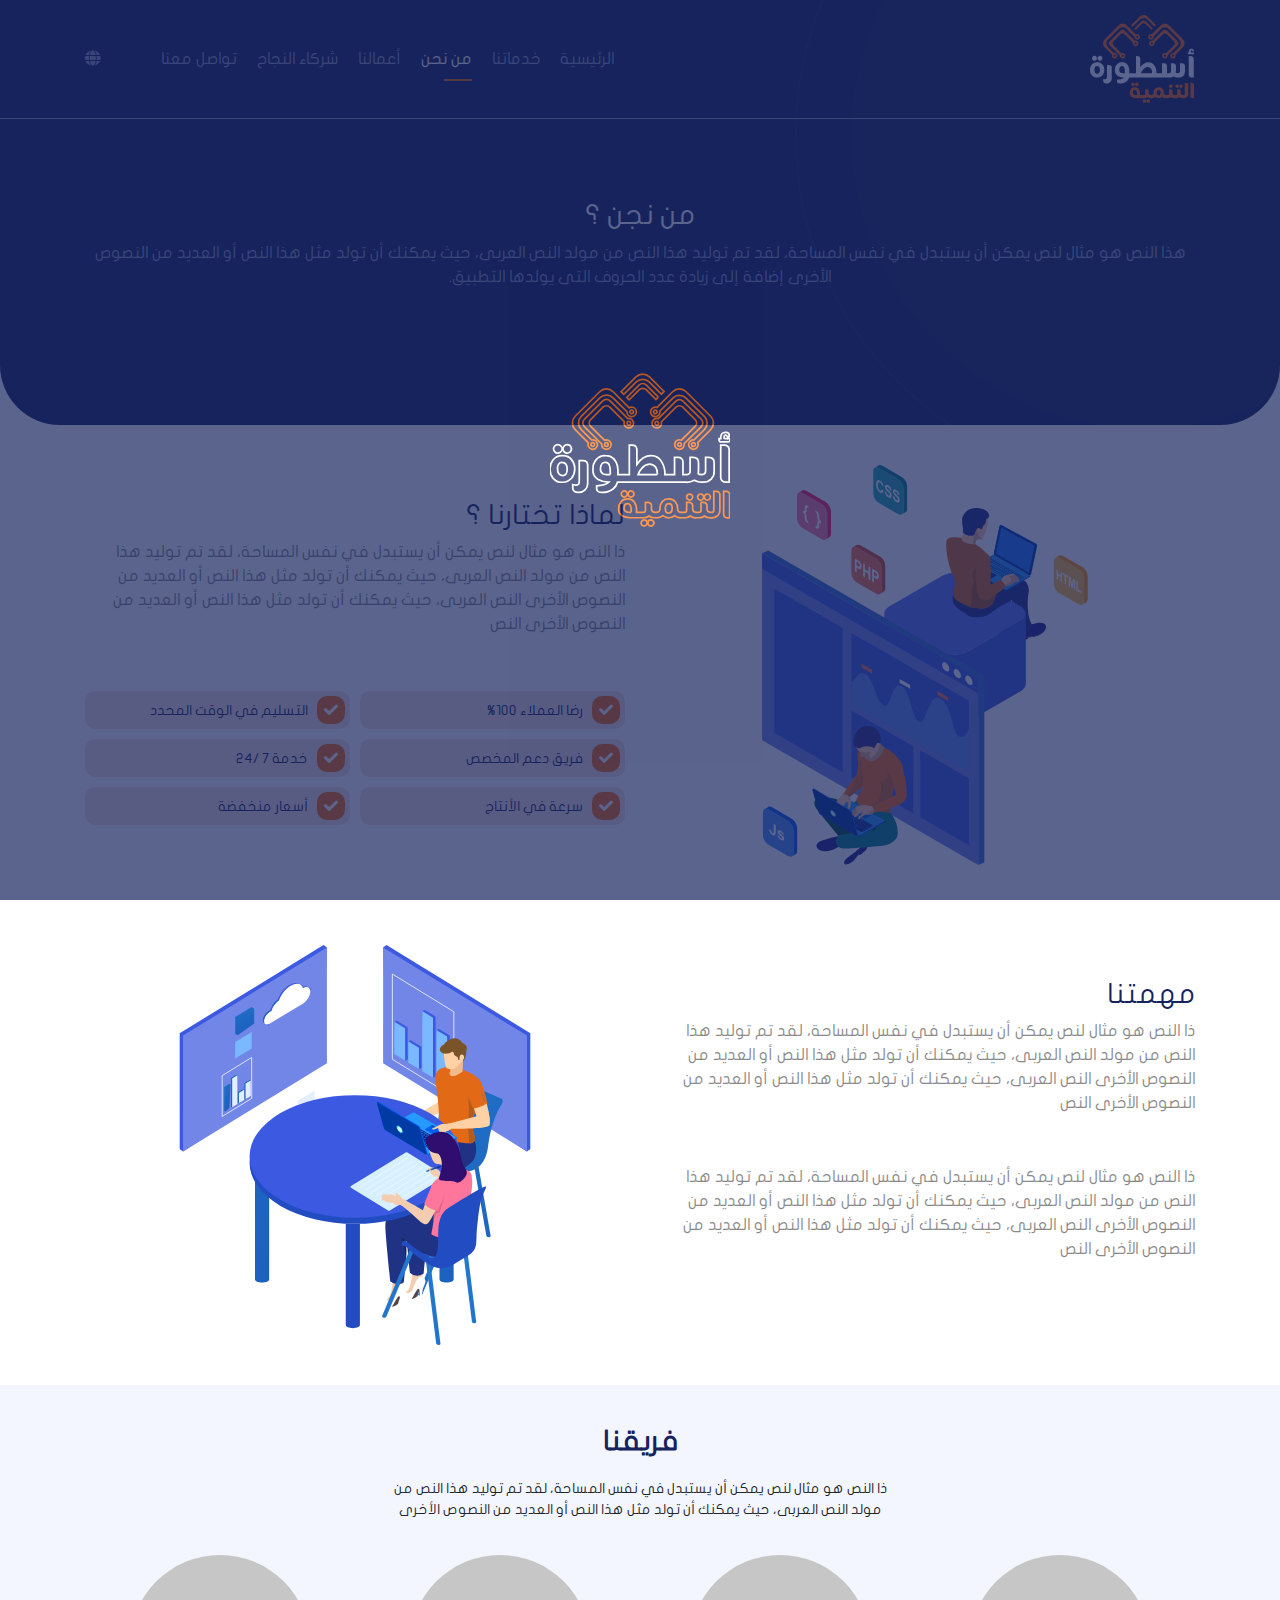
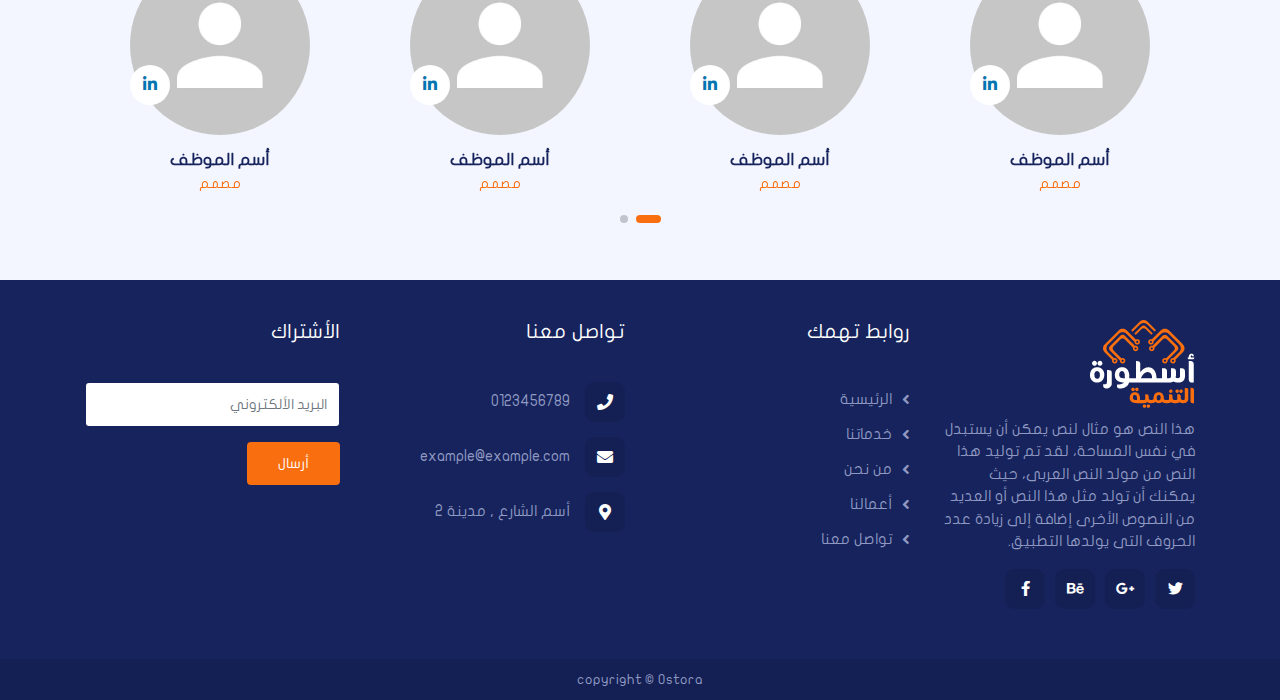
<file: about.html>
<!DOCTYPE html>
<html>

<head>
    <meta charset="UTF-8">
    <meta name="viewport" content="width=device-width, initial-scale=1.0">
    <meta http-equiv="X-UA-Compatible" content="ie=edge">
    <title>OStora</title>
    <link rel="shortcut icon" type="image/png" href="img/logo.png" />
    <link rel="stylesheet" href="css/bootstrap.min.css">
    <link rel="stylesheet" href="css/font-awesome.min.css">
    <link rel="stylesheet" href="css/swiper.min.css">
    <link rel="stylesheet" href="css/animate.css">
    <link rel="stylesheet" href="css/style.css">
</head>

<body>
    <!-- loader -->
    <div class="loader">
        <svg xmlns="http://www.w3.org/2000/svg" width="104.135" height="87.898" viewBox="0 0 104.135 87.898">
            <g id="logo" transform="translate(-149.195 -24.649)">
                <g id="Icon" transform="translate(162.159 24.649)">
                    <path class="orange-svg" id="Path_97" data-name="Path 97"
                        d="M285.841,120.661a2.736,2.736,0,0,0-.594.067l-10.275-10.274a2.939,2.939,0,0,0-4.158,0l-10.74,10.738a2.938,2.938,0,0,0,0,4.157l10.06,10.06a2.83,2.83,0,0,0-.02.322,2.743,2.743,0,1,0,1.641-2.51l-7.984-7.984a2.782,2.782,0,0,1,0-3.932l7.156-7.154a2.78,2.78,0,0,1,3.931,0l8.385,8.385a2.739,2.739,0,1,0,2.6-1.875Zm-12.987,14.015a1.055,1.055,0,1,1-1.056,1.055A1.055,1.055,0,0,1,272.854,134.675Zm12.987-10.22a1.055,1.055,0,1,1,1.054-1.054A1.055,1.055,0,0,1,285.841,124.455Z"
                        transform="translate(-253.21 -94.949)" />
                    <path class="orange-svg" id="Path_98" data-name="Path 98"
                        d="M258.671,85.269a2.724,2.724,0,0,0-1.418.4l-9.281-9.281a5.507,5.507,0,0,0-7.787,0L226.011,90.561a5.506,5.506,0,0,0,0,7.789l7.582,7.583a2.738,2.738,0,1,0,2.556-1.758,2.754,2.754,0,0,0-.654.082l-5.978-5.978a5.4,5.4,0,0,1,0-7.644l10.738-10.74a5.407,5.407,0,0,1,7.646,0l8.033,8.034c0,.027,0,.054,0,.082a2.74,2.74,0,1,0,2.74-2.741ZM237.2,106.914a1.055,1.055,0,1,1-1.054-1.055A1.054,1.054,0,0,1,237.2,106.914Zm21.468-17.852a1.055,1.055,0,1,1,1.054-1.054A1.055,1.055,0,0,1,258.671,89.063Z"
                        transform="translate(-224.397 -66.133)" />
                    <path class="orange-svg" id="Path_99" data-name="Path 99"
                        d="M396.659,29.223a5.277,5.277,0,0,1,7.454,0l7.071,7.071,1.565-1.563-8.468-8.468a5.509,5.509,0,0,0-7.789,0L387.9,34.857l1.563,1.563Z"
                        transform="translate(-359.713 -24.649)" />
                    <path class="orange-svg" id="Path_100" data-name="Path 100"
                        d="M425.321,64.433l-7.07-7.071a2.811,2.811,0,0,0-3.968,0l-7.2,7.2,1.361,1.361,5.7-5.7a3,3,0,0,1,4.245,0l5.571,5.571Z"
                        transform="translate(-375.593 -51.044)" />
                    <path class="orange-svg" id="Path_101" data-name="Path 101"
                        d="M521.517,90.561,507.343,76.386a5.509,5.509,0,0,0-7.789,0l-9.063,9.065a2.738,2.738,0,1,0,1.762,2.558,2.766,2.766,0,0,0-.05-.517l7.453-7.453a5.366,5.366,0,0,1,7.585,0l10.635,10.633a5.372,5.372,0,0,1,0,7.587l-5.945,5.945a2.739,2.739,0,1,0,2.12,1.61l7.466-7.465A5.509,5.509,0,0,0,521.517,90.561Zm-32-1.5a1.055,1.055,0,1,1,1.053-1.054A1.054,1.054,0,0,1,489.515,89.063Zm22.029,18.905a1.055,1.055,0,1,1,1.054-1.054A1.054,1.054,0,0,1,511.543,107.968Z"
                        transform="translate(-441.544 -66.133)" />
                    <path class="orange-svg" id="Path_102" data-name="Path 102"
                        d="M520.078,126.1a2.9,2.9,0,0,0,0-4.1l-10.633-10.633a2.9,2.9,0,0,0-4.1,0l-10.2,10.2a2.752,2.752,0,1,0,1.774,1.862l8.511-8.512a2.781,2.781,0,0,1,3.932,0l7.155,7.154a2.782,2.782,0,0,1,0,3.932l-7.984,7.983a2.768,2.768,0,1,0,1.6,2.058Zm-25.8-.876a1.055,1.055,0,1,1,1.054-1.054A1.054,1.054,0,0,1,494.282,125.221Zm13.152,12.33a1.055,1.055,0,1,1,1.054-1.054A1.054,1.054,0,0,1,507.434,137.55Z"
                        transform="translate(-445.49 -95.715)" />
                </g>
                <g id="Text" transform="translate(149.195 58.373)">
                    <g id="Group_83" data-name="Group 83">
                        <path class="white-svg" id="Path_103" data-name="Path 103"
                            d="M195.095,266.2a2.466,2.466,0,0,0,1.756-.717,2.508,2.508,0,0,0-1.756-4.263,2.254,2.254,0,0,0-1.685.753,2.422,2.422,0,0,0,0,3.51A2.3,2.3,0,0,0,195.095,266.2Z"
                            transform="translate(-185.165 -254.16)" />
                        <path class="white-svg" id="Path_104" data-name="Path 104"
                            d="M163.521,266.2a2.424,2.424,0,0,0,1.721-.717,2.506,2.506,0,0,0,0-3.51,2.369,2.369,0,0,0-1.721-.753,2.291,2.291,0,0,0-1.72.753,2.422,2.422,0,0,0,0,3.51A2.344,2.344,0,0,0,163.521,266.2Z"
                            transform="translate(-159.005 -254.16)" />
                        <path class="white-svg" id="Path_105" data-name="Path 105"
                            d="M161.67,300.88a6.635,6.635,0,0,0-5.2-2.257,6.716,6.716,0,0,0-5.413,2.329,8.223,8.223,0,0,0-1.864,5.588,7.577,7.577,0,0,0,1.828,5.194,6.46,6.46,0,0,0,5.162,2.257,6.871,6.871,0,0,0,5.449-2.293,8.364,8.364,0,0,0,1.864-5.624A7.665,7.665,0,0,0,161.67,300.88Zm-5.2,9.278q-2.94,0-2.939-4.084a4.394,4.394,0,0,1,.681-2.579,2.236,2.236,0,0,1,1.972-1q2.939,0,2.94,4.048Q159.125,310.159,156.472,310.158Z"
                            transform="translate(-149.195 -285.118)" />
                        <path class="white-svg" id="Path_106" data-name="Path 106"
                            d="M231.211,315.247h-1.936V326.89a3.621,3.621,0,0,1-.323,1.863,1.748,1.748,0,0,1-1.613.645h-.179l-.43-.072a9.533,9.533,0,0,1-1.219-.143v1.934a2.211,2.211,0,0,0,.9,1.862,3.811,3.811,0,0,0,2.366.681,5.332,5.332,0,0,0,3.871-1.541,4.849,4.849,0,0,0,1.506-3.547V318.4a3.63,3.63,0,0,0-.645-2.436A3,3,0,0,0,231.211,315.247Z"
                            transform="translate(-212.355 -298.876)" />
                        <path class="white-svg" id="Path_107" data-name="Path 107"
                            d="M360.228,270.252h-1.757v7.881q0,1.9-2.115,2.042-1.686,0-2.151-.573a27.23,27.23,0,0,0,.179-3.439V273.4q0-3.152-3.119-3.153h-1.757v7.881a1.773,1.773,0,0,1-1.756,2.042h-2.366v-7.487a2.272,2.272,0,0,0-.86-1.755,2.761,2.761,0,0,0-1.793-.681h-2.223v9.923h-5.628a1.814,1.814,0,0,1,.036-.215v-.25a12.749,12.749,0,0,0-1.828-6.878,6.97,6.97,0,0,0-6.237-3.582q-4.553,0-8.138,5.015V266.1a3.2,3.2,0,0,0-.717-2.328,3.438,3.438,0,0,0-2.4-.681h-1.254v8.025q0,7.38.036,9.063h-6.632l.036-2.4a10.382,10.382,0,0,0-1.075-4.836,6.6,6.6,0,0,0-3.441-3.3,7.97,7.97,0,0,0-2.653-.466,6.822,6.822,0,0,0-5.449,2.329,8.361,8.361,0,0,0-1.864,5.624,6.352,6.352,0,0,0,3.011,5.875,13.372,13.372,0,0,0,6.166,1.54q-2.043,1.97-7.026,2.078v1.756a1.838,1.838,0,0,0,.789,1.5,3.311,3.311,0,0,0,2.079.609,10.249,10.249,0,0,0,6.6-2.006,7.09,7.09,0,0,0,2.581-3.9h39.539a9.176,9.176,0,0,0,4.911-1.11,7.88,7.88,0,0,0,3.047.967,10.548,10.548,0,0,0,1.219.143h.932a6.389,6.389,0,0,0,4.7-1.9,6.056,6.056,0,0,0,1.577-4.371V273.4Q363.418,270.252,360.228,270.252Zm-56.889,9.923h-1.506a5.829,5.829,0,0,1-2.832-.537,3.217,3.217,0,0,1-1.326-2.973,4.393,4.393,0,0,1,.681-2.579,2.213,2.213,0,0,1,1.972-1.039,2.561,2.561,0,0,1,2.581,2.078,10.252,10.252,0,0,1,.359,2.042l.036,1.111.036,1.11Zm27.208,0H319.434a11.038,11.038,0,0,1,2.33-3.9,6.07,6.07,0,0,1,4.194-2.221,4.457,4.457,0,0,1,3.692,1.9,6.312,6.312,0,0,1,.9,3.583Z"
                            transform="translate(-268.459 -255.708)" />
                        <path class="white-svg" id="Path_108" data-name="Path 108"
                            d="M726.107,263.768a2.625,2.625,0,0,0-1.756-.681h-2.258V281.5a3,3,0,0,0,.9,2.328,2.744,2.744,0,0,0,1.971.752h2.008V265.523A2.2,2.2,0,0,0,726.107,263.768Z"
                            transform="translate(-623.333 -255.708)" />
                        <path class="white-svg" id="Path_109" data-name="Path 109"
                            d="M719.8,223.97a1.461,1.461,0,0,1-.215-.967q0-1.074.609-1.075h.323a3.379,3.379,0,0,1,.43.179,2.983,2.983,0,0,1,.9,1.541,2.948,2.948,0,0,0,.753-1.72,2.017,2.017,0,0,0-2.295-1.648,2.545,2.545,0,0,0-1.971.824,2.874,2.874,0,0,0-.681,2.006,5.5,5.5,0,0,0,.036.86h-1v.86a1.01,1.01,0,0,0,.287.681.882.882,0,0,0,.681.322h4.3a.961.961,0,0,0,.753-.322.93.93,0,0,0,.287-.681v-.86Z"
                            transform="translate(-618.859 -220.28)" />
                    </g>
                    <g id="Group_84" data-name="Group 84" transform="translate(39.758 33.9)">
                        <path class="orange-svg" id="Path_110" data-name="Path 110"
                            d="M412.628,420.48a1.753,1.753,0,0,0,1.25-.51,1.785,1.785,0,0,0-1.25-3.035,1.6,1.6,0,0,0-1.2.535,1.725,1.725,0,0,0,0,2.5A1.638,1.638,0,0,0,412.628,420.48Z"
                            transform="translate(-405.539 -416.935)" />
                        <path class="orange-svg" id="Path_111" data-name="Path 111"
                            d="M390.168,420.48a1.724,1.724,0,0,0,1.224-.51,1.786,1.786,0,0,0,0-2.5,1.686,1.686,0,0,0-1.224-.535,1.632,1.632,0,0,0-1.224.535,1.726,1.726,0,0,0,0,2.5A1.668,1.668,0,0,0,390.168,420.48Z"
                            transform="translate(-386.929 -416.935)" />
                        <path class="orange-svg" id="Path_112" data-name="Path 112"
                            d="M456.737,514.281a1.753,1.753,0,0,0-1.249.51,1.669,1.669,0,0,0-.51,1.224,1.646,1.646,0,0,0,.51,1.25,1.7,1.7,0,0,0,1.249.51,1.672,1.672,0,0,0,1.224-.51,1.649,1.649,0,0,0,.51-1.25,1.741,1.741,0,0,0-1.734-1.734Z"
                            transform="translate(-442.023 -497.5)" />
                        <path class="orange-svg" id="Path_113" data-name="Path 113"
                            d="M479.346,514.281a1.741,1.741,0,0,0-1.734,1.734,1.647,1.647,0,0,0,.51,1.25,1.74,1.74,0,1,0,2.448-2.474A1.725,1.725,0,0,0,479.346,514.281Z"
                            transform="translate(-460.756 -497.5)" />
                        <path class="orange-svg" id="Path_114" data-name="Path 114"
                            d="M609.524,430.933a1.749,1.749,0,0,0,1.224-2.984,1.726,1.726,0,0,0-1.224-.51,1.7,1.7,0,0,0-1.734,1.734,1.754,1.754,0,0,0,.51,1.25A1.669,1.669,0,0,0,609.524,430.933Z"
                            transform="translate(-568.493 -425.628)" />
                        <path class="orange-svg" id="Path_115" data-name="Path 115"
                            d="M668.843,430.835a1.755,1.755,0,0,0,1.25-.51,1.785,1.785,0,0,0-1.25-3.035,1.6,1.6,0,0,0-1.2.535,1.726,1.726,0,0,0,0,2.5A1.639,1.639,0,0,0,668.843,430.835Z"
                            transform="translate(-617.586 -425.505)" />
                        <path class="orange-svg" id="Path_116" data-name="Path 116"
                            d="M646.384,430.835a1.724,1.724,0,0,0,1.224-.51,1.786,1.786,0,0,0,0-2.5,1.685,1.685,0,0,0-1.224-.535,1.631,1.631,0,0,0-1.224.535,1.727,1.727,0,0,0,0,2.5A1.669,1.669,0,0,0,646.384,430.835Z"
                            transform="translate(-598.978 -425.505)" />
                        <path class="orange-svg" id="Path_117" data-name="Path 117"
                            d="M436.084,418.413h-1.249v10.711q0,1.352-1.2,1.428h-.229a2.981,2.981,0,0,1-1.887-.51,2.068,2.068,0,0,1-.612-1.581v-1.428a1.984,1.984,0,0,0-2.244-2.244h-1.224v4.336q0,1.352-1.224,1.428h-1.122a2.981,2.981,0,0,1-1.887-.51,2.067,2.067,0,0,1-.612-1.581v-1.428a1.984,1.984,0,0,0-2.244-2.244h-1.224v4.336q0,1.352-1.224,1.428h-1.581a2.889,2.889,0,0,1-1.887-.485,2.1,2.1,0,0,1-.561-1.658,5.86,5.86,0,0,0-1.326-3.978,4.777,4.777,0,0,0-3.851-1.657,4.724,4.724,0,0,0-3.672,1.581,5.36,5.36,0,0,0-1.326,3.672,3.065,3.065,0,0,1-.51,1.964,2.672,2.672,0,0,1-1.951.561,2.88,2.88,0,0,1-1.9-.51,2.126,2.126,0,0,1-.587-1.581v-1.428a1.984,1.984,0,0,0-2.244-2.244h-1.224v4.336q0,1.352-1.224,1.428h-3.953q0-.331.025-.842v-.842a7.141,7.141,0,0,0-1.173-4.183,4.529,4.529,0,0,0-3.927-1.938,4.851,4.851,0,0,0-3.876,1.658,5.954,5.954,0,0,0-1.326,4,4.458,4.458,0,0,0,2.448,4.336,7.449,7.449,0,0,0,2.321.74,15.943,15.943,0,0,0,2.423.2h7.268a4.958,4.958,0,0,0,3.034-1.02,5.181,5.181,0,0,0,3.29,1.014v.006h.995a5.663,5.663,0,0,0,3.825-1.25,5.082,5.082,0,0,0,3.468,1.25,5,5,0,0,0,3.264-1.2,5.28,5.28,0,0,0,3.749,1.2h2.218a4.96,4.96,0,0,0,3.035-1.02,5.315,5.315,0,0,0,3.494,1.02h1.785a4.96,4.96,0,0,0,3.035-1.02,5.092,5.092,0,0,0,3.162,1.011v.01h1.224a4.631,4.631,0,0,0,3.366-1.326,4.314,4.314,0,0,0,1.122-3.112v-8.594A2,2,0,0,0,436.084,418.413Zm-49.063,12.14h-.841l-.663-.051a4.138,4.138,0,0,1-1.249-.255,2.105,2.105,0,0,1-1.326-2.168q0-2.575,1.862-2.576a1.862,1.862,0,0,1,1.862,1.147,6.771,6.771,0,0,1,.357,2.55Zm21.676.408q-1.912,0-1.913-2.551,0-2.881,2.117-2.882,1.861,0,1.861,2.55Q410.762,430.961,408.7,430.961Z"
                            transform="translate(-379.829 -418.158)" />
                        <path class="orange-svg" id="Path_118" data-name="Path 118"
                            d="M734.758,418.75a1.965,1.965,0,0,0-1.275-.484H731.9v13.083a2.275,2.275,0,0,0,.612,1.683,1.952,1.952,0,0,0,1.4.535h1.454V420A1.618,1.618,0,0,0,734.758,418.75Z"
                            transform="translate(-671.21 -418.037)" />
                    </g>
                </g>
            </g>
        </svg>
    </div>
    <!-- end loader -->
    <!-- header-slider -->
    <div class="overlay"></div>
    <section class="header-slider bg-blue">
        <!-- header -->
        <header class="sticky">
            <div class="container">
                <div class="d-flex justify-content-between align-items-center">
                    <div class="logo">
                        <a href="index.html">
                            <img src="img/logo.png" alt="">
                        </a>
                    </div>
                    <div class="mob-collaps">
                        <span></span>
                        <span></span>
                        <span></span>
                    </div>
                    <nav class="d-flex align-items-center site-nav">
                        <ul class="d-flex">
                            <li><a href="index.html">الرئيسية</a></li>
                            <li><a href="services.html">خدماتنا</a></li>
                            <li class="active"><a href="about.html">من نحن</a></li c>
                            <li><a href="work.html">أعمالنا</a></li>
                            <li><a href="index.html#partner">شركاء النجاح</a></li>
                            <li><a href="contact.html">تواصل معنا</a></li>
                        </ul>
                        <a href="#" class="lang-change">
                            <i class="fas fa-globe"></i>
                        </a>
                    </nav>
                </div>
            </div>
        </header>
        <!-- end header -->
        <!-- slider -->
        <div class="container">
            <div class="slider">
                <div class="page-title text-center caption ">
                    <h3>من نجن ؟</h3>
                    <p>
                        هذا النص هو مثال لنص يمكن أن يستبدل في نفس المساحة، لقد تم توليد هذا النص من مولد
                        النص العربى، حيث يمكنك أن تولد مثل هذا النص أو العديد من النصوص الأخرى إضافة إلى
                        زيادة عدد الحروف التى يولدها التطبيق.
                    </p>
                </div>
            </div>
            <!-- end slider -->
        </div>
    </section>
    <!-- end header-slider -->
    <!-- wrap -->
    <div class="wrap">
        <!-- about -->
        <section class="about sec-padd">
            <div class="container">
                <div class="row align-items-center">
                    <div class="col-md-6 col-12">
                        <div class="about-svg">
                            <svg xmlns="http://www.w3.org/2000/svg" xmlns:xlink="http://www.w3.org/1999/xlink"
                                width="100%" height="400" viewBox="0 0 480.657 590.183">
                                <defs>
                                    <linearGradient id="linear-gradient" x1="-0.008" y1="-1.052" x2="1.941" y2="4.802"
                                        gradientUnits="objectBoundingBox">
                                        <stop offset="0" stop-color="#2580d3"></stop>
                                        <stop offset="1" stop-color="#0a208f"></stop>
                                    </linearGradient>
                                    <linearGradient id="linear-gradient-2" x1="-7.036" y1="-13.757" x2="8.178"
                                        y2="15.026" xlink:href="#linear-gradient"></linearGradient>
                                    <linearGradient id="linear-gradient-3" x1="-6.548" y1="-12.832" x2="8.668"
                                        y2="15.951" xlink:href="#linear-gradient"></linearGradient>
                                    <linearGradient id="linear-gradient-4" x1="-6.054" y1="-11.897" x2="9.149"
                                        y2="16.861" xlink:href="#linear-gradient"></linearGradient>
                                    <linearGradient id="linear-gradient-5" x1="-5.569" y1="-10.973" x2="9.644"
                                        y2="17.785" xlink:href="#linear-gradient"></linearGradient>
                                    <linearGradient id="linear-gradient-6" x1="-5.072" y1="-10.046" x2="10.119"
                                        y2="18.705" xlink:href="#linear-gradient"></linearGradient>
                                    <linearGradient id="linear-gradient-7" x1="-4.587" y1="-9.13" x2="10.614"
                                        y2="19.644" xlink:href="#linear-gradient"></linearGradient>
                                    <linearGradient id="linear-gradient-8" x1="-4.099" y1="-8.206" x2="11.102"
                                        y2="20.569" xlink:href="#linear-gradient"></linearGradient>
                                    <linearGradient id="linear-gradient-9" x1="-3.613" y1="-7.276" x2="11.596"
                                        y2="21.479" xlink:href="#linear-gradient"></linearGradient>
                                    <linearGradient id="linear-gradient-10" x1="-3.121" y1="-6.36" x2="12.075"
                                        y2="22.427" xlink:href="#linear-gradient"></linearGradient>
                                    <linearGradient id="linear-gradient-11" x1="-2.636" y1="-5.428" x2="12.574"
                                        y2="23.328" xlink:href="#linear-gradient"></linearGradient>
                                    <linearGradient id="linear-gradient-12" x1="-2.146" y1="-4.509" x2="13.056"
                                        y2="24.269" xlink:href="#linear-gradient"></linearGradient>
                                    <linearGradient id="linear-gradient-13" x1="-1.658" y1="-3.584" x2="13.547"
                                        y2="25.193" xlink:href="#linear-gradient"></linearGradient>
                                    <linearGradient id="linear-gradient-14" x1="-0.821" y1="-2" x2="11.935" y2="22.141"
                                        xlink:href="#linear-gradient"></linearGradient>
                                    <linearGradient id="linear-gradient-15" x1="-7.601" y1="-14.823" x2="7.611"
                                        y2="13.949" xlink:href="#linear-gradient"></linearGradient>
                                    <linearGradient id="linear-gradient-16" x1="-7.109" y1="-13.898" x2="8.097"
                                        y2="14.875" xlink:href="#linear-gradient"></linearGradient>
                                    <linearGradient id="linear-gradient-17" x1="-9.852" y1="-19.047" x2="11.023"
                                        y2="20.372" xlink:href="#linear-gradient"></linearGradient>
                                    <linearGradient id="linear-gradient-18" x1="-10.521" y1="-20.366" x2="10.351"
                                        y2="19.152" xlink:href="#linear-gradient"></linearGradient>
                                    <linearGradient id="linear-gradient-19" x1="-9.235" y1="-17.919" x2="11.634"
                                        y2="21.566" xlink:href="#linear-gradient"></linearGradient>
                                    <linearGradient id="linear-gradient-20" x1="-8.628" y1="-16.755" x2="12.257"
                                        y2="22.725" xlink:href="#linear-gradient"></linearGradient>
                                    <linearGradient id="linear-gradient-21" x1="-8.006" y1="-15.596" x2="12.862"
                                        y2="23.889" xlink:href="#linear-gradient"></linearGradient>
                                    <linearGradient id="linear-gradient-22" x1="-7.405" y1="-14.445" x2="13.497"
                                        y2="25.071" xlink:href="#linear-gradient"></linearGradient>
                                    <linearGradient id="linear-gradient-23" x1="-6.777" y1="-13.274" x2="14.086"
                                        y2="26.215" xlink:href="#linear-gradient"></linearGradient>
                                    <linearGradient id="linear-gradient-24" x1="-6.163" y1="-12.098" x2="14.699"
                                        y2="27.347" xlink:href="#linear-gradient"></linearGradient>
                                    <linearGradient id="linear-gradient-25" x1="-5.552" y1="-10.953" x2="15.32"
                                        y2="28.548" xlink:href="#linear-gradient"></linearGradient>
                                    <linearGradient id="linear-gradient-26" x1="-4.941" y1="-9.796" x2="15.944"
                                        y2="29.725" xlink:href="#linear-gradient"></linearGradient>
                                    <linearGradient id="linear-gradient-27" x1="-4.329" y1="-8.626" x2="16.567"
                                        y2="30.867" xlink:href="#linear-gradient"></linearGradient>
                                    <linearGradient id="linear-gradient-28" x1="-3.711" y1="-7.47" x2="17.168"
                                        y2="32.053" xlink:href="#linear-gradient"></linearGradient>
                                    <linearGradient id="linear-gradient-29" x1="-3.096" y1="-6.312" x2="17.777"
                                        y2="33.233" xlink:href="#linear-gradient"></linearGradient>
                                    <linearGradient id="linear-gradient-30" x1="-2.456" y1="-5.087" x2="18.412"
                                        y2="34.347" xlink:href="#linear-gradient"></linearGradient>
                                    <linearGradient id="linear-gradient-31" x1="-1.85" y1="-3.951" x2="19.049"
                                        y2="35.634" xlink:href="#linear-gradient"></linearGradient>
                                    <linearGradient id="linear-gradient-32" x1="-1.246" y1="-2.8" x2="19.633"
                                        y2="36.674" xlink:href="#linear-gradient"></linearGradient>
                                    <linearGradient id="linear-gradient-33" x1="-0.641" y1="-1.662" x2="20.212"
                                        y2="37.832" xlink:href="#linear-gradient"></linearGradient>
                                    <linearGradient id="linear-gradient-34" x1="-0.034" y1="-0.511" x2="20.819"
                                        y2="38.958" xlink:href="#linear-gradient"></linearGradient>
                                    <linearGradient id="linear-gradient-35" x1="0.568" y1="0.628" x2="21.443"
                                        y2="40.153" xlink:href="#linear-gradient"></linearGradient>
                                    <linearGradient id="linear-gradient-36" x1="1.175" y1="1.779" x2="22.044" y2="41.27"
                                        xlink:href="#linear-gradient"></linearGradient>
                                    <linearGradient id="linear-gradient-37" x1="-6.622" y1="-12.974" x2="8.586"
                                        y2="15.799" xlink:href="#linear-gradient"></linearGradient>
                                    <linearGradient id="linear-gradient-38" x1="-6.136" y1="-12.05" x2="9.079"
                                        y2="16.722" xlink:href="#linear-gradient"></linearGradient>
                                    <linearGradient id="linear-gradient-39" x1="-5.642" y1="-11.12" x2="9.56" y2="17.64"
                                        xlink:href="#linear-gradient"></linearGradient>
                                    <linearGradient id="linear-gradient-40" x1="-5.156" y1="-10.2" x2="10.052"
                                        y2="18.571" xlink:href="#linear-gradient"></linearGradient>
                                    <linearGradient id="linear-gradient-41" x1="-4.664" y1="-9.284" x2="10.534"
                                        y2="19.511" xlink:href="#linear-gradient"></linearGradient>
                                    <linearGradient id="linear-gradient-42" x1="-4.179" y1="-8.354" x2="11.029"
                                        y2="20.424" xlink:href="#linear-gradient"></linearGradient>
                                    <linearGradient id="linear-gradient-43" x1="-3.691" y1="-7.422" x2="11.52"
                                        y2="21.333" xlink:href="#linear-gradient"></linearGradient>
                                    <linearGradient id="linear-gradient-44" x1="-3.198" y1="-6.498" x2="11.995"
                                        y2="22.254" xlink:href="#linear-gradient"></linearGradient>
                                    <linearGradient id="linear-gradient-45" x1="-2.712" y1="-5.582" x2="12.492"
                                        y2="23.208" xlink:href="#linear-gradient"></linearGradient>
                                    <linearGradient id="linear-gradient-46" x1="-2.226" y1="-4.655" x2="12.989"
                                        y2="24.12" xlink:href="#linear-gradient"></linearGradient>
                                    <linearGradient id="linear-gradient-47" x1="-1.726" y1="-3.714" x2="13.476"
                                        y2="25.073" xlink:href="#linear-gradient"></linearGradient>
                                    <linearGradient id="linear-gradient-48" x1="-0.496" y1="-1.385" x2="15.831"
                                        y2="29.507" xlink:href="#linear-gradient"></linearGradient>
                                    <linearGradient id="linear-gradient-49" x1="-0.021" y1="-0.486" x2="16.312"
                                        y2="30.421" xlink:href="#linear-gradient"></linearGradient>
                                    <linearGradient id="linear-gradient-50" x1="0.45" y1="0.406" x2="16.796" y2="31.341"
                                        xlink:href="#linear-gradient"></linearGradient>
                                    <linearGradient id="linear-gradient-51" x1="0.926" y1="1.306" x2="17.269" y2="32.23"
                                        xlink:href="#linear-gradient"></linearGradient>
                                    <linearGradient id="linear-gradient-52" x1="-0.615" y1="-1.608" x2="15.718"
                                        y2="29.288" xlink:href="#linear-gradient"></linearGradient>
                                    <linearGradient id="linear-gradient-53" x1="-0.139" y1="-0.71" x2="16.19"
                                        y2="30.198" xlink:href="#linear-gradient"></linearGradient>
                                    <linearGradient id="linear-gradient-54" x1="0.333" y1="0.183" x2="16.659"
                                        y2="31.066" xlink:href="#linear-gradient"></linearGradient>
                                    <linearGradient id="linear-gradient-55" x1="-0.729" y1="-1.825" x2="15.607"
                                        y2="29.08" xlink:href="#linear-gradient"></linearGradient>
                                    <linearGradient id="linear-gradient-56" x1="-0.253" y1="-0.925" x2="16.077"
                                        y2="29.956" xlink:href="#linear-gradient"></linearGradient>
                                    <linearGradient id="linear-gradient-57" x1="0.218" y1="-0.034" x2="16.553"
                                        y2="30.883" xlink:href="#linear-gradient"></linearGradient>
                                    <linearGradient id="linear-gradient-58" x1="0.65" y1="0.783" x2="10.389" y2="19.2"
                                        xlink:href="#linear-gradient"></linearGradient>
                                    <linearGradient id="linear-gradient-59" x1="-0.847" y1="-2.048" x2="15.487"
                                        y2="28.843" xlink:href="#linear-gradient"></linearGradient>
                                    <linearGradient id="linear-gradient-60" x1="-1.547" y1="-3.374" x2="17.029"
                                        y2="31.779" xlink:href="#linear-gradient"></linearGradient>
                                    <linearGradient id="linear-gradient-61" x1="-1.681" y1="-3.622" x2="16.895"
                                        y2="31.495" xlink:href="#linear-gradient"></linearGradient>
                                    <linearGradient id="linear-gradient-62" x1="-2.214" y1="-4.634" x2="16.381"
                                        y2="30.543" xlink:href="#linear-gradient"></linearGradient>
                                    <linearGradient id="linear-gradient-63" x1="-1.165" y1="-2.649" x2="17.394"
                                        y2="32.459" xlink:href="#linear-gradient"></linearGradient>
                                    <linearGradient id="linear-gradient-64" x1="-0.371" y1="-1.149" x2="15.947"
                                        y2="29.737" xlink:href="#linear-gradient"></linearGradient>
                                    <linearGradient id="linear-gradient-65" x1="0.1" y1="-0.257" x2="16.448" y2="30.667"
                                        xlink:href="#linear-gradient"></linearGradient>
                                    <linearGradient id="linear-gradient-66" x1="-0.49" y1="-1.372" x2="15.846"
                                        y2="29.539" xlink:href="#linear-gradient"></linearGradient>
                                    <linearGradient id="linear-gradient-67" x1="-0.018" y1="-0.481" x2="16.306"
                                        y2="30.435" xlink:href="#linear-gradient"></linearGradient>
                                    <linearGradient id="linear-gradient-68" x1="0.51" y1="0.518" x2="10.123" y2="18.692"
                                        xlink:href="#linear-gradient"></linearGradient>
                                    <linearGradient id="linear-gradient-69" x1="-0.571" y1="-1.525" x2="9.825"
                                        y2="18.137" xlink:href="#linear-gradient"></linearGradient>
                                    <linearGradient id="linear-gradient-70" x1="-7.028" y1="-13.749" x2="8.175"
                                        y2="15.028" xlink:href="#linear-gradient"></linearGradient>
                                    <linearGradient id="linear-gradient-71" x1="-6.542" y1="-12.816" x2="8.667"
                                        y2="15.943" xlink:href="#linear-gradient"></linearGradient>
                                    <linearGradient id="linear-gradient-72" x1="-6.053" y1="-11.906" x2="9.154"
                                        y2="16.884" xlink:href="#linear-gradient"></linearGradient>
                                    <linearGradient id="linear-gradient-73" x1="-5.565" y1="-10.973" x2="9.644"
                                        y2="17.796" xlink:href="#linear-gradient"></linearGradient>
                                    <linearGradient id="linear-gradient-74" x1="-5.077" y1="-10.047" x2="10.134"
                                        y2="18.718" xlink:href="#linear-gradient"></linearGradient>
                                    <linearGradient id="linear-gradient-75" x1="-4.589" y1="-9.127" x2="10.624"
                                        y2="19.651" xlink:href="#linear-gradient"></linearGradient>
                                    <linearGradient id="linear-gradient-76" x1="-4.097" y1="-8.199" x2="11.106"
                                        y2="20.567" xlink:href="#linear-gradient"></linearGradient>
                                    <linearGradient id="linear-gradient-77" x1="-3.61" y1="-7.278" x2="11.596"
                                        y2="21.499" xlink:href="#linear-gradient"></linearGradient>
                                    <linearGradient id="linear-gradient-78" x1="-3.121" y1="-6.357" x2="12.086"
                                        y2="22.437" xlink:href="#linear-gradient"></linearGradient>
                                    <linearGradient id="linear-gradient-79" x1="-2.633" y1="-5.429" x2="12.574"
                                        y2="23.353" xlink:href="#linear-gradient"></linearGradient>
                                    <linearGradient id="linear-gradient-80" x1="-2.145" y1="-4.503" x2="13.065"
                                        y2="24.269" xlink:href="#linear-gradient"></linearGradient>
                                    <linearGradient id="linear-gradient-81" x1="-0.586" y1="-1.554" x2="8.182"
                                        y2="15.037" xlink:href="#linear-gradient"></linearGradient>
                                    <linearGradient id="linear-gradient-82" x1="-6.893" y1="-13.487" x2="8.308"
                                        y2="15.272" xlink:href="#linear-gradient"></linearGradient>
                                    <linearGradient id="linear-gradient-83" x1="-6.019" y1="-11.826" x2="6.194"
                                        y2="11.266" xlink:href="#linear-gradient"></linearGradient>
                                    <linearGradient id="linear-gradient-84" x1="-5.371" y1="-10.61" x2="5.559"
                                        y2="10.072" xlink:href="#linear-gradient"></linearGradient>
                                    <linearGradient id="linear-gradient-85" x1="-4.243" y1="-8.474" x2="4.6" y2="8.256"
                                        xlink:href="#linear-gradient"></linearGradient>
                                    <linearGradient id="linear-gradient-86" x1="-6.411" y1="-12.576" x2="8.804"
                                        y2="16.212" xlink:href="#linear-gradient"></linearGradient>
                                    <linearGradient id="linear-gradient-87" x1="-5.918" y1="-11.651" x2="9.288"
                                        y2="17.137" xlink:href="#linear-gradient"></linearGradient>
                                    <linearGradient id="linear-gradient-88" x1="-7.496" y1="-14.612" x2="7.714"
                                        y2="14.135" xlink:href="#linear-gradient"></linearGradient>
                                    <linearGradient id="linear-gradient-89" x1="-7.514" y1="-14.655" x2="6.805"
                                        y2="12.422" xlink:href="#linear-gradient"></linearGradient>
                                    <linearGradient id="linear-gradient-90" x1="-7.003" y1="-13.697" x2="8.199"
                                        y2="15.068" xlink:href="#linear-gradient"></linearGradient>
                                    <linearGradient id="linear-gradient-91" x1="-5.884" y1="-11.564" x2="8.02"
                                        y2="14.712" xlink:href="#linear-gradient"></linearGradient>
                                    <linearGradient id="linear-gradient-92" x1="-1.122" y1="-2.568" x2="3.314"
                                        y2="5.824" xlink:href="#linear-gradient"></linearGradient>
                                    <linearGradient id="linear-gradient-93" x1="-5.434" y1="-10.711" x2="9.782"
                                        y2="18.04" xlink:href="#linear-gradient"></linearGradient>
                                    <linearGradient id="linear-gradient-94" x1="-4.944" y1="-9.792" x2="10.269"
                                        y2="18.969" xlink:href="#linear-gradient"></linearGradient>
                                    <linearGradient id="linear-gradient-95" x1="-4.455" y1="-8.87" x2="10.759" y2="19.9"
                                        xlink:href="#linear-gradient"></linearGradient>
                                    <linearGradient id="linear-gradient-96" x1="-3.966" y1="-7.941" x2="11.246"
                                        y2="20.813" xlink:href="#linear-gradient"></linearGradient>
                                    <linearGradient id="linear-gradient-97" x1="-3.474" y1="-7.022" x2="11.725"
                                        y2="21.747" xlink:href="#linear-gradient"></linearGradient>
                                    <linearGradient id="linear-gradient-98" x1="-2.988" y1="-6.1" x2="12.22" y2="22.678"
                                        xlink:href="#linear-gradient"></linearGradient>
                                    <linearGradient id="linear-gradient-99" x1="-2.5" y1="-5.171" x2="12.712"
                                        y2="23.589" xlink:href="#linear-gradient"></linearGradient>
                                    <linearGradient id="linear-gradient-100" x1="-3.666" y1="-7.379" x2="11.559"
                                        y2="21.419" xlink:href="#linear-gradient"></linearGradient>
                                    <linearGradient id="linear-gradient-101" x1="-3.172" y1="-6.446" x2="12.034"
                                        y2="22.317" xlink:href="#linear-gradient"></linearGradient>
                                    <linearGradient id="linear-gradient-102" x1="-2.683" y1="-5.519" x2="12.522"
                                        y2="23.231" xlink:href="#linear-gradient"></linearGradient>
                                    <linearGradient id="linear-gradient-103" x1="-2.196" y1="-4.595" x2="13.015"
                                        y2="24.152" xlink:href="#linear-gradient"></linearGradient>
                                    <linearGradient id="linear-gradient-104" x1="-1.054" y1="-2.439" x2="9.108"
                                        y2="16.778" xlink:href="#linear-gradient"></linearGradient>
                                </defs>
                                <g id="vector2" transform="translate(-546.004 -135.274)">
                                    <g id="Group_199" data-name="Group 199" transform="translate(546.004 135.274)">
                                        <g id="Group_136" class="icons-svg" data-name="Group 136"
                                            transform="translate(51.541 37.016)">
                                            <g id="Group_134" data-name="Group 134">
                                                <path id="Path_174" data-name="Path 174"
                                                    d="M525.747,180.879c0,5.075,3.6,11.305,7.994,13.84l28.6,16.511c4.4,2.537,7.994.462,7.994-4.614V173.6c0-5.077-3.6-11.305-7.994-13.842l-28.6-16.511c-4.395-2.537-7.994-.462-7.994,4.616Z"
                                                    transform="translate(-525.747 -138.866)" fill="#fe769c"></path>
                                                <path id="Path_175" data-name="Path 175"
                                                    d="M568.912,208.229v-33.02c0-5.077-3.6-11.305-7.994-13.842l-28.6-16.511a5.966,5.966,0,0,0-5.1-.805v0l4.818-2.953c1.458-.925,3.513-.843,5.78.466l28.6,16.507c4.4,2.541,7.99,8.768,7.994,13.844l0,33.022c0,2.6-.942,4.414-2.459,5.224l-5.288,3.166v0C568.048,212.46,568.912,210.706,568.912,208.229Z"
                                                    transform="translate(-524.328 -140.479)" fill="#ff2363"></path>
                                            </g>
                                            <g id="Group_135" data-name="Group 135" transform="translate(8.748 22.284)">
                                                <path id="Path_176" data-name="Path 176"
                                                    d="M530.212,163.153v-3.184a3.262,3.262,0,0,0,1.268.437.894.894,0,0,0,.735-.378,2.385,2.385,0,0,0,.425-1.17,17.126,17.126,0,0,0,.1-2.159,18.159,18.159,0,0,1,.2-3.476,1.742,1.742,0,0,1,.746-1.2,2.232,2.232,0,0,1,1.575-.063,9.446,9.446,0,0,1,2.206,1.033l.613.353v3.172a6.516,6.516,0,0,0-1.642-.78.526.526,0,0,0-.533.194,2.092,2.092,0,0,0-.17,1.064c0,.558-.035,1.593-.108,3.111a7.126,7.126,0,0,1-.3,1.959,2.274,2.274,0,0,1-.611.993,2.394,2.394,0,0,1-1.146.441,9.647,9.647,0,0,1,1.109,1.695,7.976,7.976,0,0,1,.658,1.85,13.95,13.95,0,0,1,.3,2.482c.055,1.5.078,2.453.078,2.859a3.655,3.655,0,0,0,.186,1.328,2.713,2.713,0,0,0,.555.844,8.084,8.084,0,0,0,1.616,1.113v3.186l-.609-.351a13.83,13.83,0,0,1-2.377-1.658,7.344,7.344,0,0,1-1.4-1.758,6.36,6.36,0,0,1-.762-2.079,19.256,19.256,0,0,1-.2-3.186,18.481,18.481,0,0,0-.184-3.28,5.512,5.512,0,0,0-.76-1.961A5.382,5.382,0,0,0,530.212,163.153Z"
                                                    transform="translate(-530.212 -151.853)" fill="#fff"></path>
                                                <path id="Path_177" data-name="Path 177"
                                                    d="M547.572,174.668a3.319,3.319,0,0,0-1.264-.439.9.9,0,0,0-.733.382,2.6,2.6,0,0,0-.429,1.166,17.5,17.5,0,0,0-.1,2.149,19.826,19.826,0,0,1-.2,3.484,1.725,1.725,0,0,1-.746,1.211,2.245,2.245,0,0,1-1.585.059,9.666,9.666,0,0,1-2.2-1.036l-.611-.353V178.1a5.878,5.878,0,0,0,1.611.752.577.577,0,0,0,.557-.2,1.945,1.945,0,0,0,.184-1.042c.008-.537.037-1.55.1-3.035a7.212,7.212,0,0,1,.314-2.032,2.266,2.266,0,0,1,.672-1.019,1.946,1.946,0,0,1,1.074-.4,11.521,11.521,0,0,1-1.242-1.965,9.469,9.469,0,0,1-.735-2.653q-.126-1-.182-4.195a5.006,5.006,0,0,0-.155-1.415,2.306,2.306,0,0,0-.515-.811,8.671,8.671,0,0,0-1.677-1.146v-3.172l.614.355a14.017,14.017,0,0,1,2.379,1.65,7.035,7.035,0,0,1,1.389,1.752,6.642,6.642,0,0,1,.762,2.089,18.689,18.689,0,0,1,.206,3.19,19.413,19.413,0,0,0,.168,3.27,5.507,5.507,0,0,0,.772,1.965,5.409,5.409,0,0,0,1.575,1.434Z"
                                                    transform="translate(-521.103 -148.087)" fill="#fff"></path>
                                            </g>
                                        </g>
                                        <g id="Group_139" class="icons-svg" data-name="Group 139"
                                            transform="translate(131.662 117.484)">
                                            <g id="Group_137" data-name="Group 137">
                                                <path id="Path_178" data-name="Path 178"
                                                    d="M566.64,221.947c0,5.078,3.593,11.305,7.992,13.842l28.6,16.509c4.395,2.537,7.992.462,7.992-4.614v-33.02c0-5.075-3.6-11.3-7.992-13.84l-28.6-16.511c-4.4-2.537-7.992-.462-7.992,4.614Z"
                                                    transform="translate(-566.64 -179.936)" fill="#fc734a"></path>
                                                <path id="Path_179" data-name="Path 179"
                                                    d="M609.8,249.3v-33.02c0-5.075-3.6-11.3-7.992-13.84l-28.6-16.511a5.976,5.976,0,0,0-5.1-.807v0l4.818-2.953c1.458-.923,3.513-.841,5.778.466l28.6,16.511c4.395,2.539,7.988,8.768,7.992,13.842l0,33.02c0,2.6-.944,4.416-2.459,5.225l-5.288,3.166v0C608.94,253.53,609.8,251.776,609.8,249.3Z"
                                                    transform="translate(-565.222 -181.549)" fill="#d64d24"></path>
                                            </g>
                                            <g id="Group_138" data-name="Group 138" transform="translate(5.09 20.518)">
                                                <path id="Path_180" data-name="Path 180"
                                                    d="M569.238,210.942V192.021l4.275,2.469a18.924,18.924,0,0,1,3.168,2.116,8.409,8.409,0,0,1,1.9,2.947,10.758,10.758,0,0,1,.762,4.124,6.422,6.422,0,0,1-.437,2.676,2.284,2.284,0,0,1-1.121,1.221,2.114,2.114,0,0,1-1.383.1,14.323,14.323,0,0,1-2.763-1.325l-1.736-1v7.138Zm2.665-14.179v5.368l1.458.842a6.054,6.054,0,0,0,2.106.919.931.931,0,0,0,.833-.449,2.387,2.387,0,0,0,.3-1.3,4.622,4.622,0,0,0-.421-1.95,4.141,4.141,0,0,0-1.072-1.458,15.182,15.182,0,0,0-1.918-1.234Z"
                                                    transform="translate(-569.238 -192.021)" fill="#fff"></path>
                                                <path id="Path_181" data-name="Path 181"
                                                    d="M575.518,214.57V195.647l2.663,1.538v7.447l5.22,3.013,0-7.447,2.665,1.538,0,18.921-2.663-1.536,0-8.274-5.22-3.013v8.27Z"
                                                    transform="translate(-563.214 -188.543)" fill="#fff"></path>
                                                <path id="Path_182" data-name="Path 182"
                                                    d="M582.307,218.488V199.567l4.275,2.467a18.959,18.959,0,0,1,3.17,2.116,8.447,8.447,0,0,1,1.9,2.949,10.788,10.788,0,0,1,.764,4.124,6.49,6.49,0,0,1-.439,2.676,2.316,2.316,0,0,1-1.121,1.219,2.1,2.1,0,0,1-1.383.1,14.374,14.374,0,0,1-2.765-1.324l-1.736-1v7.138Zm2.665-14.181v5.368l1.458.843a6.063,6.063,0,0,0,2.108.921.933.933,0,0,0,.833-.451,2.379,2.379,0,0,0,.3-1.3,4.611,4.611,0,0,0-.423-1.951,4.13,4.13,0,0,0-1.068-1.456,15.478,15.478,0,0,0-1.918-1.236Z"
                                                    transform="translate(-556.701 -184.782)" fill="#fff"></path>
                                            </g>
                                        </g>
                                        <g id="Group_142" class="icons-svg" data-name="Group 142"
                                            transform="translate(163.964 0)">
                                            <g id="Group_140" data-name="Group 140">
                                                <path id="Path_183" data-name="Path 183"
                                                    d="M789.851,269.083c0,5.078,3.593,11.305,7.99,13.842l28.6,16.509c4.4,2.539,7.988.462,7.988-4.612l0-33.022c0-5.075-3.594-11.3-7.99-13.842l-28.6-16.509c-4.4-2.537-7.99-.46-7.99,4.614Z"
                                                    transform="translate(-789.851 -227.072)" fill="#27abb0"></path>
                                                <path id="Path_184" data-name="Path 184"
                                                    d="M833.01,296.435l0-33.022c0-5.075-3.594-11.3-7.99-13.842l-28.6-16.509a5.982,5.982,0,0,0-5.1-.807h0l4.818-2.953c1.46-.925,3.511-.843,5.778.466l28.6,16.509c4.4,2.539,7.99,8.768,7.994,13.842l0,33.02c0,2.6-.944,4.418-2.457,5.225l-5.292,3.166v0C832.152,300.666,833.01,298.912,833.01,296.435Z"
                                                    transform="translate(-788.434 -228.685)" fill="#018489"></path>
                                            </g>
                                            <g id="Group_141" data-name="Group 141" transform="translate(4.183 22.306)">
                                                <path id="Path_185" data-name="Path 185"
                                                    d="M800.574,253.425l2.486,2.49q-.573,2.448-1.9,3.029c-.884.388-2.014.186-3.378-.6a10.852,10.852,0,0,1-4.166-4.714,15.97,15.97,0,0,1-1.626-7.255q0-4.241,1.638-5.639t4.31.143a10.063,10.063,0,0,1,3.791,4.032,13.317,13.317,0,0,1,1.3,3.875l-2.543-.654a7.08,7.08,0,0,0-.94-2.629,4.951,4.951,0,0,0-1.74-1.767,1.767,1.767,0,0,0-2.292.029q-.879.846-.88,3.881a12.241,12.241,0,0,0,.866,5.084,5.747,5.747,0,0,0,2.255,2.671,1.655,1.655,0,0,0,1.757.145A3.042,3.042,0,0,0,800.574,253.425Z"
                                                    transform="translate(-791.986 -240.07)" fill="#fff"></path>
                                                <path id="Path_186" data-name="Path 186"
                                                    d="M798.43,253.167l2.5,1.119a7.979,7.979,0,0,0,.917,2.994,5.025,5.025,0,0,0,1.861,1.863q1.237.714,1.871.378a1.325,1.325,0,0,0,.627-1.277,2.8,2.8,0,0,0-.262-1.178,5.056,5.056,0,0,0-.923-1.266q-.455-.47-2.057-1.928a14.51,14.51,0,0,1-2.9-3.35,8.315,8.315,0,0,1-1.172-4.093,3.666,3.666,0,0,1,.553-2.108,1.787,1.787,0,0,1,1.587-.8,5.343,5.343,0,0,1,2.506.854,9.544,9.544,0,0,1,3.6,3.48,9.289,9.289,0,0,1,1.273,4.475L805.838,251a5.57,5.57,0,0,0-.705-2.29,4.462,4.462,0,0,0-1.63-1.513,2.13,2.13,0,0,0-1.75-.4c-.27.1-.407.378-.407.819a2.451,2.451,0,0,0,.382,1.25,13.09,13.09,0,0,0,2.359,2.5,23.521,23.521,0,0,1,2.772,2.823,9.184,9.184,0,0,1,1.4,2.535,8.7,8.7,0,0,1,.513,3,4.263,4.263,0,0,1-.615,2.379,1.881,1.881,0,0,1-1.716.9,6.1,6.1,0,0,1-2.767-.978,9.9,9.9,0,0,1-3.7-3.625A12.449,12.449,0,0,1,798.43,253.167Z"
                                                    transform="translate(-785.804 -236.762)" fill="#fff"></path>
                                                <path id="Path_187" data-name="Path 187"
                                                    d="M804.478,256.659l2.5,1.121a7.86,7.86,0,0,0,.913,2.994,5.048,5.048,0,0,0,1.861,1.861q1.24.717,1.867.378a1.318,1.318,0,0,0,.631-1.276,2.813,2.813,0,0,0-.265-1.179,4.914,4.914,0,0,0-.923-1.264c-.3-.315-.989-.958-2.055-1.93a14.554,14.554,0,0,1-2.9-3.35,8.313,8.313,0,0,1-1.17-4.093,3.664,3.664,0,0,1,.551-2.106,1.781,1.781,0,0,1,1.589-.805,5.353,5.353,0,0,1,2.5.854,9.6,9.6,0,0,1,3.605,3.482,9.334,9.334,0,0,1,1.268,4.473l-2.567-1.33a5.621,5.621,0,0,0-.707-2.29,4.478,4.478,0,0,0-1.626-1.511,2.119,2.119,0,0,0-1.752-.4q-.409.156-.409.817a2.445,2.445,0,0,0,.384,1.25,12.976,12.976,0,0,0,2.359,2.5,23.66,23.66,0,0,1,2.773,2.823,9.212,9.212,0,0,1,1.4,2.537,8.59,8.59,0,0,1,.511,3,4.246,4.246,0,0,1-.611,2.379,1.887,1.887,0,0,1-1.716.9,6.191,6.191,0,0,1-2.766-.978,9.911,9.911,0,0,1-3.705-3.627A12.419,12.419,0,0,1,804.478,256.659Z"
                                                    transform="translate(-780.002 -233.413)" fill="#fff"></path>
                                            </g>
                                        </g>
                                        <g id="Group_145" class="icons-svg" data-name="Group 145"
                                            transform="translate(1.232 504.019)">
                                            <g id="Group_143" data-name="Group 143">
                                                <path id="Path_188" data-name="Path 188"
                                                    d="M500.07,430.78c0,5.118,3.625,11.4,8.061,13.96l28.837,16.648c4.434,2.561,8.059.466,8.059-4.653l0-33.3c0-5.116-3.627-11.4-8.06-13.954l-28.837-16.65c-4.434-2.561-8.061-.468-8.061,4.653Z"
                                                    transform="translate(-500.07 -388.413)" fill="#005ff1"
                                                    opacity="0.7"></path>
                                                <path id="Path_189" data-name="Path 189"
                                                    d="M543.6,458.361l0-33.3c0-5.116-3.627-11.4-8.061-13.954L506.7,394.455a6.028,6.028,0,0,0-5.143-.815h0l4.863-2.978c1.469-.933,3.542-.848,5.825.47l28.841,16.648c4.436,2.561,8.057,8.842,8.059,13.96l0,33.3c0,2.624-.95,4.454-2.479,5.267l-5.335,3.2v0C542.732,462.628,543.6,460.859,543.6,458.361Z"
                                                    transform="translate(-498.642 -390.039)" fill="#005ff1"></path>
                                            </g>
                                            <g id="Group_144" data-name="Group 144" transform="translate(9.269 25.211)">
                                                <path id="Path_190" data-name="Path 190"
                                                    d="M511.418,402.907l3.039,1.754v11.029a10.759,10.759,0,0,1-.331,3.133,2.122,2.122,0,0,1-1.6,1.515,4.6,4.6,0,0,1-3.07-.846,9.081,9.081,0,0,1-3.439-3.433,9.966,9.966,0,0,1-1.211-4.932l2.868,1.274a7.125,7.125,0,0,0,.382,2.333,3.5,3.5,0,0,0,1.5,1.8c.682.4,1.162.451,1.44.165a4.454,4.454,0,0,0,.423-2.545Z"
                                                    transform="translate(-504.801 -402.907)" fill="#fff"></path>
                                                <path id="Path_191" data-name="Path 191"
                                                    d="M510.852,415.138l2.9,1.17a4.772,4.772,0,0,0,.75,1.912,4.717,4.717,0,0,0,1.585,1.419,2.532,2.532,0,0,0,1.687.5c.255-.074.378-.3.378-.674a1.52,1.52,0,0,0-.2-.746,4.829,4.829,0,0,0-.97-1,31.3,31.3,0,0,1-4.436-4.187,6.059,6.059,0,0,1-1.291-3.589,2.033,2.033,0,0,1,1.117-2.11c.749-.31,1.912-.016,3.482.891a10.826,10.826,0,0,1,3.335,2.77,8.737,8.737,0,0,1,1.5,3.362l-2.729-.993a3.859,3.859,0,0,0-.662-1.507,4.33,4.33,0,0,0-1.4-1.2,2.967,2.967,0,0,0-1.632-.574c-.223.041-.335.206-.335.486a1.385,1.385,0,0,0,.288.768,21.09,21.09,0,0,0,2.7,2.5,16.877,16.877,0,0,1,3.227,3.35,5.474,5.474,0,0,1,.905,3,2.179,2.179,0,0,1-1.256,2.261q-1.258.523-3.717-.9a11.1,11.1,0,0,1-3.535-3.088A9.655,9.655,0,0,1,510.852,415.138Z"
                                                    transform="translate(-498.996 -398.297)" fill="#fff"></path>
                                            </g>
                                        </g>
                                        <g id="Group_148" class="icons-svg" data-name="Group 148"
                                            transform="translate(430.359 133.069)">
                                            <g id="Group_146" data-name="Group 146">
                                                <path id="Path_192" data-name="Path 192"
                                                    d="M719.091,229.9c0,5.077,3.6,11.3,7.992,13.84l28.6,16.511c4.395,2.537,7.988.46,7.988-4.616l0-33.02c0-5.075-3.6-11.3-7.99-13.84l-28.6-16.509c-4.4-2.539-7.992-.464-7.992,4.612Z"
                                                    transform="translate(-719.091 -187.891)" fill="#febf3e"></path>
                                                <path id="Path_193" data-name="Path 193"
                                                    d="M762.251,257.251l0-33.02c0-5.075-3.6-11.3-7.99-13.84l-28.6-16.509a5.971,5.971,0,0,0-5.1-.809h0l4.82-2.953c1.456-.925,3.509-.84,5.778.466l28.6,16.509c4.4,2.539,7.99,8.768,7.992,13.841l0,33.022c0,2.6-.946,4.416-2.461,5.223l-5.288,3.168v0C761.395,261.483,762.251,259.728,762.251,257.251Z"
                                                    transform="translate(-717.673 -189.503)" fill="#fe9800"></path>
                                            </g>
                                            <g id="Group_147" data-name="Group 147" transform="translate(4.199 20.721)">
                                                <path id="Path_194" data-name="Path 194"
                                                    d="M721.234,214.582v-14.5l1.947,1.125v5.706l3.815,2.2,0-5.707,1.95,1.125v14.5L727,217.909l0-6.338-3.811-2.2V215.7Z"
                                                    transform="translate(-721.234 -200.079)" fill="#fff"></path>
                                                <path id="Path_195" data-name="Path 195"
                                                    d="M728.7,218.894V206.849l-2.862-1.654V202.74l7.665,4.426v2.455l-2.853-1.65v12.05Z"
                                                    transform="translate(-716.814 -197.526)" fill="#fff"></path>
                                                <path id="Path_196" data-name="Path 196"
                                                    d="M730.383,219.863v-14.5l2.915,1.683,1.75,10.9,1.73-8.893,2.923,1.689,0,14.5-1.808-1.044V212.782l-1.916,10.31L734.1,222.01l-1.908-12.518v11.417Z"
                                                    transform="translate(-712.457 -195.011)" fill="#fff"></path>
                                                <path id="Path_197" data-name="Path 197"
                                                    d="M736.152,223.136V208.753l1.948,1.125v11.94l4.841,2.794v2.445Z"
                                                    transform="translate(-706.923 -191.758)" fill="#fff"></path>
                                            </g>
                                        </g>
                                        <g id="Group_158" data-name="Group 158" transform="translate(180.178 63.458)">
                                            <g class="wow bounceInRight" data-wow-duration="2s">
                                                <g id="Group_153" data-name="Group 153"
                                                    transform="translate(159.25 116.548)">
                                                    <g id="Group_151" data-name="Group 151"
                                                        transform="translate(8.429 39.642)">
                                                        <path id="Path_201" data-name="Path 201"
                                                            d="M678.008,252.217l-1.015,6.791s-.47,4.5,5.084,5.008,7.581-3.225,9.224-5.9,5.7-8.16,10.084-8.936,12.594-7.835,10.794-12.232c-1.565-3.817-10.947-5.174-20.173.933v2.461s0,6.06-5.084,8.672A32.426,32.426,0,0,1,678.008,252.217Z"
                                                            transform="translate(-676.983 -233.692)" fill="#25228c"
                                                            fill-rule="evenodd"></path>
                                                        <path id="Path_202" data-name="Path 202"
                                                            d="M701.386,246.617c-4.383.776-8.447,6.264-10.084,8.936s-3.674,6.407-9.224,5.9c-3.921-.359-4.839-2.7-5.039-4.056l-.045.3a4.208,4.208,0,0,0,.055,1.027h0v0a4.8,4.8,0,0,0,.264.96l.67,2.441a7.952,7.952,0,0,0,9.863.331c3.1-2.165,5.662-7.43,5.662-7.43v-1.354c2.028-2.535,4.879-5.276,7.878-5.807,4.144-.737,11.72-7.095,10.994-11.5C711.751,240.633,705.15,245.947,701.386,246.617Z"
                                                            transform="translate(-676.983 -231.128)" fill="#25228c"
                                                            fill-rule="evenodd"></path>
                                                    </g>
                                                    <path id="Path_203" data-name="Path 203"
                                                        d="M700.105,246.256s5.079,21.08-19.054,24.574l-8.37-34.664,19.338-13.307S696.2,242.6,700.105,246.256Z"
                                                        transform="translate(-672.681 -204.443)" fill="#0b53ff"></path>
                                                    <g id="Group_152" data-name="Group 152"
                                                        transform="translate(33.415 52.612)">
                                                        <path id="Path_204" data-name="Path 204"
                                                            d="M723.777,240.524c-5.8.8-10.465,4.373-17.21,1.111,0,0-3.934,5.609-14.82,7.561l-1.3,4.442a19.826,19.826,0,0,0-.5,8.366s2.761,4.759,9.477,2.825,8.229-4.334,16.507-4.573c7.291-.217,17.369-5.118,19.442-12S730.161,239.642,723.777,240.524Z"
                                                            transform="translate(-689.735 -240.312)" fill="#25228c"
                                                            fill-rule="evenodd"></path>
                                                        <path id="Path_205" data-name="Path 205"
                                                            d="M735.6,243.525a8.315,8.315,0,0,1-.327,1.644c-2.073,6.887-12.152,11.787-19.442,12-8.278.239-9.792,2.641-16.507,4.573s-9.477-2.825-9.477-2.825v1.187l.023,1.242s1.507,3.609,6.382,3.529,12.682-3.924,12.682-3.924v-1.607a26.232,26.232,0,0,1,6.9-.985c7.291-.219,17.369-5.12,19.442-12A7.141,7.141,0,0,0,735.6,243.525Z"
                                                            transform="translate(-689.63 -237.229)" fill="#25228c"
                                                            fill-rule="evenodd"></path>
                                                    </g>
                                                    <path id="Path_206" data-name="Path 206"
                                                        d="M709.782,213.459l3.1,5.864s-6.16,29.654,4.269,49.792c0,0-2.1,16.987-24.795,18.649,0,0-4.547-19.315-4.038-29.77s-1.081-31.835-1.081-31.835Z"
                                                        transform="translate(-658.722 -213.459)" fill="#203284"></path>
                                                </g>
                                                <g id="Group_154" data-name="Group 154" transform="translate(0 95.584)">
                                                    <path id="Path_207" data-name="Path 207"
                                                        d="M599.143,252.233c-10.32,5.96-10.32,15.71,0,21.666L677.09,318.9c10.318,5.96,27.207,5.96,37.523,0L792.565,273.9c10.321-5.956,10.321-15.706,0-21.666l-77.949-45c-10.32-5.958-27.209-5.958-37.524,0Z"
                                                        transform="translate(-591.4 -202.759)" fill="#5a76f3"></path>
                                                    <path id="Path_208" data-name="Path 208"
                                                        d="M591.459,234.224c.284,3.7,2.821,7.343,7.686,10.147l77.947,45.005c10.318,5.96,27.207,5.96,37.523,0l77.953-45.005c5.159-2.978,7.741-6.906,7.741-10.831V337.079c0,3.923-2.582,7.851-7.741,10.831l-77.953,45.007c-10.316,5.958-27.2,5.958-37.523,0L599.145,347.91c-5.159-2.98-7.743-6.908-7.743-10.831l.027-102.847Z"
                                                        transform="translate(-591.402 -173.231)" fill="#3c5ae1"></path>
                                                </g>
                                                <g id="Group_157" data-name="Group 157" transform="translate(91.491)">
                                                    <path id="Path_209" data-name="Path 209"
                                                        d="M739.754,219.13s-37.926,19.832-46.594,25.5-14.565,25.394-31.265,17.98c-22.2-9.855-20.392-20.876-16.795-33.153l19.054-8.472s24.489-5.088,41.3-11.907,25.536-8.836,29.889-3.544S739.754,219.13,739.754,219.13Z"
                                                        transform="translate(-633.47 -107.392)" fill="#203284"></path>
                                                    <path id="Path_210" data-name="Path 210"
                                                        d="M747.657,224.578s-37.926,19.834-46.594,25.5-15.976,15.21-34.135,13.167S649.4,247.188,653,234.909l19.054-8.472s24.491-5.088,41.3-11.907,25.532-8.836,29.885-3.544S747.657,224.578,747.657,224.578Z"
                                                        transform="translate(-625.744 -102.166)" fill="#203284"></path>
                                                    <path id="Path_211" data-name="Path 211"
                                                        d="M655.987,209.195l34.431-19.877a1.864,1.864,0,0,1,1.685,0l52.552,30.34a.589.589,0,0,1,.347.486v1.571a.589.589,0,0,1-.347.486l-34.431,19.879a1.867,1.867,0,0,1-1.687,0l-52.55-30.34a.6.6,0,0,1-.349-.484v-1.573A.6.6,0,0,1,655.987,209.195Z"
                                                        transform="translate(-621.272 -120.263)" fill="#005ff1"></path>
                                                    <path id="Path_212" data-name="Path 212"
                                                        d="M655.986,209.195a.515.515,0,0,0,0,.974l52.55,30.34a1.867,1.867,0,0,0,1.687,0l34.431-19.879a.514.514,0,0,0,0-.972L692.1,189.318a1.864,1.864,0,0,0-1.685,0Z"
                                                        transform="translate(-621.271 -120.263)" fill="#279aff"></path>
                                                    <path id="Path_213" data-name="Path 213"
                                                        d="M664.065,200.231a.257.257,0,0,0,0,.486l48.785,28.167a.938.938,0,0,0,.842,0l14.638-8.452a.257.257,0,0,0,0-.486l-48.784-28.165a.934.934,0,0,0-.841,0Z"
                                                        transform="translate(-613.355 -117.803)" fill="#003aa5"></path>
                                                    <path id="Path_214" data-name="Path 214"
                                                        d="M665.1,205.82a.515.515,0,0,0,0,.972l11.409,6.587a1.868,1.868,0,0,0,1.681,0l8.063-4.655a.514.514,0,0,0,0-.974l-11.405-6.585a1.876,1.876,0,0,0-1.685,0Z"
                                                        transform="translate(-612.526 -108.897)" fill="#003aa5"></path>
                                                    <g id="Group_155" data-name="Group 155"
                                                        transform="translate(51.029 74.092)">
                                                        <path id="Path_215" data-name="Path 215"
                                                            d="M672.467,196.55a.651.651,0,0,1-.589,0l-1.64-.944a.18.18,0,0,1,0-.341l1.64-.946a.651.651,0,0,1,.589,0l1.636.946a.18.18,0,0,1,0,.341Z"
                                                            transform="translate(-658.413 -189.432)" fill="#279aff"></path>
                                                        <path id="Path_216" data-name="Path 216"
                                                            d="M673.845,197.346a.652.652,0,0,1-.59,0l-1.64-.944a.18.18,0,0,1,0-.341l1.64-.946a.652.652,0,0,1,.59,0l1.64.946a.181.181,0,0,1,0,.341Z"
                                                            transform="translate(-657.091 -188.668)" fill="#279aff"></path>
                                                        <path id="Path_217" data-name="Path 217"
                                                            d="M675.224,198.144a.668.668,0,0,1-.592,0l-1.64-.948a.18.18,0,0,1,0-.339l1.64-.946a.656.656,0,0,1,.592,0l1.638.946a.179.179,0,0,1,0,.339Z"
                                                            transform="translate(-655.767 -187.905)" fill="#279aff"></path>
                                                        <path id="Path_218" data-name="Path 218"
                                                            d="M676.6,198.938a.652.652,0,0,1-.59,0l-1.64-.946a.179.179,0,0,1,0-.339l1.64-.946a.652.652,0,0,1,.59,0l1.64.946a.179.179,0,0,1,0,.339Z"
                                                            transform="translate(-654.445 -187.141)" fill="#279aff"></path>
                                                        <path id="Path_219" data-name="Path 219"
                                                            d="M677.979,199.736a.664.664,0,0,1-.59,0l-1.636-.948a.178.178,0,0,1,0-.339l1.636-.946a.651.651,0,0,1,.59,0l1.64.946a.179.179,0,0,1,0,.339Z"
                                                            transform="translate(-653.123 -186.378)" fill="#279aff"></path>
                                                        <path id="Path_220" data-name="Path 220"
                                                            d="M679.358,200.532a.659.659,0,0,1-.588,0l-1.64-.948a.179.179,0,0,1,0-.339l1.64-.946a.647.647,0,0,1,.588,0l1.64.944c.165.1.165.249,0,.341Z"
                                                            transform="translate(-651.8 -185.614)" fill="#279aff"></path>
                                                        <path id="Path_221" data-name="Path 221"
                                                            d="M680.735,201.328a.648.648,0,0,1-.588,0l-1.64-.948a.18.18,0,0,1,0-.339l1.64-.946a.648.648,0,0,1,.588,0l1.642.946a.179.179,0,0,1,0,.339Z"
                                                            transform="translate(-650.477 -184.851)" fill="#279aff"></path>
                                                        <path id="Path_222" data-name="Path 222"
                                                            d="M682.115,202.124a.661.661,0,0,1-.588,0l-1.64-.946a.181.181,0,0,1,0-.341l1.64-.946a.648.648,0,0,1,.588,0l1.642.946a.181.181,0,0,1,0,.341Z"
                                                            transform="translate(-649.155 -184.087)" fill="#279aff"></path>
                                                        <path id="Path_223" data-name="Path 223"
                                                            d="M683.5,202.92a.66.66,0,0,1-.588,0l-1.64-.948c-.165-.092-.165-.245,0-.339l1.64-.946a.648.648,0,0,1,.588,0l1.64.946a.179.179,0,0,1,0,.339Z"
                                                            transform="translate(-647.834 -183.323)" fill="#279aff"></path>
                                                        <path id="Path_224" data-name="Path 224"
                                                            d="M684.872,203.716a.66.66,0,0,1-.588,0l-1.64-.948a.179.179,0,0,1,0-.339l1.64-.946a.648.648,0,0,1,.588,0l1.642.946a.179.179,0,0,1,0,.339Z"
                                                            transform="translate(-646.51 -182.56)" fill="#279aff"></path>
                                                        <path id="Path_225" data-name="Path 225"
                                                            d="M686.252,204.51a.643.643,0,0,1-.592,0l-1.636-.944a.18.18,0,0,1,0-.341l1.636-.946a.656.656,0,0,1,.592,0l1.64.946a.181.181,0,0,1,0,.341Z"
                                                            transform="translate(-645.187 -181.796)" fill="#279aff"></path>
                                                        <path id="Path_226" data-name="Path 226"
                                                            d="M687.63,205.306a.647.647,0,0,1-.588,0l-1.642-.944a.183.183,0,0,1,0-.343l1.642-.944a.647.647,0,0,1,.588,0l1.64.944a.181.181,0,0,1,0,.343Z"
                                                            transform="translate(-643.865 -181.032)" fill="#279aff"></path>
                                                        <path id="Path_227" data-name="Path 227"
                                                            d="M689.862,206.6a.66.66,0,0,1-.588,0l-2.428-1.4a.18.18,0,0,1,0-.341l1.638-.944a.656.656,0,0,1,.592,0l2.428,1.4a.18.18,0,0,1,0,.341Z"
                                                            transform="translate(-642.48 -180.232)" fill="#279aff"></path>
                                                        <path id="Path_228" data-name="Path 228"
                                                            d="M671.927,194.659a.64.64,0,0,1-.59,0l-1.638-.944a.179.179,0,0,1,0-.341l1.638-.946a.651.651,0,0,1,.59,0l1.638.946a.18.18,0,0,1,0,.341Z"
                                                            transform="translate(-658.931 -191.246)" fill="#279aff"></path>
                                                        <path id="Path_229" data-name="Path 229"
                                                            d="M673.306,195.457a.652.652,0,0,1-.59,0l-1.64-.946a.18.18,0,0,1,0-.341l1.64-.946a.652.652,0,0,1,.59,0l1.638.946a.181.181,0,0,1,0,.341Z"
                                                            transform="translate(-657.608 -190.482)" fill="#279aff"></path>
                                                        <path id="Path_230" data-name="Path 230"
                                                            d="M674.411,194.244a.656.656,0,0,1-.592,0l-1.34-.774a.18.18,0,0,1,0-.341l.819-.472a.64.64,0,0,1,.59,0l1.34.774a.18.18,0,0,1,0,.341Z"
                                                            transform="translate(-656.263 -191.027)" fill="#279aff"></path>
                                                        <path id="Path_231" data-name="Path 231"
                                                            d="M673.032,193.45a.664.664,0,0,1-.59,0l-1.342-.776a.18.18,0,0,1,0-.341l.821-.472a.648.648,0,0,1,.588,0l1.342.774a.18.18,0,0,1,0,.341Z"
                                                            transform="translate(-657.586 -191.79)" fill="#279aff"></path>
                                                        <path id="Path_232" data-name="Path 232"
                                                            d="M675.671,194.973a.652.652,0,0,1-.59,0l-1.34-.774a.18.18,0,0,1,0-.341l.819-.474a.664.664,0,0,1,.59,0l1.342.776a.181.181,0,0,1,0,.341Z"
                                                            transform="translate(-655.052 -190.327)" fill="#279aff"></path>
                                                        <path id="Path_233" data-name="Path 233"
                                                            d="M676.935,195.7a.636.636,0,0,1-.588,0L675,194.926a.179.179,0,0,1,0-.339l.819-.472a.656.656,0,0,1,.592,0l1.34.774a.179.179,0,0,1,0,.339Z"
                                                            transform="translate(-653.842 -189.628)" fill="#279aff"></path>
                                                        <path id="Path_234" data-name="Path 234"
                                                            d="M678.2,196.432a.648.648,0,0,1-.588,0l-1.342-.774a.18.18,0,0,1,0-.341l.817-.474a.655.655,0,0,1,.592,0l1.34.776a.18.18,0,0,1,0,.341Z"
                                                            transform="translate(-652.629 -188.929)" fill="#279aff"></path>
                                                        <path id="Path_235" data-name="Path 235"
                                                            d="M679.461,197.16a.652.652,0,0,1-.59,0l-1.342-.776c-.163-.092-.163-.245,0-.341l.819-.472a.654.654,0,0,1,.588,0l1.342.776a.179.179,0,0,1,0,.339Z"
                                                            transform="translate(-651.419 -188.23)" fill="#279aff"></path>
                                                        <path id="Path_236" data-name="Path 236"
                                                            d="M680.721,197.89a.652.652,0,0,1-.59,0l-1.338-.776a.177.177,0,0,1,0-.339l.817-.474a.652.652,0,0,1,.59,0l1.34.774a.181.181,0,0,1,0,.343Z"
                                                            transform="translate(-650.208 -187.531)" fill="#279aff"></path>
                                                        <path id="Path_237" data-name="Path 237"
                                                            d="M681.984,198.617a.646.646,0,0,1-.59,0l-1.34-.774a.179.179,0,0,1,0-.339l.819-.474a.647.647,0,0,1,.588,0l1.342.774a.18.18,0,0,1,0,.341Z"
                                                            transform="translate(-648.996 -186.831)" fill="#279aff"></path>
                                                        <path id="Path_238" data-name="Path 238"
                                                            d="M683.246,199.348a.66.66,0,0,1-.588,0l-1.342-.776a.179.179,0,0,1,0-.339l.817-.474a.656.656,0,0,1,.592,0l1.342.774a.18.18,0,0,1,0,.341Z"
                                                            transform="translate(-647.786 -186.132)" fill="#279aff"></path>
                                                        <path id="Path_239" data-name="Path 239"
                                                            d="M684.509,200.075a.652.652,0,0,1-.59,0l-1.34-.774a.179.179,0,0,1,0-.339l.821-.474a.647.647,0,0,1,.588,0l1.342.774a.18.18,0,0,1,0,.341Z"
                                                            transform="translate(-646.574 -185.433)" fill="#279aff"></path>
                                                        <path id="Path_240" data-name="Path 240"
                                                            d="M685.773,200.805a.664.664,0,0,1-.59,0l-1.344-.776a.18.18,0,0,1,0-.341l.821-.472a.647.647,0,0,1,.588,0l1.344.774a.18.18,0,0,1,0,.341Z"
                                                            transform="translate(-645.365 -184.733)" fill="#279aff"></path>
                                                        <path id="Path_241" data-name="Path 241"
                                                            d="M687.036,201.533a.652.652,0,0,1-.59,0l-1.342-.774a.18.18,0,0,1,0-.341l.817-.472a.652.652,0,0,1,.59,0l1.342.774a.18.18,0,0,1,0,.341Z"
                                                            transform="translate(-644.152 -184.034)" fill="#279aff"></path>
                                                        <path id="Path_242" data-name="Path 242"
                                                            d="M688.3,202.262a.66.66,0,0,1-.594,0l-1.34-.774a.179.179,0,0,1,0-.339l.819-.474a.652.652,0,0,1,.59,0l1.342.774a.181.181,0,0,1,0,.341Z"
                                                            transform="translate(-642.942 -183.335)" fill="#279aff"></path>
                                                        <path id="Path_243" data-name="Path 243"
                                                            d="M689.611,203.02a.656.656,0,0,1-.592,0l-1.34-.774a.18.18,0,0,1,0-.341l.819-.472a.652.652,0,0,1,.59,0l1.342.772c.165.1.165.249,0,.343Z"
                                                            transform="translate(-641.682 -182.608)" fill="#279aff"></path>
                                                        <path id="Path_244" data-name="Path 244"
                                                            d="M690.862,203.744a.647.647,0,0,1-.588,0l-1.342-.774a.18.18,0,0,1,0-.341l.821-.472a.652.652,0,0,1,.59,0l1.34.776a.179.179,0,0,1,0,.339Z"
                                                            transform="translate(-640.479 -181.913)" fill="#279aff"></path>
                                                        <path id="Path_245" data-name="Path 245"
                                                            d="M692.1,204.46a.647.647,0,0,1-.588,0l-1.342-.776a.179.179,0,0,1,0-.339l.817-.474a.656.656,0,0,1,.592,0l1.34.776a.179.179,0,0,1,0,.339Z"
                                                            transform="translate(-639.291 -181.228)" fill="#279aff"></path>
                                                        <path id="Path_246" data-name="Path 246"
                                                            d="M693.341,205.174a.652.652,0,0,1-.59,0l-1.34-.774a.179.179,0,0,1,0-.341l.817-.474a.664.664,0,0,1,.59,0l1.34.776a.179.179,0,0,1,0,.341Z"
                                                            transform="translate(-638.102 -180.542)" fill="#279aff"></path>
                                                        <path id="Path_247" data-name="Path 247"
                                                            d="M694.589,205.895a.652.652,0,0,1-.59,0l-1.34-.774a.18.18,0,0,1,0-.341l.819-.472a.652.652,0,0,1,.59,0l1.342.774a.18.18,0,0,1,0,.341Z"
                                                            transform="translate(-636.904 -179.85)" fill="#279aff"></path>
                                                        <path id="Path_248" data-name="Path 248"
                                                            d="M695.83,206.611a.651.651,0,0,1-.59,0l-1.342-.776a.179.179,0,0,1,0-.339l.817-.474a.668.668,0,0,1,.592,0l1.342.774a.181.181,0,0,1,0,.341Z"
                                                            transform="translate(-635.716 -179.163)" fill="#279aff"></path>
                                                        <path id="Path_249" data-name="Path 249"
                                                            d="M697.077,207.332a.66.66,0,0,1-.588,0l-1.344-.774a.181.181,0,0,1,0-.341l.821-.472a.64.64,0,0,1,.59,0l1.342.774a.179.179,0,0,1,0,.339Z"
                                                            transform="translate(-634.518 -178.472)" fill="#279aff"></path>
                                                        <path id="Path_250" data-name="Path 250"
                                                            d="M674.686,196.253a.664.664,0,0,1-.59,0l-1.64-.946a.179.179,0,0,1,0-.341l1.64-.946a.652.652,0,0,1,.59,0l1.638.946a.18.18,0,0,1,0,.341Z"
                                                            transform="translate(-656.286 -189.719)" fill="#279aff"></path>
                                                        <path id="Path_251" data-name="Path 251"
                                                            d="M676.063,197.049a.66.66,0,0,1-.588,0l-1.642-.948a.179.179,0,0,1,0-.339l1.642-.946a.647.647,0,0,1,.588,0l1.638.946c.164.094.164.247,0,.339Z"
                                                            transform="translate(-654.962 -188.955)" fill="#279aff"></path>
                                                        <path id="Path_252" data-name="Path 252"
                                                            d="M677.443,197.845a.664.664,0,0,1-.59,0l-1.64-.948a.179.179,0,0,1,0-.339l1.64-.946a.652.652,0,0,1,.59,0l1.638.946a.179.179,0,0,1,0,.339Z"
                                                            transform="translate(-653.64 -188.192)" fill="#279aff"></path>
                                                        <path id="Path_253" data-name="Path 253"
                                                            d="M678.819,198.641a.651.651,0,0,1-.59,0l-1.638-.946a.181.181,0,0,1,0-.341l1.638-.946a.651.651,0,0,1,.59,0l1.64.946a.18.18,0,0,1,0,.341Z"
                                                            transform="translate(-652.317 -187.428)" fill="#279aff"></path>
                                                        <path id="Path_254" data-name="Path 254"
                                                            d="M680.2,199.437a.652.652,0,0,1-.59,0l-1.64-.946a.181.181,0,0,1,0-.341l1.64-.946a.651.651,0,0,1,.59,0l1.638.946a.179.179,0,0,1,0,.341Z"
                                                            transform="translate(-650.995 -186.665)" fill="#279aff"></path>
                                                        <path id="Path_255" data-name="Path 255"
                                                            d="M681.575,200.233a.648.648,0,0,1-.588,0l-1.642-.946a.182.182,0,0,1,0-.341l1.642-.946a.647.647,0,0,1,.588,0l1.64.946a.181.181,0,0,1,0,.341Z"
                                                            transform="translate(-649.672 -185.901)" fill="#279aff"></path>
                                                        <path id="Path_256" data-name="Path 256"
                                                            d="M682.956,201.029a.664.664,0,0,1-.59,0l-1.638-.946a.18.18,0,0,1,0-.341l1.638-.946a.652.652,0,0,1,.59,0l1.64.946a.181.181,0,0,1,0,.341Z"
                                                            transform="translate(-648.35 -185.137)" fill="#279aff"></path>
                                                        <path id="Path_257" data-name="Path 257"
                                                            d="M684.333,201.825a.652.652,0,0,1-.59,0l-1.636-.948a.179.179,0,0,1,0-.339l1.636-.946a.652.652,0,0,1,.59,0l1.642.946a.179.179,0,0,1,0,.339Z"
                                                            transform="translate(-647.027 -184.374)" fill="#279aff"></path>
                                                        <path id="Path_258" data-name="Path 258"
                                                            d="M685.712,202.621a.647.647,0,0,1-.588,0l-1.64-.946a.18.18,0,0,1,0-.341l1.64-.946a.648.648,0,0,1,.588,0l1.64.946a.18.18,0,0,1,0,.341Z"
                                                            transform="translate(-645.705 -183.61)" fill="#279aff"></path>
                                                        <path id="Path_259" data-name="Path 259"
                                                            d="M687.091,203.417a.664.664,0,0,1-.59,0l-1.638-.946a.18.18,0,0,1,0-.341l1.638-.946a.651.651,0,0,1,.59,0l1.64.946a.18.18,0,0,1,0,.341Z"
                                                            transform="translate(-644.382 -182.846)" fill="#279aff"></path>
                                                        <path id="Path_260" data-name="Path 260"
                                                            d="M688.5,204.227a.651.651,0,0,1-.589,0l-1.638-.946a.179.179,0,0,1,0-.339l1.638-.948a.651.651,0,0,1,.589,0l1.638.948a.179.179,0,0,1,0,.339Z"
                                                            transform="translate(-643.035 -182.069)" fill="#279aff"></path>
                                                        <path id="Path_261" data-name="Path 261"
                                                            d="M691.943,206.217a.629.629,0,0,1-.57.012l-1.381-.8c-.153-.088-.143-.235.022-.329l1.638-.946a.626.626,0,0,1,.568-.012l1.385.8c.149.086.139.235-.021.327Z"
                                                            transform="translate(-639.451 -179.999)" fill="#279aff"></path>
                                                        <path id="Path_262" data-name="Path 262"
                                                            d="M693.191,206.939a.632.632,0,0,1-.568.012l-1.383-.8c-.151-.088-.143-.235.021-.329l1.636-.946a.629.629,0,0,1,.57-.01l1.383.8c.151.088.141.235-.02.329Z"
                                                            transform="translate(-638.252 -179.307)" fill="#279aff"></path>
                                                        <path id="Path_263" data-name="Path 263"
                                                            d="M694.432,207.653a.63.63,0,0,1-.57.012l-1.383-.8c-.151-.086-.141-.233.021-.327l1.638-.946a.632.632,0,0,1,.568-.012l1.385.8c.151.086.139.235-.023.329Z"
                                                            transform="translate(-637.063 -178.62)" fill="#279aff"></path>
                                                        <path id="Path_264" data-name="Path 264"
                                                            d="M695.679,208.375a.626.626,0,0,1-.568.012l-1.383-.8c-.151-.084-.141-.233.022-.327l1.638-.946a.626.626,0,0,1,.568-.012l1.383.8c.153.086.143.233-.018.327Z"
                                                            transform="translate(-635.865 -177.929)" fill="#279aff"></path>
                                                        <path id="Path_265" data-name="Path 265"
                                                            d="M690.572,207.007a.622.622,0,0,1-.566.012l-1.383-.8c-.151-.086-.141-.233.02-.329l1.64-.946a.632.632,0,0,1,.568-.01l1.383.8c.151.088.143.235-.02.329Z"
                                                            transform="translate(-640.762 -179.242)" fill="#279aff"></path>
                                                        <path id="Path_266" data-name="Path 266"
                                                            d="M691.823,207.727a.625.625,0,0,1-.568.012l-1.383-.8c-.149-.088-.143-.235.02-.329l1.64-.946a.642.642,0,0,1,.57-.012l1.381.8c.151.088.143.235-.02.329Z"
                                                            transform="translate(-639.564 -178.549)" fill="#279aff"></path>
                                                        <path id="Path_267" data-name="Path 267"
                                                            d="M693.063,208.442a.626.626,0,0,1-.568.012l-1.385-.8c-.149-.086-.139-.235.024-.329l1.636-.946a.642.642,0,0,1,.57-.012l1.381.8c.151.088.143.235-.02.329Z"
                                                            transform="translate(-638.375 -177.863)" fill="#279aff"></path>
                                                        <path id="Path_268" data-name="Path 268"
                                                            d="M689.252,207.771a.63.63,0,0,1-.57.012l-1.383-.8c-.151-.084-.141-.233.02-.327l1.642-.946a.622.622,0,0,1,.566-.012l1.383.8c.151.088.141.235-.02.329Z"
                                                            transform="translate(-642.032 -178.509)" fill="#279aff"></path>
                                                        <path id="Path_269" data-name="Path 269"
                                                            d="M690.5,208.491a.636.636,0,0,1-.57.012l-1.383-.8c-.151-.086-.139-.235.019-.329l1.64-.944a.63.63,0,0,1,.57-.014l1.381.8c.153.086.143.233-.02.327Z"
                                                            transform="translate(-640.834 -177.816)" fill="#279aff"></path>
                                                        <path id="Path_270" data-name="Path 270"
                                                            d="M691.739,209.207a.624.624,0,0,1-.57.01l-1.381-.8c-.151-.086-.141-.235.02-.329l1.64-.944a.632.632,0,0,1,.568-.012l1.383.8c.151.086.143.235-.022.327Z"
                                                            transform="translate(-639.645 -177.13)" fill="#279aff"></path>
                                                        <path id="Path_271" data-name="Path 271"
                                                            d="M692.988,210.661a.632.632,0,0,1-.568.012l-1.383-.8c-.153-.086-.141-.235.021-.327l4.23-2.443a.63.63,0,0,1,.57-.012l1.383.8c.151.088.141.235-.022.329Z"
                                                            transform="translate(-638.447 -177.171)" fill="#279aff"></path>
                                                        <path id="Path_272" data-name="Path 272"
                                                            d="M687.875,208.566a.627.627,0,0,1-.566.01l-1.385-.8c-.151-.086-.141-.235.021-.329l1.638-.944a.63.63,0,0,1,.57-.014l1.383.8c.149.086.139.235-.022.327Z"
                                                            transform="translate(-643.351 -177.746)" fill="#279aff"></path>
                                                        <path id="Path_273" data-name="Path 273"
                                                            d="M686.575,207.7a.554.554,0,0,1-.5,0l-1.24-.715c-.135-.078-.131-.208.008-.29l1.416-.817a.554.554,0,0,1,.5-.006l1.242.715c.135.078.131.21-.01.29Z"
                                                            transform="translate(-644.387 -178.334)" fill="#279aff"></path>
                                                        <path id="Path_274" data-name="Path 274"
                                                            d="M685.22,208.482a.564.564,0,0,1-.5,0l-1.242-.715c-.135-.078-.129-.21.012-.29l1.416-.819a.558.558,0,0,1,.5,0l1.238.715c.137.078.133.208-.008.29Z"
                                                            transform="translate(-645.69 -177.582)" fill="#279aff"></path>
                                                        <path id="Path_275" data-name="Path 275"
                                                            d="M683.994,207.775a.561.561,0,0,1-.5,0l-1.242-.715c-.135-.078-.131-.208.01-.29l1.417-.817a.552.552,0,0,1,.5-.006l1.24.715c.135.078.131.21-.01.29Z"
                                                            transform="translate(-646.865 -178.26)" fill="#279aff"></path>
                                                        <path id="Path_276" data-name="Path 276"
                                                            d="M686.407,209.166a.555.555,0,0,1-.5.006l-1.244-.715c-.133-.078-.129-.21.01-.288l1.419-.821a.554.554,0,0,1,.5,0l1.24.715c.137.078.133.208-.008.288Z"
                                                            transform="translate(-644.551 -176.924)" fill="#279aff"></path>
                                                        <path id="Path_277" data-name="Path 277"
                                                            d="M689.126,209.285a.636.636,0,0,1-.57.012l-1.383-.8c-.151-.086-.141-.235.02-.329l1.64-.944a.626.626,0,0,1,.568-.014l1.385.8c.149.086.139.235-.022.327Z"
                                                            transform="translate(-642.153 -177.055)" fill="#279aff"></path>
                                                        <path id="Path_278" data-name="Path 278"
                                                            d="M690.365,210a.636.636,0,0,1-.57.012l-1.383-.8c-.151-.088-.139-.235.02-.327l1.642-.946a.628.628,0,0,1,.566-.014l1.385.8c.149.088.141.235-.022.329Z"
                                                            transform="translate(-640.964 -176.368)" fill="#279aff"></path>
                                                        <path id="Path_279" data-name="Path 279"
                                                            d="M687.755,210.076a.626.626,0,0,1-.568.012l-1.381-.8c-.151-.086-.141-.235.019-.327l1.642-.946a.621.621,0,0,1,.566-.012l1.381.8c.151.086.143.235-.018.329Z"
                                                            transform="translate(-643.465 -176.297)" fill="#279aff"></path>
                                                        <path id="Path_280" data-name="Path 280"
                                                            d="M689,210.791a.625.625,0,0,1-.568.012l-1.381-.8c-.155-.088-.145-.235.019-.329l1.636-.946a.63.63,0,0,1,.57-.012l1.385.8c.149.086.141.233-.022.327Z"
                                                            transform="translate(-642.276 -175.611)" fill="#279aff"></path>
                                                        <path id="Path_281" data-name="Path 281"
                                                            d="M690.245,212.27a.622.622,0,0,1-.566.01l-1.385-.8c-.151-.086-.141-.235.022-.329l4.318-2.492a.622.622,0,0,1,.566-.012l1.385.8c.151.086.141.235-.02.329Z"
                                                            transform="translate(-641.078 -175.677)" fill="#279aff"></path>
                                                        <path id="Path_282" data-name="Path 282"
                                                            d="M691.776,206.122a.647.647,0,0,1-.588,0l-3.541-2.045a.178.178,0,0,1,0-.339l1.636-.948a.668.668,0,0,1,.592,0l3.541,2.046a.18.18,0,0,1,0,.341Z"
                                                            transform="translate(-641.713 -181.305)" fill="#279aff"></path>
                                                        <path id="Path_283" data-name="Path 283"
                                                            d="M671.45,197.491a.636.636,0,0,1-.588,0l-1.642-.944a.18.18,0,0,1,0-.341l1.636-.946a.656.656,0,0,1,.592,0l1.64.946a.181.181,0,0,1,0,.341Z"
                                                            transform="translate(-659.388 -188.529)" fill="#279aff"></path>
                                                        <path id="Path_284" data-name="Path 284"
                                                            d="M672.828,198.288a.664.664,0,0,1-.59,0l-1.638-.944a.181.181,0,0,1,0-.343l1.638-.946a.664.664,0,0,1,.59,0l1.638.946a.181.181,0,0,1,0,.343Z"
                                                            transform="translate(-658.066 -187.765)" fill="#279aff"></path>
                                                        <path id="Path_285" data-name="Path 285"
                                                            d="M674.207,199.085a.664.664,0,0,1-.59,0l-1.64-.946a.18.18,0,0,1,0-.341l1.64-.946a.652.652,0,0,1,.59,0l1.638.946a.181.181,0,0,1,0,.341Z"
                                                            transform="translate(-656.744 -187.002)" fill="#279aff"></path>
                                                        <path id="Path_286" data-name="Path 286"
                                                            d="M675.585,199.881a.652.652,0,0,1-.59,0l-1.64-.946a.18.18,0,0,1,0-.341l1.64-.946a.652.652,0,0,1,.59,0l1.64.948a.179.179,0,0,1,0,.339Z"
                                                            transform="translate(-655.422 -186.239)" fill="#279aff"></path>
                                                        <path id="Path_287" data-name="Path 287"
                                                            d="M676.966,200.677a.656.656,0,0,1-.592,0l-1.64-.946a.18.18,0,0,1,0-.341l1.64-.944a.644.644,0,0,1,.592,0l1.636.944a.18.18,0,0,1,0,.341Z"
                                                            transform="translate(-654.099 -185.475)" fill="#279aff"></path>
                                                        <path id="Path_288" data-name="Path 288"
                                                            d="M678.344,201.473a.66.66,0,0,1-.588,0l-1.642-.946a.18.18,0,0,1,0-.341l1.642-.946a.647.647,0,0,1,.588,0l1.64.946a.182.182,0,0,1,0,.341Z"
                                                            transform="translate(-652.776 -184.711)" fill="#279aff"></path>
                                                        <path id="Path_289" data-name="Path 289"
                                                            d="M679.723,202.269a.656.656,0,0,1-.592,0l-1.64-.948a.179.179,0,0,1,0-.339l1.64-.946a.652.652,0,0,1,.59,0l1.64.946a.179.179,0,0,1,0,.339Z"
                                                            transform="translate(-651.454 -183.948)" fill="#279aff"></path>
                                                        <path id="Path_290" data-name="Path 290"
                                                            d="M681.1,203.065a.648.648,0,0,1-.588,0l-1.638-.946a.18.18,0,0,1,0-.341l1.638-.946a.648.648,0,0,1,.588,0l1.642.946a.181.181,0,0,1,0,.341Z"
                                                            transform="translate(-650.13 -183.184)" fill="#279aff"></path>
                                                        <path id="Path_291" data-name="Path 291"
                                                            d="M682.476,203.861a.648.648,0,0,1-.588,0l-1.638-.946a.181.181,0,0,1,0-.341l1.636-.946a.652.652,0,0,1,.59,0l1.64.946a.181.181,0,0,1,0,.341Z"
                                                            transform="translate(-648.807 -182.421)" fill="#279aff"></path>
                                                        <path id="Path_292" data-name="Path 292"
                                                            d="M683.856,204.656a.663.663,0,0,1-.59,0l-1.636-.946a.179.179,0,0,1,0-.341l1.636-.946a.663.663,0,0,1,.59,0l1.64.946a.181.181,0,0,1,0,.341Z"
                                                            transform="translate(-647.485 -181.656)" fill="#279aff"></path>
                                                        <path id="Path_293" data-name="Path 293"
                                                            d="M685.234,205.452a.652.652,0,0,1-.59,0l-1.636-.946a.18.18,0,0,1,0-.341l1.636-.946a.664.664,0,0,1,.59,0l1.64.946a.18.18,0,0,1,0,.341Z"
                                                            transform="translate(-646.163 -180.893)" fill="#279aff"></path>
                                                        <path id="Path_294" data-name="Path 294"
                                                            d="M689.63,207.991a.664.664,0,0,1-.59,0l-4.653-2.688a.18.18,0,0,1,0-.341l1.636-.946a.656.656,0,0,1,.592,0l4.657,2.688a.182.182,0,0,1,0,.341Z"
                                                            transform="translate(-644.84 -180.13)" fill="#279aff"></path>
                                                        <path id="Path_295" data-name="Path 295"
                                                            d="M670.762,198.684a.664.664,0,0,1-.59,0l-1.638-.946a.18.18,0,0,1,0-.341l1.638-.946a.664.664,0,0,1,.59,0l1.638.946a.179.179,0,0,1,0,.341Z"
                                                            transform="translate(-660.047 -187.385)" fill="#279aff"></path>
                                                        <path id="Path_296" data-name="Path 296"
                                                            d="M671.569,196.031a.656.656,0,0,1-.592,0l-2.647-1.526a.18.18,0,0,1,0-.341l1.64-.946a.648.648,0,0,1,.588,0l2.649,1.528a.181.181,0,0,1,0,.341Z"
                                                            transform="translate(-660.242 -190.488)" fill="#279aff"></path>
                                                        <path id="Path_297" data-name="Path 297"
                                                            d="M670.847,197.143a.656.656,0,0,1-.592,0l-3.246-1.875a.179.179,0,0,1,0-.341l1.638-.946a.664.664,0,0,1,.59,0l3.247,1.877a.179.179,0,0,1,0,.339Z"
                                                            transform="translate(-661.512 -189.755)" fill="#279aff"></path>
                                                        <path id="Path_298" data-name="Path 298"
                                                            d="M670.82,198.717a.651.651,0,0,1-.59,0l-4.6-2.655a.18.18,0,0,1,0-.341l1.638-.944a.639.639,0,0,1,.59,0l4.6,2.653a.181.181,0,0,1,0,.341Z"
                                                            transform="translate(-662.831 -188.993)" fill="#279aff"></path>
                                                        <path id="Path_299" data-name="Path 299"
                                                            d="M672.141,199.481a.651.651,0,0,1-.59,0l-1.636-.948c-.165-.092-.165-.245,0-.339l1.636-.946a.651.651,0,0,1,.59,0l1.638.946a.179.179,0,0,1,0,.339Z"
                                                            transform="translate(-658.723 -186.622)" fill="#279aff"></path>
                                                        <path id="Path_300" data-name="Path 300"
                                                            d="M673.521,200.277a.656.656,0,0,1-.592,0l-1.636-.946c-.165-.094-.165-.247,0-.339l1.636-.948a.656.656,0,0,1,.592,0l1.636.948a.179.179,0,0,1,0,.339Z"
                                                            transform="translate(-657.401 -185.859)" fill="#279aff"></path>
                                                        <path id="Path_301" data-name="Path 301"
                                                            d="M668.018,198.677a.651.651,0,0,1-.59,0l-1.64-.946a.179.179,0,0,1,0-.339l1.64-.946a.652.652,0,0,1,.59,0l1.636.946a.179.179,0,0,1,0,.339Z"
                                                            transform="translate(-662.681 -187.392)" fill="#279aff"></path>
                                                        <path id="Path_302" data-name="Path 302"
                                                            d="M666.749,197.947a.652.652,0,0,1-.59,0l-1.895-1.1a.179.179,0,0,1,0-.339l1.638-.946a.639.639,0,0,1,.59,0l1.895,1.093a.18.18,0,0,1,0,.341Z"
                                                            transform="translate(-664.143 -188.237)" fill="#279aff"></path>
                                                        <path id="Path_303" data-name="Path 303"
                                                            d="M669.4,199.473a.656.656,0,0,1-.592,0l-1.64-.946a.179.179,0,0,1,0-.339l1.64-.946a.656.656,0,0,1,.592,0l1.636.946a.179.179,0,0,1,0,.339Z"
                                                            transform="translate(-661.358 -186.628)" fill="#279aff"></path>
                                                        <path id="Path_304" data-name="Path 304"
                                                            d="M671.158,200.493a.664.664,0,0,1-.59,0l-2.022-1.17a.18.18,0,0,1,0-.341l1.64-.944a.647.647,0,0,1,.588,0l2.022,1.168c.164.094.164.245,0,.341Z"
                                                            transform="translate(-660.035 -185.864)" fill="#279aff"></path>
                                                        <path id="Path_305" data-name="Path 305"
                                                            d="M682.32,206.938a.66.66,0,0,1-.588,0l-11.622-6.711a.181.181,0,0,1,0-.341l1.64-.946a.652.652,0,0,1,.59,0l11.621,6.709c.163.1.163.249,0,.341Z"
                                                            transform="translate(-658.534 -184.998)" fill="#279aff"></path>
                                                        <path id="Path_306" data-name="Path 306"
                                                            d="M674.9,201.073a.652.652,0,0,1-.59,0l-1.638-.946a.179.179,0,0,1,0-.339l1.638-.948a.652.652,0,0,1,.59,0l1.64.948a.179.179,0,0,1,0,.339Z"
                                                            transform="translate(-656.079 -185.095)" fill="#279aff"></path>
                                                        <path id="Path_307" data-name="Path 307"
                                                            d="M676.277,201.868a.652.652,0,0,1-.59,0l-1.638-.946a.181.181,0,0,1,0-.341l1.638-.946a.664.664,0,0,1,.59,0l1.64.946a.181.181,0,0,1,0,.341Z"
                                                            transform="translate(-654.755 -184.331)" fill="#279aff"></path>
                                                        <path id="Path_308" data-name="Path 308"
                                                            d="M677.656,202.663a.64.64,0,0,1-.59,0l-1.64-.944a.181.181,0,0,1,0-.341l1.64-.946a.652.652,0,0,1,.59,0l1.64.946a.18.18,0,0,1,0,.341Z"
                                                            transform="translate(-653.434 -183.568)" fill="#279aff"></path>
                                                        <path id="Path_309" data-name="Path 309"
                                                            d="M679.035,203.461a.648.648,0,0,1-.588,0l-1.642-.946a.181.181,0,0,1,0-.341l1.642-.946a.648.648,0,0,1,.588,0l1.64.946a.181.181,0,0,1,0,.341Z"
                                                            transform="translate(-652.111 -182.804)" fill="#279aff"></path>
                                                        <path id="Path_310" data-name="Path 310"
                                                            d="M680.414,204.256a.658.658,0,0,1-.59,0l-1.638-.946a.179.179,0,0,1,0-.341l1.638-.946a.664.664,0,0,1,.59,0l1.64.946a.18.18,0,0,1,0,.341Z"
                                                            transform="translate(-650.789 -182.04)" fill="#279aff"></path>
                                                        <path id="Path_311" data-name="Path 311"
                                                            d="M681.791,205.053a.647.647,0,0,1-.588,0l-1.64-.946a.18.18,0,0,1,0-.341l1.64-.946a.647.647,0,0,1,.588,0l1.642.946a.182.182,0,0,1,0,.341Z"
                                                            transform="translate(-649.466 -181.277)" fill="#279aff"></path>
                                                        <path id="Path_312" data-name="Path 312"
                                                            d="M683.172,205.849a.656.656,0,0,1-.592,0l-1.638-.946a.18.18,0,0,1,0-.341l1.638-.946a.658.658,0,0,1,.59,0l1.64.946a.181.181,0,0,1,0,.341Z"
                                                            transform="translate(-648.144 -180.513)" fill="#279aff"></path>
                                                        <path id="Path_313" data-name="Path 313"
                                                            d="M678.835,204.924a.652.652,0,0,1-.59,0l-1.64-.946a.18.18,0,0,1,0-.341l1.64-.946a.652.652,0,0,1,.59,0l1.64.946a.181.181,0,0,1,0,.341Z"
                                                            transform="translate(-652.304 -181.401)" fill="#279aff"></path>
                                                        <path id="Path_314" data-name="Path 314"
                                                            d="M680.213,205.719a.647.647,0,0,1-.588,0l-1.642-.946a.179.179,0,0,1,0-.339l1.642-.948a.66.66,0,0,1,.588,0l1.64.948a.179.179,0,0,1,0,.339Z"
                                                            transform="translate(-650.982 -180.637)" fill="#279aff"></path>
                                                        <path id="Path_315" data-name="Path 315"
                                                            d="M681.593,206.515a.652.652,0,0,1-.59,0l-1.64-.946a.18.18,0,0,1,0-.341l1.64-.946a.664.664,0,0,1,.59,0l1.638.946a.181.181,0,0,1,0,.341Z"
                                                            transform="translate(-649.658 -179.873)" fill="#279aff"></path>
                                                        <path id="Path_316" data-name="Path 316"
                                                            d="M682.971,207.312a.648.648,0,0,1-.588,0l-1.642-.946a.18.18,0,0,1,0-.341l1.642-.946a.648.648,0,0,1,.588,0l1.638.946a.18.18,0,0,1,0,.341Z"
                                                            transform="translate(-648.336 -179.11)" fill="#279aff"></path>
                                                        <path id="Path_317" data-name="Path 317"
                                                            d="M686.589,207.82a.652.652,0,0,1-.59,0l-3.677-2.122a.18.18,0,0,1,0-.341l1.64-.946a.66.66,0,0,1,.588,0l3.68,2.124a.181.181,0,0,1,0,.341Z"
                                                            transform="translate(-646.821 -179.749)" fill="#279aff"></path>
                                                    </g>
                                                    <path id="Path_318" data-name="Path 318"
                                                        d="M674.025,208.388l8.427-40.048a1.467,1.467,0,0,1,.784-1.072l1.107-.482a1.514,1.514,0,0,1,1.142.159l51.093,27.5a2.757,2.757,0,0,1,1.313,2.825L729.068,239.2a1.439,1.439,0,0,1-.715,1.027l-1.06.474a1.441,1.441,0,0,1-1.231-.157L675.31,211.262A2.861,2.861,0,0,1,674.025,208.388Z"
                                                        transform="translate(-603.679 -141.734)" fill="#005ff1"></path>
                                                    <path id="Path_319" data-name="Path 319"
                                                        d="M674.025,208.186a2.861,2.861,0,0,0,1.285,2.874l50.752,29.282a1.328,1.328,0,0,0,2.085-.931l8.823-41.931a2.758,2.758,0,0,0-1.313-2.827l-51.091-27.5a1.378,1.378,0,0,0-2.114.982Z"
                                                        transform="translate(-603.679 -141.532)" fill="#003aa5"></path>
                                                    <path id="Path_320" data-name="Path 320"
                                                        d="M732.542,195.527a.422.422,0,0,0-.2-.423L683.7,168.924a.208.208,0,0,0-.319.147l-7.865,37.4a.419.419,0,0,0,.19.431L724,234.764a.2.2,0,0,0,.313-.141Z"
                                                        transform="translate(-602.214 -139.665)" fill="#2075fe"></path>
                                                    <g id="Group_156" data-name="Group 156" transform="translate(15.175)">
                                                        <path id="Path_321" data-name="Path 321"
                                                            d="M673.065,207.993s1.1-8.284,3.084-9.328,6.254.261,7.424-.754,2.543-5.406,3.343-6.564a25.5,25.5,0,0,0,3.166-6.758c.329-1.865-.315-2.957.69-4.481s1.875-8.878,1.086-12.483-6.752-12.31-18.741-11.683-18.027,10.143-18.374,16.956,2.561,15.141.372,19.5-4.264,7.59-8.141,8.93c0,0-5.976,6.577,9.557,10.39S673.065,207.993,673.065,207.993Z"
                                                            transform="translate(-645.843 -152.117)" fill="#ffcda8"
                                                            fill-rule="evenodd"></path>
                                                        <path id="Path_322" data-name="Path 322"
                                                            d="M672.786,154.077c-16.64-1.4-22.463,11.92-22.747,16.67-.28,4.708,1.2,11.7,1.23,11.826a55.544,55.544,0,0,1,.67,7.657,14.114,14.114,0,0,0,5.662,3.419c4.514,1.379,9.846,1.242,10.886-1.134s2.143-7.841,4.88-8.919,5.378,1.793,5.378,1.793l.844-.78s1.076-4.716,2.624-5.778,2.872-2.823,2.743-4.207c-.1-1.121-.188-4.655,2.784-5.608,0,0,1.231.261,2.183-3S686.6,155.239,672.786,154.077Z"
                                                            transform="translate(-641.853 -153.975)" fill="#203284"
                                                            fill-rule="evenodd"></path>
                                                        <path id="Path_323" data-name="Path 323"
                                                            d="M672.65,185.119c-2.13-1.769-5.384-5.043-5.745-8.756a28.09,28.09,0,0,1,.123-7.373,3.4,3.4,0,0,0-.827.2c-2.737,1.078-3.842,6.542-4.881,8.919a2.636,2.636,0,0,1-1.179,1.2c-.662,6.021-1.677,14.607-2.668,20.343,4.046-1.283,4.436-4.207,4.436-4.207s1.1-8.284,3.084-9.328,6.254.261,7.424-.754A2.342,2.342,0,0,0,672.65,185.119Z"
                                                            transform="translate(-634.687 -139.57)" fill="#d9a782"
                                                            fill-rule="evenodd"></path>
                                                        <path id="Path_324" data-name="Path 324"
                                                            d="M651.319,177.967v.057c.006.28.01.555,0,.825h0a14.114,14.114,0,0,0,5.662,3.419c4.514,1.379,9.845,1.242,10.886-1.134s2.144-7.841,4.881-8.919,5.378,1.793,5.378,1.793l.844-.78s1.076-4.716,2.624-5.778a8.02,8.02,0,0,0,1.724-1.611,82.409,82.409,0,0,1-17.608,7.733c-4.344,1.029-11.015-.868-15.061-2.375.217,1.714.447,3.4.574,4.98l0,.025C651.274,176.807,651.305,177.4,651.319,177.967Z"
                                                            transform="translate(-641.233 -142.593)" fill="#203284"
                                                            fill-rule="evenodd"></path>
                                                        <path id="Path_325" data-name="Path 325"
                                                            d="M665.4,171.891s.866-2.663-1.209-2.5-3.493,4.115-2.345,6.667,2.273,2.539,2.749.116S665.4,171.891,665.4,171.891Z"
                                                            transform="translate(-630.883 -139.193)" fill="#ffcda8"
                                                            fill-rule="evenodd"></path>
                                                    </g>
                                                    <path id="Path_326" data-name="Path 326"
                                                        d="M660.585,176.68l-5.282-.355s-9.628-1.36-14.021,1.422-3.115,6.168-2.645,17.279,5.219,28.237,8.774,36.233,4.743,12.6,3.051,17.232-2.925,7.755-2.048,12.788c1.234,7.1,7.512,9.865,16.721,14.36s12.028,4.361,19.393,5.221c4.3.5,17.526,1.419,22.35-7.968S711.709,259,711.709,259a57.446,57.446,0,0,1-10.845-22.479c-3-13.319-1.1-34.848-1.1-34.848s-8.952-8.546-10.441-9.965-8.435-5.335-8.435-5.335S658.451,186.02,660.585,176.68Z"
                                                        transform="translate(-638.098 -132.852)" fill="#cf661d"></path>
                                                    <path id="Path_327" data-name="Path 327"
                                                        d="M679.105,214.55a24.285,24.285,0,0,1,2.823-5.182c1.458-1.754,1.891-3.656,3.7-3.425H686.9s7.471-2.594,9.932-2.457,6.489,4.522,7.381,5.529,2.386,2.569,2.028,4.238.891,2.185-2.8,1.951c-1.967-.123-2.8.533-4.493,1.614A54.929,54.929,0,0,1,685.63,222.8C678.962,224.777,679.105,214.55,679.105,214.55Z"
                                                        transform="translate(-598.76 -106.484)" fill="#ffcda8"></path>
                                                    <path id="Path_328" data-name="Path 328"
                                                        d="M705.458,212.369c.358-1.669-1.138-3.229-2.028-4.238a33.326,33.326,0,0,0-3.838-3.7,6.869,6.869,0,0,0-1.607.033c-1.5.3-5.907,1.4-6.246,1.446a1.008,1.008,0,0,0,0,1.744,5.942,5.942,0,0,1,1.857,2.864,13.173,13.173,0,0,1-.4,3.864c-.312.664-10.271,4.82-13.278,6.513a4.944,4.944,0,0,0,4.922,1.025,54.929,54.929,0,0,0,13.325-5.984c1.7-1.082,2.525-1.738,4.493-1.614C706.35,214.554,705.1,214.04,705.458,212.369Z"
                                                        transform="translate(-597.976 -105.6)" fill="#d9a782"></path>
                                                    <path id="Path_329" data-name="Path 329"
                                                        d="M658.968,229.3c.75-3.17,2.884-8.813,2.408-10.958s-4.506-5.935-.968-11.086a30.639,30.639,0,0,0,4.542-10.316l16.574.553a93.992,93.992,0,0,0,1.693,18.931,57.446,57.446,0,0,0,10.845,22.479s-.01,4.5-4.831,13.891-18.053,8.472-22.35,7.968c-4.279-.5-7.032-.668-10.384-1.6C658.415,248.163,658.39,231.742,658.968,229.3Z"
                                                        transform="translate(-620.45 -112.755)" fill="#aa561c"></path>
                                                    <path id="Path_330" data-name="Path 330"
                                                        d="M682.759,212.515c-.756-5.178-.123-16.484-2.833-21.542s-20.057-3.268-19.7,15.833.527,34.4,2.635,39.525,6.385,14.125,16.337,9.342,25.875-18.96,25.875-18.96l-7.042-9.659-16.65,6.916S683.588,218.184,682.759,212.515Z"
                                                        transform="translate(-616.876 -120.806)" fill="#cf661d"></path>
                                                </g>
                                            </g>
                                        </g>
                                        <g id="Group_162" data-name="Group 162" transform="translate(0 126.265)">
                                            <path id="Path_334" data-name="Path 334"
                                                d="M499.441,189.855,818.282,373.933l8.972-3.824L508.413,186.031Z"
                                                transform="translate(-499.441 -186.031)" fill="#3970d6"></path>
                                            <path id="Path_335" data-name="Path 335"
                                                d="M662.19,559.821l-.017-276.015,8.972-3.824L671.163,556Z"
                                                transform="translate(-343.333 -95.904)" fill="#3970d6"></path>
                                            <g id="Group_161" data-name="Group 161" transform="translate(0 3.788)">
                                                <path id="Path_336" data-name="Path 336"
                                                    d="M818.28,648.07,499.441,463.99l0-276.026L818.285,372.042Z"
                                                    transform="translate(-499.441 -187.964)" fill="#7186e6"></path>
                                                <path id="Path_337" data-name="Path 337"
                                                    d="M818.282,394.931,499.443,210.853V187.964L818.284,372.042Z"
                                                    transform="translate(-499.44 -187.964)" fill="#3c5ae1"></path>
                                                <path id="Path_338" data-name="Path 338"
                                                    d="M663.14,290.185a11.814,11.814,0,0,0-5.351-9.268c-2.957-1.708-5.351-.323-5.351,3.088a11.826,11.826,0,0,0,5.351,9.269C660.745,294.981,663.142,293.6,663.14,290.185Z"
                                                    transform="translate(-352.672 -99.497)" fill="#fff"></path>
                                                <path id="Path_339" data-name="Path 339"
                                                    d="M654.4,285.139a11.826,11.826,0,0,0-5.351-9.269c-2.955-1.707-5.351-.321-5.353,3.09a11.833,11.833,0,0,0,5.353,9.27C652.006,289.935,654.4,288.552,654.4,285.139Z"
                                                    transform="translate(-361.057 -104.338)" fill="#fff"></path>
                                                <path id="Path_340" data-name="Path 340"
                                                    d="M645.66,280.093a11.829,11.829,0,0,0-5.351-9.269c-2.955-1.7-5.351-.321-5.351,3.09a11.826,11.826,0,0,0,5.351,9.269C643.265,284.889,645.66,283.5,645.66,280.093Z"
                                                    transform="translate(-369.441 -109.178)" fill="#fff"></path>
                                                <path id="Path_341" data-name="Path 341"
                                                    d="M609.506,485.816,508.622,427.57l0-213,100.883,58.245Z"
                                                    transform="translate(-490.634 -162.441)" fill="#3c5ae1"></path>
                                                <path id="Path_342" data-name="Path 342"
                                                    d="M739.982,452.83,566.757,352.819V248.133L739.982,348.141Z"
                                                    transform="translate(-434.866 -130.245)" fill="#3c5ae1"></path>
                                                <path id="Path_343" data-name="Path 343"
                                                    d="M690.409,476.776l-71.977-41.553V336.336l71.977,41.555Z"
                                                    transform="translate(-385.294 -45.631)" fill="#3c5ae1"></path>
                                                <path id="Path_344" data-name="Path 344"
                                                    d="M657.8,457.95l-91.044-52.565V306.5L657.8,359.065Z"
                                                    transform="translate(-434.866 -74.251)" fill="#3c5ae1"></path>
                                                <path id="Path_345" class="opactiy-line" data-name="Path 345"
                                                    d="M544.906,243.063l-33.182-19.157V221.53l33.182,19.157Z"
                                                    transform="translate(-487.658 -155.764)" fill="#fff"></path>
                                                <path id="Path_346" class="opactiy-line" data-name="Path 346"
                                                    d="M563.326,253.7l-33.18-19.157v-2.375l33.18,19.157Z"
                                                    transform="translate(-469.987 -145.562)" fill="#203284"></path>
                                                <path id="Path_347" class="opactiy-line" data-name="Path 347"
                                                    d="M541.2,245.254l-29.474-17.016v-2.375L541.2,242.88Z"
                                                    transform="translate(-487.658 -151.608)" fill="#fc734a"></path>
                                                <path id="Path_348" class="opactiy-line" data-name="Path 348"
                                                    d="M583.482,269.666,528.009,237.64v-2.375l55.472,32.026Z"
                                                    transform="translate(-472.036 -142.589)" fill="#203284"></path>
                                                <path id="Path_349" class="opactiy-line" data-name="Path 349"
                                                    d="M535.277,246.168l-17.762-10.254v-2.375l17.762,10.254Z"
                                                    transform="translate(-482.103 -144.245)" fill="#01339e"></path>
                                                <path id="Path_350" class="opactiy-line" data-name="Path 350"
                                                    d="M535.276,250.5l-17.76-10.253v-2.376l17.76,10.254Z"
                                                    transform="translate(-482.103 -140.089)" fill="#01339e"></path>
                                                <path id="Path_351" class="opactiy-line" data-name="Path 351"
                                                    d="M567.43,264.732l-39.421-22.759V239.6l39.421,22.759Z"
                                                    transform="translate(-472.036 -138.433)" fill="#203284"></path>
                                                <path id="Path_352" class="opactiy-line" data-name="Path 352"
                                                    d="M545.77,256.557,528.009,246.3v-2.375l17.762,10.254Z"
                                                    transform="translate(-472.036 -134.277)" fill="#203284"></path>
                                                <path id="Path_353" class="opactiy-line" data-name="Path 353"
                                                    d="M582.387,282.03l-54.323-31.363v-2.375l54.324,31.363Z"
                                                    transform="translate(-471.984 -130.091)" fill="#203284"></path>
                                                <path id="Path_354" class="opactiy-line" data-name="Path 354"
                                                    d="M565.322,276.511,528.064,255v-2.374l37.258,21.51Z"
                                                    transform="translate(-471.984 -125.935)" fill="#203284"></path>
                                                <path id="Path_355" class="opactiy-line" data-name="Path 355"
                                                    d="M534.3,262.93,511.723,249.9v-2.376L534.3,260.556Z"
                                                    transform="translate(-487.659 -130.829)" fill="#fc734a"></path>
                                                <path id="Path_356" class="opactiy-line" data-name="Path 356"
                                                    d="M534.3,267.264l-22.574-13.033v-2.376L534.3,264.888Z"
                                                    transform="translate(-487.659 -126.673)" fill="#fc734a"></path>
                                                <path id="Path_357" class="opactiy-line" data-name="Path 357"
                                                    d="M547.443,270.521l-22.574-13.033v-2.375l22.574,13.032Z"
                                                    transform="translate(-475.049 -123.549)" fill="#203284"></path>
                                                <path id="Path_358" class="opactiy-line" data-name="Path 358"
                                                    d="M568.387,286.944,524.869,261.82v-2.375l43.517,25.124Z"
                                                    transform="translate(-475.049 -119.392)" fill="#203284"></path>
                                                <path id="Path_359" class="opactiy-line" data-name="Path 359"
                                                    d="M585.556,301.189l-60.794-35.1v-2.374l60.794,35.1Z"
                                                    transform="translate(-475.152 -115.296)" fill="#203284"></path>
                                                <path id="Path_360" class="opactiy-line" data-name="Path 360"
                                                    d="M558.394,289.84l-33.633-19.418v-2.374l33.633,19.417Z"
                                                    transform="translate(-475.152 -111.14)" fill="#203284"></path>
                                                <path id="Path_361" class="opactiy-line" data-name="Path 361"
                                                    d="M545.916,286.968l-21.155-12.213v-2.376l21.155,12.214Z"
                                                    transform="translate(-475.152 -106.985)" fill="#203284"></path>
                                                <path id="Path_362" class="opactiy-line" data-name="Path 362"
                                                    d="M578.411,310.061l-53.65-30.974v-2.376l53.65,30.974Z"
                                                    transform="translate(-475.152 -102.829)" fill="#203284"></path>
                                                <path id="Path_363" class="opactiy-line" data-name="Path 363"
                                                    d="M536.258,290.057l-11.5-6.637v-2.376l11.5,6.638Z"
                                                    transform="translate(-475.152 -98.673)" fill="#203284"></path>
                                                <path id="Path_364" class="opactiy-line" data-name="Path 364"
                                                    d="M561.306,308.851l-36.546-21.1v-2.376l36.548,21.1Z"
                                                    transform="translate(-475.152 -94.517)" fill="#203284"></path>
                                                <path id="Path_365" class="opactiy-line" data-name="Path 365"
                                                    d="M535.276,298.154,517.516,287.9l0-2.375,17.762,10.254Z"
                                                    transform="translate(-482.104 -94.375)" fill="#01339e"></path>
                                                <path id="Path_366" class="opactiy-line" data-name="Path 366"
                                                    d="M546.571,304.675l-17.759-10.252v-2.376L546.571,302.3Z"
                                                    transform="translate(-471.266 -88.118)" fill="#203284"></path>
                                                <path id="Path_367" class="opactiy-line" data-name="Path 367"
                                                    d="M534.3,301.92l-22.573-13.033v-2.374L534.3,299.545Z"
                                                    transform="translate(-487.659 -93.426)" fill="#fc734a"></path>
                                                <path id="Path_368" class="opactiy-line" data-name="Path 368"
                                                    d="M547.443,309.509l-22.574-13.031V294.1l22.572,13.032Z"
                                                    transform="translate(-475.049 -86.145)" fill="#203284"></path>
                                                <path id="Path_369" class="opactiy-line" data-name="Path 369"
                                                    d="M578.45,331.746l-53.73-31.02v-2.377l53.73,31.02Z"
                                                    transform="translate(-475.191 -82.072)" fill="#203284"></path>
                                                <path id="Path_370" class="opactiy-line" data-name="Path 370"
                                                    d="M568.529,330.351,524.72,305.057v-2.376l43.809,25.293Z"
                                                    transform="translate(-475.191 -77.916)" fill="#203284"></path>
                                                <path id="Path_371" class="opactiy-line" data-name="Path 371"
                                                    d="M557.093,328.079,524.72,309.388v-2.374L557.093,325.7Z"
                                                    transform="translate(-475.191 -73.76)" fill="#203284"></path>
                                                <path id="Path_372" class="opactiy-line" data-name="Path 372"
                                                    d="M568.528,339.013l-43.807-25.291v-2.376l43.81,25.293Z"
                                                    transform="translate(-475.192 -69.605)" fill="#203284"></path>
                                                <path id="Path_373" class="opactiy-line" data-name="Path 373"
                                                    d="M537.188,329.585l-25.466-14.7v-2.374l25.466,14.7Z"
                                                    transform="translate(-487.66 -68.49)" fill="#fc734a"></path>
                                                <path id="Path_374" class="opactiy-line" data-name="Path 374"
                                                    d="M582.074,355.5,526.482,323.4v-2.376l55.592,32.095Z"
                                                    transform="translate(-473.501 -60.316)" fill="#fff"></path>
                                                <path id="Path_375" class="opactiy-line" data-name="Path 375"
                                                    d="M535.276,332.812l-17.762-10.253v-2.376l17.76,10.253Z"
                                                    transform="translate(-482.104 -61.128)" fill="#01339e"></path>
                                                <path id="Path_376" class="opactiy-line" data-name="Path 376"
                                                    d="M546.211,339.127l-17.762-10.255V326.5l17.762,10.253Z"
                                                    transform="translate(-471.614 -55.072)" fill="#fff"></path>
                                                <path id="Path_377" data-name="Path 377"
                                                    d="M724.956,371.619c-10.143-5.858-9.307-45.44-27.264-55.809s-19.746,40.785-31.417,34.049-11.37-44.149-26.029-52.613-14.363,35.336-26.333,28.427-14.446-38.965-26.564-45.959-16.521,13.784-20.592,11.432V323.91L739.98,423.922l0-63.865S735.1,377.475,724.956,371.619Z"
                                                    transform="translate(-434.865 -101.336)" fill="#7ab8ff"
                                                    opacity="0.5"></path>
                                                <path id="Path_378" data-name="Path 378"
                                                    d="M589.9,285.8,574.322,276.8v-5.528l15.578,8.993Z"
                                                    transform="translate(-427.609 -108.046)" fill="#fc734a"></path>
                                                <path id="Path_379" data-name="Path 379"
                                                    d="M647.146,306.454l-15.578-8.993v-5.528l15.578,8.994Z"
                                                    transform="translate(-372.693 -88.228)" fill="#fc734a"></path>
                                                <path id="Path_380" data-name="Path 380"
                                                    d="M618.59,297.222l-15.578-8.993V282.7l15.578,8.993Z"
                                                    transform="translate(-400.086 -97.084)" fill="#fff"></path>
                                                <path id="Path_381" class="opactiy-line" data-name="Path 381"
                                                    d="M640.886,376.177,622,365.274v-21.23l18.884,10.9Z"
                                                    transform="translate(-381.869 -38.237)" fill="#7ab8ff"></path>
                                                <path id="Path_382" class="opactiy-line" data-name="Path 382"
                                                    d="M668.337,373.738,635.715,354.9V351.96l32.622,18.832Z"
                                                    transform="translate(-368.715 -30.643)" fill="#7ab8ff"></path>
                                                <path id="Path_383" class="opactiy-line" data-name="Path 383"
                                                    d="M626.007,350.048l-32.623-18.834v-2.941l32.623,18.834Z"
                                                    transform="translate(-409.322 -53.367)" fill="#7ab8ff"></path>
                                                <path id="Path_384" class="opactiy-line" data-name="Path 384"
                                                    d="M626.007,353.964l-32.622-18.832v-2.943l32.622,18.832Z"
                                                    transform="translate(-409.322 -49.61)" fill="#7ab8ff"></path>
                                                <path id="Path_385" class="opactiy-line" data-name="Path 385"
                                                    d="M626.006,357.882l-32.622-18.834V336.1l32.622,18.834Z"
                                                    transform="translate(-409.322 -45.854)" fill="#7ab8ff"></path>
                                                <path id="Path_386" class="opactiy-line" data-name="Path 386"
                                                    d="M626.007,361.8l-32.623-18.834v-2.939l32.623,18.832Z"
                                                    transform="translate(-409.322 -42.095)" fill="#7ab8ff"></path>
                                                <path id="Path_387" class="opactiy-line" data-name="Path 387"
                                                    d="M626.006,365.713l-32.622-18.832v-2.943l32.622,18.832Z"
                                                    transform="translate(-409.322 -38.339)" fill="#7ab8ff"></path>
                                                <path id="Path_388" class="opactiy-line" data-name="Path 388"
                                                    d="M670.235,377.8l-36.5-21.076v-2.763l36.5,21.072Z"
                                                    transform="translate(-370.614 -28.726)" fill="#7ab8ff"></path>
                                                <path id="Path_389" class="opactiy-line" data-name="Path 389"
                                                    d="M670.235,380.938l-36.5-21.074V357.1l36.5,21.071Z"
                                                    transform="translate(-370.614 -25.712)" fill="#7ab8ff"></path>
                                                <path id="Path_390" class="opactiy-line" data-name="Path 390"
                                                    d="M656.2,375.975l-22.463-12.97v-2.763L656.2,373.21Z"
                                                    transform="translate(-370.614 -22.698)" fill="#7ab8ff"></path>
                                                <path id="Path_391" class="opactiy-line" data-name="Path 391"
                                                    d="M640.887,392.334,622,381.431V360.2l18.884,10.9Z"
                                                    transform="translate(-381.87 -22.738)" fill="#7ab8ff"></path>
                                                <path id="Path_392" class="opactiy-line" data-name="Path 392"
                                                    d="M670.235,390.814l-36.5-21.074v-2.765l36.5,21.074Z"
                                                    transform="translate(-370.614 -16.24)" fill="#7ab8ff"></path>
                                                <path id="Path_393" class="opactiy-line" data-name="Path 393"
                                                    d="M670.235,393.955l-36.5-21.074v-2.766l36.5,21.074Z"
                                                    transform="translate(-370.614 -13.226)" fill="#7ab8ff"></path>
                                                <path id="Path_394" class="opactiy-line" data-name="Path 394"
                                                    d="M670.235,397.1l-36.5-21.076v-2.763l36.5,21.074Z"
                                                    transform="translate(-370.614 -10.213)" fill="#7ab8ff"></path>
                                                <path id="Path_395" class="opactiy-line" data-name="Path 395"
                                                    d="M656.2,392.135l-22.462-12.97V376.4l22.462,12.97Z"
                                                    transform="translate(-370.614 -7.199)" fill="#7ab8ff"></path>
                                                <path id="Path_396" class="opactiy-line" data-name="Path 396"
                                                    d="M640.886,406.966,622,396.063V374.831l18.884,10.906Z"
                                                    transform="translate(-381.87 -8.704)" fill="#7ab8ff"></path>
                                                <path id="Path_397" class="opactiy-line" data-name="Path 397"
                                                    d="M670.235,405.445l-36.5-21.074v-2.766l36.5,21.074Z"
                                                    transform="translate(-370.614 -2.205)" fill="#7ab8ff"></path>
                                                <path id="Path_398" class="opactiy-line" data-name="Path 398"
                                                    d="M635.81,379.657l-52.646-30.395V346.5l52.648,30.4Z"
                                                    transform="translate(-419.126 -35.884)" fill="#7ab8ff"></path>
                                                <path id="Path_399" class="opactiy-line" data-name="Path 399"
                                                    d="M603.429,363.8l-20.265-11.7v-2.768l20.265,11.7Z"
                                                    transform="translate(-419.126 -33.163)" fill="#7ab8ff"></path>
                                                <path id="Path_400" class="opactiy-line" data-name="Path 400"
                                                    d="M635.81,388l-52.646-30.4v-2.763L635.81,385.23Z"
                                                    transform="translate(-419.126 -27.883)" fill="#7ab8ff"></path>
                                                <path id="Path_401" class="opactiy-line" data-name="Path 401"
                                                    d="M603.429,372.14l-20.265-11.7v-2.763l20.265,11.7Z"
                                                    transform="translate(-419.126 -25.161)" fill="#7ab8ff"></path>
                                                <path id="Path_402" class="opactiy-line" data-name="Path 402"
                                                    d="M670.235,408.584l-36.5-21.069v-2.768l36.5,21.074Z"
                                                    transform="translate(-370.614 0.809)" fill="#7ab8ff"></path>
                                                <path id="Path_403" class="opactiy-line" data-name="Path 403"
                                                    d="M670.234,411.727l-36.5-21.074V387.89l36.5,21.073Z"
                                                    transform="translate(-370.614 3.824)" fill="#7ab8ff"></path>
                                                <path id="Path_404" class="opactiy-line" data-name="Path 404"
                                                    d="M656.2,406.764,633.735,393.8V391.03L656.2,404Z"
                                                    transform="translate(-370.614 6.837)" fill="#7ab8ff"></path>
                                                <path id="Path_405" class="opactiy-line" data-name="Path 405"
                                                    d="M605.4,349.5c0-10.974-7.706-24.323-17.211-29.809s-17.21-1.04-17.21,9.934,7.7,24.323,17.21,29.811S605.4,360.48,605.4,349.5Z"
                                                    transform="translate(-430.817 -63.85)" fill="#fc734a"></path>
                                                <path id="Path_406" class="opactiy-line" data-name="Path 406"
                                                    d="M579.761,318.544v19.871l17.21,9.937C596.971,337.379,589.266,324.03,579.761,318.544Z"
                                                    transform="translate(-422.391 -62.699)" fill="#fff"></path>
                                                <path id="Path_407" class="opactiy-line" data-name="Path 407"
                                                    d="M582.521,349.827a10.017,10.017,0,0,0-4.534-7.851c-2.5-1.444-4.532-.272-4.532,2.618a10.02,10.02,0,0,0,4.532,7.851C580.491,353.888,582.521,352.719,582.521,349.827Z"
                                                    transform="translate(-428.44 -40.815)" fill="#fc734a"></path>
                                                <path id="Path_408" class="opactiy-line" data-name="Path 408"
                                                    d="M582.521,358.174a10.008,10.008,0,0,0-4.534-7.849c-2.5-1.446-4.532-.274-4.532,2.618a10.023,10.023,0,0,0,4.532,7.849C580.491,362.236,582.521,361.066,582.521,358.174Z"
                                                    transform="translate(-428.44 -32.806)" fill="#fc734a"></path>
                                            </g>
                                        </g>
                                        <g id="Group_179" data-name="Group 179" transform="translate(74.302 385.194)">
                                            <g class="wow bounceInLeft" data-wow-duration="2s">
                                                <path id="Path_475" data-name="Path 475"
                                                    d="M586.592,372.524l-11.405,2.64-8.654,7.206,16.543,21.782Z"
                                                    transform="translate(-509.383 -266.058)" fill="#008389"></path>
                                                <path id="Path_476" data-name="Path 476"
                                                    d="M613.782,390.481s9.256,13.078,9.256,20.961-40.2,9.332-40.2,9.332l-4.832-44.615Z"
                                                    transform="translate(-498.374 -262.571)" fill="#008389"></path>
                                                <path id="Path_477" data-name="Path 477"
                                                    d="M615.765,397.913c.215-1.781.331-2.882.331-2.882s-21.49-11.566-33.661-16.1-28.9-8.911-35.618-7.195-11.344,8.6-4.892,17.353,44.911,55.65,44.911,55.65L606.411,432.3l-18.8-22.26s16.642,13.443,20.749,16.254a.879.879,0,0,0,1.211-.194c.051.045.1.09.151.133,2.9,2.339,19.932,3.874,20.335,3.55s19.2-20.467,19.2-20.467Z"
                                                    transform="translate(-535.957 -267.177)" fill="#004f49"></path>
                                                <path id="Path_478" class="opactiy-line" data-name="Path 478"
                                                    d="M584.721,404.865a11.421,11.421,0,0,1-4.218,4.9,91.23,91.23,0,0,1-9.579,4.982s-1.109,4.555-2.686,6.9-6.685,9.285-7.453,11.074-.551,3.151,1.234,4.687a3.373,3.373,0,0,0,2.727,1.955c1.873.043,6.815-1.83,10.433-4.812s6.176-8.26,8.69-9.879l1.277.892s8.008-6.174,9.326-8.174,2.087-4.046,1.32-4.771-2.723-2.087-2.723-2.087S588.806,405.927,584.721,404.865Z"
                                                    transform="translate(-515.297 -235.033)" fill="#25228c"></path>
                                                <path id="Path_479" data-name="Path 479"
                                                    d="M563.952,436.764c1.873.043,6.815-1.83,10.433-4.812s6.176-8.26,8.689-9.879l1.277.892s8.008-6.174,9.326-8.174,2.087-4.046,1.321-4.771-2.723-2.087-2.723-2.087-.129-.137-.357-.364a22.042,22.042,0,0,0-6.8,4.03c-2.665,2.257-2.584,2.637-7.679,6.6s-11.615,8.347-13.574,10.476c-2.318,2.522-2.81,3.875-2.641,6.136A3.373,3.373,0,0,0,563.952,436.764Z"
                                                    transform="translate(-514.503 -232.439)" fill="#25228c"></path>
                                                <path id="Path_480" class="opactiy-line" data-name="Path 480"
                                                    d="M594.326,408.864l-.1-.09a7.383,7.383,0,0,0-3.264,1.029,40.107,40.107,0,0,0-6.135,4.13l-1.532-.555s-5.537,4.258-7.878,6.005-8.858,6.812-10.815,8.9c-1.687,1.795-3.493,4.693-2.341,7.095a2.639,2.639,0,0,0,1.019.229c1.873.043,6.815-1.83,10.433-4.812s6.176-8.26,8.69-9.879l1.277.892s8.008-6.174,9.326-8.174S595.092,409.589,594.326,408.864Z"
                                                    transform="translate(-513.83 -231.283)" fill="#00005a"></path>
                                                <g id="Group_168" data-name="Group 168"
                                                    transform="translate(5.969 142.141)">
                                                    <path id="Path_481" data-name="Path 481"
                                                        d="M575.659,400.957c-2.077-.043-10.843,1.71-13.778,2.649s-13.7,4.238-15.692,5.216-6.4,3.059-5.705,7.827,6.44,6.523,11.983,6.93,12.675-2.528,15.894-4.156a107.048,107.048,0,0,1,10.19-4.242c2.243-.815,7.42-2.159,8.317-5.786s-.165-6.973-2.855-7.869S575.659,400.957,575.659,400.957Z"
                                                        transform="translate(-540.411 -380.978)" fill="#25228c"></path>
                                                    <path id="Path_482" data-name="Path 482"
                                                        d="M559.347,409.586s-5.472,4.532-4.222,10.786,5.992,9.1,14.853,8.87,41.529-2.814,53.881-4.077,18.65-8.231,21.309-12.453,0-17.036,0-17.036a23.684,23.684,0,0,0-18.135-4.693c-11.1,1.564-14.364,11.728-14.364,11.728S591.078,403.491,559.347,409.586Z"
                                                        transform="translate(-526.473 -390.732)" fill="#008389"></path>
                                                </g>
                                                <path id="Path_483" data-name="Path 483"
                                                    d="M597.449,327.444a24.6,24.6,0,0,0,9.581,13.623s-4.271,20.057-11.417,21.482-21.966,2.169-19.793-13.1S597.449,327.444,597.449,327.444Z"
                                                    transform="translate(-500.679 -309.303)" fill="#d9a782"></path>
                                                <path id="Path_484" class="opactiy-line" data-name="Path 484"
                                                    d="M595.613,360.353a4.726,4.726,0,0,0,.85-.274c-1.824-4.009-3.058-10.58-.153-20.488,1.885-6.434-1.891-9.144-7.684-9.857-5.459,3.55-11.636,9.3-12.806,17.518C573.648,362.522,588.466,361.773,595.613,360.353Z"
                                                    transform="translate(-500.679 -307.107)" fill="#cc9a75"></path>
                                                <path id="Path_485" data-name="Path 485"
                                                    d="M612.855,335.345c-.441-.2-.88-.388-1.317-.568-.858,10.086-13,22.442-21.112,20.649-8.346-1.842-4.052-12.326-4.052-12.326s.325-4.263.723-9.561a33.929,33.929,0,0,0-3.466.954s-4.367,7.246-6.5,20.159,2.33,20.964,2.33,20.964,1.066,17.081-1.068,21.546-7.365,12.759-7.365,12.759-4.984,9.589,15.427,15.153,33.729,5.964,33.729,5.964.433-9.806,1.5-18.639,8.058-26.4,8.058-26.4l3.548-32.711A48.677,48.677,0,0,0,612.855,335.345Z"
                                                    transform="translate(-505.587 -303.456)" fill="#f96e0f"></path>
                                                <path id="Path_486" data-name="Path 486"
                                                    d="M623.078,350.556H609.645s-4,3.493-2.048,6.891a7.178,7.178,0,0,1-4.941,10.19c-5.047.974-8.055.682-5.627,3.691s-.088,24.362-4.071,27.032a118.816,118.816,0,0,1-12.446,6.511s-.392,1.849-.917,4.381c19.346,5.082,31.852,5.462,31.852,5.462s.433-9.806,1.5-18.639,8.059-26.4,8.059-26.4l2.075-19.121Z"
                                                    transform="translate(-496.852 -287.132)" fill="#cf661d"></path>
                                                <g id="Group_170" data-name="Group 170"
                                                    transform="translate(10.884 106.467)">
                                                    <path id="Path_487" data-name="Path 487"
                                                        d="M637.876,405.1l-56.059-32.368a2,2,0,0,0-1.8,0l-36.731,21.207a.609.609,0,0,0-.368.539l0,1.14a.618.618,0,0,0,.37.515l56.059,32.885a1.976,1.976,0,0,0,1.8,0l36.731-21.2a.627.627,0,0,0,.368-.519v-1.677A.623.623,0,0,0,637.876,405.1Z"
                                                        transform="translate(-542.919 -372.524)" fill="#005ff1"></path>
                                                    <path id="Path_488" data-name="Path 488"
                                                        d="M580.019,372.737a2,2,0,0,1,1.8,0L637.875,405.1a.547.547,0,0,1,0,1.036l-36.731,21.207a1.976,1.976,0,0,1-1.8,0l-56.059-32.368a.548.548,0,0,1,0-1.036Z"
                                                        transform="translate(-542.918 -372.524)" fill="#279aff"></path>
                                                    <path id="Path_489" data-name="Path 489"
                                                        d="M563.458,377.714a1,1,0,0,1,.9,0l52.041,30.05a.273.273,0,0,1,0,.517L600.783,417.3a1,1,0,0,1-.9,0l-52.045-30.048a.274.274,0,0,1,0-.517Z"
                                                        transform="translate(-538.374 -367.649)" fill="#000675"></path>
                                                    <path id="Path_490" data-name="Path 490"
                                                        d="M578.925,381.321a1.987,1.987,0,0,1,1.8,0l12.169,7.024a.549.549,0,0,1,0,1.038l-8.6,4.967a2,2,0,0,1-1.8,0l-12.165-7.024a.548.548,0,0,1,0-1.038Z"
                                                        transform="translate(-516.986 -364.291)" fill="#005ff1"></path>
                                                    <path id="Path_491" data-name="Path 491"
                                                        d="M580.67,386.025l2.112-1.219-6-3.46a1.685,1.685,0,0,0-1.524,0l-1.35.776Z"
                                                        transform="translate(-513.188 -364.236)"
                                                        fill="url(#linear-gradient)"></path>
                                                    <g id="Group_169" data-name="Group 169"
                                                        transform="translate(9.814 10.333)">
                                                        <path id="Path_492" data-name="Path 492"
                                                            d="M575.769,393.925a.685.685,0,0,1,.629,0l1.748,1.007a.191.191,0,0,1,0,.362L576.4,396.3a.693.693,0,0,1-.633,0l-1.75-1.009a.192.192,0,0,1,0-.362Z"
                                                            transform="translate(-523.021 -362.401)"
                                                            fill="url(#linear-gradient-2)"></path>
                                                        <path id="Path_493" data-name="Path 493"
                                                            d="M574.3,393.073a.71.71,0,0,1,.629,0l1.75,1.009a.194.194,0,0,1,0,.366l-1.75,1.007a.685.685,0,0,1-.629,0l-1.75-1.007a.2.2,0,0,1,0-.366Z"
                                                            transform="translate(-524.432 -363.216)"
                                                            fill="url(#linear-gradient-3)"></path>
                                                        <path id="Path_494" data-name="Path 494"
                                                            d="M572.829,392.227a.674.674,0,0,1,.629,0l1.748,1.007c.174.1.174.261,0,.362l-1.748,1.011a.7.7,0,0,1-.629,0l-1.752-1.011a.192.192,0,0,1,0-.362Z"
                                                            transform="translate(-525.843 -364.032)"
                                                            fill="url(#linear-gradient-4)"></path>
                                                        <path id="Path_495" data-name="Path 495"
                                                            d="M571.356,391.376a.7.7,0,0,1,.629,0l1.751,1.009a.192.192,0,0,1,0,.362l-1.751,1.011a.677.677,0,0,1-.625,0l-1.75-1.011c-.174-.1-.174-.263,0-.364Z"
                                                            transform="translate(-527.253 -364.845)"
                                                            fill="url(#linear-gradient-5)"></path>
                                                        <path id="Path_496" data-name="Path 496"
                                                            d="M569.887,390.527a.7.7,0,0,1,.629,0l1.748,1.009c.174.1.174.265,0,.36l-1.748,1.011a.686.686,0,0,1-.629,0l-1.746-1.011c-.178-.1-.178-.259,0-.36Z"
                                                            transform="translate(-528.665 -365.66)"
                                                            fill="url(#linear-gradient-6)"></path>
                                                        <path id="Path_497" data-name="Path 497"
                                                            d="M568.415,389.679a.689.689,0,0,1,.631,0l1.746,1.009a.19.19,0,0,1,0,.36l-1.746,1.009a.7.7,0,0,1-.631,0l-1.746-1.009c-.176-.1-.176-.264,0-.36Z"
                                                            transform="translate(-530.076 -366.474)"
                                                            fill="url(#linear-gradient-7)"></path>
                                                        <path id="Path_498" data-name="Path 498"
                                                            d="M566.944,388.829a.7.7,0,0,1,.629,0l1.748,1.011c.176.1.176.263,0,.363l-1.748,1.009a.709.709,0,0,1-.629,0L565.2,390.2a.192.192,0,0,1,0-.363Z"
                                                            transform="translate(-531.486 -367.289)"
                                                            fill="url(#linear-gradient-8)"></path>
                                                        <path id="Path_499" data-name="Path 499"
                                                            d="M565.472,387.98a.685.685,0,0,1,.629,0l1.748,1.009c.174.1.174.263,0,.36l-1.748,1.011a.7.7,0,0,1-.629,0l-1.746-1.011c-.172-.1-.172-.257,0-.36Z"
                                                            transform="translate(-532.896 -368.104)"
                                                            fill="url(#linear-gradient-9)"></path>
                                                        <path id="Path_500" data-name="Path 500"
                                                            d="M564.005,387.129a.7.7,0,0,1,.625,0l1.748,1.009c.178.1.178.264,0,.364l-1.748,1.009a.7.7,0,0,1-.625,0l-1.748-1.009c-.176-.1-.176-.26,0-.364Z"
                                                            transform="translate(-534.308 -368.918)"
                                                            fill="url(#linear-gradient-10)"></path>
                                                        <path id="Path_501" data-name="Path 501"
                                                            d="M562.532,386.281a.686.686,0,0,1,.629,0l1.75,1.011c.172.1.172.261,0,.364l-1.75,1.011a.737.737,0,0,1-.629,0l-1.748-1.011c-.172-.1-.172-.264,0-.364Z"
                                                            transform="translate(-535.718 -369.734)"
                                                            fill="url(#linear-gradient-11)"></path>
                                                        <path id="Path_502" data-name="Path 502"
                                                            d="M561.065,385.433a.682.682,0,0,1,.627,0l1.748,1.009a.19.19,0,0,1,0,.362l-1.748,1.009a.693.693,0,0,1-.627,0l-1.752-1.009a.192.192,0,0,1,0-.362Z"
                                                            transform="translate(-537.13 -370.547)"
                                                            fill="url(#linear-gradient-12)"></path>
                                                        <path id="Path_503" data-name="Path 503"
                                                            d="M559.592,384.581a.709.709,0,0,1,.629,0l1.748,1.011a.192.192,0,0,1,0,.365l-1.748,1.009a.71.71,0,0,1-.629,0l-1.748-1.009a.192.192,0,0,1,0-.365Z"
                                                            transform="translate(-538.54 -371.362)"
                                                            fill="url(#linear-gradient-13)"></path>
                                                        <path id="Path_504" data-name="Path 504"
                                                            d="M557.621,383.446a.7.7,0,0,1,.629,0l2.588,1.493c.176.1.176.263,0,.364l-1.748,1.009a.693.693,0,0,1-.627,0l-2.588-1.493c-.174-.1-.174-.264,0-.362Z"
                                                            transform="translate(-540.429 -372.453)"
                                                            fill="url(#linear-gradient-14)"></path>
                                                        <path id="Path_505" data-name="Path 505"
                                                            d="M576.345,395.939a.709.709,0,0,1,.629,0l1.75,1.007a.2.2,0,0,1,0,.366l-1.75,1.011a.7.7,0,0,1-.629,0l-1.75-1.011a.194.194,0,0,1,0-.366Z"
                                                            transform="translate(-522.47 -360.467)"
                                                            fill="url(#linear-gradient-15)"></path>
                                                        <path id="Path_506" data-name="Path 506"
                                                            d="M574.873,395.094a.674.674,0,0,1,.629,0l1.75,1.007a.192.192,0,0,1,0,.362l-1.75,1.011a.709.709,0,0,1-.629,0l-1.746-1.011c-.176-.1-.176-.26,0-.362Z"
                                                            transform="translate(-523.88 -361.281)"
                                                            fill="url(#linear-gradient-16)"></path>
                                                        <path id="Path_507" data-name="Path 507"
                                                            d="M573.113,396.047a.694.694,0,0,1,.627,0l1.434.827a.192.192,0,0,1,0,.362l-.876.507a.7.7,0,0,1-.631,0l-1.428-.827a.192.192,0,0,1,0-.362Z"
                                                            transform="translate(-524.73 -360.365)"
                                                            fill="url(#linear-gradient-17)"></path>
                                                        <path id="Path_508" data-name="Path 508"
                                                            d="M574.585,396.9a.7.7,0,0,1,.629,0l1.432.827a.19.19,0,0,1,0,.361l-.874.505a.69.69,0,0,1-.631,0l-1.43-.823a.192.192,0,0,1,0-.364Z"
                                                            transform="translate(-523.321 -359.549)"
                                                            fill="url(#linear-gradient-18)"></path>
                                                        <path id="Path_509" data-name="Path 509"
                                                            d="M571.768,395.269a.706.706,0,0,1,.627,0l1.428.829c.176.1.176.261,0,.36l-.872.505a.7.7,0,0,1-.631,0l-1.428-.827a.192.192,0,0,1,0-.362Z"
                                                            transform="translate(-526.022 -361.109)"
                                                            fill="url(#linear-gradient-19)"></path>
                                                        <path id="Path_510" data-name="Path 510"
                                                            d="M570.42,394.491a.71.71,0,0,1,.629,0l1.43.829a.19.19,0,0,1,0,.361l-.872.507a.7.7,0,0,1-.631,0l-1.43-.827a.192.192,0,0,1,0-.364Z"
                                                            transform="translate(-527.315 -361.856)"
                                                            fill="url(#linear-gradient-20)"></path>
                                                        <path id="Path_511" data-name="Path 511"
                                                            d="M569.072,393.714a.709.709,0,0,1,.629,0l1.43.827a.191.191,0,0,1,0,.362l-.872.505a.7.7,0,0,1-.631,0l-1.428-.827a.191.191,0,0,1,0-.362Z"
                                                            transform="translate(-528.606 -362.601)"
                                                            fill="url(#linear-gradient-21)"></path>
                                                        <path id="Path_512" data-name="Path 512"
                                                            d="M567.724,392.936a.714.714,0,0,1,.631,0l1.428.829a.192.192,0,0,1,0,.362l-.87.5a.7.7,0,0,1-.631,0l-1.432-.825a.194.194,0,0,1,0-.364Z"
                                                            transform="translate(-529.898 -363.347)"
                                                            fill="url(#linear-gradient-22)"></path>
                                                        <path id="Path_513" data-name="Path 513"
                                                            d="M566.378,392.157a.722.722,0,0,1,.629,0l1.43.827c.176.1.174.264,0,.362l-.872.506a.685.685,0,0,1-.629,0l-1.432-.827a.19.19,0,0,1,0-.36Z"
                                                            transform="translate(-531.191 -364.093)"
                                                            fill="url(#linear-gradient-23)"></path>
                                                        <path id="Path_514" data-name="Path 514"
                                                            d="M565.03,391.383a.69.69,0,0,1,.631,0l1.43.825c.174.1.174.263,0,.361l-.872.508a.682.682,0,0,1-.627,0l-1.434-.825a.192.192,0,0,1,0-.364Z"
                                                            transform="translate(-532.484 -364.84)"
                                                            fill="url(#linear-gradient-24)"></path>
                                                        <path id="Path_515" data-name="Path 515"
                                                            d="M563.686,390.605a.685.685,0,0,1,.629,0l1.432.825a.192.192,0,0,1,0,.362l-.874.506a.7.7,0,0,1-.631,0l-1.43-.825a.191.191,0,0,1,0-.363Z"
                                                            transform="translate(-533.775 -365.586)"
                                                            fill="url(#linear-gradient-25)"></path>
                                                        <path id="Path_516" data-name="Path 516"
                                                            d="M562.338,389.826a.71.71,0,0,1,.629,0l1.432.825a.194.194,0,0,1,0,.364l-.876.5a.685.685,0,0,1-.629,0l-1.43-.825a.192.192,0,0,1,0-.362Z"
                                                            transform="translate(-535.066 -366.331)"
                                                            fill="url(#linear-gradient-26)"></path>
                                                        <path id="Path_517" data-name="Path 517"
                                                            d="M560.989,389.048a.705.705,0,0,1,.633,0l1.43.829a.191.191,0,0,1,0,.363l-.874.506a.7.7,0,0,1-.629,0l-1.432-.825a.194.194,0,0,1,0-.366Z"
                                                            transform="translate(-536.358 -367.079)"
                                                            fill="url(#linear-gradient-27)"></path>
                                                        <path id="Path_518" data-name="Path 518"
                                                            d="M559.647,388.272a.678.678,0,0,1,.625,0l1.436.825a.193.193,0,0,1,0,.362l-.876.506a.71.71,0,0,1-.629,0l-1.434-.825a.192.192,0,0,1,0-.362Z"
                                                            transform="translate(-537.65 -367.824)"
                                                            fill="url(#linear-gradient-28)"></path>
                                                        <path id="Path_519" data-name="Path 519"
                                                            d="M558.3,387.493a.713.713,0,0,1,.631,0l1.43.827a.192.192,0,0,1,0,.365l-.874.505a.722.722,0,0,1-.629,0l-1.432-.829a.192.192,0,0,1,0-.362Z"
                                                            transform="translate(-538.943 -368.569)"
                                                            fill="url(#linear-gradient-29)"></path>
                                                        <path id="Path_520" data-name="Path 520"
                                                            d="M556.9,386.686a.689.689,0,0,1,.631,0l1.43.825a.19.19,0,0,1,0,.36l-.874.509a.694.694,0,0,1-.627,0l-1.434-.827a.194.194,0,0,1,0-.364Z"
                                                            transform="translate(-540.286 -369.345)"
                                                            fill="url(#linear-gradient-30)"></path>
                                                        <path id="Path_521" data-name="Path 521"
                                                            d="M555.558,385.914a.7.7,0,0,1,.633,0l1.427.825a.193.193,0,0,1,0,.366l-.872.5a.7.7,0,0,1-.629,0l-1.432-.825a.193.193,0,0,1,0-.362Z"
                                                            transform="translate(-541.568 -370.085)"
                                                            fill="url(#linear-gradient-31)"></path>
                                                        <path id="Path_522" data-name="Path 522"
                                                            d="M554.241,385.151a.7.7,0,0,1,.629,0l1.43.827a.192.192,0,0,1,0,.364l-.876.5a.669.669,0,0,1-.627,0l-1.43-.823a.192.192,0,0,1,0-.364Z"
                                                            transform="translate(-542.835 -370.817)"
                                                            fill="url(#linear-gradient-32)"></path>
                                                        <path id="Path_523" data-name="Path 523"
                                                            d="M552.918,384.389a.689.689,0,0,1,.631,0l1.43.823a.191.191,0,0,1,0,.362l-.876.505a.689.689,0,0,1-.631,0l-1.428-.825c-.174-.1-.174-.263,0-.362Z"
                                                            transform="translate(-544.105 -371.549)"
                                                            fill="url(#linear-gradient-33)"></path>
                                                        <path id="Path_524" data-name="Path 524"
                                                            d="M551.585,383.617a.71.71,0,0,1,.629,0l1.432.829a.19.19,0,0,1,0,.36l-.874.506a.7.7,0,0,1-.629,0l-1.432-.827a.19.19,0,0,1,0-.361Z"
                                                            transform="translate(-545.381 -372.287)"
                                                            fill="url(#linear-gradient-34)"></path>
                                                        <path id="Path_525" data-name="Path 525"
                                                            d="M550.264,382.856a.693.693,0,0,1,.627,0l1.434.825a.191.191,0,0,1,0,.362l-.874.506a.69.69,0,0,1-.631,0l-1.43-.827a.191.191,0,0,1,0-.363Z"
                                                            transform="translate(-546.65 -373.019)"
                                                            fill="url(#linear-gradient-35)"></path>
                                                        <path id="Path_526" data-name="Path 526"
                                                            d="M548.93,382.086a.7.7,0,0,1,.629,0l1.432.825a.192.192,0,0,1,0,.363l-.872.505a.706.706,0,0,1-.633,0l-1.43-.823a.192.192,0,0,1,0-.363Z"
                                                            transform="translate(-547.928 -373.757)"
                                                            fill="url(#linear-gradient-36)"></path>
                                                        <path id="Path_527" data-name="Path 527"
                                                            d="M573.4,394.239a.727.727,0,0,1,.631,0l1.746,1.011a.192.192,0,0,1,0,.364l-1.746,1.009a.7.7,0,0,1-.631,0l-1.748-1.009a.193.193,0,0,1,0-.364Z"
                                                            transform="translate(-525.291 -362.096)"
                                                            fill="url(#linear-gradient-37)"></path>
                                                        <path id="Path_528" data-name="Path 528"
                                                            d="M571.93,393.392a.714.714,0,0,1,.631,0l1.746,1.007c.176.1.176.267,0,.366l-1.746,1.009a.689.689,0,0,1-.631,0l-1.746-1.009a.2.2,0,0,1,0-.366Z"
                                                            transform="translate(-526.701 -362.91)"
                                                            fill="url(#linear-gradient-38)"></path>
                                                        <path id="Path_529" data-name="Path 529"
                                                            d="M570.462,392.542a.71.71,0,0,1,.629,0l1.75,1.011a.192.192,0,0,1,0,.362l-1.75,1.011a.7.7,0,0,1-.629,0l-1.748-1.011c-.174-.1-.174-.263,0-.362Z"
                                                            transform="translate(-528.113 -363.725)"
                                                            fill="url(#linear-gradient-39)"></path>
                                                        <path id="Path_530" data-name="Path 530"
                                                            d="M568.992,391.7a.681.681,0,0,1,.627,0l1.75,1.007a.192.192,0,0,1,0,.364l-1.75,1.011a.705.705,0,0,1-.627,0l-1.748-1.011a.192.192,0,0,1,0-.364Z"
                                                            transform="translate(-529.523 -364.54)"
                                                            fill="url(#linear-gradient-40)"></path>
                                                        <path id="Path_531" data-name="Path 531"
                                                            d="M567.523,390.849a.67.67,0,0,1,.627,0l1.748,1.005a.191.191,0,0,1,0,.362l-1.748,1.007a.682.682,0,0,1-.627,0l-1.751-1.007a.192.192,0,0,1,0-.362Z"
                                                            transform="translate(-530.935 -365.354)"
                                                            fill="url(#linear-gradient-41)"></path>
                                                        <path id="Path_532" data-name="Path 532"
                                                            d="M566.05,390a.7.7,0,0,1,.629,0l1.748,1.009a.191.191,0,0,1,0,.363l-1.748,1.009a.685.685,0,0,1-.629,0l-1.748-1.009a.191.191,0,0,1,0-.363Z"
                                                            transform="translate(-532.345 -366.168)"
                                                            fill="url(#linear-gradient-42)"></path>
                                                        <path id="Path_533" data-name="Path 533"
                                                            d="M564.58,389.147a.7.7,0,0,1,.631,0l1.746,1.013a.191.191,0,0,1,0,.361l-1.746,1.009a.7.7,0,0,1-.631,0l-1.748-1.009c-.174-.1-.174-.267,0-.361Z"
                                                            transform="translate(-533.755 -366.984)"
                                                            fill="url(#linear-gradient-43)"></path>
                                                        <path id="Path_534" data-name="Path 534"
                                                            d="M563.107,388.3a.685.685,0,0,1,.629,0l1.75,1.011a.187.187,0,0,1,0,.357l-1.75,1.015a.709.709,0,0,1-.629,0l-1.746-1.015a.186.186,0,0,1,0-.357Z"
                                                            transform="translate(-535.167 -367.798)"
                                                            fill="url(#linear-gradient-44)"></path>
                                                        <path id="Path_535" data-name="Path 535"
                                                            d="M561.638,387.45a.685.685,0,0,1,.629,0l1.748,1.007a.191.191,0,0,1,0,.362l-1.748,1.011a.709.709,0,0,1-.629,0l-1.75-1.011a.192.192,0,0,1,0-.362Z"
                                                            transform="translate(-536.578 -368.612)"
                                                            fill="url(#linear-gradient-45)"></path>
                                                        <path id="Path_536" data-name="Path 536"
                                                            d="M560.165,386.6a.685.685,0,0,1,.629,0l1.748,1.007a.191.191,0,0,1,0,.362l-1.748,1.009a.685.685,0,0,1-.629,0l-1.748-1.009a.192.192,0,0,1,0-.362Z"
                                                            transform="translate(-537.988 -369.427)"
                                                            fill="url(#linear-gradient-46)"></path>
                                                        <path id="Path_537" data-name="Path 537"
                                                            d="M558.668,385.735a.7.7,0,0,1,.631,0l1.748,1.013a.19.19,0,0,1,0,.36l-1.748,1.011a.74.74,0,0,1-.631,0l-1.746-1.011c-.176-.1-.176-.264,0-.36Z"
                                                            transform="translate(-539.426 -370.257)"
                                                            fill="url(#linear-gradient-47)"></path>
                                                        <path id="Path_538" data-name="Path 538"
                                                            d="M554.844,383.527a.675.675,0,0,1,.609-.012l1.475.848c.159.094.151.251-.023.351l-1.748,1.011a.671.671,0,0,1-.607.014l-1.475-.85c-.163-.094-.151-.251.022-.351Z"
                                                            transform="translate(-543.101 -372.379)"
                                                            fill="url(#linear-gradient-48)"></path>
                                                        <path id="Path_539" data-name="Path 539"
                                                            d="M553.514,382.758a.671.671,0,0,1,.607-.014l1.471.852c.163.092.151.251-.021.351l-1.748,1.007a.667.667,0,0,1-.605.014l-1.479-.852c-.161-.092-.145-.249.023-.351Z"
                                                            transform="translate(-544.379 -373.117)"
                                                            fill="url(#linear-gradient-49)"></path>
                                                        <path id="Path_540" data-name="Path 540"
                                                            d="M552.19,381.995a.678.678,0,0,1,.608-.014l1.475.852c.159.092.151.249-.024.351l-1.746,1.009a.677.677,0,0,1-.607.012l-1.477-.85c-.161-.094-.149-.253.024-.353Z"
                                                            transform="translate(-545.647 -373.849)"
                                                            fill="url(#linear-gradient-50)"></path>
                                                        <path id="Path_541" data-name="Path 541"
                                                            d="M550.859,381.226a.663.663,0,0,1,.6-.014l1.475.85c.163.094.151.249-.02.351l-1.752,1.009a.667.667,0,0,1-.605.014l-1.475-.852c-.161-.09-.149-.249.021-.351Z"
                                                            transform="translate(-546.926 -374.587)"
                                                            fill="url(#linear-gradient-51)"></path>
                                                        <path id="Path_542" data-name="Path 542"
                                                            d="M556.3,382.683a.663.663,0,0,1,.6-.012l1.477.854c.163.09.153.249-.023.347l-1.746,1.011a.677.677,0,0,1-.607.012l-1.475-.852c-.161-.09-.151-.251.021-.349Z"
                                                            transform="translate(-541.701 -373.187)"
                                                            fill="url(#linear-gradient-52)"></path>
                                                        <path id="Path_543" data-name="Path 543"
                                                            d="M554.967,381.915a.678.678,0,0,1,.607-.014l1.479.854c.161.09.151.247-.025.349l-1.746,1.007a.68.68,0,0,1-.605.018l-1.475-.856c-.163-.092-.153-.247.02-.349Z"
                                                            transform="translate(-542.98 -373.925)"
                                                            fill="url(#linear-gradient-53)"></path>
                                                        <path id="Path_544" data-name="Path 544"
                                                            d="M553.651,381.152a.667.667,0,0,1,.606-.012l1.475.848c.161.1.151.251-.025.353l-1.746,1.009a.659.659,0,0,1-.607.012l-1.475-.852c-.161-.09-.151-.251.025-.349Z"
                                                            transform="translate(-544.248 -374.657)"
                                                            fill="url(#linear-gradient-54)"></path>
                                                        <path id="Path_545" data-name="Path 545"
                                                            d="M557.714,381.87a.669.669,0,0,1,.609-.012l1.475.85c.159.092.149.247-.023.349l-1.75,1.011a.667.667,0,0,1-.605.012l-1.478-.852c-.159-.092-.149-.251.024-.349Z"
                                                            transform="translate(-540.347 -373.969)"
                                                            fill="url(#linear-gradient-55)"></path>
                                                        <path id="Path_546" data-name="Path 546"
                                                            d="M556.382,381.1a.659.659,0,0,1,.607-.01l1.477.848c.157.092.151.251-.027.349l-1.748,1.009a.661.661,0,0,1-.605.016l-1.474-.852c-.161-.094-.151-.251.022-.351Z"
                                                            transform="translate(-541.624 -374.707)"
                                                            fill="url(#linear-gradient-56)"></path>
                                                        <path id="Path_547" data-name="Path 547"
                                                            d="M555.063,380.335a.688.688,0,0,1,.6-.014l1.477.854c.163.094.151.251-.021.349l-1.752,1.011a.679.679,0,0,1-.605.016l-1.474-.856c-.163-.09-.153-.251.021-.349Z"
                                                            transform="translate(-542.893 -375.439)"
                                                            fill="url(#linear-gradient-57)"></path>
                                                        <path id="Path_548" data-name="Path 548"
                                                            d="M555.084,379.567a.667.667,0,0,1,.605-.012l1.475.85c.161.1.149.251-.022.351l-4.516,2.608a.677.677,0,0,1-.607.014l-1.475-.854c-.159-.092-.149-.249.022-.351Z"
                                                            transform="translate(-545.526 -376.178)"
                                                            fill="url(#linear-gradient-58)"></path>
                                                        <path id="Path_549" data-name="Path 549"
                                                            d="M559.182,381.024a.676.676,0,0,1,.609-.016l1.473.852c.161.094.151.251-.025.353l-1.744,1.011a.679.679,0,0,1-.606.01l-1.479-.852c-.161-.092-.149-.251.024-.349Z"
                                                            transform="translate(-538.94 -374.782)"
                                                            fill="url(#linear-gradient-59)"></path>
                                                        <path id="Path_550" data-name="Path 550"
                                                            d="M560.33,381.807a.588.588,0,0,1,.533,0l1.322.762c.147.086.139.221-.01.312l-1.511.87a.6.6,0,0,1-.535.008l-1.323-.766c-.147-.082-.141-.221.01-.308Z"
                                                            transform="translate(-537.593 -374.016)"
                                                            fill="url(#linear-gradient-60)"></path>
                                                        <path id="Path_551" data-name="Path 551"
                                                            d="M561.777,380.97a.586.586,0,0,1,.535,0l1.322.762c.143.086.135.223-.01.306l-1.512.874a.592.592,0,0,1-.535.008l-1.321-.766c-.147-.08-.141-.219.008-.306Z"
                                                            transform="translate(-536.204 -374.819)"
                                                            fill="url(#linear-gradient-61)"></path>
                                                        <path id="Path_552" data-name="Path 552"
                                                            d="M563.08,381.725a.6.6,0,0,1,.537,0l1.322.764c.141.082.139.219-.012.306l-1.511.874a.6.6,0,0,1-.533.006l-1.323-.762a.166.166,0,0,1,.006-.312Z"
                                                            transform="translate(-534.95 -374.094)"
                                                            fill="url(#linear-gradient-62)"></path>
                                                        <path id="Path_553" data-name="Path 553"
                                                            d="M560.509,380.243a.566.566,0,0,1,.531-.008l1.326.762c.143.086.141.223-.01.306l-1.513.876a.587.587,0,0,1-.533.006l-1.323-.764c-.145-.084-.143-.221.012-.308Z"
                                                            transform="translate(-537.42 -375.52)"
                                                            fill="url(#linear-gradient-63)"></path>
                                                        <path id="Path_554" data-name="Path 554"
                                                            d="M557.849,380.252a.665.665,0,0,1,.607-.01l1.477.85c.159.092.151.249-.025.345l-1.748,1.013a.673.673,0,0,1-.606.014l-1.479-.852c-.159-.092-.145-.251.028-.351Z"
                                                            transform="translate(-540.217 -375.519)"
                                                            fill="url(#linear-gradient-64)"></path>
                                                        <path id="Path_555" data-name="Path 555"
                                                            d="M556.53,379.49a.674.674,0,0,1,.605-.016l1.475.852c.162.094.149.253-.022.355l-1.75,1.009a.694.694,0,0,1-.609.012l-1.471-.852c-.161-.1-.153-.253.022-.351Z"
                                                            transform="translate(-541.486 -376.252)"
                                                            fill="url(#linear-gradient-65)"></path>
                                                        <path id="Path_556" data-name="Path 556"
                                                            d="M559.308,379.41a.675.675,0,0,1,.609-.012l1.475.852c.161.09.149.251-.023.351l-1.75,1.007a.667.667,0,0,1-.606.014l-1.475-.85c-.163-.094-.151-.251.022-.351Z"
                                                            transform="translate(-538.819 -376.328)"
                                                            fill="url(#linear-gradient-66)"></path>
                                                        <path id="Path_557" data-name="Path 557"
                                                            d="M557.988,378.648a.669.669,0,0,1,.6-.014l1.479.852c.161.092.151.249-.025.349l-1.746,1.011a.694.694,0,0,1-.609.014l-1.471-.854c-.163-.094-.157-.253.023-.351Z"
                                                            transform="translate(-540.087 -377.059)"
                                                            fill="url(#linear-gradient-67)"></path>
                                                        <path id="Path_558" data-name="Path 558"
                                                            d="M558.051,377.876a.671.671,0,0,1,.607-.01l1.477.852c.161.092.149.249-.023.349l-4.606,2.659a.66.66,0,0,1-.607.014l-1.471-.852c-.163-.09-.153-.251.02-.349Z"
                                                            transform="translate(-542.764 -377.798)"
                                                            fill="url(#linear-gradient-68)"></path>
                                                        <path id="Path_559" data-name="Path 559"
                                                            d="M556.164,384.289a.681.681,0,0,1,.627,0l3.776,2.181a.19.19,0,0,1,0,.361l-1.744,1.011a.7.7,0,0,1-.629,0l-3.781-2.181a.194.194,0,0,1,0-.364Z"
                                                            transform="translate(-541.829 -371.645)"
                                                            fill="url(#linear-gradient-69)"></path>
                                                        <path id="Path_560" data-name="Path 560"
                                                            d="M576.853,392.919a.7.7,0,0,1,.631,0l1.748,1.011c.172.1.172.264,0,.358l-1.748,1.011a.7.7,0,0,1-.631,0l-1.748-1.011c-.172-.094-.172-.259,0-.358Z"
                                                            transform="translate(-521.981 -363.365)"
                                                            fill="url(#linear-gradient-70)"></path>
                                                        <path id="Path_561" data-name="Path 561"
                                                            d="M575.386,392.072a.67.67,0,0,1,.627,0l1.746,1.007c.176.1.176.263,0,.364l-1.746,1.009a.694.694,0,0,1-.627,0l-1.75-1.009a.192.192,0,0,1,0-.364Z"
                                                            transform="translate(-523.391 -364.18)"
                                                            fill="url(#linear-gradient-71)"></path>
                                                        <path id="Path_562" data-name="Path 562"
                                                            d="M573.91,391.222a.7.7,0,0,1,.631,0l1.752,1.009a.192.192,0,0,1,0,.362l-1.752,1.009a.7.7,0,0,1-.631,0l-1.746-1.009c-.173-.1-.173-.265,0-.362Z"
                                                            transform="translate(-524.802 -364.993)"
                                                            fill="url(#linear-gradient-72)"></path>
                                                        <path id="Path_563" data-name="Path 563"
                                                            d="M572.442,390.369a.722.722,0,0,1,.629,0l1.746,1.009c.178.1.178.266,0,.366l-1.746,1.007a.674.674,0,0,1-.629,0l-1.748-1.007a.194.194,0,0,1,0-.366Z"
                                                            transform="translate(-526.212 -365.808)"
                                                            fill="url(#linear-gradient-73)"></path>
                                                        <path id="Path_564" data-name="Path 564"
                                                            d="M570.972,389.521a.709.709,0,0,1,.629,0l1.75,1.009a.194.194,0,0,1,0,.364l-1.75,1.011a.7.7,0,0,1-.629,0l-1.748-1.011a.192.192,0,0,1,0-.364Z"
                                                            transform="translate(-527.624 -366.623)"
                                                            fill="url(#linear-gradient-74)"></path>
                                                        <path id="Path_565" data-name="Path 565"
                                                            d="M569.5,388.674a.7.7,0,0,1,.629,0l1.75,1.007a.194.194,0,0,1,0,.366l-1.75,1.009a.7.7,0,0,1-.629,0l-1.746-1.009c-.177-.1-.177-.267,0-.366Z"
                                                            transform="translate(-529.035 -367.438)"
                                                            fill="url(#linear-gradient-75)"></path>
                                                        <path id="Path_566" data-name="Path 566"
                                                            d="M568.029,387.825a.7.7,0,0,1,.629,0l1.748,1.007c.174.1.174.268,0,.364l-1.748,1.009a.685.685,0,0,1-.629,0l-1.746-1.009c-.176-.1-.176-.263,0-.364Z"
                                                            transform="translate(-530.446 -368.252)"
                                                            fill="url(#linear-gradient-76)"></path>
                                                        <path id="Path_567" data-name="Path 567"
                                                            d="M566.56,386.976a.7.7,0,0,1,.629,0l1.748,1.007a.192.192,0,0,1,0,.362l-1.748,1.007a.663.663,0,0,1-.629,0l-1.75-1.007c-.172-.1-.172-.261,0-.362Z"
                                                            transform="translate(-531.856 -369.066)"
                                                            fill="url(#linear-gradient-77)"></path>
                                                        <path id="Path_568" data-name="Path 568"
                                                            d="M565.089,386.127a.693.693,0,0,1,.627,0l1.752,1.007a.193.193,0,0,1,0,.364l-1.752,1.011a.705.705,0,0,1-.627,0l-1.75-1.011a.193.193,0,0,1,0-.364Z"
                                                            transform="translate(-533.268 -369.881)"
                                                            fill="url(#linear-gradient-78)"></path>
                                                        <path id="Path_569" data-name="Path 569"
                                                            d="M563.616,385.278a.69.69,0,0,1,.631,0l1.746,1.011c.176.1.176.261,0,.361l-1.746,1.009a.714.714,0,0,1-.631,0l-1.748-1.009a.191.191,0,0,1,0-.361Z"
                                                            transform="translate(-534.677 -370.696)"
                                                            fill="url(#linear-gradient-79)"></path>
                                                        <path id="Path_570" data-name="Path 570"
                                                            d="M562.145,384.425a.723.723,0,0,1,.629,0l1.748,1.013a.189.189,0,0,1,0,.361l-1.748,1.007a.663.663,0,0,1-.629,0L560.4,385.8a.191.191,0,0,1,0-.361Z"
                                                            transform="translate(-536.088 -371.51)"
                                                            fill="url(#linear-gradient-80)"></path>
                                                        <path id="Path_571" data-name="Path 571"
                                                            d="M559.033,382.629a.714.714,0,0,1,.631,0l4.965,2.868a.191.191,0,0,1,0,.362l-1.746,1.009a.689.689,0,0,1-.631,0L557.288,384a.193.193,0,0,1,0-.366Z"
                                                            transform="translate(-539.076 -373.235)"
                                                            fill="url(#linear-gradient-81)"></path>
                                                        <path id="Path_572" data-name="Path 572"
                                                            d="M577.583,391.648a.7.7,0,0,1,.631,0l1.748,1.011c.174.1.174.261,0,.361l-1.748,1.009a.69.69,0,0,1-.631,0l-1.748-1.009a.191.191,0,0,1,0-.361Z"
                                                            transform="translate(-521.278 -364.585)"
                                                            fill="url(#linear-gradient-82)"></path>
                                                        <path id="Path_573" data-name="Path 573"
                                                            d="M577.256,394.781a.693.693,0,0,1,.627,0l2.823,1.63c.174.1.174.265,0,.362l-1.748,1.009a.674.674,0,0,1-.629,0l-2.823-1.63a.192.192,0,0,1,0-.362Z"
                                                            transform="translate(-521.596 -361.579)"
                                                            fill="url(#linear-gradient-83)"></path>
                                                        <path id="Path_574" data-name="Path 574"
                                                            d="M578.342,393.775a.705.705,0,0,1,.627,0l3.466,2a.192.192,0,0,1,0,.364l-1.748,1.007a.689.689,0,0,1-.631,0l-3.464-2a.192.192,0,0,1,0-.364Z"
                                                            transform="translate(-520.556 -362.542)"
                                                            fill="url(#linear-gradient-84)"></path>
                                                        <path id="Path_575" data-name="Path 575"
                                                            d="M579.072,392.5a.706.706,0,0,1,.627,0l4.908,2.833a.193.193,0,0,1,0,.364l-1.75,1.009a.7.7,0,0,1-.629,0l-4.9-2.831a.194.194,0,0,1,0-.366Z"
                                                            transform="translate(-519.854 -363.762)"
                                                            fill="url(#linear-gradient-85)"></path>
                                                        <path id="Path_576" data-name="Path 576"
                                                            d="M576.115,390.8a.71.71,0,0,1,.629,0l1.75,1.011a.191.191,0,0,1,0,.361l-1.75,1.011a.7.7,0,0,1-.629,0l-1.75-1.011a.191.191,0,0,1,0-.361Z"
                                                            transform="translate(-522.689 -365.399)"
                                                            fill="url(#linear-gradient-86)"></path>
                                                        <path id="Path_577" data-name="Path 577"
                                                            d="M574.644,389.95a.7.7,0,0,1,.629,0l1.75,1.011a.192.192,0,0,1,0,.362l-1.748,1.009a.727.727,0,0,1-.631,0l-1.75-1.011a.191.191,0,0,1,0-.361Z"
                                                            transform="translate(-524.1 -366.214)"
                                                            fill="url(#linear-gradient-87)"></path>
                                                        <path id="Path_578" data-name="Path 578"
                                                            d="M580.518,391.655a.686.686,0,0,1,.629,0l1.746,1.011c.172.1.172.261,0,.364l-1.752,1.009a.7.7,0,0,1-.623,0l-1.752-1.009a.193.193,0,0,1,0-.364Z"
                                                            transform="translate(-518.469 -364.579)"
                                                            fill="url(#linear-gradient-88)"></path>
                                                        <path id="Path_579" data-name="Path 579"
                                                            d="M582,392.513a.7.7,0,0,1,.629,0l2.02,1.166c.174.1.174.266,0,.364l-1.748,1.009a.685.685,0,0,1-.629,0l-2.022-1.164a.2.2,0,0,1,0-.366Z"
                                                            transform="translate(-517.042 -363.755)"
                                                            fill="url(#linear-gradient-89)"></path>
                                                        <path id="Path_580" data-name="Path 580"
                                                            d="M579.045,390.806a.693.693,0,0,1,.633,0l1.746,1.009a.192.192,0,0,1,0,.362l-1.746,1.011a.718.718,0,0,1-.633,0l-1.748-1.011a.191.191,0,0,1,0-.362Z"
                                                            transform="translate(-519.879 -365.393)"
                                                            fill="url(#linear-gradient-90)"></path>
                                                        <path id="Path_581" data-name="Path 581"
                                                            d="M577.362,389.837a.678.678,0,0,1,.631,0l2.159,1.248a.19.19,0,0,1,0,.359l-1.75,1.011a.7.7,0,0,1-.629,0l-2.157-1.244a.192.192,0,0,1,0-.362Z"
                                                            transform="translate(-521.49 -366.324)"
                                                            fill="url(#linear-gradient-91)"></path>
                                                        <path id="Path_582" data-name="Path 582"
                                                            d="M570.467,385.854a.7.7,0,0,1,.629,0l12.4,7.157a.193.193,0,0,1,0,.364l-1.746,1.007a.693.693,0,0,1-.633,0l-12.4-7.155a.192.192,0,0,1,0-.363Z"
                                                            transform="translate(-528.105 -370.143)"
                                                            fill="url(#linear-gradient-92)"></path>
                                                        <path id="Path_583" data-name="Path 583"
                                                            d="M573.17,389.1a.693.693,0,0,1,.633,0l1.748,1.011a.192.192,0,0,1,0,.362l-1.748,1.011a.731.731,0,0,1-.633,0l-1.744-1.011a.192.192,0,0,1,0-.362Z"
                                                            transform="translate(-525.51 -367.03)"
                                                            fill="url(#linear-gradient-93)"></path>
                                                        <path id="Path_584" data-name="Path 584"
                                                            d="M571.7,388.252a.685.685,0,0,1,.629,0l1.748,1.005c.17.106.17.267,0,.364l-1.748,1.011a.7.7,0,0,1-.629,0l-1.75-1.011a.191.191,0,0,1,0-.36Z"
                                                            transform="translate(-526.921 -367.843)"
                                                            fill="url(#linear-gradient-94)"></path>
                                                        <path id="Path_585" data-name="Path 585"
                                                            d="M570.233,387.4a.685.685,0,0,1,.629,0l1.75,1.009a.194.194,0,0,1,0,.364l-1.75,1.011a.722.722,0,0,1-.629,0l-1.748-1.011a.192.192,0,0,1,0-.364Z"
                                                            transform="translate(-528.333 -368.659)"
                                                            fill="url(#linear-gradient-95)"></path>
                                                        <path id="Path_586" data-name="Path 586"
                                                            d="M568.762,386.554a.674.674,0,0,1,.629,0l1.75,1.009a.194.194,0,0,1,0,.365l-1.75,1.009a.71.71,0,0,1-.629,0l-1.748-1.009c-.174-.1-.174-.267,0-.365Z"
                                                            transform="translate(-529.744 -369.474)"
                                                            fill="url(#linear-gradient-96)"></path>
                                                        <path id="Path_587" data-name="Path 587"
                                                            d="M567.29,385.7a.7.7,0,0,1,.629,0l1.75,1.009c.174.1.174.263,0,.36l-1.75,1.013a.71.71,0,0,1-.629,0l-1.746-1.013c-.174-.1-.174-.261,0-.36Z"
                                                            transform="translate(-531.154 -370.287)"
                                                            fill="url(#linear-gradient-97)"></path>
                                                        <path id="Path_588" data-name="Path 588"
                                                            d="M565.82,384.855a.693.693,0,0,1,.627,0l1.75,1.009c.172.1.172.263,0,.36l-1.75,1.011a.693.693,0,0,1-.627,0l-1.75-1.011a.191.191,0,0,1,0-.36Z"
                                                            transform="translate(-532.565 -371.101)"
                                                            fill="url(#linear-gradient-98)"></path>
                                                        <path id="Path_589" data-name="Path 589"
                                                            d="M564.349,384.005a.691.691,0,0,1,.629,0l1.75,1.009a.193.193,0,0,1,0,.364l-1.75,1.009a.7.7,0,0,1-.629,0l-1.746-1.009a.192.192,0,0,1,0-.364Z"
                                                            transform="translate(-533.975 -371.917)"
                                                            fill="url(#linear-gradient-99)"></path>
                                                        <path id="Path_590" data-name="Path 590"
                                                            d="M568.976,384.99a.713.713,0,0,1,.631,0L571.355,386a.194.194,0,0,1,0,.364l-1.748,1.009a.7.7,0,0,1-.631,0l-1.752-1.009a.194.194,0,0,1,0-.364Z"
                                                            transform="translate(-529.539 -370.97)"
                                                            fill="url(#linear-gradient-100)"></path>
                                                        <path id="Path_591" data-name="Path 591"
                                                            d="M567.5,384.141a.72.72,0,0,1,.631,0l1.75,1.013c.171.1.171.259,0,.362l-1.75,1.009a.7.7,0,0,1-.631,0l-1.746-1.009c-.174-.1-.174-.267,0-.362Z"
                                                            transform="translate(-530.949 -371.784)"
                                                            fill="url(#linear-gradient-101)"></path>
                                                        <path id="Path_592" data-name="Path 592"
                                                            d="M566.035,383.292a.71.71,0,0,1,.629,0l1.748,1.011a.192.192,0,0,1,0,.362l-1.748,1.011a.7.7,0,0,1-.631,0l-1.746-1.011c-.176-.1-.176-.261,0-.362Z"
                                                            transform="translate(-532.36 -372.599)"
                                                            fill="url(#linear-gradient-102)"></path>
                                                        <path id="Path_593" data-name="Path 593"
                                                            d="M564.563,382.444a.7.7,0,0,1,.631,0l1.748,1.009a.193.193,0,0,1,0,.365l-1.748,1.011a.7.7,0,0,1-.631,0l-1.748-1.011a.193.193,0,0,1,0-.365Z"
                                                            transform="translate(-533.77 -373.414)"
                                                            fill="url(#linear-gradient-103)"></path>
                                                        <path id="Path_594" data-name="Path 594"
                                                            d="M561.766,382.516a.689.689,0,0,1,.631,0l3.922,2.263a.192.192,0,0,1,0,.364l-1.748,1.011a.7.7,0,0,1-.627,0l-3.925-2.269a.189.189,0,0,1,0-.359Z"
                                                            transform="translate(-536.451 -373.346)"
                                                            fill="url(#linear-gradient-104)"></path>
                                                    </g>
                                                </g>
                                                <g id="Group_171" data-name="Group 171"
                                                    transform="translate(33.461 88.636)">
                                                    <path id="Path_595" data-name="Path 595"
                                                        d="M571.427,386.4c.284.086,2.857,2.091,2.475,3.192s-1.323,7.034-.607,7.475,2.968-.112,4.014-4.508,1.1-6.321.441-8.025-3.466-5.222-1.7-7.038,10.134-7.749,10.134-7.749l-11.507-6.321a63.461,63.461,0,0,0-5.5,8.135,24.368,24.368,0,0,1-5.445,6.487c-.163.221-5.167,3.078-6.707,6.981a37.618,37.618,0,0,0-2.58,10.169c0,1.7.386,3.3.878,3.46a12.753,12.753,0,0,1,2.806,1.323c1.593.933,1.593,1.005,3.3.668a6.35,6.35,0,0,0,4.124-2.153c.823-1.209,1.042-5,3.021-8.354S570.328,386.072,571.427,386.4Z"
                                                        transform="translate(-554.442 -363.424)" fill="#ffcda8"></path>
                                                    <path id="Path_596" data-name="Path 596"
                                                        d="M577.1,367.694l-3.885-2.132c-3.025,2.815-8.7,8.3-9.256,10.271-.539,1.928,2.665,5.449,5.016,7.7a6.6,6.6,0,0,0-.3-1.056c-.66-1.707-3.466-5.222-1.7-7.038S577.1,367.694,577.1,367.694Z"
                                                        transform="translate(-545.367 -361.373)" fill="#d9a782"></path>
                                                </g>
                                                <g id="Group_174" data-name="Group 174"
                                                    transform="translate(58.186 48.52)">
                                                    <g id="Group_173" data-name="Group 173"
                                                        transform="translate(0 62.709)">
                                                        <path id="Path_597" data-name="Path 597"
                                                            d="M596.483,382.153c-1.158.055-7.536-1.591-10.226-1.924a14.607,14.607,0,0,0-8.027.964c-3.517,1.291-4.892,1.895-6.321,3.27a59.185,59.185,0,0,0-4.4,5.112c-.713.935-.77,1.867,1.266,1.593a13.207,13.207,0,0,0-1.321,3.245c-.055.933.825,1.485,3.3.878,0,0-1.319,2.31-.219,2.749s2.255-.11,3.464-1.262,4.287-3.8,5.937-4.344,3.3-.935,3.3-.935l-4.124,4.122c-1.211,1.209-3.409,4.947-2.694,5.331s1.924.527,3.736-1.963a12.8,12.8,0,0,1,6.215-4.138c.6,0,5.66.055,8.462-.766s4.892-3.376,6.046-3.478,18.745-4.935,18.745-4.935l-5.382-10.717Z"
                                                            transform="translate(-567.061 -374.955)" fill="#ffcda8">
                                                        </path>
                                                        <path id="Path_598" data-name="Path 598"
                                                            d="M613.109,379.141c-2.459.786-12.41,3.96-14.236,4.438-2.087.555-3.3-1.7-6.158,0s-3.958,3.247-6.266,4.293-7.255,1.81-10,4.173a21.926,21.926,0,0,0-3.913,5.02,5.184,5.184,0,0,0,2.373-2.091,12.8,12.8,0,0,1,6.215-4.138c.6,0,5.66.055,8.462-.766s4.892-3.376,6.046-3.478,18.745-4.936,18.745-4.936Z"
                                                            transform="translate(-561.813 -370.939)" fill="#d9a782">
                                                        </path>
                                                        <g id="Group_172" data-name="Group 172"
                                                            transform="translate(0 8.668)">
                                                            <path id="Path_599" data-name="Path 599"
                                                                d="M574.7,385.367c-2.157,1.81-4.019,4-5.451,5.314a4.206,4.206,0,0,0,2.647-1.411c1.209-1.156,4.287-3.8,5.937-4.344s3.3-.935,3.3-.935l.933-1.211A12.773,12.773,0,0,0,574.7,385.367Z"
                                                                transform="translate(-564.961 -376.115)" fill="#d9a782">
                                                            </path>
                                                            <path id="Path_600" data-name="Path 600"
                                                                d="M568.777,386.924a13.208,13.208,0,0,0-1.321,3.245c-.055.933.825,1.485,3.3.878,0,0,4.344-5.384,6.268-6.266s4.067-1.924,4.067-1.924-4.947,2.091-6.325,2.42-1.319-.776-1.152-1.458.553-1.564.057-2.118a8.794,8.794,0,0,1-.758-2.322,8.66,8.66,0,0,0-1,.841,59.189,59.189,0,0,0-4.4,5.112C566.8,386.266,566.741,387.2,568.777,386.924Z"
                                                                transform="translate(-567.061 -379.379)" fill="#d9a782">
                                                            </path>
                                                        </g>
                                                    </g>
                                                    <path id="Path_601" data-name="Path 601"
                                                        d="M582.2,412.206s3.644,5.921,4.15,9.806c0,0,19.246-5.047,30.306-9.414s14.561-6.987,16.209-13.59-.676-20.869-1.55-26.112-2.528-9.123-2.528-11.648-2.8-15.623-8.151-17.861-17.861,4.369-16.987,12.618,6.311,9.03,8.733,17.571,5.247,22.663,5.247,22.663-13.885,6.859-18.931,8.989S582.2,412.206,582.2,412.206Z"
                                                        transform="translate(-552.537 -342.949)" fill="#f96e0f"></path>
                                                </g>
                                                <path id="Path_602" data-name="Path 602"
                                                    d="M589.127,391.436a129.617,129.617,0,0,0,.059-16.877s-4.463-8.057-2.33-20.964a66.981,66.981,0,0,1,5.815-18.88,15.6,15.6,0,0,0-6.542.919c-7.23,2.232-3.737,17.471-3.25,20.968s-2.367,17.373-2.367,17.373-6.176,9.122-10.543,14.849-9.62,14.65-9.62,14.65c8.26,0,10.008,3.309,10.008,3.309s4.463-3.689,9.51-7.767C582.679,396.747,586.388,393.7,589.127,391.436Z"
                                                    transform="translate(-515.315 -302.398)" fill="#f96e0f"></path>
                                                <path id="Path_603" data-name="Path 603"
                                                    d="M585.491,382.7a129.652,129.652,0,0,0,.059-16.877s-4.463-8.057-2.33-20.964c.061-.374.128-.739.19-1.1a19.693,19.693,0,0,0-1.955,7.218c-.325,6.174.217,13.543-1.95,14.84a5.946,5.946,0,0,0-2.629,4.116c-.172.594-7.4,18.8-12.737,26.117a5.545,5.545,0,0,1,2.582,2s4.463-3.689,9.51-7.767C579.043,388.008,582.752,384.957,585.491,382.7Z"
                                                    transform="translate(-511.679 -293.658)" fill="#cf661d"></path>
                                                <g id="Group_175" data-name="Group 175" transform="translate(60.455)">
                                                    <path id="Path_604" data-name="Path 604"
                                                        d="M569.643,342.241c-.482,3.924,1.642,8.719,3.688,10.237s4.508,3.125,4.508,3.125-1,7.5.911,7.549a6.271,6.271,0,0,0,2.994-.566s2.951.866,3.687,1.779a4.805,4.805,0,0,0,5.943.825c2.645-1.564,9.675-6.115,11.887-12.712s3.254-12.927,2.688-17.916-4.551-13.449-12.187-14.924-15.337-.28-20.324,8.4S569.9,340.116,569.643,342.241Z"
                                                        transform="translate(-566.92 -317.304)" fill="#ffcda8"></path>
                                                    <path id="Path_605" data-name="Path 605"
                                                        d="M587.821,339.692c1.479-1.319-.786-2.386-2.931-1.9s-9.193,0-10.97,0c0,0-1,7.5.911,7.549a6.27,6.27,0,0,0,2.994-.566s2.951.866,3.687,1.779a4.805,4.805,0,0,0,5.943.825c.3-.18.668-.4,1.07-.656C584.821,344.155,586.475,340.891,587.821,339.692Z"
                                                        transform="translate(-563.001 -299.491)" fill="#d9a782"></path>
                                                    <path id="Path_606" data-name="Path 606"
                                                        d="M575.474,350.923c3.66.517,5.606-2.555,10.431-2.843s8.37-.118,10.472,1.446,3.877-.331,4.04-1.981,3.793-3.713,3.793-3.713l2.643.541s3.407-7.492-1.491-16.826c-3.758-7.165-8.856-10.126-19.17-9.2-8.8.793-12.945,7.055-16.245,14.473S567.845,349.853,575.474,350.923Z"
                                                        transform="translate(-568.219 -318.185)" fill="#303082"></path>
                                                    <path id="Path_607" data-name="Path 607"
                                                        d="M589.893,341.715c.165-1.65,3.793-3.713,3.793-3.713l2.643.541s2.8-6.168-.331-14.279c-3.819,8.637-13.072,15.41-16.807,17.881,2.911.037,5.161.437,6.661,1.552C587.953,345.259,589.73,343.364,589.893,341.715Z"
                                                        transform="translate(-557.694 -312.355)" fill="#303082"></path>
                                                    <path id="Path_608" data-name="Path 608"
                                                        d="M585.475,334.63c-.251-1.113,1.087-3.687,2.866-3.907s2.688,1.174,2.339,3.08-1.648,5.988-3.209,5.51S585.824,336.149,585.475,334.63Z"
                                                        transform="translate(-551.695 -306.178)" fill="#ffcda8"></path>
                                                </g>
                                                <g id="Group_178" data-name="Group 178" transform="translate(0 91.985)">
                                                    <g id="Group_176" data-name="Group 176">
                                                        <path id="Path_609" data-name="Path 609"
                                                            d="M604.477,433.248l-9.156-32.938a6,6,0,0,0-2.341-3.064l-53.41-31.852c-.5-.3-.885-.329-1.109-.151l-.909,1.011c-.2.176-.249.549-.1,1.074l9.158,32.955a6.011,6.011,0,0,0,2.337,3.064l53.416,31.837c.451.27.811.325,1.038.2l.888-1C604.556,434.239,604.64,433.845,604.477,433.248Z"
                                                            transform="translate(-537.363 -365.133)" fill="#005ff1">
                                                        </path>
                                                        <path id="Path_610" data-name="Path 610"
                                                            d="M603.584,433.757c.306,1.1-.249,1.522-1.224.939l-53.416-31.837a6.012,6.012,0,0,1-2.338-3.064l-9.158-32.955c-.306-1.1.247-1.52,1.231-.933l53.413,31.85a5.974,5.974,0,0,1,2.335,3.064Z"
                                                            transform="translate(-537.364 -364.646)" fill="#003aa5">
                                                        </path>
                                                    </g>
                                                    <g id="Group_177" data-name="Group 177"
                                                        transform="translate(25.761 31.563)">
                                                        <path id="Path_611" data-name="Path 611"
                                                            d="M559.562,389.069c.472,2.692-1.152,3.8-3.629,2.473a11.631,11.631,0,0,1-5.339-7.267c-.474-2.69,1.15-3.8,3.627-2.473A11.637,11.637,0,0,1,559.562,389.069Z"
                                                            transform="translate(-550.512 -381.243)" fill="#4ceaf5"
                                                            opacity="0.3"></path>
                                                        <path id="Path_612" data-name="Path 612"
                                                            d="M558.614,388.357c.406,2.31-.989,3.262-3.117,2.124a10.007,10.007,0,0,1-4.587-6.24c-.406-2.314.987-3.264,3.117-2.126A9.992,9.992,0,0,1,558.614,388.357Z"
                                                            transform="translate(-550.197 -380.868)" fill="#4ceaf5"
                                                            opacity="0.5"></path>
                                                        <path id="Path_613" data-name="Path 613"
                                                            d="M557.952,387.859c.362,2.047-.874,2.89-2.757,1.883a8.852,8.852,0,0,1-4.064-5.531c-.36-2.046.874-2.888,2.761-1.879A8.843,8.843,0,0,1,557.952,387.859Z"
                                                            transform="translate(-549.978 -380.607)" fill="#4ceaf5">
                                                        </path>
                                                        <path id="Path_614" data-name="Path 614"
                                                            d="M557.305,387.37c.312,1.787-.766,2.522-2.412,1.64a7.738,7.738,0,0,1-3.544-4.822c-.316-1.785.766-2.522,2.41-1.642A7.739,7.739,0,0,1,557.305,387.37Z"
                                                            transform="translate(-549.762 -380.349)" fill="#d4ffff">
                                                        </path>
                                                    </g>
                                                </g>
                                            </g>
                                            <g id="Group_182" class="icons-svg" data-name="Group 182"
                                                transform="translate(349.296 429.8)">
                                                <g id="Group_180" data-name="Group 180">
                                                    <path id="Path_615" data-name="Path 615"
                                                        d="M657.792,465.751c0,5.122,3.627,11.4,8.061,13.96l28.837,16.648c4.436,2.561,8.06.466,8.06-4.651v-33.3c0-5.118-3.625-11.4-8.06-13.958L665.853,427.8c-4.434-2.559-8.061-.466-8.061,4.651Z"
                                                        transform="translate(-657.792 -423.386)" fill="#fc734a"></path>
                                                    <path id="Path_616" data-name="Path 616"
                                                        d="M701.32,493.333v-33.3c0-5.118-3.625-11.4-8.06-13.958l-28.837-16.65a6.048,6.048,0,0,0-5.139-.815h0l4.861-2.974c1.469-.933,3.536-.85,5.825.468l28.839,16.648c4.432,2.561,8.061,8.842,8.063,13.96l0,33.3c0,2.625-.956,4.453-2.483,5.267l-5.333,3.2v0C700.45,497.6,701.32,495.83,701.32,493.333Z"
                                                        transform="translate(-656.362 -425.011)" fill="#d64d24"></path>
                                                </g>
                                                <g id="Group_181" data-name="Group 181"
                                                    transform="translate(6.06 25.474)">
                                                    <path id="Path_617" data-name="Path 617"
                                                        d="M670.117,457.626l-9.232-13.014v-4.254l9.232-2.322v5.012l-6.438.993,6.438,8.607Z"
                                                        transform="translate(-660.885 -437.99)" fill="#fff"></path>
                                                    <path id="Path_618" data-name="Path 618"
                                                        d="M667.042,462.747l3.337-24.734,2.992,1.724L670,464.452Z"
                                                        transform="translate(-654.979 -438.013)" fill="#fff"></path>
                                                    <path id="Path_619" data-name="Path 619"
                                                        d="M671.519,461.046V456.07l6.444-1.133-6.444-8.523v-4.939l9.242,12.986,0,4.216Z"
                                                        transform="translate(-650.684 -434.692)" fill="#fff"></path>
                                                </g>
                                            </g>
                                            <g id="Group_185" class="icons-svg" data-name="Group 185"
                                                transform="translate(430.573 336.176)">
                                                <g id="Group_183" data-name="Group 183">
                                                    <path id="Path_620" data-name="Path 620"
                                                        d="M764.655,344.152c0,5.075,3.593,11.3,7.99,13.842l28.6,16.509c4.4,2.539,7.992.462,7.992-4.612V336.869c0-5.077-3.593-11.3-7.992-13.842l-28.6-16.509c-4.4-2.537-7.99-.464-7.99,4.614Z"
                                                        transform="translate(-764.655 -302.138)" fill="#fe769c"></path>
                                                    <path id="Path_621" data-name="Path 621"
                                                        d="M807.816,371.5V338.482c0-5.077-3.593-11.3-7.992-13.842l-28.6-16.509a5.968,5.968,0,0,0-5.1-.807v0l4.82-2.953c1.456-.925,3.511-.842,5.778.466l28.6,16.509c4.395,2.537,7.99,8.768,7.994,13.844l0,33.018c0,2.6-.944,4.418-2.459,5.225l-5.29,3.168v0C806.956,375.732,807.816,373.979,807.816,371.5Z"
                                                        transform="translate(-763.238 -303.752)" fill="#ff2363"></path>
                                                </g>
                                                <g id="Group_184" data-name="Group 184"
                                                    transform="translate(5.355 23.968)">
                                                    <path id="Path_622" data-name="Path 622"
                                                        d="M776.479,331.117l2.633,2.737q-.6,2.86-2.014,3.6c-.939.5-2.13.325-3.578-.507a11.318,11.318,0,0,1-4.408-5.214,19.186,19.186,0,0,1-1.724-8.282q0-4.89,1.734-6.6t4.563-.07a10.427,10.427,0,0,1,4.017,4.442,15.67,15.67,0,0,1,1.377,4.4l-2.692-.617a8.222,8.222,0,0,0-1-2.982,5.089,5.089,0,0,0-1.842-1.946,1.772,1.772,0,0,0-2.427.159q-.929,1.029-.933,4.528a14.91,14.91,0,0,0,.919,5.821,6.013,6.013,0,0,0,2.386,2.957,1.625,1.625,0,0,0,1.865.071A3.836,3.836,0,0,0,776.479,331.117Z"
                                                        transform="translate(-767.388 -315.985)" fill="#fff"></path>
                                                    <path id="Path_623" data-name="Path 623"
                                                        d="M777.79,334.979v-5.092l-3.527-2.036v-3.511l3.527,2.036v-5.09l2.353,1.356v5.092l3.538,2.04,0,3.515-3.536-2.044,0,5.09Z"
                                                        transform="translate(-760.793 -310.899)" fill="#fff"></path>
                                                    <path id="Path_624" data-name="Path 624"
                                                        d="M783.394,338.216v-5.09l-3.525-2.036v-3.515l3.525,2.036v-5.09l2.355,1.356v5.092l3.533,2.042v3.513l-3.533-2.04,0,5.09Z"
                                                        transform="translate(-755.415 -307.796)" fill="#fff"></path>
                                                </g>
                                            </g>
                                        </g>
                                    </g>
                                </g>
                            </svg>
                        </div>
                    </div>
                    <div class="col-md-6 col-12">
                        <div class="about-txt">
                            <h3 class="txt-blue">لماذا تختارنا ؟</h3>
                            <p class="txt-gray">
                                ذا النص هو مثال لنص يمكن أن يستبدل في نفس المساحة، لقد تم توليد هذا النص من مولد
                                النص العربى، حيث يمكنك أن تولد مثل هذا النص أو العديد من النصوص الأخرى النص العربى، حيث
                                يمكنك أن تولد مثل هذا النص أو العديد من النصوص الأخرى النص
                            </p>
                            <ul class="about-ul">
                                <li>
                                    <i class="fas fa-check"></i>
                                    <span>
                                        رضا العملاء 100%
                                    </span>
                                </li>
                                <li>
                                    <i class="fas fa-check"></i>
                                    <span>
                                        التسليم في الوقت المحدد
                                    </span>
                                </li>
                                <li>
                                    <i class="fas fa-check"></i>
                                    <span>
                                        فريق دعم المخصص
                                    </span>
                                </li>
                                <li>
                                    <i class="fas fa-check"></i>
                                    <span>
                                        خدمة 7 /24
                                    </span>
                                </li>
                                <li>
                                    <i class="fas fa-check"></i>
                                    <span>
                                        سرعة في الأنتاج
                                    </span>
                                </li>
                                <li>
                                    <i class="fas fa-check"></i>
                                    <span>
                                        أسعار منخفضة
                                    </span>
                                </li>
                            </ul>
                        </div>
                    </div>
                </div>
            </div>
        </section>
        <!-- end about -->
        <!-- about -->
        <section class="about sec-padd">
            <div class="container">
                <div class="row align-items-center">
                    <div class="col-md-6 col-12">
                        <div class="about-txt">
                            <h3 class="txt-blue">مهمتنا</h3>
                            <p class="txt-gray">
                                ذا النص هو مثال لنص يمكن أن يستبدل في نفس المساحة، لقد تم توليد هذا النص من مولد
                                النص العربى، حيث يمكنك أن تولد مثل هذا النص أو العديد من النصوص الأخرى النص العربى، حيث
                                يمكنك أن تولد مثل هذا النص أو العديد من النصوص الأخرى النص
                            </p>
                            <p class="txt-gray">
                                ذا النص هو مثال لنص يمكن أن يستبدل في نفس المساحة، لقد تم توليد هذا النص من مولد
                                النص العربى، حيث يمكنك أن تولد مثل هذا النص أو العديد من النصوص الأخرى النص العربى، حيث
                                يمكنك أن تولد مثل هذا النص أو العديد من النصوص الأخرى النص
                            </p>
                        </div>
                    </div>
                    <div class="col-md-6 col-12">
                        <div class="about-svg">
                            <svg xmlns="http://www.w3.org/2000/svg" xmlns:xlink="http://www.w3.org/1999/xlink"
                                width="100%" height="400" viewBox="0 0 466.909 532.624">
                                <defs>
                                    <linearGradient id="linear-gradient" y1="0.5" x2="1" y2="0.5"
                                        gradientUnits="objectBoundingBox">
                                        <stop offset="0" stop-color="#0060d2" />
                                        <stop offset="1" stop-color="#02f" />
                                    </linearGradient>
                                    <linearGradient id="linear-gradient-6" x1="-50.374" y1="0.581" x2="-50.687"
                                        y2="0.247" gradientUnits="objectBoundingBox">
                                        <stop offset="0" stop-color="#0060d2" stop-opacity="0" />
                                        <stop offset="0.614" stop-color="#0060d2" stop-opacity="0.627" />
                                        <stop offset="1" stop-color="#0060d2" />
                                    </linearGradient>
                                    <linearGradient id="linear-gradient-7" x1="-46.002" y1="0.61" x2="-46.223"
                                        y2="0.302" xlink:href="#linear-gradient-6" />
                                    <linearGradient id="linear-gradient-8" x1="0.341" x2="1.077"
                                        xlink:href="#linear-gradient" />
                                    <linearGradient id="linear-gradient-10" x1="10.715" y1="-0.023" x2="11.316"
                                        y2="0.899" xlink:href="#linear-gradient" />
                                    <linearGradient id="linear-gradient-11" x1="0.296" y1="0.055" x2="0.703" y2="0.887"
                                        gradientUnits="objectBoundingBox">
                                        <stop offset="0" stop-color="#00cbff" />
                                        <stop offset="0.267" stop-color="#00adf2" />
                                        <stop offset="1" stop-color="#0060d2" />
                                    </linearGradient>
                                    <linearGradient id="linear-gradient-12" x1="0.018" y1="0.988" x2="0.556" y2="0.442"
                                        xlink:href="#linear-gradient" />
                                    <linearGradient id="linear-gradient-13" x1="0.043" y1="1.475" x2="2.887" y2="-5.998"
                                        xlink:href="#linear-gradient-11" />
                                    <linearGradient id="linear-gradient-14" x1="0.261" y1="0.16" x2="0.819" y2="0.942"
                                        gradientUnits="objectBoundingBox">
                                        <stop offset="0" stop-color="#3c5ae1" />
                                        <stop offset="1" stop-color="#02f" />
                                    </linearGradient>
                                    <linearGradient id="linear-gradient-17" x1="-0.008" y1="-1.052" x2="1.941"
                                        y2="4.802" gradientUnits="objectBoundingBox">
                                        <stop offset="0" stop-color="#2580d3" />
                                        <stop offset="1" stop-color="#0a208f" />
                                    </linearGradient>
                                    <linearGradient id="linear-gradient-18" x1="-7.036" y1="-13.757" x2="8.178"
                                        y2="15.026" xlink:href="#linear-gradient-17" />
                                    <linearGradient id="linear-gradient-19" x1="-6.548" y1="-12.832" x2="8.668"
                                        y2="15.951" xlink:href="#linear-gradient-17" />
                                    <linearGradient id="linear-gradient-20" x1="-6.054" y1="-11.897" x2="9.149"
                                        y2="16.861" xlink:href="#linear-gradient-17" />
                                    <linearGradient id="linear-gradient-21" x1="-5.569" y1="-10.973" x2="9.644"
                                        y2="17.785" xlink:href="#linear-gradient-17" />
                                    <linearGradient id="linear-gradient-22" x1="-5.072" y1="-10.046" x2="10.119"
                                        y2="18.705" xlink:href="#linear-gradient-17" />
                                    <linearGradient id="linear-gradient-23" x1="-4.587" y1="-9.13" x2="10.614"
                                        y2="19.644" xlink:href="#linear-gradient-17" />
                                    <linearGradient id="linear-gradient-24" x1="-4.099" y1="-8.206" x2="11.102"
                                        y2="20.569" xlink:href="#linear-gradient-17" />
                                    <linearGradient id="linear-gradient-25" x1="-3.613" y1="-7.276" x2="11.596"
                                        y2="21.479" xlink:href="#linear-gradient-17" />
                                    <linearGradient id="linear-gradient-26" x1="-3.121" y1="-6.36" x2="12.075"
                                        y2="22.427" xlink:href="#linear-gradient-17" />
                                    <linearGradient id="linear-gradient-27" x1="-2.636" y1="-5.428" x2="12.574"
                                        y2="23.328" xlink:href="#linear-gradient-17" />
                                    <linearGradient id="linear-gradient-28" x1="-2.146" y1="-4.509" x2="13.056"
                                        y2="24.269" xlink:href="#linear-gradient-17" />
                                    <linearGradient id="linear-gradient-29" x1="-1.658" y1="-3.584" x2="13.547"
                                        y2="25.193" xlink:href="#linear-gradient-17" />
                                    <linearGradient id="linear-gradient-30" x1="-0.821" y1="-2" x2="11.935" y2="22.141"
                                        xlink:href="#linear-gradient-17" />
                                    <linearGradient id="linear-gradient-31" x1="-7.601" y1="-14.823" x2="7.611"
                                        y2="13.949" xlink:href="#linear-gradient-17" />
                                    <linearGradient id="linear-gradient-32" x1="-7.109" y1="-13.898" x2="8.097"
                                        y2="14.875" xlink:href="#linear-gradient-17" />
                                    <linearGradient id="linear-gradient-33" x1="-9.852" y1="-19.047" x2="11.023"
                                        y2="20.372" xlink:href="#linear-gradient-17" />
                                    <linearGradient id="linear-gradient-34" x1="-10.521" y1="-20.366" x2="10.351"
                                        y2="19.152" xlink:href="#linear-gradient-17" />
                                    <linearGradient id="linear-gradient-35" x1="-9.235" y1="-17.919" x2="11.634"
                                        y2="21.566" xlink:href="#linear-gradient-17" />
                                    <linearGradient id="linear-gradient-36" x1="-8.628" y1="-16.755" x2="12.257"
                                        y2="22.725" xlink:href="#linear-gradient-17" />
                                    <linearGradient id="linear-gradient-37" x1="-8.006" y1="-15.596" x2="12.862"
                                        y2="23.889" xlink:href="#linear-gradient-17" />
                                    <linearGradient id="linear-gradient-38" x1="-7.405" y1="-14.445" x2="13.497"
                                        y2="25.071" xlink:href="#linear-gradient-17" />
                                    <linearGradient id="linear-gradient-39" x1="-6.777" y1="-13.274" x2="14.086"
                                        y2="26.215" xlink:href="#linear-gradient-17" />
                                    <linearGradient id="linear-gradient-40" x1="-6.163" y1="-12.098" x2="14.699"
                                        y2="27.347" xlink:href="#linear-gradient-17" />
                                    <linearGradient id="linear-gradient-41" x1="-5.552" y1="-10.953" x2="15.32"
                                        y2="28.548" xlink:href="#linear-gradient-17" />
                                    <linearGradient id="linear-gradient-42" x1="-4.941" y1="-9.796" x2="15.944"
                                        y2="29.725" xlink:href="#linear-gradient-17" />
                                    <linearGradient id="linear-gradient-43" x1="-4.329" y1="-8.626" x2="16.567"
                                        y2="30.867" xlink:href="#linear-gradient-17" />
                                    <linearGradient id="linear-gradient-44" x1="-3.711" y1="-7.47" x2="17.168"
                                        y2="32.053" xlink:href="#linear-gradient-17" />
                                    <linearGradient id="linear-gradient-45" x1="-3.096" y1="-6.312" x2="17.777"
                                        y2="33.233" xlink:href="#linear-gradient-17" />
                                    <linearGradient id="linear-gradient-46" x1="-2.456" y1="-5.087" x2="18.412"
                                        y2="34.347" xlink:href="#linear-gradient-17" />
                                    <linearGradient id="linear-gradient-47" x1="-1.85" y1="-3.951" x2="19.049"
                                        y2="35.634" xlink:href="#linear-gradient-17" />
                                    <linearGradient id="linear-gradient-48" x1="-1.246" y1="-2.8" x2="19.633"
                                        y2="36.674" xlink:href="#linear-gradient-17" />
                                    <linearGradient id="linear-gradient-49" x1="-0.641" y1="-1.662" x2="20.212"
                                        y2="37.832" xlink:href="#linear-gradient-17" />
                                    <linearGradient id="linear-gradient-50" x1="-0.034" y1="-0.511" x2="20.819"
                                        y2="38.958" xlink:href="#linear-gradient-17" />
                                    <linearGradient id="linear-gradient-51" x1="0.568" y1="0.628" x2="21.443"
                                        y2="40.153" xlink:href="#linear-gradient-17" />
                                    <linearGradient id="linear-gradient-52" x1="1.175" y1="1.779" x2="22.044" y2="41.27"
                                        xlink:href="#linear-gradient-17" />
                                    <linearGradient id="linear-gradient-53" x1="-6.622" y1="-12.974" x2="8.586"
                                        y2="15.799" xlink:href="#linear-gradient-17" />
                                    <linearGradient id="linear-gradient-54" x1="-6.136" y1="-12.05" x2="9.079"
                                        y2="16.722" xlink:href="#linear-gradient-17" />
                                    <linearGradient id="linear-gradient-55" x1="-5.642" y1="-11.12" x2="9.56" y2="17.64"
                                        xlink:href="#linear-gradient-17" />
                                    <linearGradient id="linear-gradient-56" x1="-5.156" y1="-10.2" x2="10.052"
                                        y2="18.571" xlink:href="#linear-gradient-17" />
                                    <linearGradient id="linear-gradient-57" x1="-4.664" y1="-9.284" x2="10.534"
                                        y2="19.511" xlink:href="#linear-gradient-17" />
                                    <linearGradient id="linear-gradient-58" x1="-4.179" y1="-8.354" x2="11.029"
                                        y2="20.424" xlink:href="#linear-gradient-17" />
                                    <linearGradient id="linear-gradient-59" x1="-3.691" y1="-7.422" x2="11.52"
                                        y2="21.333" xlink:href="#linear-gradient-17" />
                                    <linearGradient id="linear-gradient-60" x1="-3.198" y1="-6.498" x2="11.995"
                                        y2="22.254" xlink:href="#linear-gradient-17" />
                                    <linearGradient id="linear-gradient-61" x1="-2.712" y1="-5.582" x2="12.492"
                                        y2="23.208" xlink:href="#linear-gradient-17" />
                                    <linearGradient id="linear-gradient-62" x1="-2.226" y1="-4.655" x2="12.989"
                                        y2="24.12" xlink:href="#linear-gradient-17" />
                                    <linearGradient id="linear-gradient-63" x1="-1.726" y1="-3.714" x2="13.476"
                                        y2="25.073" xlink:href="#linear-gradient-17" />
                                    <linearGradient id="linear-gradient-64" x1="-0.496" y1="-1.385" x2="15.831"
                                        y2="29.507" xlink:href="#linear-gradient-17" />
                                    <linearGradient id="linear-gradient-65" x1="-0.021" y1="-0.486" x2="16.312"
                                        y2="30.421" xlink:href="#linear-gradient-17" />
                                    <linearGradient id="linear-gradient-66" x1="0.45" y1="0.406" x2="16.796" y2="31.341"
                                        xlink:href="#linear-gradient-17" />
                                    <linearGradient id="linear-gradient-67" x1="0.926" y1="1.306" x2="17.269" y2="32.23"
                                        xlink:href="#linear-gradient-17" />
                                    <linearGradient id="linear-gradient-68" x1="-0.615" y1="-1.608" x2="15.718"
                                        y2="29.288" xlink:href="#linear-gradient-17" />
                                    <linearGradient id="linear-gradient-69" x1="-0.139" y1="-0.71" x2="16.19"
                                        y2="30.198" xlink:href="#linear-gradient-17" />
                                    <linearGradient id="linear-gradient-70" x1="0.333" y1="0.183" x2="16.659"
                                        y2="31.066" xlink:href="#linear-gradient-17" />
                                    <linearGradient id="linear-gradient-71" x1="-0.729" y1="-1.825" x2="15.607"
                                        y2="29.08" xlink:href="#linear-gradient-17" />
                                    <linearGradient id="linear-gradient-72" x1="-0.253" y1="-0.925" x2="16.077"
                                        y2="29.956" xlink:href="#linear-gradient-17" />
                                    <linearGradient id="linear-gradient-73" x1="0.218" y1="-0.034" x2="16.553"
                                        y2="30.883" xlink:href="#linear-gradient-17" />
                                    <linearGradient id="linear-gradient-74" x1="0.65" y1="0.783" x2="10.389" y2="19.2"
                                        xlink:href="#linear-gradient-17" />
                                    <linearGradient id="linear-gradient-75" x1="-0.847" y1="-2.048" x2="15.487"
                                        y2="28.843" xlink:href="#linear-gradient-17" />
                                    <linearGradient id="linear-gradient-76" x1="-1.547" y1="-3.374" x2="17.029"
                                        y2="31.779" xlink:href="#linear-gradient-17" />
                                    <linearGradient id="linear-gradient-77" x1="-1.681" y1="-3.622" x2="16.895"
                                        y2="31.495" xlink:href="#linear-gradient-17" />
                                    <linearGradient id="linear-gradient-78" x1="-2.214" y1="-4.634" x2="16.381"
                                        y2="30.543" xlink:href="#linear-gradient-17" />
                                    <linearGradient id="linear-gradient-79" x1="-1.165" y1="-2.649" x2="17.394"
                                        y2="32.459" xlink:href="#linear-gradient-17" />
                                    <linearGradient id="linear-gradient-80" x1="-0.371" y1="-1.149" x2="15.947"
                                        y2="29.737" xlink:href="#linear-gradient-17" />
                                    <linearGradient id="linear-gradient-81" x1="0.1" y1="-0.257" x2="16.448" y2="30.667"
                                        xlink:href="#linear-gradient-17" />
                                    <linearGradient id="linear-gradient-82" x1="-0.49" y1="-1.372" x2="15.846"
                                        y2="29.539" xlink:href="#linear-gradient-17" />
                                    <linearGradient id="linear-gradient-83" x1="-0.018" y1="-0.481" x2="16.306"
                                        y2="30.435" xlink:href="#linear-gradient-17" />
                                    <linearGradient id="linear-gradient-84" x1="0.51" y1="0.518" x2="10.123" y2="18.692"
                                        xlink:href="#linear-gradient-17" />
                                    <linearGradient id="linear-gradient-85" x1="-0.571" y1="-1.525" x2="9.825"
                                        y2="18.137" xlink:href="#linear-gradient-17" />
                                    <linearGradient id="linear-gradient-86" x1="-7.028" y1="-13.749" x2="8.175"
                                        y2="15.028" xlink:href="#linear-gradient-17" />
                                    <linearGradient id="linear-gradient-87" x1="-6.542" y1="-12.816" x2="8.667"
                                        y2="15.943" xlink:href="#linear-gradient-17" />
                                    <linearGradient id="linear-gradient-88" x1="-6.053" y1="-11.906" x2="9.154"
                                        y2="16.884" xlink:href="#linear-gradient-17" />
                                    <linearGradient id="linear-gradient-89" x1="-5.565" y1="-10.973" x2="9.644"
                                        y2="17.796" xlink:href="#linear-gradient-17" />
                                    <linearGradient id="linear-gradient-90" x1="-5.077" y1="-10.047" x2="10.134"
                                        y2="18.718" xlink:href="#linear-gradient-17" />
                                    <linearGradient id="linear-gradient-91" x1="-4.589" y1="-9.127" x2="10.624"
                                        y2="19.651" xlink:href="#linear-gradient-17" />
                                    <linearGradient id="linear-gradient-92" x1="-4.097" y1="-8.199" x2="11.106"
                                        y2="20.567" xlink:href="#linear-gradient-17" />
                                    <linearGradient id="linear-gradient-93" x1="-3.61" y1="-7.278" x2="11.596"
                                        y2="21.499" xlink:href="#linear-gradient-17" />
                                    <linearGradient id="linear-gradient-94" x1="-3.121" y1="-6.357" x2="12.086"
                                        y2="22.437" xlink:href="#linear-gradient-17" />
                                    <linearGradient id="linear-gradient-95" x1="-2.633" y1="-5.429" x2="12.574"
                                        y2="23.353" xlink:href="#linear-gradient-17" />
                                    <linearGradient id="linear-gradient-96" x1="-2.145" y1="-4.503" x2="13.065"
                                        y2="24.269" xlink:href="#linear-gradient-17" />
                                    <linearGradient id="linear-gradient-97" x1="-0.586" y1="-1.554" x2="8.182"
                                        y2="15.037" xlink:href="#linear-gradient-17" />
                                    <linearGradient id="linear-gradient-98" x1="-6.893" y1="-13.487" x2="8.308"
                                        y2="15.272" xlink:href="#linear-gradient-17" />
                                    <linearGradient id="linear-gradient-99" x1="-6.019" y1="-11.826" x2="6.194"
                                        y2="11.266" xlink:href="#linear-gradient-17" />
                                    <linearGradient id="linear-gradient-100" x1="-5.371" y1="-10.61" x2="5.559"
                                        y2="10.072" xlink:href="#linear-gradient-17" />
                                    <linearGradient id="linear-gradient-101" x1="-4.243" y1="-8.474" x2="4.6" y2="8.256"
                                        xlink:href="#linear-gradient-17" />
                                    <linearGradient id="linear-gradient-102" x1="-6.411" y1="-12.576" x2="8.804"
                                        y2="16.212" xlink:href="#linear-gradient-17" />
                                    <linearGradient id="linear-gradient-103" x1="-5.918" y1="-11.651" x2="9.288"
                                        y2="17.137" xlink:href="#linear-gradient-17" />
                                    <linearGradient id="linear-gradient-104" x1="-7.496" y1="-14.612" x2="7.714"
                                        y2="14.135" xlink:href="#linear-gradient-17" />
                                    <linearGradient id="linear-gradient-105" x1="-7.514" y1="-14.655" x2="6.805"
                                        y2="12.422" xlink:href="#linear-gradient-17" />
                                    <linearGradient id="linear-gradient-106" x1="-7.003" y1="-13.697" x2="8.199"
                                        y2="15.068" xlink:href="#linear-gradient-17" />
                                    <linearGradient id="linear-gradient-107" x1="-5.884" y1="-11.564" x2="8.02"
                                        y2="14.712" xlink:href="#linear-gradient-17" />
                                    <linearGradient id="linear-gradient-108" x1="-1.122" y1="-2.568" x2="3.314"
                                        y2="5.824" xlink:href="#linear-gradient-17" />
                                    <linearGradient id="linear-gradient-109" x1="-5.434" y1="-10.711" x2="9.782"
                                        y2="18.04" xlink:href="#linear-gradient-17" />
                                    <linearGradient id="linear-gradient-110" x1="-4.944" y1="-9.792" x2="10.269"
                                        y2="18.969" xlink:href="#linear-gradient-17" />
                                    <linearGradient id="linear-gradient-111" x1="-4.455" y1="-8.87" x2="10.759"
                                        y2="19.9" xlink:href="#linear-gradient-17" />
                                    <linearGradient id="linear-gradient-112" x1="-3.966" y1="-7.941" x2="11.246"
                                        y2="20.813" xlink:href="#linear-gradient-17" />
                                    <linearGradient id="linear-gradient-113" x1="-3.474" y1="-7.022" x2="11.725"
                                        y2="21.747" xlink:href="#linear-gradient-17" />
                                    <linearGradient id="linear-gradient-114" x1="-2.988" y1="-6.1" x2="12.22"
                                        y2="22.678" xlink:href="#linear-gradient-17" />
                                    <linearGradient id="linear-gradient-115" x1="-2.5" y1="-5.171" x2="12.712"
                                        y2="23.589" xlink:href="#linear-gradient-17" />
                                    <linearGradient id="linear-gradient-116" x1="-3.666" y1="-7.379" x2="11.559"
                                        y2="21.419" xlink:href="#linear-gradient-17" />
                                    <linearGradient id="linear-gradient-117" x1="-3.172" y1="-6.446" x2="12.034"
                                        y2="22.317" xlink:href="#linear-gradient-17" />
                                    <linearGradient id="linear-gradient-118" x1="-2.683" y1="-5.519" x2="12.522"
                                        y2="23.231" xlink:href="#linear-gradient-17" />
                                    <linearGradient id="linear-gradient-119" x1="-2.196" y1="-4.595" x2="13.015"
                                        y2="24.152" xlink:href="#linear-gradient-17" />
                                    <linearGradient id="linear-gradient-120" x1="-1.054" y1="-2.439" x2="9.108"
                                        y2="16.778" xlink:href="#linear-gradient-17" />
                                    <linearGradient id="linear-gradient-121" x1="0" y1="0.5" x2="1" y2="0.5"
                                        xlink:href="#linear-gradient-11" />
                                    <linearGradient id="linear-gradient-122" x1="0.886" y1="0.534" x2="0.01" y2="0.47"
                                        gradientUnits="objectBoundingBox">
                                        <stop offset="0" stop-color="#00eaff" />
                                        <stop offset="0.54" stop-color="#0089e6" />
                                        <stop offset="1" stop-color="#003bd2" />
                                    </linearGradient>
                                </defs>
                                <g id="vector4" transform="translate(-87.52 -51.274)">
                                    <g id="Group_325" data-name="Group 325" transform="translate(87.52 51.274)">
                                        <path id="Path_1038" data-name="Path 1038"
                                            d="M87.52,323.053l4.485,3.169L279.072,205.563l4.485-151.12-4.485-3.169L87.52,168.763Z"
                                            transform="translate(-87.52 -51.274)" fill="#3c5ae1" />
                                        <path id="Path_1039" data-name="Path 1039"
                                            d="M90.714,325.309,282.266,207.82V53.531L90.714,171.02Z"
                                            transform="translate(-86.229 -50.362)" fill="#7186e6" />
                                        <g id="Group_323" data-name="Group 323" transform="translate(14.916 82.536)">
                                            <path id="Path_1040" data-name="Path 1040"
                                                d="M140.171,145.461l3.315,2.077,21.961-15.328V112.327l-3.315-2.272L140.171,123.5Z"
                                                transform="translate(-81.158 -110.055)" fill="url(#linear-gradient)" />
                                            <path id="Path_1041" data-name="Path 1041"
                                                d="M142.532,146.941,164.493,133.5V111.534L142.532,124.98Z"
                                                fill="#e1efff" />
                                            <path id="Path_1042" data-name="Path 1042"
                                                d="M140.171,169.144,162.132,155.7V133.737l-21.961,13.446Z"
                                                transform="translate(-81.158 -100.484)" fill="#7ab8ff" />
                                            <path id="Path_1043" data-name="Path 1043"
                                                d="M148.828,183.4v20.639l1.657.683,5.222-4.894,1.658-19.956-1.658-.682Z"
                                                transform="translate(-77.66 -82.116)" fill="url(#linear-gradient)" />
                                            <path id="Path_1044" data-name="Path 1044"
                                                d="M136.14,178.545v38.36l1.657.682,5.222-4.894,1.658-37.678-1.658-.682Z"
                                                transform="translate(-82.787 -84.078)" fill="url(#linear-gradient)" />
                                            <path id="Path_1045" data-name="Path 1045"
                                                d="M129.707,187.133v31.84l1.658.682,5.222-4.895,1.657-31.157-1.657-.682Z"
                                                transform="translate(-85.387 -80.608)" fill="url(#linear-gradient)" />
                                            <path id="Path_1046" data-name="Path 1046"
                                                d="M142.551,192.243v13.619l1.657.683,6.88-5.107V188.714l-1.658-.683Z"
                                                transform="translate(-80.197 -78.542)" fill="url(#linear-gradient)" />
                                            <path id="Path_1047" data-name="Path 1047"
                                                d="M150.008,183.886v20.639l6.88-4.212V179.674Z"
                                                transform="translate(-77.183 -81.92)" fill="#e1efff" />
                                            <path id="Path_1048" data-name="Path 1048"
                                                d="M137.32,179.031v38.36l6.88-4.212v-38.36Z"
                                                transform="translate(-82.31 -83.882)" fill="#e1efff" />
                                            <path id="Path_1049" data-name="Path 1049"
                                                transform="translate(-84.91 -80.411)" fill="#e1efff" />
                                            <path id="Path_1050" data-name="Path 1050"
                                                d="M143.731,192.729v13.619l6.88-4.212V188.518Z"
                                                transform="translate(-79.72 -78.346)" fill="#e1efff" />
                                            <path id="Path_1051" data-name="Path 1051"
                                                d="M127.841,236.477l39.274-24.063V157.965l-39.274,24.063Z"
                                                transform="translate(-86.141 -90.693)" fill="none" stroke="#fff"
                                                stroke-miterlimit="10" stroke-width="1" />
                                            <g id="Group_319" data-name="Group 319" transform="translate(0 3.084)">
                                                <path id="Path_1052" data-name="Path 1052"
                                                    transform="translate(-98.143 -108.421)" fill="#203284" />
                                                <path id="Path_1053" data-name="Path 1053"
                                                    transform="translate(-70.57 -112.251)" fill="#203284" />
                                                <path id="Path_1054" data-name="Path 1054"
                                                    transform="translate(-70.57 -109.652)" fill="#203284" />
                                                <path id="Path_1055" data-name="Path 1055"
                                                    transform="translate(-70.57 -107.053)" fill="#203284" />
                                                <path id="Path_1056" data-name="Path 1056"
                                                    transform="translate(-70.57 -104.454)" fill="#203284" />
                                                <path id="Path_1057" data-name="Path 1057"
                                                    transform="translate(-70.57 -101.855)" fill="#203284" />
                                                <path id="Path_1058" data-name="Path 1058"
                                                    transform="translate(-70.57 -99.255)" fill="#203284" />
                                                <path id="Path_1059" data-name="Path 1059"
                                                    transform="translate(-70.57 -96.656)" fill="#203284" />
                                                <path id="Path_1060" data-name="Path 1060"
                                                    transform="translate(-70.57 -94.057)" fill="#203284" />
                                                <path id="Path_1061" data-name="Path 1061"
                                                    transform="translate(-96.694 -106.556)" fill="#203284" />
                                                <path id="Path_1062" data-name="Path 1062"
                                                    transform="translate(-92.647 -104.691)" fill="#203284" />
                                                <path id="Path_1063" data-name="Path 1063"
                                                    transform="translate(-87.183 -102.823)" fill="#203284" />
                                            </g>
                                            <g id="Group_320" data-name="Group 320" transform="translate(0 49.647)">
                                                <path id="Path_1064" data-name="Path 1064"
                                                    transform="translate(-98.143 -145.413)" fill="#fff" />
                                                <path id="Path_1065" data-name="Path 1065"
                                                    transform="translate(-96.694 -143.547)" fill="#fff" />
                                                <path id="Path_1066" data-name="Path 1066"
                                                    transform="translate(-97.56 -141.682)" fill="#fff" />
                                                <path id="Path_1067" data-name="Path 1067"
                                                    transform="translate(-92.928 -139.817)" fill="#fff" />
                                            </g>
                                            <g id="Group_321" data-name="Group 321" transform="translate(0.001 93.952)">
                                                <path id="Path_1068" data-name="Path 1068"
                                                    transform="translate(-98.143 -176.966)" fill="#fff" />
                                                <path id="Path_1069" data-name="Path 1069"
                                                    transform="translate(-96.693 -175.103)" fill="#fff" />
                                                <path id="Path_1070" data-name="Path 1070"
                                                    transform="translate(-97.56 -173.239)" fill="#fff" />
                                                <path id="Path_1071" data-name="Path 1071"
                                                    transform="translate(-92.931 -171.371)" fill="#fff" />
                                            </g>
                                            <g id="Group_322" data-name="Group 322"
                                                transform="translate(0.001 127.195)">
                                                <path id="Path_1072" data-name="Path 1072"
                                                    transform="translate(-98.143 -200.641)" fill="#fff" />
                                                <path id="Path_1073" data-name="Path 1073"
                                                    transform="translate(-96.693 -198.773)" fill="#fff" />
                                                <path id="Path_1074" data-name="Path 1074"
                                                    transform="translate(-97.56 -196.91)" fill="#fff" />
                                                <path id="Path_1075" data-name="Path 1075"
                                                    transform="translate(-92.931 -195.047)" fill="#fff" />
                                            </g>
                                        </g>
                                        <g id="Group_324" data-name="Group 324" transform="translate(110.718 50.562)">
                                            <path id="Path_1076" data-name="Path 1076"
                                                d="M168.343,141.054l-.01.01,5.778,3.032.227-3.231-.824-.362c.194-.1.388-.2.581-.326l1.971-1.186,4.306-2.586,37.07-22.268c5.521-3.318,10.025-10.336,10.364-15.973,1.23-1.042,3.322-2.883,3.322-2.883L225.449,92.3a3.737,3.737,0,0,0-.5-.261l0-.006c-1.778-.779-4.238-.493-6.97,1.008-.058-.2-.121-.388-.188-.577.663-.4,1.98-1.375,1.98-1.375l-5.27-2.766,0,.006c-3.071-1.787-7.662-1.337-12.792,1.743-6.9,4.146-12.814,11.872-15.386,19.369a26.882,26.882,0,0,0-7.716,8.481,23.7,23.7,0,0,0-2.484,5.869,10.136,10.136,0,0,0-2.021.941,17.32,17.32,0,0,0-7.521,10.48,9.146,9.146,0,0,0-.2,1.884C166.372,139.073,167.122,140.419,168.343,141.054Z"
                                                transform="translate(-166.372 -87.283)" fill="#3c5ae1" />
                                            <path id="Path_1077" data-name="Path 1077"
                                                d="M166.517,124.705l6.852,2.907a10.289,10.289,0,0,0,2.64.871,2.081,2.081,0,0,0,1.72-.3c.542-.5,1.612-1.4,2.586-2.282,1.05-.939,1.976-1.845,1.976-2.16,0-.605-.518-7.449-.518-7.449l-5.715-3a10.136,10.136,0,0,0-2.021.941A17.32,17.32,0,0,0,166.517,124.705Z"
                                                transform="translate(-166.313 -76.776)"
                                                fill="url(#linear-gradient-6)" />
                                            <path id="Path_1078" data-name="Path 1078"
                                                d="M175.081,111.545l9.319,4.7,8.475-5.633-4.364-4.538-5.715-3.008A26.882,26.882,0,0,0,175.081,111.545Z"
                                                transform="translate(-162.852 -80.906)"
                                                fill="url(#linear-gradient-7)" />
                                            <path id="Path_1079" data-name="Path 1079"
                                                d="M178.168,126.869a10.024,10.024,0,0,1,2.019-.937,26.786,26.786,0,0,1,10.2-14.35c2.571-7.5,8.492-15.222,15.389-19.367,7.872-4.729,14.472-3.267,16.271,2.97,5.5-3.024,9.868-1.122,9.868,4.443,0,5.743-4.656,13.195-10.4,16.646l-43.347,26.045c-4.266,2.564-7.724,1.184-7.724-3.083S173.9,129.433,178.168,126.869Z"
                                                fill="#fff" />
                                        </g>
                                    </g>
                                    <g id="Group_330" data-name="Group 330" transform="translate(358.393 51.274)">
                                        <g id="Group_326" data-name="Group 326">
                                            <path id="Path_1080" data-name="Path 1080"
                                                d="M476.468,323.053l-4.485,3.169L284.917,205.563l-4.485-151.12,4.485-3.169L476.468,168.763Z"
                                                transform="translate(-280.432 -51.274)" fill="#3c5ae1" />
                                            <path id="Path_1081" data-name="Path 1081"
                                                d="M471.983,325.309,280.432,207.82V53.531L471.983,171.02Z"
                                                transform="translate(-280.432 -50.362)" fill="#7186e6" />
                                        </g>
                                        <g id="Group_329" data-name="Group 329" transform="translate(12.328 38.683)">
                                            <path id="Path_1082" data-name="Path 1082"
                                                d="M308.891,131.844v43.023l-3.455,1.423-10.886-10.2-3.455-41.6,3.455-1.423Z"
                                                transform="translate(-288.45 -60.945)" fill="#3c5ae1" />
                                            <path id="Path_1083" data-name="Path 1083" />
                                            <path id="Path_1084" data-name="Path 1084"
                                                d="M348.748,139.625V206l-3.455,1.423-10.886-10.2-3.455-64.949,3.455-1.423Z"
                                                transform="translate(-272.343 -57.8)" fill="#3c5ae1" />
                                            <path id="Path_1085" data-name="Path 1085"
                                                d="M321.976,150.279v28.389l-3.455,1.423L304.18,169.444V142.921l3.455-1.423Z"
                                                transform="translate(-283.162 -53.495)" fill="#3c5ae1" />
                                            <path id="Path_1086" data-name="Path 1086"
                                                d="M305.436,132.857V175.88l-14.341-8.78V124.077Z"
                                                transform="translate(-288.45 -60.536)" fill="#7ab8ff" />
                                            <path id="Path_1087" data-name="Path 1087"
                                                d="M331.884,122.736V202.7l-14.341-8.78V113.956Z"
                                                transform="translate(-277.762 -64.626)" fill="#7ab8ff" />
                                            <path id="Path_1088" data-name="Path 1088"
                                                d="M345.293,140.639V207.01l-14.341-8.78V131.858Z"
                                                transform="translate(-272.343 -57.391)" fill="#7ab8ff" />
                                            <path id="Path_1089" data-name="Path 1089"
                                                d="M318.521,151.292v28.389L304.18,170.9V142.512Z"
                                                transform="translate(-283.162 -53.085)" fill="#7ab8ff" />
                                            <path id="Path_1090" data-name="Path 1090"
                                                d="M371.08,242.486l-81.869-50.161V78.824l81.869,50.161Z"
                                                transform="translate(-289.211 -78.824)" fill="none" stroke="#fff"
                                                stroke-miterlimit="10" stroke-width="1" />
                                            <g id="Group_327" data-name="Group 327"
                                                transform="translate(93.413 55.615)">
                                                <path id="Path_1091" data-name="Path 1091"
                                                    transform="translate(-355.739 -118.432)" fill="#fff" />
                                                <path id="Path_1092" data-name="Path 1092"
                                                    transform="translate(-355.739 -114.548)" fill="#fff" />
                                                <path id="Path_1093" data-name="Path 1093"
                                                    transform="translate(-355.739 -110.663)" fill="#fff" />
                                                <path id="Path_1094" data-name="Path 1094"
                                                    transform="translate(-355.739 -106.77)" fill="#fff" />
                                            </g>
                                            <g id="Group_328" data-name="Group 328"
                                                transform="translate(93.413 124.913)">
                                                <path id="Path_1095" data-name="Path 1095"
                                                    transform="translate(-355.739 -167.785)" fill="#fff" />
                                                <path id="Path_1096" data-name="Path 1096"
                                                    transform="translate(-355.739 -163.891)" fill="#fff" />
                                                <path id="Path_1097" data-name="Path 1097"
                                                    transform="translate(-355.739 -160.007)" fill="#fff" />
                                                <path id="Path_1098" data-name="Path 1098"
                                                    transform="translate(-355.739 -156.123)" fill="#fff" />
                                            </g>
                                        </g>
                                    </g>
                                    <g id="Group_331" data-name="Group 331" transform="translate(187.825 361.716)">
                                        <path id="Path_1099" data-name="Path 1099"
                                            d="M245.021,315.54V450.614c0,2.235,4.222,4.047,9.43,4.047s9.43-1.811,9.43-4.047V315.54Z"
                                            transform="translate(-124.175 -254.918)" fill="#224cc0" />
                                        <path id="Path_1100" data-name="Path 1100"
                                            d="M158.956,272.366V407.44c0,2.235,4.222,4.047,9.43,4.047s9.43-1.811,9.43-4.047V272.366Z"
                                            transform="translate(-158.956 -272.366)" fill="url(#linear-gradient-8)" />
                                        <path id="Path_1101" data-name="Path 1101"
                                            d="M333.9,272.366V407.44c0,2.235,4.222,4.047,9.43,4.047s9.43-1.811,9.43-4.047V272.366Z"
                                            transform="translate(-88.257 -272.366)" fill="url(#linear-gradient-8)" />
                                    </g>
                                    <g id="Group_335" data-name="Group 335" transform="translate(383 228.491)">
                                        <path id="Path_1102" data-name="Path 1102"
                                            d="M389.472,358.2,370.344,248.889l-5.573.694L383.9,358.891a3.822,3.822,0,0,0,3.5,1.549C390.138,360.228,389.472,358.2,389.472,358.2Z"
                                            transform="translate(-270.955 -148.629)" fill="url(#linear-gradient-10)" />
                                        <path id="Path_1103" data-name="Path 1103"
                                            d="M421.705,209.443c-.941,4.311-13.728,17.278-19.349,59.409-2.151,16.122-9.576,31.368-29.318,33.4-1.783-.351-3.609-.814-5.42-1.362-22.972-6.908-40.453-14.856-43.163-39.386,6.979-6.375,10.292-15.979,11.64-25.906.267-1.952,3.524-52.7,18.871-58.117a80.994,80.994,0,0,1,12.651,4.367c.927.407,1.811.814,2.682,1.222l49.524,21.652S422.646,205.118,421.705,209.443Z"
                                            transform="translate(-287.248 -177.485)" fill="url(#linear-gradient-11)" />
                                        <g id="Group_334" data-name="Group 334" transform="translate(0 70.476)">
                                            <g id="Group_332" data-name="Group 332"
                                                transform="translate(29.057 119.732)">
                                                <path id="Path_1104" data-name="Path 1104"
                                                    d="M318.936,333.129l28.67-7.259a10.944,10.944,0,0,1,0,2.056c-.126.483-5.181,2.342-5.962,2.751-.222.117-.347.115-.423.062v0l-.663-.168c-.691.483-1.844,1.281-3,2.036a32.435,32.435,0,0,1-6.988,3.642c-1.255.413-5.378,1.761-8.779.953C319.082,336.56,318.4,334.319,318.936,333.129Z"
                                                    transform="translate(-318.604 -307.726)" fill="#080749" />
                                                <path id="Path_1105" data-name="Path 1105"
                                                    d="M345.21,318.234s2.575,1.077,2.783,9.526a3.2,3.2,0,0,1-.948,2.119c-.892.725-3.958,1.505-6.076,2.787s-7.528,5.52-12.712,6.745-8.2-.111-9.144-1.17-.445-3.346,1.507-4.684a112.841,112.841,0,0,0,11.81-11.292c1.706-2.36,4.034-3.866,4.257-4.256S343.371,319.125,345.21,318.234Z"
                                                    transform="translate(-318.651 -310.929)" fill="#fff" />
                                                <path id="Path_1106" data-name="Path 1106"
                                                    d="M340.913,312.948a82.263,82.263,0,0,0-.466,8.237c.168,1.779-7.45,2.857-9.531.479,0,0-.334-4.125-.409-6.95"
                                                    transform="translate(-313.859 -312.948)" fill="#ffd1a4" />
                                            </g>
                                            <g id="Group_333" data-name="Group 333" transform="translate(0 108.673)">
                                                <path id="Path_1107" data-name="Path 1107"
                                                    d="M298.242,325.253l28.67-7.258a10.926,10.926,0,0,1,0,2.054c-.126.483-5.181,2.342-5.962,2.751-.222.117-.347.115-.423.063h0l-.663-.169c-.691.483-1.844,1.281-3,2.036a32.5,32.5,0,0,1-6.988,3.644c-1.255.411-5.378,1.761-8.779.952C298.388,328.685,297.7,326.442,298.242,325.253Z"
                                                    transform="translate(-297.91 -299.849)" fill="#080749" />
                                                <path id="Path_1108" data-name="Path 1108"
                                                    d="M324.516,310.357s2.575,1.077,2.783,9.526a3.2,3.2,0,0,1-.948,2.119c-.892.725-3.958,1.505-6.076,2.787s-7.528,5.52-12.712,6.745-8.2-.111-9.144-1.17-.445-3.346,1.507-4.683a113,113,0,0,0,11.81-11.293c1.706-2.359,4.034-3.864,4.257-4.255S322.677,311.249,324.516,310.357Z"
                                                    transform="translate(-297.957 -303.053)" fill="#fff" />
                                                <path id="Path_1109" data-name="Path 1109"
                                                    d="M320.219,305.072a82.262,82.262,0,0,0-.466,8.237c.168,1.78-7.45,2.857-9.531.479,0,0-.334-4.125-.409-6.949"
                                                    transform="translate(-293.165 -305.072)" fill="#ffd1a4" />
                                            </g>
                                            <path id="Path_1110" data-name="Path 1110"
                                                d="M384.007,235.026s7.8,13.586.074,27.979c-4.886,9.1-37.886,25.481-37.886,25.481a77.661,77.661,0,0,1,3.016,17.227c.234,8.074-3.54,41.13-3.54,41.13s-7.461,5.921-14.336,1.158c0,0-10.674-57.064-8.568-69S384.007,235.026,384.007,235.026Z"
                                                transform="translate(-288.041 -224.707)" fill="#203284" />
                                            <path id="Path_1111" data-name="Path 1111"
                                                d="M364,227.677s7.285,14.481,3.6,24.134-41.589,28.518-41.589,28.518a72.527,72.527,0,0,1,2.828,16.531c.234,8.074-2.574,40.563-2.574,40.563s-7.957,9.519-15.913,1.328c0,0-10.063-56.666-7.957-68.6S364,227.677,364,227.677Z"
                                                transform="translate(-296.28 -227.677)" fill="#f4617e" />
                                            <path id="Path_1112" data-name="Path 1112"
                                                d="M332.63,231.129a28.918,28.918,0,0,1-.788,8.557c-1.142,4.607,7.782-1.58,7.782-1.58l12.87,19.8s15.68-4.33,16.968-5.032,7.021-6.67,7.021-7.372-.82-7.4-.82-7.4l-10.648-3.715"
                                                transform="translate(-284.303 -226.282)" fill="#203284" />
                                        </g>
                                    </g>
                                    <path id="Path_1113" data-name="Path 1113"
                                        d="M366.305,195.554s-5.4,10.621-7.592,13.5c-1.181,1.553-14.443,7.915-27.174,11.89s-19.27,5.5-19.27,5.5l-1.867-5.862s12.307-6.8,18.158-10.583c6-3.874,18.421-11.062,18.421-11.062"
                                        transform="translate(90.073 58.308)" fill="#ffd1a4" />
                                    <g id="Group_336" data-name="Group 336" transform="translate(427.988 175.446)">
                                        <path id="Path_1114" data-name="Path 1114"
                                            d="M334.207,246.818c-.5,3.639-.945,7.012-1.3,9.955a3.669,3.669,0,0,0,2.16,3.818c8.491,3.746,31.041,8.117,39.443,8.081.25,0,.482,0,.7-.017,5.691-.232,7.046-2.748,7.3-4.478v-.036q0-.8-.053-1.6a33.913,33.913,0,0,0-1.195-7.3c-.16-.623-.322-1.248-.482-1.855-.2-.713-.41-1.428-.588-2.123-.108-.357-.2-.7-.268-1.035-.09-.338-.161-.66-.232-.982-1.873-9.169,1.392-17.608,4.513-26.01.875-2.338,1.731-4.693,2.463-7.064,1.533-5.031,3.05-10.08,4.281-15.165.125-.5.268-1.017.392-1.552a25.89,25.89,0,0,0,1.178-7.85c-.322-.838-.678-1.6-1.035-2.318a28.626,28.626,0,0,0-1.552-2.908,20.727,20.727,0,0,0-3.086-4.051l-.036-.035c-.482-.428-.963-.838-1.463-1.231-.82-.677-1.623-1.283-2.39-1.837-.607-.446-1.178-.857-1.713-1.195-.232-.161-.463-.3-.678-.446a.8.8,0,0,1-.125-.09l-.107-.053c-.178-.125-.375-.25-.553-.375-.375-.25-.767-.482-1.142-.713s-.785-.463-1.195-.7c-.625-.357-1.32-.732-2.1-1.125-1.695-.838-3.836-1.82-6.887-3.015l-2.015-.75c-.428-.142-.857-.285-1.3-.41-2.086-.642-4.228-1.16-6.386-1.6-3.336-.715-6.726-1.25-9.937-1.873-.571,0-1.125.017-1.678.053a46.121,46.121,0,0,0-6.671,1.142,13.349,13.349,0,0,0-10.1,9.491,12.325,12.325,0,0,0-.338,2.176C329.586,186.572,337.168,225.232,334.207,246.818Z"
                                            transform="translate(-329.996 -128.727)" fill="#e26a17" />
                                        <path id="Path_1115" data-name="Path 1115"
                                            d="M345.406,170.239s-3.986,3.807-.8,6.689l1.863-4.012-1.783-1.618"
                                            transform="translate(-324.592 -127.369)" fill="#e5ae80" />
                                        <path id="Path_1116" data-name="Path 1116"
                                            d="M361.061,160.16l-.441,15.509s-11.651,9.086-16.357,5.333c-.074-2.751-.052-9.309.014-13.1l4.427-.9Z"
                                            transform="translate(-324.25 -131.442)" fill="#f2ba88" />
                                        <path id="Path_1117" data-name="Path 1117"
                                            d="M338.247,155.4a51.755,51.755,0,0,0,.8,14.353c1.549,6.855,2.018,8.4,4.782,9.62s5.25,1.348,9.895-1.637a23.344,23.344,0,0,0,7.188-7.85s.661.435,2.321-1.438c2.6-2.929,3.1-4.395,3.1-8.376a27.734,27.734,0,0,0-4.092-14.182c-3.1-5.2-12.6-3.538-16.917-1.327S339.068,150.959,338.247,155.4Z"
                                            transform="translate(-326.735 -138.599)" fill="#ffd1a4" />
                                        <path id="Path_1118" data-name="Path 1118"
                                            d="M338.476,159.7c.032,0,.032.032.066.032,2.481,1.126,9.4.6,12.043-1.918a1.9,1.9,0,0,1,2.051,1.886c.861,3.672,3.408,4,4.664,4.665,1.192.7,1.49,4.4,1.49,4.4l1.554-.166a24.821,24.821,0,0,1,.5-5.326,2.847,2.847,0,0,1,5.163-.563c1.356,2.117.1,4.666-.927,6.518l-.034,1.356c1.39-1.191,3.707-4.335,4.269-12.01v-.034c-.066-2.713,2.329-5.183-.4-9.489-1.557-2.453-4.128-2.256-4.559-2.984a12.134,12.134,0,0,0-14.864-5.619,8.135,8.135,0,0,0-4.54,3.394s-3.83.694-4.757,4C332.02,152.25,332.951,157.7,338.476,159.7Z"
                                            transform="translate(-328.301 -139.708)" fill="#7a5329" />
                                    </g>
                                    <path id="Path_1119" data-name="Path 1119"
                                        d="M361.107,233.648a45.438,45.438,0,0,0,0,7.154c.8,6.369,2.016,12.078.892,18.268.25,0,.482,0,.7-.017,5.691-.232,7.046-2.748,7.3-4.478v-.036q0-.8-.053-1.6a33.917,33.917,0,0,0-1.195-7.3c-.16-.623-.34-1.23-.5-1.837l.018-.018c-.2-.713-.41-1.428-.588-2.123-.108-.357-.2-.7-.268-1.035-.09-.338-.161-.66-.232-.981-1.873-9.169,1.392-17.608,4.513-26.01-.482-4.621-1.017-10.169-1.017-10.722,0-.963-9.722-12.274-9.722-12.274A216.783,216.783,0,0,1,361.107,233.648Z"
                                        transform="translate(110.5 56.321)" fill="#b45b1e" />
                                    <g id="Group_337" data-name="Group 337" transform="translate(464.363 217.485)">
                                        <path id="Path_1120" data-name="Path 1120"
                                            d="M383.55,200.239s4.476,21.232,4.476,23.877-7.122,3.974-12.137,2.746-9.878-21.3-9.878-21.3"
                                            transform="translate(-351.817 -157.284)" fill="#ffd1a4" />
                                        <path id="Path_1121" data-name="Path 1121"
                                            d="M359.735,190.718c.018,6.993,5.3,18.5,8.481,26.667h.017c8.261-1.695,13.345-4.013,16.128-5.654-2.426-9.027-6.031-20.784-7.867-26.725a12.949,12.949,0,0,0-3.121-5.209,2.388,2.388,0,0,0-.34-.035C367.859,179.637,359.7,183.189,359.735,190.718Z"
                                            transform="translate(-354.353 -165.561)" fill="#e26a17" />
                                        <path id="Path_1122" data-name="Path 1122"
                                            d="M375.841,193.431c-.2-1.533-.41-2.961-.588-4.281Q375.52,191.13,375.841,193.431Z"
                                            transform="translate(-348.082 -161.765)" fill="#ea6157" />
                                        <path id="Path_1123" data-name="Path 1123"
                                            d="M374.541,184.386c.018.088.037.213.053.338l.018.018C374.594,184.618,374.559,184.493,374.541,184.386Z"
                                            transform="translate(-348.369 -163.691)" fill="#ea6157" />
                                        <path id="Path_1124" data-name="Path 1124"
                                            d="M355.957,169.647l2.015.75c3.051,1.195,5.193,2.176,6.887,3.015.785.393,1.48.768,2.1,1.125.41.232.82.463,1.195.7s.767.463,1.142.713c.178.108.375.233.553.357a.355.355,0,0,0,.107.072.8.8,0,0,0,.125.09c.215.143.447.285.678.446.518.338,1.106.748,1.713,1.195.767.553,1.57,1.16,2.39,1.837.125.09.268.2.393.3l.018.018c.017.018.052.035.107.09.035.035.107.07.16.124a1.836,1.836,0,0,1,.322.268,4.592,4.592,0,0,1,.463.428l.036.035a20.728,20.728,0,0,1,3.086,4.051A28.625,28.625,0,0,1,381,188.166c.357.713.713,1.48,1.035,2.318a.648.648,0,0,1,.088.2c-.017-.125-.035-.25-.053-.338.018.107.053.232.072.357v.035a56.587,56.587,0,0,1,2.141,6.387c.088.338.2.66.285.963.463,1.588.928,3.281,1.41,5.031.963,3.478,1.945,7.153,2.8,10.685a15.174,15.174,0,0,1-2.873,2.016c-1.463-5.459-3.371-11.917-5.049-17.483-1.088-3.64-1.9-6.959-2.818-9.242-3.4-8.467-20.694-16.5-22.14-17.251C355.939,170.593,355.957,169.647,355.957,169.647Z"
                                            transform="translate(-355.902 -169.647)" fill="#e26a17" />
                                    </g>
                                    <path id="Path_1125" data-name="Path 1125"
                                        d="M374.613,184.743c-.018-.125-.053-.25-.072-.357.018.088.037.213.053.338Z"
                                        transform="translate(115.993 53.794)" fill="#ea6157" />
                                    <path id="Path_1126" data-name="Path 1126"
                                        d="M351.09,317.942l-37.313,89.464s-.9,1.8.726,2.592c.949.461,3.561.928,4.457-.431L356.274,320.1Z"
                                        transform="translate(91.336 107.768)" fill="url(#linear-gradient-12)" />
                                    <g id="Group_344" data-name="Group 344" transform="translate(355.35 393.89)">
                                        <g id="Group_339" data-name="Group 339" transform="translate(25.934 91.353)">
                                            <path id="Path_1127" data-name="Path 1127"
                                                d="M323.867,362.192s.228,4.735.288,5.579.51,1.6.38,2.356c-.2,1.2-11.084,22.821-16.381,22.271-3.894-.406-9.486-4.5-3.237-6.643,3.064-1.787,5.275-18.988,5.458-19.486.289-.786,0-7.828.525-5.434"
                                                transform="translate(-294.561 -360.34)" fill="#f4ccb0" />
                                            <g id="Group_338" data-name="Group 338" transform="translate(0 7.343)">
                                                <path id="Path_1128" data-name="Path 1128"
                                                    d="M330.19,372.773c-.316,2.859-3.156,8.516-3.639,10.527s-1.487,14.957-1.487,14.957h-2.151l-.515-14.632a.19.19,0,0,1-.017.059c-.191.531-1.72,4.9-2.426,7.419s-7.046,4.936-9.19,4.868-11.632-6.514-13.776-10.253,10.1-2.077,10.1-2.077-3.391,1.737-2,3.324,4.636.831,6.855-2.078c2.7-3.538,7.2-23.6,14.957-18.487C326.9,366.4,330.589,369.109,330.19,372.773Z"
                                                    transform="translate(-296.734 -365.57)" fill="#fff" />
                                                <path id="Path_1129" data-name="Path 1129"
                                                    d="M318.359,378.938a.19.19,0,0,1-.017.059c-.191.531-1.72,4.9-2.426,7.419s-7.046,4.936-9.19,4.868c1.039-.124,2.534-2.533,4.52-6.372,3.058-5.916,4.935-8.151,5.917-7.686A2.49,2.49,0,0,1,318.359,378.938Z"
                                                    transform="translate(-292.696 -360.883)" fill="#564646" />
                                            </g>
                                        </g>
                                        <g id="Group_341" data-name="Group 341" transform="translate(0 101.395)">
                                            <path id="Path_1130" data-name="Path 1130"
                                                d="M305.4,369.344s.228,4.735.288,5.577.51,1.6.381,2.358c-.2,1.2-11.084,22.82-16.381,22.269-3.894-.4-9.486-4.5-3.237-6.643,3.064-1.787,5.275-18.988,5.458-19.487.289-.785,0-7.827.525-5.433"
                                                transform="translate(-276.091 -367.492)" fill="#f4ccb0" />
                                            <g id="Group_340" data-name="Group 340" transform="translate(0 7.342)">
                                                <path id="Path_1131" data-name="Path 1131"
                                                    d="M311.72,379.925c-.316,2.857-3.156,8.516-3.638,10.527s-1.488,14.955-1.488,14.955h-2.151l-.515-14.631a.191.191,0,0,1-.017.058c-.191.532-1.72,4.9-2.426,7.419s-7.046,4.936-9.19,4.87-11.632-6.514-13.776-10.253,10.1-2.078,10.1-2.078-3.391,1.737-2,3.324,4.636.831,6.855-2.077c2.7-3.54,7.195-23.606,14.955-18.487C308.43,373.552,312.119,376.261,311.72,379.925Z"
                                                    transform="translate(-278.265 -372.721)" fill="#fff" />
                                                <path id="Path_1132" data-name="Path 1132"
                                                    d="M299.889,386.09a.19.19,0,0,1-.017.058c-.191.532-1.72,4.9-2.426,7.419s-7.046,4.936-9.19,4.87c1.039-.125,2.534-2.534,4.52-6.373,3.058-5.916,4.935-8.151,5.917-7.685A2.49,2.49,0,0,1,299.889,386.09Z"
                                                    transform="translate(-274.227 -368.034)" fill="#564646" />
                                            </g>
                                        </g>
                                        <path id="Path_1133" data-name="Path 1133"
                                            d="M320.583,342.94s1.627,11.467,13.328,13.69S345.144,346.1,345.144,346.1Z"
                                            transform="translate(-261.162 -276.019)" fill="url(#linear-gradient-13)" />
                                        <g id="Group_342" data-name="Group 342" transform="translate(32.291)">
                                            <path id="Path_1135" data-name="Path 1135"
                                                d="M322.455,351.292a112.73,112.73,0,0,0-1.91-17.443c-1.747-8.968-3.579-13.095-3.579-13.095l5.347,4.451A187.205,187.205,0,0,1,322.455,351.292Z"
                                                transform="translate(-294.915 -284.985)" fill="#89d2ef" />
                                            <path id="Path_1134" data-name="Path 1134"
                                                d="M375.7,356.938a23.193,23.193,0,0,1-9.78.959c-16.166-1.714-37.253-22.393-37.253-22.393a189.862,189.862,0,0,1,.142,26.087c-.173,3-.456,6.133-.865,9.294-.974,8.13-2.012,19.656-2.012,19.656-5.6,3.381-10.426,2.72-13.7,1.4a14.683,14.683,0,0,1-4.481-2.784s-2.894-27.833-4.812-49.6c-.834-9.451-1.494-17.754-1.651-22.157-.644-16.92,9.183-22.722,21.149-22.077s63.1,33.776,63.1,33.776.109.5.251,1.369c.094.55.2,1.274.3,2.106C386.866,339.09,387.024,352.849,375.7,356.938Z"
                                                transform="translate(-301.262 -295.28)" fill="#203284" />
                                        </g>
                                        <g id="Group_343" data-name="Group 343" transform="translate(6 11.109)">
                                            <path id="Path_1136" data-name="Path 1136"
                                                d="M376.071,351.592c-4.1,9.278-12.317,14.85-28.481,13.12-16.166-1.714-37.648-21.3-37.648-21.3a186.958,186.958,0,0,1,.142,26.087c-.173,3-.456,6.133-.848,9.294-.991,8.13-2.013,19.656-2.013,19.656a14.871,14.871,0,0,1-18.178-1.385s-5.944-57.222-6.479-71.752c-.629-16.92,9.2-22.723,21.166-22.077,11.951.644,34.785,10.681,49.109,17.789,7.879,3.9,24.8,13.12,24.8,13.12A27.046,27.046,0,0,1,376.071,351.592Z"
                                                transform="translate(-282.538 -303.192)" fill="#203284" />
                                            <path id="Path_1137" data-name="Path 1137"
                                                d="M303.735,359.207a112.589,112.589,0,0,0-1.908-17.442c-1.748-8.97-3.579-13.095-3.579-13.095l5.345,4.45A186.958,186.958,0,0,1,303.735,359.207Z"
                                                transform="translate(-276.189 -292.895)" fill="#161f4b" />
                                        </g>
                                    </g>
                                    <g id="Group_345" data-name="Group 345" transform="translate(357.13 443.692)">
                                        <path id="Path_1138" data-name="Path 1138"
                                            d="M374.178,439.7h0L360.624,330.748l-5.573.694L368.606,440.4h.006a3.818,3.818,0,0,0,3.491,1.539C374.845,441.729,374.178,439.7,374.178,439.7Z"
                                            transform="translate(-249.013 -330.748)" fill="url(#linear-gradient-14)" />
                                        <path id="Path_1139" data-name="Path 1139"
                                            d="M317.1,338.859l-37.313,89.464s-.9,1.8.725,2.592c.951.46,3.562.928,4.458-.431l37.313-89.464Z"
                                            transform="translate(-279.533 -327.47)" fill="url(#linear-gradient-14)" />
                                        <path id="Path_1140" data-name="Path 1140"
                                            d="M340.272,460.354l-13.555-108.96-5.573.694L334.7,461.048a3.822,3.822,0,0,0,3.5,1.549C340.939,462.385,340.272,460.354,340.272,460.354Z"
                                            transform="translate(-262.716 -322.404)" fill="url(#linear-gradient-14)" />
                                    </g>
                                    <g id="Group_346" data-name="Group 346" transform="translate(180.576 251.231)">
                                        <ellipse id="Ellipse_59" data-name="Ellipse 59" cx="140.399" cy="81.596"
                                            rx="140.399" ry="81.596" transform="translate(0 8.162)" fill="#224dc2" />
                                        <ellipse id="Ellipse_60" data-name="Ellipse 60" cx="140.399" cy="81.596"
                                            rx="140.399" ry="81.596" fill="#3c5ae1" />
                                    </g>
                                    <g id="Group_365" data-name="Group 365" transform="translate(361.05 274.232)">
                                        <path id="Path_487" data-name="Path 487"
                                            d="M637.876,405.1l-56.059-32.368a2,2,0,0,0-1.8,0l-36.731,21.207a.609.609,0,0,0-.368.539l0,1.14a.618.618,0,0,0,.37.515l56.059,32.885a1.976,1.976,0,0,0,1.8,0l36.731-21.2a.627.627,0,0,0,.368-.519v-1.677A.623.623,0,0,0,637.876,405.1Z"
                                            transform="translate(-542.919 -372.524)" fill="#005ff1" />
                                        <path id="Path_488" data-name="Path 488"
                                            d="M580.019,372.737a2,2,0,0,1,1.8,0L637.875,405.1a.547.547,0,0,1,0,1.036l-36.731,21.207a1.976,1.976,0,0,1-1.8,0l-56.059-32.368a.548.548,0,0,1,0-1.036Z"
                                            transform="translate(-542.918 -372.524)" fill="#279aff" />
                                        <path id="Path_489" data-name="Path 489"
                                            d="M563.458,377.714a1,1,0,0,1,.9,0l52.041,30.05a.273.273,0,0,1,0,.517L600.783,417.3a1,1,0,0,1-.9,0l-52.045-30.048a.274.274,0,0,1,0-.517Z"
                                            transform="translate(-538.374 -367.649)" fill="#000675" />
                                        <path id="Path_490" data-name="Path 490"
                                            d="M578.925,381.321a1.987,1.987,0,0,1,1.8,0l12.169,7.024a.549.549,0,0,1,0,1.038l-8.6,4.967a2,2,0,0,1-1.8,0l-12.165-7.024a.548.548,0,0,1,0-1.038Z"
                                            transform="translate(-516.986 -364.291)" fill="#005ff1" />
                                        <path id="Path_491" data-name="Path 491"
                                            d="M580.67,386.025l2.112-1.219-6-3.46a1.685,1.685,0,0,0-1.524,0l-1.35.776Z"
                                            transform="translate(-513.188 -364.236)" fill="url(#linear-gradient-17)" />
                                        <g id="Group_169" data-name="Group 169" transform="translate(9.814 10.333)">
                                            <path id="Path_492" data-name="Path 492"
                                                d="M575.769,393.925a.685.685,0,0,1,.629,0l1.748,1.007a.191.191,0,0,1,0,.362L576.4,396.3a.693.693,0,0,1-.633,0l-1.75-1.009a.192.192,0,0,1,0-.362Z"
                                                transform="translate(-523.021 -362.401)"
                                                fill="url(#linear-gradient-18)" />
                                            <path id="Path_493" data-name="Path 493"
                                                d="M574.3,393.073a.71.71,0,0,1,.629,0l1.75,1.009a.194.194,0,0,1,0,.366l-1.75,1.007a.685.685,0,0,1-.629,0l-1.75-1.007a.2.2,0,0,1,0-.366Z"
                                                transform="translate(-524.432 -363.216)"
                                                fill="url(#linear-gradient-19)" />
                                            <path id="Path_494" data-name="Path 494"
                                                d="M572.829,392.227a.674.674,0,0,1,.629,0l1.748,1.007c.174.1.174.261,0,.362l-1.748,1.011a.7.7,0,0,1-.629,0l-1.752-1.011a.192.192,0,0,1,0-.362Z"
                                                transform="translate(-525.843 -364.032)"
                                                fill="url(#linear-gradient-20)" />
                                            <path id="Path_495" data-name="Path 495"
                                                d="M571.356,391.376a.7.7,0,0,1,.629,0l1.751,1.009a.192.192,0,0,1,0,.362l-1.751,1.011a.677.677,0,0,1-.625,0l-1.75-1.011c-.174-.1-.174-.263,0-.364Z"
                                                transform="translate(-527.253 -364.845)"
                                                fill="url(#linear-gradient-21)" />
                                            <path id="Path_496" data-name="Path 496"
                                                d="M569.887,390.527a.7.7,0,0,1,.629,0l1.748,1.009c.174.1.174.265,0,.36l-1.748,1.011a.686.686,0,0,1-.629,0l-1.746-1.011c-.178-.1-.178-.259,0-.36Z"
                                                transform="translate(-528.665 -365.66)"
                                                fill="url(#linear-gradient-22)" />
                                            <path id="Path_497" data-name="Path 497"
                                                d="M568.415,389.679a.689.689,0,0,1,.631,0l1.746,1.009a.19.19,0,0,1,0,.36l-1.746,1.009a.7.7,0,0,1-.631,0l-1.746-1.009c-.176-.1-.176-.264,0-.36Z"
                                                transform="translate(-530.076 -366.474)"
                                                fill="url(#linear-gradient-23)" />
                                            <path id="Path_498" data-name="Path 498"
                                                d="M566.944,388.829a.7.7,0,0,1,.629,0l1.748,1.011c.176.1.176.263,0,.363l-1.748,1.009a.709.709,0,0,1-.629,0L565.2,390.2a.192.192,0,0,1,0-.363Z"
                                                transform="translate(-531.486 -367.289)"
                                                fill="url(#linear-gradient-24)" />
                                            <path id="Path_499" data-name="Path 499"
                                                d="M565.472,387.98a.685.685,0,0,1,.629,0l1.748,1.009c.174.1.174.263,0,.36l-1.748,1.011a.7.7,0,0,1-.629,0l-1.746-1.011c-.172-.1-.172-.257,0-.36Z"
                                                transform="translate(-532.896 -368.104)"
                                                fill="url(#linear-gradient-25)" />
                                            <path id="Path_500" data-name="Path 500"
                                                d="M564.005,387.129a.7.7,0,0,1,.625,0l1.748,1.009c.178.1.178.264,0,.364l-1.748,1.009a.7.7,0,0,1-.625,0l-1.748-1.009c-.176-.1-.176-.26,0-.364Z"
                                                transform="translate(-534.308 -368.918)"
                                                fill="url(#linear-gradient-26)" />
                                            <path id="Path_501" data-name="Path 501"
                                                d="M562.532,386.281a.686.686,0,0,1,.629,0l1.75,1.011c.172.1.172.261,0,.364l-1.75,1.011a.737.737,0,0,1-.629,0l-1.748-1.011c-.172-.1-.172-.264,0-.364Z"
                                                transform="translate(-535.718 -369.734)"
                                                fill="url(#linear-gradient-27)" />
                                            <path id="Path_502" data-name="Path 502"
                                                d="M561.065,385.433a.682.682,0,0,1,.627,0l1.748,1.009a.19.19,0,0,1,0,.362l-1.748,1.009a.693.693,0,0,1-.627,0l-1.752-1.009a.192.192,0,0,1,0-.362Z"
                                                transform="translate(-537.13 -370.547)"
                                                fill="url(#linear-gradient-28)" />
                                            <path id="Path_503" data-name="Path 503"
                                                d="M559.592,384.581a.709.709,0,0,1,.629,0l1.748,1.011a.192.192,0,0,1,0,.365l-1.748,1.009a.71.71,0,0,1-.629,0l-1.748-1.009a.192.192,0,0,1,0-.365Z"
                                                transform="translate(-538.54 -371.362)"
                                                fill="url(#linear-gradient-29)" />
                                            <path id="Path_504" data-name="Path 504"
                                                d="M557.621,383.446a.7.7,0,0,1,.629,0l2.588,1.493c.176.1.176.263,0,.364l-1.748,1.009a.693.693,0,0,1-.627,0l-2.588-1.493c-.174-.1-.174-.264,0-.362Z"
                                                transform="translate(-540.429 -372.453)"
                                                fill="url(#linear-gradient-30)" />
                                            <path id="Path_505" data-name="Path 505"
                                                d="M576.345,395.939a.709.709,0,0,1,.629,0l1.75,1.007a.2.2,0,0,1,0,.366l-1.75,1.011a.7.7,0,0,1-.629,0l-1.75-1.011a.194.194,0,0,1,0-.366Z"
                                                transform="translate(-522.47 -360.467)"
                                                fill="url(#linear-gradient-31)" />
                                            <path id="Path_506" data-name="Path 506"
                                                d="M574.873,395.094a.674.674,0,0,1,.629,0l1.75,1.007a.192.192,0,0,1,0,.362l-1.75,1.011a.709.709,0,0,1-.629,0l-1.746-1.011c-.176-.1-.176-.26,0-.362Z"
                                                transform="translate(-523.88 -361.281)"
                                                fill="url(#linear-gradient-32)" />
                                            <path id="Path_507" data-name="Path 507"
                                                d="M573.113,396.047a.694.694,0,0,1,.627,0l1.434.827a.192.192,0,0,1,0,.362l-.876.507a.7.7,0,0,1-.631,0l-1.428-.827a.192.192,0,0,1,0-.362Z"
                                                transform="translate(-524.73 -360.365)"
                                                fill="url(#linear-gradient-33)" />
                                            <path id="Path_508" data-name="Path 508"
                                                d="M574.585,396.9a.7.7,0,0,1,.629,0l1.432.827a.19.19,0,0,1,0,.361l-.874.505a.69.69,0,0,1-.631,0l-1.43-.823a.192.192,0,0,1,0-.364Z"
                                                transform="translate(-523.321 -359.549)"
                                                fill="url(#linear-gradient-34)" />
                                            <path id="Path_509" data-name="Path 509"
                                                d="M571.768,395.269a.706.706,0,0,1,.627,0l1.428.829c.176.1.176.261,0,.36l-.872.505a.7.7,0,0,1-.631,0l-1.428-.827a.192.192,0,0,1,0-.362Z"
                                                transform="translate(-526.022 -361.109)"
                                                fill="url(#linear-gradient-35)" />
                                            <path id="Path_510" data-name="Path 510"
                                                d="M570.42,394.491a.71.71,0,0,1,.629,0l1.43.829a.19.19,0,0,1,0,.361l-.872.507a.7.7,0,0,1-.631,0l-1.43-.827a.192.192,0,0,1,0-.364Z"
                                                transform="translate(-527.315 -361.856)"
                                                fill="url(#linear-gradient-36)" />
                                            <path id="Path_511" data-name="Path 511"
                                                d="M569.072,393.714a.709.709,0,0,1,.629,0l1.43.827a.191.191,0,0,1,0,.362l-.872.505a.7.7,0,0,1-.631,0l-1.428-.827a.191.191,0,0,1,0-.362Z"
                                                transform="translate(-528.606 -362.601)"
                                                fill="url(#linear-gradient-37)" />
                                            <path id="Path_512" data-name="Path 512"
                                                d="M567.724,392.936a.714.714,0,0,1,.631,0l1.428.829a.192.192,0,0,1,0,.362l-.87.5a.7.7,0,0,1-.631,0l-1.432-.825a.194.194,0,0,1,0-.364Z"
                                                transform="translate(-529.898 -363.347)"
                                                fill="url(#linear-gradient-38)" />
                                            <path id="Path_513" data-name="Path 513"
                                                d="M566.378,392.157a.722.722,0,0,1,.629,0l1.43.827c.176.1.174.264,0,.362l-.872.506a.685.685,0,0,1-.629,0l-1.432-.827a.19.19,0,0,1,0-.36Z"
                                                transform="translate(-531.191 -364.093)"
                                                fill="url(#linear-gradient-39)" />
                                            <path id="Path_514" data-name="Path 514"
                                                d="M565.03,391.383a.69.69,0,0,1,.631,0l1.43.825c.174.1.174.263,0,.361l-.872.508a.682.682,0,0,1-.627,0l-1.434-.825a.192.192,0,0,1,0-.364Z"
                                                transform="translate(-532.484 -364.84)"
                                                fill="url(#linear-gradient-40)" />
                                            <path id="Path_515" data-name="Path 515"
                                                d="M563.686,390.605a.685.685,0,0,1,.629,0l1.432.825a.192.192,0,0,1,0,.362l-.874.506a.7.7,0,0,1-.631,0l-1.43-.825a.191.191,0,0,1,0-.363Z"
                                                transform="translate(-533.775 -365.586)"
                                                fill="url(#linear-gradient-41)" />
                                            <path id="Path_516" data-name="Path 516"
                                                d="M562.338,389.826a.71.71,0,0,1,.629,0l1.432.825a.194.194,0,0,1,0,.364l-.876.5a.685.685,0,0,1-.629,0l-1.43-.825a.192.192,0,0,1,0-.362Z"
                                                transform="translate(-535.066 -366.331)"
                                                fill="url(#linear-gradient-42)" />
                                            <path id="Path_517" data-name="Path 517"
                                                d="M560.989,389.048a.705.705,0,0,1,.633,0l1.43.829a.191.191,0,0,1,0,.363l-.874.506a.7.7,0,0,1-.629,0l-1.432-.825a.194.194,0,0,1,0-.366Z"
                                                transform="translate(-536.358 -367.079)"
                                                fill="url(#linear-gradient-43)" />
                                            <path id="Path_518" data-name="Path 518"
                                                d="M559.647,388.272a.678.678,0,0,1,.625,0l1.436.825a.193.193,0,0,1,0,.362l-.876.506a.71.71,0,0,1-.629,0l-1.434-.825a.192.192,0,0,1,0-.362Z"
                                                transform="translate(-537.65 -367.824)"
                                                fill="url(#linear-gradient-44)" />
                                            <path id="Path_519" data-name="Path 519"
                                                d="M558.3,387.493a.713.713,0,0,1,.631,0l1.43.827a.192.192,0,0,1,0,.365l-.874.505a.722.722,0,0,1-.629,0l-1.432-.829a.192.192,0,0,1,0-.362Z"
                                                transform="translate(-538.943 -368.569)"
                                                fill="url(#linear-gradient-45)" />
                                            <path id="Path_520" data-name="Path 520"
                                                d="M556.9,386.686a.689.689,0,0,1,.631,0l1.43.825a.19.19,0,0,1,0,.36l-.874.509a.694.694,0,0,1-.627,0l-1.434-.827a.194.194,0,0,1,0-.364Z"
                                                transform="translate(-540.286 -369.345)"
                                                fill="url(#linear-gradient-46)" />
                                            <path id="Path_521" data-name="Path 521"
                                                d="M555.558,385.914a.7.7,0,0,1,.633,0l1.427.825a.193.193,0,0,1,0,.366l-.872.5a.7.7,0,0,1-.629,0l-1.432-.825a.193.193,0,0,1,0-.362Z"
                                                transform="translate(-541.568 -370.085)"
                                                fill="url(#linear-gradient-47)" />
                                            <path id="Path_522" data-name="Path 522"
                                                d="M554.241,385.151a.7.7,0,0,1,.629,0l1.43.827a.192.192,0,0,1,0,.364l-.876.5a.669.669,0,0,1-.627,0l-1.43-.823a.192.192,0,0,1,0-.364Z"
                                                transform="translate(-542.835 -370.817)"
                                                fill="url(#linear-gradient-48)" />
                                            <path id="Path_523" data-name="Path 523"
                                                d="M552.918,384.389a.689.689,0,0,1,.631,0l1.43.823a.191.191,0,0,1,0,.362l-.876.505a.689.689,0,0,1-.631,0l-1.428-.825c-.174-.1-.174-.263,0-.362Z"
                                                transform="translate(-544.105 -371.549)"
                                                fill="url(#linear-gradient-49)" />
                                            <path id="Path_524" data-name="Path 524"
                                                d="M551.585,383.617a.71.71,0,0,1,.629,0l1.432.829a.19.19,0,0,1,0,.36l-.874.506a.7.7,0,0,1-.629,0l-1.432-.827a.19.19,0,0,1,0-.361Z"
                                                transform="translate(-545.381 -372.287)"
                                                fill="url(#linear-gradient-50)" />
                                            <path id="Path_525" data-name="Path 525"
                                                d="M550.264,382.856a.693.693,0,0,1,.627,0l1.434.825a.191.191,0,0,1,0,.362l-.874.506a.69.69,0,0,1-.631,0l-1.43-.827a.191.191,0,0,1,0-.363Z"
                                                transform="translate(-546.65 -373.019)"
                                                fill="url(#linear-gradient-51)" />
                                            <path id="Path_526" data-name="Path 526"
                                                d="M548.93,382.086a.7.7,0,0,1,.629,0l1.432.825a.192.192,0,0,1,0,.363l-.872.505a.706.706,0,0,1-.633,0l-1.43-.823a.192.192,0,0,1,0-.363Z"
                                                transform="translate(-547.928 -373.757)"
                                                fill="url(#linear-gradient-52)" />
                                            <path id="Path_527" data-name="Path 527"
                                                d="M573.4,394.239a.727.727,0,0,1,.631,0l1.746,1.011a.192.192,0,0,1,0,.364l-1.746,1.009a.7.7,0,0,1-.631,0l-1.748-1.009a.193.193,0,0,1,0-.364Z"
                                                transform="translate(-525.291 -362.096)"
                                                fill="url(#linear-gradient-53)" />
                                            <path id="Path_528" data-name="Path 528"
                                                d="M571.93,393.392a.714.714,0,0,1,.631,0l1.746,1.007c.176.1.176.267,0,.366l-1.746,1.009a.689.689,0,0,1-.631,0l-1.746-1.009a.2.2,0,0,1,0-.366Z"
                                                transform="translate(-526.701 -362.91)"
                                                fill="url(#linear-gradient-54)" />
                                            <path id="Path_529" data-name="Path 529"
                                                d="M570.462,392.542a.71.71,0,0,1,.629,0l1.75,1.011a.192.192,0,0,1,0,.362l-1.75,1.011a.7.7,0,0,1-.629,0l-1.748-1.011c-.174-.1-.174-.263,0-.362Z"
                                                transform="translate(-528.113 -363.725)"
                                                fill="url(#linear-gradient-55)" />
                                            <path id="Path_530" data-name="Path 530"
                                                d="M568.992,391.7a.681.681,0,0,1,.627,0l1.75,1.007a.192.192,0,0,1,0,.364l-1.75,1.011a.705.705,0,0,1-.627,0l-1.748-1.011a.192.192,0,0,1,0-.364Z"
                                                transform="translate(-529.523 -364.54)"
                                                fill="url(#linear-gradient-56)" />
                                            <path id="Path_531" data-name="Path 531"
                                                d="M567.523,390.849a.67.67,0,0,1,.627,0l1.748,1.005a.191.191,0,0,1,0,.362l-1.748,1.007a.682.682,0,0,1-.627,0l-1.751-1.007a.192.192,0,0,1,0-.362Z"
                                                transform="translate(-530.935 -365.354)"
                                                fill="url(#linear-gradient-57)" />
                                            <path id="Path_532" data-name="Path 532"
                                                d="M566.05,390a.7.7,0,0,1,.629,0l1.748,1.009a.191.191,0,0,1,0,.363l-1.748,1.009a.685.685,0,0,1-.629,0l-1.748-1.009a.191.191,0,0,1,0-.363Z"
                                                transform="translate(-532.345 -366.168)"
                                                fill="url(#linear-gradient-58)" />
                                            <path id="Path_533" data-name="Path 533"
                                                d="M564.58,389.147a.7.7,0,0,1,.631,0l1.746,1.013a.191.191,0,0,1,0,.361l-1.746,1.009a.7.7,0,0,1-.631,0l-1.748-1.009c-.174-.1-.174-.267,0-.361Z"
                                                transform="translate(-533.755 -366.984)"
                                                fill="url(#linear-gradient-59)" />
                                            <path id="Path_534" data-name="Path 534"
                                                d="M563.107,388.3a.685.685,0,0,1,.629,0l1.75,1.011a.187.187,0,0,1,0,.357l-1.75,1.015a.709.709,0,0,1-.629,0l-1.746-1.015a.186.186,0,0,1,0-.357Z"
                                                transform="translate(-535.167 -367.798)"
                                                fill="url(#linear-gradient-60)" />
                                            <path id="Path_535" data-name="Path 535"
                                                d="M561.638,387.45a.685.685,0,0,1,.629,0l1.748,1.007a.191.191,0,0,1,0,.362l-1.748,1.011a.709.709,0,0,1-.629,0l-1.75-1.011a.192.192,0,0,1,0-.362Z"
                                                transform="translate(-536.578 -368.612)"
                                                fill="url(#linear-gradient-61)" />
                                            <path id="Path_536" data-name="Path 536"
                                                d="M560.165,386.6a.685.685,0,0,1,.629,0l1.748,1.007a.191.191,0,0,1,0,.362l-1.748,1.009a.685.685,0,0,1-.629,0l-1.748-1.009a.192.192,0,0,1,0-.362Z"
                                                transform="translate(-537.988 -369.427)"
                                                fill="url(#linear-gradient-62)" />
                                            <path id="Path_537" data-name="Path 537"
                                                d="M558.668,385.735a.7.7,0,0,1,.631,0l1.748,1.013a.19.19,0,0,1,0,.36l-1.748,1.011a.74.74,0,0,1-.631,0l-1.746-1.011c-.176-.1-.176-.264,0-.36Z"
                                                transform="translate(-539.426 -370.257)"
                                                fill="url(#linear-gradient-63)" />
                                            <path id="Path_538" data-name="Path 538"
                                                d="M554.844,383.527a.675.675,0,0,1,.609-.012l1.475.848c.159.094.151.251-.023.351l-1.748,1.011a.671.671,0,0,1-.607.014l-1.475-.85c-.163-.094-.151-.251.022-.351Z"
                                                transform="translate(-543.101 -372.379)"
                                                fill="url(#linear-gradient-64)" />
                                            <path id="Path_539" data-name="Path 539"
                                                d="M553.514,382.758a.671.671,0,0,1,.607-.014l1.471.852c.163.092.151.251-.021.351l-1.748,1.007a.667.667,0,0,1-.605.014l-1.479-.852c-.161-.092-.145-.249.023-.351Z"
                                                transform="translate(-544.379 -373.117)"
                                                fill="url(#linear-gradient-65)" />
                                            <path id="Path_540" data-name="Path 540"
                                                d="M552.19,381.995a.678.678,0,0,1,.608-.014l1.475.852c.159.092.151.249-.024.351l-1.746,1.009a.677.677,0,0,1-.607.012l-1.477-.85c-.161-.094-.149-.253.024-.353Z"
                                                transform="translate(-545.647 -373.849)"
                                                fill="url(#linear-gradient-66)" />
                                            <path id="Path_541" data-name="Path 541"
                                                d="M550.859,381.226a.663.663,0,0,1,.6-.014l1.475.85c.163.094.151.249-.02.351l-1.752,1.009a.667.667,0,0,1-.605.014l-1.475-.852c-.161-.09-.149-.249.021-.351Z"
                                                transform="translate(-546.926 -374.587)"
                                                fill="url(#linear-gradient-67)" />
                                            <path id="Path_542" data-name="Path 542"
                                                d="M556.3,382.683a.663.663,0,0,1,.6-.012l1.477.854c.163.09.153.249-.023.347l-1.746,1.011a.677.677,0,0,1-.607.012l-1.475-.852c-.161-.09-.151-.251.021-.349Z"
                                                transform="translate(-541.701 -373.187)"
                                                fill="url(#linear-gradient-68)" />
                                            <path id="Path_543" data-name="Path 543"
                                                d="M554.967,381.915a.678.678,0,0,1,.607-.014l1.479.854c.161.09.151.247-.025.349l-1.746,1.007a.68.68,0,0,1-.605.018l-1.475-.856c-.163-.092-.153-.247.02-.349Z"
                                                transform="translate(-542.98 -373.925)"
                                                fill="url(#linear-gradient-69)" />
                                            <path id="Path_544" data-name="Path 544"
                                                d="M553.651,381.152a.667.667,0,0,1,.606-.012l1.475.848c.161.1.151.251-.025.353l-1.746,1.009a.659.659,0,0,1-.607.012l-1.475-.852c-.161-.09-.151-.251.025-.349Z"
                                                transform="translate(-544.248 -374.657)"
                                                fill="url(#linear-gradient-70)" />
                                            <path id="Path_545" data-name="Path 545"
                                                d="M557.714,381.87a.669.669,0,0,1,.609-.012l1.475.85c.159.092.149.247-.023.349l-1.75,1.011a.667.667,0,0,1-.605.012l-1.478-.852c-.159-.092-.149-.251.024-.349Z"
                                                transform="translate(-540.347 -373.969)"
                                                fill="url(#linear-gradient-71)" />
                                            <path id="Path_546" data-name="Path 546"
                                                d="M556.382,381.1a.659.659,0,0,1,.607-.01l1.477.848c.157.092.151.251-.027.349l-1.748,1.009a.661.661,0,0,1-.605.016l-1.474-.852c-.161-.094-.151-.251.022-.351Z"
                                                transform="translate(-541.624 -374.707)"
                                                fill="url(#linear-gradient-72)" />
                                            <path id="Path_547" data-name="Path 547"
                                                d="M555.063,380.335a.688.688,0,0,1,.6-.014l1.477.854c.163.094.151.251-.021.349l-1.752,1.011a.679.679,0,0,1-.605.016l-1.474-.856c-.163-.09-.153-.251.021-.349Z"
                                                transform="translate(-542.893 -375.439)"
                                                fill="url(#linear-gradient-73)" />
                                            <path id="Path_548" data-name="Path 548"
                                                d="M555.084,379.567a.667.667,0,0,1,.605-.012l1.475.85c.161.1.149.251-.022.351l-4.516,2.608a.677.677,0,0,1-.607.014l-1.475-.854c-.159-.092-.149-.249.022-.351Z"
                                                transform="translate(-545.526 -376.178)"
                                                fill="url(#linear-gradient-74)" />
                                            <path id="Path_549" data-name="Path 549"
                                                d="M559.182,381.024a.676.676,0,0,1,.609-.016l1.473.852c.161.094.151.251-.025.353l-1.744,1.011a.679.679,0,0,1-.606.01l-1.479-.852c-.161-.092-.149-.251.024-.349Z"
                                                transform="translate(-538.94 -374.782)"
                                                fill="url(#linear-gradient-75)" />
                                            <path id="Path_550" data-name="Path 550"
                                                d="M560.33,381.807a.588.588,0,0,1,.533,0l1.322.762c.147.086.139.221-.01.312l-1.511.87a.6.6,0,0,1-.535.008l-1.323-.766c-.147-.082-.141-.221.01-.308Z"
                                                transform="translate(-537.593 -374.016)"
                                                fill="url(#linear-gradient-76)" />
                                            <path id="Path_551" data-name="Path 551"
                                                d="M561.777,380.97a.586.586,0,0,1,.535,0l1.322.762c.143.086.135.223-.01.306l-1.512.874a.592.592,0,0,1-.535.008l-1.321-.766c-.147-.08-.141-.219.008-.306Z"
                                                transform="translate(-536.204 -374.819)"
                                                fill="url(#linear-gradient-77)" />
                                            <path id="Path_552" data-name="Path 552"
                                                d="M563.08,381.725a.6.6,0,0,1,.537,0l1.322.764c.141.082.139.219-.012.306l-1.511.874a.6.6,0,0,1-.533.006l-1.323-.762a.166.166,0,0,1,.006-.312Z"
                                                transform="translate(-534.95 -374.094)"
                                                fill="url(#linear-gradient-78)" />
                                            <path id="Path_553" data-name="Path 553"
                                                d="M560.509,380.243a.566.566,0,0,1,.531-.008l1.326.762c.143.086.141.223-.01.306l-1.513.876a.587.587,0,0,1-.533.006l-1.323-.764c-.145-.084-.143-.221.012-.308Z"
                                                transform="translate(-537.42 -375.52)"
                                                fill="url(#linear-gradient-79)" />
                                            <path id="Path_554" data-name="Path 554"
                                                d="M557.849,380.252a.665.665,0,0,1,.607-.01l1.477.85c.159.092.151.249-.025.345l-1.748,1.013a.673.673,0,0,1-.606.014l-1.479-.852c-.159-.092-.145-.251.028-.351Z"
                                                transform="translate(-540.217 -375.519)"
                                                fill="url(#linear-gradient-80)" />
                                            <path id="Path_555" data-name="Path 555"
                                                d="M556.53,379.49a.674.674,0,0,1,.605-.016l1.475.852c.162.094.149.253-.022.355l-1.75,1.009a.694.694,0,0,1-.609.012l-1.471-.852c-.161-.1-.153-.253.022-.351Z"
                                                transform="translate(-541.486 -376.252)"
                                                fill="url(#linear-gradient-81)" />
                                            <path id="Path_556" data-name="Path 556"
                                                d="M559.308,379.41a.675.675,0,0,1,.609-.012l1.475.852c.161.09.149.251-.023.351l-1.75,1.007a.667.667,0,0,1-.606.014l-1.475-.85c-.163-.094-.151-.251.022-.351Z"
                                                transform="translate(-538.819 -376.328)"
                                                fill="url(#linear-gradient-82)" />
                                            <path id="Path_557" data-name="Path 557"
                                                d="M557.988,378.648a.669.669,0,0,1,.6-.014l1.479.852c.161.092.151.249-.025.349l-1.746,1.011a.694.694,0,0,1-.609.014l-1.471-.854c-.163-.094-.157-.253.023-.351Z"
                                                transform="translate(-540.087 -377.059)"
                                                fill="url(#linear-gradient-83)" />
                                            <path id="Path_558" data-name="Path 558"
                                                d="M558.051,377.876a.671.671,0,0,1,.607-.01l1.477.852c.161.092.149.249-.023.349l-4.606,2.659a.66.66,0,0,1-.607.014l-1.471-.852c-.163-.09-.153-.251.02-.349Z"
                                                transform="translate(-542.764 -377.798)"
                                                fill="url(#linear-gradient-84)" />
                                            <path id="Path_559" data-name="Path 559"
                                                d="M556.164,384.289a.681.681,0,0,1,.627,0l3.776,2.181a.19.19,0,0,1,0,.361l-1.744,1.011a.7.7,0,0,1-.629,0l-3.781-2.181a.194.194,0,0,1,0-.364Z"
                                                transform="translate(-541.829 -371.645)"
                                                fill="url(#linear-gradient-85)" />
                                            <path id="Path_560" data-name="Path 560"
                                                d="M576.853,392.919a.7.7,0,0,1,.631,0l1.748,1.011c.172.1.172.264,0,.358l-1.748,1.011a.7.7,0,0,1-.631,0l-1.748-1.011c-.172-.094-.172-.259,0-.358Z"
                                                transform="translate(-521.981 -363.365)"
                                                fill="url(#linear-gradient-86)" />
                                            <path id="Path_561" data-name="Path 561"
                                                d="M575.386,392.072a.67.67,0,0,1,.627,0l1.746,1.007c.176.1.176.263,0,.364l-1.746,1.009a.694.694,0,0,1-.627,0l-1.75-1.009a.192.192,0,0,1,0-.364Z"
                                                transform="translate(-523.391 -364.18)"
                                                fill="url(#linear-gradient-87)" />
                                            <path id="Path_562" data-name="Path 562"
                                                d="M573.91,391.222a.7.7,0,0,1,.631,0l1.752,1.009a.192.192,0,0,1,0,.362l-1.752,1.009a.7.7,0,0,1-.631,0l-1.746-1.009c-.173-.1-.173-.265,0-.362Z"
                                                transform="translate(-524.802 -364.993)"
                                                fill="url(#linear-gradient-88)" />
                                            <path id="Path_563" data-name="Path 563"
                                                d="M572.442,390.369a.722.722,0,0,1,.629,0l1.746,1.009c.178.1.178.266,0,.366l-1.746,1.007a.674.674,0,0,1-.629,0l-1.748-1.007a.194.194,0,0,1,0-.366Z"
                                                transform="translate(-526.212 -365.808)"
                                                fill="url(#linear-gradient-89)" />
                                            <path id="Path_564" data-name="Path 564"
                                                d="M570.972,389.521a.709.709,0,0,1,.629,0l1.75,1.009a.194.194,0,0,1,0,.364l-1.75,1.011a.7.7,0,0,1-.629,0l-1.748-1.011a.192.192,0,0,1,0-.364Z"
                                                transform="translate(-527.624 -366.623)"
                                                fill="url(#linear-gradient-90)" />
                                            <path id="Path_565" data-name="Path 565"
                                                d="M569.5,388.674a.7.7,0,0,1,.629,0l1.75,1.007a.194.194,0,0,1,0,.366l-1.75,1.009a.7.7,0,0,1-.629,0l-1.746-1.009c-.177-.1-.177-.267,0-.366Z"
                                                transform="translate(-529.035 -367.438)"
                                                fill="url(#linear-gradient-91)" />
                                            <path id="Path_566" data-name="Path 566"
                                                d="M568.029,387.825a.7.7,0,0,1,.629,0l1.748,1.007c.174.1.174.268,0,.364l-1.748,1.009a.685.685,0,0,1-.629,0l-1.746-1.009c-.176-.1-.176-.263,0-.364Z"
                                                transform="translate(-530.446 -368.252)"
                                                fill="url(#linear-gradient-92)" />
                                            <path id="Path_567" data-name="Path 567"
                                                d="M566.56,386.976a.7.7,0,0,1,.629,0l1.748,1.007a.192.192,0,0,1,0,.362l-1.748,1.007a.663.663,0,0,1-.629,0l-1.75-1.007c-.172-.1-.172-.261,0-.362Z"
                                                transform="translate(-531.856 -369.066)"
                                                fill="url(#linear-gradient-93)" />
                                            <path id="Path_568" data-name="Path 568"
                                                d="M565.089,386.127a.693.693,0,0,1,.627,0l1.752,1.007a.193.193,0,0,1,0,.364l-1.752,1.011a.705.705,0,0,1-.627,0l-1.75-1.011a.193.193,0,0,1,0-.364Z"
                                                transform="translate(-533.268 -369.881)"
                                                fill="url(#linear-gradient-94)" />
                                            <path id="Path_569" data-name="Path 569"
                                                d="M563.616,385.278a.69.69,0,0,1,.631,0l1.746,1.011c.176.1.176.261,0,.361l-1.746,1.009a.714.714,0,0,1-.631,0l-1.748-1.009a.191.191,0,0,1,0-.361Z"
                                                transform="translate(-534.677 -370.696)"
                                                fill="url(#linear-gradient-95)" />
                                            <path id="Path_570" data-name="Path 570"
                                                d="M562.145,384.425a.723.723,0,0,1,.629,0l1.748,1.013a.189.189,0,0,1,0,.361l-1.748,1.007a.663.663,0,0,1-.629,0L560.4,385.8a.191.191,0,0,1,0-.361Z"
                                                transform="translate(-536.088 -371.51)"
                                                fill="url(#linear-gradient-96)" />
                                            <path id="Path_571" data-name="Path 571"
                                                d="M559.033,382.629a.714.714,0,0,1,.631,0l4.965,2.868a.191.191,0,0,1,0,.362l-1.746,1.009a.689.689,0,0,1-.631,0L557.288,384a.193.193,0,0,1,0-.366Z"
                                                transform="translate(-539.076 -373.235)"
                                                fill="url(#linear-gradient-97)" />
                                            <path id="Path_572" data-name="Path 572"
                                                d="M577.583,391.648a.7.7,0,0,1,.631,0l1.748,1.011c.174.1.174.261,0,.361l-1.748,1.009a.69.69,0,0,1-.631,0l-1.748-1.009a.191.191,0,0,1,0-.361Z"
                                                transform="translate(-521.278 -364.585)"
                                                fill="url(#linear-gradient-98)" />
                                            <path id="Path_573" data-name="Path 573"
                                                d="M577.256,394.781a.693.693,0,0,1,.627,0l2.823,1.63c.174.1.174.265,0,.362l-1.748,1.009a.674.674,0,0,1-.629,0l-2.823-1.63a.192.192,0,0,1,0-.362Z"
                                                transform="translate(-521.596 -361.579)"
                                                fill="url(#linear-gradient-99)" />
                                            <path id="Path_574" data-name="Path 574"
                                                d="M578.342,393.775a.705.705,0,0,1,.627,0l3.466,2a.192.192,0,0,1,0,.364l-1.748,1.007a.689.689,0,0,1-.631,0l-3.464-2a.192.192,0,0,1,0-.364Z"
                                                transform="translate(-520.556 -362.542)"
                                                fill="url(#linear-gradient-100)" />
                                            <path id="Path_575" data-name="Path 575"
                                                d="M579.072,392.5a.706.706,0,0,1,.627,0l4.908,2.833a.193.193,0,0,1,0,.364l-1.75,1.009a.7.7,0,0,1-.629,0l-4.9-2.831a.194.194,0,0,1,0-.366Z"
                                                transform="translate(-519.854 -363.762)"
                                                fill="url(#linear-gradient-101)" />
                                            <path id="Path_576" data-name="Path 576"
                                                d="M576.115,390.8a.71.71,0,0,1,.629,0l1.75,1.011a.191.191,0,0,1,0,.361l-1.75,1.011a.7.7,0,0,1-.629,0l-1.75-1.011a.191.191,0,0,1,0-.361Z"
                                                transform="translate(-522.689 -365.399)"
                                                fill="url(#linear-gradient-102)" />
                                            <path id="Path_577" data-name="Path 577"
                                                d="M574.644,389.95a.7.7,0,0,1,.629,0l1.75,1.011a.192.192,0,0,1,0,.362l-1.748,1.009a.727.727,0,0,1-.631,0l-1.75-1.011a.191.191,0,0,1,0-.361Z"
                                                transform="translate(-524.1 -366.214)"
                                                fill="url(#linear-gradient-103)" />
                                            <path id="Path_578" data-name="Path 578"
                                                d="M580.518,391.655a.686.686,0,0,1,.629,0l1.746,1.011c.172.1.172.261,0,.364l-1.752,1.009a.7.7,0,0,1-.623,0l-1.752-1.009a.193.193,0,0,1,0-.364Z"
                                                transform="translate(-518.469 -364.579)"
                                                fill="url(#linear-gradient-104)" />
                                            <path id="Path_579" data-name="Path 579"
                                                d="M582,392.513a.7.7,0,0,1,.629,0l2.02,1.166c.174.1.174.266,0,.364l-1.748,1.009a.685.685,0,0,1-.629,0l-2.022-1.164a.2.2,0,0,1,0-.366Z"
                                                transform="translate(-517.042 -363.755)"
                                                fill="url(#linear-gradient-105)" />
                                            <path id="Path_580" data-name="Path 580"
                                                d="M579.045,390.806a.693.693,0,0,1,.633,0l1.746,1.009a.192.192,0,0,1,0,.362l-1.746,1.011a.718.718,0,0,1-.633,0l-1.748-1.011a.191.191,0,0,1,0-.362Z"
                                                transform="translate(-519.879 -365.393)"
                                                fill="url(#linear-gradient-106)" />
                                            <path id="Path_581" data-name="Path 581"
                                                d="M577.362,389.837a.678.678,0,0,1,.631,0l2.159,1.248a.19.19,0,0,1,0,.359l-1.75,1.011a.7.7,0,0,1-.629,0l-2.157-1.244a.192.192,0,0,1,0-.362Z"
                                                transform="translate(-521.49 -366.324)"
                                                fill="url(#linear-gradient-107)" />
                                            <path id="Path_582" data-name="Path 582"
                                                d="M570.467,385.854a.7.7,0,0,1,.629,0l12.4,7.157a.193.193,0,0,1,0,.364l-1.746,1.007a.693.693,0,0,1-.633,0l-12.4-7.155a.192.192,0,0,1,0-.363Z"
                                                transform="translate(-528.105 -370.143)"
                                                fill="url(#linear-gradient-108)" />
                                            <path id="Path_583" data-name="Path 583"
                                                d="M573.17,389.1a.693.693,0,0,1,.633,0l1.748,1.011a.192.192,0,0,1,0,.362l-1.748,1.011a.731.731,0,0,1-.633,0l-1.744-1.011a.192.192,0,0,1,0-.362Z"
                                                transform="translate(-525.51 -367.03)"
                                                fill="url(#linear-gradient-109)" />
                                            <path id="Path_584" data-name="Path 584"
                                                d="M571.7,388.252a.685.685,0,0,1,.629,0l1.748,1.005c.17.106.17.267,0,.364l-1.748,1.011a.7.7,0,0,1-.629,0l-1.75-1.011a.191.191,0,0,1,0-.36Z"
                                                transform="translate(-526.921 -367.843)"
                                                fill="url(#linear-gradient-110)" />
                                            <path id="Path_585" data-name="Path 585"
                                                d="M570.233,387.4a.685.685,0,0,1,.629,0l1.75,1.009a.194.194,0,0,1,0,.364l-1.75,1.011a.722.722,0,0,1-.629,0l-1.748-1.011a.192.192,0,0,1,0-.364Z"
                                                transform="translate(-528.333 -368.659)"
                                                fill="url(#linear-gradient-111)" />
                                            <path id="Path_586" data-name="Path 586"
                                                d="M568.762,386.554a.674.674,0,0,1,.629,0l1.75,1.009a.194.194,0,0,1,0,.365l-1.75,1.009a.71.71,0,0,1-.629,0l-1.748-1.009c-.174-.1-.174-.267,0-.365Z"
                                                transform="translate(-529.744 -369.474)"
                                                fill="url(#linear-gradient-112)" />
                                            <path id="Path_587" data-name="Path 587"
                                                d="M567.29,385.7a.7.7,0,0,1,.629,0l1.75,1.009c.174.1.174.263,0,.36l-1.75,1.013a.71.71,0,0,1-.629,0l-1.746-1.013c-.174-.1-.174-.261,0-.36Z"
                                                transform="translate(-531.154 -370.287)"
                                                fill="url(#linear-gradient-113)" />
                                            <path id="Path_588" data-name="Path 588"
                                                d="M565.82,384.855a.693.693,0,0,1,.627,0l1.75,1.009c.172.1.172.263,0,.36l-1.75,1.011a.693.693,0,0,1-.627,0l-1.75-1.011a.191.191,0,0,1,0-.36Z"
                                                transform="translate(-532.565 -371.101)"
                                                fill="url(#linear-gradient-114)" />
                                            <path id="Path_589" data-name="Path 589"
                                                d="M564.349,384.005a.691.691,0,0,1,.629,0l1.75,1.009a.193.193,0,0,1,0,.364l-1.75,1.009a.7.7,0,0,1-.629,0l-1.746-1.009a.192.192,0,0,1,0-.364Z"
                                                transform="translate(-533.975 -371.917)"
                                                fill="url(#linear-gradient-115)" />
                                            <path id="Path_590" data-name="Path 590"
                                                d="M568.976,384.99a.713.713,0,0,1,.631,0L571.355,386a.194.194,0,0,1,0,.364l-1.748,1.009a.7.7,0,0,1-.631,0l-1.752-1.009a.194.194,0,0,1,0-.364Z"
                                                transform="translate(-529.539 -370.97)"
                                                fill="url(#linear-gradient-116)" />
                                            <path id="Path_591" data-name="Path 591"
                                                d="M567.5,384.141a.72.72,0,0,1,.631,0l1.75,1.013c.171.1.171.259,0,.362l-1.75,1.009a.7.7,0,0,1-.631,0l-1.746-1.009c-.174-.1-.174-.267,0-.362Z"
                                                transform="translate(-530.949 -371.784)"
                                                fill="url(#linear-gradient-117)" />
                                            <path id="Path_592" data-name="Path 592"
                                                d="M566.035,383.292a.71.71,0,0,1,.629,0l1.748,1.011a.192.192,0,0,1,0,.362l-1.748,1.011a.7.7,0,0,1-.631,0l-1.746-1.011c-.176-.1-.176-.261,0-.362Z"
                                                transform="translate(-532.36 -372.599)"
                                                fill="url(#linear-gradient-118)" />
                                            <path id="Path_593" data-name="Path 593"
                                                d="M564.563,382.444a.7.7,0,0,1,.631,0l1.748,1.009a.193.193,0,0,1,0,.365l-1.748,1.011a.7.7,0,0,1-.631,0l-1.748-1.011a.193.193,0,0,1,0-.365Z"
                                                transform="translate(-533.77 -373.414)"
                                                fill="url(#linear-gradient-119)" />
                                            <path id="Path_594" data-name="Path 594"
                                                d="M561.766,382.516a.689.689,0,0,1,.631,0l3.922,2.263a.192.192,0,0,1,0,.364l-1.748,1.011a.7.7,0,0,1-.627,0l-3.925-2.269a.189.189,0,0,1,0-.359Z"
                                                transform="translate(-536.451 -373.346)"
                                                fill="url(#linear-gradient-120)" />
                                        </g>
                                    </g>
                                    <g id="Group_366" data-name="Group 366" transform="translate(350.167 259.751)">
                                        <g id="Group_176" data-name="Group 176">
                                            <path id="Path_609" data-name="Path 609"
                                                d="M604.477,433.248l-9.156-32.938a6,6,0,0,0-2.341-3.064l-53.41-31.852c-.5-.3-.885-.329-1.109-.151l-.909,1.011c-.2.176-.249.549-.1,1.074l9.158,32.955a6.011,6.011,0,0,0,2.337,3.064l53.416,31.837c.451.27.811.325,1.038.2l.888-1C604.556,434.239,604.64,433.845,604.477,433.248Z"
                                                transform="translate(-537.363 -365.133)" fill="#005ff1" />
                                            <path id="Path_610" data-name="Path 610"
                                                d="M603.584,433.757c.306,1.1-.249,1.522-1.224.939l-53.416-31.837a6.012,6.012,0,0,1-2.338-3.064l-9.158-32.955c-.306-1.1.247-1.52,1.231-.933l53.413,31.85a5.974,5.974,0,0,1,2.335,3.064Z"
                                                transform="translate(-537.364 -364.646)" fill="#003aa5" />
                                        </g>
                                        <g id="Group_177" data-name="Group 177" transform="translate(25.761 31.563)">
                                            <path id="Path_611" data-name="Path 611"
                                                d="M559.562,389.069c.472,2.692-1.152,3.8-3.629,2.473a11.631,11.631,0,0,1-5.339-7.267c-.474-2.69,1.15-3.8,3.627-2.473A11.637,11.637,0,0,1,559.562,389.069Z"
                                                transform="translate(-550.512 -381.243)" fill="#4ceaf5" opacity="0.3" />
                                            <path id="Path_612" data-name="Path 612"
                                                d="M558.614,388.357c.406,2.31-.989,3.262-3.117,2.124a10.007,10.007,0,0,1-4.587-6.24c-.406-2.314.987-3.264,3.117-2.126A9.992,9.992,0,0,1,558.614,388.357Z"
                                                transform="translate(-550.197 -380.868)" fill="#4ceaf5" opacity="0.5" />
                                            <path id="Path_613" data-name="Path 613"
                                                d="M557.952,387.859c.362,2.047-.874,2.89-2.757,1.883a8.852,8.852,0,0,1-4.064-5.531c-.36-2.046.874-2.888,2.761-1.879A8.843,8.843,0,0,1,557.952,387.859Z"
                                                transform="translate(-549.978 -380.607)" fill="#4ceaf5" />
                                            <path id="Path_614" data-name="Path 614"
                                                d="M557.305,387.37c.312,1.787-.766,2.522-2.412,1.64a7.738,7.738,0,0,1-3.544-4.822c-.316-1.785.766-2.522,2.41-1.642A7.739,7.739,0,0,1,557.305,387.37Z"
                                                transform="translate(-549.762 -380.349)" fill="#d4ffff" />
                                        </g>
                                    </g>
                                    <g id="Group_352" data-name="Group 352" transform="translate(399.468 264.638)">
                                        <g id="Group_351" data-name="Group 351" transform="translate(24.147 4.349)">
                                            <g id="Group_350" data-name="Group 350" transform="translate(0 20.086)">
                                                <path id="Path_1146" data-name="Path 1146"
                                                    d="M342.516,221.148a32.285,32.285,0,0,0,4.563-.517l3.082,6.755c-1.5.333-2.595,2.363-4.267,2.772a20.829,20.829,0,0,1-3.1.512,1.177,1.177,0,0,1,.17,1.57c-.649.785-3.585,1.229-4.95,1.434s-2.867-1.057-3.864-2.353-1.768-4.848-1.29-5.736a20.393,20.393,0,0,1,2.387-2.8,13,13,0,0,1,4.166-1.745S342.063,221.122,342.516,221.148Z"
                                                    transform="translate(-324.526 -220.631)" fill="#ffd1a4" />
                                                <path id="Path_1147" data-name="Path 1147"
                                                    d="M329.57,228.279c-2.181.538-2.949-.357-2.612-.793s9.805-5.212,11.278-5.807a19.242,19.242,0,0,1,3.529-.755l.541.167a20.312,20.312,0,0,0-3.121,4.273l-4.44,1A36.6,36.6,0,0,1,329.57,228.279Z"
                                                    transform="translate(-326.882 -220.513)" fill="#ffd1a4" />
                                            </g>
                                            <path id="Path_1148" data-name="Path 1148"
                                                d="M395.614,206.326s4.492,19.367,2.334,22.275c-4.231,5.7-53.08,4.525-53.08,4.525l-4.36-5.806,41.42-11.007"
                                                transform="translate(-321.375 -206.326)" fill="#ffd1a4" />
                                        </g>
                                    </g>
                                    <g id="Group_357" data-name="Group 357" transform="translate(315.024 299.84)">
                                        <g id="Group_354" data-name="Group 354" transform="translate(0 27.464)">
                                            <path id="Path_1149" data-name="Path 1149"
                                                d="M299.532,325.466l-49.378-30.4a1.283,1.283,0,0,1,0-2.185L322.887,248.2a2.312,2.312,0,0,1,2.419,0l49.407,30.422a1.266,1.266,0,0,1,0,2.157l-72.747,44.688A2.325,2.325,0,0,1,299.532,325.466Z"
                                                transform="translate(-249.545 -247.858)" fill="#d7f0ff" />
                                            <g id="Group_353" data-name="Group 353" transform="translate(13.809 7.865)">
                                                <line id="Line_109" data-name="Line 109" y1="38.013" x2="61.88"
                                                    fill="none" stroke="#fcfcfa" stroke-linecap="round"
                                                    stroke-miterlimit="10" stroke-width="0.75" />
                                                <line id="Line_110" data-name="Line 110" y1="38.013" x2="61.88"
                                                    transform="translate(6.572 4.035)" fill="none" stroke="#fcfcfa"
                                                    stroke-linecap="round" stroke-miterlimit="10" stroke-width="0.75" />
                                                <line id="Line_111" data-name="Line 111" y1="38.013" x2="61.88"
                                                    transform="translate(13.144 8.07)" fill="none" stroke="#fcfcfa"
                                                    stroke-linecap="round" stroke-miterlimit="10" stroke-width="0.75" />
                                                <line id="Line_112" data-name="Line 112" y1="38.013" x2="61.88"
                                                    transform="translate(19.716 12.105)" fill="none" stroke="#fcfcfa"
                                                    stroke-linecap="round" stroke-miterlimit="10" stroke-width="0.75" />
                                                <line id="Line_113" data-name="Line 113" y1="38.013" x2="61.88"
                                                    transform="translate(26.287 16.14)" fill="none" stroke="#fcfcfa"
                                                    stroke-linecap="round" stroke-miterlimit="10" stroke-width="0.75" />
                                                <line id="Line_114" data-name="Line 114" y1="38.013" x2="61.88"
                                                    transform="translate(32.859 20.175)" fill="none" stroke="#fcfcfa"
                                                    stroke-linecap="round" stroke-miterlimit="10" stroke-width="0.75" />
                                                <line id="Line_115" data-name="Line 115" y1="38.013" x2="61.88"
                                                    transform="translate(39.431 24.21)" fill="none" stroke="#fcfcfa"
                                                    stroke-linecap="round" stroke-miterlimit="10" stroke-width="0.75" />
                                            </g>
                                        </g>
                                        <path id="Path_1150" data-name="Path 1150"
                                            d="M332.3,269.181a5.825,5.825,0,0,0-1.619-3.354,19.509,19.509,0,0,0-3.767-1.208,13.317,13.317,0,0,1-2.473,1.295,2.313,2.313,0,0,1-1.766-.588c-.736-.812,4-3.085,4.5-3.349s6,1.6,6,1.6"
                                            transform="translate(-220.021 -214.699)" fill="#f4ccb0" />
                                        <g id="Group_355" data-name="Group 355" transform="translate(104.591 48.45)">
                                            <path id="Path_1151" data-name="Path 1151"
                                                d="M333.2,270.569a5.831,5.831,0,0,0-1.219-3.522,19.488,19.488,0,0,0-3.6-1.636,13.306,13.306,0,0,1-2.606,1,2.313,2.313,0,0,1-1.686-.788c-.636-.892,4.328-2.6,4.854-2.805s5.777,2.282,5.777,2.282"
                                                transform="translate(-324.033 -262.804)" fill="#f4ccb0" />
                                            <path id="Path_1152" data-name="Path 1152"
                                                d="M334.535,271.569a5.829,5.829,0,0,0-1.219-3.52,19.4,19.4,0,0,0-3.6-1.636,13.318,13.318,0,0,1-2.606,1,2.31,2.31,0,0,1-1.685-.788c-.637-.892,4.326-2.6,4.854-2.805s5.775,2.283,5.775,2.283"
                                                transform="translate(-323.494 -262.4)" fill="#f4ccb0" />
                                            <path id="Path_1153" data-name="Path 1153"
                                                d="M335.622,271.972a5.828,5.828,0,0,0-1.219-3.52,19.49,19.49,0,0,0-3.6-1.636,13.3,13.3,0,0,1-2.606,1,2.319,2.319,0,0,1-1.686-.789c-.636-.892,4.328-2.6,4.854-2.805s3.929,1.435,3.929,1.435"
                                                transform="translate(-323.055 -262.24)" fill="#f4ccb0" />
                                        </g>
                                        <path id="Path_1154" data-name="Path 1154"
                                            d="M323.274,268.49l-2.627-.174,1.974-1.717,17.165-5.925a1,1,0,0,1,1.3.6,1.026,1.026,0,0,1-.65,1.3Z"
                                            transform="translate(-220.81 -215.24)" fill="url(#linear-gradient-121)" />
                                        <path id="Path_1155" data-name="Path 1155"
                                            d="M347.358,275.751l-5.194,5.324-5.258-5.1a8.782,8.782,0,0,0-2.409-1.622c-.8-.361-3.03-.327-3.686-.868-1.261-1-3.489-2.409-4.128-3.277a18.851,18.851,0,0,1-2.081-3.752c-.132-.263-.263-.557-.393-.852a3.054,3.054,0,0,1-.279-1.032c-.015-.491.213-.852.82-.786a1.631,1.631,0,0,1,.737.261,3.784,3.784,0,0,1,1.032,1s.164.263.393.607c.263.41.639.951.9,1.295a6.11,6.11,0,0,0,2,1.31c.23.1,1.95.344,1.95.344l-.786-4.342,2.6-.9a24.482,24.482,0,0,1,2.572,1.229c2.343,1.328,3,4.589,3.916,5.39C341,270.8,347.358,275.751,347.358,275.751Z"
                                            transform="translate(-219.485 -214.128)" fill="#f4ccb0" />
                                        <g id="Group_356" data-name="Group 356" transform="translate(103.859 10.802)">
                                            <path id="Path_1156" data-name="Path 1156"
                                                d="M365.983,279.576l-16.441,3.519-2.1,1.633a73.3,73.3,0,0,0-4.542-14.519c-.6-1.275-6.269-1.875-8.433-2.018-4.59-.3-7.909-10.389-9.51-15.973a43.6,43.6,0,0,1-1.428-12c.934-2.369,15.823-5.441,21.7-3.735,5.879,1.674,12.054,20.94,13.079,24.588s4.09,12.111,4.09,12.111Z"
                                                transform="translate(-323.511 -235.992)" fill="#f4ccb0" />
                                        </g>
                                        <path id="Path_1157" data-name="Path 1157"
                                            d="M375.917,323.012c-7.925,5.882-20.364,10.207-30.491,10.772-10.52.6-18.98-5.253-18.98-5.253l47.662-9.576,1.509,1.95C375.712,321.456,375.823,322.179,375.917,323.012Z"
                                            transform="translate(-218.467 -191.662)" fill="#d84568" />
                                        <path id="Path_1158" data-name="Path 1158"
                                            d="M372.848,321.4c-.746,10.527,4.631,20.893,4.631,20.893a65.558,65.558,0,0,1-29.509,11.4c-13.346,1.782-21.8-3.465-21.8-3.465s2.1-10.56,2.98-19.208a53.388,53.388,0,0,0,.357-7.484c-.163-3.4-1.036-9.783-1.846-16.423-1.1-9.038-2.074-18.627-.907-22.157,2.008-6.154,17.2-15.775,17.2-15.775s18.2,1.23,17.783-3.985c0,0,9.849-1.457,14.384.681,4.534,2.1,5.279,14.544,3.887,24.975C378.646,301.28,373.592,310.836,372.848,321.4Z"
                                            transform="translate(-218.579 -213.585)" fill="#fe769c" />
                                        <path id="Path_1159" data-name="Path 1159"
                                            d="M343.459,287.57a233.884,233.884,0,0,1-6.674,24.685s-1.522.1-3.725,0l-4.34,9.524a53.393,53.393,0,0,0,.357-7.484c-.163-3.4-1.036-9.783-1.846-16.423l.712-2.4Z"
                                            transform="translate(-218.15 -204.346)" fill="#dc6989" />
                                        <path id="Path_1160" data-name="Path 1160"
                                            d="M348.546,303.514s-7,14-9.811,18.272c-3.5,5.323-5.316,7.338-11.871,2.578v.015S302.292,301.817,300,301.592s-2.685.15-5.205-.225a6.557,6.557,0,0,1-3.705-1.62s4.739-6.63,5.476-10.681c1.875,1.2,5.357,4.121,7.665,5.476,2.379,1.4,17.057,9.225,24.8,13.666.616-1.425,3.163-8.927,3.7-10.261C332.744,297.992,348.186,303.724,348.546,303.514Z"
                                            transform="translate(-232.757 -203.741)" fill="#f4ccb0" />
                                        <path id="Path_1161" data-name="Path 1161"
                                            d="M312.294,297.426s-4.592-2.52-5.942-4.03c0,0-6.237-6.752-7.508-7.189s-1.351,2.621,0,4.17c0,0-4.648-1.429-6.039-1.629s-12,0-12.434.119-.675,1.39.755,1.787c0,0-1.682-.013-2.079.066s-.768,1.828,1.483,2.464l-1.069-.086s-.278-.034-.378.371c-.176.715-.2,2.168,2.056,2.734a19.4,19.4,0,0,0,2.127.438,1.52,1.52,0,0,0,.66,1.6c.9.5,7.224,1.112,8.707,1.351s4.926,2.356,6.991,2.914,3.5,0,4.872.211,3.642,2.1,3.642,2.1"
                                            transform="translate(-237.743 -204.914)" fill="#f4ccb0" />
                                        <path id="Path_1162" data-name="Path 1162"
                                            d="M329.481,279.126l-10.069,24.936s8.541,8.856,17.837,8.856c0,0,9.719-18.278,10.261-26.569"
                                            transform="translate(-221.31 -207.758)" fill="#fe769c" />
                                        <path id="Path_1163" data-name="Path 1163"
                                            d="M356.892,262.867l.88,2.954a5.017,5.017,0,0,1-3.38,4.394c-5.761,2.3-14.336,1.106-16.4.483l1.26-4S351.032,268.425,356.892,262.867Z"
                                            transform="translate(-213.801 -214.329)" fill="#fff" />
                                        <path id="Path_1164" data-name="Path 1164"
                                            d="M358.043,239.715c-4.13-10.214-15.966-15.419-30.293-7.74-3.008,1.612-9.095,6.745-6.455,12.231a6.052,6.052,0,0,0,1.647,2.15c.2,3.475,2.134,9.589,13.769,11.105,10.937,6.052,10.976,10.824,16.851,7.829C358.188,262.931,364.054,254.582,358.043,239.715Z"
                                            transform="translate(-220.81 -228.299)" fill="#300e70" />
                                        <path id="Path_1165" data-name="Path 1165"
                                            d="M339.423,351.83s20.827-7.3,26.285-13.5-10.649-5.416-10.649-5.416l-12.33,7.151Z"
                                            transform="translate(-213.223 -186.034)" fill="#afe1ff" />
                                    </g>
                                    <g id="Group_358" data-name="Group 358" transform="translate(382.937 372.725)">
                                        <path id="Path_1166" data-name="Path 1166"
                                            d="M400.465,283.212c0,.028-.014.042-.028.07l-.014.014a87.25,87.25,0,0,0-5.911,14.968c-3.033,10.236-5.364,37.153-5.771,42.11a.686.686,0,0,0-.014.168,1.722,1.722,0,0,1-.028.267c-.014.225-.028.351-.028.351-.056.73-.112,1.432-.14,2.092-.7,14.491.913,21.483-11.177,28.967a1.48,1.48,0,0,1-.154.1L357.218,384.59a29.2,29.2,0,0,1-28.335,1.474c-3.061-1.544-5.223-3.314-6.164-4.971a49.849,49.849,0,0,1-1.657-7.47c3.441,1.771,7.275,2.992,9.995,2.012,8.512-3.072,5.517-29.968,6.64-41.159a53.761,53.761,0,0,1,2.313-11.328,27.905,27.905,0,0,1,11.738-14.9c11.34-7.154,42.416-26.41,48.086-28.014a.2.2,0,0,1,.084-.014C400.311,280.165,401.926,280.109,400.465,283.212Z"
                                            transform="translate(-288.556 -280.206)" fill="#224dc2" />
                                        <path id="Path_1167" data-name="Path 1167"
                                            d="M338.844,365.763c-21.139-11.2-28.964-20.742-33.974-25.012a9.328,9.328,0,0,0-5.077-2.154,2.1,2.1,0,0,1-1.852-2.4c.623-3.616,4.669-5.018,4.669-5.018,19.543,17.1,31.478,20.4,31.478,20.4Z"
                                            transform="translate(-297.912 -259.608)" fill="#224dc2" />
                                    </g>
                                    <g id="Group_361" data-name="Group 361" transform="translate(190.548 229.596)">
                                        <g class="wow slideInLeft" data-wow-duration="2s">
                                            <g id="Group_359" data-name="Group 359"
                                                transform="translate(51.129 27.759)">
                                                <path id="Path_1168" data-name="Path 1168"
                                                    d="M286.959,236.1,258.9,279.232a1.829,1.829,0,0,1-2.186.712l-2.116-.807-19.939-31.944-18.787-19.166s-3.3-1.446-7.723-3.187L223.6,201.081a2.008,2.008,0,0,1,2.64-.66L284.7,232.7l1.435-1.272a17.088,17.088,0,0,1,1.383,2.849A3.236,3.236,0,0,1,286.959,236.1Z"
                                                    transform="translate(-192.929 -197.181)"
                                                    fill="url(#linear-gradient-122)" />
                                                <path id="Path_1169" data-name="Path 1169"
                                                    d="M198.183,246.623l59.97,33.112a2.217,2.217,0,0,0,2.929-.732l29.3-45.036a1.761,1.761,0,0,0-.625-2.5l-60.09-33.177a1.989,1.989,0,0,0-2.629.656l-29.456,45.276A1.689,1.689,0,0,0,198.183,246.623Z"
                                                    transform="translate(-197.309 -198.042)" fill="#003aa5" />
                                                <path id="Path_1170" data-name="Path 1170"
                                                    d="M200.182,245.426l56.265,31.066a2.079,2.079,0,0,0,2.749-.687l27.49-42.254a1.649,1.649,0,0,0-.586-2.345l-56.379-31.13a1.867,1.867,0,0,0-2.467.616l-27.636,42.479A1.586,1.586,0,0,0,200.182,245.426Z"
                                                    transform="translate(-196.479 -197.314)" fill="none"
                                                    stroke="#f8fbff" stroke-miterlimit="10" stroke-width="0.149" />
                                            </g>
                                            <path id="Path_1171" data-name="Path 1171"
                                                d="M244.134,245.667a8.959,8.959,0,0,0,1.563-2.356,8.822,8.822,0,0,1,1.556-3.673c1.123-1.394,4.328-6.92,4.975-6.546s1.292,1.973.781,4.114-1.393,3.537-1.428,4.082,3.67.63,5.918-.11c1.241-.407,4.871-3.392,5.8-4.377.852-.01-.338,6.519-.848,8.509-.418,1.63-5.608,6.858-5.608,6.858"
                                                transform="translate(-127.256 -156.126)" fill="#f4ccb0" />
                                            <path id="Path_1172" data-name="Path 1172"
                                                d="M201.8,233.048l6.653-6.438a10.7,10.7,0,0,1,3.037-2.06,15.66,15.66,0,0,0,3.137-1.783c1.582-1.275,2.758-4.162,3.37-5.386s4.141-4.584,4.5-5.5.244-2.64-1-2.525c-1.017.094-6.2,4.328-6.462,4.733l2.527-3.884s-5.149.451-8.158,2.032-3.773,5.782-4.947,6.8-9.182,7.278-9.182,7.278"
                                                transform="translate(-147.003 -165.714)" fill="#f4ccb0" />
                                            <g id="Group_360" data-name="Group 360">
                                                <path id="Path_1173" data-name="Path 1173"
                                                    d="M189.951,383.895a7.781,7.781,0,0,1-.168,3.729,12.212,12.212,0,0,1-2.887,4.555,23.167,23.167,0,0,1-4.656,3.849,38.1,38.1,0,0,0-3.894,2.73,26.442,26.442,0,0,0-2.775,3.627v.768a12.357,12.357,0,0,1-3.871,3.036,9.724,9.724,0,0,1-7.139.4,5.06,5.06,0,0,1-3.329-4.146,25.215,25.215,0,0,1,0-2.64"
                                                    transform="translate(-160.775 -95.175)" fill="#080749" />
                                                <path id="Path_1174" data-name="Path 1174"
                                                    d="M172.692,387.638a37.953,37.953,0,0,0,8.516-3.94c4.233-3.036,7.325-2.262,8.38-.459,1.074,1.835,1.5,7.9-7.519,13.159-3.547,2.07-5.122,3.805-6.222,5.506a11.676,11.676,0,0,1-4.24,3.815,8.876,8.876,0,0,1-4.7.806c-6.177-.5-7.467-6.754-4.454-11.487S172.692,387.638,172.692,387.638Z"
                                                    transform="translate(-160.895 -96.081)" fill="#fff" />
                                                <path id="Path_1175" data-name="Path 1175"
                                                    d="M228.291,407.009v.226a4.186,4.186,0,0,1-.934,2.707c-2.836,3.318-9.528,4.715-10.914,4.983a1.63,1.63,0,0,1-.246.044c-3.781.591-8.025.817-9.863,1.01a23.744,23.744,0,0,0-3.684.645v.42a31.141,31.141,0,0,1-5.209.869h-.021c-2,.065-4.416-.226-5.639-1.257a5.389,5.389,0,0,1-1.547-2.631v-.118l.021-1v-.462l4.93-.343h.022l2.438-.173,2.256-.139,2.095-.14Z"
                                                    transform="translate(-149.039 -85.834)" fill="#080749" />
                                                <path id="Path_1176" data-name="Path 1176"
                                                    d="M207.023,403.292a29.491,29.491,0,0,0,8.2,1.776c3.444,0,10.159-.086,11.88,1.119a2.676,2.676,0,0,1,1.347,2.153c-.021,4.613-10.9,7.4-17.445,7.921s-6.887.43-9.986.946-6.323.761-8.276-.2c-3.373-1.671-3.606-6.768-1.539-10.125S207.023,403.292,207.023,403.292Z"
                                                    transform="translate(-149.18 -87.336)" fill="#fff" />
                                                <path id="Path_1177" data-name="Path 1177"
                                                    d="M192.194,400.86s-.246,5.146-.313,6.064-.553,1.741-.414,2.563c.223,1.309,3.312,2.619,7.542,2.148s7.688-2.822,8.46-4.113-.406-1.689-.605-2.233c-.313-.854.006-8.51-.57-5.907"
                                                    transform="translate(-148.551 -89.133)" fill="#f1bf9c" />
                                                <path id="Path_1178" data-name="Path 1178"
                                                    d="M162.826,388.255l-.236,4.652a3.2,3.2,0,0,0-.4,2.008c.3,1.261,3.874,3.686,8.767,1.111,5.482-2.887,4.877-7.185,4.912-7.419.291-1.946-.806-.114-.806-1.657"
                                                    transform="translate(-160.391 -93.94)" fill="#f1bf9c" />
                                                <path id="Path_1179" data-name="Path 1179"
                                                    d="M236.692,349.468c-1.748,15.556-7.307,41.892-9.212,55.139-1.949,13.537-5.652,43.7-5.652,43.7s-1.971,3.114-9.123,4.079c-7.038.941-10.018-3.318-10.018-3.318s-2.348-42.389-1.855-50.1c.494-7.733,2.755-21.934,2.419-29.511-.225-5.447-.157-18.4-2.848-29.832-.38,1.209-.784,2.308-1.188,3.249-4.079,9.213-11.789,29-13.94,36.512-2.063,7.307-7.379,50.316-7.379,50.316a6.593,6.593,0,0,1-2.174,2.22,18.95,18.95,0,0,1-5.559,2.509c-6.41,1.794-8.652-1.882-8.652-1.882-.761-4.483-.176-53.879,1.977-62.263,2.129-8.381,4.752-21.539,5.244-29.585.493-8.07,1.48-26,.493-36.512a30.851,30.851,0,0,1,.785-10.4,27.739,27.739,0,0,1,3-7.711s61.615,3.363,63.677,12.731a69.482,69.482,0,0,1,1.278,9.055C239.068,320.621,238.082,337.118,236.692,349.468Z"
                                                    transform="translate(-160.774 -134.704)" fill="#203284" />
                                                <path id="Path_1180" data-name="Path 1180" d="M210.465,413.59"
                                                    transform="translate(-140.863 -83.174)" fill="#3a3a3a" />
                                                <path id="Path_1181" data-name="Path 1181"
                                                    d="M208.262,216.764a15.257,15.257,0,0,1-4.326,1.838l-.268.067a1.977,1.977,0,0,0-.337.112,11.883,11.883,0,0,0-1.165.425,1.651,1.651,0,0,0-.9.83c-.56,1.456,0,10.108,0,10.108l-2.734-.941-16.608-5.716s.223-4.46,0-8.561-.56-26,4.886-29.766c5.447-3.788,21.112-1.457,22.883.65,0,0,.517,3.339,1.592,9.571C212.364,201.591,211.378,214.725,208.262,216.764Z"
                                                    transform="translate(-152.437 -176.304)" fill="#f1bf9c" />
                                                <path id="Path_1182" data-name="Path 1182"
                                                    d="M194.732,210.4a9.158,9.158,0,0,1,2.668-1.57,1.651,1.651,0,0,0-.9.83c-.56,1.456,0,10.108,0,10.108l-2.734-.941C193.566,216.068,193.343,211.608,194.732,210.4Z"
                                                    transform="translate(-147.671 -165.924)" fill="#f4ccb0" />
                                                <path id="Path_1183" data-name="Path 1183"
                                                    d="M200.676,178.291s-7.4-.289-12.276,1.4c-9.964,3.447-12.251,12.33-11.813,18.54.445,6.3,3.926,10.742,4.815,12.814s.963,5.778,1.63,6.963,11.88,3.04,13.064,2.3,4.12-4.891,4.342-6.668-.074-6.149.371-7.7,2.445-3.555,3.555-3.333,1.778,2.148,2.223,4.073,1.407,1.926,1.851,1.481.223-5.258.52-6.74a15,15,0,0,0,.74-6.222c-.147-4.371,1.168-3.2,3.242-5.716C224.267,179.089,200.676,178.291,200.676,178.291Z"
                                                    transform="translate(-154.574 -178.273)" fill="#39250d" />
                                                <path id="Path_1184" data-name="Path 1184"
                                                    d="M208.588,263.157v.017c.277.621.572,1.192.865,1.747,1.37,2.612,4.9,8.472,5.207,9.01l.034.017s1.045,1.323,2.4,2.841c5.093,4.7,12,3.526,15.181.015v.017s26.737-24.551,29.235-24.8c2.513-.246,2.922.163,5.664-.246a7.117,7.117,0,0,0,4.031-1.762s-5.156-7.214-5.958-11.622c-2.04,1.306-5.829,4.483-8.341,5.958-2.589,1.519-18.56,10.04-26.983,14.871-.67-1.552-1.323-3.069-1.91-4.523a19.26,19.26,0,0,1-9.533,8.423C212.424,265.394,208.98,263.386,208.588,263.157Z"
                                                    transform="translate(-141.621 -153.975)" fill="#f4ccb0" />
                                                <path id="Path_1185" data-name="Path 1185"
                                                    d="M225.085,251.352a31.038,31.038,0,0,1-7.874,6.083,20.1,20.1,0,0,0,7.32-7.426Q224.809,250.68,225.085,251.352Z"
                                                    transform="translate(-138.136 -149.282)" fill="#f4ccb0" />
                                                <path id="Path_1186" data-name="Path 1186"
                                                    d="M196.229,332.275a34.333,34.333,0,0,1-1.2,3.265c-4.061,9.206-11.783,28.992-13.922,36.5-2.084,7.314-7.39,50.325-7.39,50.325a6.6,6.6,0,0,1-2.171,2.213c.882-10.333,4.308-43.816,5.619-49.477,1.611-6.983,2.287-9.667,4.35-14.361s11.9-27.532,6.262-38.671a62.688,62.688,0,0,1-5.844-17.811c2.009,9.186,10.678,16.682,10.678,16.682Z"
                                                    transform="translate(-156.592 -127.358)" fill="#19255d" />
                                                <path id="Path_1187" data-name="Path 1187"
                                                    d="M248.749,265.962c-.027.027-.448.527-1.21,1.344a31.038,31.038,0,0,1-7.874,6.083,9.6,9.6,0,0,1-1.026.527l-1.185.473a13.26,13.26,0,0,1-1.554.5,11.828,11.828,0,0,1-7.241.027,4.574,4.574,0,0,1-.475-.185l-.368-.184a.433.433,0,0,0-.132-.052c-.027-.027-.053-.027-.079-.053l-.053-.027v.027q.436.908.869,1.738c1.369,2.606,4.9,8.48,5.214,9l.027.027v.027s-.685,9.059,2.16,22.357a144.277,144.277,0,0,1,2.422,22.33v.027c.448,7.241.685,19.065-.052,15.773-.343-1.526-3.555-11.612-4-11.612-.553.211-1.633,4.976-1.633,4.976-1.5,5.242-5.292,11.56-14.957,11.983-16.588.737-49.057-14.062-49.557-18.3a12.7,12.7,0,0,1-.053-1.5c0-4.924,1.712-14.114,1.712-14.114a166.492,166.492,0,0,1,4.872-24.095c3.186-10.744,2.922-18.828-4.16-31.125-8.769-15.221-12.693-36.312-3.477-45.293,2.843-2.79,8.269-7.214,17.354-3.764l2.16-2.345s15.851,3.53,27.649,10.982v2.317c.264.132.553.264.817.395,10.506,4.924,18.907,10.35,23.04,17.907A167.232,167.232,0,0,1,248.749,265.962Z"
                                                    transform="translate(-160.59 -165.236)" fill="#f96e0f" />
                                                <path id="Path_1188" data-name="Path 1188"
                                                    d="M204.543,221.074v1.121s-12.462-5.357-19.274-7.577C186.77,215.022,198.134,218.048,204.543,221.074Z"
                                                    transform="translate(-151.045 -163.584)" fill="#e9edf2" />
                                                <path id="Path_1189" data-name="Path 1189"
                                                    d="M218.688,287.348c-.48-2.482-2.5-8.147-5.726-15.44-4.194-9.489-8.4-17.37-11.786-26.982l7.731,13.857,2.671,1.758a.338.338,0,0,1,.053.079c.263.58.527,1.133.816,1.66,1.369,2.606,4.9,8.48,5.214,9l.027.027v.027A78.669,78.669,0,0,0,218.688,287.348Z"
                                                    transform="translate(-144.617 -151.336)" fill="#cf661d" />
                                            </g>
                                        </g>
                                    </g>
                                    <path id="Path_1190" data-name="Path 1190"
                                        d="M331.047,254.679s13.595,8.551,3.571,33.964c-3.2,8.117,17.088,2.417,21.845,6.26s14.2-5.893,14.983-11.22c1.033-7.068-5.319-5.93-7.612-22.055C360.194,236,344.48,229.416,344.48,229.416"
                                        transform="translate(98.416 71.992)" fill="#300e70" />
                                </g>
                            </svg>
                        </div>
                    </div>
                </div>
            </div>
        </section>
        <!-- end about -->
        <!-- our-team -->
        <section class="our-team sec-padd light-bg">
            <div class="container">
                <div class="title-content text-center">
                    <div class="title-section">
                        <h3 class="txt-blue">فريقنا</h3>
                    </div>
                    <p>
                        ذا النص هو مثال لنص يمكن أن يستبدل في نفس المساحة، لقد تم توليد هذا النص من مولد
                        النص العربى، حيث يمكنك أن تولد مثل هذا النص أو العديد من النصوص الأخرى
                    </p>
                </div>
                <div class="swiper-container">
                    <div class="swiper-wrapper">
                        <div class="swiper-slide">
                            <div class="team-info">
                                <div class="team-img">
                                    <a href=""><i class="fab fa-linkedin-in"></i></a>
                                    <img src="img/avatar.jpg" alt="">
                                </div>
                                <h6 class="txt-blue">أسم الموظف</h6>
                                <span class="txt-orange">مصمم</span>
                            </div>
                        </div>
                        <div class="swiper-slide">
                            <div class="team-info">
                                <div class="team-img">
                                    <a href=""><i class="fab fa-linkedin-in"></i></a>
                                    <img src="img/avatar.jpg" alt="">
                                </div>
                                <h6 class="txt-blue">أسم الموظف</h6>
                                <span class="txt-orange">مصمم</span>
                            </div>
                        </div>
                        <div class="swiper-slide">
                            <div class="team-info">
                                <div class="team-img">
                                    <a href=""><i class="fab fa-linkedin-in"></i></a>
                                    <img src="img/avatar.jpg" alt="">
                                </div>
                                <h6 class="txt-blue">أسم الموظف</h6>
                                <span class="txt-orange">مصمم</span>
                            </div>
                        </div>
                        <div class="swiper-slide">
                            <div class="team-info">
                                <div class="team-img">
                                    <a href=""><i class="fab fa-linkedin-in"></i></a>
                                    <img src="img/avatar.jpg" alt="">
                                </div>
                                <h6 class="txt-blue">أسم الموظف</h6>
                                <span class="txt-orange">مصمم</span>
                            </div>
                        </div>
                        <div class="swiper-slide">
                            <div class="team-info">
                                <div class="team-img">
                                    <a href=""><i class="fab fa-linkedin-in"></i></a>
                                    <img src="img/avatar.jpg" alt="">
                                </div>
                                <h6 class="txt-blue">أسم الموظف</h6>
                                <span class="txt-orange">مصمم</span>
                            </div>
                        </div>
                    </div>
                    <!-- Add Pagination -->
                    <div class="swiper-pagination"></div>
                </div>
            </div>
        </section>
        <!-- end our-team -->
    </div>
    <!-- end wrap -->
    <!-- footer -->
    <footer>
        <div class="container">
            <div class="row">
                <div class="col-lg-3 col-md-6 col-12">
                    <div class="footer-item">
                        <img src="img/logo.png" alt="">
                        <p>
                            هذا النص هو مثال لنص يمكن أن يستبدل في نفس المساحة، لقد تم توليد هذا النص من مولد النص
                            العربى،
                            حيث يمكنك أن تولد مثل هذا النص أو العديد من النصوص الأخرى إضافة إلى زيادة عدد الحروف التى
                            يولدها
                            التطبيق.
                        </p>
                        <ul class="social">
                            <li>
                                <a href="">
                                    <i class="fab fa-twitter"></i>
                                </a>
                            </li>
                            <li>
                                <a href="">
                                    <i class="fab fa-google-plus-g"></i>
                                </a>
                            </li>
                            <li>
                                <a href="">
                                    <i class="fab fa-behance"></i>
                                </a>
                            </li>
                            <li>
                                <a href="">
                                    <i class="fab fa-facebook-f"></i>
                                </a>
                            </li>
                        </ul>
                    </div>
                </div>
                <div class="col-lg-3 col-md-6 col-12">
                    <div class="footer-item">
                        <h4>روابط تهمك</h4>
                        <ul class="link">
                            <li>
                                <a href="index.html">
                                    <i class="fas fa-angle-left"></i>
                                    <span>الرئيسية</span>
                                </a>
                            </li>
                            <li>
                                <a href="services.html">
                                    <i class="fas fa-angle-left"></i>
                                    <span>خدماتنا</span>
                                </a>
                            </li>
                            <li>
                                <a href="about.html">
                                    <i class="fas fa-angle-left"></i>
                                    <span>من نحن</span>
                                </a>
                            </li>
                            <li>
                                <a href="work.html">
                                    <i class="fas fa-angle-left"></i>
                                    <span>أعمالنا</span>
                                </a>
                            </li>
                            <li>
                                <a href="contact.html">
                                    <i class="fas fa-angle-left"></i>
                                    <span>تواصل معنا</span>
                                </a>
                            </li>
                        </ul>
                    </div>
                </div>
                <div class="col-lg-3 col-md-6 col-12">
                    <div class="footer-item">
                        <h4>تواصل معنا</h4>
                        <ul class="contact-link">
                            <li>
                                <i class="fas fa-phone"></i>
                                <a href="tel:0123456789">
                                    0123456789
                                </a>
                            </li>
                            <li>
                                <i class="far fa-envelope"></i>
                                <a href="mailto:example@example.com">
                                    example@example.com
                                </a>
                            </li>
                            <li>
                                <i class="fas fa-map-marker-alt"></i>
                                <span>
                                    أسم الشارع , مدينة 2
                                </span>
                            </li>
                        </ul>
                    </div>
                </div>
                <div class="col-lg-3 col-md-6 col-12">
                    <div class="footer-item">
                        <h4>الأشتراك</h4>
                        <form action="">
                            <input type="email" class="form-control" placeholder="البريد الألكتروني">
                            <button class="btn">أرسال</button>
                        </form>
                    </div>
                </div>
            </div>
        </div>
        <div class="bottom-footer text-center">
            <p>
                copyright &copy; <a href="index.html">Ostora</a>
            </p>
        </div>
    </footer>
    <!-- fixed-footer -->
    <ul class="fixed-footer">
        <li>
            <a href="index.html" class="active">
                <i class="fas fa-home"></i>
                <span>الرئيسية</span>
            </a>
        </li>
        <li>
            <a href="about.html">
                <i class="fas fa-info"></i>
                <span>من نحن</span>
            </a>
        </li>
        <li>
            <a href="work.html">
                <i class="fas fa-briefcase"></i>
                <span>أعمالنا</span>
            </a>
        </li>
        <li>
            <a href="contact.html">
                <i class="fas fa-phone"></i>
                <span>تواصل معنا</span>
            </a>
        </li>
        <li>
            <a href="#" class="lang-change">
                <i class="fas fa-globe"></i>
                <span>اللغة</span>
            </a>
        </li>
    </ul>
    <!-- end fixed-footer -->
    <!-- fixed-footer -->
    <ul class="fixed-footer">
        <li>
            <a href="index.html" class="active">
                <i class="fas fa-home"></i>
                <span>الرئيسية</span>
            </a>
        </li>
        <li>
            <a href="about.html">
                <i class="fas fa-info"></i>
                <span>من نحن</span>
            </a>
        </li>
        <li>
            <a href="work.html">
                <i class="fas fa-briefcase"></i>
                <span>أعمالنا</span>
            </a>
        </li>
        <li>
            <a href="contact.html">
                <i class="fas fa-phone"></i>
                <span>تواصل معنا</span>
            </a>
        </li>
        <li>
            <a href="#" class="lang-change">
                <i class="fas fa-globe"></i>
                <span>اللغة</span>
            </a>
        </li>
    </ul>
    <!-- end fixed-footer -->
    <script src="js/jquery-3.2.1.min.js"></script>
    <script src="js/bootstrap.min.js"></script>
    <script src="js/popper.min.js"></script>
    <script src="js/swiper.min.js"></script>
    <script src="js/mixitup.min.js"></script>
    <script src="js/wow.min.js"></script>
    <script>
        new WOW().init();
    </script>
    <script src="js/main.js"></script>
</body>

</html>
</file>
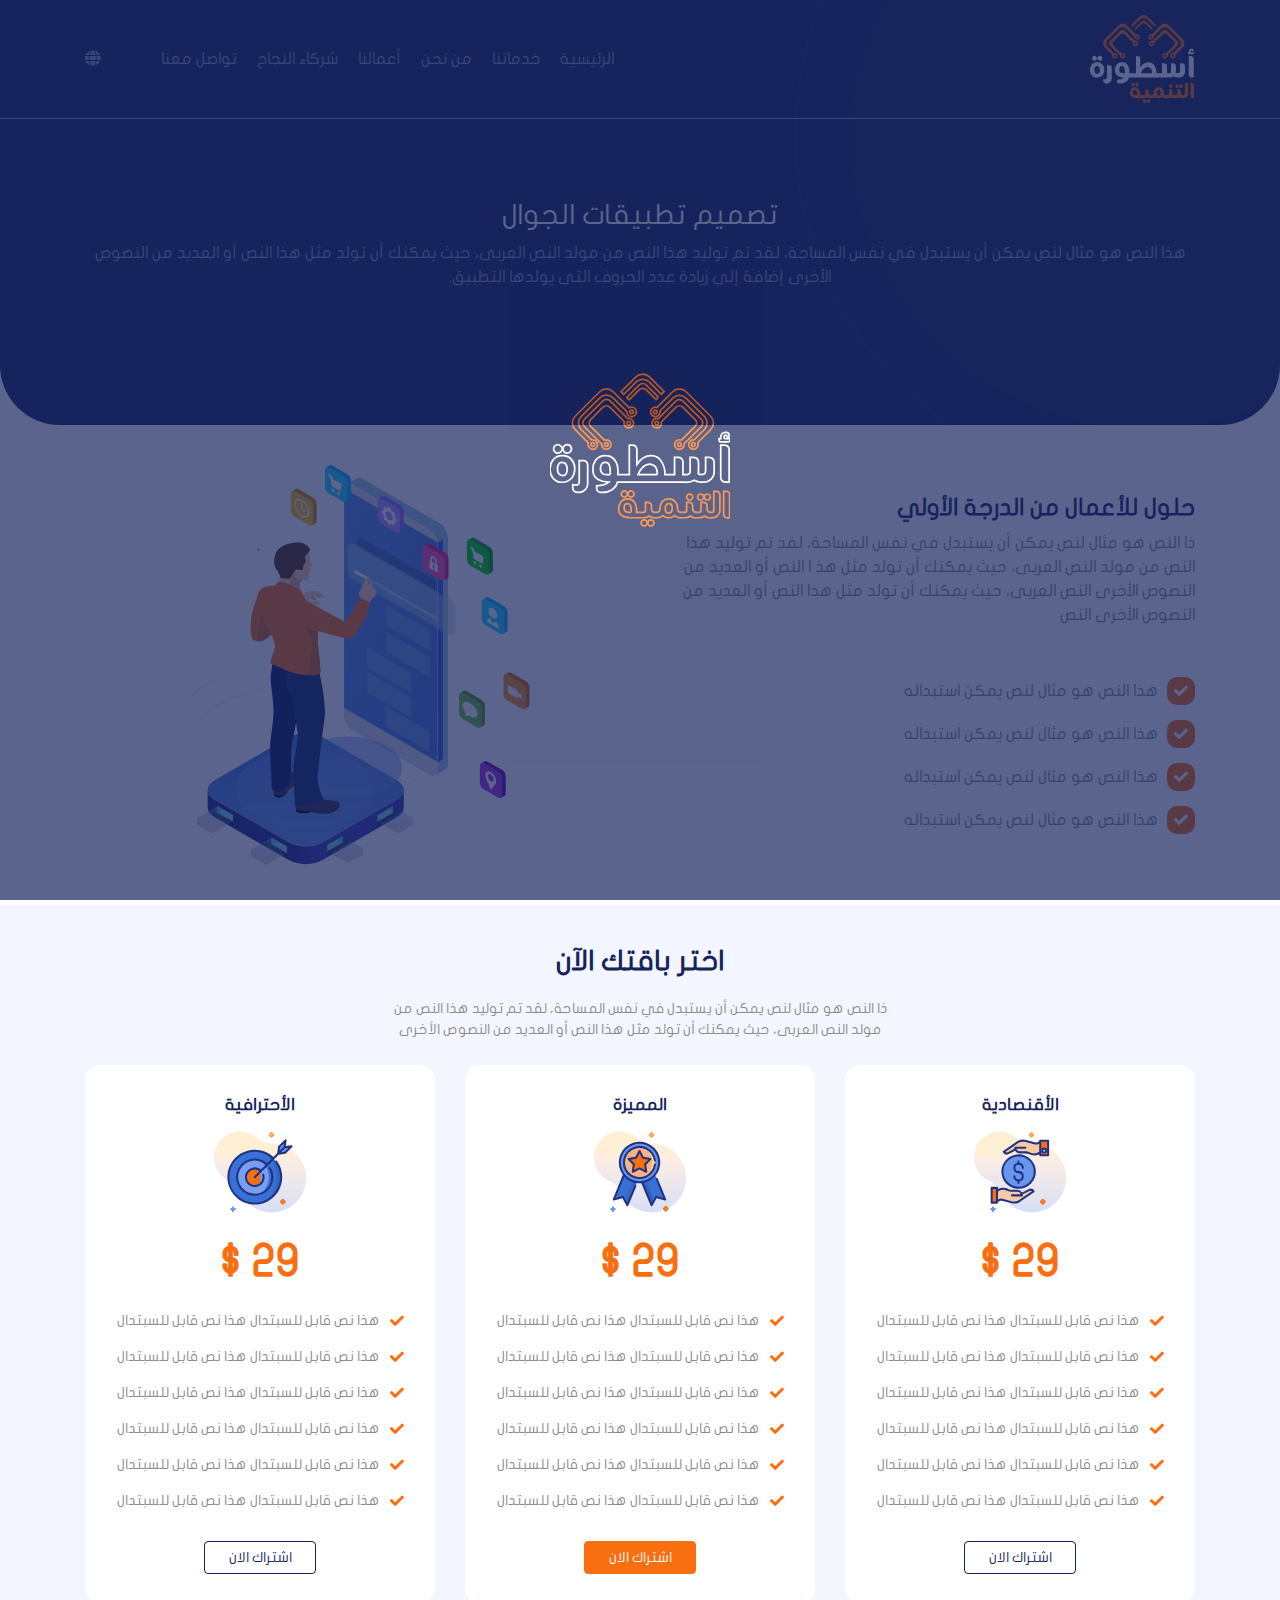
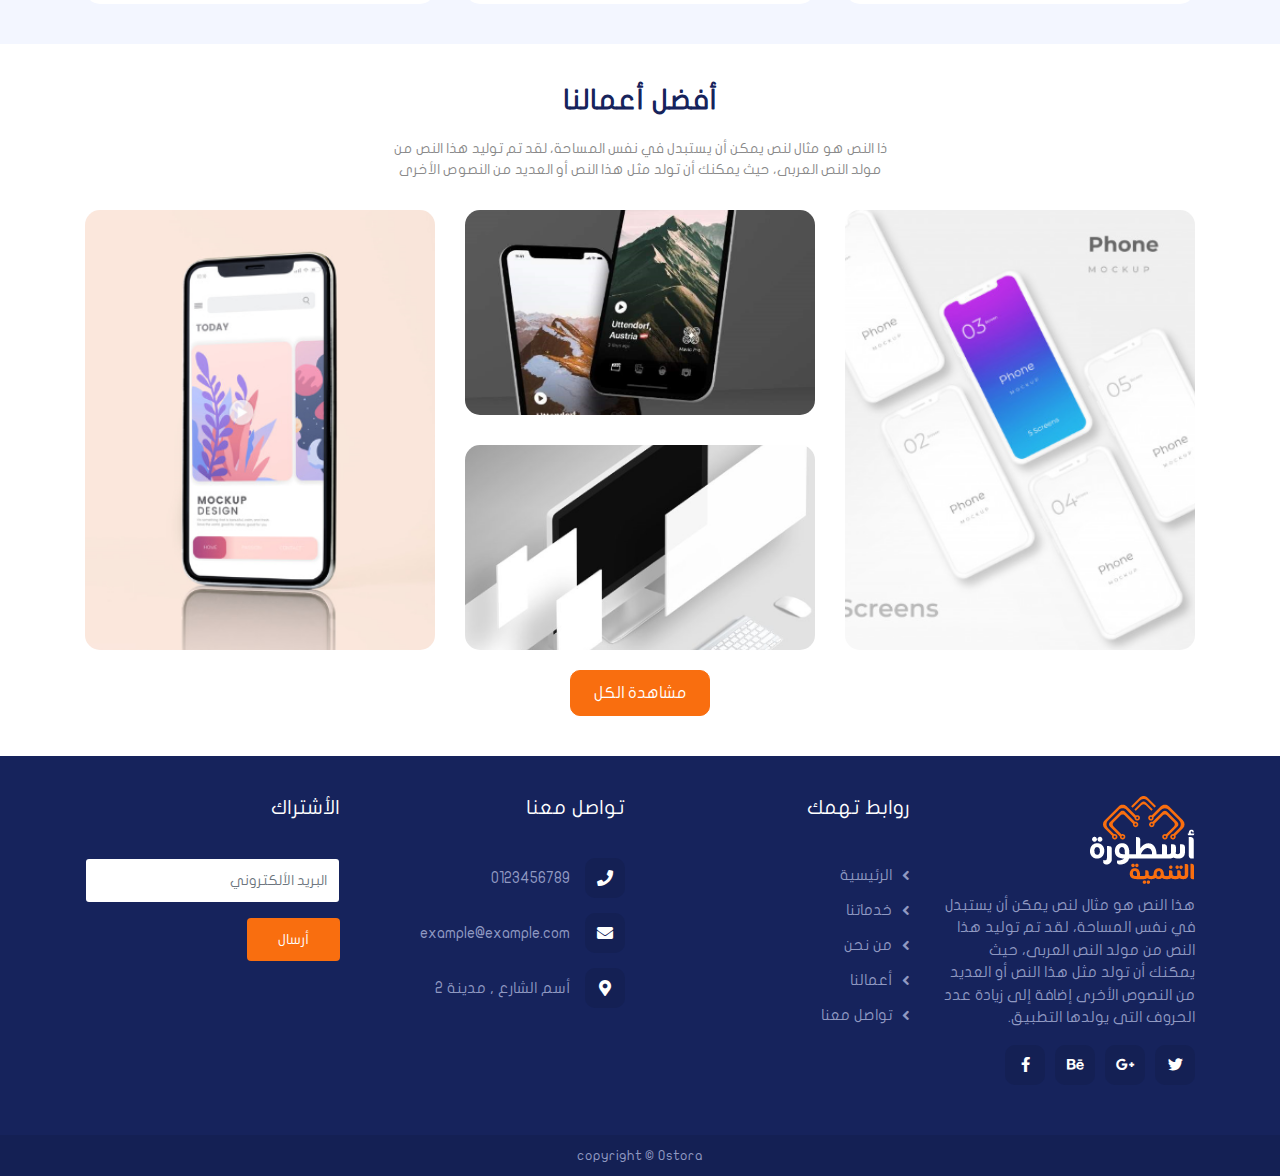
<file: app-serv.html>
<!DOCTYPE html>
<html>

<head>
    <meta charset="UTF-8">
    <meta name="viewport" content="width=device-width, initial-scale=1.0">
    <meta http-equiv="X-UA-Compatible" content="ie=edge">
    <title>OStora</title>
    <link rel="shortcut icon" type="image/png" href="img/logo.png" />
    <link rel="stylesheet" href="css/bootstrap.min.css">
    <link rel="stylesheet" href="css/font-awesome.min.css">
    <link rel="stylesheet" href="css/swiper.min.css">
    <link rel="stylesheet" href="css/style.css">
</head>

<body>
     <!-- loader -->
    <div class="loader">
        <svg xmlns="http://www.w3.org/2000/svg" width="104.135" height="87.898" viewBox="0 0 104.135 87.898">
            <g id="logo" transform="translate(-149.195 -24.649)">
                <g id="Icon" transform="translate(162.159 24.649)">
                    <path class="orange-svg" id="Path_97" data-name="Path 97"
                        d="M285.841,120.661a2.736,2.736,0,0,0-.594.067l-10.275-10.274a2.939,2.939,0,0,0-4.158,0l-10.74,10.738a2.938,2.938,0,0,0,0,4.157l10.06,10.06a2.83,2.83,0,0,0-.02.322,2.743,2.743,0,1,0,1.641-2.51l-7.984-7.984a2.782,2.782,0,0,1,0-3.932l7.156-7.154a2.78,2.78,0,0,1,3.931,0l8.385,8.385a2.739,2.739,0,1,0,2.6-1.875Zm-12.987,14.015a1.055,1.055,0,1,1-1.056,1.055A1.055,1.055,0,0,1,272.854,134.675Zm12.987-10.22a1.055,1.055,0,1,1,1.054-1.054A1.055,1.055,0,0,1,285.841,124.455Z"
                        transform="translate(-253.21 -94.949)" />
                    <path class="orange-svg" id="Path_98" data-name="Path 98"
                        d="M258.671,85.269a2.724,2.724,0,0,0-1.418.4l-9.281-9.281a5.507,5.507,0,0,0-7.787,0L226.011,90.561a5.506,5.506,0,0,0,0,7.789l7.582,7.583a2.738,2.738,0,1,0,2.556-1.758,2.754,2.754,0,0,0-.654.082l-5.978-5.978a5.4,5.4,0,0,1,0-7.644l10.738-10.74a5.407,5.407,0,0,1,7.646,0l8.033,8.034c0,.027,0,.054,0,.082a2.74,2.74,0,1,0,2.74-2.741ZM237.2,106.914a1.055,1.055,0,1,1-1.054-1.055A1.054,1.054,0,0,1,237.2,106.914Zm21.468-17.852a1.055,1.055,0,1,1,1.054-1.054A1.055,1.055,0,0,1,258.671,89.063Z"
                        transform="translate(-224.397 -66.133)" />
                    <path class="orange-svg" id="Path_99" data-name="Path 99"
                        d="M396.659,29.223a5.277,5.277,0,0,1,7.454,0l7.071,7.071,1.565-1.563-8.468-8.468a5.509,5.509,0,0,0-7.789,0L387.9,34.857l1.563,1.563Z"
                        transform="translate(-359.713 -24.649)" />
                    <path class="orange-svg" id="Path_100" data-name="Path 100"
                        d="M425.321,64.433l-7.07-7.071a2.811,2.811,0,0,0-3.968,0l-7.2,7.2,1.361,1.361,5.7-5.7a3,3,0,0,1,4.245,0l5.571,5.571Z"
                        transform="translate(-375.593 -51.044)" />
                    <path class="orange-svg" id="Path_101" data-name="Path 101"
                        d="M521.517,90.561,507.343,76.386a5.509,5.509,0,0,0-7.789,0l-9.063,9.065a2.738,2.738,0,1,0,1.762,2.558,2.766,2.766,0,0,0-.05-.517l7.453-7.453a5.366,5.366,0,0,1,7.585,0l10.635,10.633a5.372,5.372,0,0,1,0,7.587l-5.945,5.945a2.739,2.739,0,1,0,2.12,1.61l7.466-7.465A5.509,5.509,0,0,0,521.517,90.561Zm-32-1.5a1.055,1.055,0,1,1,1.053-1.054A1.054,1.054,0,0,1,489.515,89.063Zm22.029,18.905a1.055,1.055,0,1,1,1.054-1.054A1.054,1.054,0,0,1,511.543,107.968Z"
                        transform="translate(-441.544 -66.133)" />
                    <path class="orange-svg" id="Path_102" data-name="Path 102"
                        d="M520.078,126.1a2.9,2.9,0,0,0,0-4.1l-10.633-10.633a2.9,2.9,0,0,0-4.1,0l-10.2,10.2a2.752,2.752,0,1,0,1.774,1.862l8.511-8.512a2.781,2.781,0,0,1,3.932,0l7.155,7.154a2.782,2.782,0,0,1,0,3.932l-7.984,7.983a2.768,2.768,0,1,0,1.6,2.058Zm-25.8-.876a1.055,1.055,0,1,1,1.054-1.054A1.054,1.054,0,0,1,494.282,125.221Zm13.152,12.33a1.055,1.055,0,1,1,1.054-1.054A1.054,1.054,0,0,1,507.434,137.55Z"
                        transform="translate(-445.49 -95.715)" />
                </g>
                <g id="Text" transform="translate(149.195 58.373)">
                    <g id="Group_83" data-name="Group 83">
                        <path class="white-svg" id="Path_103" data-name="Path 103"
                            d="M195.095,266.2a2.466,2.466,0,0,0,1.756-.717,2.508,2.508,0,0,0-1.756-4.263,2.254,2.254,0,0,0-1.685.753,2.422,2.422,0,0,0,0,3.51A2.3,2.3,0,0,0,195.095,266.2Z"
                            transform="translate(-185.165 -254.16)" />
                        <path class="white-svg" id="Path_104" data-name="Path 104"
                            d="M163.521,266.2a2.424,2.424,0,0,0,1.721-.717,2.506,2.506,0,0,0,0-3.51,2.369,2.369,0,0,0-1.721-.753,2.291,2.291,0,0,0-1.72.753,2.422,2.422,0,0,0,0,3.51A2.344,2.344,0,0,0,163.521,266.2Z"
                            transform="translate(-159.005 -254.16)" />
                        <path class="white-svg" id="Path_105" data-name="Path 105"
                            d="M161.67,300.88a6.635,6.635,0,0,0-5.2-2.257,6.716,6.716,0,0,0-5.413,2.329,8.223,8.223,0,0,0-1.864,5.588,7.577,7.577,0,0,0,1.828,5.194,6.46,6.46,0,0,0,5.162,2.257,6.871,6.871,0,0,0,5.449-2.293,8.364,8.364,0,0,0,1.864-5.624A7.665,7.665,0,0,0,161.67,300.88Zm-5.2,9.278q-2.94,0-2.939-4.084a4.394,4.394,0,0,1,.681-2.579,2.236,2.236,0,0,1,1.972-1q2.939,0,2.94,4.048Q159.125,310.159,156.472,310.158Z"
                            transform="translate(-149.195 -285.118)" />
                        <path class="white-svg" id="Path_106" data-name="Path 106"
                            d="M231.211,315.247h-1.936V326.89a3.621,3.621,0,0,1-.323,1.863,1.748,1.748,0,0,1-1.613.645h-.179l-.43-.072a9.533,9.533,0,0,1-1.219-.143v1.934a2.211,2.211,0,0,0,.9,1.862,3.811,3.811,0,0,0,2.366.681,5.332,5.332,0,0,0,3.871-1.541,4.849,4.849,0,0,0,1.506-3.547V318.4a3.63,3.63,0,0,0-.645-2.436A3,3,0,0,0,231.211,315.247Z"
                            transform="translate(-212.355 -298.876)" />
                        <path class="white-svg" id="Path_107" data-name="Path 107"
                            d="M360.228,270.252h-1.757v7.881q0,1.9-2.115,2.042-1.686,0-2.151-.573a27.23,27.23,0,0,0,.179-3.439V273.4q0-3.152-3.119-3.153h-1.757v7.881a1.773,1.773,0,0,1-1.756,2.042h-2.366v-7.487a2.272,2.272,0,0,0-.86-1.755,2.761,2.761,0,0,0-1.793-.681h-2.223v9.923h-5.628a1.814,1.814,0,0,1,.036-.215v-.25a12.749,12.749,0,0,0-1.828-6.878,6.97,6.97,0,0,0-6.237-3.582q-4.553,0-8.138,5.015V266.1a3.2,3.2,0,0,0-.717-2.328,3.438,3.438,0,0,0-2.4-.681h-1.254v8.025q0,7.38.036,9.063h-6.632l.036-2.4a10.382,10.382,0,0,0-1.075-4.836,6.6,6.6,0,0,0-3.441-3.3,7.97,7.97,0,0,0-2.653-.466,6.822,6.822,0,0,0-5.449,2.329,8.361,8.361,0,0,0-1.864,5.624,6.352,6.352,0,0,0,3.011,5.875,13.372,13.372,0,0,0,6.166,1.54q-2.043,1.97-7.026,2.078v1.756a1.838,1.838,0,0,0,.789,1.5,3.311,3.311,0,0,0,2.079.609,10.249,10.249,0,0,0,6.6-2.006,7.09,7.09,0,0,0,2.581-3.9h39.539a9.176,9.176,0,0,0,4.911-1.11,7.88,7.88,0,0,0,3.047.967,10.548,10.548,0,0,0,1.219.143h.932a6.389,6.389,0,0,0,4.7-1.9,6.056,6.056,0,0,0,1.577-4.371V273.4Q363.418,270.252,360.228,270.252Zm-56.889,9.923h-1.506a5.829,5.829,0,0,1-2.832-.537,3.217,3.217,0,0,1-1.326-2.973,4.393,4.393,0,0,1,.681-2.579,2.213,2.213,0,0,1,1.972-1.039,2.561,2.561,0,0,1,2.581,2.078,10.252,10.252,0,0,1,.359,2.042l.036,1.111.036,1.11Zm27.208,0H319.434a11.038,11.038,0,0,1,2.33-3.9,6.07,6.07,0,0,1,4.194-2.221,4.457,4.457,0,0,1,3.692,1.9,6.312,6.312,0,0,1,.9,3.583Z"
                            transform="translate(-268.459 -255.708)" />
                        <path class="white-svg" id="Path_108" data-name="Path 108"
                            d="M726.107,263.768a2.625,2.625,0,0,0-1.756-.681h-2.258V281.5a3,3,0,0,0,.9,2.328,2.744,2.744,0,0,0,1.971.752h2.008V265.523A2.2,2.2,0,0,0,726.107,263.768Z"
                            transform="translate(-623.333 -255.708)" />
                        <path class="white-svg" id="Path_109" data-name="Path 109"
                            d="M719.8,223.97a1.461,1.461,0,0,1-.215-.967q0-1.074.609-1.075h.323a3.379,3.379,0,0,1,.43.179,2.983,2.983,0,0,1,.9,1.541,2.948,2.948,0,0,0,.753-1.72,2.017,2.017,0,0,0-2.295-1.648,2.545,2.545,0,0,0-1.971.824,2.874,2.874,0,0,0-.681,2.006,5.5,5.5,0,0,0,.036.86h-1v.86a1.01,1.01,0,0,0,.287.681.882.882,0,0,0,.681.322h4.3a.961.961,0,0,0,.753-.322.93.93,0,0,0,.287-.681v-.86Z"
                            transform="translate(-618.859 -220.28)" />
                    </g>
                    <g id="Group_84" data-name="Group 84" transform="translate(39.758 33.9)">
                        <path class="orange-svg" id="Path_110" data-name="Path 110"
                            d="M412.628,420.48a1.753,1.753,0,0,0,1.25-.51,1.785,1.785,0,0,0-1.25-3.035,1.6,1.6,0,0,0-1.2.535,1.725,1.725,0,0,0,0,2.5A1.638,1.638,0,0,0,412.628,420.48Z"
                            transform="translate(-405.539 -416.935)"/>
                        <path class="orange-svg" id="Path_111" data-name="Path 111"
                            d="M390.168,420.48a1.724,1.724,0,0,0,1.224-.51,1.786,1.786,0,0,0,0-2.5,1.686,1.686,0,0,0-1.224-.535,1.632,1.632,0,0,0-1.224.535,1.726,1.726,0,0,0,0,2.5A1.668,1.668,0,0,0,390.168,420.48Z"
                            transform="translate(-386.929 -416.935)"/>
                        <path class="orange-svg" id="Path_112" data-name="Path 112"
                            d="M456.737,514.281a1.753,1.753,0,0,0-1.249.51,1.669,1.669,0,0,0-.51,1.224,1.646,1.646,0,0,0,.51,1.25,1.7,1.7,0,0,0,1.249.51,1.672,1.672,0,0,0,1.224-.51,1.649,1.649,0,0,0,.51-1.25,1.741,1.741,0,0,0-1.734-1.734Z"
                            transform="translate(-442.023 -497.5)"/>
                        <path class="orange-svg" id="Path_113" data-name="Path 113"
                            d="M479.346,514.281a1.741,1.741,0,0,0-1.734,1.734,1.647,1.647,0,0,0,.51,1.25,1.74,1.74,0,1,0,2.448-2.474A1.725,1.725,0,0,0,479.346,514.281Z"
                            transform="translate(-460.756 -497.5)"/>
                        <path class="orange-svg" id="Path_114" data-name="Path 114"
                            d="M609.524,430.933a1.749,1.749,0,0,0,1.224-2.984,1.726,1.726,0,0,0-1.224-.51,1.7,1.7,0,0,0-1.734,1.734,1.754,1.754,0,0,0,.51,1.25A1.669,1.669,0,0,0,609.524,430.933Z"
                            transform="translate(-568.493 -425.628)"/>
                        <path class="orange-svg" id="Path_115" data-name="Path 115"
                            d="M668.843,430.835a1.755,1.755,0,0,0,1.25-.51,1.785,1.785,0,0,0-1.25-3.035,1.6,1.6,0,0,0-1.2.535,1.726,1.726,0,0,0,0,2.5A1.639,1.639,0,0,0,668.843,430.835Z"
                            transform="translate(-617.586 -425.505)"/>
                        <path class="orange-svg" id="Path_116" data-name="Path 116"
                            d="M646.384,430.835a1.724,1.724,0,0,0,1.224-.51,1.786,1.786,0,0,0,0-2.5,1.685,1.685,0,0,0-1.224-.535,1.631,1.631,0,0,0-1.224.535,1.727,1.727,0,0,0,0,2.5A1.669,1.669,0,0,0,646.384,430.835Z"
                            transform="translate(-598.978 -425.505)"/>
                        <path class="orange-svg" id="Path_117" data-name="Path 117"
                            d="M436.084,418.413h-1.249v10.711q0,1.352-1.2,1.428h-.229a2.981,2.981,0,0,1-1.887-.51,2.068,2.068,0,0,1-.612-1.581v-1.428a1.984,1.984,0,0,0-2.244-2.244h-1.224v4.336q0,1.352-1.224,1.428h-1.122a2.981,2.981,0,0,1-1.887-.51,2.067,2.067,0,0,1-.612-1.581v-1.428a1.984,1.984,0,0,0-2.244-2.244h-1.224v4.336q0,1.352-1.224,1.428h-1.581a2.889,2.889,0,0,1-1.887-.485,2.1,2.1,0,0,1-.561-1.658,5.86,5.86,0,0,0-1.326-3.978,4.777,4.777,0,0,0-3.851-1.657,4.724,4.724,0,0,0-3.672,1.581,5.36,5.36,0,0,0-1.326,3.672,3.065,3.065,0,0,1-.51,1.964,2.672,2.672,0,0,1-1.951.561,2.88,2.88,0,0,1-1.9-.51,2.126,2.126,0,0,1-.587-1.581v-1.428a1.984,1.984,0,0,0-2.244-2.244h-1.224v4.336q0,1.352-1.224,1.428h-3.953q0-.331.025-.842v-.842a7.141,7.141,0,0,0-1.173-4.183,4.529,4.529,0,0,0-3.927-1.938,4.851,4.851,0,0,0-3.876,1.658,5.954,5.954,0,0,0-1.326,4,4.458,4.458,0,0,0,2.448,4.336,7.449,7.449,0,0,0,2.321.74,15.943,15.943,0,0,0,2.423.2h7.268a4.958,4.958,0,0,0,3.034-1.02,5.181,5.181,0,0,0,3.29,1.014v.006h.995a5.663,5.663,0,0,0,3.825-1.25,5.082,5.082,0,0,0,3.468,1.25,5,5,0,0,0,3.264-1.2,5.28,5.28,0,0,0,3.749,1.2h2.218a4.96,4.96,0,0,0,3.035-1.02,5.315,5.315,0,0,0,3.494,1.02h1.785a4.96,4.96,0,0,0,3.035-1.02,5.092,5.092,0,0,0,3.162,1.011v.01h1.224a4.631,4.631,0,0,0,3.366-1.326,4.314,4.314,0,0,0,1.122-3.112v-8.594A2,2,0,0,0,436.084,418.413Zm-49.063,12.14h-.841l-.663-.051a4.138,4.138,0,0,1-1.249-.255,2.105,2.105,0,0,1-1.326-2.168q0-2.575,1.862-2.576a1.862,1.862,0,0,1,1.862,1.147,6.771,6.771,0,0,1,.357,2.55Zm21.676.408q-1.912,0-1.913-2.551,0-2.881,2.117-2.882,1.861,0,1.861,2.55Q410.762,430.961,408.7,430.961Z"
                            transform="translate(-379.829 -418.158)"/>
                        <path class="orange-svg" id="Path_118" data-name="Path 118"
                            d="M734.758,418.75a1.965,1.965,0,0,0-1.275-.484H731.9v13.083a2.275,2.275,0,0,0,.612,1.683,1.952,1.952,0,0,0,1.4.535h1.454V420A1.618,1.618,0,0,0,734.758,418.75Z"
                            transform="translate(-671.21 -418.037)"/>
                    </g>
                </g>
            </g>
        </svg>
    </div>
    <!-- end loader -->
    <!-- header-slider -->
    <div class="overlay"></div>
    <section class="header-slider bg-blue">
        <!-- header -->
        <header class="sticky">
            <div class="container">
                <div class="d-flex justify-content-between align-items-center">
                    <div class="logo">
                        <a href="index.html">
                            <img src="img/logo.png" alt="">
                        </a>
                    </div>
                    <div class="mob-collaps">
                        <span></span>
                        <span></span>
                        <span></span>
                    </div>
                    <nav class="d-flex align-items-center site-nav">
                         <ul class="d-flex">
                            <li><a href="index.html">الرئيسية</a></li>
                            <li><a href="services.html">خدماتنا</a></li>
                            <li><a href="about.html">من نحن</a></li>
                            <li><a href="work.html">أعمالنا</a></li>
                            <li><a href="index.html#partner">شركاء النجاح</a></li>
                            <li><a href="contact.html">تواصل معنا</a></li>
                        </ul>
                        <a href="#" class="lang-change">
                            <i class="fas fa-globe"></i>
                        </a>
                    </nav>
                </div>
            </div>
        </header>
        <!-- end header -->
        <!-- slider -->
        <div class="container">
            <div class="slider">
                <div class="page-title text-center caption ">
                    <h3>تصميم تطبيقات الجوال</h3>
                    <p>
                        هذا النص هو مثال لنص يمكن أن يستبدل في نفس المساحة، لقد تم توليد هذا النص من مولد
                        النص العربى، حيث يمكنك أن تولد مثل هذا النص أو العديد من النصوص الأخرى إضافة إلى
                        زيادة عدد الحروف التى يولدها التطبيق.
                    </p>
                </div>
            </div>
            <!-- end slider -->
        </div>
    </section>
    <!-- end header-slider -->
    <!-- wrap -->
    <div class="wrap">
        <!-- services -->
        <section class="services sec-padd">
            <div class="container">
                <div class="row align-items-center">
                    <div class="col-md-6 col-12">
                        <div class="about-txt">
                            <h3 class="txt-blue">حلول للأعمال من الدرجة الأولي</h3>
                            <p class="txt-gray">
                                ذا النص هو مثال لنص يمكن أن يستبدل في نفس المساحة، لقد تم توليد هذا النص من مولد
                                النص العربى، حيث يمكنك أن تولد مثل هذ ا النص أو العديد من النصوص الأخرى النص العربى، حيث
                                يمكنك أن تولد مثل هذا النص أو العديد من النصوص الأخرى النص
                            </p>
                            <ul class="serv-ul txt-gray">
                                <li>
                                    <i class="fas fa-check"></i>
                                    <span>
                                        هذا النص هو مثال لنص يمكن استبداله
                                    </span>
                                </li>
                                <li>
                                    <i class="fas fa-check"></i>
                                    <span>
                                        هذا النص هو مثال لنص يمكن استبداله
                                    </span>
                                </li>
                                <li>
                                    <i class="fas fa-check"></i>
                                    <span>
                                        هذا النص هو مثال لنص يمكن استبداله
                                    </span>
                                </li>
                                <li>
                                    <i class="fas fa-check"></i>
                                    <span>
                                        هذا النص هو مثال لنص يمكن استبداله
                                    </span>
                                </li>
                            </ul>
                        </div>
                    </div>
                    <div class="col-md-6 col-12">
                        <div class="about-svg">
                            <svg xmlns="http://www.w3.org/2000/svg" xmlns:xlink="http://www.w3.org/1999/xlink"
                                width="100%" height="400" viewBox="0 0 497.732 570.703">
                                <defs>
                                    <linearGradient id="linear-gradient" x1="-0.413" y1="-0.495" x2="1.184" y2="1.246"
                                        gradientUnits="objectBoundingBox">
                                        <stop offset="0" stop-color="#6796ee" />
                                        <stop offset="1" stop-color="#3970d6" />
                                    </linearGradient>
                                    <linearGradient id="linear-gradient-2" x1="0.5" y1="-0.189" x2="0.5" y2="0.522"
                                        gradientUnits="objectBoundingBox">
                                        <stop offset="0" stop-color="#fe9fee" />
                                        <stop offset="1" stop-color="#e33ce3" />
                                    </linearGradient>
                                    <linearGradient id="linear-gradient-3" x1="-9.814" y1="-0.08" x2="29.209" y2="2.123"
                                        xlink:href="#linear-gradient-2" />
                                    <linearGradient id="linear-gradient-4" x1="-9.814" y1="-0.08" x2="29.209" y2="2.123"
                                        gradientUnits="objectBoundingBox">
                                        <stop offset="0" stop-color="#73ceff" />
                                        <stop offset="1" stop-color="#576edd" />
                                    </linearGradient>
                                    <linearGradient id="linear-gradient-5" x1="0.5" y1="-0.015" x2="0.5" y2="1.009"
                                        gradientUnits="objectBoundingBox">
                                        <stop offset="0" stop-color="#3970d6" />
                                        <stop offset="1" stop-color="#6796ee" />
                                    </linearGradient>
                                    <linearGradient id="linear-gradient-6" x1="0.538" y1="0.5" x2="0.449" y2="0.5"
                                        gradientUnits="objectBoundingBox">
                                        <stop offset="0" stop-color="#3638b2" />
                                        <stop offset="1" stop-color="#252a88" />
                                    </linearGradient>
                                    <linearGradient id="linear-gradient-7" x1="0.463" y1="0.678" x2="0.671" y2="0.224"
                                        gradientUnits="objectBoundingBox">
                                        <stop offset="0" />
                                        <stop offset="1" stop-color="#4ceaf5" />
                                    </linearGradient>
                                    <linearGradient id="linear-gradient-8" x1="0.332" y1="0.925" x2="0.669" y2="0.072"
                                        gradientUnits="objectBoundingBox">
                                        <stop offset="0" stop-color="#716e6e" />
                                        <stop offset="1" stop-color="#6796ee" />
                                    </linearGradient>
                                    <linearGradient id="linear-gradient-9" x1="0.463" y1="0.678" x2="0.671" y2="0.224"
                                        xlink:href="#linear-gradient-7" />
                                    <linearGradient id="linear-gradient-11" x1="12.419" y1="0.678" x2="12.628"
                                        y2="0.224" xlink:href="#linear-gradient-7" />
                                    <linearGradient id="linear-gradient-13" x1="17.026" y1="0.678" x2="17.235"
                                        y2="0.224" xlink:href="#linear-gradient-7" />
                                </defs>
                                <g id="vector-design" transform="translate(-227.206 -33.731)">
                                    <g id="Group_318" data-name="Group 318" transform="translate(460.478 52.003)">
                                        <path id="Path_1038" data-name="Path 1038"
                                            d="M412.678,63.687c0-7.855,5.563-11.067,12.366-7.14L534.12,119.519c6.8,3.928,12.365,13.566,12.365,21.418l0,321.889c0,7.853-5.561,11.066-12.364,7.138L425.044,406.992c-6.807-3.928-12.37-13.565-12.37-21.419Z"
                                            transform="translate(-412.674 -46.554)" fill="#d4dbdf" />
                                        <path id="Path_1039" data-name="Path 1039"
                                            d="M545.687,464.531l0-321.889c0-7.852-5.562-17.49-12.365-21.418L424.25,58.251c-3.286-1.9-6.275-2.114-8.5-.96v-.014l14.672-8.436c2.2-1.016,5.093-.736,8.263,1.093l109.079,62.973c6.8,3.928,12.364,13.566,12.364,21.419l0,321.89c0,3.983-1.433,6.774-3.733,8.042l-13.662,7.79C544.57,470.615,545.687,468.042,545.687,464.531Z"
                                            transform="translate(-411.88 -48.258)" fill="#95c4df" />
                                        <path id="Path_1040" data-name="Path 1040"
                                            d="M412.678,62.257l0,311.207,133.807,77.251,0-311.207a17.784,17.784,0,0,0-.127-1.982L412.8,60.417A14.451,14.451,0,0,0,412.678,62.257Z"
                                            transform="translate(-412.674 -45.125)" fill="url(#linear-gradient)" />
                                        <path id="Path_1041" data-name="Path 1041"
                                            d="M526.244,431.409V118.29l-7.291,4.208a18.085,18.085,0,0,1,.14,2.093l0,310.948Z"
                                            transform="translate(-385.281 -30.208)" fill="url(#linear-gradient-2)" />
                                        <path id="Path_1042" data-name="Path 1042"
                                            d="M518,121.17V434.29l1.331.766,0-311.207a17.8,17.8,0,0,0-.127-1.982Z"
                                            transform="translate(-385.526 -29.466)" fill="url(#linear-gradient-3)" />
                                        <path id="Path_1043" data-name="Path 1043"
                                            d="M526.244,431.409V118.29l-7.291,4.208a18.085,18.085,0,0,1,.14,2.093l0,310.948Z"
                                            transform="translate(-385.281 -30.208)" fill="#3c5ae1" />
                                        <path id="Path_1044" data-name="Path 1044"
                                            d="M518,121.17V434.29l1.331.766,0-311.207a17.8,17.8,0,0,0-.127-1.982Z"
                                            transform="translate(-385.526 -29.466)" fill="url(#linear-gradient-4)" />
                                    </g>
                                    <g id="Group_319" data-name="Group 319" transform="translate(523.004 399.833)"
                                        opacity="0.4">
                                        <path id="Path_1045" data-name="Path 1045"
                                            d="M492.311,324.809c-.015.011,1.556,1.563,4.047,4.529a79.955,79.955,0,0,1,9.061,13.277A63.406,63.406,0,0,1,512.6,364.3a58.59,58.59,0,0,1-2.542,26.247,73.691,73.691,0,0,1-12.9,23.042,104.273,104.273,0,0,1-16.347,15.971,135.691,135.691,0,0,1-13.186,9.173c-3.3,2.017-5.236,3.064-5.232,3.07s1.944-1.126,5.242-3.248a141.576,141.576,0,0,0,13.1-9.53,106.659,106.659,0,0,0,16-16.168,74.916,74.916,0,0,0,12.439-22.6,59.077,59.077,0,0,0,2.683-25.551,63.955,63.955,0,0,0-6.718-21.624,81.324,81.324,0,0,0-8.828-13.566C493.858,326.445,492.295,324.82,492.311,324.809Z"
                                            transform="translate(-462.387 -324.809)" fill="#63edf6" />
                                    </g>
                                    <g id="Group_320" data-name="Group 320" transform="translate(230.064 347.534)"
                                        opacity="0.4">
                                        <path id="Path_1046" data-name="Path 1046"
                                            d="M229.478,377.884a57.7,57.7,0,0,1,1.387-9.164,68.325,68.325,0,0,1,9.882-22.377c5.618-8.525,13.976-17.292,24.278-24.962a166.149,166.149,0,0,1,35.162-19.734,226.609,226.609,0,0,1,38.488-12.032,272.506,272.506,0,0,1,34.48-5.26c10.135-.9,18.59-1.1,24.49-1.127s9.261.121,9.261.111c0,.01-3.427-.07-9.415.036s-14.532.45-24.711,1.48a280.987,280.987,0,0,0-34.391,5.63A233.985,233.985,0,0,0,300.547,302.5a170.408,170.408,0,0,0-34.674,19.225c-10.277,7.491-18.737,16.085-24.507,24.526A68.941,68.941,0,0,0,231.044,368.6,58.513,58.513,0,0,0,229.478,377.884Z"
                                            transform="translate(-229.478 -283.227)" fill="#63edf6" />
                                    </g>
                                    <g id="Group_321" data-name="Group 321" transform="translate(275.214 276.498)"
                                        opacity="0.4">
                                        <path id="Path_1047" data-name="Path 1047"
                                            d="M265.376,254.706a161.64,161.64,0,0,1,16.2-8.475,206.414,206.414,0,0,1,38.532-12.989,251.8,251.8,0,0,1,40.221-5.9c10.986-.718,18.26-.563,18.258-.591,0,.028-7.423.107-18.446,1.072a288.09,288.09,0,0,0-39.82,6.328,230.114,230.114,0,0,0-38.35,12.416A176.73,176.73,0,0,0,265.376,254.706Z"
                                            transform="translate(-265.376 -226.748)" fill="#63edf6" />
                                    </g>
                                    <g id="Group_322" data-name="Group 322" transform="translate(227.206 330.407)"
                                        opacity="0.4">
                                        <path id="Path_1048" data-name="Path 1048"
                                            d="M227.206,338.763c.011,0,.135-1.531.626-4.185a59.7,59.7,0,0,1,3.122-10.758,69.663,69.663,0,0,1,7.553-14.043,88.612,88.612,0,0,1,12.062-13.945,128.512,128.512,0,0,1,28.064-19.669c8.226-4.325,13.964-6.519,13.943-6.555.023.035-5.75,2.5-13.887,7.055a140.329,140.329,0,0,0-27.482,19.845,94.481,94.481,0,0,0-11.934,13.545,72.152,72.152,0,0,0-7.817,13.766A59.5,59.5,0,0,0,227.206,338.763Z"
                                            transform="translate(-227.206 -269.61)" fill="#63edf6" />
                                    </g>
                                    <path id="Path_1049" data-name="Path 1049"
                                        d="M523.8,229.184l-63.067-36.412v28.843l63.067,36.41Z"
                                        transform="translate(60.191 40.993)" fill="#a9d0e5" opacity="0.3" />
                                    <path id="Path_1050" data-name="Path 1050"
                                        d="M523.8,259.448l-63.067-36.412v28.843L523.8,288.29Z"
                                        transform="translate(60.191 48.793)" fill="#a9d0e5" opacity="0.3" />
                                    <path id="Path_1051" data-name="Path 1051"
                                        d="M502.321,277.234l-63.068-36.412v28.843l63.068,36.411Z"
                                        transform="translate(54.654 53.377)" fill="#a9d0e5" opacity="0.3" />
                                    <path id="Path_1052" data-name="Path 1052"
                                        d="M502.321,305.166l-63.068-36.412V297.6l63.068,36.41Z"
                                        transform="translate(54.654 60.576)" fill="#a9d0e5" opacity="0.3" />
                                    <path id="Path_1053" data-name="Path 1053"
                                        d="M522.7,343.613,459.632,307.2v28.843l63.067,36.41Z"
                                        transform="translate(59.907 70.486)" fill="#a9d0e5" opacity="0.3" />
                                    <g id="Group_323" data-name="Group 323" transform="translate(466.582 145.083)"
                                        opacity="0.3">
                                        <path id="Path_1054" data-name="Path 1054"
                                            d="M417.527,158.8c0,5.773,4.094,12.847,9.1,15.722L561.713,252.06c5.007,2.874,9.1.5,9.1-5.27V216.75c0-5.772-4.1-12.847-9.1-15.722L426.628,123.485c-5-2.874-9.1-.5-9.1,5.27Z"
                                            transform="translate(-417.527 -122.264)" fill="#a9d0e5" />
                                    </g>
                                    <g id="Group_324" data-name="Group 324" transform="translate(464.35 146.105)"
                                        opacity="0.3">
                                        <path id="Path_1055" data-name="Path 1055"
                                            d="M415.753,159.608c0,5.773,4.1,12.848,9.1,15.722L559.94,252.873c5.006,2.875,9.1.5,9.1-5.27V217.564c0-5.773-4.1-12.848-9.1-15.722L424.857,124.3c-5.006-2.875-9.1-.5-9.1,5.269Z"
                                            transform="translate(-415.753 -123.077)" fill="#a9d0e5" />
                                    </g>
                                    <path id="Path_1056" data-name="Path 1056"
                                        d="M541.422,177.733,436.243,117.357c-5.006-2.874-9.1-.5-9.1,5.27v4.153l114.283,65.6Z"
                                        transform="translate(51.532 21.24)" opacity="0.2" />
                                    <path id="Path_1057" data-name="Path 1057"
                                        d="M545.007,221.9,424.339,152.23v4.25l120.668,69.667Z"
                                        transform="translate(50.81 30.543)" fill="#a9d0e5" />
                                    <path id="Path_1058" data-name="Path 1058"
                                        d="M444.294,163.75,424.339,152.23v4.25L444.294,168Z"
                                        transform="translate(50.81 30.543)" fill="#fff" />
                                    <g id="Group_326" data-name="Group 326" transform="translate(572.619 145.625)">
                                        <g id="Group_325" data-name="Group 325">
                                            <path id="Path_10592" data-name="Path 1059"
                                                d="M501.834,153.446a11.225,11.225,0,0,0,5.06,8.764l21.381,12.342c2.781,1.607,5.059.293,5.059-2.922V146.947a11.232,11.232,0,0,0-5.06-8.765L506.894,125.84c-2.782-1.607-5.059-.293-5.059,2.92Z"
                                                transform="translate(-501.834 -122.061)" fill="#ff4ba9" />
                                            <path id="Path_10604" data-name="Path 1060"
                                                d="M533.01,172.264V147.581a11.233,11.233,0,0,0-5.06-8.765l-21.38-12.342a3.6,3.6,0,0,0-3.481-.395h0l5.421-3.1a3.62,3.62,0,0,1,3.461.408l21.379,12.342a11.229,11.229,0,0,1,5.06,8.764v24.686A3.608,3.608,0,0,1,537,172.394l-5.45,3.122h0A3.568,3.568,0,0,0,533.01,172.264Z"
                                                transform="translate(-501.511 -122.695)" fill="#e71875" />
                                        </g>
                                        <path id="Path_10612" data-name="Path 1061"
                                            d="M520.186,149.5v-3.7a10.261,10.261,0,0,0-4.635-8.028c-2.557-1.475-4.635-.274-4.635,2.675v3.7l-1.195-.688v10.408l11.656,6.729,0-10.408Zm-6.121,4.788.585-3.412a2.519,2.519,0,0,1-.342-1.179c0-.792.556-1.113,1.244-.717a2.745,2.745,0,0,1,1.243,2.151.856.856,0,0,1-.385.812l.576,4.029Zm3.949-6.043-4.925-2.844v-3.7c0-1.566,1.106-2.2,2.463-1.42a5.447,5.447,0,0,1,2.461,4.264Z"
                                            transform="translate(-499.801 -118.971)" fill="#fff" />
                                    </g>
                                    <g id="Group_328" data-name="Group 328" transform="translate(508.715 77.63)">
                                        <g id="Group_327" data-name="Group 327" transform="translate(0 0)">
                                            <path id="Path_106322" data-name="Path 1062"
                                                d="M451.026,99.386a11.219,11.219,0,0,0,5.06,8.763l21.379,12.344c2.782,1.606,5.06.292,5.06-2.922V92.886a11.227,11.227,0,0,0-5.059-8.764L456.087,71.778c-2.783-1.606-5.06-.292-5.06,2.922Z"
                                                transform="translate(-451.026 -68)" fill="#b18fff" />
                                            <path id="Path_10634" data-name="Path 1063"
                                                d="M482.2,118.2V93.52a11.227,11.227,0,0,0-5.059-8.764L455.764,72.412a3.612,3.612,0,0,0-3.484-.394v0l5.421-3.1a3.623,3.623,0,0,1,3.461.408l21.379,12.344a11.225,11.225,0,0,1,5.06,8.763v24.686a3.6,3.6,0,0,1-1.406,3.221l-5.45,3.123h0A3.569,3.569,0,0,0,482.2,118.2Z"
                                                transform="translate(-450.703 -68.634)" fill="#9260ff" />
                                        </g>
                                        <path id="Path_106412" data-name="Path 1064"
                                            d="M474.707,97.169a18.434,18.434,0,0,0-1.2-4.034l1.127-1.326L472.55,88.2l-1.712.312a18.426,18.426,0,0,0-2.894-3.056L467.53,82.9l-2.948-1.7-.411,2.079a6.11,6.11,0,0,0-2.9-.285L459.563,80.7l-2.084,1.2,1.128,2.627a6.1,6.1,0,0,0-1.2,2.649L455.4,86.5v3.4l2.007,1.635a18.357,18.357,0,0,0,1.2,4.036L457.478,96.9l2.085,3.61,1.711-.314a18.352,18.352,0,0,0,2.9,3.058l.411,2.556,2.948,1.7.414-2.079a6.117,6.117,0,0,0,2.894.286l1.712,2.29,2.084-1.2-1.126-2.627a6.143,6.143,0,0,0,1.2-2.65l2.007.683v-3.4Zm-8.65,3.105a11.33,11.33,0,0,1-5.127-8.88c0-3.268,2.294-4.593,5.127-2.959a11.336,11.336,0,0,1,5.125,8.88C471.182,100.582,468.887,101.908,466.057,100.274Z"
                                            transform="translate(-449.899 -65.524)" fill="#fff" />
                                    </g>
                                    <g id="Group_330" data-name="Group 330" transform="translate(624.516 355.601)">
                                        <g id="Group_3291" data-name="Group 329">
                                            <path id="Path_10625" data-name="Path 1065"
                                                d="M543.1,320.393a11.216,11.216,0,0,0,5.059,8.763L569.533,341.5c2.783,1.606,5.061.292,5.061-2.922V313.892a11.221,11.221,0,0,0-5.06-8.763l-21.379-12.342c-2.782-1.607-5.059-.293-5.059,2.92Z"
                                                transform="translate(-543.096 -289.007)" fill="#73c138" />
                                            <path id="Path_1066" data-name="Path 1066"
                                                d="M574.271,339.211V314.526a11.221,11.221,0,0,0-5.06-8.763l-21.379-12.342a3.607,3.607,0,0,0-3.484-.395h0l5.421-3.105a3.623,3.623,0,0,1,3.461.408l21.379,12.342a11.225,11.225,0,0,1,5.06,8.765v24.685a3.6,3.6,0,0,1-1.406,3.221l-5.45,3.123h0A3.565,3.565,0,0,0,574.271,339.211Z"
                                                transform="translate(-542.773 -289.641)" fill="#4d9b12" />
                                        </g>
                                        <path id="Path_10675" data-name="Path 1067"
                                            d="M557.825,304.257c-5.948-3.434-10.773-2.036-10.773,3.123,0,2.972,1.6,6.542,4.1,9.693-.369,4.669-.858,5.447-.858,5.447s2.154.8,6.058-.521c.483.336.974.652,1.474.94,5.949,3.435,10.773,2.036,10.773-3.123S563.774,307.691,557.825,304.257Z"
                                            transform="translate(-542.076 -286.359)" fill="#fff" />
                                    </g>
                                    <g id="Group_333" data-name="Group 333" transform="translate(657.011 222.202)">
                                        <g id="Group_331" data-name="Group 331" transform="translate(0)">
                                            <path id="Path_10682" data-name="Path 1068"
                                                d="M568.932,214.331a11.228,11.228,0,0,0,5.06,8.764l21.378,12.342c2.783,1.606,5.061.293,5.061-2.922V207.831a11.229,11.229,0,0,0-5.06-8.764l-21.379-12.342c-2.782-1.607-5.06-.293-5.06,2.921Z"
                                                transform="translate(-568.932 -182.945)" fill="#1ed6fe" />
                                            <path id="Path_10692" data-name="Path 1069"
                                                d="M600.108,233.149V208.465a11.229,11.229,0,0,0-5.06-8.764l-21.379-12.342a3.608,3.608,0,0,0-3.483-.395h0l5.42-3.105a3.623,3.623,0,0,1,3.461.408l21.379,12.344a11.226,11.226,0,0,1,5.061,8.764v24.685a3.605,3.605,0,0,1-1.407,3.221L598.65,236.4h0A3.571,3.571,0,0,0,600.108,233.149Z"
                                                transform="translate(-568.609 -183.579)" fill="#07b3fa" />
                                        </g>
                                        <g id="Group_332" data-name="Group 332" transform="translate(7.377 14.943)">
                                            <path id="Path_1070" data-name="Path 1070"
                                                d="M587.446,212.1l-4.276,2.468-4.275-7.407c-2.454.269-4.1,2.412-4.1,5.948l16.747,9.668A18.263,18.263,0,0,0,587.446,212.1Z"
                                                transform="translate(-574.797 -192.443)" fill="#fff" />
                                            <path id="Path_1071" data-name="Path 1071"
                                                d="M582.706,210.4c3.373,1.948,6.109.37,6.109-3.527a13.5,13.5,0,0,0-6.109-10.581c-3.373-1.948-6.109-.369-6.109,3.528A13.5,13.5,0,0,0,582.706,210.4Z"
                                                transform="translate(-574.333 -195.46)" fill="#fff" />
                                        </g>
                                    </g>
                                    <g id="Group_338" data-name="Group 338" transform="translate(384.476 67.297)">
                                        <g id="Group_334" data-name="Group 334">
                                            <path id="Path_107212" data-name="Path 1072"
                                                d="M352.247,91.17a11.224,11.224,0,0,0,5.06,8.763l21.379,12.344c2.782,1.606,5.06.292,5.06-2.922V84.669a11.226,11.226,0,0,0-5.059-8.763l-21.38-12.344c-2.782-1.607-5.06-.292-5.06,2.922Z"
                                                transform="translate(-352.247 -59.784)" fill="#ffc113" />
                                            <path id="Path_1072313" data-name="Path 1073"
                                                d="M383.423,109.988V85.3a11.226,11.226,0,0,0-5.059-8.763L356.984,64.2A3.607,3.607,0,0,0,353.5,63.8h0l5.42-3.1a3.625,3.625,0,0,1,3.463.408l21.378,12.342a11.23,11.23,0,0,1,5.061,8.764V106.9a3.609,3.609,0,0,1-1.406,3.221l-5.45,3.123h0A3.567,3.567,0,0,0,383.423,109.988Z"
                                                transform="translate(-351.924 -60.418)" fill="#d58a00" />
                                        </g>
                                        <g id="Group_337" data-name="Group 337" transform="translate(5.311 14.662)">
                                            <g id="Group_335" data-name="Group 335">
                                                <path id="Path_1074123" data-name="Path 1074"
                                                    d="M366.908,97.6c-5.754-3.323-10.438-11.432-10.438-18.078s4.684-9.348,10.438-6.026,10.437,11.433,10.437,18.078S372.665,100.923,366.908,97.6Zm0-22.364c-4.925-2.842-8.93-.531-8.93,5.157s4,12.625,8.93,15.469,8.933.53,8.933-5.157S371.832,78.078,366.908,75.236Z"
                                                    transform="translate(-356.47 -72.075)" fill="#fff" />
                                            </g>
                                            <g id="Group_336" data-name="Group 336" transform="translate(9.686 4.809)">
                                                <path id="Path_1075123" data-name="Path 1075"
                                                    d="M370.279,89.454l-5.355-3.093a1.663,1.663,0,0,1-.752-1.3V76.437c0-.48.337-.675.752-.435a1.664,1.664,0,0,1,.752,1.3v7.751l4.6,2.658a1.661,1.661,0,0,1,.752,1.3C371.031,89.5,370.694,89.693,370.279,89.454Z"
                                                    transform="translate(-364.171 -75.899)" fill="#fff" />
                                            </g>
                                        </g>
                                    </g>
                                    <g id="Group_356" data-name="Group 356" transform="translate(250.485 144.123)">
                                        <path id="Path_1076" data-name="Path 1076"
                                            d="M527.88,404.967c13.247,7.646,13.247,20.153,0,27.8L421.947,493.928c-13.243,7.646-34.909,7.646-48.152,0L267.861,432.765c-13.243-7.645-13.243-20.152,0-27.8L373.8,343.8c13.243-7.643,34.909-7.643,48.152,0Z"
                                            transform="translate(-242.566 -65.68)" fill="url(#linear-gradient-5)" />
                                        <path id="Path_1077" data-name="Path 1077"
                                            d="M527.88,416.2,421.947,477.365c-13.243,7.646-34.909,7.646-48.152,0L267.861,416.2c-6.171-3.563-9.431-8.184-9.851-12.883h-.082V427.4c0,5.044,3.307,10.078,9.932,13.9L373.8,502.458c13.243,7.655,34.909,7.655,48.152,0L527.88,441.3c6.626-3.826,9.94-8.861,9.936-13.9V402.329h0C537.8,407.361,534.495,412.387,527.88,416.2Z"
                                            transform="translate(-242.566 -49.118)" fill="url(#linear-gradient-6)" />
                                        <path id="Path_1078" data-name="Path 1078"
                                            d="M458.229,372.317c38.448,22.2,38.448,58.191,0,80.389s-100.789,22.2-139.24,0-38.448-58.19,0-80.389S419.779,350.117,458.229,372.317Z"
                                            transform="translate(-234.261 -61.145)" fill="#6796ee" opacity="0.5" />
                                        <path id="Path_1079" data-name="Path 1079"
                                            d="M438.864,378.472c30.158,17.412,30.158,45.642,0,63.055s-79.053,17.412-109.211,0-30.158-45.642,0-63.055S408.706,361.06,438.864,378.472Z"
                                            transform="translate(-229.909 -58.632)" fill="#6796ee" opacity="0.5" />
                                        <g id="Group_339" data-name="Group 339" transform="translate(0 376.377)">
                                            <path id="Path_10806" data-name="Path 1080"
                                                d="M261.852,426.238V427.7c0,1.6,1.045,3.195,3.147,4.407l28.052,16.2h0V433.4l-21.921-12.658-9.277,5.329A.208.208,0,0,1,261.852,426.238Z"
                                                transform="translate(-241.555 -420.747)" opacity="0.5"
                                                fill="url(#linear-gradient-7)" />
                                            <path id="Path_10812" data-name="Path 1081"
                                                d="M291.15,433.405l-21.922-12.658v9.382l21.922,12.658Z"
                                                transform="translate(-239.654 -420.747)" fill="#7cffff" />
                                            <path id="Path_10825" data-name="Path 1082"
                                                d="M269.228,420.747v9.382l.01.008,8.126-4.692Z"
                                                transform="translate(-239.654 -420.747)" fill="#48d8f5" />
                                            <path id="Path_10835" data-name="Path 1083"
                                                d="M297.21,442.788v-9.382l-21.922-12.658-29.574,16.991v9.38l21.926,12.659Z"
                                                transform="translate(-245.715 -420.747)" opacity="0.3"
                                                fill="url(#linear-gradient-8)" />
                                        </g>
                                        <g id="Group_340" data-name="Group 340" transform="translate(77.126 421.281)">
                                            <path id="Path_10844" data-name="Path 1084"
                                                d="M323.172,461.94V463.4c0,1.6,1.046,3.195,3.148,4.408L354.37,484h0v-14.9L332.45,456.449l-9.278,5.329A.2.2,0,0,1,323.172,461.94Z"
                                                transform="translate(-302.876 -456.449)" opacity="0.5"
                                                fill="url(#linear-gradient-9)" />
                                            <path id="Path_10854" data-name="Path 1085"
                                                d="M352.47,469.107l-21.921-12.658v9.382L352.47,478.49Z"
                                                transform="translate(-300.975 -456.449)" fill="#7cffff" />
                                            <path id="Path_10865" data-name="Path 1086"
                                                d="M330.549,456.449v9.382l.01.009,8.125-4.693Z"
                                                transform="translate(-300.975 -456.449)" fill="#48d8f5" />
                                            <path id="Path_10874" data-name="Path 1087"
                                                d="M358.531,478.49v-9.382l-21.922-12.658-29.574,16.99v9.38l21.925,12.659Z"
                                                transform="translate(-307.036 -456.449)" opacity="0.3"
                                                fill="url(#linear-gradient-8)" />
                                        </g>
                                        <g id="Group_341" data-name="Group 341" transform="translate(257.755 376.498)">
                                            <path id="Path_10881" data-name="Path 1088"
                                                d="M481.851,426.337V427.8c0,1.6-1.049,3.195-3.149,4.4l-28.053,16.2h0V433.5l21.921-12.657,9.281,5.329C481.825,426.206,481.831,426.266,481.851,426.337Z"
                                                transform="translate(-450.649 -420.844)" opacity="0.5"
                                                fill="url(#linear-gradient-11)" />
                                            <path id="Path_10892" data-name="Path 1089"
                                                d="M450.649,433.5l21.921-12.657v9.382l-21.921,12.658Z"
                                                transform="translate(-450.649 -420.844)" fill="#7cffff" />
                                            <path id="Path_10903" data-name="Path 1090"
                                                d="M469.746,420.844v9.382l-.01.008-8.126-4.693Z"
                                                transform="translate(-447.824 -420.844)" fill="#48d8f5" />
                                            <path id="Path_10915" data-name="Path 1091"
                                                d="M450.649,442.883V433.5l21.921-12.657,29.574,16.992v9.383L480.22,459.874Z"
                                                transform="translate(-450.649 -420.844)" opacity="0.3"
                                                fill="url(#linear-gradient-8)" />
                                        </g>
                                        <g id="Group_342" data-name="Group 342" transform="translate(185.876 418.953)">
                                            <path id="Path_109299" data-name="Path 1092"
                                                d="M424.7,460.089v1.463c0,1.6-1.049,3.193-3.149,4.4l-28.052,16.2h0v-14.9L415.422,454.6l9.28,5.329A.2.2,0,0,0,424.7,460.089Z"
                                                transform="translate(-393.5 -454.598)" opacity="0.5"
                                                fill="url(#linear-gradient-13)" />
                                            <path id="Path_10935" data-name="Path 1093"
                                                d="M393.5,467.254,415.422,454.6v9.38L393.5,476.637Z"
                                                transform="translate(-393.5 -454.598)" fill="#7cffff" />
                                            <path id="Path_10936" data-name="Path 1094"
                                                d="M412.6,454.6v9.38l-.009.009-8.128-4.693Z"
                                                transform="translate(-390.675 -454.598)" fill="#48d8f5" />
                                            <path id="Path_10955" data-name="Path 1095"
                                                d="M393.5,476.637v-9.383L415.422,454.6,445,471.59v9.384l-21.924,12.655Z"
                                                transform="translate(-393.5 -454.598)" opacity="0.3"
                                                fill="url(#linear-gradient-8)" />
                                        </g>
                                        <g id="Group_347" data-name="Group 347" transform="translate(76.866)">
                                            <path id="Path_10961" data-name="Path 1096"
                                                d="M334.894,180.213l-5.358-8.543s-10.668,2.8-12.605,10.773-7.886,22.979-9.062,30.793-2.451,32.467,2.866,34.8,9.649,2.329,14.324.082S338.2,237.78,338.2,237.78Z"
                                                transform="translate(-306.829 -108.569)" fill="#f96e0f" />
                                            <path id="Path_10971" data-name="Path 1097"
                                                d="M319.739,195.972a70.3,70.3,0,0,1-1.893,18.036c-2.3,9.053-4.088,14.465-2.855,20.684.693,3.507-1.459,6.729-.806,8.677a15.045,15.045,0,0,0,9.012-1.513c4.675-2.251,13.143-10.34,13.143-10.34l-1.59-27.643Z"
                                                transform="translate(-304.965 -102.305)" fill="#cf661d" />
                                            <g id="Group_343" data-name="Group 343"
                                                transform="translate(32.399 327.685)">
                                                <path id="Path_10928" data-name="Path 1098"
                                                    d="M333.28,400.4s-1.556,9.712,0,11.913,7.9,4.533,12.045,2.073,4.489-4.338,8.883-8.315c4.177-3.777,10.544-7.335,12.257-13.1,1.316-4.436.231-9.673-1.972-10.712s-10.88,1.557-15.284,5.441S333.28,400.4,333.28,400.4Z"
                                                    transform="translate(-332.588 -382.033)" fill="#3a2e52" />
                                                <path id="Path_1099" data-name="Path 1099"
                                                    d="M366.428,391.423c-1.713,5.76-8.08,9.319-12.257,13.1-4.395,3.977-4.739,5.852-8.884,8.315s-10.491.13-12.045-2.073a3.65,3.65,0,0,1-.506-1.443,6.876,6.876,0,0,0,.208,2.02l.418,2.549A9.761,9.761,0,0,0,337,416.324c2.337.907,5.841,1.038,8.243-.584s7.011-6.553,7.011-6.553-.013-.726-.021-1.571c.557-.572,1.185-1.194,1.941-1.877,4.177-3.778,10.544-7.333,12.257-13.094a14.365,14.365,0,0,0,.551-4.595A14.049,14.049,0,0,1,366.428,391.423Z"
                                                    transform="translate(-332.551 -380.482)" fill="#000508" />
                                            </g>
                                            <g id="Group_344" data-name="Group 344"
                                                transform="translate(63.755 360.01)">
                                                <path id="Path_1100" data-name="Path 1100"
                                                    d="M412.105,416.539c-5.573-1.229-23.139-2.341-29.3-8.805l-24.549,8.026s-1.669,7.8,0,11.926c0,0,6.243,3.124,11.593,3.124s9.254-.62,15.273.892,15.606,2.227,23.076,0,12.263-7.807,12.376-10.48S417.678,417.767,412.105,416.539Z"
                                                    transform="translate(-357.519 -407.734)" fill="#3a2e52" />
                                                <path id="Path_1101" data-name="Path 1101"
                                                    d="M420.451,418.508c-.177,2.7-4.951,8.2-12.365,10.417-7.47,2.228-17.055,1.509-23.076,0s-9.92-.892-15.273-.892-11.593-3.124-11.593-3.124c-.049-.122-.1-.252-.138-.379a7.19,7.19,0,0,0,.118.833l-.155,3.717s1.1.858,4.865,1.921,14.809.357,14.809.357.019-1.039.025-2.045a32.924,32.924,0,0,1,7.606,1.007c6.017,1.508,15.6,2.23,23.072,0s12.264-7.8,12.374-10.48A2.589,2.589,0,0,0,420.451,418.508Z"
                                                    transform="translate(-357.403 -404.957)" fill="#000508" />
                                            </g>
                                            <g id="Group_345" data-name="Group 345" transform="translate(33.336)">
                                                <path id="Path_1102" data-name="Path 1102"
                                                    d="M375.073,126.885c4.737,2.482,8.262,9.327,9.461,14.791s0,6.862,0,6.862,3.81,3.317,3.39,4.393-3.8,3.615-3.8,3.615a19.735,19.735,0,0,1,.329,5.173c-.329,1.643-1.643,5.2-1.344,7.021s-.06,5.021-1.913,5.947-9.981.3-10.76,2.752-.776,15.062-.776,15.062-12.414,8.247-23.448,2.8-6.881-17.087-6.881-17.087,3.347-6.123,1.871-10.319-7.992-11.735-6.747-22.335,6.8-16.385,16.837-19.843S368.008,123.18,375.073,126.885Z"
                                                    transform="translate(-333.083 -120.97)" fill="#ffcda8" />
                                                <path id="Path_1103" data-name="Path 1103"
                                                    d="M366.7,170.282c.384-1.209,2.555-1.669,4.883-1.934-3.7-.907-8.3-2.552-8.609-5.174-.508-4.421-1.814-11.848-1.814-11.848l-7.938,3.629s-.552,23.955-4.392,34.96c8.954.835,17.094-4.571,17.094-4.571S365.92,172.732,366.7,170.282Z"
                                                    transform="translate(-329.34 -113.813)" fill="#d9a782" />
                                                <path id="Path_1104" data-name="Path 1104"
                                                    d="M362.892,156.685c-.2-2.83-1.132-4.423-3.8-3.4s-4.081,5.727-1.7,8.844S363.685,167.966,362.892,156.685Z"
                                                    transform="translate(-327.445 -113.388)" fill="#ffcda8" />
                                                <path id="Path_1105" data-name="Path 1105"
                                                    d="M365.477,121.52c-13.055.489-28.716,5.5-31.465,20.549s3.741,19.064,3.741,19.064h0c1.488,3.039,3.065,5.477,3.7,7.29a7.718,7.718,0,0,1,.351,3c2.565,1.067,5.85,2.136,8.436,1.992,4.988-.283,5.158.906,7.823-3.971s5.387-9.92,9.242-9.41,6.462,1.474,6.97-.341a8.07,8.07,0,0,0,.4-4.025c-.17-1.872,2.778-4.081,3.629-7.028s-2.724-5.955,0-8.733c1.783-1.822,3.346-2.817,4.132-4.278a4.417,4.417,0,0,0,1.742-3.591C384.094,129.716,378.531,121.032,365.477,121.52Z"
                                                    transform="translate(-333.333 -121.5)" fill="#563317" />
                                                <path id="Path_1106" data-name="Path 1106"
                                                    d="M366.4,154.983c3.854.511,6.462,1.474,6.97-.341a8.07,8.07,0,0,0,.4-4.025c-.17-1.872,2.778-4.081,3.629-7.028a4.618,4.618,0,0,0-.1-2.5c-3.445,5.61-23.661,15.25-30.406,16.044a27.89,27.89,0,0,1-10.049-1.055c1.488,3.039,3.065,5.477,3.7,7.29a7.717,7.717,0,0,1,.351,3c2.565,1.067,5.85,2.136,8.436,1.992,4.988-.283,5.158.906,7.823-3.971S362.547,154.474,366.4,154.983Z"
                                                    transform="translate(-332.428 -116.45)" fill="#563317"
                                                    opacity="0.3" />
                                            </g>
                                            <path id="Path_1107" data-name="Path 1107"
                                                d="M331.107,435.667s-1.307,7.114,8.517,8.52c5.54.795,13.818-7.093,17.49-14.987a24.107,24.107,0,0,0,1.772-12.618s-.76-33.6,2.009-45.741,11.14-58.168,11.14-58.168l-13.1-60.627h-25.32s-3.943,22.888-3.885,30.6c.091,12.245,4.244,29.829,3.885,48.829s-6.04,38.58-4.864,58.561S331.107,435.667,331.107,435.667Z"
                                                transform="translate(-301.219 -87.853)" fill="#071e5c" />
                                            <path id="Path_1108" data-name="Path 1108"
                                                d="M393.212,266.508s12.3,48.106,8.857,71.8-9.283,73.023-10.009,84.91,8.184,30.317,8.184,30.317-22.3,11.164-39.713,10.166c0,0-4.227-48.242-2.4-62.822s7.368-32.6,5.488-42.928-7.163-48.632-7.163-48.632-6.914-10.5-8.6-20.22c-.629-3.644-5.464-29.694,2.56-33.381C363.785,249.575,393.212,266.508,393.212,266.508Z"
                                                transform="translate(-296.774 -87.252)" fill="#142b69" />
                                            <path id="Path_1109" data-name="Path 1109"
                                                d="M401.369,266.7c-1.275-7.338-1.756-20.9-1.435-32.54s4.291-31.59-19.227-46.659L343.2,170.2s-6.592.318-11.217.957-14.514,1.4-14.834,12.1,5.423,38.461,10.368,45.8,11.625,24.244,11.4,28.392-9.163,23.921-5.652,24.721,22.465,10.936,34.587,13.966S403.49,300.7,403.6,293.5A243.988,243.988,0,0,0,401.369,266.7Z"
                                                transform="translate(-304.172 -108.948)" fill="#f96e0f" />
                                            <path id="Path_1110" data-name="Path 1110"
                                                d="M387.607,227.62c.223-8.129,2.215-20.305-4.6-32.041h0c-5.778,5.4-12.541,12-13.681,14.019-1.978,3.509-4.372,7.178-4.372,7.178s6.54,7.974,9.891,14.992,6.316,18.982,3.4,25.681-.3,13.877-2.326,21.214c-.644,2.328-3.645,8.613-6.345,13.147,10.763.9,21.623.033,21.7-4.852a244.006,244.006,0,0,0-2.233-26.8C387.767,252.823,387.287,239.263,387.607,227.62Z"
                                                transform="translate(-291.846 -102.407)" fill="#cf661d" />
                                            <g id="Group_346" data-name="Group 346"
                                                transform="translate(73.112 69.202)">
                                                <path id="Path_1111" data-name="Path 1111"
                                                    d="M373.228,185.059s5.529,3.284,6.911,3.388,3.006-.1,2.489-1.348-4.94-4.7-4.94-4.7,2.416-.415,2.8-.415,5.461,3.422,7.188,3.559,3.8-1.314,2.938-2.246-6.772-3.248-7.879-3.248S374.334,183.227,373.228,185.059Z"
                                                    transform="translate(-362.826 -175.611)" fill="#d9a782" />
                                                <path id="Path_1112" data-name="Path 1112"
                                                    d="M375.894,196.961s13.044-.541,14.223-.995,1.453-3.442-.811-4.078-12.144-.633-12.5-.633-2.809-2.809.542-5.436,4.271-2.375,6.656-2.375,7.084.657,9.331,1.831,4.733,1.833,5.076.518-5.734-5.217-8.223-6.979-4.457-2.074-7.5-2.248-7.948.1-10.091,1.211-7.636,4.665-7.636,4.665Z"
                                                    transform="translate(-364.958 -176.521)" fill="#ffcda8" />
                                            </g>
                                            <path id="Path_1113" data-name="Path 1113"
                                                d="M339.738,165.666a42.527,42.527,0,0,1,13.506,3.817c5.827,2.866,18.07,9.724,18.07,9.724l4.818,9.465s-20.306-4.078-34.7-11.952c-9.376-5.13-5.94-6.487-5.94-6.487Z"
                                                transform="translate(-299.599 -110.117)" fill="#f96e0f" />
                                            <path id="Path_1114" data-name="Path 1114"
                                                d="M443.18,160.292c-.556,0-2.689.5-3.5,3.4s-4.29,9.277-4.969,11.351a36.809,36.809,0,0,1-3.888,7.066,4.478,4.478,0,0,0,.029,4.969,18.366,18.366,0,0,1,1.824,4.683c-.068.277-6.34,12.81-6.34,12.81l13.98,5.781s6.052-14.258,6.53-15.365,4.733-4.723,6.035-6.526,3.483-5.821,3.133-6.923-2.707-1.983-2.707-1.983.189-2.9-.991-3.792a19.489,19.489,0,0,0-2.7-1.639s.527-4.284-1.411-5.1-3.3,1.885-4.2,1.752-.169-4.762.3-6.7S444.559,160.283,443.18,160.292Z"
                                                transform="translate(-276.026 -111.502)" fill="#ffcda8" />
                                            <path id="Path_1115" data-name="Path 1115"
                                                d="M367.152,189.765c4.026-1.521,10.365.956,21.69,7.814s40.035,21.374,40.035,21.374l20.977-34.306a75.143,75.143,0,0,1,14.275,7.189l-2.712,6.7a12.045,12.045,0,0,1-1.277,7.977c-2.233,4.147-17.066,34.292-23.925,35.569s-33.618-6.86-43.128-9.412-23.17-6.221-30.455-15.631S359.833,192.527,367.152,189.765Z"
                                                transform="translate(-293.402 -105.224)" fill="#f96e0f" />
                                        </g>
                                        <g id="Group_349" data-name="Group 349" transform="translate(222.536 25.965)">
                                            <path id="Path_1127" data-name="Path 1127"
                                                d="M426.9,144.271a2.127,2.127,0,1,1-2.126-2.127A2.126,2.126,0,0,1,426.9,144.271Z"
                                                transform="translate(-422.647 -142.144)" fill="#1ed6fe" opacity="0.3" />
                                            <path id="Path_1128" data-name="Path 1128"
                                                d="M425.979,144.114a1.361,1.361,0,1,1-1.361-1.363A1.361,1.361,0,0,1,425.979,144.114Z"
                                                transform="translate(-422.49 -141.988)" fill="#1ed6fe" opacity="0.3" />
                                            <path id="Path_1129" data-name="Path 1129"
                                                d="M425.43,144.021a.906.906,0,1,1-.906-.907A.906.906,0,0,1,425.43,144.021Z"
                                                transform="translate(-422.397 -141.894)" fill="#1ed6fe" />
                                        </g>
                                        <g id="Group_351" data-name="Group 351" transform="translate(85.477 7.651)">
                                            <path id="Path_1133" data-name="Path 1133"
                                                d="M318.519,130a2.422,2.422,0,1,1-2.421-2.421A2.421,2.421,0,0,1,318.519,130Z"
                                                transform="translate(-313.675 -127.583)" fill="#1ed6fe" opacity="0.3" />
                                            <path id="Path_1134" data-name="Path 1134"
                                                d="M317.47,129.826a1.551,1.551,0,1,1-1.551-1.55A1.552,1.552,0,0,1,317.47,129.826Z"
                                                transform="translate(-313.496 -127.404)" fill="#1ed6fe" opacity="0.3" />
                                            <path id="Path_1135" data-name="Path 1135"
                                                d="M316.844,129.719a1.032,1.032,0,1,1-1.031-1.031A1.032,1.032,0,0,1,316.844,129.719Z"
                                                transform="translate(-313.39 -127.298)" fill="#1ed6fe" />
                                        </g>
                                    </g>
                                    <g id="Group_359" data-name="Group 359" transform="translate(688.039 329.353)">
                                        <g id="Group_358" data-name="Group 358" transform="translate(0)">
                                            <g id="Group_357" data-name="Group 357">
                                                <path id="Path_1148" data-name="Path 1148"
                                                    d="M593.6,299.524a11.227,11.227,0,0,0,5.061,8.764L620.04,320.63c2.785,1.606,5.061.292,5.061-2.922V293.024a11.224,11.224,0,0,0-5.06-8.764l-21.378-12.342c-2.783-1.607-5.061-.293-5.061,2.921Z"
                                                    transform="translate(-593.602 -268.138)" fill="#f7941d" />
                                                <path id="Path_1149" data-name="Path 1149"
                                                    d="M624.778,318.342V293.658a11.223,11.223,0,0,0-5.06-8.764L598.34,272.552a3.614,3.614,0,0,0-3.484-.4h0l5.419-3.1a3.623,3.623,0,0,1,3.461.407L625.116,281.8a11.222,11.222,0,0,1,5.061,8.763V315.25a3.605,3.605,0,0,1-1.407,3.221l-5.448,3.124h0A3.571,3.571,0,0,0,624.778,318.342Z"
                                                    transform="translate(-593.279 -268.772)" fill="#d16e00" />
                                            </g>
                                        </g>
                                        <path id="Path_1150" data-name="Path 1150"
                                            d="M617.988,296.032l-5.015-.972v-1.566A4.38,4.38,0,0,0,611,290.075l-10.731-6.2c-1.084-.626-1.973-.113-1.973,1.141v6.822a4.377,4.377,0,0,0,1.973,3.419l10.731,6.2c1.085.628,1.974.113,1.974-1.139v-1.536l5.015,4.817Z"
                                            transform="translate(-592.393 -264.947)" fill="#fff" />
                                    </g>
                                    <g id="Group_363" data-name="Group 363" transform="translate(433.254 33.731)">
                                        <g id="Group_361" data-name="Group 361">
                                            <g id="Group_360" data-name="Group 360">
                                                <path id="Path_1151" data-name="Path 1151"
                                                    d="M391.029,64.483a11.224,11.224,0,0,0,5.06,8.763l21.378,12.342c2.783,1.607,5.061.293,5.061-2.92V57.982a11.224,11.224,0,0,0-5.06-8.763L396.089,36.876c-2.782-1.607-5.06-.292-5.06,2.922Z"
                                                    transform="translate(-391.029 -33.097)" fill="#1ed6fe" />
                                                <path id="Path_1152" data-name="Path 1152"
                                                    d="M422.2,83.3V58.616a11.224,11.224,0,0,0-5.06-8.763L395.766,37.509a3.607,3.607,0,0,0-3.483-.395h0l5.42-3.1a3.619,3.619,0,0,1,3.461.408l21.379,12.342a11.23,11.23,0,0,1,5.061,8.764V80.207A3.608,3.608,0,0,1,426.2,83.43l-5.449,3.123h0A3.57,3.57,0,0,0,422.2,83.3Z"
                                                    transform="translate(-390.706 -33.731)" fill="#07b3fa" />
                                            </g>
                                        </g>
                                        <g id="Group_362" data-name="Group 362" transform="translate(4.753 12.833)">
                                            <path id="Path_1153" data-name="Path 1153"
                                                d="M401.907,51.558a3.7,3.7,0,0,1-1.355-1.75l-.789-2.275a3.7,3.7,0,0,0-1.356-1.751L395.4,44.048c-.513-.3-.738,0-.5.669l.747,2.056a3.581,3.581,0,0,0,1.192,1.643,2.415,2.415,0,0,1,.914,1.594l1.423,10.178a2.62,2.62,0,0,0,1.1,1.7l11.135,6.43c.516.3,1,.1,1.091-.438l1.318-8.37a1.632,1.632,0,0,0-.782-1.519Z"
                                                transform="translate(-394.808 -43.934)" fill="#fff" />
                                            <path id="Path_1154" data-name="Path 1154"
                                                d="M402.345,64.169c0,1.251-.88,1.76-1.966,1.134a4.345,4.345,0,0,1-1.965-3.4c0-1.254.879-1.761,1.965-1.134A4.344,4.344,0,0,1,402.345,64.169Z"
                                                transform="translate(-393.879 -39.665)" fill="#fff" />
                                            <path id="Path_1155" data-name="Path 1155"
                                                d="M408.815,67.9c0,1.254-.88,1.762-1.966,1.134a4.341,4.341,0,0,1-1.965-3.4c0-1.253.879-1.761,1.965-1.134A4.344,4.344,0,0,1,408.815,67.9Z"
                                                transform="translate(-392.211 -38.703)" fill="#fff" />
                                        </g>
                                    </g>
                                    <g id="Group_367" data-name="Group 367" transform="translate(635.863 137.207)">
                                        <g id="Group_365" data-name="Group 365" transform="translate(0)">
                                            <g id="Group_364" data-name="Group 364">
                                                <path id="Path_1156" data-name="Path 1156"
                                                    d="M552.118,146.754a11.222,11.222,0,0,0,5.061,8.763l21.377,12.342c2.785,1.607,5.061.293,5.061-2.92V140.253a11.221,11.221,0,0,0-5.06-8.763l-21.378-12.344c-2.783-1.607-5.061-.293-5.061,2.922Z"
                                                    transform="translate(-552.118 -115.368)" fill="#00d900" />
                                                <path id="Path_1157" data-name="Path 1157"
                                                    d="M583.294,165.572V140.887a11.221,11.221,0,0,0-5.06-8.763L556.856,119.78a3.61,3.61,0,0,0-3.484-.395h0l5.42-3.1a3.625,3.625,0,0,1,3.463.406l21.378,12.344a11.23,11.23,0,0,1,5.061,8.764v24.685a3.608,3.608,0,0,1-1.407,3.222l-5.449,3.123h0A3.57,3.57,0,0,0,583.294,165.572Z"
                                                    transform="translate(-551.795 -116.002)" fill="#00a500" />
                                            </g>
                                        </g>
                                        <g id="Group_366" data-name="Group 366" transform="translate(4.754 12.833)">
                                            <path id="Path_1158" data-name="Path 1158"
                                                d="M563,133.829a3.7,3.7,0,0,1-1.355-1.749l-.787-2.275a3.71,3.71,0,0,0-1.357-1.751l-3.006-1.734c-.513-.3-.737,0-.5.668l.747,2.058a3.582,3.582,0,0,0,1.192,1.643,2.41,2.41,0,0,1,.914,1.594l1.423,10.178a2.624,2.624,0,0,0,1.1,1.7l11.135,6.43c.516.3,1.006.1,1.091-.438l1.319-8.37a1.635,1.635,0,0,0-.784-1.519Z"
                                                transform="translate(-555.898 -126.205)" fill="#fff" />
                                            <path id="Path_1159" data-name="Path 1159"
                                                d="M563.435,146.44c0,1.251-.88,1.76-1.966,1.135a4.345,4.345,0,0,1-1.965-3.4c0-1.254.879-1.761,1.965-1.134A4.344,4.344,0,0,1,563.435,146.44Z"
                                                transform="translate(-554.968 -121.936)" fill="#fff" />
                                            <path id="Path_1160" data-name="Path 1160"
                                                d="M569.9,150.174c0,1.254-.88,1.762-1.966,1.134a4.341,4.341,0,0,1-1.965-3.4c0-1.253.879-1.761,1.965-1.136A4.348,4.348,0,0,1,569.9,150.174Z"
                                                transform="translate(-553.301 -120.974)" fill="#fff" />
                                        </g>
                                    </g>
                                    <g id="Group_370" data-name="Group 370" transform="translate(654.312 456.01)">
                                        <g id="Group_369" data-name="Group 369" transform="translate(0)">
                                            <g id="Group_368" data-name="Group 368">
                                                <path id="Path_1161" data-name="Path 1161"
                                                    d="M566.786,400.226a11.229,11.229,0,0,0,5.06,8.764l21.378,12.341c2.783,1.607,5.061.293,5.061-2.92V393.726a11.227,11.227,0,0,0-5.06-8.764L571.846,372.62c-2.782-1.607-5.06-.293-5.06,2.92Z"
                                                    transform="translate(-566.786 -368.84)" fill="#a432e0" />
                                                <path id="Path_1162" data-name="Path 1162"
                                                    d="M597.962,419.044V394.36a11.227,11.227,0,0,0-5.06-8.764l-21.379-12.342a3.611,3.611,0,0,0-3.483-.4h0l5.42-3.1a3.619,3.619,0,0,1,3.461.408L598.3,382.5a11.226,11.226,0,0,1,5.061,8.763v24.686a3.605,3.605,0,0,1-1.407,3.221L596.5,422.3h0A3.571,3.571,0,0,0,597.962,419.044Z"
                                                    transform="translate(-566.463 -369.474)" fill="#7200ae" />
                                            </g>
                                        </g>
                                        <path id="Path_1163" data-name="Path 1163"
                                            d="M580.677,382.242c-4.268-2.464-7.728-.468-7.728,4.461a18.5,18.5,0,0,0,1.843,7.007c1.849,4.307,5.884,14.283,5.884,14.283s4.036-5.316,5.885-7.487a7.407,7.407,0,0,0,1.843-4.881A17.077,17.077,0,0,0,580.677,382.242Zm0,13.091a9.3,9.3,0,0,1-4.2-7.284c0-2.682,1.882-3.768,4.2-2.427a9.294,9.294,0,0,1,4.2,7.284C584.881,395.587,583,396.674,580.675,395.333Z"
                                            transform="translate(-565.198 -366.455)" fill="#fff" />
                                    </g>
                                </g>
                            </svg>
                        </div>
                    </div>
                </div>
            </div>
        </section>
        <!-- end about -->
        <!-- package -->
        <section class="package sec-padd light-bg">
            <div class="container">
                <div class="title-content text-center">
                    <div class="title-section txt-blue">
                        <h3>اختر باقتك الآن</h3>
                    </div>
                    <p class="txt-gray">
                        ذا النص هو مثال لنص يمكن أن يستبدل في نفس المساحة، لقد تم توليد هذا النص من مولد
                        النص العربى، حيث يمكنك أن تولد مثل هذا النص أو العديد من النصوص الأخرى
                    </p>
                </div>
                <div class="row justify-content-center">
                    <div class="col-lg-4 col-md-6 col-12">
                        <div class="package-item text-center">
                            <h5 class="txt-blue">
                                الأقنصادية
                            </h5>
                            <img src="img/package1.svg" alt="">
                            <p class="price">
                                29 $
                            </p>
                            <ul>
                                <li>
                                    <i class="fas fa-check txt-orange"></i>
                                    <span>
                                        هذا نص قابل للسبتدال  هذا نص قابل للسبتدال 
                                    </span>
                                </li>
                                <li>
                                    <i class="fas fa-check txt-orange"></i>
                                    <span>
                                        هذا نص قابل للسبتدال  هذا نص قابل للسبتدال 
                                    </span>
                                </li>
                                <li>
                                    <i class="fas fa-check txt-orange"></i>
                                    <span>
                                        هذا نص قابل للسبتدال  هذا نص قابل للسبتدال 
                                    </span>
                                </li>
                                <li>
                                    <i class="fas fa-check txt-orange"></i>
                                    <span>
                                        هذا نص قابل للسبتدال  هذا نص قابل للسبتدال 
                                    </span>
                                </li>
                                <li>
                                    <i class="fas fa-check txt-orange"></i>
                                    <span>
                                        هذا نص قابل للسبتدال  هذا نص قابل للسبتدال 
                                    </span>
                                </li>
                                <li>
                                    <i class="fas fa-check txt-orange"></i>
                                    <span>
                                        هذا نص قابل للسبتدال  هذا نص قابل للسبتدال 
                                    </span>
                                </li>
                            </ul>
                            <a href="#" class="btn btn-blue">
                                اشتراك الان
                            </a>
                        </div>
                    </div>
                    <div class="col-lg-4 col-md-6 col-12">
                        <div class="package-item text-center">
                            <h5 class="txt-blue">
                                المميزة
                            </h5>
                            <img src="img/package2.svg" alt="">
                            <p class="price">
                                29 $
                            </p>
                            <ul>
                                <li>
                                    <i class="fas fa-check txt-orange"></i>
                                    <span>
                                        هذا نص قابل للسبتدال  هذا نص قابل للسبتدال 
                                    </span>
                                </li>
                                <li>
                                    <i class="fas fa-check txt-orange"></i>
                                    <span>
                                        هذا نص قابل للسبتدال  هذا نص قابل للسبتدال 
                                    </span>
                                </li>
                                <li>
                                    <i class="fas fa-check txt-orange"></i>
                                    <span>
                                        هذا نص قابل للسبتدال  هذا نص قابل للسبتدال 
                                    </span>
                                </li>
                                <li>
                                    <i class="fas fa-check txt-orange"></i>
                                    <span>
                                        هذا نص قابل للسبتدال  هذا نص قابل للسبتدال 
                                    </span>
                                </li>
                                <li>
                                    <i class="fas fa-check txt-orange"></i>
                                    <span>
                                        هذا نص قابل للسبتدال  هذا نص قابل للسبتدال 
                                    </span>
                                </li>
                                <li>
                                    <i class="fas fa-check txt-orange"></i>
                                    <span>
                                        هذا نص قابل للسبتدال  هذا نص قابل للسبتدال 
                                    </span>
                                </li>
                            </ul>
                            <a href="#" class="btn btn-orange">
                                اشتراك الان
                            </a>
                        </div>
                    </div>
                    <div class="col-lg-4 col-md-6 col-12">
                        <div class="package-item text-center">
                            <h5 class="txt-blue">
                                الأحترافية
                            </h5>
                            <img src="img/package3.svg" alt="">
                            <p class="price">
                                29 $
                            </p>
                            <ul>
                                <li>
                                    <i class="fas fa-check txt-orange"></i>
                                    <span>
                                        هذا نص قابل للسبتدال  هذا نص قابل للسبتدال 
                                    </span>
                                </li>
                                <li>
                                    <i class="fas fa-check txt-orange"></i>
                                    <span>
                                        هذا نص قابل للسبتدال  هذا نص قابل للسبتدال 
                                    </span>
                                </li>
                                <li>
                                    <i class="fas fa-check txt-orange"></i>
                                    <span>
                                        هذا نص قابل للسبتدال  هذا نص قابل للسبتدال 
                                    </span>
                                </li>
                                <li>
                                    <i class="fas fa-check txt-orange"></i>
                                    <span>
                                        هذا نص قابل للسبتدال  هذا نص قابل للسبتدال 
                                    </span>
                                </li>
                                <li>
                                    <i class="fas fa-check txt-orange"></i>
                                    <span>
                                        هذا نص قابل للسبتدال  هذا نص قابل للسبتدال 
                                    </span>
                                </li>
                                <li>
                                    <i class="fas fa-check txt-orange"></i>
                                    <span>
                                        هذا نص قابل للسبتدال  هذا نص قابل للسبتدال 
                                    </span>
                                </li>
                            </ul>
                            <a href="#" class="btn btn-blue">
                                اشتراك الان
                            </a>
                        </div>
                    </div>
                </div>
            </div>
        </section>
        <!-- end package -->
        <!-- work -->
        <section class="work sec-padd">
            <div class="container">
                <div class="title-content text-center">
                    <div class="title-section txt-blue">
                        <h3>أفضل أعمالنا</h3>
                    </div>
                    <p class="txt-gray">
                        ذا النص هو مثال لنص يمكن أن يستبدل في نفس المساحة، لقد تم توليد هذا النص من مولد
                        النص العربى، حيث يمكنك أن تولد مثل هذا النص أو العديد من النصوص الأخرى
                    </p>
                </div>
                <div class="row justify-content-center">
                    <div class="col-lg-4 col-md-6 col-12">
                        <div class="portfil-item">
                            <img src="img/pic1.png" alt="">
                            <div class="over-link">
                                <div class="d-flex align-items-center justify-content-between w-100">
                                    <div class="link">
                                        <span class="txt-orange">تطبيقات الجوال</span>
                                        <span>أسم التطبيق</span>
                                    </div>
                                    <a href="app.html">
                                        <i class="fas fa-chevron-left"></i>
                                    </a>
                                </div>
                            </div>
                        </div>
                    </div>
                    <div class="col-lg-4 col-md-6 col-12">
                        <div class="portfil-item">
                            <img src="img/pic2.png" alt="">
                            <div class="over-link">
                                <div class="d-flex align-items-center justify-content-between w-100">
                                    <div class="link">
                                        <span class="txt-orange">تطبيقات الجوال</span>
                                        <span>أسم التطبيق</span>
                                    </div>
                                    <a href="app.html">
                                        <i class="fas fa-chevron-left"></i>
                                    </a>
                                </div>
                            </div>
                        </div>
                        <div class="portfil-item">
                            <img src="img/pic3.png" alt="">
                            <div class="over-link">
                                <div class="d-flex align-items-center justify-content-between w-100">
                                    <div class="link">
                                        <span class="txt-orange">تطبيقات الجوال</span>
                                        <span>أسم التطبيق</span>
                                    </div>
                                    <a href="app.html">
                                        <i class="fas fa-chevron-left"></i>
                                    </a>
                                </div>
                            </div>
                        </div>
                    </div>
                    <div class="col-lg-4 col-md-6 col-12">
                        <div class="portfil-item">
                            <img src="img/pic4.png" alt="">
                            <div class="over-link">
                                <div class="d-flex align-items-center justify-content-between w-100">
                                    <div class="link">
                                        <span class="txt-orange">تطبيقات الجوال</span>
                                        <span>أسم التطبيق</span>
                                    </div>
                                    <a href="app.html">
                                        <i class="fas fa-chevron-left"></i>
                                    </a>
                                </div>
                            </div>
                        </div>
                    </div>
                </div>
                <a href="work.html" class="show-all">
                    مشاهدة الكل
                </a>
            </div>
        </section>
        <!-- end work -->
    </div>
    <!-- end wrap -->
    <!-- footer -->
    <footer>
        <div class="container">
            <div class="row">
                <div class="col-lg-3 col-md-6 col-12">
                    <div class="footer-item">
                        <img src="img/logo.png" alt="">
                        <p>
                            هذا النص هو مثال لنص يمكن أن يستبدل في نفس المساحة، لقد تم توليد هذا النص من مولد النص
                            العربى،
                            حيث يمكنك أن تولد مثل هذا النص أو العديد من النصوص الأخرى إضافة إلى زيادة عدد الحروف التى
                            يولدها
                            التطبيق.
                        </p>
                        <ul class="social">
                            <li>
                                <a href="">
                                    <i class="fab fa-twitter"></i>
                                </a>
                            </li>
                            <li>
                                <a href="">
                                    <i class="fab fa-google-plus-g"></i>
                                </a>
                            </li>
                            <li>
                                <a href="">
                                    <i class="fab fa-behance"></i>
                                </a>
                            </li>
                            <li>
                                <a href="">
                                    <i class="fab fa-facebook-f"></i>
                                </a>
                            </li>
                        </ul>
                    </div>
                </div>
                <div class="col-lg-3 col-md-6 col-12">
                    <div class="footer-item">
                        <h4>روابط تهمك</h4>
                        <ul class="link">
                            <li>
                                <a href="index.html">
                                    <i class="fas fa-angle-left"></i>
                                    <span>الرئيسية</span>
                                </a>
                            </li>
                            <li>
                                <a href="services.html">
                                    <i class="fas fa-angle-left"></i>
                                    <span>خدماتنا</span>
                                </a>
                            </li>
                            <li>
                                <a href="about.html">
                                    <i class="fas fa-angle-left"></i>
                                    <span>من نحن</span>
                                </a>
                            </li>
                            <li>
                                <a href="work.html">
                                    <i class="fas fa-angle-left"></i>
                                    <span>أعمالنا</span>
                                </a>
                            </li>
                            <li>
                                <a href="contact.html">
                                    <i class="fas fa-angle-left"></i>
                                    <span>تواصل معنا</span>
                                </a>
                            </li>
                        </ul>
                    </div>
                </div>
                <div class="col-lg-3 col-md-6 col-12">
                    <div class="footer-item">
                        <h4>تواصل معنا</h4>
                        <ul class="contact-link">
                            <li>
                                <i class="fas fa-phone"></i>
                                <a href="tel:0123456789">
                                    0123456789
                                </a>
                            </li>
                            <li>
                                <i class="far fa-envelope"></i>
                                <a href="mailto:example@example.com">
                                    example@example.com
                                </a>
                            </li>
                            <li>
                                <i class="fas fa-map-marker-alt"></i>
                                <span>
                                    أسم الشارع , مدينة 2
                                </span>
                            </li>
                        </ul>
                    </div>
                </div>
                <div class="col-lg-3 col-md-6 col-12">
                    <div class="footer-item">
                        <h4>الأشتراك</h4>
                        <form action="">
                            <input type="email" class="form-control" placeholder="البريد الألكتروني">
                            <button class="btn">أرسال</button>
                        </form>
                    </div>
                </div>
            </div>
        </div>
        <div class="bottom-footer text-center">
            <p>
                copyright &copy; <a href="index.html">Ostora</a>
            </p>
        </div>
    </footer>
   <!-- fixed-footer -->
    <ul class="fixed-footer">
        <li>
            <a href="index.html" class="active">
                <i class="fas fa-home"></i>
                <span>الرئيسية</span>
            </a>
        </li>
        <li>
            <a href="about.html">
                <i class="fas fa-info"></i>
                <span>من نحن</span>
            </a>
        </li>
        <li>
            <a href="work.html">
                <i class="fas fa-briefcase"></i>
                <span>أعمالنا</span>
            </a>
        </li>
        <li>
            <a href="contact.html">
                <i class="fas fa-phone"></i>
                <span>تواصل معنا</span>
            </a>
        </li>
        <li>
            <a href="#" class="lang-change">
                <i class="fas fa-globe"></i>
                <span>اللغة</span>
            </a>
        </li>
    </ul>
    <!-- end fixed-footer -->
    <script src="js/jquery-3.2.1.min.js"></script>
    <script src="js/bootstrap.min.js"></script>
    <script src="js/popper.min.js"></script>
    <script src="js/swiper.min.js"></script>
    <script src="js/mixitup.min.js"></script>
    <script src="js/wow.min.js"></script>
    <script>
        new WOW().init();
    </script>
    <script src="js/main.js"></script>
</body>

</html>
</file>
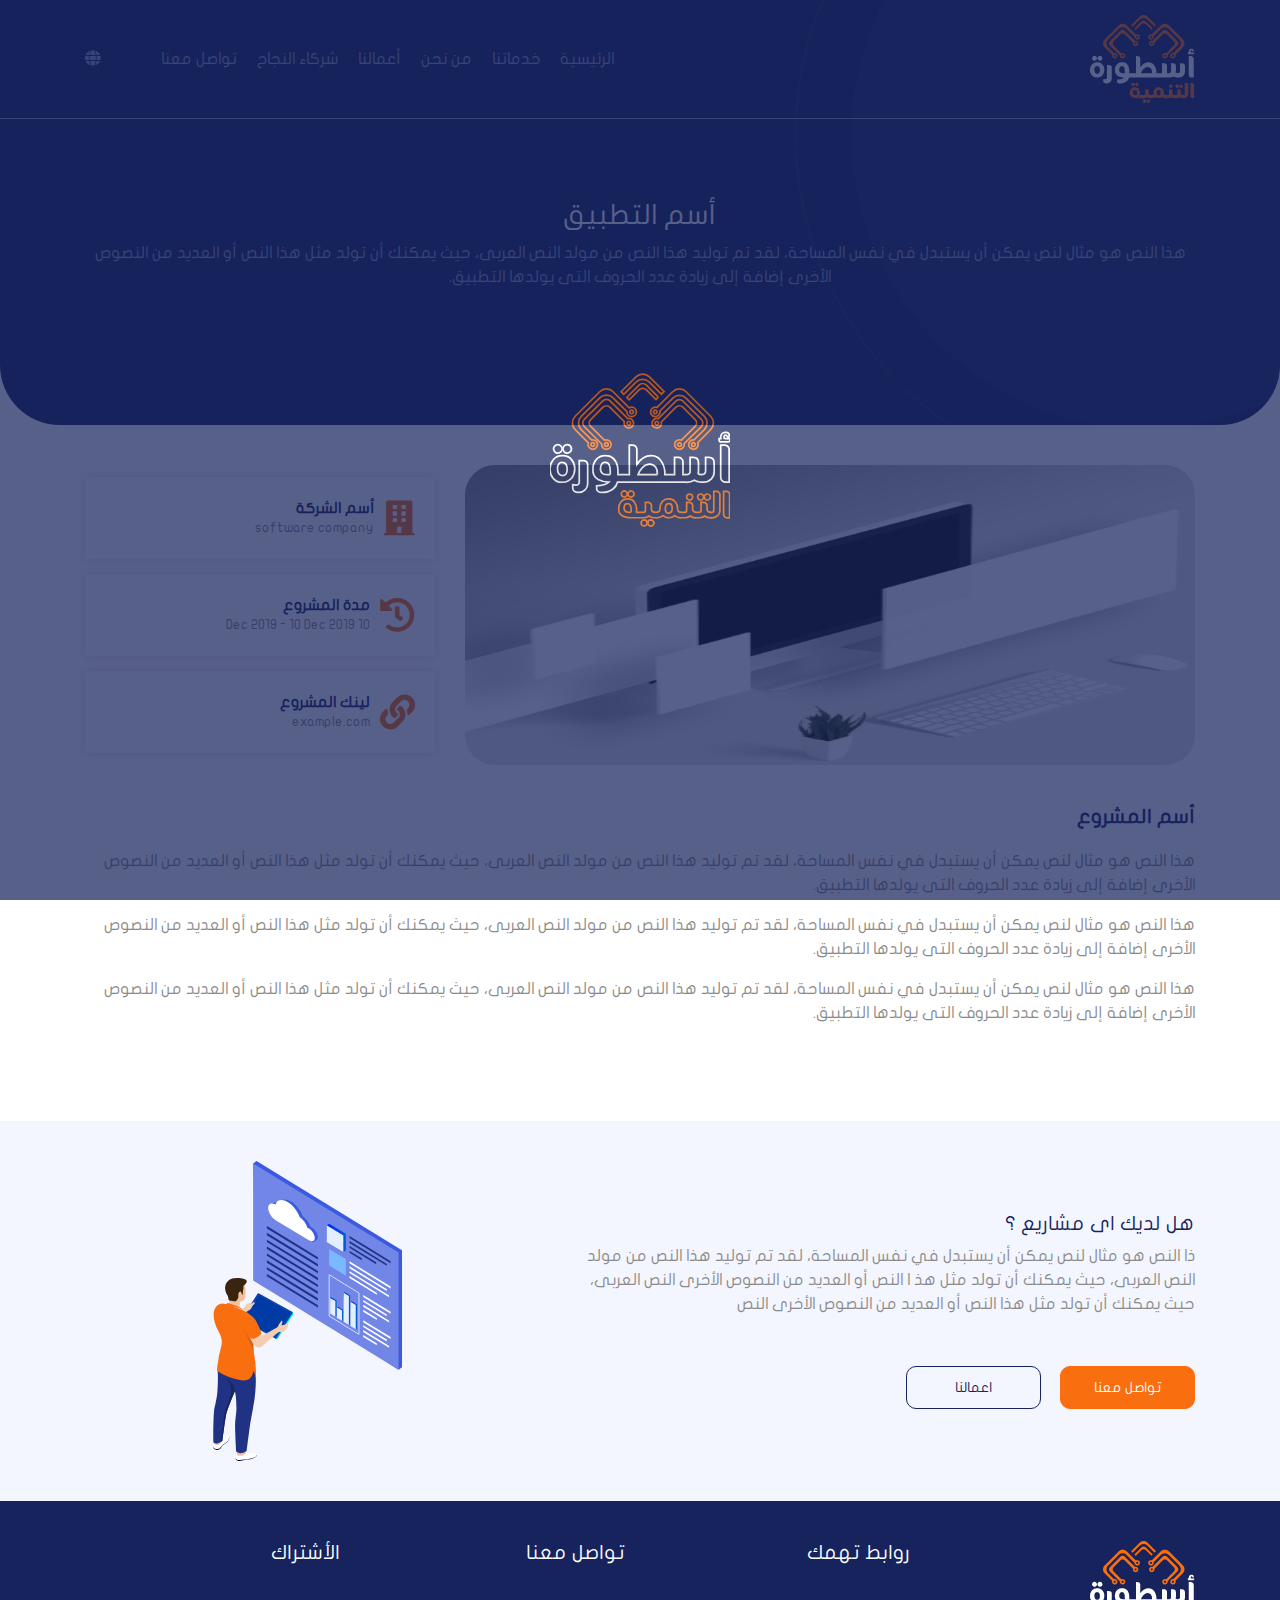
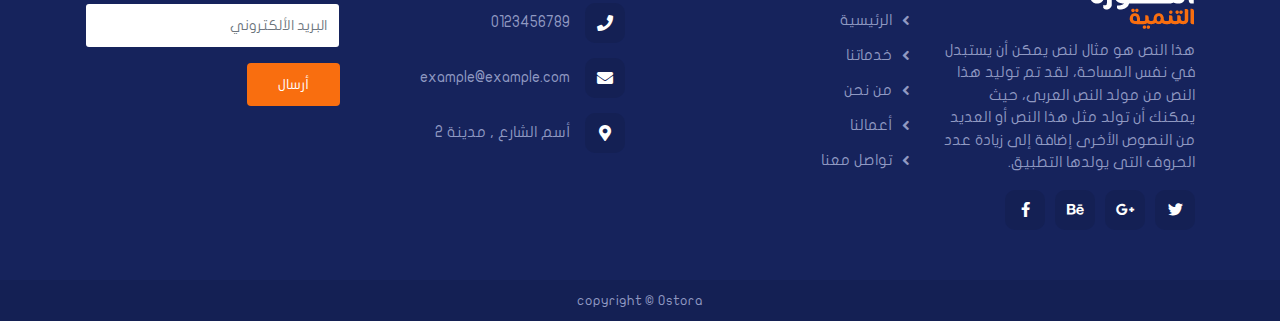
<file: app.html>
<!DOCTYPE html>
<html>

<head>
    <meta charset="UTF-8">
    <meta name="viewport" content="width=device-width, initial-scale=1.0">
    <meta http-equiv="X-UA-Compatible" content="ie=edge">
    <title>OStora</title>
    <link rel="shortcut icon" type="image/png" href="img/logo.png" />
    <link rel="stylesheet" href="css/bootstrap.min.css">
    <link rel="stylesheet" href="css/font-awesome.min.css">
    <link rel="stylesheet" href="css/swiper.min.css">
    <link rel="stylesheet" href="css/style.css">
</head>

<body>
     <!-- loader -->
    <div class="loader">
        <svg xmlns="http://www.w3.org/2000/svg" width="104.135" height="87.898" viewBox="0 0 104.135 87.898">
            <g id="logo" transform="translate(-149.195 -24.649)">
                <g id="Icon" transform="translate(162.159 24.649)">
                    <path class="orange-svg" id="Path_97" data-name="Path 97"
                        d="M285.841,120.661a2.736,2.736,0,0,0-.594.067l-10.275-10.274a2.939,2.939,0,0,0-4.158,0l-10.74,10.738a2.938,2.938,0,0,0,0,4.157l10.06,10.06a2.83,2.83,0,0,0-.02.322,2.743,2.743,0,1,0,1.641-2.51l-7.984-7.984a2.782,2.782,0,0,1,0-3.932l7.156-7.154a2.78,2.78,0,0,1,3.931,0l8.385,8.385a2.739,2.739,0,1,0,2.6-1.875Zm-12.987,14.015a1.055,1.055,0,1,1-1.056,1.055A1.055,1.055,0,0,1,272.854,134.675Zm12.987-10.22a1.055,1.055,0,1,1,1.054-1.054A1.055,1.055,0,0,1,285.841,124.455Z"
                        transform="translate(-253.21 -94.949)" />
                    <path class="orange-svg" id="Path_98" data-name="Path 98"
                        d="M258.671,85.269a2.724,2.724,0,0,0-1.418.4l-9.281-9.281a5.507,5.507,0,0,0-7.787,0L226.011,90.561a5.506,5.506,0,0,0,0,7.789l7.582,7.583a2.738,2.738,0,1,0,2.556-1.758,2.754,2.754,0,0,0-.654.082l-5.978-5.978a5.4,5.4,0,0,1,0-7.644l10.738-10.74a5.407,5.407,0,0,1,7.646,0l8.033,8.034c0,.027,0,.054,0,.082a2.74,2.74,0,1,0,2.74-2.741ZM237.2,106.914a1.055,1.055,0,1,1-1.054-1.055A1.054,1.054,0,0,1,237.2,106.914Zm21.468-17.852a1.055,1.055,0,1,1,1.054-1.054A1.055,1.055,0,0,1,258.671,89.063Z"
                        transform="translate(-224.397 -66.133)" />
                    <path class="orange-svg" id="Path_99" data-name="Path 99"
                        d="M396.659,29.223a5.277,5.277,0,0,1,7.454,0l7.071,7.071,1.565-1.563-8.468-8.468a5.509,5.509,0,0,0-7.789,0L387.9,34.857l1.563,1.563Z"
                        transform="translate(-359.713 -24.649)" />
                    <path class="orange-svg" id="Path_100" data-name="Path 100"
                        d="M425.321,64.433l-7.07-7.071a2.811,2.811,0,0,0-3.968,0l-7.2,7.2,1.361,1.361,5.7-5.7a3,3,0,0,1,4.245,0l5.571,5.571Z"
                        transform="translate(-375.593 -51.044)" />
                    <path class="orange-svg" id="Path_101" data-name="Path 101"
                        d="M521.517,90.561,507.343,76.386a5.509,5.509,0,0,0-7.789,0l-9.063,9.065a2.738,2.738,0,1,0,1.762,2.558,2.766,2.766,0,0,0-.05-.517l7.453-7.453a5.366,5.366,0,0,1,7.585,0l10.635,10.633a5.372,5.372,0,0,1,0,7.587l-5.945,5.945a2.739,2.739,0,1,0,2.12,1.61l7.466-7.465A5.509,5.509,0,0,0,521.517,90.561Zm-32-1.5a1.055,1.055,0,1,1,1.053-1.054A1.054,1.054,0,0,1,489.515,89.063Zm22.029,18.905a1.055,1.055,0,1,1,1.054-1.054A1.054,1.054,0,0,1,511.543,107.968Z"
                        transform="translate(-441.544 -66.133)" />
                    <path class="orange-svg" id="Path_102" data-name="Path 102"
                        d="M520.078,126.1a2.9,2.9,0,0,0,0-4.1l-10.633-10.633a2.9,2.9,0,0,0-4.1,0l-10.2,10.2a2.752,2.752,0,1,0,1.774,1.862l8.511-8.512a2.781,2.781,0,0,1,3.932,0l7.155,7.154a2.782,2.782,0,0,1,0,3.932l-7.984,7.983a2.768,2.768,0,1,0,1.6,2.058Zm-25.8-.876a1.055,1.055,0,1,1,1.054-1.054A1.054,1.054,0,0,1,494.282,125.221Zm13.152,12.33a1.055,1.055,0,1,1,1.054-1.054A1.054,1.054,0,0,1,507.434,137.55Z"
                        transform="translate(-445.49 -95.715)" />
                </g>
                <g id="Text" transform="translate(149.195 58.373)">
                    <g id="Group_83" data-name="Group 83">
                        <path class="white-svg" id="Path_103" data-name="Path 103"
                            d="M195.095,266.2a2.466,2.466,0,0,0,1.756-.717,2.508,2.508,0,0,0-1.756-4.263,2.254,2.254,0,0,0-1.685.753,2.422,2.422,0,0,0,0,3.51A2.3,2.3,0,0,0,195.095,266.2Z"
                            transform="translate(-185.165 -254.16)" />
                        <path class="white-svg" id="Path_104" data-name="Path 104"
                            d="M163.521,266.2a2.424,2.424,0,0,0,1.721-.717,2.506,2.506,0,0,0,0-3.51,2.369,2.369,0,0,0-1.721-.753,2.291,2.291,0,0,0-1.72.753,2.422,2.422,0,0,0,0,3.51A2.344,2.344,0,0,0,163.521,266.2Z"
                            transform="translate(-159.005 -254.16)" />
                        <path class="white-svg" id="Path_105" data-name="Path 105"
                            d="M161.67,300.88a6.635,6.635,0,0,0-5.2-2.257,6.716,6.716,0,0,0-5.413,2.329,8.223,8.223,0,0,0-1.864,5.588,7.577,7.577,0,0,0,1.828,5.194,6.46,6.46,0,0,0,5.162,2.257,6.871,6.871,0,0,0,5.449-2.293,8.364,8.364,0,0,0,1.864-5.624A7.665,7.665,0,0,0,161.67,300.88Zm-5.2,9.278q-2.94,0-2.939-4.084a4.394,4.394,0,0,1,.681-2.579,2.236,2.236,0,0,1,1.972-1q2.939,0,2.94,4.048Q159.125,310.159,156.472,310.158Z"
                            transform="translate(-149.195 -285.118)" />
                        <path class="white-svg" id="Path_106" data-name="Path 106"
                            d="M231.211,315.247h-1.936V326.89a3.621,3.621,0,0,1-.323,1.863,1.748,1.748,0,0,1-1.613.645h-.179l-.43-.072a9.533,9.533,0,0,1-1.219-.143v1.934a2.211,2.211,0,0,0,.9,1.862,3.811,3.811,0,0,0,2.366.681,5.332,5.332,0,0,0,3.871-1.541,4.849,4.849,0,0,0,1.506-3.547V318.4a3.63,3.63,0,0,0-.645-2.436A3,3,0,0,0,231.211,315.247Z"
                            transform="translate(-212.355 -298.876)" />
                        <path class="white-svg" id="Path_107" data-name="Path 107"
                            d="M360.228,270.252h-1.757v7.881q0,1.9-2.115,2.042-1.686,0-2.151-.573a27.23,27.23,0,0,0,.179-3.439V273.4q0-3.152-3.119-3.153h-1.757v7.881a1.773,1.773,0,0,1-1.756,2.042h-2.366v-7.487a2.272,2.272,0,0,0-.86-1.755,2.761,2.761,0,0,0-1.793-.681h-2.223v9.923h-5.628a1.814,1.814,0,0,1,.036-.215v-.25a12.749,12.749,0,0,0-1.828-6.878,6.97,6.97,0,0,0-6.237-3.582q-4.553,0-8.138,5.015V266.1a3.2,3.2,0,0,0-.717-2.328,3.438,3.438,0,0,0-2.4-.681h-1.254v8.025q0,7.38.036,9.063h-6.632l.036-2.4a10.382,10.382,0,0,0-1.075-4.836,6.6,6.6,0,0,0-3.441-3.3,7.97,7.97,0,0,0-2.653-.466,6.822,6.822,0,0,0-5.449,2.329,8.361,8.361,0,0,0-1.864,5.624,6.352,6.352,0,0,0,3.011,5.875,13.372,13.372,0,0,0,6.166,1.54q-2.043,1.97-7.026,2.078v1.756a1.838,1.838,0,0,0,.789,1.5,3.311,3.311,0,0,0,2.079.609,10.249,10.249,0,0,0,6.6-2.006,7.09,7.09,0,0,0,2.581-3.9h39.539a9.176,9.176,0,0,0,4.911-1.11,7.88,7.88,0,0,0,3.047.967,10.548,10.548,0,0,0,1.219.143h.932a6.389,6.389,0,0,0,4.7-1.9,6.056,6.056,0,0,0,1.577-4.371V273.4Q363.418,270.252,360.228,270.252Zm-56.889,9.923h-1.506a5.829,5.829,0,0,1-2.832-.537,3.217,3.217,0,0,1-1.326-2.973,4.393,4.393,0,0,1,.681-2.579,2.213,2.213,0,0,1,1.972-1.039,2.561,2.561,0,0,1,2.581,2.078,10.252,10.252,0,0,1,.359,2.042l.036,1.111.036,1.11Zm27.208,0H319.434a11.038,11.038,0,0,1,2.33-3.9,6.07,6.07,0,0,1,4.194-2.221,4.457,4.457,0,0,1,3.692,1.9,6.312,6.312,0,0,1,.9,3.583Z"
                            transform="translate(-268.459 -255.708)" />
                        <path class="white-svg" id="Path_108" data-name="Path 108"
                            d="M726.107,263.768a2.625,2.625,0,0,0-1.756-.681h-2.258V281.5a3,3,0,0,0,.9,2.328,2.744,2.744,0,0,0,1.971.752h2.008V265.523A2.2,2.2,0,0,0,726.107,263.768Z"
                            transform="translate(-623.333 -255.708)" />
                        <path class="white-svg" id="Path_109" data-name="Path 109"
                            d="M719.8,223.97a1.461,1.461,0,0,1-.215-.967q0-1.074.609-1.075h.323a3.379,3.379,0,0,1,.43.179,2.983,2.983,0,0,1,.9,1.541,2.948,2.948,0,0,0,.753-1.72,2.017,2.017,0,0,0-2.295-1.648,2.545,2.545,0,0,0-1.971.824,2.874,2.874,0,0,0-.681,2.006,5.5,5.5,0,0,0,.036.86h-1v.86a1.01,1.01,0,0,0,.287.681.882.882,0,0,0,.681.322h4.3a.961.961,0,0,0,.753-.322.93.93,0,0,0,.287-.681v-.86Z"
                            transform="translate(-618.859 -220.28)" />
                    </g>
                    <g id="Group_84" data-name="Group 84" transform="translate(39.758 33.9)">
                        <path class="orange-svg" id="Path_110" data-name="Path 110"
                            d="M412.628,420.48a1.753,1.753,0,0,0,1.25-.51,1.785,1.785,0,0,0-1.25-3.035,1.6,1.6,0,0,0-1.2.535,1.725,1.725,0,0,0,0,2.5A1.638,1.638,0,0,0,412.628,420.48Z"
                            transform="translate(-405.539 -416.935)"/>
                        <path class="orange-svg" id="Path_111" data-name="Path 111"
                            d="M390.168,420.48a1.724,1.724,0,0,0,1.224-.51,1.786,1.786,0,0,0,0-2.5,1.686,1.686,0,0,0-1.224-.535,1.632,1.632,0,0,0-1.224.535,1.726,1.726,0,0,0,0,2.5A1.668,1.668,0,0,0,390.168,420.48Z"
                            transform="translate(-386.929 -416.935)"/>
                        <path class="orange-svg" id="Path_112" data-name="Path 112"
                            d="M456.737,514.281a1.753,1.753,0,0,0-1.249.51,1.669,1.669,0,0,0-.51,1.224,1.646,1.646,0,0,0,.51,1.25,1.7,1.7,0,0,0,1.249.51,1.672,1.672,0,0,0,1.224-.51,1.649,1.649,0,0,0,.51-1.25,1.741,1.741,0,0,0-1.734-1.734Z"
                            transform="translate(-442.023 -497.5)"/>
                        <path class="orange-svg" id="Path_113" data-name="Path 113"
                            d="M479.346,514.281a1.741,1.741,0,0,0-1.734,1.734,1.647,1.647,0,0,0,.51,1.25,1.74,1.74,0,1,0,2.448-2.474A1.725,1.725,0,0,0,479.346,514.281Z"
                            transform="translate(-460.756 -497.5)"/>
                        <path class="orange-svg" id="Path_114" data-name="Path 114"
                            d="M609.524,430.933a1.749,1.749,0,0,0,1.224-2.984,1.726,1.726,0,0,0-1.224-.51,1.7,1.7,0,0,0-1.734,1.734,1.754,1.754,0,0,0,.51,1.25A1.669,1.669,0,0,0,609.524,430.933Z"
                            transform="translate(-568.493 -425.628)"/>
                        <path class="orange-svg" id="Path_115" data-name="Path 115"
                            d="M668.843,430.835a1.755,1.755,0,0,0,1.25-.51,1.785,1.785,0,0,0-1.25-3.035,1.6,1.6,0,0,0-1.2.535,1.726,1.726,0,0,0,0,2.5A1.639,1.639,0,0,0,668.843,430.835Z"
                            transform="translate(-617.586 -425.505)"/>
                        <path class="orange-svg" id="Path_116" data-name="Path 116"
                            d="M646.384,430.835a1.724,1.724,0,0,0,1.224-.51,1.786,1.786,0,0,0,0-2.5,1.685,1.685,0,0,0-1.224-.535,1.631,1.631,0,0,0-1.224.535,1.727,1.727,0,0,0,0,2.5A1.669,1.669,0,0,0,646.384,430.835Z"
                            transform="translate(-598.978 -425.505)"/>
                        <path class="orange-svg" id="Path_117" data-name="Path 117"
                            d="M436.084,418.413h-1.249v10.711q0,1.352-1.2,1.428h-.229a2.981,2.981,0,0,1-1.887-.51,2.068,2.068,0,0,1-.612-1.581v-1.428a1.984,1.984,0,0,0-2.244-2.244h-1.224v4.336q0,1.352-1.224,1.428h-1.122a2.981,2.981,0,0,1-1.887-.51,2.067,2.067,0,0,1-.612-1.581v-1.428a1.984,1.984,0,0,0-2.244-2.244h-1.224v4.336q0,1.352-1.224,1.428h-1.581a2.889,2.889,0,0,1-1.887-.485,2.1,2.1,0,0,1-.561-1.658,5.86,5.86,0,0,0-1.326-3.978,4.777,4.777,0,0,0-3.851-1.657,4.724,4.724,0,0,0-3.672,1.581,5.36,5.36,0,0,0-1.326,3.672,3.065,3.065,0,0,1-.51,1.964,2.672,2.672,0,0,1-1.951.561,2.88,2.88,0,0,1-1.9-.51,2.126,2.126,0,0,1-.587-1.581v-1.428a1.984,1.984,0,0,0-2.244-2.244h-1.224v4.336q0,1.352-1.224,1.428h-3.953q0-.331.025-.842v-.842a7.141,7.141,0,0,0-1.173-4.183,4.529,4.529,0,0,0-3.927-1.938,4.851,4.851,0,0,0-3.876,1.658,5.954,5.954,0,0,0-1.326,4,4.458,4.458,0,0,0,2.448,4.336,7.449,7.449,0,0,0,2.321.74,15.943,15.943,0,0,0,2.423.2h7.268a4.958,4.958,0,0,0,3.034-1.02,5.181,5.181,0,0,0,3.29,1.014v.006h.995a5.663,5.663,0,0,0,3.825-1.25,5.082,5.082,0,0,0,3.468,1.25,5,5,0,0,0,3.264-1.2,5.28,5.28,0,0,0,3.749,1.2h2.218a4.96,4.96,0,0,0,3.035-1.02,5.315,5.315,0,0,0,3.494,1.02h1.785a4.96,4.96,0,0,0,3.035-1.02,5.092,5.092,0,0,0,3.162,1.011v.01h1.224a4.631,4.631,0,0,0,3.366-1.326,4.314,4.314,0,0,0,1.122-3.112v-8.594A2,2,0,0,0,436.084,418.413Zm-49.063,12.14h-.841l-.663-.051a4.138,4.138,0,0,1-1.249-.255,2.105,2.105,0,0,1-1.326-2.168q0-2.575,1.862-2.576a1.862,1.862,0,0,1,1.862,1.147,6.771,6.771,0,0,1,.357,2.55Zm21.676.408q-1.912,0-1.913-2.551,0-2.881,2.117-2.882,1.861,0,1.861,2.55Q410.762,430.961,408.7,430.961Z"
                            transform="translate(-379.829 -418.158)"/>
                        <path class="orange-svg" id="Path_118" data-name="Path 118"
                            d="M734.758,418.75a1.965,1.965,0,0,0-1.275-.484H731.9v13.083a2.275,2.275,0,0,0,.612,1.683,1.952,1.952,0,0,0,1.4.535h1.454V420A1.618,1.618,0,0,0,734.758,418.75Z"
                            transform="translate(-671.21 -418.037)"/>
                    </g>
                </g>
            </g>
        </svg>
    </div>
    <!-- end loader -->
    <!-- header-slider -->
    <div class="overlay"></div>
    <section class="header-slider bg-blue">
        <!-- header -->
        <header class="sticky">
            <div class="container">
                <div class="d-flex justify-content-between align-items-center">
                    <div class="logo">
                        <a href="index.html">
                            <img src="img/logo.png" alt="">
                        </a>
                    </div>
                    <div class="mob-collaps">
                        <span></span>
                        <span></span>
                        <span></span>
                    </div>
                    <nav class="d-flex align-items-center site-nav">
                         <ul class="d-flex">
                            <li><a href="index.html">الرئيسية</a></li>
                            <li><a href="services.html">خدماتنا</a></li>
                            <li><a href="about.html">من نحن</a></li>
                            <li><a href="work.html">أعمالنا</a></li>
                            <li><a href="index.html#partner">شركاء النجاح</a></li>
                            <li><a href="contact.html">تواصل معنا</a></li>
                        </ul>
                        <a href="#" class="lang-change">
                            <i class="fas fa-globe"></i>
                        </a>
                    </nav>
                </div>
            </div>
        </header>
        <!-- end header -->
        <!-- slider -->
        <div class="container">
            <div class="slider">
                <div class="page-title text-center caption ">
                    <h3>أسم التطبيق</h3>
                    <p>
                        هذا النص هو مثال لنص يمكن أن يستبدل في نفس المساحة، لقد تم توليد هذا النص من مولد
                        النص العربى، حيث يمكنك أن تولد مثل هذا النص أو العديد من النصوص الأخرى إضافة إلى
                        زيادة عدد الحروف التى يولدها التطبيق.
                    </p>
                </div>
            </div>
            <!-- end slider -->
        </div>
    </section>
    <!-- end header-slider -->
    <!-- wrap -->
    <div class="wrap">
        <section class="app-sec sec-padd">
            <div class="container">
                <div class="row align-items-center">
                    <div class="col-md-8 col">
                        <div class="app-img">
                            <img src="img/pic3.png" alt="">
                        </div>
                    </div>
                    <div class="col-md-4 col-12">
                        <ul class="app-info">
                            <li>
                                <i class="far fa-building"></i>
                                <div class="details">
                                    <p class="txt-blue">
                                        أسم الشركة
                                    </p>
                                    <p class="txt-gray">
                                        software company
                                    </p>
                                </div>
                            </li>
                            <li>
                                <i class="fas fa-history"></i>
                                <div class="details">
                                    <p class="txt-blue">
                                       مدة المشروع
                                    </p>
                                    <p class="txt-gray">
                                       10 Dec 2019 - 10 Dec 2019
                                    </p>
                                </div>
                            </li>
                            <li>
                                <i class="fas fa-link"></i>
                                <div class="details">
                                    <p class="txt-blue">
                                       لينك المشروع
                                    </p>
                                    <p >
                                      <a href="#" class="txt-gray">
                                          example.com
                                      </a>
                                    </p>
                                </div>
                            </li>
                        </ul>
                    </div>
                    <div class="col-12">
                        <div class="app-content txt-gray sec-padd ">
                            <h5 class="txt-blue">أسم المشروع</h5>
                            <p >
                                هذا النص هو مثال لنص يمكن أن يستبدل في نفس المساحة، لقد تم توليد هذا النص من مولد النص
                                العربى،
                                حيث يمكنك أن تولد مثل هذا النص أو العديد من النصوص الأخرى إضافة إلى زيادة عدد الحروف التى
                                يولدها
                                التطبيق.
                            </p>
                            <p>
                                هذا النص هو مثال لنص يمكن أن يستبدل في نفس المساحة، لقد تم توليد هذا النص من مولد النص
                                العربى،
                                حيث يمكنك أن تولد مثل هذا النص أو العديد من النصوص الأخرى إضافة إلى زيادة عدد الحروف التى
                                يولدها
                                التطبيق.
                            </p>
                            <p>
                                هذا النص هو مثال لنص يمكن أن يستبدل في نفس المساحة، لقد تم توليد هذا النص من مولد النص
                                العربى،
                                حيث يمكنك أن تولد مثل هذا النص أو العديد من النصوص الأخرى إضافة إلى زيادة عدد الحروف التى
                                يولدها
                                التطبيق.
                            </p>
                        </div>
                    </div>
                </div>
            </div>
        </section>
        <!-- end about -->
        <section  class="any-project light-bg sec-padd">
            <div class="container">
                <div class="row align-items-center">
                    <div class="col-md-7 col-12">
                        <div class="any-project-txt about-txt">
                            <h5 class="txt-blue">هل لديك اى مشاريع ؟</h5>
                            <p class="txt-gray">
                                ذا النص هو مثال لنص يمكن أن يستبدل في نفس المساحة، لقد تم توليد هذا النص من مولد
                                 النص العربى، حيث يمكنك أن تولد مثل هذ ا النص أو العديد من النصوص الأخرى النص العربى، حيث
                                 يمكنك أن تولد مثل هذا النص أو العديد من النصوص الأخرى النص
                             </p>
                             <div class="links">
                                 <a class="contact-link" href="contact.html">
                                     تواصل معنا
                                 </a>
                                 <a class="work-link" href="work.html">
                                     اعمالنا
                                 </a>
                             </div>
                        </div>
                    </div>
                    <div class="col-md-5 col-12">
                        <div class="about-svg">
                            <svg xmlns="http://www.w3.org/2000/svg" xmlns:xlink="http://www.w3.org/1999/xlink" width="100%" height="300" viewBox="0 0 267.775 425.157">
                                <defs>
                                  <linearGradient id="linear-gradient" x1="1" y1="0.5" x2="0" y2="0.5" gradientUnits="objectBoundingBox">
                                    <stop offset="0" stop-color="#0060d2"/>
                                    <stop offset="1" stop-color="#02f"/>
                                  </linearGradient>
                                  <linearGradient id="linear-gradient-6" x1="51.374" y1="0.581" x2="51.687" y2="0.247" gradientUnits="objectBoundingBox">
                                    <stop offset="0" stop-color="#0060d2" stop-opacity="0"/>
                                    <stop offset="0.614" stop-color="#0060d2" stop-opacity="0.627"/>
                                    <stop offset="1" stop-color="#0060d2"/>
                                  </linearGradient>
                                  <linearGradient id="linear-gradient-7" x1="47.002" y1="0.61" x2="47.223" y2="0.302" xlink:href="#linear-gradient-6"/>
                                  <linearGradient id="linear-gradient-8" x1="0.886" y1="0.534" x2="0.01" y2="0.47" gradientUnits="objectBoundingBox">
                                    <stop offset="0" stop-color="#00eaff"/>
                                    <stop offset="0.54" stop-color="#0089e6"/>
                                    <stop offset="1" stop-color="#003bd2"/>
                                  </linearGradient>
                                </defs>
                                <g id="vector5" transform="translate(-370.725 -1748.684)">
                                  <g id="Group_325" data-name="Group 325" transform="translate(427.572 1748.684)">
                                    <path id="Path_1038" data-name="Path 1038" d="M298.448,343.7l-4.826,3.41L92.346,217.283,87.52,54.684l4.826-3.41,206.1,126.414Z" transform="translate(-87.52 -51.274)" fill="#3c5ae1"/>
                                    <path id="Path_1039" data-name="Path 1039" d="M296.817,345.954,90.714,219.54V53.531l206.1,126.414Z" transform="translate(-90.714 -50.121)" fill="#7186e6"/>
                                    <g id="Group_323" data-name="Group 323" transform="translate(19.508 88.805)">
                                      <path id="Path_1040" data-name="Path 1040" d="M167.367,148.151l-3.567,2.235-23.629-16.493V112.5l3.567-2.445,23.629,14.467Z" transform="translate(-55.491 -110.055)" fill="url(#linear-gradient)"/>
                                      <path id="Path_1041" data-name="Path 1041" d="M166.161,149.63l-23.629-14.467V111.534L166.161,126Z" transform="translate(-57.852 -109.299)" fill="#e1efff"/>
                                      <path id="Path_1042" data-name="Path 1042" d="M163.8,171.834l-23.629-14.467V133.737L163.8,148.2Z" transform="translate(-51.924 -97.958)" fill="#7ab8ff"/>
                                      <path id="Path_1043" data-name="Path 1043" d="M158.013,183.72v22.206l-1.783.734-5.619-5.266-1.784-21.472,1.784-.734Z" transform="translate(-59.216 -74.742)" fill="url(#linear-gradient)"/>
                                      <path id="Path_1044" data-name="Path 1044" d="M145.326,178.865v41.274l-1.783.734-5.619-5.266-1.784-40.54,1.784-.734Z" transform="translate(-27.36 -77.222)" fill="url(#linear-gradient)"/>
                                      <path id="Path_1045" data-name="Path 1045" d="M138.893,187.453v34.258l-1.783.734-5.619-5.266-1.783-33.524,1.783-.734Z" transform="translate(-11.208 -72.836)" fill="url(#linear-gradient)"/>
                                      <path id="Path_1046" data-name="Path 1046" d="M151.736,192.563v14.653l-1.783.734-7.4-5.5v-13.69l1.783-.734Z" transform="translate(-43.455 -70.225)" fill="url(#linear-gradient)"/>
                                      <path id="Path_1047" data-name="Path 1047" d="M157.41,184.206v22.206l-7.4-4.532V179.674Z" transform="translate(-60.396 -74.494)" fill="#e1efff"/>
                                      <path id="Path_1048" data-name="Path 1048" d="M144.723,179.351v41.274l-7.4-4.532V174.819Z" transform="translate(-28.54 -76.974)" fill="#e1efff"/>
                                      <path id="Path_1049" data-name="Path 1049" d="M138.29,187.939V222.2l-7.4-4.532V183.407Z" transform="translate(-12.389 -72.587)" fill="#e1efff"/>
                                      <path id="Path_1050" data-name="Path 1050" d="M151.133,193.049V207.7l-7.4-4.532V188.518Z" transform="translate(-44.636 -69.977)" fill="#e1efff"/>
                                      <path id="Path_1051" data-name="Path 1051" d="M170.1,242.441,127.841,216.55V157.965L170.1,183.856Z" transform="translate(-39.594 -85.583)" fill="none" stroke="#fff" stroke-miterlimit="10" stroke-width="1"/>
                                      <g id="Group_319" data-name="Group 319" transform="translate(0 3.319)">
                                        <path id="Path_1052" data-name="Path 1052" d="M156.459,160.145l-58.315-35.7v-2.71l58.315,35.7Z" transform="translate(18.913 -107.41)" fill="#203284"/>
                                        <path id="Path_1053" data-name="Path 1053" d="M238.664,159.874l-72.292-44.262v-3.36l72.292,44.262Z" transform="translate(-166.372 -112.251)" fill="#203284"/>
                                        <path id="Path_1054" data-name="Path 1054" d="M238.664,166.305l-72.292-44.262v-3.36l72.292,44.262Z" transform="translate(-166.372 -108.966)" fill="#203284"/>
                                        <path id="Path_1055" data-name="Path 1055" d="M238.664,172.737l-72.292-44.262v-3.36l72.292,44.262Z" transform="translate(-166.372 -105.681)" fill="#203284"/>
                                        <path id="Path_1056" data-name="Path 1056" d="M238.664,179.169l-72.292-44.262v-3.36l72.292,44.262Z" transform="translate(-166.372 -102.396)" fill="#203284"/>
                                        <path id="Path_1057" data-name="Path 1057" d="M238.664,185.6l-72.292-44.262v-3.36l72.292,44.262Z" transform="translate(-166.372 -99.111)" fill="#203284"/>
                                        <path id="Path_1058" data-name="Path 1058" d="M238.664,192.032l-72.292-44.262v-3.36l72.292,44.262Z" transform="translate(-166.372 -95.825)" fill="#203284"/>
                                        <path id="Path_1059" data-name="Path 1059" d="M238.664,198.463,166.372,154.2v-3.36L238.664,195.1Z" transform="translate(-166.372 -92.54)" fill="#203284"/>
                                        <path id="Path_1060" data-name="Path 1060" d="M238.664,204.895l-72.292-44.262v-3.36l72.292,44.262Z" transform="translate(-166.372 -89.255)" fill="#203284"/>
                                        <path id="Path_1061" data-name="Path 1061" d="M154.627,161.443l-52.9-32.388v-2.71l52.9,32.388Z" transform="translate(15.326 -105.052)" fill="#203284"/>
                                        <path id="Path_1062" data-name="Path 1062" d="M149.508,154.089v2.7l-37.766-23.113v-2.719Z" transform="translate(5.317 -102.696)" fill="#203284"/>
                                        <path id="Path_1063" data-name="Path 1063" d="M142.6,146.189v2.7l-17.339-10.608v-2.7Z" transform="translate(-8.204 -100.335)" fill="#203284"/>
                                      </g>
                                      <g id="Group_320" data-name="Group 320" transform="translate(117.056 53.418)">
                                        <path id="Path_1064" data-name="Path 1064" d="M156.459,183.828l-58.315-35.7v-2.71l58.315,35.7Z" transform="translate(-98.143 -145.413)" fill="#fff"/>
                                        <path id="Path_1065" data-name="Path 1065" d="M154.627,185.126l-52.9-32.388v-2.71l52.9,32.388Z" transform="translate(-101.729 -143.055)" fill="#fff"/>
                                        <path id="Path_1066" data-name="Path 1066" d="M155.722,191.725,99.585,157.354v-2.71l56.137,34.371Z" transform="translate(-99.585 -140.698)" fill="#fff"/>
                                        <path id="Path_1067" data-name="Path 1067" d="M149.868,185.738l-38.821-23.769v-2.71l38.821,23.769Z" transform="translate(-111.046 -138.34)" fill="#fff"/>
                                      </g>
                                      <g id="Group_321" data-name="Group 321" transform="translate(136.463 101.088)">
                                        <path id="Path_1068" data-name="Path 1068" d="M137.051,200.784v2.7L98.143,179.668v-2.7Z" transform="translate(-98.143 -176.966)" fill="#fff"/>
                                        <path id="Path_1069" data-name="Path 1069" d="M135.218,202.088v2.7l-33.486-20.511v-2.7Z" transform="translate(-101.732 -174.611)" fill="#fff"/>
                                        <path id="Path_1070" data-name="Path 1070" d="M136.313,208.679V211.4L99.588,188.906v-2.719Z" transform="translate(-99.588 -172.256)" fill="#fff"/>
                                        <path id="Path_1071" data-name="Path 1071" d="M130.463,202.693v2.7l-19.42-11.884v-2.7Z" transform="translate(-111.042 -169.895)" fill="#fff"/>
                                      </g>
                                      <g id="Group_322" data-name="Group 322" transform="translate(136.463 136.857)">
                                        <path id="Path_1072" data-name="Path 1072" d="M137.051,224.459v2.719L98.143,203.361v-2.719Z" transform="translate(-98.143 -200.641)" fill="#fff"/>
                                        <path id="Path_1073" data-name="Path 1073" d="M135.218,225.758v2.719l-33.486-20.511v-2.7Z" transform="translate(-101.732 -198.281)" fill="#fff"/>
                                        <path id="Path_1074" data-name="Path 1074" d="M136.313,232.366v2.7L99.588,212.593v-2.719Z" transform="translate(-99.588 -195.925)" fill="#fff"/>
                                        <path id="Path_1075" data-name="Path 1075" d="M130.463,226.385v2.7L111.042,217.2v-2.719Z" transform="translate(-111.042 -193.57)" fill="#fff"/>
                                      </g>
                                    </g>
                                    <g id="Group_324" data-name="Group 324" transform="translate(19.508 54.402)">
                                      <path id="Path_1076" data-name="Path 1076" d="M233.928,145.138l.011.011-6.217,3.262-.245-3.476.887-.39c-.208-.11-.417-.219-.625-.35l-2.121-1.277-4.634-2.783L181.1,116.175c-5.94-3.57-10.787-11.121-11.151-17.187-1.323-1.121-3.575-3.1-3.575-3.1l6.113-3.2a4.022,4.022,0,0,1,.536-.281l0-.006c1.913-.838,4.56-.53,7.5,1.085.062-.215.13-.417.2-.621-.713-.432-2.13-1.479-2.13-1.479l5.67-2.976,0,.006c3.3-1.923,8.244-1.438,13.763,1.875,7.42,4.461,13.787,12.774,16.555,20.84a28.924,28.924,0,0,1,8.3,9.125,25.5,25.5,0,0,1,2.673,6.315,10.907,10.907,0,0,1,2.174,1.012,18.636,18.636,0,0,1,8.092,11.277,9.841,9.841,0,0,1,.219,2.028C236.05,143.007,235.243,144.456,233.928,145.138Z" transform="translate(-163.758 -87.283)" fill="#3c5ae1"/>
                                      <path id="Path_1077" data-name="Path 1077" d="M183.489,125.573l-7.373,3.127a11.071,11.071,0,0,1-2.84.937,2.24,2.24,0,0,1-1.851-.328c-.583-.542-1.734-1.511-2.783-2.455-1.13-1.011-2.126-1.985-2.126-2.324,0-.651.557-8.015.557-8.015l6.149-3.232A10.905,10.905,0,0,1,175.4,114.3,18.636,18.636,0,0,1,183.489,125.573Z" transform="translate(-111.417 -74.003)" fill="url(#linear-gradient-6)"/>
                                      <path id="Path_1078" data-name="Path 1078" d="M194.227,112.189,184.2,117.244l-9.119-6.061,4.7-4.883,6.149-3.236A28.923,28.923,0,0,1,194.227,112.189Z" transform="translate(-135.093 -79.223)" fill="url(#linear-gradient-7)"/>
                                      <path id="Path_1079" data-name="Path 1079" d="M228.272,129.714a10.785,10.785,0,0,0-2.172-1.008,28.82,28.82,0,0,0-10.973-15.44c-2.766-8.066-9.137-16.378-16.558-20.838-8.469-5.088-15.572-3.516-17.507,3.2-5.913-3.254-10.618-1.207-10.618,4.78,0,6.179,5.01,14.2,11.189,17.91l46.64,28.024c4.59,2.759,8.311,1.274,8.311-3.318S232.862,132.472,228.272,129.714Z" transform="translate(-170.444 -86.191)" fill="#fff"/>
                                    </g>
                                  </g>
                                  <g id="Group_361" data-name="Group 361" transform="translate(370.725 1914.466)">
                                    <g id="Group_359" data-name="Group 359" transform="translate(39.934 21.681)">
                                      <path id="Path_1168" data-name="Path 1168" d="M269.7,228.234l-21.918,33.688a1.429,1.429,0,0,1-1.708.556l-1.653-.631L228.85,236.9l-14.674-14.97s-2.577-1.13-6.032-2.489l12.075-18.556a1.568,1.568,0,0,1,2.062-.515l45.655,25.213,1.121-.994a13.348,13.348,0,0,1,1.08,2.225A2.528,2.528,0,0,1,269.7,228.234Z" transform="translate(-196.261 -197.836)" fill="url(#linear-gradient-8)"/>
                                      <path id="Path_1169" data-name="Path 1169" d="M197.991,235.986l46.84,25.862a1.732,1.732,0,0,0,2.288-.571L270,226.1a1.375,1.375,0,0,0-.488-1.953l-46.933-25.913a1.554,1.554,0,0,0-2.053.512l-23.006,35.363A1.319,1.319,0,0,0,197.991,235.986Z" transform="translate(-197.309 -198.042)" fill="#003aa5"/>
                                      <path id="Path_1170" data-name="Path 1170" d="M200,235.446l43.945,24.264a1.624,1.624,0,0,0,2.147-.536l21.471-33a1.288,1.288,0,0,0-.457-1.831l-44.034-24.314a1.458,1.458,0,0,0-1.927.481l-21.585,33.178A1.239,1.239,0,0,0,200,235.446Z" transform="translate(-197.11 -197.868)" fill="none" stroke="#f8fbff" stroke-miterlimit="10" stroke-width="0.149"/>
                                    </g>
                                    <path id="Path_1171" data-name="Path 1171" d="M244.134,242.909a7,7,0,0,0,1.221-1.84,6.89,6.89,0,0,1,1.215-2.869c.877-1.089,3.38-5.4,3.886-5.113s1.009,1.541.61,3.213-1.088,2.763-1.115,3.188,2.867.492,4.623-.086a21.193,21.193,0,0,0,4.527-3.418c.666-.008-.264,5.092-.662,6.646-.327,1.273-4.38,5.356-4.38,5.356" transform="translate(-152.847 -172.974)" fill="#f4ccb0"/>
                                    <path id="Path_1172" data-name="Path 1172" d="M200.371,227.859l5.2-5.028a8.359,8.359,0,0,1,2.372-1.609,12.232,12.232,0,0,0,2.45-1.393c1.236-1,2.154-3.251,2.632-4.207s3.234-3.581,3.514-4.3.191-2.062-.784-1.972c-.794.073-4.841,3.38-5.047,3.7l1.974-3.033a20.965,20.965,0,0,0-6.372,1.587c-2.351,1.236-2.947,4.516-3.864,5.312s-7.171,5.684-7.171,5.684" transform="translate(-157.572 -175.268)" fill="#f4ccb0"/>
                                    <g id="Group_360" data-name="Group 360">
                                      <path id="Path_1173" data-name="Path 1173" d="M183.654,383.895a6.077,6.077,0,0,1-.132,2.913,9.538,9.538,0,0,1-2.255,3.558,18.094,18.094,0,0,1-3.637,3.006,29.761,29.761,0,0,0-3.041,2.132,20.651,20.651,0,0,0-2.167,2.833v.6a9.651,9.651,0,0,1-3.024,2.371,7.6,7.6,0,0,1-5.576.315,3.952,3.952,0,0,1-2.6-3.238,19.7,19.7,0,0,1,0-2.062" transform="translate(-160.867 -158.392)" fill="#080749"/>
                                      <path id="Path_1174" data-name="Path 1174" d="M170.109,386.327a29.642,29.642,0,0,0,6.651-3.077c3.306-2.371,5.721-1.767,6.545-.359.839,1.433,1.171,6.167-5.873,10.278a13.1,13.1,0,0,0-4.859,4.3,9.12,9.12,0,0,1-3.312,2.98,6.932,6.932,0,0,1-3.671.63c-4.824-.394-5.832-5.275-3.479-8.972S170.109,386.327,170.109,386.327Z" transform="translate(-160.895 -158.609)" fill="#fff"/>
                                      <path id="Path_1175" data-name="Path 1175" d="M219.958,407.009v.177a3.27,3.27,0,0,1-.729,2.114c-2.215,2.591-7.442,3.683-8.525,3.892a1.272,1.272,0,0,1-.192.034c-2.953.462-6.268.638-7.7.788a18.545,18.545,0,0,0-2.878.5v.328a24.324,24.324,0,0,1-4.069.679h-.016c-1.561.051-3.449-.177-4.4-.982a4.209,4.209,0,0,1-1.209-2.055V412.4l.016-.781v-.361l3.85-.268h.018l1.9-.135,1.762-.109,1.636-.11Z" transform="translate(-158.059 -156.157)" fill="#080749"/>
                                      <path id="Path_1176" data-name="Path 1176" d="M203.27,403.292a23.034,23.034,0,0,0,6.408,1.387c2.69,0,7.935-.067,9.279.874a2.09,2.09,0,0,1,1.052,1.681c-.016,3.6-8.515,5.783-13.625,6.186a75.382,75.382,0,0,0-7.8.739c-2.421.4-4.938.594-6.464-.16-2.634-1.305-2.816-5.286-1.2-7.908S203.27,403.292,203.27,403.292Z" transform="translate(-158.092 -156.516)" fill="#fff"/>
                                      <path id="Path_1177" data-name="Path 1177" d="M192.029,400.419s-.192,4.019-.245,4.737-.432,1.36-.324,2c.174,1.022,2.587,2.045,5.89,1.678s6-2.2,6.608-3.212-.317-1.319-.473-1.744c-.245-.667,0-6.647-.445-4.614" transform="translate(-157.942 -156.946)" fill="#f1bf9c"/>
                                      <path id="Path_1178" data-name="Path 1178" d="M162.676,387.969l-.184,3.633a2.5,2.5,0,0,0-.311,1.568c.236.985,3.026,2.879,6.848.867,4.281-2.255,3.809-5.612,3.836-5.795.227-1.52-.63-.089-.63-1.294" transform="translate(-160.775 -158.096)" fill="#f1bf9c"/>
                                      <path id="Path_1179" data-name="Path 1179" d="M220.162,335.589c-1.365,12.15-5.707,32.72-7.2,43.066-1.522,10.573-4.414,34.134-4.414,34.134s-1.54,2.432-7.125,3.186c-5.5.735-7.825-2.591-7.825-2.591s-1.834-33.108-1.449-39.13c.386-6.039,2.152-17.131,1.89-23.049-.175-4.254-.123-14.372-2.224-23.3-.3.944-.612,1.8-.928,2.538-3.186,7.2-9.208,22.653-10.888,28.517-1.611,5.707-5.763,39.3-5.763,39.3a5.149,5.149,0,0,1-1.7,1.734,14.8,14.8,0,0,1-4.342,1.96c-5.006,1.4-6.758-1.47-6.758-1.47-.594-3.5-.137-42.082,1.544-48.63,1.663-6.546,3.711-16.823,4.1-23.107.385-6.3,1.156-20.307.385-28.517a24.1,24.1,0,0,1,.613-8.123,21.666,21.666,0,0,1,2.346-6.023s48.124,2.627,49.735,9.944a54.264,54.264,0,0,1,1,7.073C222.017,313.058,221.248,325.943,220.162,335.589Z" transform="translate(-160.866 -167.849)" fill="#203284"/>
                                      <path id="Path_1180" data-name="Path 1180" d="M210.465,413.59" transform="translate(-156.102 -155.521)" fill="#3a3a3a"/>
                                      <path id="Path_1181" data-name="Path 1181" d="M202.473,209.4a11.916,11.916,0,0,1-3.379,1.436l-.209.053a1.546,1.546,0,0,0-.263.088,9.28,9.28,0,0,0-.91.332,1.289,1.289,0,0,0-.7.648c-.438,1.137,0,7.9,0,7.9l-2.135-.735L181.9,214.655s.174-3.483,0-6.686-.438-20.307,3.816-23.249c4.254-2.959,16.49-1.138,17.873.508,0,0,.4,2.608,1.244,7.475C205.677,197.552,204.907,207.811,202.473,209.4Z" transform="translate(-158.872 -177.801)" fill="#f1bf9c"/>
                                      <path id="Path_1182" data-name="Path 1182" d="M194.488,210.054a7.153,7.153,0,0,1,2.084-1.226,1.289,1.289,0,0,0-.7.648c-.438,1.137,0,7.9,0,7.9l-2.135-.735C193.577,214.483,193.4,211,194.488,210.054Z" transform="translate(-157.731 -175.318)" fill="#f4ccb0"/>
                                      <path id="Path_1183" data-name="Path 1183" d="M195.39,178.287s-5.777-.226-9.588,1.093c-7.782,2.692-9.569,9.63-9.226,14.481.348,4.918,3.066,8.39,3.761,10.008s.752,4.513,1.273,5.438,9.279,2.374,10.2,1.8,3.218-3.82,3.391-5.208-.058-4.8.29-6.016,1.909-2.777,2.777-2.6,1.388,1.678,1.736,3.182,1.1,1.5,1.445,1.157.174-4.107.406-5.264a11.713,11.713,0,0,0,.578-4.859c-.115-3.414.912-2.5,2.532-4.465C213.816,178.91,195.39,178.287,195.39,178.287Z" transform="translate(-159.383 -178.273)" fill="#39250d"/>
                                      <path id="Path_1184" data-name="Path 1184" d="M208.588,257.735v.013c.216.485.446.931.676,1.364,1.07,2.04,3.824,6.617,4.067,7.037l.026.013s.816,1.033,1.873,2.219a8.464,8.464,0,0,0,11.857.012v.013s20.883-19.176,22.834-19.366,2.282.127,4.424-.192a5.559,5.559,0,0,0,3.149-1.376s-4.027-5.635-4.653-9.077c-1.594,1.02-4.552,3.5-6.514,4.653-2.022,1.187-14.5,7.841-21.075,11.615-.523-1.212-1.033-2.4-1.491-3.532a15.043,15.043,0,0,1-7.445,6.579C211.584,259.482,208.894,257.914,208.588,257.735Z" transform="translate(-156.284 -172.46)" fill="#f4ccb0"/>
                                      <path id="Path_1185" data-name="Path 1185" d="M223.361,251.058a24.241,24.241,0,0,1-6.15,4.751,15.7,15.7,0,0,0,5.717-5.8Z" transform="translate(-155.45 -171.337)" fill="#f4ccb0"/>
                                      <path id="Path_1186" data-name="Path 1186" d="M190.824,326.14a26.818,26.818,0,0,1-.94,2.55c-3.172,7.19-9.2,22.644-10.874,28.509-1.628,5.713-5.772,39.306-5.772,39.306a5.155,5.155,0,0,1-1.7,1.728c.689-8.071,3.365-34.222,4.389-38.644,1.258-5.454,1.786-7.551,3.4-11.217s9.3-21.5,4.891-30.2a48.962,48.962,0,0,1-4.564-13.911c1.569,7.175,8.34,13.03,8.34,13.03Z" transform="translate(-159.866 -166.092)" fill="#19255d"/>
                                      <path id="Path_1187" data-name="Path 1187" d="M229.679,253.825c-.021.021-.35.411-.945,1.05a24.242,24.242,0,0,1-6.15,4.751,7.505,7.505,0,0,1-.8.411l-.926.37a10.36,10.36,0,0,1-1.214.392,9.238,9.238,0,0,1-5.656.021,3.575,3.575,0,0,1-.371-.145l-.287-.144a.338.338,0,0,0-.1-.041c-.021-.021-.042-.021-.061-.042l-.042-.021v.021q.341.709.679,1.358c1.069,2.035,3.825,6.623,4.072,7.033l.021.021v.021a67.7,67.7,0,0,0,1.687,17.461,112.688,112.688,0,0,1,1.892,17.441v.021c.35,5.656.535,14.891-.041,12.319-.268-1.192-2.777-9.07-3.127-9.07-.432.165-1.275,3.887-1.275,3.887-1.172,4.094-4.133,9.029-11.682,9.359-12.956.576-38.316-10.983-38.707-14.294a9.919,9.919,0,0,1-.042-1.172,82.969,82.969,0,0,1,1.337-11.024,130.036,130.036,0,0,1,3.806-18.819c2.488-8.392,2.282-14.705-3.249-24.31-6.849-11.888-9.914-28.361-2.715-35.376,2.221-2.179,6.458-5.635,13.554-2.94l1.687-1.831s12.381,2.757,21.595,8.577v1.81c.206.1.432.206.638.308,8.205,3.846,14.767,8.084,18,13.986A130.616,130.616,0,0,1,229.679,253.825Z" transform="translate(-160.822 -175.154)" fill="#f96e0f"/>
                                      <path id="Path_1188" data-name="Path 1188" d="M200.323,219.661v.875s-9.733-4.184-15.054-5.918C186.441,214.934,195.317,217.3,200.323,219.661Z" transform="translate(-158.539 -174.758)" fill="#e9edf2"/>
                                      <path id="Path_1189" data-name="Path 1189" d="M214.854,278.059A73.65,73.65,0,0,0,210.382,266c-3.276-7.411-6.557-13.567-9.206-21.074l6.038,10.823,2.086,1.373a.263.263,0,0,1,.042.061c.205.453.411.885.637,1.3,1.069,2.035,3.825,6.623,4.072,7.033l.021.021v.021A61.444,61.444,0,0,0,214.854,278.059Z" transform="translate(-157.001 -171.828)" fill="#cf661d"/>
                                    </g>
                                  </g>
                                </g>
                              </svg>
                        </div>
                    </div>
                </div>
            </div>
        </section>
    </div>
    <!-- end wrap -->
    <!-- footer -->
    <footer>
        <div class="container">
            <div class="row">
                <div class="col-lg-3 col-md-6 col-12">
                    <div class="footer-item">
                        <img src="img/logo.png" alt="">
                        <p>
                            هذا النص هو مثال لنص يمكن أن يستبدل في نفس المساحة، لقد تم توليد هذا النص من مولد النص
                            العربى،
                            حيث يمكنك أن تولد مثل هذا النص أو العديد من النصوص الأخرى إضافة إلى زيادة عدد الحروف التى
                            يولدها
                            التطبيق.
                        </p>
                        <ul class="social">
                            <li>
                                <a href="">
                                    <i class="fab fa-twitter"></i>
                                </a>
                            </li>
                            <li>
                                <a href="">
                                    <i class="fab fa-google-plus-g"></i>
                                </a>
                            </li>
                            <li>
                                <a href="">
                                    <i class="fab fa-behance"></i>
                                </a>
                            </li>
                            <li>
                                <a href="">
                                    <i class="fab fa-facebook-f"></i>
                                </a>
                            </li>
                        </ul>
                    </div>
                </div>
                <div class="col-lg-3 col-md-6 col-12">
                    <div class="footer-item">
                        <h4>روابط تهمك</h4>
                        <ul class="link">
                            <li>
                                <a href="index.html">
                                    <i class="fas fa-angle-left"></i>
                                    <span>الرئيسية</span>
                                </a>
                            </li>
                            <li>
                                <a href="services.html">
                                    <i class="fas fa-angle-left"></i>
                                    <span>خدماتنا</span>
                                </a>
                            </li>
                            <li>
                                <a href="about.html">
                                    <i class="fas fa-angle-left"></i>
                                    <span>من نحن</span>
                                </a>
                            </li>
                            <li>
                                <a href="work.html">
                                    <i class="fas fa-angle-left"></i>
                                    <span>أعمالنا</span>
                                </a>
                            </li>
                            <li>
                                <a href="contact.html">
                                    <i class="fas fa-angle-left"></i>
                                    <span>تواصل معنا</span>
                                </a>
                            </li>
                        </ul>
                    </div>
                </div>
                <div class="col-lg-3 col-md-6 col-12">
                    <div class="footer-item">
                        <h4>تواصل معنا</h4>
                        <ul class="contact-link">
                            <li>
                                <i class="fas fa-phone"></i>
                                <a href="tel:0123456789">
                                    0123456789
                                </a>
                            </li>
                            <li>
                                <i class="far fa-envelope"></i>
                                <a href="mailto:example@example.com">
                                    example@example.com
                                </a>
                            </li>
                            <li>
                                <i class="fas fa-map-marker-alt"></i>
                                <span>
                                    أسم الشارع , مدينة 2
                                </span>
                            </li>
                        </ul>
                    </div>
                </div>
                <div class="col-lg-3 col-md-6 col-12">
                    <div class="footer-item">
                        <h4>الأشتراك</h4>
                        <form action="">
                            <input type="email" class="form-control" placeholder="البريد الألكتروني">
                            <button class="btn">أرسال</button>
                        </form>
                    </div>
                </div>
            </div>
        </div>
        <div class="bottom-footer text-center">
            <p>
                copyright &copy; <a href="index.html">Ostora</a>
            </p>
        </div>
    </footer>
   <!-- fixed-footer -->
    <ul class="fixed-footer">
        <li>
            <a href="index.html" class="active">
                <i class="fas fa-home"></i>
                <span>الرئيسية</span>
            </a>
        </li>
        <li>
            <a href="about.html">
                <i class="fas fa-info"></i>
                <span>من نحن</span>
            </a>
        </li>
        <li>
            <a href="work.html">
                <i class="fas fa-briefcase"></i>
                <span>أعمالنا</span>
            </a>
        </li>
        <li>
            <a href="contact.html">
                <i class="fas fa-phone"></i>
                <span>تواصل معنا</span>
            </a>
        </li>
        <li>
            <a href="#" class="lang-change">
                <i class="fas fa-globe"></i>
                <span>اللغة</span>
            </a>
        </li>
    </ul>
    <!-- end fixed-footer -->
    <script src="js/jquery-3.2.1.min.js"></script>
    <script src="js/bootstrap.min.js"></script>
    <script src="js/popper.min.js"></script>
    <script src="js/swiper.min.js"></script>
    <script src="js/mixitup.min.js"></script>
    <script src="js/wow.min.js"></script>
    <script>
        new WOW().init();
    </script>
    <script src="js/main.js"></script>
</body>

</html>
</file>
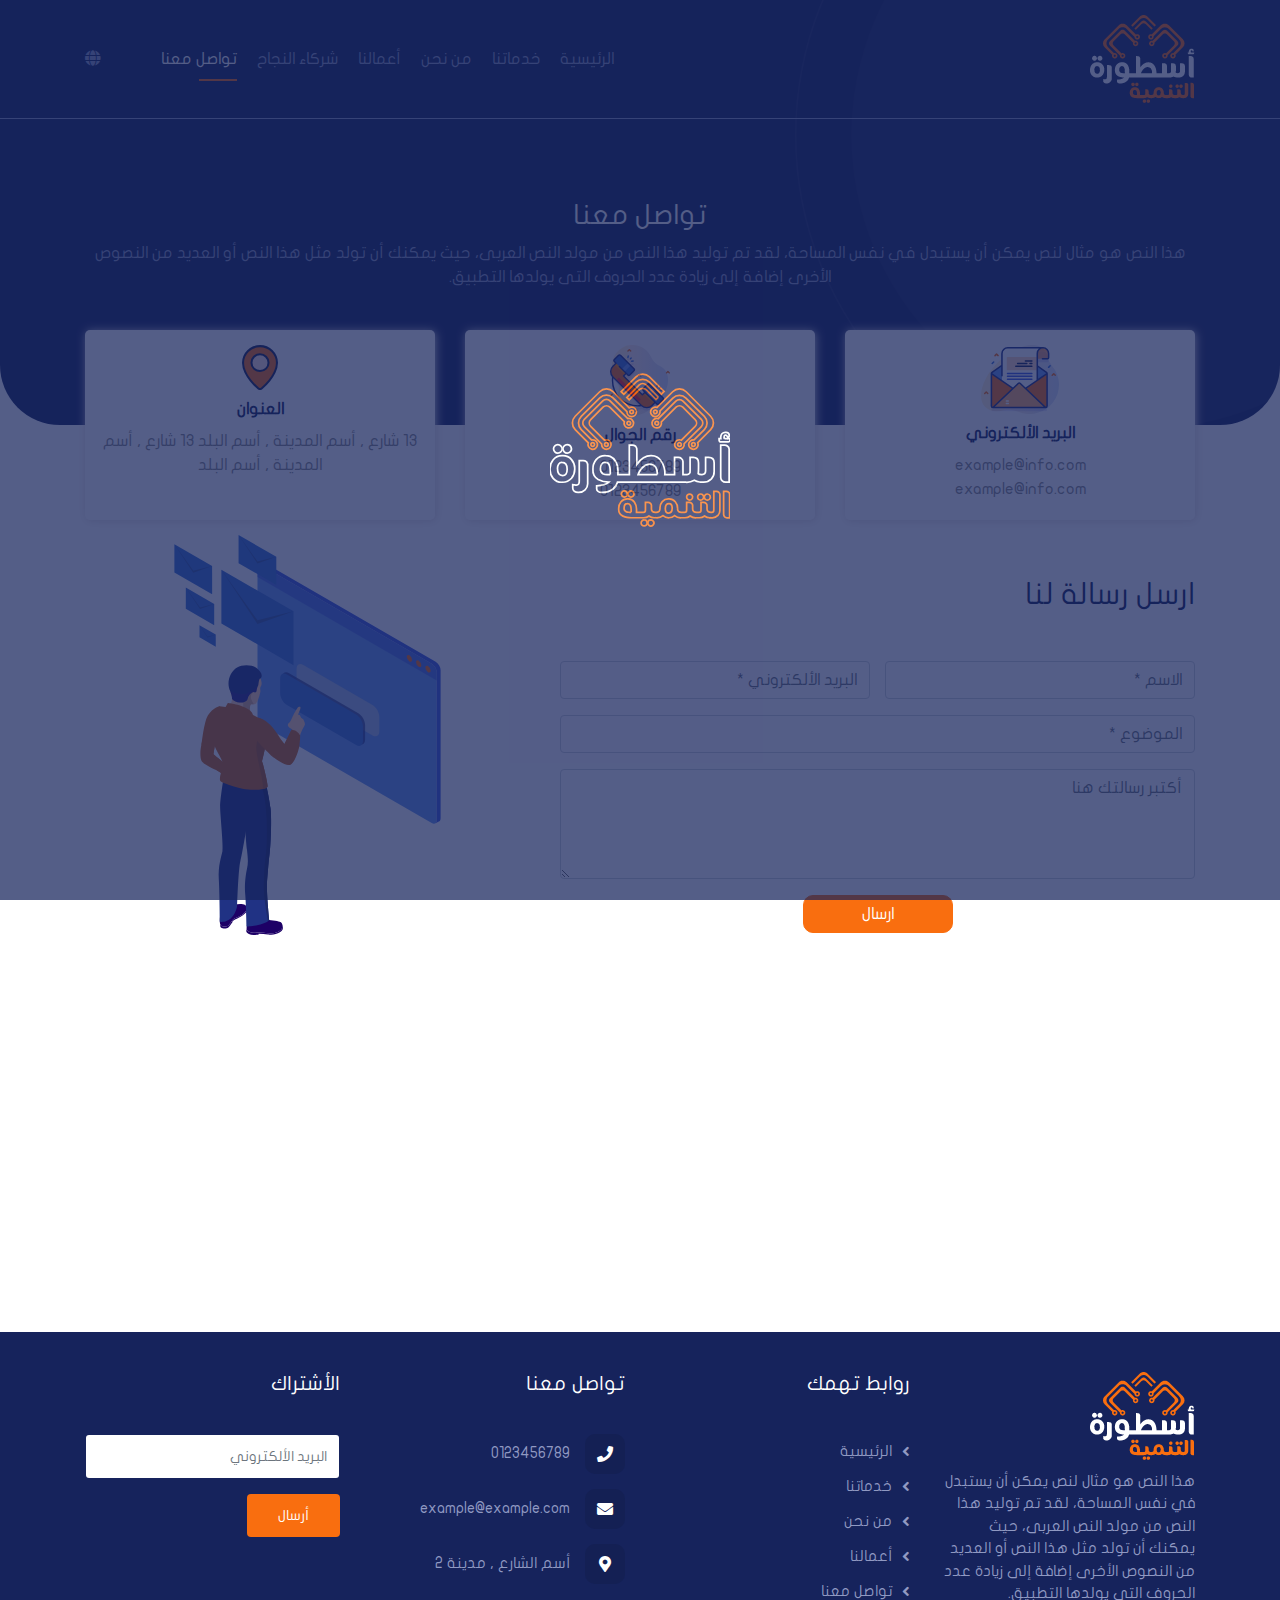
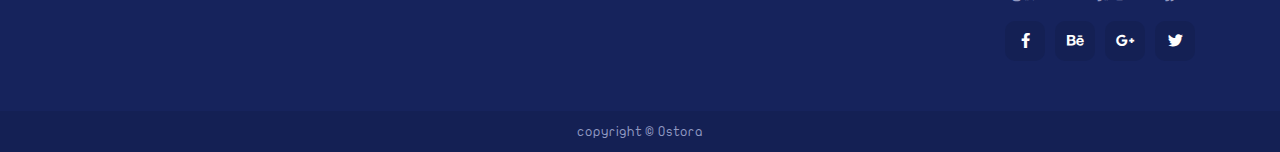
<file: contact.html>
<!DOCTYPE html>
<html>

<head>
    <meta charset="UTF-8">
    <meta name="viewport" content="width=device-width, initial-scale=1.0">
    <meta http-equiv="X-UA-Compatible" content="ie=edge">
    <title>OStora</title>
    <link rel="shortcut icon" type="image/png" href="img/logo.png" />
    <link rel="stylesheet" href="css/bootstrap.min.css">
    <link rel="stylesheet" href="css/font-awesome.min.css">
    <link rel="stylesheet" href="css/swiper.min.css">
    <link rel="stylesheet" href="css/animate.css">
    <link rel="stylesheet" href="css/style.css">
</head>

<body>
    <!-- loader -->
    <div class="loader">
        <svg xmlns="http://www.w3.org/2000/svg" width="104.135" height="87.898" viewBox="0 0 104.135 87.898">
            <g id="logo" transform="translate(-149.195 -24.649)">
                <g id="Icon" transform="translate(162.159 24.649)">
                    <path class="orange-svg" id="Path_97" data-name="Path 97"
                        d="M285.841,120.661a2.736,2.736,0,0,0-.594.067l-10.275-10.274a2.939,2.939,0,0,0-4.158,0l-10.74,10.738a2.938,2.938,0,0,0,0,4.157l10.06,10.06a2.83,2.83,0,0,0-.02.322,2.743,2.743,0,1,0,1.641-2.51l-7.984-7.984a2.782,2.782,0,0,1,0-3.932l7.156-7.154a2.78,2.78,0,0,1,3.931,0l8.385,8.385a2.739,2.739,0,1,0,2.6-1.875Zm-12.987,14.015a1.055,1.055,0,1,1-1.056,1.055A1.055,1.055,0,0,1,272.854,134.675Zm12.987-10.22a1.055,1.055,0,1,1,1.054-1.054A1.055,1.055,0,0,1,285.841,124.455Z"
                        transform="translate(-253.21 -94.949)" />
                    <path class="orange-svg" id="Path_98" data-name="Path 98"
                        d="M258.671,85.269a2.724,2.724,0,0,0-1.418.4l-9.281-9.281a5.507,5.507,0,0,0-7.787,0L226.011,90.561a5.506,5.506,0,0,0,0,7.789l7.582,7.583a2.738,2.738,0,1,0,2.556-1.758,2.754,2.754,0,0,0-.654.082l-5.978-5.978a5.4,5.4,0,0,1,0-7.644l10.738-10.74a5.407,5.407,0,0,1,7.646,0l8.033,8.034c0,.027,0,.054,0,.082a2.74,2.74,0,1,0,2.74-2.741ZM237.2,106.914a1.055,1.055,0,1,1-1.054-1.055A1.054,1.054,0,0,1,237.2,106.914Zm21.468-17.852a1.055,1.055,0,1,1,1.054-1.054A1.055,1.055,0,0,1,258.671,89.063Z"
                        transform="translate(-224.397 -66.133)" />
                    <path class="orange-svg" id="Path_99" data-name="Path 99"
                        d="M396.659,29.223a5.277,5.277,0,0,1,7.454,0l7.071,7.071,1.565-1.563-8.468-8.468a5.509,5.509,0,0,0-7.789,0L387.9,34.857l1.563,1.563Z"
                        transform="translate(-359.713 -24.649)" />
                    <path class="orange-svg" id="Path_100" data-name="Path 100"
                        d="M425.321,64.433l-7.07-7.071a2.811,2.811,0,0,0-3.968,0l-7.2,7.2,1.361,1.361,5.7-5.7a3,3,0,0,1,4.245,0l5.571,5.571Z"
                        transform="translate(-375.593 -51.044)" />
                    <path class="orange-svg" id="Path_101" data-name="Path 101"
                        d="M521.517,90.561,507.343,76.386a5.509,5.509,0,0,0-7.789,0l-9.063,9.065a2.738,2.738,0,1,0,1.762,2.558,2.766,2.766,0,0,0-.05-.517l7.453-7.453a5.366,5.366,0,0,1,7.585,0l10.635,10.633a5.372,5.372,0,0,1,0,7.587l-5.945,5.945a2.739,2.739,0,1,0,2.12,1.61l7.466-7.465A5.509,5.509,0,0,0,521.517,90.561Zm-32-1.5a1.055,1.055,0,1,1,1.053-1.054A1.054,1.054,0,0,1,489.515,89.063Zm22.029,18.905a1.055,1.055,0,1,1,1.054-1.054A1.054,1.054,0,0,1,511.543,107.968Z"
                        transform="translate(-441.544 -66.133)" />
                    <path class="orange-svg" id="Path_102" data-name="Path 102"
                        d="M520.078,126.1a2.9,2.9,0,0,0,0-4.1l-10.633-10.633a2.9,2.9,0,0,0-4.1,0l-10.2,10.2a2.752,2.752,0,1,0,1.774,1.862l8.511-8.512a2.781,2.781,0,0,1,3.932,0l7.155,7.154a2.782,2.782,0,0,1,0,3.932l-7.984,7.983a2.768,2.768,0,1,0,1.6,2.058Zm-25.8-.876a1.055,1.055,0,1,1,1.054-1.054A1.054,1.054,0,0,1,494.282,125.221Zm13.152,12.33a1.055,1.055,0,1,1,1.054-1.054A1.054,1.054,0,0,1,507.434,137.55Z"
                        transform="translate(-445.49 -95.715)" />
                </g>
                <g id="Text" transform="translate(149.195 58.373)">
                    <g id="Group_83" data-name="Group 83">
                        <path class="white-svg" id="Path_103" data-name="Path 103"
                            d="M195.095,266.2a2.466,2.466,0,0,0,1.756-.717,2.508,2.508,0,0,0-1.756-4.263,2.254,2.254,0,0,0-1.685.753,2.422,2.422,0,0,0,0,3.51A2.3,2.3,0,0,0,195.095,266.2Z"
                            transform="translate(-185.165 -254.16)" />
                        <path class="white-svg" id="Path_104" data-name="Path 104"
                            d="M163.521,266.2a2.424,2.424,0,0,0,1.721-.717,2.506,2.506,0,0,0,0-3.51,2.369,2.369,0,0,0-1.721-.753,2.291,2.291,0,0,0-1.72.753,2.422,2.422,0,0,0,0,3.51A2.344,2.344,0,0,0,163.521,266.2Z"
                            transform="translate(-159.005 -254.16)" />
                        <path class="white-svg" id="Path_105" data-name="Path 105"
                            d="M161.67,300.88a6.635,6.635,0,0,0-5.2-2.257,6.716,6.716,0,0,0-5.413,2.329,8.223,8.223,0,0,0-1.864,5.588,7.577,7.577,0,0,0,1.828,5.194,6.46,6.46,0,0,0,5.162,2.257,6.871,6.871,0,0,0,5.449-2.293,8.364,8.364,0,0,0,1.864-5.624A7.665,7.665,0,0,0,161.67,300.88Zm-5.2,9.278q-2.94,0-2.939-4.084a4.394,4.394,0,0,1,.681-2.579,2.236,2.236,0,0,1,1.972-1q2.939,0,2.94,4.048Q159.125,310.159,156.472,310.158Z"
                            transform="translate(-149.195 -285.118)" />
                        <path class="white-svg" id="Path_106" data-name="Path 106"
                            d="M231.211,315.247h-1.936V326.89a3.621,3.621,0,0,1-.323,1.863,1.748,1.748,0,0,1-1.613.645h-.179l-.43-.072a9.533,9.533,0,0,1-1.219-.143v1.934a2.211,2.211,0,0,0,.9,1.862,3.811,3.811,0,0,0,2.366.681,5.332,5.332,0,0,0,3.871-1.541,4.849,4.849,0,0,0,1.506-3.547V318.4a3.63,3.63,0,0,0-.645-2.436A3,3,0,0,0,231.211,315.247Z"
                            transform="translate(-212.355 -298.876)" />
                        <path class="white-svg" id="Path_107" data-name="Path 107"
                            d="M360.228,270.252h-1.757v7.881q0,1.9-2.115,2.042-1.686,0-2.151-.573a27.23,27.23,0,0,0,.179-3.439V273.4q0-3.152-3.119-3.153h-1.757v7.881a1.773,1.773,0,0,1-1.756,2.042h-2.366v-7.487a2.272,2.272,0,0,0-.86-1.755,2.761,2.761,0,0,0-1.793-.681h-2.223v9.923h-5.628a1.814,1.814,0,0,1,.036-.215v-.25a12.749,12.749,0,0,0-1.828-6.878,6.97,6.97,0,0,0-6.237-3.582q-4.553,0-8.138,5.015V266.1a3.2,3.2,0,0,0-.717-2.328,3.438,3.438,0,0,0-2.4-.681h-1.254v8.025q0,7.38.036,9.063h-6.632l.036-2.4a10.382,10.382,0,0,0-1.075-4.836,6.6,6.6,0,0,0-3.441-3.3,7.97,7.97,0,0,0-2.653-.466,6.822,6.822,0,0,0-5.449,2.329,8.361,8.361,0,0,0-1.864,5.624,6.352,6.352,0,0,0,3.011,5.875,13.372,13.372,0,0,0,6.166,1.54q-2.043,1.97-7.026,2.078v1.756a1.838,1.838,0,0,0,.789,1.5,3.311,3.311,0,0,0,2.079.609,10.249,10.249,0,0,0,6.6-2.006,7.09,7.09,0,0,0,2.581-3.9h39.539a9.176,9.176,0,0,0,4.911-1.11,7.88,7.88,0,0,0,3.047.967,10.548,10.548,0,0,0,1.219.143h.932a6.389,6.389,0,0,0,4.7-1.9,6.056,6.056,0,0,0,1.577-4.371V273.4Q363.418,270.252,360.228,270.252Zm-56.889,9.923h-1.506a5.829,5.829,0,0,1-2.832-.537,3.217,3.217,0,0,1-1.326-2.973,4.393,4.393,0,0,1,.681-2.579,2.213,2.213,0,0,1,1.972-1.039,2.561,2.561,0,0,1,2.581,2.078,10.252,10.252,0,0,1,.359,2.042l.036,1.111.036,1.11Zm27.208,0H319.434a11.038,11.038,0,0,1,2.33-3.9,6.07,6.07,0,0,1,4.194-2.221,4.457,4.457,0,0,1,3.692,1.9,6.312,6.312,0,0,1,.9,3.583Z"
                            transform="translate(-268.459 -255.708)" />
                        <path class="white-svg" id="Path_108" data-name="Path 108"
                            d="M726.107,263.768a2.625,2.625,0,0,0-1.756-.681h-2.258V281.5a3,3,0,0,0,.9,2.328,2.744,2.744,0,0,0,1.971.752h2.008V265.523A2.2,2.2,0,0,0,726.107,263.768Z"
                            transform="translate(-623.333 -255.708)" />
                        <path class="white-svg" id="Path_109" data-name="Path 109"
                            d="M719.8,223.97a1.461,1.461,0,0,1-.215-.967q0-1.074.609-1.075h.323a3.379,3.379,0,0,1,.43.179,2.983,2.983,0,0,1,.9,1.541,2.948,2.948,0,0,0,.753-1.72,2.017,2.017,0,0,0-2.295-1.648,2.545,2.545,0,0,0-1.971.824,2.874,2.874,0,0,0-.681,2.006,5.5,5.5,0,0,0,.036.86h-1v.86a1.01,1.01,0,0,0,.287.681.882.882,0,0,0,.681.322h4.3a.961.961,0,0,0,.753-.322.93.93,0,0,0,.287-.681v-.86Z"
                            transform="translate(-618.859 -220.28)" />
                    </g>
                    <g id="Group_84" data-name="Group 84" transform="translate(39.758 33.9)">
                        <path class="orange-svg" id="Path_110" data-name="Path 110"
                            d="M412.628,420.48a1.753,1.753,0,0,0,1.25-.51,1.785,1.785,0,0,0-1.25-3.035,1.6,1.6,0,0,0-1.2.535,1.725,1.725,0,0,0,0,2.5A1.638,1.638,0,0,0,412.628,420.48Z"
                            transform="translate(-405.539 -416.935)" />
                        <path class="orange-svg" id="Path_111" data-name="Path 111"
                            d="M390.168,420.48a1.724,1.724,0,0,0,1.224-.51,1.786,1.786,0,0,0,0-2.5,1.686,1.686,0,0,0-1.224-.535,1.632,1.632,0,0,0-1.224.535,1.726,1.726,0,0,0,0,2.5A1.668,1.668,0,0,0,390.168,420.48Z"
                            transform="translate(-386.929 -416.935)" />
                        <path class="orange-svg" id="Path_112" data-name="Path 112"
                            d="M456.737,514.281a1.753,1.753,0,0,0-1.249.51,1.669,1.669,0,0,0-.51,1.224,1.646,1.646,0,0,0,.51,1.25,1.7,1.7,0,0,0,1.249.51,1.672,1.672,0,0,0,1.224-.51,1.649,1.649,0,0,0,.51-1.25,1.741,1.741,0,0,0-1.734-1.734Z"
                            transform="translate(-442.023 -497.5)" />
                        <path class="orange-svg" id="Path_113" data-name="Path 113"
                            d="M479.346,514.281a1.741,1.741,0,0,0-1.734,1.734,1.647,1.647,0,0,0,.51,1.25,1.74,1.74,0,1,0,2.448-2.474A1.725,1.725,0,0,0,479.346,514.281Z"
                            transform="translate(-460.756 -497.5)" />
                        <path class="orange-svg" id="Path_114" data-name="Path 114"
                            d="M609.524,430.933a1.749,1.749,0,0,0,1.224-2.984,1.726,1.726,0,0,0-1.224-.51,1.7,1.7,0,0,0-1.734,1.734,1.754,1.754,0,0,0,.51,1.25A1.669,1.669,0,0,0,609.524,430.933Z"
                            transform="translate(-568.493 -425.628)" />
                        <path class="orange-svg" id="Path_115" data-name="Path 115"
                            d="M668.843,430.835a1.755,1.755,0,0,0,1.25-.51,1.785,1.785,0,0,0-1.25-3.035,1.6,1.6,0,0,0-1.2.535,1.726,1.726,0,0,0,0,2.5A1.639,1.639,0,0,0,668.843,430.835Z"
                            transform="translate(-617.586 -425.505)" />
                        <path class="orange-svg" id="Path_116" data-name="Path 116"
                            d="M646.384,430.835a1.724,1.724,0,0,0,1.224-.51,1.786,1.786,0,0,0,0-2.5,1.685,1.685,0,0,0-1.224-.535,1.631,1.631,0,0,0-1.224.535,1.727,1.727,0,0,0,0,2.5A1.669,1.669,0,0,0,646.384,430.835Z"
                            transform="translate(-598.978 -425.505)" />
                        <path class="orange-svg" id="Path_117" data-name="Path 117"
                            d="M436.084,418.413h-1.249v10.711q0,1.352-1.2,1.428h-.229a2.981,2.981,0,0,1-1.887-.51,2.068,2.068,0,0,1-.612-1.581v-1.428a1.984,1.984,0,0,0-2.244-2.244h-1.224v4.336q0,1.352-1.224,1.428h-1.122a2.981,2.981,0,0,1-1.887-.51,2.067,2.067,0,0,1-.612-1.581v-1.428a1.984,1.984,0,0,0-2.244-2.244h-1.224v4.336q0,1.352-1.224,1.428h-1.581a2.889,2.889,0,0,1-1.887-.485,2.1,2.1,0,0,1-.561-1.658,5.86,5.86,0,0,0-1.326-3.978,4.777,4.777,0,0,0-3.851-1.657,4.724,4.724,0,0,0-3.672,1.581,5.36,5.36,0,0,0-1.326,3.672,3.065,3.065,0,0,1-.51,1.964,2.672,2.672,0,0,1-1.951.561,2.88,2.88,0,0,1-1.9-.51,2.126,2.126,0,0,1-.587-1.581v-1.428a1.984,1.984,0,0,0-2.244-2.244h-1.224v4.336q0,1.352-1.224,1.428h-3.953q0-.331.025-.842v-.842a7.141,7.141,0,0,0-1.173-4.183,4.529,4.529,0,0,0-3.927-1.938,4.851,4.851,0,0,0-3.876,1.658,5.954,5.954,0,0,0-1.326,4,4.458,4.458,0,0,0,2.448,4.336,7.449,7.449,0,0,0,2.321.74,15.943,15.943,0,0,0,2.423.2h7.268a4.958,4.958,0,0,0,3.034-1.02,5.181,5.181,0,0,0,3.29,1.014v.006h.995a5.663,5.663,0,0,0,3.825-1.25,5.082,5.082,0,0,0,3.468,1.25,5,5,0,0,0,3.264-1.2,5.28,5.28,0,0,0,3.749,1.2h2.218a4.96,4.96,0,0,0,3.035-1.02,5.315,5.315,0,0,0,3.494,1.02h1.785a4.96,4.96,0,0,0,3.035-1.02,5.092,5.092,0,0,0,3.162,1.011v.01h1.224a4.631,4.631,0,0,0,3.366-1.326,4.314,4.314,0,0,0,1.122-3.112v-8.594A2,2,0,0,0,436.084,418.413Zm-49.063,12.14h-.841l-.663-.051a4.138,4.138,0,0,1-1.249-.255,2.105,2.105,0,0,1-1.326-2.168q0-2.575,1.862-2.576a1.862,1.862,0,0,1,1.862,1.147,6.771,6.771,0,0,1,.357,2.55Zm21.676.408q-1.912,0-1.913-2.551,0-2.881,2.117-2.882,1.861,0,1.861,2.55Q410.762,430.961,408.7,430.961Z"
                            transform="translate(-379.829 -418.158)" />
                        <path class="orange-svg" id="Path_118" data-name="Path 118"
                            d="M734.758,418.75a1.965,1.965,0,0,0-1.275-.484H731.9v13.083a2.275,2.275,0,0,0,.612,1.683,1.952,1.952,0,0,0,1.4.535h1.454V420A1.618,1.618,0,0,0,734.758,418.75Z"
                            transform="translate(-671.21 -418.037)" />
                    </g>
                </g>
            </g>
        </svg>
    </div>
    <!-- end loader -->
    <!-- header-slider -->
    <div class="overlay"></div>
    <section class="header-slider bg-blue">
        <!-- header -->
        <header class="sticky">
            <div class="container">
                <div class="d-flex justify-content-between align-items-center">
                    <div class="logo">
                        <a href="index.html">
                            <img src="img/logo.png" alt="">
                        </a>
                    </div>
                    <div class="mob-collaps">
                        <span></span>
                        <span></span>
                        <span></span>
                    </div>
                    <nav class="d-flex align-items-center site-nav">
                        <ul class="d-flex">
                            <li><a href="index.html">الرئيسية</a></li>
                            <li><a href="services.html">خدماتنا</a></li>
                            <li><a href="about.html">من نحن</a></li>
                            <li><a href="work.html">أعمالنا</a></li>
                            <li><a href="index.html#partner">شركاء النجاح</a></li>
                            <li class="active"><a href="contact.html">تواصل معنا</a></li>
                        </ul>
                        <a href="#" class="lang-change">
                            <i class="fas fa-globe"></i>
                        </a>
                    </nav>
                </div>
            </div>
        </header>
        <!-- end header -->
        <!-- slider -->
        <div class="container">
            <div class="slider">
                <div class="page-title text-center caption ">
                    <h3>تواصل معنا</h3>
                    <p>
                        هذا النص هو مثال لنص يمكن أن يستبدل في نفس المساحة، لقد تم توليد هذا النص من مولد
                        النص العربى، حيث يمكنك أن تولد مثل هذا النص أو العديد من النصوص الأخرى إضافة إلى
                        زيادة عدد الحروف التى يولدها التطبيق.
                    </p>
                </div>
            </div>
            <!-- end slider -->
        </div>
    </section>
    <!-- end header-slider -->
    <!-- wrap -->
    <div class="wrap">
        <!-- about -->
        <section class="contact sec-padd">
            <div class="container">
                <div class="row justify-content-center">
                    <div class="col-lg-4 col-md-6 col-12">
                        <div class="contact-item">
                            <img src="img/email.svg" alt="">
                            <h5 class="txt-blue">البريد الألكتروني</h5>
                            <a href="mailto:example@info.com" class="txt-gray">
                                example@info.com
                            </a>
                            <a href="mailto:example@info.com" class="txt-gray">
                                example@info.com
                            </a>
                        </div>
                    </div>
                    <div class="col-lg-4 col-md-6 col-12">
                        <div class="contact-item">
                            <img src="img/customer-service.svg" alt="">
                            <h5 class="txt-blue">رقم الجوال</h5>
                            <a href="mailto:0123456789" class="txt-gray">
                                0123456789
                            </a>
                            <a href="mailto:0123456789" class="txt-gray">
                                0123456789
                            </a>
                        </div>

                    </div>
                    <div class="col-lg-4 col-md-6 col-12">
                        <div class="contact-item">
                            <img src="img/maps.svg" alt="">
                            <h5 class="txt-blue">العنوان</h5>
                            <p class="txt-gray">
                                13 شارع , أسم المدينة , أسم البلد
                                13 شارع , أسم المدينة , أسم البلد
                            </p>
                        </div>
                    </div>
                </div>
                <div class="row align-items-center se">
                    <div class="col-md-7 col-12">
                        <div class="contact-form">
                            <h5 class="txt-blue">ارسل رسالة لنا</h5>
                            <form action="">
                                <div class="form-group d-flex">
                                    <input class="form-control" type="text" placeholder="الاسم *">
                                    <input class="form-control" type="text" placeholder="البريد الألكتروني *">
                                </div>
                                <div class="form-group">
                                    <input class="form-control" type="text" placeholder="الموضوع *">
                                </div>
                                <div class="form-group">
                                    <textarea class="form-control" name="" id="" cols="30" rows="4"
                                        placeholder="أكتبر رسالتك هنا"></textarea>
                                </div>
                                <button class="btn bg-orange">
                                    ارسال
                                </button>
                            </form>
                        </div>
                    </div>
                    <div class="col-md-5 col-12">
                        <div class="about-svg">
                            <svg xmlns="http://www.w3.org/2000/svg" width="100%" height="400"
                                viewBox="0 0 360.836 542.145">
                                <g id="vector-mail" transform="translate(-154.243 -43.982)">
                                    <g class="wow bounceInRight" data-wow-duration="2s">
                                        <g id="Group_277" data-name="Group 277" transform="translate(266.908 82.402)">
                                            <g id="Group_276" data-name="Group 276" transform="translate(0 2.678)">
                                                <path id="Path_971" data-name="Path 971"
                                                    d="M471.342,258.862a14.863,14.863,0,0,1,6.7,11.6V470.9c0,4.253-3.016,5.993-6.7,3.867L241.929,342.323a14.87,14.87,0,0,1-6.7-11.6l0-200.438c0-4.255,3.017-5.994,6.7-3.868Z"
                                                    transform="translate(-235.226 -125.507)" fill="#6796ee" />
                                            </g>
                                            <path id="Path_972" data-name="Path 972"
                                                d="M471.338,258.862,241.926,126.414c-3.683-2.126-6.7-.386-6.7,3.868v11.181L478.035,281.646V270.465A14.863,14.863,0,0,0,471.338,258.862Z"
                                                transform="translate(-235.222 -122.829)" fill="#3c5ae1"
                                                opacity="0.59" />
                                            <path id="Path_973" data-name="Path 973"
                                                d="M470.413,256.707,241,124.259c-1.916-1.1-3.65-1.166-4.872-.372l-5.216,2.591c1.215-.7,2.891-.605,4.732.459L465.058,259.384a14.863,14.863,0,0,1,6.7,11.6V471.427c0,2.228-.834,3.756-2.152,4.412l0,0,5.04-2.534c1.5-.555,2.464-2.158,2.464-4.563l0-200.437A14.872,14.872,0,0,0,470.413,256.707Z"
                                                transform="translate(-228.942 -123.352)" fill="#3c5ae1" />
                                            <path id="Path_974" data-name="Path 974"
                                                d="M269.262,229.935c0,2.286-1.6,3.213-3.586,2.069a7.928,7.928,0,0,1-3.585-6.21c0-2.288,1.607-3.215,3.585-2.071A7.925,7.925,0,0,1,269.262,229.935Z"
                                                transform="translate(-59.831 -99.122)" fill="#f96e0f" />
                                            <path id="Path_975" data-name="Path 975"
                                                d="M259.113,235.793c0,2.289-1.608,3.216-3.589,2.071a7.925,7.925,0,0,1-3.589-6.212c0-2.285,1.607-3.215,3.589-2.07A7.932,7.932,0,0,1,259.113,235.793Z"
                                                transform="translate(-37.064 -97.701)" fill="#f96e0f" />
                                            <path id="Path_976" data-name="Path 976"
                                                d="M248.96,241.655c0,2.286-1.6,3.216-3.585,2.071a7.925,7.925,0,0,1-3.589-6.212c0-2.289,1.605-3.216,3.589-2.071A7.927,7.927,0,0,1,248.96,241.655Z"
                                                transform="translate(-14.3 -96.279)" fill="#f96e0f" />
                                        </g>
                                        <g id="Group_278" data-name="Group 278" transform="translate(297.627 218.869)">
                                            <path id="Path_977" data-name="Path 977"
                                                d="M409.972,324.588c0,5.866-4.158,8.266-9.237,5.332l-93.757-54.128c-5.08-2.934-9.236-10.131-9.236-16V239.76c0-5.865,4.155-8.264,9.235-5.332l93.757,54.131c5.08,2.931,9.237,10.13,9.237,16Z"
                                                transform="translate(-275.558 -233.177)" fill="#d9d8d8" opacity="0.5" />
                                            <g class="wow bounceIn" data-wow-duration="2s" data-wow-iteration="infinite">
                                                <path id="Path_978" data-name="Path 978"
                                                d="M425.5,333.608c0,5.866-4.156,8.264-9.236,5.331L322.505,284.81c-5.08-2.932-9.236-10.131-9.236-16l0-20.036c0-5.864,4.154-8.262,9.234-5.331l93.758,54.131c5.08,2.93,9.236,10.13,9.236,15.995Z"
                                                transform="translate(-310.381 -230.989)" fill="rgba(32,50,132,0.69)" />
                                                 <path id="Path_979" data-name="Path 979"
                                                d="M427.824,335c0,5.865-4.156,8.263-9.236,5.331L324.83,286.2c-5.08-2.933-9.237-10.131-9.237-15.995l0-20.035c0-5.865,4.155-8.263,9.235-5.332l93.757,54.131c5.08,2.931,9.236,10.131,9.236,15.995Z"
                                                transform="translate(-315.593 -230.651)" fill="#3970d6" />
                                            </g>
                                        </g>
                                        <g class="wow pulse" data-wow-duration="2s" data-wow-iteration="infinite">
                                            <g id="Group_280" data-name="Group 280"
                                                transform="translate(217.929 90.948)">
                                                <path id="Path_984" data-name="Path 984"
                                                    d="M391.357,203.242,489.141,259.7v-73.01L391.359,130.23Z"
                                                    transform="translate(-391.357 -130.23)" fill="#3970d6" />
                                                <path id="Path_985" data-name="Path 985"
                                                    d="M440.374,198.965l48.767-12.28-48.893,17.131L391.357,130.23Z"
                                                    transform="translate(-391.356 -130.23)" fill="#345ba5" />
                                            </g>
                                            <g id="Group_300" data-name="Group 300"
                                                transform="translate(241.262 43.982)">
                                                <path id="Path_984-2" data-name="Path 984"
                                                    d="M391.357,168.4l51.119,29.513V159.744L391.358,130.23Z"
                                                    transform="translate(-391.357 -130.23)" fill="#3970d6" />
                                                <path id="Path_985-2" data-name="Path 985"
                                                    d="M416.982,166.163l25.494-6.42-25.56,8.956-25.559-38.47Z"
                                                    transform="translate(-391.357 -130.23)" fill="#345ba5" />
                                            </g>
                                            <g id="Group_301" data-name="Group 301"
                                                transform="translate(154.243 56.577)">
                                                <path id="Path_984-3" data-name="Path 984"
                                                    d="M391.357,168.4l51.119,29.513V159.744L391.358,130.23Z"
                                                    transform="translate(-391.357 -130.23)" fill="#3970d6" />
                                                <path id="Path_985-3" data-name="Path 985"
                                                    d="M416.982,166.163l25.494-6.42-25.56,8.956-25.559-38.47Z"
                                                    transform="translate(-391.357 -130.23)" fill="#345ba5" />
                                            </g>
                                            <g id="Group_302" data-name="Group 302"
                                                transform="translate(169.701 115.293)">
                                                <path id="Path_984-4" data-name="Path 984"
                                                    d="M391.357,159l38.525,22.242V152.472L391.358,130.23Z"
                                                    transform="translate(-391.357 -130.23)" fill="#3970d6" />
                                                <path id="Path_985-4" data-name="Path 985"
                                                    d="M410.669,157.31l19.213-4.838-19.263,6.749L391.357,130.23Z"
                                                    transform="translate(-391.357 -130.23)" fill="#345ba5" />
                                            </g>
                                            <g id="Group_303" data-name="Group 303"
                                                transform="translate(188.263 166.3)">
                                                <path id="Path_984-5" data-name="Path 984"
                                                    d="M391.357,146.664l22.01,12.707V142.937l-22.01-12.707Z"
                                                    transform="translate(-391.357 -130.23)" fill="#3970d6" />
                                                <path id="Path_985-5" data-name="Path 985"
                                                    d="M402.391,145.7l10.977-2.764-11.005,3.856-11-16.563Z"
                                                    transform="translate(-391.357 -130.23)" fill="#345ba5" />
                                            </g>
                                        </g>
                                    </g>
                                    <g id="Group_298" data-name="Group 298" transform="translate(189.481 220.539)">
                                        <g class="wow bounceInLeft" data-wow-duration="2s">
                                            <g id="Group_293" data-name="Group 293" transform="translate(0 55.529)">
                                                <path id="Path_1010" data-name="Path 1010"
                                                    d="M483.658,320.428l-2.421,15.024s13.859,11.955,17.739,13.373-3.781,14.687-3.781,14.687a49.549,49.549,0,0,0-6.205-4.457c-3.393-2.024-21.947-9.813-23.946-14.687-4.071-9.927,1.6-28.823,1.6-28.823Z"
                                                    transform="translate(-463.572 -270.394)" fill="#cf661d" />
                                                <path id="Path_1011" data-name="Path 1011"
                                                    d="M487.513,348.138c-3.881-1.418-17.739-13.373-17.739-13.373l2.421-15.024-4.754-1.364c-1.567,5.851-4.415,17.334-3.776,21.3.508,3.156,5.887,10.8,11.686,17.548.951.472,1.712.861,2.176,1.139a49.547,49.547,0,0,1,6.206,4.457S491.39,349.557,487.513,348.138Z"
                                                    transform="translate(-452.109 -269.707)" fill="#cf661d" />
                                                <path id="Path_1012" data-name="Path 1012"
                                                    d="M480.163,291.549c-5.474,8.775-8.727,39.755-8.727,39.755s15.186,1.026,21.419,0l3.277-52.1S486.921,280.709,480.163,291.549Z"
                                                    transform="translate(-469.865 -279.209)" fill="#cf661d" />
                                            </g>
                                            <g id="Group_294" data-name="Group 294"
                                                transform="translate(97.265 56.174)">
                                                <path id="Path_1013" data-name="Path 1013"
                                                    d="M389.88,323.7l5.759,7.519s10.74-19.471,10.157-20.777-5-2.488-5.5-4.922a4.425,4.425,0,0,1,2.4-4.9c1.343-.581,3.5-7.278,5.156-10.065s4.979-8.369,5.717-9.592a2.493,2.493,0,0,1,3.177-1.023c1.082.461.318,2.923-.175,4.265s-2.626,6.5-2.626,6.5,2.541-.174,3.244,1.83a5.1,5.1,0,0,0,2.791,3.469c1.526.861,1.659,1.635,2.266,3.385s1.8,3.717.555,5.708a62.96,62.96,0,0,0-5.409,11.432c-1.557,4.575-.7,8.288-3.364,17.9-2.577,9.308-5.185,22.2-11.775,23.633S378.889,344.6,378.889,344.6Z"
                                                    transform="translate(-378.889 -279.728)" fill="#ffcda8" />
                                                <path id="Path_1014" data-name="Path 1014"
                                                    d="M402.247,313.9c.393-5.009,1.175-9.124.877-9.232h0c-.169,2.628-10.178,20.5-10.178,20.5l8.071,8.332S401.841,319.084,402.247,313.9Z"
                                                    transform="translate(-376.193 -273.678)" fill="#d88f69" />
                                                <path id="Path_1016" data-name="Path 1016"
                                                    d="M414.684,346.546a8.4,8.4,0,0,0,5.651-5.113c-9.223.85-25.2-13.316-25.6-13.682l-.344-.517-3.074,5.846S408.09,347.975,414.684,346.546Z"
                                                    transform="translate(-391.315 -268.204)" fill="#d88f69" />
                                            </g>
                                            <g id="Group_295" data-name="Group 295"
                                                transform="translate(26.34 323.591)">
                                                <path id="Path_1017" data-name="Path 1017"
                                                    d="M442.295,512.678s-1.09,9.541,1.294,11.3,7.243,2.177,10.021,0,5.455-8.914,9.722-10.159,14.751-6.633,15.578-12.96-10.323-7.051-16.969-4.662S442.295,512.678,442.295,512.678Z"
                                                    transform="translate(-442.046 -494.938)" fill="#1d0066" />
                                                <path id="Path_1018" data-name="Path 1018"
                                                    d="M476.923,497.193a.048.048,0,0,0-.024-.019,4.007,4.007,0,0,1,.824,3.143c-.828,6.327-11.312,11.718-15.578,12.96s-6.947,7.982-9.722,10.159-7.642,1.762-10.021,0a3.563,3.563,0,0,1-1.09-2c0,.1,0,.2,0,.3-.048,2.006.194,3.818,1.09,4.478,2.38,1.762,7.243,2.177,10.021,0,1.733-1.362,3.433-4.509,5.5-6.975v-1.168a11.361,11.361,0,0,1,4.22-2.89c4.188-1.512,15.7-7.621,16.53-13.951C478.821,500.11,477.585,497.834,476.923,497.193Z"
                                                    transform="translate(-440.859 -494.396)" fill="#1d0066" />
                                            </g>
                                            <g id="Group_296" data-name="Group 296"
                                                transform="translate(62.255 343.297)">
                                                <path id="Path_1019" data-name="Path 1019"
                                                    d="M451.467,517.975c-1.039-2.865-3.739-3.28-12.052-4.487-8.231-1.2-11.826-.194-14.494-2.691l-19.276,2.992S402.571,523.62,403.65,526s5.623,4.463,11.785,3.876,12.032.231,17.169.947S455.5,529.074,451.467,517.975Z"
                                                    transform="translate(-403.069 -510.797)" fill="#1d0066" />
                                                <path id="Path_1020" data-name="Path 1020"
                                                    d="M452,518.25a3.8,3.8,0,0,0-.539-1c2.849,10.379-14.122,12.707-19.13,12.008-5.137-.716-11.008-1.538-17.169-.947s-10.7-1.495-11.785-3.876a3.426,3.426,0,0,1-.221-1.2,11,11,0,0,0-.166,1.328,5.755,5.755,0,0,0-.005,2.98c1.081,2.386,5.619,4.466,11.777,3.876,1.536-.145,3.054-.209,4.544-.206l.183-1.405a92.39,92.39,0,0,1,12.624,1.153C437.253,531.677,456.034,529.35,452,518.25Z"
                                                    transform="translate(-402.793 -509.231)" fill="#1d0066" />
                                            </g>
                                            <g id="Group_297" data-name="Group 297" transform="translate(36.497)">
                                                <path id="Path_1021" data-name="Path 1021"
                                                    d="M428.514,289.9a16.172,16.172,0,0,0,4-9.167c.82-7.912-5.071-12.134-3.226-23.026s8.969-19.118,15.232-20.786,20.208-.316,25.012,10.551,2.929,14.031,1.755,15.759-.212,4.3-.224,5.739-2.483,12.532-5.726,16.462c-2.35,2.847-6.738.437-7.734,2.1s-1.52,10.8.846,17.174c0,0-13.363,6.839-25.441,2.152S428.514,289.9,428.514,289.9Z"
                                                    transform="translate(-426.163 -234.082)" fill="#ffcda8" />
                                                <path id="Path_1022" data-name="Path 1022"
                                                    d="M445.388,280.846c.625-1.04,2.57-.491,4.517-.626a35.652,35.652,0,0,1-3.507-6.7s-2.1-6.575,1.972-8.681l-.158-.923c-2.9,1.258-5.73,5.623-6.427,8.132-.731,2.641-2.26,4.708-6.209,5.441-.042,6.219-.224,16.469-.938,23.589h0a108.837,108.837,0,0,0,11.6-3.058C443.868,291.643,444.4,282.509,445.388,280.846Z"
                                                    transform="translate(-413.949 -227.39)" fill="#d9a782" />
                                                <path id="Path_1023" data-name="Path 1023"
                                                    d="M464.122,238.248c-5.918-4.559-19.147-5.1-26.457-.7-10.038,6.039-14.884,21.086-9.142,32.4l.011.011c1.092,3.436,2.453,6.412,2.334,10.166a14.527,14.527,0,0,0,10.25,4.75c7.775.368,10.187-2.15,11.167-5.691s6.224-10.778,9.872-7.77l1.8-1.428s.9-6.332,2.08-7.319c.9-.754.615-6.515,2.266-9.765a4.168,4.168,0,0,0,1.95-1.566C472.454,248.1,470.036,242.8,464.122,238.248Z"
                                                    transform="translate(-424.448 -234.521)" fill="#203284" />
                                                <path id="Path_1024" data-name="Path 1024"
                                                    d="M454.5,273.405c.983-3.539,6.224-10.778,9.872-7.77l1.8-1.428a39.954,39.954,0,0,1,1.3-5.889c-4.1,2.741-11.96,7.821-15.988,9.21-4.247,1.466-14.1-.683-20.745-3.36,1.095,3.441,2.464,6.417,2.345,10.177a14.527,14.527,0,0,0,10.25,4.75C451.1,279.464,453.515,276.947,454.5,273.405Z"
                                                    transform="translate(-426.659 -228.748)" fill="#5d00a6"
                                                    opacity="0.2" />
                                            </g>
                                            <path id="Path_1025" data-name="Path 1025"
                                                d="M446.46,359.984s-4.181,26.325-4.181,35.449c0,10.837,4.614,53.337,3.123,60.772s-5.983,19.488-4.916,37.992,1.384,57.519,1.384,57.519,17.486,4.138,23.44-20.587c0,0,1.62-51.119,4.391-61.374s11.219-62.392,11.219-62.392l-3.709-37.731Z"
                                                transform="translate(-415.532 -204.085)" fill="#203284" />
                                            <path id="Path_1026" data-name="Path 1026"
                                                d="M418.306,365.318S414.2,377.5,416.5,389.169s11.167,22.647,11.167,22.647,1.806,28.138,3.284,41.351,1.641,18.014,0,25.394-3.647,21.963-2.483,33.8,1.848,44.547,1.848,44.547,23.6-.568,30.822-8.7c0,0-4.246-39.625-2.934-53.866s1.974-26.082,3.452-36.72,2.954-47.7,1.148-61.252-5.583-30.2-5.583-30.2S442.444,373.9,418.306,365.318Z"
                                                transform="translate(-367.778 -202.791)" fill="#203284" />
                                            <path id="Path_1027" data-name="Path 1027"
                                                d="M418.268,500.975c.461-15.477.783-27.72,2.99-43.195s2.263-67.158-4.983-88.209c-.189-.547-.337-1.059-.475-1.562a27.689,27.689,0,0,0,5.989-2s3.777,16.642,5.583,30.2.331,50.616-1.148,61.252-2.137,22.48-3.452,36.72,2.934,53.866,2.934,53.866a12.118,12.118,0,0,1-1.614,1.495C423.051,543.9,417.853,514.912,418.268,500.975Z"
                                                transform="translate(-332.345 -202.623)" fill="#1c2a6a" />
                                            <path id="Path_1028" data-name="Path 1028"
                                                d="M443.231,280.239l-6.721.17-8.114-1.2s-5.863,2.808-7.175,17.77-3.572,28.842,2,39.809,11.646,19.365,9.511,25.191-6.022,17.308-2.6,19.363,14.574,6.512,29.17,9.594,33.458,1.2,34.112-3.082-9.653-45.412-8.01-32.9c.348,2.665,13.36-57.587,4.4-30.676l-4.1-27.247-13.919-7Z"
                                                transform="translate(-402.353 -223.68)" fill="#cf661d" />
                                            <path id="Path_1029" data-name="Path 1029"
                                                d="M472.7,291.792a9.792,9.792,0,0,0-3.5-5.731c-11.948-8.824-30.569-10.369-30.569-10.369l-3.034,5.571S441.706,290.081,472.7,291.792Z"
                                                transform="translate(-401.446 -224.533)" fill="#cf661d" />
                                            <path id="Path_1030" data-name="Path 1030"
                                                d="M435.106,380.622c.5-3.287-5.44-28.233-7.5-34.048,2.389-8.171,11.885-53.539,3.893-29.529l-1.208-8.02-6.986,2.911a36.822,36.822,0,0,0-3.359,20.508c1.568,11.322,2.464,13.2,4.7,24.2,1.716,8.414,4.634,19.562,4.051,27.481C432.416,383.322,434.878,382.119,435.106,380.622Z"
                                                transform="translate(-344.044 -216.447)" fill="#b55c1e" />
                                            <path id="Path_1031" data-name="Path 1031"
                                                d="M442.648,321.278s.3,17.538-12.158,22.677c0,0-19.9-18.908-23.673-26.106s-1.315-27.245,5.247-26.047S430.349,299.685,442.648,321.278Z"
                                                transform="translate(-333.418 -220.637)" fill="#cf661d" />
                                            <path id="Path_1032" data-name="Path 1032"
                                                d="M410.648,304.926s6.423-.626,11.619,7.618a121.848,121.848,0,0,1-.815,12.959c-.809,6.609-6.627,25.487-13.323,27.126s-23.986-11.867-23.986-11.867L396.3,318.085l4.785,6.051Z"
                                                transform="translate(-287.072 -217.444)" fill="#cf661d" />
                                            <path id="Path_1033" data-name="Path 1033"
                                                d="M401.182,331.924l-7.687-7.79,9.562-19.21S399.914,324.544,401.182,331.924Z"
                                                transform="translate(-279.48 -217.442)" fill="#cf661d" />
                                        </g>
                                    </g>
                                </g>
                            </svg>
                        </div>
                    </div>
                </div>
            </div>
        </section>
        <!-- end about -->
        <div class="map">
            <iframe
                src="https://www.google.com/maps/embed?pb=!1m18!1m12!1m3!1d54695.26601841266!2d31.41785933268807!3d31.041454962503554!2m3!1f0!2f0!3f0!3m2!1i1024!2i768!4f13.1!3m3!1m2!1s0x14f79db7a9053547%3A0xf8dab3bbed766c97!2z2KfZhNmF2YbYtdmI2LHYqdiMINin2YTZhdmG2LXZiNix2KkgKNmC2LPZhSAyKdiMINin2YTZhdmG2LXZiNix2KnYjCDYp9mE2K_ZgtmH2YTZitip!5e0!3m2!1sar!2seg!4v1577719345385!5m2!1sar!2seg"
                width="100%" height="350" frameborder="0" style="border:0;" allowfullscreen=""></iframe>
        </div>
    </div>
    <!-- end wrap -->
    <!-- footer -->
    <footer>
        <div class="container">
            <div class="row">
                <div class="col-lg-3 col-md-6 col-12">
                    <div class="footer-item">
                        <img src="img/logo.png" alt="">
                        <p>
                            هذا النص هو مثال لنص يمكن أن يستبدل في نفس المساحة، لقد تم توليد هذا النص من مولد النص
                            العربى،
                            حيث يمكنك أن تولد مثل هذا النص أو العديد من النصوص الأخرى إضافة إلى زيادة عدد الحروف التى
                            يولدها
                            التطبيق.
                        </p>
                        <ul class="social">
                            <li>
                                <a href="">
                                    <i class="fab fa-twitter"></i>
                                </a>
                            </li>
                            <li>
                                <a href="">
                                    <i class="fab fa-google-plus-g"></i>
                                </a>
                            </li>
                            <li>
                                <a href="">
                                    <i class="fab fa-behance"></i>
                                </a>
                            </li>
                            <li>
                                <a href="">
                                    <i class="fab fa-facebook-f"></i>
                                </a>
                            </li>
                        </ul>
                    </div>
                </div>
                <div class="col-lg-3 col-md-6 col-12">
                    <div class="footer-item">
                        <h4>روابط تهمك</h4>
                        <ul class="link">
                            <li>
                                <a href="index.html">
                                    <i class="fas fa-angle-left"></i>
                                    <span>الرئيسية</span>
                                </a>
                            </li>
                            <li>
                                <a href="services.html">
                                    <i class="fas fa-angle-left"></i>
                                    <span>خدماتنا</span>
                                </a>
                            </li>
                            <li>
                                <a href="about.html">
                                    <i class="fas fa-angle-left"></i>
                                    <span>من نحن</span>
                                </a>
                            </li>
                            <li>
                                <a href="work.html">
                                    <i class="fas fa-angle-left"></i>
                                    <span>أعمالنا</span>
                                </a>
                            </li>
                            <li>
                                <a href="contact.html">
                                    <i class="fas fa-angle-left"></i>
                                    <span>تواصل معنا</span>
                                </a>
                            </li>
                        </ul>
                    </div>
                </div>
                <div class="col-lg-3 col-md-6 col-12">
                    <div class="footer-item">
                        <h4>تواصل معنا</h4>
                        <ul class="contact-link">
                            <li>
                                <i class="fas fa-phone"></i>
                                <a href="tel:0123456789">
                                    0123456789
                                </a>
                            </li>
                            <li>
                                <i class="far fa-envelope"></i>
                                <a href="mailto:example@example.com">
                                    example@example.com
                                </a>
                            </li>
                            <li>
                                <i class="fas fa-map-marker-alt"></i>
                                <span>
                                    أسم الشارع , مدينة 2
                                </span>
                            </li>
                        </ul>
                    </div>
                </div>
                <div class="col-lg-3 col-md-6 col-12">
                    <div class="footer-item">
                        <h4>الأشتراك</h4>
                        <form action="">
                            <input type="email" class="form-control" placeholder="البريد الألكتروني">
                            <button class="btn">أرسال</button>
                        </form>
                    </div>
                </div>
            </div>
        </div>
        <div class="bottom-footer text-center">
            <p>
                copyright &copy; <a href="index.html">Ostora</a>
            </p>
        </div>
    </footer>
    <!-- fixed-footer -->
    <ul class="fixed-footer">
        <li>
            <a href="index.html" class="active">
                <i class="fas fa-home"></i>
                <span>الرئيسية</span>
            </a>
        </li>
        <li>
            <a href="about.html">
                <i class="fas fa-info"></i>
                <span>من نحن</span>
            </a>
        </li>
        <li>
            <a href="work.html">
                <i class="fas fa-briefcase"></i>
                <span>أعمالنا</span>
            </a>
        </li>
        <li>
            <a href="contact.html">
                <i class="fas fa-phone"></i>
                <span>تواصل معنا</span>
            </a>
        </li>
        <li>
            <a href="#" class="lang-change">
                <i class="fas fa-globe"></i>
                <span>اللغة</span>
            </a>
        </li>
    </ul>
    <!-- end fixed-footer -->
    <script src="js/jquery-3.2.1.min.js"></script>
    <script src="js/bootstrap.min.js"></script>
    <script src="js/popper.min.js"></script>
    <script src="js/swiper.min.js"></script>
    <script src="js/mixitup.min.js"></script>
    <script src="js/wow.min.js"></script>
    <script>
        new WOW().init();
    </script>
    <script src="js/main.js"></script>
</body>

</html>
</file>
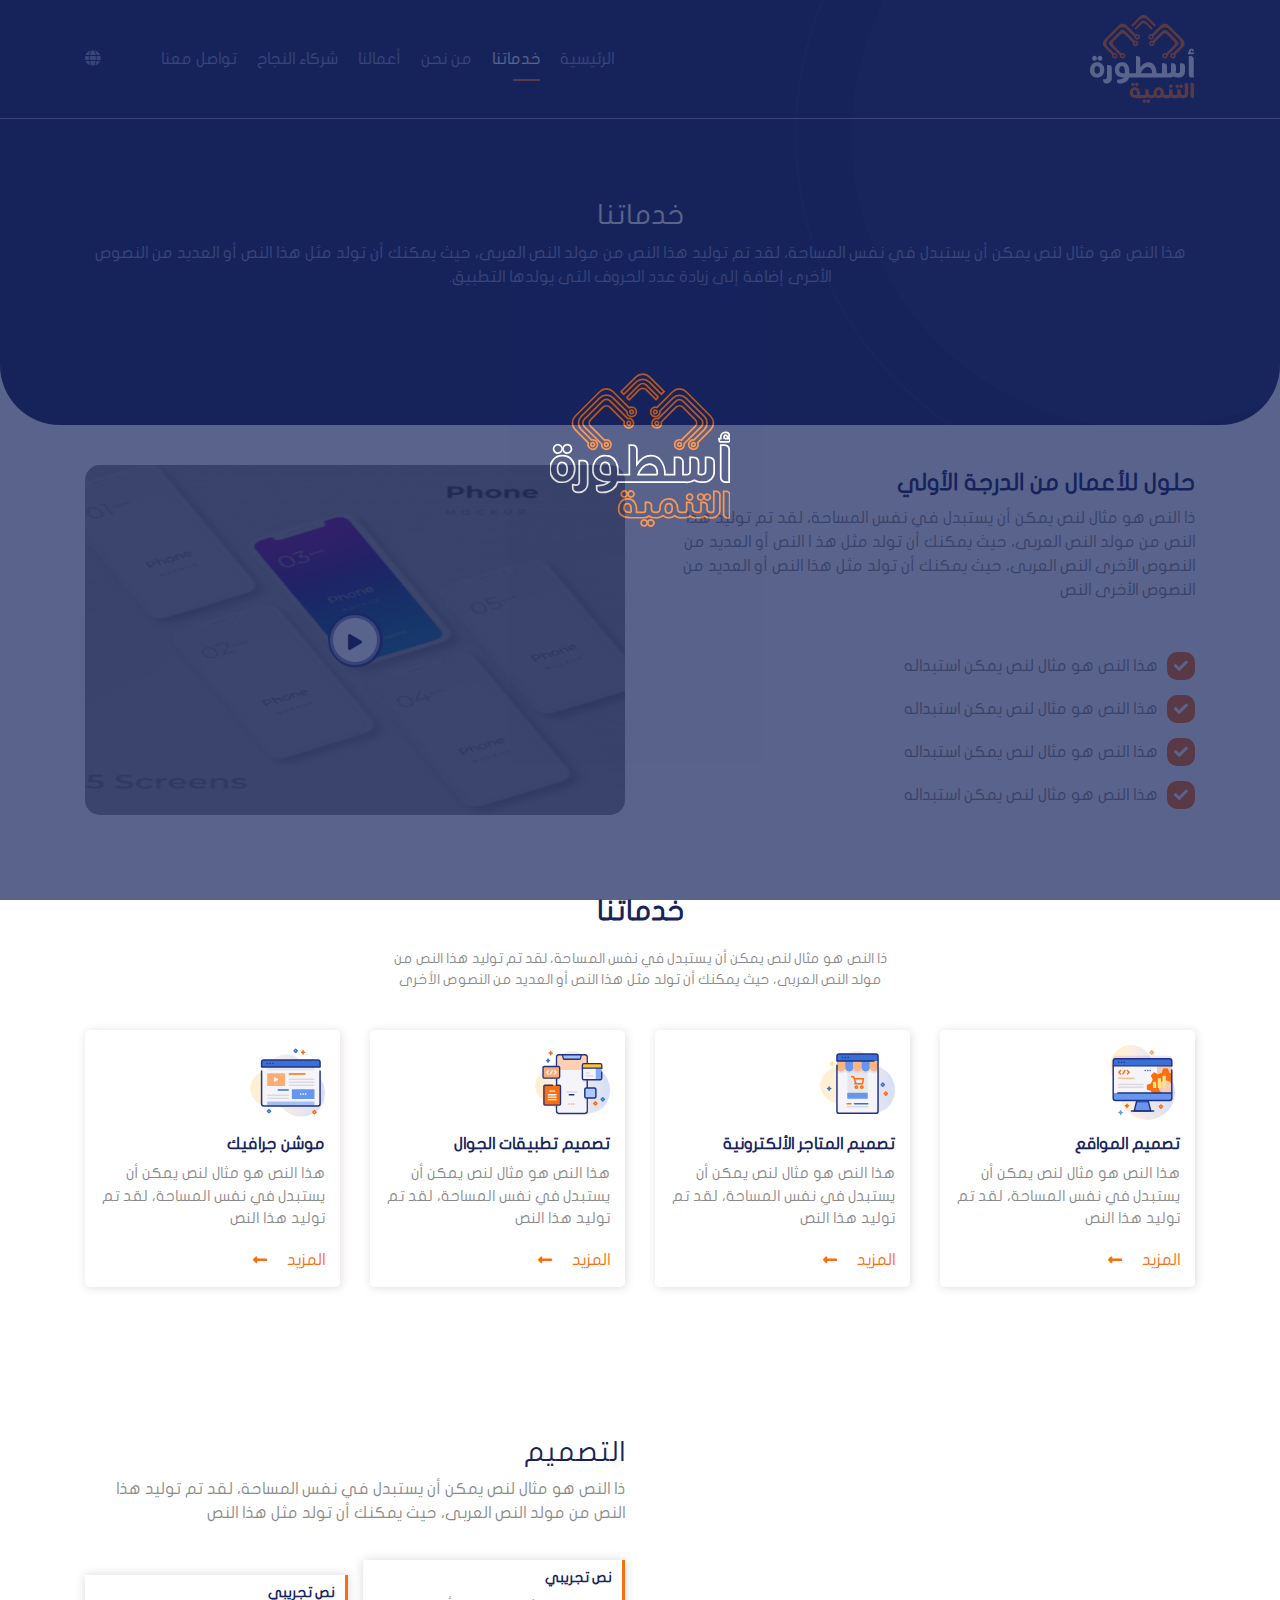
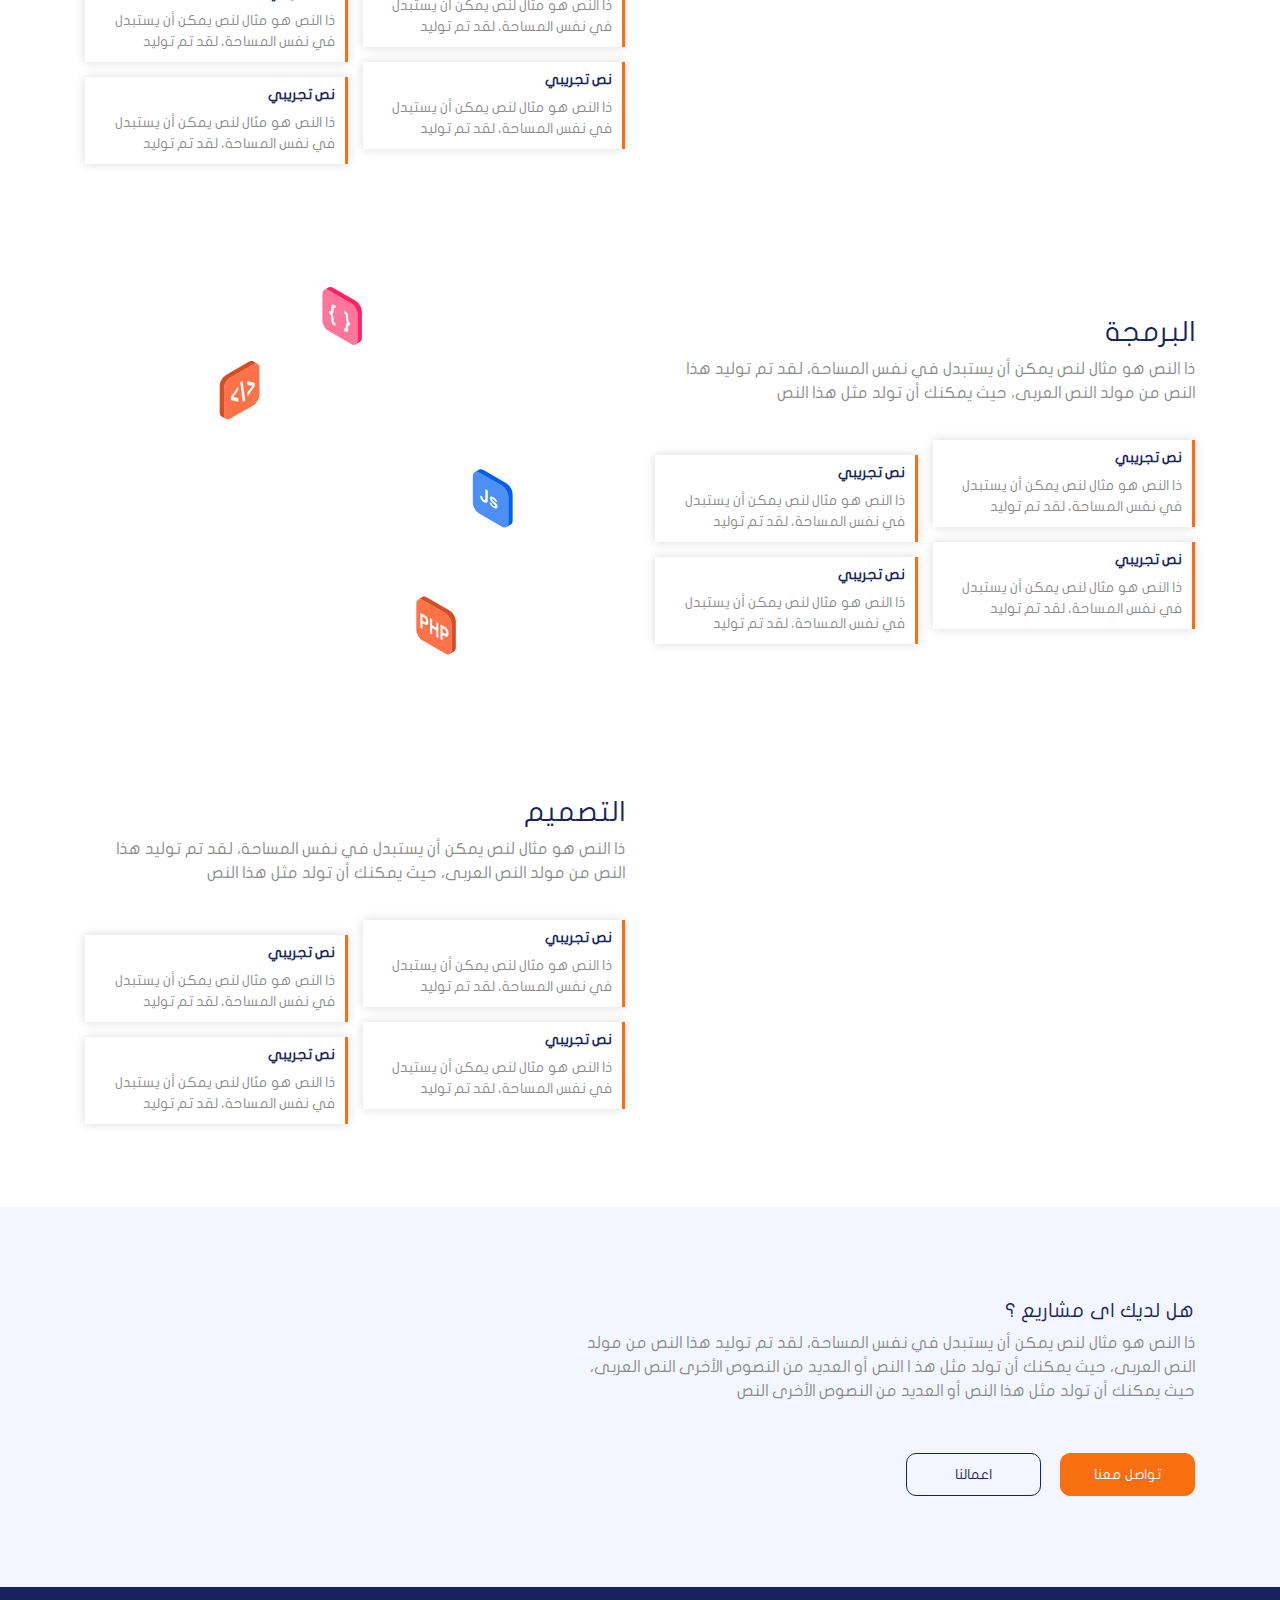
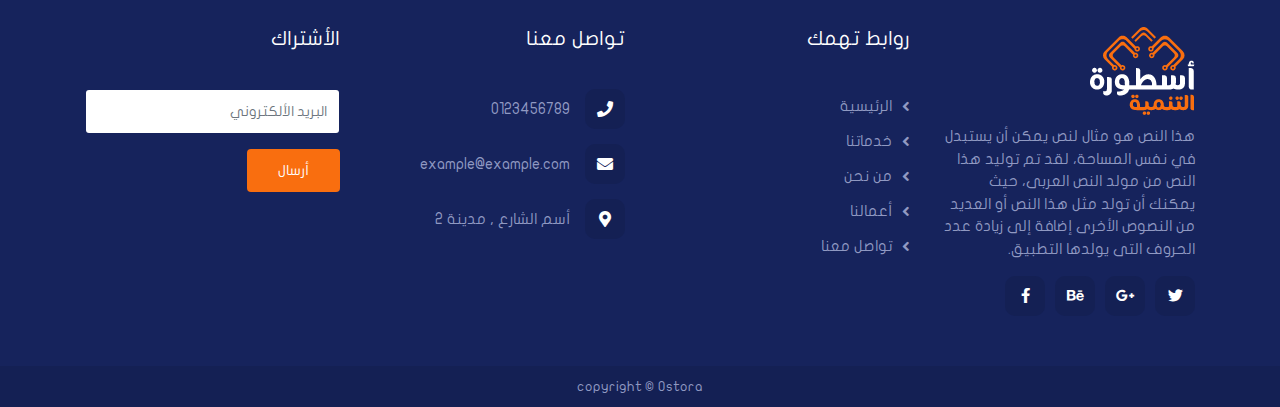
<file: services.html>
<!DOCTYPE html>
<html>

<head>
    <meta charset="UTF-8">
    <meta name="viewport" content="width=device-width, initial-scale=1.0">
    <meta http-equiv="X-UA-Compatible" content="ie=edge">
    <title>OStora</title>
    <link rel="shortcut icon" type="image/png" href="img/logo.png" />
    <link rel="stylesheet" href="css/bootstrap.min.css">
    <link rel="stylesheet" href="css/font-awesome.min.css">
    <link rel="stylesheet" href="css/swiper.min.css">
    <link rel="stylesheet" href="css/animate.css">
    <link rel="stylesheet" href="css/style.css">
</head>

<body>
    <!-- loader -->
    <div class="loader">
        <svg xmlns="http://www.w3.org/2000/svg" width="104.135" height="87.898" viewBox="0 0 104.135 87.898">
            <g id="logo" transform="translate(-149.195 -24.649)">
                <g id="Icon" transform="translate(162.159 24.649)">
                    <path class="orange-svg" id="Path_97" data-name="Path 97"
                        d="M285.841,120.661a2.736,2.736,0,0,0-.594.067l-10.275-10.274a2.939,2.939,0,0,0-4.158,0l-10.74,10.738a2.938,2.938,0,0,0,0,4.157l10.06,10.06a2.83,2.83,0,0,0-.02.322,2.743,2.743,0,1,0,1.641-2.51l-7.984-7.984a2.782,2.782,0,0,1,0-3.932l7.156-7.154a2.78,2.78,0,0,1,3.931,0l8.385,8.385a2.739,2.739,0,1,0,2.6-1.875Zm-12.987,14.015a1.055,1.055,0,1,1-1.056,1.055A1.055,1.055,0,0,1,272.854,134.675Zm12.987-10.22a1.055,1.055,0,1,1,1.054-1.054A1.055,1.055,0,0,1,285.841,124.455Z"
                        transform="translate(-253.21 -94.949)" />
                    <path class="orange-svg" id="Path_98" data-name="Path 98"
                        d="M258.671,85.269a2.724,2.724,0,0,0-1.418.4l-9.281-9.281a5.507,5.507,0,0,0-7.787,0L226.011,90.561a5.506,5.506,0,0,0,0,7.789l7.582,7.583a2.738,2.738,0,1,0,2.556-1.758,2.754,2.754,0,0,0-.654.082l-5.978-5.978a5.4,5.4,0,0,1,0-7.644l10.738-10.74a5.407,5.407,0,0,1,7.646,0l8.033,8.034c0,.027,0,.054,0,.082a2.74,2.74,0,1,0,2.74-2.741ZM237.2,106.914a1.055,1.055,0,1,1-1.054-1.055A1.054,1.054,0,0,1,237.2,106.914Zm21.468-17.852a1.055,1.055,0,1,1,1.054-1.054A1.055,1.055,0,0,1,258.671,89.063Z"
                        transform="translate(-224.397 -66.133)" />
                    <path class="orange-svg" id="Path_99" data-name="Path 99"
                        d="M396.659,29.223a5.277,5.277,0,0,1,7.454,0l7.071,7.071,1.565-1.563-8.468-8.468a5.509,5.509,0,0,0-7.789,0L387.9,34.857l1.563,1.563Z"
                        transform="translate(-359.713 -24.649)" />
                    <path class="orange-svg" id="Path_100" data-name="Path 100"
                        d="M425.321,64.433l-7.07-7.071a2.811,2.811,0,0,0-3.968,0l-7.2,7.2,1.361,1.361,5.7-5.7a3,3,0,0,1,4.245,0l5.571,5.571Z"
                        transform="translate(-375.593 -51.044)" />
                    <path class="orange-svg" id="Path_101" data-name="Path 101"
                        d="M521.517,90.561,507.343,76.386a5.509,5.509,0,0,0-7.789,0l-9.063,9.065a2.738,2.738,0,1,0,1.762,2.558,2.766,2.766,0,0,0-.05-.517l7.453-7.453a5.366,5.366,0,0,1,7.585,0l10.635,10.633a5.372,5.372,0,0,1,0,7.587l-5.945,5.945a2.739,2.739,0,1,0,2.12,1.61l7.466-7.465A5.509,5.509,0,0,0,521.517,90.561Zm-32-1.5a1.055,1.055,0,1,1,1.053-1.054A1.054,1.054,0,0,1,489.515,89.063Zm22.029,18.905a1.055,1.055,0,1,1,1.054-1.054A1.054,1.054,0,0,1,511.543,107.968Z"
                        transform="translate(-441.544 -66.133)" />
                    <path class="orange-svg" id="Path_102" data-name="Path 102"
                        d="M520.078,126.1a2.9,2.9,0,0,0,0-4.1l-10.633-10.633a2.9,2.9,0,0,0-4.1,0l-10.2,10.2a2.752,2.752,0,1,0,1.774,1.862l8.511-8.512a2.781,2.781,0,0,1,3.932,0l7.155,7.154a2.782,2.782,0,0,1,0,3.932l-7.984,7.983a2.768,2.768,0,1,0,1.6,2.058Zm-25.8-.876a1.055,1.055,0,1,1,1.054-1.054A1.054,1.054,0,0,1,494.282,125.221Zm13.152,12.33a1.055,1.055,0,1,1,1.054-1.054A1.054,1.054,0,0,1,507.434,137.55Z"
                        transform="translate(-445.49 -95.715)" />
                </g>
                <g id="Text" transform="translate(149.195 58.373)">
                    <g id="Group_83" data-name="Group 83">
                        <path class="white-svg" id="Path_103" data-name="Path 103"
                            d="M195.095,266.2a2.466,2.466,0,0,0,1.756-.717,2.508,2.508,0,0,0-1.756-4.263,2.254,2.254,0,0,0-1.685.753,2.422,2.422,0,0,0,0,3.51A2.3,2.3,0,0,0,195.095,266.2Z"
                            transform="translate(-185.165 -254.16)" />
                        <path class="white-svg" id="Path_104" data-name="Path 104"
                            d="M163.521,266.2a2.424,2.424,0,0,0,1.721-.717,2.506,2.506,0,0,0,0-3.51,2.369,2.369,0,0,0-1.721-.753,2.291,2.291,0,0,0-1.72.753,2.422,2.422,0,0,0,0,3.51A2.344,2.344,0,0,0,163.521,266.2Z"
                            transform="translate(-159.005 -254.16)" />
                        <path class="white-svg" id="Path_105" data-name="Path 105"
                            d="M161.67,300.88a6.635,6.635,0,0,0-5.2-2.257,6.716,6.716,0,0,0-5.413,2.329,8.223,8.223,0,0,0-1.864,5.588,7.577,7.577,0,0,0,1.828,5.194,6.46,6.46,0,0,0,5.162,2.257,6.871,6.871,0,0,0,5.449-2.293,8.364,8.364,0,0,0,1.864-5.624A7.665,7.665,0,0,0,161.67,300.88Zm-5.2,9.278q-2.94,0-2.939-4.084a4.394,4.394,0,0,1,.681-2.579,2.236,2.236,0,0,1,1.972-1q2.939,0,2.94,4.048Q159.125,310.159,156.472,310.158Z"
                            transform="translate(-149.195 -285.118)" />
                        <path class="white-svg" id="Path_106" data-name="Path 106"
                            d="M231.211,315.247h-1.936V326.89a3.621,3.621,0,0,1-.323,1.863,1.748,1.748,0,0,1-1.613.645h-.179l-.43-.072a9.533,9.533,0,0,1-1.219-.143v1.934a2.211,2.211,0,0,0,.9,1.862,3.811,3.811,0,0,0,2.366.681,5.332,5.332,0,0,0,3.871-1.541,4.849,4.849,0,0,0,1.506-3.547V318.4a3.63,3.63,0,0,0-.645-2.436A3,3,0,0,0,231.211,315.247Z"
                            transform="translate(-212.355 -298.876)" />
                        <path class="white-svg" id="Path_107" data-name="Path 107"
                            d="M360.228,270.252h-1.757v7.881q0,1.9-2.115,2.042-1.686,0-2.151-.573a27.23,27.23,0,0,0,.179-3.439V273.4q0-3.152-3.119-3.153h-1.757v7.881a1.773,1.773,0,0,1-1.756,2.042h-2.366v-7.487a2.272,2.272,0,0,0-.86-1.755,2.761,2.761,0,0,0-1.793-.681h-2.223v9.923h-5.628a1.814,1.814,0,0,1,.036-.215v-.25a12.749,12.749,0,0,0-1.828-6.878,6.97,6.97,0,0,0-6.237-3.582q-4.553,0-8.138,5.015V266.1a3.2,3.2,0,0,0-.717-2.328,3.438,3.438,0,0,0-2.4-.681h-1.254v8.025q0,7.38.036,9.063h-6.632l.036-2.4a10.382,10.382,0,0,0-1.075-4.836,6.6,6.6,0,0,0-3.441-3.3,7.97,7.97,0,0,0-2.653-.466,6.822,6.822,0,0,0-5.449,2.329,8.361,8.361,0,0,0-1.864,5.624,6.352,6.352,0,0,0,3.011,5.875,13.372,13.372,0,0,0,6.166,1.54q-2.043,1.97-7.026,2.078v1.756a1.838,1.838,0,0,0,.789,1.5,3.311,3.311,0,0,0,2.079.609,10.249,10.249,0,0,0,6.6-2.006,7.09,7.09,0,0,0,2.581-3.9h39.539a9.176,9.176,0,0,0,4.911-1.11,7.88,7.88,0,0,0,3.047.967,10.548,10.548,0,0,0,1.219.143h.932a6.389,6.389,0,0,0,4.7-1.9,6.056,6.056,0,0,0,1.577-4.371V273.4Q363.418,270.252,360.228,270.252Zm-56.889,9.923h-1.506a5.829,5.829,0,0,1-2.832-.537,3.217,3.217,0,0,1-1.326-2.973,4.393,4.393,0,0,1,.681-2.579,2.213,2.213,0,0,1,1.972-1.039,2.561,2.561,0,0,1,2.581,2.078,10.252,10.252,0,0,1,.359,2.042l.036,1.111.036,1.11Zm27.208,0H319.434a11.038,11.038,0,0,1,2.33-3.9,6.07,6.07,0,0,1,4.194-2.221,4.457,4.457,0,0,1,3.692,1.9,6.312,6.312,0,0,1,.9,3.583Z"
                            transform="translate(-268.459 -255.708)" />
                        <path class="white-svg" id="Path_108" data-name="Path 108"
                            d="M726.107,263.768a2.625,2.625,0,0,0-1.756-.681h-2.258V281.5a3,3,0,0,0,.9,2.328,2.744,2.744,0,0,0,1.971.752h2.008V265.523A2.2,2.2,0,0,0,726.107,263.768Z"
                            transform="translate(-623.333 -255.708)" />
                        <path class="white-svg" id="Path_109" data-name="Path 109"
                            d="M719.8,223.97a1.461,1.461,0,0,1-.215-.967q0-1.074.609-1.075h.323a3.379,3.379,0,0,1,.43.179,2.983,2.983,0,0,1,.9,1.541,2.948,2.948,0,0,0,.753-1.72,2.017,2.017,0,0,0-2.295-1.648,2.545,2.545,0,0,0-1.971.824,2.874,2.874,0,0,0-.681,2.006,5.5,5.5,0,0,0,.036.86h-1v.86a1.01,1.01,0,0,0,.287.681.882.882,0,0,0,.681.322h4.3a.961.961,0,0,0,.753-.322.93.93,0,0,0,.287-.681v-.86Z"
                            transform="translate(-618.859 -220.28)" />
                    </g>
                    <g id="Group_84" data-name="Group 84" transform="translate(39.758 33.9)">
                        <path class="orange-svg" id="Path_110" data-name="Path 110"
                            d="M412.628,420.48a1.753,1.753,0,0,0,1.25-.51,1.785,1.785,0,0,0-1.25-3.035,1.6,1.6,0,0,0-1.2.535,1.725,1.725,0,0,0,0,2.5A1.638,1.638,0,0,0,412.628,420.48Z"
                            transform="translate(-405.539 -416.935)" />
                        <path class="orange-svg" id="Path_111" data-name="Path 111"
                            d="M390.168,420.48a1.724,1.724,0,0,0,1.224-.51,1.786,1.786,0,0,0,0-2.5,1.686,1.686,0,0,0-1.224-.535,1.632,1.632,0,0,0-1.224.535,1.726,1.726,0,0,0,0,2.5A1.668,1.668,0,0,0,390.168,420.48Z"
                            transform="translate(-386.929 -416.935)" />
                        <path class="orange-svg" id="Path_112" data-name="Path 112"
                            d="M456.737,514.281a1.753,1.753,0,0,0-1.249.51,1.669,1.669,0,0,0-.51,1.224,1.646,1.646,0,0,0,.51,1.25,1.7,1.7,0,0,0,1.249.51,1.672,1.672,0,0,0,1.224-.51,1.649,1.649,0,0,0,.51-1.25,1.741,1.741,0,0,0-1.734-1.734Z"
                            transform="translate(-442.023 -497.5)" />
                        <path class="orange-svg" id="Path_113" data-name="Path 113"
                            d="M479.346,514.281a1.741,1.741,0,0,0-1.734,1.734,1.647,1.647,0,0,0,.51,1.25,1.74,1.74,0,1,0,2.448-2.474A1.725,1.725,0,0,0,479.346,514.281Z"
                            transform="translate(-460.756 -497.5)" />
                        <path class="orange-svg" id="Path_114" data-name="Path 114"
                            d="M609.524,430.933a1.749,1.749,0,0,0,1.224-2.984,1.726,1.726,0,0,0-1.224-.51,1.7,1.7,0,0,0-1.734,1.734,1.754,1.754,0,0,0,.51,1.25A1.669,1.669,0,0,0,609.524,430.933Z"
                            transform="translate(-568.493 -425.628)" />
                        <path class="orange-svg" id="Path_115" data-name="Path 115"
                            d="M668.843,430.835a1.755,1.755,0,0,0,1.25-.51,1.785,1.785,0,0,0-1.25-3.035,1.6,1.6,0,0,0-1.2.535,1.726,1.726,0,0,0,0,2.5A1.639,1.639,0,0,0,668.843,430.835Z"
                            transform="translate(-617.586 -425.505)" />
                        <path class="orange-svg" id="Path_116" data-name="Path 116"
                            d="M646.384,430.835a1.724,1.724,0,0,0,1.224-.51,1.786,1.786,0,0,0,0-2.5,1.685,1.685,0,0,0-1.224-.535,1.631,1.631,0,0,0-1.224.535,1.727,1.727,0,0,0,0,2.5A1.669,1.669,0,0,0,646.384,430.835Z"
                            transform="translate(-598.978 -425.505)" />
                        <path class="orange-svg" id="Path_117" data-name="Path 117"
                            d="M436.084,418.413h-1.249v10.711q0,1.352-1.2,1.428h-.229a2.981,2.981,0,0,1-1.887-.51,2.068,2.068,0,0,1-.612-1.581v-1.428a1.984,1.984,0,0,0-2.244-2.244h-1.224v4.336q0,1.352-1.224,1.428h-1.122a2.981,2.981,0,0,1-1.887-.51,2.067,2.067,0,0,1-.612-1.581v-1.428a1.984,1.984,0,0,0-2.244-2.244h-1.224v4.336q0,1.352-1.224,1.428h-1.581a2.889,2.889,0,0,1-1.887-.485,2.1,2.1,0,0,1-.561-1.658,5.86,5.86,0,0,0-1.326-3.978,4.777,4.777,0,0,0-3.851-1.657,4.724,4.724,0,0,0-3.672,1.581,5.36,5.36,0,0,0-1.326,3.672,3.065,3.065,0,0,1-.51,1.964,2.672,2.672,0,0,1-1.951.561,2.88,2.88,0,0,1-1.9-.51,2.126,2.126,0,0,1-.587-1.581v-1.428a1.984,1.984,0,0,0-2.244-2.244h-1.224v4.336q0,1.352-1.224,1.428h-3.953q0-.331.025-.842v-.842a7.141,7.141,0,0,0-1.173-4.183,4.529,4.529,0,0,0-3.927-1.938,4.851,4.851,0,0,0-3.876,1.658,5.954,5.954,0,0,0-1.326,4,4.458,4.458,0,0,0,2.448,4.336,7.449,7.449,0,0,0,2.321.74,15.943,15.943,0,0,0,2.423.2h7.268a4.958,4.958,0,0,0,3.034-1.02,5.181,5.181,0,0,0,3.29,1.014v.006h.995a5.663,5.663,0,0,0,3.825-1.25,5.082,5.082,0,0,0,3.468,1.25,5,5,0,0,0,3.264-1.2,5.28,5.28,0,0,0,3.749,1.2h2.218a4.96,4.96,0,0,0,3.035-1.02,5.315,5.315,0,0,0,3.494,1.02h1.785a4.96,4.96,0,0,0,3.035-1.02,5.092,5.092,0,0,0,3.162,1.011v.01h1.224a4.631,4.631,0,0,0,3.366-1.326,4.314,4.314,0,0,0,1.122-3.112v-8.594A2,2,0,0,0,436.084,418.413Zm-49.063,12.14h-.841l-.663-.051a4.138,4.138,0,0,1-1.249-.255,2.105,2.105,0,0,1-1.326-2.168q0-2.575,1.862-2.576a1.862,1.862,0,0,1,1.862,1.147,6.771,6.771,0,0,1,.357,2.55Zm21.676.408q-1.912,0-1.913-2.551,0-2.881,2.117-2.882,1.861,0,1.861,2.55Q410.762,430.961,408.7,430.961Z"
                            transform="translate(-379.829 -418.158)" />
                        <path class="orange-svg" id="Path_118" data-name="Path 118"
                            d="M734.758,418.75a1.965,1.965,0,0,0-1.275-.484H731.9v13.083a2.275,2.275,0,0,0,.612,1.683,1.952,1.952,0,0,0,1.4.535h1.454V420A1.618,1.618,0,0,0,734.758,418.75Z"
                            transform="translate(-671.21 -418.037)" />
                    </g>
                </g>
            </g>
        </svg>
    </div>
    <!-- end loader -->
    <!-- header-slider -->
    <div class="overlay"></div>
    <section class="header-slider bg-blue">
        <!-- header -->
        <header class="sticky">
            <div class="container">
                <div class="d-flex justify-content-between align-items-center">
                    <div class="logo">
                        <a href="index.html">
                            <img src="img/logo.png" alt="">
                        </a>
                    </div>
                    <div class="mob-collaps">
                        <span></span>
                        <span></span>
                        <span></span>
                    </div>
                    <nav class="d-flex align-items-center site-nav">
                        <ul class="d-flex">
                            <li><a href="index.html">الرئيسية</a></li>
                            <li class="active"><a href="services.html">خدماتنا</a></li>
                            <li><a href="about.html">من نحن</a></li>
                            <li><a href="work.html">أعمالنا</a></li>
                            <li><a href="index.html#partner">شركاء النجاح</a></li>
                            <li><a href="contact.html">تواصل معنا</a></li>
                        </ul>
                        <a href="#" class="lang-change">
                            <i class="fas fa-globe"></i>
                        </a>
                    </nav>
                </div>
            </div>
        </header>
        <!-- end header -->
        <!-- slider -->
        <div class="container">
            <div class="slider">
                <div class="page-title text-center caption ">
                    <h3>خدماتنا</h3>
                    <p>
                        هذا النص هو مثال لنص يمكن أن يستبدل في نفس المساحة، لقد تم توليد هذا النص من مولد
                        النص العربى، حيث يمكنك أن تولد مثل هذا النص أو العديد من النصوص الأخرى إضافة إلى
                        زيادة عدد الحروف التى يولدها التطبيق.
                    </p>
                </div>
            </div>
            <!-- end slider -->
        </div>
    </section>
    <!-- end header-slider -->
    <!-- wrap -->
    <div class="wrap">
        <!-- services -->
        <section class="services sec-padd">
            <div class="container">
                <div class="row align-items-center">
                    <div class="col-md-6 col-12">
                        <div class="about-txt">
                            <h3 class="txt-blue">حلول للأعمال من الدرجة الأولي</h3>
                            <p class="txt-gray">
                                ذا النص هو مثال لنص يمكن أن يستبدل في نفس المساحة، لقد تم توليد هذا النص من مولد
                                النص العربى، حيث يمكنك أن تولد مثل هذ ا النص أو العديد من النصوص الأخرى النص العربى، حيث
                                يمكنك أن تولد مثل هذا النص أو العديد من النصوص الأخرى النص
                            </p>
                            <ul class="serv-ul txt-gray">
                                <li>
                                    <i class="fas fa-check"></i>
                                    <span>
                                        هذا النص هو مثال لنص يمكن استبداله
                                    </span>
                                </li>
                                <li>
                                    <i class="fas fa-check"></i>
                                    <span>
                                        هذا النص هو مثال لنص يمكن استبداله
                                    </span>
                                </li>
                                <li>
                                    <i class="fas fa-check"></i>
                                    <span>
                                        هذا النص هو مثال لنص يمكن استبداله
                                    </span>
                                </li>
                                <li>
                                    <i class="fas fa-check"></i>
                                    <span>
                                        هذا النص هو مثال لنص يمكن استبداله
                                    </span>
                                </li>
                            </ul>
                        </div>
                    </div>
                    <div class="col-md-6 col-12">
                        <div class="img-vedio">
                            <img src="img/pic1.png" alt="">
                            <a href="" data-toggle="modal" data-target="#video-modal">
                                <i class="fas fa-play txt-blue"></i>
                            </a>
                        </div>
                    </div>
                </div>
            </div>
        </section>
        <!-- end about -->
        <!-- service -->
        <section class="service sec-padd">
            <div class="container">
                <div class="title-content text-center">
                    <div class="title-section txt-blue">
                        <h3>خدماتنا</h3>
                    </div>
                    <p class="txt-gray">
                        ذا النص هو مثال لنص يمكن أن يستبدل في نفس المساحة، لقد تم توليد هذا النص من مولد
                        النص العربى، حيث يمكنك أن تولد مثل هذا النص أو العديد من النصوص الأخرى
                    </p>
                </div>
                <div class="row">
                    <div class="col-lg-3 col-md-6 col-12">
                        <div class="serv-item">
                            <img src="img/web-development.svg" alt="">
                            <h5 class="txt-blue">تصميم المواقع</h5>
                            <p class="txt-gray">
                                هذا النص هو مثال لنص يمكن أن يستبدل في نفس المساحة، لقد تم توليد هذا النص
                            </p>
                            <a href="app-serv.html" class="d-flex align-items-center">
                                <span>المزيد</span>
                                <i class="fas fa-long-arrow-alt-left"></i>
                            </a>
                        </div>
                    </div>
                    <div class="col-lg-3 col-md-6 col-12">
                        <div class="serv-item">
                            <img src="img/ecommerce.svg" alt="">
                            <h5 class="txt-blue">تصميم المتاجر الألكترونية</h5>
                            <p class="txt-gray">
                                هذا النص هو مثال لنص يمكن أن يستبدل في نفس المساحة، لقد تم توليد هذا النص
                            </p>
                            <a href="app-serv.html" class="d-flex align-items-center">
                                <span>المزيد</span>
                                <i class="fas fa-long-arrow-alt-left"></i>
                            </a>
                        </div>
                    </div>
                    <div class="col-lg-3 col-md-6 col-12">
                        <div class="serv-item">
                            <img src="img/app.svg" alt="">
                            <h5 class="txt-blue">تصميم تطبيقات الجوال</h5>
                            <p class="txt-gray">
                                هذا النص هو مثال لنص يمكن أن يستبدل في نفس المساحة، لقد تم توليد هذا النص
                            </p>
                            <a href="app-serv.html" class="d-flex align-items-center">
                                <span>المزيد</span>
                                <i class="fas fa-long-arrow-alt-left"></i>
                            </a>
                        </div>
                    </div>
                    <div class="col-lg-3 col-md-6 col-12">
                        <div class="serv-item">
                            <img src="img/video.svg" alt="">
                            <h5 class="txt-blue">موشن جرافيك</h5>
                            <p class="txt-gray">
                                هذا النص هو مثال لنص يمكن أن يستبدل في نفس المساحة، لقد تم توليد هذا النص
                            </p>
                            <a href="app-serv.html" class="d-flex align-items-center">
                                <span>المزيد</span>
                                <i class="fas fa-long-arrow-alt-left"></i>
                            </a>
                        </div>
                    </div>
                </div>
            </div>
        </section>
        <!-- end service -->
        <!-- about -->
        <section class="about sec-padd">
            <div class="container">
                <div class="row align-items-center">
                    <div class="col-md-6 col-12">
                        <div class="about-svg">
                            <svg id="vector_ui" xmlns="http://www.w3.org/2000/svg"
                                xmlns:xlink="http://www.w3.org/1999/xlink" width="100%" height="400"
                                viewBox="0 0 395.019 515.074">
                                <defs>
                                    <linearGradient id="linear-gradient" x1="-0.162" y1="0.676" x2="0.787" y2="0.205"
                                        gradientUnits="objectBoundingBox">
                                        <stop offset="0" stop-color="#6d6afe" />
                                        <stop offset="1" stop-color="#3fb0f7" />
                                    </linearGradient>
                                    <linearGradient id="linear-gradient-2" x1="0.455" y1="0.546" x2="0.654" y2="0.342"
                                        gradientUnits="objectBoundingBox">
                                        <stop offset="0" stop-color="#3970d6" />
                                        <stop offset="1" stop-color="#6796ee" />
                                    </linearGradient>
                                    <linearGradient id="linear-gradient-3" x1="-0.119" y1="-0.24" x2="0.629" y2="0.689"
                                        gradientUnits="objectBoundingBox">
                                        <stop offset="0" stop-color="#f96e0f" />
                                        <stop offset="1" stop-color="#cf661d" />
                                    </linearGradient>
                                    <linearGradient id="linear-gradient-4" x1="0.472" y1="0.045" x2="0.513" y2="0.769"
                                        gradientUnits="objectBoundingBox">
                                        <stop offset="0" stop-color="#fd90da" />
                                        <stop offset="1" stop-color="#8e6dfd" />
                                    </linearGradient>
                                    <linearGradient id="linear-gradient-5" x1="0.412" y1="0.088" x2="0.587" y2="0.799"
                                        gradientUnits="objectBoundingBox">
                                        <stop offset="0" stop-color="#fd70cb" />
                                        <stop offset="1" stop-color="#6e4dfd" />
                                    </linearGradient>
                                    <linearGradient id="linear-gradient-6" x1="0.424" y1="0.675" x2="0.578" y2="0.322"
                                        gradientUnits="objectBoundingBox">
                                        <stop offset="0" stop-color="#7186e6" />
                                        <stop offset="1" stop-color="#6796ee" />
                                    </linearGradient>
                                </defs>
                                <g id="Group_456" data-name="Group 456">
                                    <g id="Group_448" data-name="Group 448" transform="translate(0 0)">
                                        <g class="wow slideInLeft" data-wow-duration="2s">
                                            <path id="Path_1237" data-name="Path 1237"
                                                d="M1435.365,669.429a39.894,39.894,0,0,0,6.063,4.348l1.784-3.091a36,36,0,0,1-5.519-3.962l-2.328,2.706Zm-14.586-31.75-3.56.255-.508-7.12,3.561-.254.508,7.119Zm23.2-177.46-1.776,3.1-6.192-3.551,1.776-3.1,6.192,3.551Zm58.911,33.462-.335-.192-1.776,3.1.334.192,1.776-3.1Zm-3.431-1.968-1.776,3.1-6.193-3.552,1.776-3.1,6.193,3.552Zm-9.289-5.327-1.776,3.1-6.192-3.552,1.775-3.1,6.193,3.552Zm-9.288-5.328-1.776,3.1-6.192-3.552,1.776-3.1,6.192,3.552Zm-9.288-5.327-1.776,3.1-6.192-3.551,1.775-3.1,6.192,3.551Zm-9.288-5.327-1.776,3.1-6.192-3.551,1.776-3.1,6.192,3.551Zm-9.287-5.327-1.775,3.1-6.192-3.551,1.776-3.1,6.192,3.551Zm-19.937-9.253-.084-.009a15.032,15.032,0,0,0-7.839,1.171l1.493,3.242a11.56,11.56,0,0,1,6.036-.857l.393-3.547Zm-11.345,3.422a16.136,16.136,0,0,0-4.277,6.693l3.371,1.172.129-.353a12.38,12.38,0,0,1,3.181-4.873l-2.4-2.639Zm-5.228,10.443a30.649,30.649,0,0,0-.389,4.815l.009,2.6,3.569-.011-.009-2.591a27.178,27.178,0,0,1,.341-4.231l-3.521-.583Zm-.368,10.985,3.568-.011.024,7.138-3.569.011-.023-7.138Zm.035,10.708,3.569-.011.024,7.138-3.569.011-.024-7.138Zm.035,10.707,3.569-.011.023,7.139-3.569.011-.023-7.138Zm.035,10.708,3.568-.011.024,7.138-3.569.011-.023-7.138Zm.035,10.707,3.569-.011.024,7.138-3.569.012-.024-7.138Zm.035,10.708,3.569-.011.024,7.138-3.569.011-.024-7.138Zm.035,10.707,3.569-.011.024,7.138-3.569.012-.024-7.139Zm.035,10.707,3.569-.011.023,7.138-3.569.011-.023-7.139Zm.035,10.708,3.569-.011.023,7.138-3.569.012-.023-7.138Zm.035,10.707,3.568-.011.023,7.138-3.569.011-.022-7.139Zm.034,10.708,3.568-.011.023,7.139-3.568.011-.023-7.138Zm.034,10.708,3.569-.011.023,7.138-3.569.011-.023-7.138Zm.034,10.707,3.569-.011.023,7.139-3.569.011-.023-7.138Zm.034,10.708,3.569-.012.023,7.138-3.569.011-.023-7.137Zm.035,10.959v0Zm1.494,10.789a53.629,53.629,0,0,0,2.4,6.973l3.286-1.393a46.87,46.87,0,0,1-2.242-6.517l-3.445.937Zm3.932,10.315a49.779,49.779,0,0,0,3.667,6.376l2.974-1.973a50.978,50.978,0,0,1-3.445-5.992l-3.2,1.589Zm5.786,9.382a54.809,54.809,0,0,0,4.814,5.583l2.535-2.512a51.306,51.306,0,0,1-4.5-5.222Z"
                                                transform="translate(-1416.12 -444.632)" fill-rule="evenodd"
                                                fill="url(#linear-gradient)" />
                                        </g>
                                        <g id="Group_447" data-name="Group 447" transform="translate(15.889)">
                                            <g id="Group_426" data-name="Group 426" transform="translate(0 108.412)">
                                                <g class="wow slideInLeft" data-wow-duration="2s">
                                                    <g id="Group_425" data-name="Group 425">
                                                        <g id="Group_418" data-name="Group 418">
                                                            <path id="Path_1238" data-name="Path 1238"
                                                                d="M1463.833,717.314c1.3-.687,2.607-1.353,3.9-2.038a5.263,5.263,0,0,1,4.222.747c39.622,22.725,79.162,46.25,118.788,68.978a14.886,14.886,0,0,1,6.747,11.688l.194,156.851a4.954,4.954,0,0,1-1.677,4.142c-1.239.916-3.1,2.188-4.67,2.369a2.815,2.815,0,0,1-1.776-.338c-39.625-22.727-78.431-48.271-118.049-70.994a14.878,14.878,0,0,1-6.748-11.688Z"
                                                                transform="translate(-1461.819 -715.096)" fill="#d0e7ff"
                                                                fill-rule="evenodd" />
                                                            <path id="Path_1239" data-name="Path 1239"
                                                                d="M1458.465,724.647c.012-4.293,3.052-6.031,6.792-3.871,39.622,22.725,79.162,46.251,118.788,68.978a14.886,14.886,0,0,1,6.747,11.688l.195,156.851c-.012,4.292-3.057,6.026-6.793,3.87-39.623-22.728-79.17-46.255-118.787-68.979a14.874,14.874,0,0,1-6.748-11.688Z"
                                                                transform="translate(-1458.465 -718.064)"
                                                                fill-rule="evenodd" fill="url(#linear-gradient-2)" />
                                                        </g>
                                                        <g id="Group_424" data-name="Group 424"
                                                            transform="translate(0.084 27.973)">
                                                            <g id="Group_419" data-name="Group 419"
                                                                transform="translate(0.034 54.675)">
                                                                <path id="Path_1240" data-name="Path 1240"
                                                                    d="M1458.78,935.362l132.273,76.369.021,22.385-132.267-76.453Z"
                                                                    transform="translate(-1458.78 -935.362)"
                                                                    fill="#6699fd" fill-rule="evenodd" />
                                                                <path id="Path_1241" data-name="Path 1241"
                                                                    d="M1458.78,1084.306l132.273,76.369.021,22.385-132.267-76.453Z"
                                                                    transform="translate(-1458.78 -1028.419)"
                                                                    fill="#6699fd" fill-rule="evenodd" />
                                                            </g>
                                                            <g id="Group_420" data-name="Group 420"
                                                                transform="translate(14.536 35.566)">
                                                                <path id="Path_1242" data-name="Path 1242"
                                                                    d="M1679.971,992.937a5.361,5.361,0,0,0-2.672-4.794,16.754,16.754,0,0,0-3.579-1.655l-.006,1.952,2.646,1.528c.93.537,1.325.865,1.322,1.688,0,1-2.926,2.035-3.875,2.229l-.005,2.26,6.149,3.55.007-2.344-2.466-1.423C1678.209,995.583,1679.965,994.784,1679.971,992.937Z"
                                                                    transform="translate(-1607.57 -948.196)" fill="#fff"
                                                                    fill-rule="evenodd" opacity="0.8" />
                                                                <path id="Path_1243" data-name="Path 1243"
                                                                    d="M1768.157,1043.836v-.513a4.45,4.45,0,0,0-2.21-3.786q-.459-.273-.912-.537a10.783,10.783,0,0,0-2.969-1.332l-.005,1.97,2.719,1.572c.625.362,1.105.639,1.105,1.338v.123c0,.617-.287.451-1.111.017l-1.913-.983-.006,2.159,1.913,1.207c.767.464,1.089.692,1.087,1.307v.124c0,.636-.252.493-1.145-.025l-2.573-1.485-.006,2.01a16.912,16.912,0,0,0,3.315,2.288c.129.073.255.145.384.221,1.41.815,2.31.406,2.313-1.218l0-.409a3.485,3.485,0,0,0-.98-2.643C1767.882,1045.368,1768.154,1044.843,1768.157,1043.836Z"
                                                                    transform="translate(-1662.766 -980.173)"
                                                                    fill="#fff" fill-rule="evenodd" opacity="0.8" />
                                                                <path id="Path_1244" data-name="Path 1244"
                                                                    d="M1501.526,892.641c0,.716-.271.624-.646.409l-.5-.288a1.223,1.223,0,0,1-.659-1.185l.01-3.6c0-.166-.015-.79.574-.451l.679.392a1.122,1.122,0,0,1,.553,1.1l-.01,3.615Zm.126-6.7-1.913-1.1c-1.483-.857-2.292-.336-2.3,1.431l-.013,4.56a4.31,4.31,0,0,0,2.263,3.878l1.931,1.115c1.394.8,2.184.275,2.188-1.308l.013-4.7A4.164,4.164,0,0,0,1501.653,885.943Z"
                                                                    transform="translate(-1497.43 -884.436)" fill="#fff"
                                                                    fill-rule="evenodd" opacity="0.8" />
                                                                <path id="Path_1245" data-name="Path 1245"
                                                                    d="M1590.456,938.81l-1.415.294-.006,1.663,1.377.527-.021,7.375,2.289,1.321.026-9.882Z"
                                                                    transform="translate(-1554.663 -918.408)"
                                                                    fill="#fff" fill-rule="evenodd" opacity="0.8" />
                                                            </g>
                                                            <g id="Group_421" data-name="Group 421"
                                                                transform="translate(12.852)">
                                                                <path id="Path_1246" data-name="Path 1246"
                                                                    d="M1566.537,854.217l.04-14.075-8.358,2.24Z"
                                                                    transform="translate(-1533.726 -821.195)"
                                                                    fill="#fff" fill-rule="evenodd" opacity="0.8" />
                                                                <path id="Path_1247" data-name="Path 1247"
                                                                    d="M1584.5,842.489l-.04,14.074,1.528.884.039-14.074Z"
                                                                    transform="translate(-1550.121 -822.662)"
                                                                    fill="#fff" fill-rule="evenodd" opacity="0.8" />
                                                                <path id="Path_1248" data-name="Path 1248"
                                                                    d="M1500.308,808.971l8.345,11.881.04-14.1Z"
                                                                    transform="translate(-1497.544 -800.332)"
                                                                    fill="#fff" fill-rule="evenodd" opacity="0.8" />
                                                                <path id="Path_1249" data-name="Path 1249"
                                                                    d="M1492.94,803.756l1.5.836.039-14.076-1.5-.868Z"
                                                                    transform="translate(-1492.94 -789.648)" fill="#fff"
                                                                    fill-rule="evenodd" opacity="0.8" />
                                                                <path id="Path_1250" data-name="Path 1250"
                                                                    d="M1704.594,911.825l-.041,14.075,8.385-2.19Z"
                                                                    transform="translate(-1625.152 -865.982)"
                                                                    fill="#fff" fill-rule="evenodd" opacity="0.8" />
                                                                <path id="Path_1251" data-name="Path 1251"
                                                                    d="M1696.545,921.284l1.5.864.039-14.076-1.5-.863Z"
                                                                    transform="translate(-1620.149 -863.098)"
                                                                    fill="#fff" fill-rule="evenodd" opacity="0.8" />
                                                                <path id="Path_1252" data-name="Path 1252"
                                                                    d="M1633.3,870.658l-.04,14.108,8.359-2.239Z"
                                                                    transform="translate(-1580.608 -840.262)"
                                                                    fill="#00cedc" fill-rule="evenodd" opacity="0.8" />
                                                                <path id="Path_1253" data-name="Path 1253"
                                                                    d="M1754.865,954.978l8.36-2.239-8.318-11.869Z"
                                                                    transform="translate(-1656.586 -884.129)"
                                                                    fill="#fff" fill-rule="evenodd" opacity="0.8" />
                                                                <path id="Path_1254" data-name="Path 1254"
                                                                    d="M1780.375,955.585l-.04,14.074,1.529.913.04-14.108Z"
                                                                    transform="translate(-1672.5 -893.322)" fill="#fff"
                                                                    fill-rule="evenodd" opacity="0.8" />
                                                            </g>
                                                            <path id="Path_1255" data-name="Path 1255"
                                                                d="M1458.753,975.407l1.62-1.151.539,2.933,1.012-1.153,1.822,1.728.674,1.929,2.159.871,1.822-22.153-.338,23.524.54-1.182.54,1.044.742-2.452.607-1.515.54,4.755,1.62,2.526s1.686,2.867,1.821,2.47,2.362-14.228,2.362-14.228l.134,12.894,2.968-18.307L1479.33,987l2.024-17.891V988.4l2.429-9.5.2,6.961,1.214-4.312.607,8.671,1.821-5.423.337,9.465,1.889-4.745-.4,6.722-.135,4.782,1.214-2.288.27,3.457s1.08-3.511,1.215-2.424.472,4.077.472,4.077,1.215-4.381,1.282-3.769,1.12,1.006,1.214.478c.863-4.857,1.583-9.482,2.632-13.942l-1.08,17.206.641,2.736.978-10.6,1.349-7.2v7.016l-1.08,10.864c-.455,4.59,1.271-8.128,2.024-12.7,0,0,.54-3.206.54-1.857s-.135,6.739-.135,6.739l-.81,9.491.506.215,3.677-33.116L1502.6,1012a87.145,87.145,0,0,0,3.374-16.5l-.81,12.331-.4,5.238,1.619-8.268,1.079-3.578.4,2.588.81-1.84.54,3.27,1.079-1.689.607,1.723.068,5.805.539-2.126.135,2.436,1.079-1.284.135,1.627,1.552,1.982,1.417,2.446,1.889-10.141-.27,10.508,2.812-17.832-.384,17.708c2.749-10.243,4.425-42.1,3.913-31.338l-1.1,23.085.29-.33.54,2.933,1.012-1.154,1.821,1.728.674,1.93,2.159.871,1.821-22.153-.338,23.525.54-1.182.54,1.045.742-2.452.607-1.516.54,4.755,1.619,2.526s1.686,2.866,1.821,2.47,2.362-14.229,2.362-14.229l.135,12.894,2.968-18.307-.607,19.055,2.024-17.891v19.294l2.429-9.5.2,6.96,1.214-4.312.608,8.671,1.821-5.423.338,9.465,1.889-4.744-.4,6.721-.135,4.782,1.214-2.288.27,3.457s1.08-3.511,1.215-2.424.472,4.076.472,4.076,1.215-4.38,1.282-3.768,1.12,1.005,1.213.477c.864-4.857,1.582-9.482,2.632-13.943l-1.079,17.206.642,2.736.977-10.6,1.349-7.206v7.016l-1.08,10.865c-.455,4.589,1.271-8.128,2.024-12.7,0,0,.54-3.206.54-1.857s-.135,6.739-.135,6.739l-.81,9.492.505.215,3.678-33.117-1.62,36.6a87.13,87.13,0,0,0,3.374-16.5l-.81,12.331-.4,5.239,1.619-8.268,1.079-3.578.4,2.588.81-1.84.539,3.271,1.08-1.689.607,1.722.068,5.806.54-2.127.135,2.437,1.079-1.284.135,1.627,1.552,1.982,1.416,2.446,1.889-10.141-.27,10.508,2.812-17.832-.384,17.707c1.914-10.293,3.677-42.567,3.913-31.337l.727,34.544,2.237-1.217.4,3.139,1.436-.816-.037,24.1-1.543-3.184-1.691-.057-1.7-2.182-2.418,27.173c-1,11.234.273-22.389-1.692-35.848l-.8,18.091-1.526-21.091-.433,10.786-1.145-12.339-1.522.76-1.621.136-.237,1.46-.952-2.557-.291,2.267-.378-2.757-.447,5.7-.7,1-.925-2.961-.734,2.619-.656-2.792-.559,2.1-.8-4.843-1.01-10.153.044,5.7-.035,13.242a152.607,152.607,0,0,0-2.152-20.426l-.857,38.376-1.349-37.341-.5-.384.152,10.413s-.226,5.527-.315,6.871-.4-2.488-.4-2.488c-.422-5.443-1.242-20.154-1.107-15.044l.321,12.1-.462,6.989-.821-8.775-.24-11.716-.8,1.965-.1,18.416c-.714-5.686-1.1-11.144-1.609-17-.055-.636-1.092-1.491-1.2-.961s-.982-5.272-.982-5.272-.521,2.577-.723,3.5-1.007-3.853-1.007-3.853l-.487,3.124-1.015-3.717-.187,4.922-.054,7.174-1.5-6.962-.948,9.027-1.392-7.558-1.154,7.917-.882-5.733-.653,6.693-1.707-12.34L1542,1065.79l-.765-20.218-.672,19.7-1.645-21.75-.979,12.683s-1.227-16.414-1.331-16.969-1.912.3-1.912.3l-1.722.6-.831,4.1-.484-2.229-.551-3.32-.587.4-.441-1.817-1.226,23.832-.289-24.223-2.131-1.69-.774,1.123-1.864-.436-.9-2.348-.712,2.283-.38-1-.609,31.76c-.217,11.324.273-22.389-1.692-35.848l-.8,18.092-1.526-21.091-.433,10.787-1.146-12.339-1.521.759-1.621.137-.238,1.46-.952-2.557-.29,2.267-.378-2.757-.447,5.7-.7,1-.926-2.961-.733,2.618-.656-2.792-.559,2.1-.8-4.843-1.01-10.153.044,5.7-.035,13.241a152.574,152.574,0,0,0-2.153-20.425l-.857,38.375-1.349-37.341-.5-.384.152,10.413s-.226,5.527-.315,6.871-.4-2.488-.4-2.488c-.422-5.443-1.242-20.155-1.107-15.044l.321,12.1-.463,6.989-.821-8.775-.24-11.716-.8,1.965-.1,18.417c-.714-5.686-1.1-11.144-1.609-17-.055-.637-1.093-1.492-1.2-.962s-.983-5.272-.983-5.272-.521,2.577-.723,3.5-1.006-3.852-1.006-3.852l-.487,3.123-1.015-3.717-.186,4.922-.054,7.175-1.5-6.963-.948,9.028-1.392-7.558-1.155,7.917-.882-5.733-.653,6.694L1480.667,1013l-1.272,19.219-.765-20.218-.672,19.7-1.645-21.751-.979,12.683s-1.227-16.414-1.33-16.97-1.912.3-1.912.3l-1.722.6-.831,4.1-.483-2.229-.551-3.321-.588.4-.441-1.817-1.226,23.832-.289-24.223-2.131-1.689-.775,1.123-1.864-.436-.9-2.348-.712,2.282-.9-2.348Z"
                                                                transform="translate(-1458.689 -895.088)" fill="#4551fb"
                                                                fill-rule="evenodd" />
                                                            <g id="Group_423" data-name="Group 423"
                                                                transform="translate(12.128 45.138)">
                                                                <path id="Path_1256" data-name="Path 1256"
                                                                    d="M1491.012,909.946l4.992,6.835.519.711.525-.109,5.03-1.048Z"
                                                                    transform="translate(-1491.012 -909.946)"
                                                                    fill="#00cedc" fill-rule="evenodd" />
                                                                <g id="Group_422" data-name="Group 422"
                                                                    transform="translate(4.803 4.453)">
                                                                    <path id="Path_1257" data-name="Path 1257"
                                                                        d="M1658.165,1010.871c-.033,12.162-.068,58.614-.1,103.788l1.242.716c.036-45.175.07-91.627.1-103.789l-1.239-.716Zm-31.925,85.316c.035-45.144.071-91.536.1-103.689l-1.24-.714c-.033,12.152-.067,58.54-.1,103.682l1.238.722Zm-33.074-19.314c.035-45.075.069-91.337.1-103.47l-1.237-.714c-.035,12.132-.069,58.389-.1,103.462Z"
                                                                        transform="translate(-1558.865 -953.599)"
                                                                        fill="#6bb6ff" fill-rule="evenodd" />
                                                                    <path id="Path_1258" data-name="Path 1258"
                                                                        d="M1503.916,921.813c-.035,12.123-.069,58.315-.1,103.351l1.238.714c.034-45.037.068-91.227.1-103.349C1504.7,922.267,1504.416,922.1,1503.916,921.813Z"
                                                                        transform="translate(-1503.812 -921.813)"
                                                                        fill="#00cedc" fill-rule="evenodd" />
                                                                </g>
                                                            </g>
                                                        </g>
                                                    </g>
                                                </g>
                                            </g>
                                            <g id="Group_429" data-name="Group 429"
                                                transform="translate(121.271 24.606)">
                                                <g class="wow bounceInRight" data-wow-duration="2s">
                                                    <g id="Group_427" data-name="Group 427">
                                                        <path id="Path_1260" data-name="Path 1260"
                                                            d="M1961.343,899.192c-.02,6.735-2.421,11.476-6.259,13.707l-6.092,3.663c-20.9-8.919-13.143-114.829-14.416-144.939l6.417-158.014c-5.4-9.428-26.154-17.656-21.309-36.911l-61.253-28.673c-2.719-1.849-74.2-43.245-61.369-51.008,2.146-1.3,4.27-2.605,6.389-3.837,4.737-2.8,10.776-1.07,15.209,1.487h0l121.883,69.91c11.963,6.893,21.347,23.572,21.31,36.909Z"
                                                            transform="translate(-1790.322 -491.743)" fill="#7ba6f8"
                                                            fill-rule="evenodd" />
                                                        <path id="Path_1261" data-name="Path 1261"
                                                            d="M1782.175,517.071c.018-6.6,2.3-11.291,6.011-13.575,3.9-2.407,9.379-2.146,15.437,1.352l121.884,69.908c11.8,6.812,21.346,23.354,21.308,36.911l-.508,297.705c-.039,13.555-9.653,19.034-21.45,12.223l-121.882-69.909c-11.811-6.819-21.348-23.355-21.31-36.909Z"
                                                            transform="translate(-1781.665 -498.099)" fill="#3970d6"
                                                            fill-rule="evenodd" />
                                                    </g>
                                                    <g id="Group_428" data-name="Group 428"
                                                        transform="translate(55.588 40.729)">
                                                        <path id="Path_1262" data-name="Path 1262"
                                                            d="M2166.855,738.778c3.194,1.844,5.791.362,5.8-3.307a12.707,12.707,0,0,0-5.765-9.984c-3.193-1.843-5.792-.364-5.8,3.307A12.706,12.706,0,0,0,2166.855,738.778Z"
                                                            transform="translate(-2074.311 -678.015)" fill="#485af4"
                                                            fill-rule="evenodd" />
                                                        <path id="Path_1263" data-name="Path 1263"
                                                            d="M1929.814,601.393c0-1,.711-1.392,1.582-.875,12.665,7.157,33.422,18.84,46.088,26a3.535,3.535,0,0,1,1.571,2.748v1.979c0,1-.712,1.392-1.581.875-12.666-7.157-33.422-18.84-46.088-26a3.538,3.538,0,0,1-1.572-2.749Z"
                                                            transform="translate(-1929.813 -600.29)" fill="#485af4"
                                                            fill-rule="evenodd" />
                                                    </g>
                                                </g>
                                            </g>
                                            <g id="Group_435" data-name="Group 435" transform="translate(58.034)">
                                                <g class="wow bounceInLeft" data-wow-duration="2s">
                                                    <path id="Path_1264" data-name="Path 1264"
                                                        d="M1783.715,513.772l16.46,9.477a16.142,16.142,0,0,1,7.317,12.676l-.174,102.239c-.013,4.655-3.569,6.537-7.621,4.2l-17.065-9.823Z"
                                                        transform="translate(-1719.033 -480.9)" fill-rule="evenodd"
                                                        opacity="0.5" fill="url(#linear-gradient-4)"
                                                        style="mix-blend-mode: multiply;isolation: isolate" />
                                                    <g id="Group_434" data-name="Group 434">
                                                        <g id="Group_430" data-name="Group 430">
                                                            <path id="Path_1265" data-name="Path 1265"
                                                                d="M1698.961,569.4c-.006,2.095-.747,3.569-1.941,4.263-.867.529-1.731,1.063-2.6,1.592-6.282-2.676-4.036-36.087-4.419-45.142l2-49.149c-1.679-2.932-8.135-5.492-6.628-11.481l-19.053-8.918-47.859-29.326h0c-.07-.423-.671-2.742-.418-2.91s.559-.36.865-.546l.014-.012c.648-.392,1.289-.786,1.929-1.158,1.473-.872,3.351-.333,4.731.463h0l66.911,38.245a14.626,14.626,0,0,1,6.628,11.48Z"
                                                                transform="translate(-1616.161 -426.165)" fill="#d0e7ff"
                                                                fill-rule="evenodd" />
                                                            <path id="Path_1266" data-name="Path 1266"
                                                                d="M1613.291,435.1c.012-4.217,3-5.923,6.671-3.8l66.911,38.244a14.62,14.62,0,0,1,6.627,11.481l-.157,92.6c-.012,4.216-3,5.92-6.673,3.8l-66.91-38.245a14.611,14.611,0,0,1-6.628-11.48Z"
                                                                transform="translate(-1613.133 -428.802)" fill="#ffb17b"
                                                                fill-rule="evenodd" />
                                                        </g>
                                                        <g id="Group_433" data-name="Group 433"
                                                            transform="translate(5.903 10.19)">
                                                            <g id="Group_431" data-name="Group 431">
                                                                <path id="Path_1267" data-name="Path 1267"
                                                                    d="M1628.883,453.886c0-.5.359-.708.8-.454l7.994,4.569a1.746,1.746,0,0,1,.791,1.371l-.019,11.063c0,.5-.358.707-.8.454l-7.993-4.569a1.746,1.746,0,0,1-.792-1.372Z"
                                                                    transform="translate(-1628.864 -453.322)"
                                                                    fill="#fff" fill-rule="evenodd" />
                                                                <path id="Path_1268" data-name="Path 1268"
                                                                    d="M1658.734,481.206c0-1.086.772-1.513,1.718-.95,13.761,7.775,36.314,20.469,50.074,28.244a3.843,3.843,0,0,1,1.708,2.987v2.149c0,1.086-.774,1.512-1.719.951-13.762-7.776-36.313-20.47-50.074-28.245a3.84,3.84,0,0,1-1.708-2.986Z"
                                                                    transform="translate(-1647.526 -469.995)"
                                                                    fill="#fff" fill-rule="evenodd" />
                                                            </g>
                                                            <path id="Path_1269" data-name="Path 1269"
                                                                d="M1628.866,505.029c0-1.086.772-1.513,1.718-.95,13.761,7.775,11.858,6.808,25.62,14.583a3.844,3.844,0,0,1,1.708,2.987V523.8c0,1.086-.774,1.512-1.719.95-13.761-7.775-11.858-6.808-25.619-14.583a3.842,3.842,0,0,1-1.708-2.986Z"
                                                                transform="translate(-1628.865 -484.879)" fill="#fff"
                                                                fill-rule="evenodd" />
                                                            <path id="Path_1270" data-name="Path 1270"
                                                                d="M1628.866,535.145c0-1.086.772-1.513,1.718-.95,13.761,7.775,11.858,6.808,25.62,14.583a3.845,3.845,0,0,1,1.708,2.987v2.15c0,1.086-.774,1.512-1.719.95-13.761-7.776-11.858-6.808-25.619-14.584a3.841,3.841,0,0,1-1.708-2.986Z"
                                                                transform="translate(-1628.865 -503.695)" fill="#fff"
                                                                fill-rule="evenodd" />
                                                            <g id="Group_432" data-name="Group 432"
                                                                transform="translate(0 42.501)">
                                                                <path id="Path_1271" data-name="Path 1271"
                                                                    d="M1628.883,567.156c0-.5.359-.708.8-.454l7.994,4.569a1.746,1.746,0,0,1,.791,1.371l-.019,11.063c0,.5-.358.707-.8.454l-7.993-4.569a1.745,1.745,0,0,1-.792-1.372Z"
                                                                    transform="translate(-1628.864 -566.593)"
                                                                    fill="#fff" fill-rule="evenodd" />
                                                                <path id="Path_1272" data-name="Path 1272"
                                                                    d="M1658.734,594.477c0-1.086.772-1.513,1.718-.95,13.761,7.775,36.314,20.469,50.074,28.244a3.845,3.845,0,0,1,1.708,2.987v2.15c0,1.086-.774,1.512-1.719.95-13.762-7.776-36.313-20.469-50.074-28.245a3.841,3.841,0,0,1-1.708-2.986Z"
                                                                    transform="translate(-1647.526 -583.266)"
                                                                    fill="#fff" fill-rule="evenodd" />
                                                            </g>
                                                            <path id="Path_1273" data-name="Path 1273"
                                                                d="M1628.866,618.3c0-1.086.772-1.513,1.718-.95,13.761,7.775,11.858,6.808,25.62,14.583a3.844,3.844,0,0,1,1.708,2.986v2.15c0,1.086-.774,1.512-1.719.95-13.761-7.776-11.858-6.808-25.619-14.583a3.842,3.842,0,0,1-1.708-2.986Z"
                                                                transform="translate(-1628.865 -555.649)" fill="#fff"
                                                                fill-rule="evenodd" />
                                                            <path id="Path_1274" data-name="Path 1274"
                                                                d="M1628.866,648.416c0-1.086.772-1.513,1.718-.95,13.761,7.775,11.858,6.808,25.62,14.583a3.845,3.845,0,0,1,1.708,2.987v2.15c0,1.086-.774,1.512-1.719.95-13.761-7.776-11.858-6.808-25.619-14.584a3.842,3.842,0,0,1-1.708-2.986Z"
                                                                transform="translate(-1628.865 -574.465)" fill="#fff"
                                                                fill-rule="evenodd" />
                                                            <path id="Path_1275" data-name="Path 1275"
                                                                d="M1628.866,679.207c0-1.086.772-1.513,1.718-.95,13.761,7.775,11.858,6.808,25.62,14.583a3.846,3.846,0,0,1,1.708,2.987v2.15c0,1.086-.774,1.512-1.719.95-13.761-7.776-11.858-6.808-25.619-14.584a3.842,3.842,0,0,1-1.708-2.986Z"
                                                                transform="translate(-1628.865 -593.702)" fill="#fff"
                                                                fill-rule="evenodd" />
                                                        </g>
                                                    </g>
                                                </g>
                                            </g>
                                            <g id="Group_441" data-name="Group 441"
                                                transform="translate(127.893 114.211)">
                                                <g id="Group_438" data-name="Group 438" transform="translate(47.115)">
                                                    <g class="wow bounceIn" data-wow-duration="2s"
                                                        data-wow-delay="300ms" data-wow-iteration="infinite">
                                                        <path id="Path_1281" data-name="Path 1281"
                                                            d="M1978.1,762.82l-12.065-5.983a8.892,8.892,0,0,1-4.256-5.583l-3.593-14.637a8.626,8.626,0,0,0-4.238-5.573c-1.8-.9-3.612-.643-4.3,1.323l-3.83,10.927c-.611,1.776-2.354,2.309-4.3,1.339l-12.066-6.02c-4.371-2.194-6.242,3.1-2.727,7.707l9.7,12.74c1.564,2.046,2.2,4.636,1.573,6.387l-3.863,10.91c-1.063,2.986,1.41,7.293,4.22,8.692a3.541,3.541,0,0,0,2.642.326l9.818-3.064a3.593,3.593,0,0,1,2.654.354,7.734,7.734,0,0,1,2.633,2.275l9.686,12.771a7.694,7.694,0,0,0,2.627,2.3c2.807,1.4,5.339-.419,4.34-4.433l-3.643-14.644c-.575-2.35.108-4.282,1.7-4.76l9.849-3.012C1984.2,772.071,1982.459,764.99,1978.1,762.82Z"
                                                            transform="translate(-1924.883 -730.55)" fill="#fff"
                                                            fill-rule="evenodd" opacity="0.5" />
                                                    </g>
                                                    <g class="wow bounceInLeft" data-wow-duration="2s">
                                                        <path id="Path_1282" data-name="Path 1282"
                                                            d="M1935.88,900.289c.006-2.164,1.538-3.013,3.423-1.894l42.6,24.068a7.659,7.659,0,0,1,3.4,5.95v4.281c-.006,2.164-1.541,3.013-3.424,1.894l-42.6-24.069a7.653,7.653,0,0,1-3.4-5.949Z"
                                                            transform="translate(-1931.752 -835.108)" fill="#fff"
                                                            fill-rule="evenodd" opacity="0.8" />
                                                    </g>
                                                </g>
                                                <path id="Path_1283" data-name="Path 1283"
                                                    d="M1871.466,1239.657c0-1.712,1.218-2.405,2.709-1.544,19.625,11.256,72.657,41.71,92.282,52.966a5.94,5.94,0,0,1,2.692,4.662l.078,16.944c0,1.713-1.219,2.4-2.709,1.544-19.625-11.256-72.657-41.71-92.282-52.966a5.934,5.934,0,0,1-2.691-4.662Z"
                                                    transform="translate(-1844.394 -1047.435)" fill="#fff"
                                                    fill-rule="evenodd" />
                                                <g id="Group_440" data-name="Group 440" transform="translate(0 60.841)">
                                                    <g id="Group_439" data-name="Group 439"
                                                        transform="translate(8.232 19.416)">
                                                        <path id="Path_1284" data-name="Path 1284"
                                                            d="M2128.839,1121.922l-10.75-6.207-5.3,8.6-5.218-14.673-10.785-6.226,11.082,27.629-11.017,14.5,10.751,6.206,5.133-8.325,4.987,14.168,10.751,6.207-10.864-27.132Z"
                                                            transform="translate(-1993.399 -1043.766)" fill="#fff"
                                                            fill-rule="evenodd" />
                                                        <path id="Path_1285" data-name="Path 1285"
                                                            d="M2031.064,1089.267c-.014,5.16-.094,8.644-4.586,6.052-4.742-2.74-4.837-6.086-4.821-11.483l.066-23.691-9.693-5.6-.068,23.691c-.052,18.281,6.993,22.77,13.545,26.553l.944.543c6.075,3.508,14.324,8.152,14.376-10.432l.066-23.691-9.763-5.636Z"
                                                            transform="translate(-1940.406 -1013.236)" fill="#fff"
                                                            fill-rule="evenodd" />
                                                        <path id="Path_1286" data-name="Path 1286"
                                                            d="M1940.256,1069.32l9.947,5.744,14.207-40.3-9.947-5.744Z"
                                                            transform="translate(-1895.605 -997.285)" fill="#fff"
                                                            fill-rule="evenodd" />
                                                        <path id="Path_1287" data-name="Path 1287"
                                                            d="M1908.575,1036.957l9.695,5.6.118-42.024-9.694-5.6Z"
                                                            transform="translate(-1875.811 -975.99)" fill="#fff"
                                                            fill-rule="evenodd" />
                                                        <path id="Path_1288" data-name="Path 1288"
                                                            d="M1840.391,979.182c-.015,5.159-.127,8.624-4.584,6.051-4.766-2.752-4.837-6.086-4.822-11.482l.068-23.691-9.728-5.616-.068,23.691c-.052,18.281,7.024,22.787,13.58,26.572l.943.544c6.042,3.488,14.336,8.158,14.388-10.425l.066-23.69-9.774-5.644Z"
                                                            transform="translate(-1821.255 -944.444)" fill="#fff"
                                                            fill-rule="evenodd" />
                                                    </g>
                                                    <path id="Path_1289" data-name="Path 1289"
                                                        d="M1801.117,902.524l.018-6.727,5.807,3.353-.018,6.672-5.807-3.3Zm0,64.763.018-6.727,5.807,3.352-.018,6.672-5.807-3.3Zm142.21,16.327.018-6.727,5.807,3.352-.018,6.672-5.807-3.3Zm0,64.763.018-6.727,5.807,3.353-.018,6.672-5.807-3.3ZM1808.735,903.713l.008,5.208-4.625-2.637.139,54,4.469,2.554.008,4.8,132.8,76.29-.008-5.382,4.136,2.364-.138-54-3.981-2.269-.007-4.647-132.8-76.288Zm-5.89,1.846.139,54-3.67-2.1.017,10.858,9.412,5.364-.007-4.575,132.8,76.29.006,4.011,9.412,5.364-.017-10.843-4-2.288-.138-54,4.158,2.37-.017-10.844-9.411-5.379.007,4.745-132.8-76.287-.006-4.169-9.411-5.379.017,10.858Z"
                                                        transform="translate(-1799.315 -892.698)" fill="#fff"
                                                        fill-rule="evenodd" opacity="0.5" />
                                                </g>
                                            </g>
                                            <g id="Group_446" data-name="Group 446"
                                                transform="translate(247.246 134.238)">
                                                <g class="wow bounceInRight" data-wow-duration="2s">
                                                    <g id="Group_445" data-name="Group 445"
                                                        transform="translate(9.044 2.834)">
                                                        <g id="Group_442" data-name="Group 442">
                                                            <path id="Path_1291" data-name="Path 1291"
                                                                d="M2146.382,793.233l3.007-1.59a4.778,4.778,0,0,1,3.834.679c35.979,20.636,71.884,42,107.867,62.637a13.518,13.518,0,0,1,6.127,10.613l.177,142.431a4.5,4.5,0,0,1-1.523,3.761c-1.133.838-3.467,2.654-5.317,1.584-35.981-20.637-71.221-43.833-107.2-64.468a13.509,13.509,0,0,1-6.127-10.613Z"
                                                                transform="translate(-2144.553 -791.479)" fill="#d0e7ff"
                                                                fill-rule="evenodd" />
                                                            <path id="Path_1292" data-name="Path 1292"
                                                                d="M2141.507,799.458c.011-3.9,2.772-5.477,6.168-3.515,35.979,20.636,71.885,42,107.867,62.636a13.518,13.518,0,0,1,6.127,10.614l.176,142.431c-.01,3.9-2.776,5.472-6.168,3.514-35.98-20.638-71.891-42-107.867-62.637a13.507,13.507,0,0,1-6.127-10.613Z"
                                                                transform="translate(-2141.507 -793.741)"
                                                                fill-rule="evenodd" fill="url(#linear-gradient-6)" />
                                                        </g>
                                                        <g id="Group_444" data-name="Group 444"
                                                            transform="translate(22.211 39.221)">
                                                            <path id="Path_1293" data-name="Path 1293"
                                                                d="M2235.768,1106.071l-12.066-7.061a2.521,2.521,0,0,0-1.74-.471,1.021,1.021,0,0,0-.611.428,2.358,2.358,0,0,0-.363,1.147,7.206,7.206,0,0,0,1.561,4.593l9.7,13.58a11.429,11.429,0,0,1,1.836,3.931,6.643,6.643,0,0,1-.074,3.8l-3.861,10.578a5.232,5.232,0,0,0,.5,3.8,8.452,8.452,0,0,0,3.091,3.641,3.259,3.259,0,0,0,.958.391,1.833,1.833,0,0,0,.74.008l9.818-2.22a4.118,4.118,0,0,1,1.805.017,6.244,6.244,0,0,1,1.793.723,9.077,9.077,0,0,1,1.653,1.258,11.272,11.272,0,0,1,1.422,1.651l9.683,13.6a8.893,8.893,0,0,0,1.086,1.271,5.961,5.961,0,0,0,1.1.847,2.922,2.922,0,0,0,1.375.448,1.2,1.2,0,0,0,.775-.227,1.461,1.461,0,0,0,.487-.818,4.555,4.555,0,0,0-.091-2.172c-1.211-4.973-2.673-10.21-3.7-15.187a6.5,6.5,0,0,1,.139-3.629,3.35,3.35,0,0,1,2.393-2.184c3.134-.841,6.715-1.475,9.924-2.179a1.071,1.071,0,0,0,.569-.314,2.323,2.323,0,0,0,.431-1.633,7.272,7.272,0,0,0-.706-2.748,7.959,7.959,0,0,0-3.051-3.537l-12.065-7.024a10.281,10.281,0,0,1-3.078-2.9,11.665,11.665,0,0,1-1.839-3.931l-3.592-14.954a8.575,8.575,0,0,0-1.359-2.956,7.419,7.419,0,0,0-2.219-2.1l1.137-2.171a10.312,10.312,0,0,1,3.1,2.905,11.369,11.369,0,0,1,1.8,3.918l3.591,14.94a8.886,8.886,0,0,0,1.4,2.976,7.424,7.424,0,0,0,2.195,2.095l12.065,7.024a10.828,10.828,0,0,1,4.2,4.805,10.006,10.006,0,0,1,.957,3.8,4.581,4.581,0,0,1-1.045,3.305,3.3,3.3,0,0,1-1.747.981l-9.9,2.174a1.175,1.175,0,0,0-.771.781,4.025,4.025,0,0,0-.05,2.206l3.678,15.126a7.048,7.048,0,0,1,.093,3.414,3.68,3.68,0,0,1-1.3,2.05,3.531,3.531,0,0,1-2.262.7,5.539,5.539,0,0,1-2.667-.817,8.75,8.75,0,0,1-1.635-1.253,11.719,11.719,0,0,1-1.429-1.672l-9.686-13.607a8.589,8.589,0,0,0-1.069-1.238,6.177,6.177,0,0,0-1.126-.859,3.521,3.521,0,0,0-1-.411,1.641,1.641,0,0,0-.712-.016l-9.825,2.217a4.222,4.222,0,0,1-1.8,0,6.1,6.1,0,0,1-1.78-.709,11.393,11.393,0,0,1-4.234-4.894,7.743,7.743,0,0,1-.611-5.775l3.864-10.577a4.148,4.148,0,0,0,0-2.35,8.672,8.672,0,0,0-1.387-2.956l-9.7-13.58a9.9,9.9,0,0,1-2.074-6.408,4.666,4.666,0,0,1,.783-2.291,3.232,3.232,0,0,1,1.96-1.329,5,5,0,0,1,3.629.785l12.066,7.06Z"
                                                                transform="translate(-2211.785 -1018.073)" fill="#fff"
                                                                fill-rule="evenodd" />
                                                            <g id="Group_443" data-name="Group 443">
                                                                <path id="Path_1294" data-name="Path 1294"
                                                                    d="M2274.543,930.783l-6.39-3.4-6.389-3.925c-.131.471-2.612,9.451-6.334,10.489,8.826,16.979,9.751,39.246,9.8,40.417l2.093,1.207-.023-30.532a8.57,8.57,0,0,1-2.963-5.951c.007-2.386,1.712-3.34,3.79-2.194a8.362,8.362,0,0,1,3.8,6.52c-.006,2.061-1.238,3.1-2.924,2.606l.008,30.526,2.077,1.126c.049-1.117.962-22.323,9.763-29.16C2277.14,943.241,2274.673,931.4,2274.543,930.783Z"
                                                                    transform="translate(-2234.895 -913.159)"
                                                                    fill="#fff" fill-rule="evenodd" />
                                                                <path id="Path_1295" data-name="Path 1295"
                                                                    d="M2270.522,896.008l.016,10.915,14.133,8.105.031-10.889Z"
                                                                    transform="translate(-2244.325 -896.008)"
                                                                    fill="#485af4" fill-rule="evenodd" />
                                                                <path id="Path_1296" data-name="Path 1296"
                                                                    d="M2264.413,997.517l-2.818-1.555.009-3.309,2.818,1.625-.01,3.239Zm-27.658-14.086-5.806-3.351-.028-6.683,5.854,3.325-.021,6.709Zm-30.872-19.417-2.833-1.635.01-3.239,2.833,1.637-.01,3.237Zm-3.377-37.036.018-6.727,5.807,3.353-.019,6.672-5.806-3.3Zm56.561,32.364.02-6.653,5.806,3.3-.018,6.709-5.808-3.354Zm.7,30.186.023,2.928-16.053-9.177a15.872,15.872,0,0,0,10.552-1.7c5.1-2.96,8.286-9.219,8.421-18.07l3.085,1.782.9.517-.016-10.86-9.427-5.388.033,10.814,3.636,2.1c-.118,8.281-3.115,14.14-7.913,16.93-3.822,2.231-8.835,2.454-14.426.4l-.019-4.124-9.412-5.379.005,4.06a59.023,59.023,0,0,1-14.47-16.9c-4.816-8.3-7.833-17.579-7.934-26.027l2.5,1.427.881.511-.017-10.844-9.411-5.379.017,10.859,4.233,2.409c.116,9.017,3.321,18.908,8.434,27.784a67.031,67.031,0,0,0,10.6,13.781l-16.321-9.333.008-2.965-6.437-3.662.026,7.441,5.492,3.119.9.517.008-2.911,21.5,12.322,0,4.6,8.481,4.9.945.547.029-4.676,21.167,12.166.024,2.931,5.491,3.17.945.491-.026-7.388Z"
                                                                    transform="translate(-2200.703 -909.218)"
                                                                    fill="#fff" fill-rule="evenodd" />
                                                            </g>
                                                        </g>
                                                    </g>
                                                </g>
                                            </g>
                                        </g>
                                    </g>
                                </g>
                                <g id="Group_298" data-name="Group 298" transform="translate(29.522 176.85)">
                                    <g class="wow slideInLeft" data-wow-duration="2s">
                                        <g id="Group_293" data-name="Group 293" transform="translate(0 51.373)">
                                            <path id="Path_1010" data-name="Path 1010"
                                                d="M482.154,320.063l-2.239,13.9s12.821,11.06,16.411,12.372-3.5,13.588-3.5,13.588a45.843,45.843,0,0,0-5.741-4.124c-3.139-1.873-20.3-9.078-22.154-13.588-3.766-9.184,1.477-26.666,1.477-26.666Z"
                                                transform="translate(-463.572 -273.774)" fill="#cf661d" />
                                            <path id="Path_1011" data-name="Path 1011"
                                                d="M485.721,345.911c-3.59-1.312-16.411-12.372-16.411-12.372l2.239-13.9-4.4-1.262c-1.45,5.413-4.085,16.037-3.494,19.71.47,2.92,5.447,9.989,10.812,16.234.88.437,1.584.8,2.013,1.054a45.841,45.841,0,0,1,5.741,4.124S489.308,347.224,485.721,345.911Z"
                                                transform="translate(-452.967 -273.35)" fill="#cf661d" />
                                            <path id="Path_1012" data-name="Path 1012"
                                                d="M479.509,290.625c-5.064,8.118-8.074,36.78-8.074,36.78s14.049.95,19.816,0l3.031-48.2S485.762,280.6,479.509,290.625Z"
                                                transform="translate(-469.983 -279.209)" fill="#cf661d" />
                                        </g>
                                        <g id="Group_294" data-name="Group 294" transform="translate(89.985 51.969)">
                                            <path id="Path_1013" data-name="Path 1013"
                                                d="M389.058,320.409l5.328,6.956s9.936-18.014,9.4-19.222-4.621-2.3-5.087-4.554a4.094,4.094,0,0,1,2.222-4.534c1.243-.538,3.234-6.733,4.77-9.312s4.606-7.742,5.289-8.874a2.306,2.306,0,0,1,2.939-.946c1,.426.294,2.7-.162,3.945s-2.429,6.017-2.429,6.017,2.351-.161,3,1.693a4.723,4.723,0,0,0,2.582,3.21c1.412.8,1.535,1.513,2.1,3.131s1.666,3.438.514,5.281a58.247,58.247,0,0,0-5,10.576c-1.44,4.233-.648,7.668-3.112,16.564-2.384,8.612-4.8,20.542-10.893,21.864s-21.62-12.458-21.62-12.458Z"
                                                transform="translate(-378.889 -279.728)" fill="#ffcda8" />
                                            <path id="Path_1014" data-name="Path 1014"
                                                d="M401.551,313.21c.363-4.634,1.087-8.441.812-8.541h0c-.156,2.431-9.416,18.965-9.416,18.965l7.467,7.708S401.175,318.005,401.551,313.21Z"
                                                transform="translate(-377.446 -275.997)" fill="#d88f69" />
                                            <path id="Path_1016" data-name="Path 1016"
                                                d="M412.935,345.1a7.776,7.776,0,0,0,5.228-4.731c-8.532.786-23.315-12.319-23.686-12.658l-.318-.478-2.844,5.409S406.834,346.423,412.935,345.1Z"
                                                transform="translate(-391.315 -272.622)" fill="#d88f69" />
                                        </g>
                                        <g id="Group_295" data-name="Group 295" transform="translate(24.369 299.371)">
                                            <path id="Path_1017" data-name="Path 1017"
                                                d="M442.276,511.35s-1.008,8.827,1.2,10.454,6.7,2.014,9.271,0,5.047-8.247,8.994-9.4,13.647-6.136,14.412-11.99-9.551-6.523-15.7-4.313S442.276,511.35,442.276,511.35Z"
                                                transform="translate(-442.046 -494.938)" fill="#1d0066" />
                                            <path id="Path_1018" data-name="Path 1018"
                                                d="M474.257,497.191a.044.044,0,0,0-.022-.017,3.707,3.707,0,0,1,.762,2.907c-.766,5.854-10.466,10.84-14.412,11.99s-6.427,7.385-8.994,9.4-7.07,1.63-9.271,0a3.3,3.3,0,0,1-1.008-1.851c0,.1,0,.186,0,.28-.045,1.856.179,3.533,1.008,4.143,2.2,1.63,6.7,2.014,9.271,0,1.6-1.26,3.176-4.172,5.09-6.453V516.51a10.51,10.51,0,0,1,3.9-2.674c3.874-1.4,14.525-7.05,15.293-12.906C476.013,499.89,474.869,497.784,474.257,497.191Z"
                                                transform="translate(-440.892 -494.604)" fill="#1d0066" />
                                        </g>
                                        <g id="Group_296" data-name="Group 296" transform="translate(57.595 317.602)">
                                            <path id="Path_1019" data-name="Path 1019"
                                                d="M447.87,517.438c-.961-2.651-3.459-3.035-11.15-4.151-7.615-1.107-10.941-.179-13.409-2.49l-17.833,2.768s-2.844,9.1-1.845,11.3,5.2,4.129,10.9,3.586,11.131.214,15.884.876S451.6,527.706,447.87,517.438Z"
                                                transform="translate(-403.095 -510.797)" fill="#1d0066" />
                                            <path id="Path_1020" data-name="Path 1020"
                                                d="M448.315,518.175a3.511,3.511,0,0,0-.5-.923c2.636,9.6-13.065,11.756-17.7,11.11-4.752-.662-10.184-1.423-15.884-.876s-9.9-1.383-10.9-3.586a3.169,3.169,0,0,1-.2-1.112,10.166,10.166,0,0,0-.154,1.229,5.325,5.325,0,0,0,0,2.757c1,2.207,5.2,4.132,10.9,3.586,1.421-.135,2.826-.193,4.2-.191l.169-1.3a85.458,85.458,0,0,1,11.679,1.067C434.674,530.6,452.049,528.444,448.315,518.175Z"
                                                transform="translate(-402.793 -509.831)" fill="#1d0066" />
                                        </g>
                                        <g id="Group_297" data-name="Group 297" transform="translate(33.766)">
                                            <path id="Path_1021" data-name="Path 1021"
                                                d="M428.338,285.9a14.961,14.961,0,0,0,3.7-8.481c.759-7.319-4.691-11.226-2.984-21.3s8.3-17.687,14.092-19.23,18.7-.292,23.14,9.761,2.71,12.981,1.623,14.579-.2,3.976-.207,5.31-2.3,11.594-5.3,15.23c-2.174,2.634-6.234.4-7.155,1.944s-1.406,9.989.783,15.888c0,0-12.363,6.327-23.537,1.991S428.338,285.9,428.338,285.9Z"
                                                transform="translate(-426.163 -234.25)" fill="#ffcda8" />
                                            <path id="Path_1022" data-name="Path 1022"
                                                d="M444.583,279.579c.578-.962,2.377-.454,4.179-.579a32.984,32.984,0,0,1-3.244-6.2s-1.945-6.082,1.824-8.031l-.146-.854c-2.678,1.163-5.3,5.2-5.946,7.523-.676,2.443-2.091,4.356-5.744,5.034-.039,5.754-.207,15.237-.868,21.824h0a100.689,100.689,0,0,0,10.728-2.829C443.177,289.568,443.671,281.117,444.583,279.579Z"
                                                transform="translate(-415.498 -230.124)" fill="#d9a782" />
                                            <path id="Path_1023" data-name="Path 1023"
                                                d="M461.273,237.969c-5.475-4.218-17.714-4.719-24.477-.651-9.286,5.587-13.77,19.507-8.458,29.973l.01.01c1.01,3.179,2.269,5.932,2.159,9.4a13.44,13.44,0,0,0,9.483,4.395c7.193.34,9.424-1.989,10.331-5.265s5.758-9.971,9.133-7.188l1.662-1.321s.835-5.858,1.924-6.771c.83-.7.569-6.027,2.1-9.035a3.856,3.856,0,0,0,1.8-1.448C468.982,247.085,466.745,242.183,461.273,237.969Z"
                                                transform="translate(-424.569 -234.521)" fill="#203284" />
                                            <path id="Path_1024" data-name="Path 1024"
                                                d="M452.717,272.276c.909-3.274,5.758-9.971,9.133-7.188l1.662-1.321a36.961,36.961,0,0,1,1.2-5.448c-3.789,2.536-11.065,7.235-14.792,8.521-3.929,1.357-13.047-.632-19.192-3.108,1.013,3.183,2.28,5.936,2.169,9.415a13.44,13.44,0,0,0,9.483,4.395C449.578,277.881,451.809,275.552,452.717,272.276Z"
                                                transform="translate(-426.964 -230.961)" fill="#5d00a6" opacity="0.2" />
                                        </g>
                                        <path id="Path_1025" data-name="Path 1025"
                                            d="M446,359.984s-3.868,24.355-3.868,32.8c0,10.025,4.268,49.345,2.889,56.224s-5.535,18.029-4.548,35.148,1.281,53.214,1.281,53.214,16.177,3.828,21.686-19.046c0,0,1.5-47.293,4.063-56.78s10.38-57.722,10.38-57.722L474.45,368.91Z"
                                            transform="translate(-417.387 -215.754)" fill="#203284" />
                                        <path id="Path_1026" data-name="Path 1026"
                                            d="M418.118,365.318s-3.8,11.272-1.67,22.066,10.331,20.952,10.331,20.952,1.67,26.032,3.038,38.256,1.519,16.666,0,23.493-3.374,20.319-2.3,31.272,1.709,41.212,1.709,41.212,21.836-.525,28.515-8.045c0,0-3.928-36.659-2.714-49.834s1.827-24.13,3.194-33.971,2.733-44.128,1.062-56.668-5.165-27.937-5.165-27.937S440.45,373.255,418.118,365.318Z"
                                            transform="translate(-371.372 -214.956)" fill="#203284" />
                                        <path id="Path_1027" data-name="Path 1027"
                                            d="M418.083,490.873c.426-14.318.724-25.645,2.766-39.962s2.093-62.131-4.61-81.607c-.175-.506-.312-.979-.439-1.445a25.616,25.616,0,0,0,5.541-1.848s3.495,15.4,5.165,27.937.306,46.827-1.062,56.667-1.977,20.8-3.194,33.971,2.714,49.834,2.714,49.834a11.209,11.209,0,0,1-1.493,1.383C422.508,530.586,417.7,503.767,418.083,490.873Z"
                                            transform="translate(-338.592 -214.852)" fill="#1c2a6a" />
                                        <path id="Path_1028" data-name="Path 1028"
                                            d="M441.465,280.162l-6.218.158-7.507-1.11s-5.424,2.6-6.638,16.44-3.305,26.683,1.853,36.829,10.774,17.915,8.8,23.306-5.571,16.013-2.406,17.914,13.483,6.025,26.987,8.876,30.954,1.112,31.558-2.851-8.93-42.013-7.41-30.439c.322,2.466,12.36-53.276,4.073-28.38L480.762,295.7l-12.878-6.48Z"
                                            transform="translate(-403.647 -227.836)" fill="#cf661d" />
                                        <path id="Path_1029" data-name="Path 1029"
                                            d="M469.924,290.587a9.059,9.059,0,0,0-3.234-5.3c-11.053-8.163-28.281-9.593-28.281-9.593l-2.807,5.154S441.249,289,469.924,290.587Z"
                                            transform="translate(-404.002 -228.362)" fill="#cf661d" />
                                        <path id="Path_1030" data-name="Path 1030"
                                            d="M433.948,375.263c.466-3.041-5.033-26.12-6.939-31.5,2.211-7.56,11-49.532,3.6-27.319l-1.117-7.419-6.463,2.694a34.066,34.066,0,0,0-3.107,18.973c1.451,10.475,2.28,12.21,4.35,22.386,1.588,7.784,4.287,18.1,3.748,25.424C431.46,377.761,433.737,376.648,433.948,375.263Z"
                                            transform="translate(-349.702 -223.376)" fill="#b55c1e" />
                                        <path id="Path_1031" data-name="Path 1031"
                                            d="M439.833,319.068s.282,16.225-11.248,20.98c0,0-18.411-17.493-21.9-24.152s-1.216-25.206,4.855-24.1S428.454,299.091,439.833,319.068Z"
                                            transform="translate(-338.779 -225.96)" fill="#cf661d" />
                                        <path id="Path_1032" data-name="Path 1032"
                                            d="M408.665,304.925s5.942-.579,10.75,7.048a112.72,112.72,0,0,1-.754,11.989c-.748,6.115-6.131,23.579-12.326,25.1s-22.19-10.978-22.19-10.978l11.248-20.98,4.427,5.6Z"
                                            transform="translate(-294.337 -223.991)" fill="#cf661d" />
                                        <path id="Path_1033" data-name="Path 1033"
                                            d="M400.606,329.9l-7.111-7.207,8.846-17.773S399.434,323.076,400.606,329.9Z"
                                            transform="translate(-288.014 -223.99)" fill="#cf661d" />
                                    </g>
                                </g>
                            </svg>
                        </div>
                    </div>
                    <div class="col-md-6 col-12">
                        <div class="about-txt">
                            <h3 class="txt-blue">التصميم</h3>
                            <p class="txt-gray">
                                ذا النص هو مثال لنص يمكن أن يستبدل في نفس المساحة، لقد تم توليد هذا النص من مولد
                                النص العربى، حيث يمكنك أن تولد مثل هذا النص
                            </p>
                            <ul class="method-info">
                                <li>
                                    <h6 class="txt-blue">نص تجريبي</h6>
                                    <p class="txt-gray">
                                        ذا النص هو مثال لنص يمكن أن يستبدل في نفس المساحة، لقد تم توليد
                                    </p>
                                </li>
                                <li>
                                    <h6 class="txt-blue">نص تجريبي</h6>
                                    <p class="txt-gray">
                                        ذا النص هو مثال لنص يمكن أن يستبدل في نفس المساحة، لقد تم توليد
                                    </p>
                                </li>
                                <li>
                                    <h6 class="txt-blue">نص تجريبي</h6>
                                    <p class="txt-gray">
                                        ذا النص هو مثال لنص يمكن أن يستبدل في نفس المساحة، لقد تم توليد
                                    </p>
                                </li>
                                <li>
                                    <h6 class="txt-blue">نص تجريبي</h6>
                                    <p class="txt-gray">
                                        ذا النص هو مثال لنص يمكن أن يستبدل في نفس المساحة، لقد تم توليد
                                    </p>
                                </li>
                            </ul>
                        </div>
                    </div>
                </div>
            </div>
        </section>
        <!-- end about -->
        <!-- about -->
        <section class="about sec-padd">
            <div class="container">
                <div class="row align-items-center">
                    <div class="col-md-6 col-12">
                        <div class="about-txt">
                            <h3 class="txt-blue">البرمجة</h3>
                            <p class="txt-gray">
                                ذا النص هو مثال لنص يمكن أن يستبدل في نفس المساحة، لقد تم توليد هذا النص من مولد
                                النص العربى، حيث يمكنك أن تولد مثل هذا النص
                            </p>
                            <ul class="method-info">
                                <li>
                                    <h6 class="txt-blue">نص تجريبي</h6>
                                    <p class="txt-gray">
                                        ذا النص هو مثال لنص يمكن أن يستبدل في نفس المساحة، لقد تم توليد
                                    </p>
                                </li>
                                <li>
                                    <h6 class="txt-blue">نص تجريبي</h6>
                                    <p class="txt-gray">
                                        ذا النص هو مثال لنص يمكن أن يستبدل في نفس المساحة، لقد تم توليد
                                    </p>
                                </li>
                                <li>
                                    <h6 class="txt-blue">نص تجريبي</h6>
                                    <p class="txt-gray">
                                        ذا النص هو مثال لنص يمكن أن يستبدل في نفس المساحة، لقد تم توليد
                                    </p>
                                </li>
                                <li>
                                    <h6 class="txt-blue">نص تجريبي</h6>
                                    <p class="txt-gray">
                                        ذا النص هو مثال لنص يمكن أن يستبدل في نفس المساحة، لقد تم توليد
                                    </p>
                                </li>
                            </ul>
                        </div>
                    </div>
                    <div class="col-md-6 col-12">
                        <div class="about-svg">
                            <svg xmlns="http://www.w3.org/2000/svg" xmlns:xlink="http://www.w3.org/1999/xlink"
                                width="100%" height="400" viewBox="0 0 399.804 507.167">
                                <defs>
                                    <linearGradient id="linear-gradient" x1="1.008" y1="-1.052" x2="-0.941" y2="4.802"
                                        gradientUnits="objectBoundingBox">
                                        <stop offset="0" stop-color="#2580d3" />
                                        <stop offset="1" stop-color="#0a208f" />
                                    </linearGradient>
                                    <linearGradient id="linear-gradient-2" x1="8.036" y1="-13.757" x2="-7.178"
                                        y2="15.026" xlink:href="#linear-gradient" />
                                    <linearGradient id="linear-gradient-3" x1="7.548" y1="-12.832" x2="-7.668"
                                        y2="15.951" xlink:href="#linear-gradient" />
                                    <linearGradient id="linear-gradient-4" x1="7.054" y1="-11.897" x2="-8.149"
                                        y2="16.861" xlink:href="#linear-gradient" />
                                    <linearGradient id="linear-gradient-5" x1="6.569" y1="-10.973" x2="-8.644"
                                        y2="17.785" xlink:href="#linear-gradient" />
                                    <linearGradient id="linear-gradient-6" x1="6.072" y1="-10.046" x2="-9.119"
                                        y2="18.705" xlink:href="#linear-gradient" />
                                    <linearGradient id="linear-gradient-7" x1="5.587" y1="-9.13" x2="-9.614" y2="19.644"
                                        xlink:href="#linear-gradient" />
                                    <linearGradient id="linear-gradient-8" x1="5.099" y1="-8.206" x2="-10.102"
                                        y2="20.569" xlink:href="#linear-gradient" />
                                    <linearGradient id="linear-gradient-9" x1="4.613" y1="-7.276" x2="-10.596"
                                        y2="21.479" xlink:href="#linear-gradient" />
                                    <linearGradient id="linear-gradient-10" x1="4.121" y1="-6.36" x2="-11.075"
                                        y2="22.427" xlink:href="#linear-gradient" />
                                    <linearGradient id="linear-gradient-11" x1="3.636" y1="-5.428" x2="-11.574"
                                        y2="23.328" xlink:href="#linear-gradient" />
                                    <linearGradient id="linear-gradient-12" x1="3.146" y1="-4.509" x2="-12.056"
                                        y2="24.269" xlink:href="#linear-gradient" />
                                    <linearGradient id="linear-gradient-13" x1="2.658" y1="-3.584" x2="-12.547"
                                        y2="25.193" xlink:href="#linear-gradient" />
                                    <linearGradient id="linear-gradient-14" x1="1.821" y1="-2" x2="-10.935" y2="22.141"
                                        xlink:href="#linear-gradient" />
                                    <linearGradient id="linear-gradient-15" x1="8.601" y1="-14.823" x2="-6.611"
                                        y2="13.949" xlink:href="#linear-gradient" />
                                    <linearGradient id="linear-gradient-16" x1="8.109" y1="-13.898" x2="-7.097"
                                        y2="14.875" xlink:href="#linear-gradient" />
                                    <linearGradient id="linear-gradient-17" x1="10.852" y1="-19.047" x2="-10.023"
                                        y2="20.372" xlink:href="#linear-gradient" />
                                    <linearGradient id="linear-gradient-18" x1="11.521" y1="-20.366" x2="-9.351"
                                        y2="19.152" xlink:href="#linear-gradient" />
                                    <linearGradient id="linear-gradient-19" x1="10.235" y1="-17.919" x2="-10.634"
                                        y2="21.566" xlink:href="#linear-gradient" />
                                    <linearGradient id="linear-gradient-20" x1="9.628" y1="-16.755" x2="-11.257"
                                        y2="22.725" xlink:href="#linear-gradient" />
                                    <linearGradient id="linear-gradient-21" x1="9.006" y1="-15.596" x2="-11.862"
                                        y2="23.889" xlink:href="#linear-gradient" />
                                    <linearGradient id="linear-gradient-22" x1="8.405" y1="-14.445" x2="-12.497"
                                        y2="25.071" xlink:href="#linear-gradient" />
                                    <linearGradient id="linear-gradient-23" x1="7.777" y1="-13.274" x2="-13.086"
                                        y2="26.215" xlink:href="#linear-gradient" />
                                    <linearGradient id="linear-gradient-24" x1="7.163" y1="-12.098" x2="-13.699"
                                        y2="27.347" xlink:href="#linear-gradient" />
                                    <linearGradient id="linear-gradient-25" x1="6.552" y1="-10.953" x2="-14.32"
                                        y2="28.548" xlink:href="#linear-gradient" />
                                    <linearGradient id="linear-gradient-26" x1="5.941" y1="-9.796" x2="-14.944"
                                        y2="29.725" xlink:href="#linear-gradient" />
                                    <linearGradient id="linear-gradient-27" x1="5.329" y1="-8.626" x2="-15.567"
                                        y2="30.867" xlink:href="#linear-gradient" />
                                    <linearGradient id="linear-gradient-28" x1="4.711" y1="-7.47" x2="-16.168"
                                        y2="32.053" xlink:href="#linear-gradient" />
                                    <linearGradient id="linear-gradient-29" x1="4.096" y1="-6.312" x2="-16.777"
                                        y2="33.233" xlink:href="#linear-gradient" />
                                    <linearGradient id="linear-gradient-30" x1="3.456" y1="-5.087" x2="-17.412"
                                        y2="34.347" xlink:href="#linear-gradient" />
                                    <linearGradient id="linear-gradient-31" x1="2.85" y1="-3.951" x2="-18.049"
                                        y2="35.634" xlink:href="#linear-gradient" />
                                    <linearGradient id="linear-gradient-32" x1="2.246" y1="-2.8" x2="-18.633"
                                        y2="36.674" xlink:href="#linear-gradient" />
                                    <linearGradient id="linear-gradient-33" x1="1.641" y1="-1.662" x2="-19.212"
                                        y2="37.832" xlink:href="#linear-gradient" />
                                    <linearGradient id="linear-gradient-34" x1="1.034" y1="-0.511" x2="-19.819"
                                        y2="38.958" xlink:href="#linear-gradient" />
                                    <linearGradient id="linear-gradient-35" x1="0.432" y1="0.628" x2="-20.443"
                                        y2="40.153" xlink:href="#linear-gradient" />
                                    <linearGradient id="linear-gradient-36" x1="-0.175" y1="1.779" x2="-21.044"
                                        y2="41.27" xlink:href="#linear-gradient" />
                                    <linearGradient id="linear-gradient-37" x1="7.622" y1="-12.974" x2="-7.586"
                                        y2="15.799" xlink:href="#linear-gradient" />
                                    <linearGradient id="linear-gradient-38" x1="7.136" y1="-12.05" x2="-8.079"
                                        y2="16.722" xlink:href="#linear-gradient" />
                                    <linearGradient id="linear-gradient-39" x1="6.642" y1="-11.12" x2="-8.56" y2="17.64"
                                        xlink:href="#linear-gradient" />
                                    <linearGradient id="linear-gradient-40" x1="6.156" y1="-10.2" x2="-9.052"
                                        y2="18.571" xlink:href="#linear-gradient" />
                                    <linearGradient id="linear-gradient-41" x1="5.664" y1="-9.284" x2="-9.534"
                                        y2="19.511" xlink:href="#linear-gradient" />
                                    <linearGradient id="linear-gradient-42" x1="5.179" y1="-8.354" x2="-10.029"
                                        y2="20.424" xlink:href="#linear-gradient" />
                                    <linearGradient id="linear-gradient-43" x1="4.691" y1="-7.422" x2="-10.52"
                                        y2="21.333" xlink:href="#linear-gradient" />
                                    <linearGradient id="linear-gradient-44" x1="4.198" y1="-6.498" x2="-10.995"
                                        y2="22.254" xlink:href="#linear-gradient" />
                                    <linearGradient id="linear-gradient-45" x1="3.712" y1="-5.582" x2="-11.492"
                                        y2="23.208" xlink:href="#linear-gradient" />
                                    <linearGradient id="linear-gradient-46" x1="3.226" y1="-4.655" x2="-11.989"
                                        y2="24.12" xlink:href="#linear-gradient" />
                                    <linearGradient id="linear-gradient-47" x1="2.726" y1="-3.714" x2="-12.476"
                                        y2="25.073" xlink:href="#linear-gradient" />
                                    <linearGradient id="linear-gradient-48" x1="1.496" y1="-1.385" x2="-14.831"
                                        y2="29.507" xlink:href="#linear-gradient" />
                                    <linearGradient id="linear-gradient-49" x1="1.021" y1="-0.486" x2="-15.312"
                                        y2="30.421" xlink:href="#linear-gradient" />
                                    <linearGradient id="linear-gradient-50" x1="0.55" y1="0.406" x2="-15.796"
                                        y2="31.341" xlink:href="#linear-gradient" />
                                    <linearGradient id="linear-gradient-51" x1="0.074" y1="1.306" x2="-16.269"
                                        y2="32.23" xlink:href="#linear-gradient" />
                                    <linearGradient id="linear-gradient-52" x1="1.615" y1="-1.608" x2="-14.718"
                                        y2="29.288" xlink:href="#linear-gradient" />
                                    <linearGradient id="linear-gradient-53" x1="1.139" y1="-0.71" x2="-15.19"
                                        y2="30.198" xlink:href="#linear-gradient" />
                                    <linearGradient id="linear-gradient-54" x1="0.667" y1="0.183" x2="-15.659"
                                        y2="31.066" xlink:href="#linear-gradient" />
                                    <linearGradient id="linear-gradient-55" x1="1.729" y1="-1.825" x2="-14.607"
                                        y2="29.08" xlink:href="#linear-gradient" />
                                    <linearGradient id="linear-gradient-56" x1="1.253" y1="-0.925" x2="-15.077"
                                        y2="29.956" xlink:href="#linear-gradient" />
                                    <linearGradient id="linear-gradient-57" x1="0.782" y1="-0.034" x2="-15.553"
                                        y2="30.883" xlink:href="#linear-gradient" />
                                    <linearGradient id="linear-gradient-58" x1="0.35" y1="0.783" x2="-9.389" y2="19.2"
                                        xlink:href="#linear-gradient" />
                                    <linearGradient id="linear-gradient-59" x1="1.847" y1="-2.048" x2="-14.487"
                                        y2="28.843" xlink:href="#linear-gradient" />
                                    <linearGradient id="linear-gradient-60" x1="2.547" y1="-3.374" x2="-16.029"
                                        y2="31.779" xlink:href="#linear-gradient" />
                                    <linearGradient id="linear-gradient-61" x1="2.681" y1="-3.622" x2="-15.895"
                                        y2="31.495" xlink:href="#linear-gradient" />
                                    <linearGradient id="linear-gradient-62" x1="3.214" y1="-4.634" x2="-15.381"
                                        y2="30.543" xlink:href="#linear-gradient" />
                                    <linearGradient id="linear-gradient-63" x1="2.165" y1="-2.649" x2="-16.394"
                                        y2="32.459" xlink:href="#linear-gradient" />
                                    <linearGradient id="linear-gradient-64" x1="1.371" y1="-1.149" x2="-14.947"
                                        y2="29.737" xlink:href="#linear-gradient" />
                                    <linearGradient id="linear-gradient-65" x1="0.9" y1="-0.257" x2="-15.448"
                                        y2="30.667" xlink:href="#linear-gradient" />
                                    <linearGradient id="linear-gradient-66" x1="1.49" y1="-1.372" x2="-14.846"
                                        y2="29.539" xlink:href="#linear-gradient" />
                                    <linearGradient id="linear-gradient-67" x1="1.018" y1="-0.481" x2="-15.306"
                                        y2="30.435" xlink:href="#linear-gradient" />
                                    <linearGradient id="linear-gradient-68" x1="0.49" y1="0.518" x2="-9.123" y2="18.692"
                                        xlink:href="#linear-gradient" />
                                    <linearGradient id="linear-gradient-69" x1="1.571" y1="-1.525" x2="-8.825"
                                        y2="18.137" xlink:href="#linear-gradient" />
                                    <linearGradient id="linear-gradient-70" x1="8.028" y1="-13.749" x2="-7.175"
                                        y2="15.028" xlink:href="#linear-gradient" />
                                    <linearGradient id="linear-gradient-71" x1="7.542" y1="-12.816" x2="-7.667"
                                        y2="15.943" xlink:href="#linear-gradient" />
                                    <linearGradient id="linear-gradient-72" x1="7.053" y1="-11.906" x2="-8.154"
                                        y2="16.884" xlink:href="#linear-gradient" />
                                    <linearGradient id="linear-gradient-73" x1="6.565" y1="-10.973" x2="-8.644"
                                        y2="17.796" xlink:href="#linear-gradient" />
                                    <linearGradient id="linear-gradient-74" x1="6.077" y1="-10.047" x2="-9.134"
                                        y2="18.718" xlink:href="#linear-gradient" />
                                    <linearGradient id="linear-gradient-75" x1="5.589" y1="-9.127" x2="-9.624"
                                        y2="19.651" xlink:href="#linear-gradient" />
                                    <linearGradient id="linear-gradient-76" x1="5.097" y1="-8.199" x2="-10.106"
                                        y2="20.567" xlink:href="#linear-gradient" />
                                    <linearGradient id="linear-gradient-77" x1="4.61" y1="-7.278" x2="-10.596"
                                        y2="21.499" xlink:href="#linear-gradient" />
                                    <linearGradient id="linear-gradient-78" x1="4.121" y1="-6.357" x2="-11.086"
                                        y2="22.437" xlink:href="#linear-gradient" />
                                    <linearGradient id="linear-gradient-79" x1="3.633" y1="-5.429" x2="-11.574"
                                        y2="23.353" xlink:href="#linear-gradient" />
                                    <linearGradient id="linear-gradient-80" x1="3.145" y1="-4.503" x2="-12.065"
                                        y2="24.269" xlink:href="#linear-gradient" />
                                    <linearGradient id="linear-gradient-81" x1="1.586" y1="-1.554" x2="-7.182"
                                        y2="15.037" xlink:href="#linear-gradient" />
                                    <linearGradient id="linear-gradient-82" x1="7.893" y1="-13.487" x2="-7.308"
                                        y2="15.272" xlink:href="#linear-gradient" />
                                    <linearGradient id="linear-gradient-83" x1="7.019" y1="-11.826" x2="-5.194"
                                        y2="11.266" xlink:href="#linear-gradient" />
                                    <linearGradient id="linear-gradient-84" x1="6.371" y1="-10.61" x2="-4.559"
                                        y2="10.072" xlink:href="#linear-gradient" />
                                    <linearGradient id="linear-gradient-85" x1="5.243" y1="-8.474" x2="-3.6" y2="8.256"
                                        xlink:href="#linear-gradient" />
                                    <linearGradient id="linear-gradient-86" x1="7.411" y1="-12.576" x2="-7.804"
                                        y2="16.212" xlink:href="#linear-gradient" />
                                    <linearGradient id="linear-gradient-87" x1="6.918" y1="-11.651" x2="-8.288"
                                        y2="17.137" xlink:href="#linear-gradient" />
                                    <linearGradient id="linear-gradient-88" x1="8.496" y1="-14.612" x2="-6.714"
                                        y2="14.135" xlink:href="#linear-gradient" />
                                    <linearGradient id="linear-gradient-89" x1="8.514" y1="-14.655" x2="-5.805"
                                        y2="12.422" xlink:href="#linear-gradient" />
                                    <linearGradient id="linear-gradient-90" x1="8.003" y1="-13.697" x2="-7.199"
                                        y2="15.068" xlink:href="#linear-gradient" />
                                    <linearGradient id="linear-gradient-91" x1="6.884" y1="-11.564" x2="-7.02"
                                        y2="14.712" xlink:href="#linear-gradient" />
                                    <linearGradient id="linear-gradient-92" x1="2.122" y1="-2.568" x2="-2.314"
                                        y2="5.824" xlink:href="#linear-gradient" />
                                    <linearGradient id="linear-gradient-93" x1="6.434" y1="-10.711" x2="-8.782"
                                        y2="18.04" xlink:href="#linear-gradient" />
                                    <linearGradient id="linear-gradient-94" x1="5.944" y1="-9.792" x2="-9.269"
                                        y2="18.969" xlink:href="#linear-gradient" />
                                    <linearGradient id="linear-gradient-95" x1="5.455" y1="-8.87" x2="-9.759" y2="19.9"
                                        xlink:href="#linear-gradient" />
                                    <linearGradient id="linear-gradient-96" x1="4.966" y1="-7.941" x2="-10.246"
                                        y2="20.813" xlink:href="#linear-gradient" />
                                    <linearGradient id="linear-gradient-97" x1="4.474" y1="-7.022" x2="-10.725"
                                        y2="21.747" xlink:href="#linear-gradient" />
                                    <linearGradient id="linear-gradient-98" x1="3.988" y1="-6.1" x2="-11.22" y2="22.678"
                                        xlink:href="#linear-gradient" />
                                    <linearGradient id="linear-gradient-99" x1="3.5" y1="-5.171" x2="-11.712"
                                        y2="23.589" xlink:href="#linear-gradient" />
                                    <linearGradient id="linear-gradient-100" x1="4.666" y1="-7.379" x2="-10.559"
                                        y2="21.419" xlink:href="#linear-gradient" />
                                    <linearGradient id="linear-gradient-101" x1="4.172" y1="-6.446" x2="-11.034"
                                        y2="22.317" xlink:href="#linear-gradient" />
                                    <linearGradient id="linear-gradient-102" x1="3.683" y1="-5.519" x2="-11.522"
                                        y2="23.231" xlink:href="#linear-gradient" />
                                    <linearGradient id="linear-gradient-103" x1="3.196" y1="-4.595" x2="-12.015"
                                        y2="24.152" xlink:href="#linear-gradient" />
                                    <linearGradient id="linear-gradient-104" x1="2.054" y1="-2.439" x2="-8.108"
                                        y2="16.778" xlink:href="#linear-gradient" />
                                </defs>
                                <g id="prgramming" transform="translate(0)">
                                    <g id="Group_136" data-name="Group 136" transform="translate(158.541)">
                                        <g id="Group_134" data-name="Group 134">
                                            <path id="Path_174" data-name="Path 174"
                                                d="M525.747,180.879c0,5.075,3.6,11.305,7.994,13.84l28.6,16.511c4.4,2.537,7.994.462,7.994-4.614V173.6c0-5.077-3.6-11.305-7.994-13.842l-28.6-16.511c-4.395-2.537-7.994-.462-7.994,4.616Z"
                                                transform="translate(-525.747 -138.866)" fill="#fe769c" />
                                            <path id="Path_175" data-name="Path 175"
                                                d="M568.912,208.229v-33.02c0-5.077-3.6-11.305-7.994-13.842l-28.6-16.511a5.966,5.966,0,0,0-5.1-.805v0l4.818-2.953c1.458-.925,3.513-.843,5.78.466l28.6,16.507c4.4,2.541,7.99,8.768,7.994,13.844l0,33.022c0,2.6-.942,4.414-2.459,5.224l-5.288,3.166v0C568.048,212.46,568.912,210.706,568.912,208.229Z"
                                                transform="translate(-524.328 -140.479)" fill="#ff2363" />
                                        </g>
                                        <g id="Group_135" data-name="Group 135" transform="translate(8.748 22.284)">
                                            <path id="Path_176" data-name="Path 176"
                                                d="M530.212,163.153v-3.184a3.262,3.262,0,0,0,1.268.437.894.894,0,0,0,.735-.378,2.385,2.385,0,0,0,.425-1.17,17.126,17.126,0,0,0,.1-2.159,18.159,18.159,0,0,1,.2-3.476,1.742,1.742,0,0,1,.746-1.2,2.232,2.232,0,0,1,1.575-.063,9.446,9.446,0,0,1,2.206,1.033l.613.353v3.172a6.516,6.516,0,0,0-1.642-.78.526.526,0,0,0-.533.194,2.092,2.092,0,0,0-.17,1.064c0,.558-.035,1.593-.108,3.111a7.126,7.126,0,0,1-.3,1.959,2.274,2.274,0,0,1-.611.993,2.394,2.394,0,0,1-1.146.441,9.647,9.647,0,0,1,1.109,1.695,7.976,7.976,0,0,1,.658,1.85,13.95,13.95,0,0,1,.3,2.482c.055,1.5.078,2.453.078,2.859a3.655,3.655,0,0,0,.186,1.328,2.713,2.713,0,0,0,.555.844,8.084,8.084,0,0,0,1.616,1.113v3.186l-.609-.351a13.83,13.83,0,0,1-2.377-1.658,7.344,7.344,0,0,1-1.4-1.758,6.36,6.36,0,0,1-.762-2.079,19.256,19.256,0,0,1-.2-3.186,18.481,18.481,0,0,0-.184-3.28,5.512,5.512,0,0,0-.76-1.961A5.382,5.382,0,0,0,530.212,163.153Z"
                                                transform="translate(-530.212 -151.853)" fill="#fff" />
                                            <path id="Path_177" data-name="Path 177"
                                                d="M547.572,174.668a3.319,3.319,0,0,0-1.264-.439.9.9,0,0,0-.733.382,2.6,2.6,0,0,0-.429,1.166,17.5,17.5,0,0,0-.1,2.149,19.826,19.826,0,0,1-.2,3.484,1.725,1.725,0,0,1-.746,1.211,2.245,2.245,0,0,1-1.585.059,9.666,9.666,0,0,1-2.2-1.036l-.611-.353V178.1a5.878,5.878,0,0,0,1.611.752.577.577,0,0,0,.557-.2,1.945,1.945,0,0,0,.184-1.042c.008-.537.037-1.55.1-3.035a7.212,7.212,0,0,1,.314-2.032,2.266,2.266,0,0,1,.672-1.019,1.946,1.946,0,0,1,1.074-.4,11.521,11.521,0,0,1-1.242-1.965,9.469,9.469,0,0,1-.735-2.653q-.126-1-.182-4.195a5.006,5.006,0,0,0-.155-1.415,2.306,2.306,0,0,0-.515-.811,8.671,8.671,0,0,0-1.677-1.146v-3.172l.614.355a14.017,14.017,0,0,1,2.379,1.65,7.035,7.035,0,0,1,1.389,1.752,6.642,6.642,0,0,1,.762,2.089,18.689,18.689,0,0,1,.206,3.19,19.413,19.413,0,0,0,.168,3.27,5.507,5.507,0,0,0,.772,1.965,5.409,5.409,0,0,0,1.575,1.434Z"
                                                transform="translate(-521.103 -148.087)" fill="#fff" />
                                        </g>
                                    </g>
                                    <g id="Group_139" data-name="Group 139" transform="translate(277.662 392.468)">
                                        <g id="Group_137" data-name="Group 137">
                                            <path id="Path_178" data-name="Path 178"
                                                d="M566.64,221.947c0,5.078,3.593,11.305,7.992,13.842l28.6,16.509c4.395,2.537,7.992.462,7.992-4.614v-33.02c0-5.075-3.6-11.3-7.992-13.84l-28.6-16.511c-4.4-2.537-7.992-.462-7.992,4.614Z"
                                                transform="translate(-566.64 -179.936)" fill="#fc734a" />
                                            <path id="Path_179" data-name="Path 179"
                                                d="M609.8,249.3v-33.02c0-5.075-3.6-11.3-7.992-13.84l-28.6-16.511a5.976,5.976,0,0,0-5.1-.807v0l4.818-2.953c1.458-.923,3.513-.841,5.778.466l28.6,16.511c4.395,2.539,7.988,8.768,7.992,13.842l0,33.02c0,2.6-.944,4.416-2.459,5.225l-5.288,3.166v0C608.94,253.53,609.8,251.776,609.8,249.3Z"
                                                transform="translate(-565.222 -181.549)" fill="#d64d24" />
                                        </g>
                                        <g id="Group_138" data-name="Group 138" transform="translate(5.09 20.518)">
                                            <path id="Path_180" data-name="Path 180"
                                                d="M569.238,210.942V192.021l4.275,2.469a18.924,18.924,0,0,1,3.168,2.116,8.409,8.409,0,0,1,1.9,2.947,10.758,10.758,0,0,1,.762,4.124,6.422,6.422,0,0,1-.437,2.676,2.284,2.284,0,0,1-1.121,1.221,2.114,2.114,0,0,1-1.383.1,14.323,14.323,0,0,1-2.763-1.325l-1.736-1v7.138Zm2.665-14.179v5.368l1.458.842a6.054,6.054,0,0,0,2.106.919.931.931,0,0,0,.833-.449,2.387,2.387,0,0,0,.3-1.3,4.622,4.622,0,0,0-.421-1.95,4.141,4.141,0,0,0-1.072-1.458,15.182,15.182,0,0,0-1.918-1.234Z"
                                                transform="translate(-569.238 -192.021)" fill="#fff" />
                                            <path id="Path_181" data-name="Path 181"
                                                d="M575.518,214.57V195.647l2.663,1.538v7.447l5.22,3.013,0-7.447,2.665,1.538,0,18.921-2.663-1.536,0-8.274-5.22-3.013v8.27Z"
                                                transform="translate(-563.214 -188.543)" fill="#fff" />
                                            <path id="Path_182" data-name="Path 182"
                                                d="M582.307,218.488V199.567l4.275,2.467a18.959,18.959,0,0,1,3.17,2.116,8.447,8.447,0,0,1,1.9,2.949,10.788,10.788,0,0,1,.764,4.124,6.49,6.49,0,0,1-.439,2.676,2.316,2.316,0,0,1-1.121,1.219,2.1,2.1,0,0,1-1.383.1,14.374,14.374,0,0,1-2.765-1.324l-1.736-1v7.138Zm2.665-14.181v5.368l1.458.843a6.063,6.063,0,0,0,2.108.921.933.933,0,0,0,.833-.451,2.379,2.379,0,0,0,.3-1.3,4.611,4.611,0,0,0-.423-1.951,4.13,4.13,0,0,0-1.068-1.456,15.478,15.478,0,0,0-1.918-1.236Z"
                                                transform="translate(-556.701 -184.782)" fill="#fff" />
                                        </g>
                                    </g>
                                    <g id="Group_185" data-name="Group 145" transform="translate(349.299 231.003)">
                                        <g id="Group_143" data-name="Group 143">
                                            <path id="Path_188" data-name="Path 188"
                                                d="M500.07,430.78c0,5.118,3.625,11.4,8.061,13.96l28.837,16.648c4.434,2.561,8.059.466,8.059-4.653l0-33.3c0-5.116-3.627-11.4-8.06-13.954l-28.837-16.65c-4.434-2.561-8.061-.468-8.061,4.653Z"
                                                transform="translate(-500.07 -388.413)" fill="#005ff1" opacity="0.7" />
                                            <path id="Path_189" data-name="Path 189"
                                                d="M543.6,458.361l0-33.3c0-5.116-3.627-11.4-8.061-13.954L506.7,394.455a6.028,6.028,0,0,0-5.143-.815h0l4.863-2.978c1.469-.933,3.542-.848,5.825.47l28.841,16.648c4.436,2.561,8.057,8.842,8.059,13.96l0,33.3c0,2.624-.95,4.454-2.479,5.267l-5.335,3.2v0C542.732,462.628,543.6,460.859,543.6,458.361Z"
                                                transform="translate(-498.642 -390.039)" fill="#005ff1" />
                                        </g>
                                        <g id="Group_144" data-name="Group 144" transform="translate(9.269 25.211)">
                                            <path id="Path_190" data-name="Path 190"
                                                d="M511.418,402.907l3.039,1.754v11.029a10.759,10.759,0,0,1-.331,3.133,2.122,2.122,0,0,1-1.6,1.515,4.6,4.6,0,0,1-3.07-.846,9.081,9.081,0,0,1-3.439-3.433,9.966,9.966,0,0,1-1.211-4.932l2.868,1.274a7.125,7.125,0,0,0,.382,2.333,3.5,3.5,0,0,0,1.5,1.8c.682.4,1.162.451,1.44.165a4.454,4.454,0,0,0,.423-2.545Z"
                                                transform="translate(-504.801 -402.907)" fill="#fff" />
                                            <path id="Path_191" data-name="Path 191"
                                                d="M510.852,415.138l2.9,1.17a4.772,4.772,0,0,0,.75,1.912,4.717,4.717,0,0,0,1.585,1.419,2.532,2.532,0,0,0,1.687.5c.255-.074.378-.3.378-.674a1.52,1.52,0,0,0-.2-.746,4.829,4.829,0,0,0-.97-1,31.3,31.3,0,0,1-4.436-4.187,6.059,6.059,0,0,1-1.291-3.589,2.033,2.033,0,0,1,1.117-2.11c.749-.31,1.912-.016,3.482.891a10.826,10.826,0,0,1,3.335,2.77,8.737,8.737,0,0,1,1.5,3.362l-2.729-.993a3.859,3.859,0,0,0-.662-1.507,4.33,4.33,0,0,0-1.4-1.2,2.967,2.967,0,0,0-1.632-.574c-.223.041-.335.206-.335.486a1.385,1.385,0,0,0,.288.768,21.09,21.09,0,0,0,2.7,2.5,16.877,16.877,0,0,1,3.227,3.35,5.474,5.474,0,0,1,.905,3,2.179,2.179,0,0,1-1.256,2.261q-1.258.523-3.717-.9a11.1,11.1,0,0,1-3.535-3.088A9.655,9.655,0,0,1,510.852,415.138Z"
                                                transform="translate(-498.996 -398.297)" fill="#fff" />
                                        </g>
                                    </g>
                                    <g id="Group_162" data-name="Group 162" transform="translate(0 43.25)">
                                        <g class="wow bounceInLeft" data-wow-duration="2s">
                                            <path id="Path_334" data-name="Path 334"
                                                d="M827.254,189.855,508.413,373.934l-8.972-3.824L818.282,186.031Z"
                                                transform="translate(-499.424 -186.031)" fill="#3970d6" />
                                            <path id="Path_335" data-name="Path 335"
                                                d="M671.146,559.821l.017-276.015-8.972-3.824L662.173,556Z"
                                                transform="translate(-662.173 -95.904)" fill="#3970d6" />
                                            <g id="Group_161" data-name="Group 161" transform="translate(8.986 3.788)">
                                                <path id="Path_336" data-name="Path 336"
                                                    d="M499.445,648.07,818.285,463.99l0-276.026L499.441,372.042Z"
                                                    transform="translate(-499.441 -187.964)" fill="#7186e6" />
                                                <path id="Path_337" data-name="Path 337"
                                                    d="M499.444,394.931l318.84-184.078V187.964L499.442,372.042Z"
                                                    transform="translate(-499.442 -187.964)" fill="#3c5ae1" />
                                                <path id="Path_338" data-name="Path 338"
                                                    d="M652.438,290.185a11.814,11.814,0,0,1,5.351-9.268c2.957-1.708,5.351-.323,5.351,3.088a11.826,11.826,0,0,1-5.351,9.269C654.832,294.981,652.436,293.6,652.438,290.185Z"
                                                    transform="translate(-644.062 -99.497)" fill="#fff" />
                                                <path id="Path_339" data-name="Path 339"
                                                    d="M643.7,285.139a11.826,11.826,0,0,1,5.351-9.269c2.955-1.707,5.351-.321,5.353,3.09a11.833,11.833,0,0,1-5.353,9.27C646.091,289.935,643.7,288.552,643.7,285.139Z"
                                                    transform="translate(-618.197 -104.338)" fill="#fff" />
                                                <path id="Path_340" data-name="Path 340"
                                                    d="M634.958,280.093a11.829,11.829,0,0,1,5.351-9.269c2.955-1.7,5.351-.321,5.351,3.09a11.826,11.826,0,0,1-5.351,9.269C637.352,284.889,634.958,283.5,634.958,280.093Z"
                                                    transform="translate(-592.333 -109.178)" fill="#fff" />
                                                <path id="Path_341" data-name="Path 341"
                                                    d="M508.624,485.816,609.509,427.57l0-213L508.622,272.815Z"
                                                    transform="translate(-308.653 -162.441)" fill="#3c5ae1" />
                                                <path id="Path_342" data-name="Path 342"
                                                    d="M566.758,452.83,739.983,352.819V248.133L566.757,348.141Z"
                                                    transform="translate(-553.03 -130.245)" fill="#3c5ae1" />
                                                <path id="Path_343" data-name="Path 343"
                                                    d="M618.433,476.776l71.977-41.553V336.336l-71.977,41.555Z"
                                                    transform="translate(-604.704 -45.631)" fill="#3c5ae1" />
                                                <path id="Path_344" data-name="Path 344"
                                                    d="M566.758,457.951,657.8,405.385V306.5l-91.046,52.563Z"
                                                    transform="translate(-470.85 -74.251)" fill="#3c5ae1" />
                                                <path id="Path_345" data-name="Path 345"
                                                    d="M511.724,243.063l33.182-19.157V221.53l-33.182,19.157Z"
                                                    transform="translate(-250.127 -155.764)" fill="#fff" />
                                                <path id="Path_346" data-name="Path 346"
                                                    d="M530.146,253.7l33.18-19.157v-2.375l-33.18,19.157Z"
                                                    transform="translate(-304.641 -145.562)" fill="#203284" />
                                                <path id="Path_347" data-name="Path 347"
                                                    d="M511.724,245.254,541.2,228.238v-2.375L511.724,242.88Z"
                                                    transform="translate(-246.419 -151.608)" fill="#fc734a" />
                                                <path id="Path_348" data-name="Path 348"
                                                    d="M528.009,269.666l55.473-32.026v-2.375l-55.472,32.026Z"
                                                    transform="translate(-320.61 -142.589)" fill="#203284" />
                                                <path id="Path_349" data-name="Path 349"
                                                    d="M517.515,246.168l17.762-10.254v-2.375l-17.762,10.254Z"
                                                    transform="translate(-251.845 -144.245)" fill="#01339e" />
                                                <path id="Path_350" data-name="Path 350"
                                                    d="M517.515,250.5l17.76-10.253v-2.376l-17.76,10.254Z"
                                                    transform="translate(-251.844 -140.089)" fill="#01339e" />
                                                <path id="Path_351" data-name="Path 351"
                                                    d="M528.009,264.732l39.421-22.759V239.6l-39.421,22.759Z"
                                                    transform="translate(-304.56 -138.433)" fill="#203284" />
                                                <path id="Path_352" data-name="Path 352"
                                                    d="M528.009,256.557,545.771,246.3v-2.375l-17.762,10.254Z"
                                                    transform="translate(-282.899 -134.277)" fill="#203284" />
                                                <path id="Path_353" data-name="Path 353"
                                                    d="M528.065,282.03l54.323-31.363v-2.375l-54.324,31.363Z"
                                                    transform="translate(-319.625 -130.091)" fill="#203284" />
                                                <path id="Path_354" data-name="Path 354"
                                                    d="M528.064,276.511,565.322,255v-2.374l-37.258,21.51Z"
                                                    transform="translate(-302.558 -125.935)" fill="#203284" />
                                                <path id="Path_355" data-name="Path 355"
                                                    d="M511.724,262.93,534.3,249.9v-2.376l-22.575,13.033Z"
                                                    transform="translate(-239.518 -130.829)" fill="#fc734a" />
                                                <path id="Path_356" data-name="Path 356"
                                                    d="M511.723,267.264,534.3,254.231v-2.376l-22.574,13.033Z"
                                                    transform="translate(-239.517 -126.673)" fill="#fc734a" />
                                                <path id="Path_357" data-name="Path 357"
                                                    d="M524.869,270.521l22.574-13.033v-2.375l-22.574,13.032Z"
                                                    transform="translate(-278.419 -123.549)" fill="#203284" />
                                                <path id="Path_358" data-name="Path 358"
                                                    d="M524.869,286.944l43.518-25.124v-2.375L524.869,284.57Z"
                                                    transform="translate(-299.363 -119.392)" fill="#203284" />
                                                <path id="Path_359" data-name="Path 359"
                                                    d="M524.761,301.189l60.794-35.1v-2.374l-60.794,35.1Z"
                                                    transform="translate(-316.321 -115.296)" fill="#203284" />
                                                <path id="Path_360" data-name="Path 360"
                                                    d="M524.761,289.84l33.633-19.418v-2.374l-33.633,19.417Z"
                                                    transform="translate(-289.159 -111.14)" fill="#203284" />
                                                <path id="Path_361" data-name="Path 361"
                                                    d="M524.761,286.968l21.155-12.213v-2.376l-21.155,12.214Z"
                                                    transform="translate(-276.682 -106.985)" fill="#203284" />
                                                <path id="Path_362" data-name="Path 362"
                                                    d="M524.761,310.061l53.65-30.974v-2.376l-53.65,30.974Z"
                                                    transform="translate(-309.176 -102.829)" fill="#203284" />
                                                <path id="Path_363" data-name="Path 363"
                                                    d="M524.763,290.057l11.5-6.637v-2.376l-11.5,6.638Z"
                                                    transform="translate(-267.024 -98.673)" fill="#203284" />
                                                <path id="Path_364" data-name="Path 364"
                                                    d="M524.763,308.851l36.546-21.1v-2.376l-36.548,21.1Z"
                                                    transform="translate(-292.073 -94.517)" fill="#203284" />
                                                <path id="Path_365" data-name="Path 365"
                                                    d="M517.514,298.154l17.76-10.254,0-2.375-17.762,10.254Z"
                                                    transform="translate(-251.842 -94.375)" fill="#01339e" />
                                                <path id="Path_366" data-name="Path 366"
                                                    d="M528.812,304.675l17.759-10.252v-2.376L528.812,302.3Z"
                                                    transform="translate(-285.273 -88.118)" fill="#203284" />
                                                <path id="Path_367" data-name="Path 367"
                                                    d="M511.723,301.92,534.3,288.888v-2.374l-22.573,13.031Z"
                                                    transform="translate(-239.515 -93.426)" fill="#fc734a" />
                                                <path id="Path_368" data-name="Path 368"
                                                    d="M524.869,309.509l22.574-13.031V294.1l-22.572,13.032Z"
                                                    transform="translate(-278.419 -86.145)" fill="#203284" />
                                                <path id="Path_369" data-name="Path 369"
                                                    d="M524.72,331.746l53.73-31.02v-2.377l-53.73,31.02Z"
                                                    transform="translate(-309.135 -82.072)" fill="#203284" />
                                                <path id="Path_370" data-name="Path 370"
                                                    d="M524.72,330.351l43.809-25.294v-2.376L524.72,327.975Z"
                                                    transform="translate(-299.214 -77.916)" fill="#203284" />
                                                <path id="Path_371" data-name="Path 371"
                                                    d="M524.72,328.079l32.373-18.691v-2.374L524.72,325.7Z"
                                                    transform="translate(-287.778 -73.76)" fill="#203284" />
                                                <path id="Path_372" data-name="Path 372"
                                                    d="M524.722,339.013l43.807-25.291v-2.376l-43.81,25.293Z"
                                                    transform="translate(-299.214 -69.605)" fill="#203284" />
                                                <path id="Path_373" data-name="Path 373"
                                                    d="M511.724,329.585l25.466-14.7v-2.374l-25.466,14.7Z"
                                                    transform="translate(-242.408 -68.49)" fill="#fc734a" />
                                                <path id="Path_374" data-name="Path 374"
                                                    d="M526.482,355.5,582.074,323.4v-2.376l-55.592,32.095Z"
                                                    transform="translate(-316.211 -60.316)" fill="#fff" />
                                                <path id="Path_375" data-name="Path 375"
                                                    d="M517.514,332.812l17.762-10.253v-2.376l-17.76,10.253Z"
                                                    transform="translate(-251.842 -61.128)" fill="#01339e" />
                                                <path id="Path_376" data-name="Path 376"
                                                    d="M528.449,339.127l17.762-10.255V326.5l-17.762,10.253Z"
                                                    transform="translate(-284.202 -55.072)" fill="#fff" />
                                                <path id="Path_377" data-name="Path 377"
                                                    d="M581.783,371.619c10.143-5.858,9.307-45.44,27.264-55.809s19.746,40.785,31.417,34.049,11.37-44.149,26.029-52.613,14.364,35.336,26.333,28.427,14.446-38.965,26.564-45.959,16.521,13.784,20.592,11.432V323.91L566.759,423.922l0-63.865S571.636,377.475,581.783,371.619Z"
                                                    transform="translate(-553.03 -101.336)" fill="#7ab8ff"
                                                    opacity="0.5" />
                                                <path id="Path_378" data-name="Path 378"
                                                    d="M574.322,285.8,589.9,276.8v-5.528l-15.578,8.993Z"
                                                    transform="translate(-417.769 -108.046)" fill="#fc734a" />
                                                <path id="Path_379" data-name="Path 379"
                                                    d="M631.568,306.454l15.578-8.993v-5.528l-15.578,8.994Z"
                                                    transform="translate(-587.177 -88.227)" fill="#fc734a" />
                                                <path id="Path_380" data-name="Path 380"
                                                    d="M603.012,297.222l15.578-8.993V282.7l-15.578,8.993Z"
                                                    transform="translate(-502.672 -97.084)" fill="#fff" />
                                                <path id="Path_381" data-name="Path 381"
                                                    d="M622,376.177l18.885-10.9v-21.23L622,354.945Z"
                                                    transform="translate(-562.175 -38.237)" fill="#7ab8ff" />
                                                <path id="Path_382" data-name="Path 382"
                                                    d="M635.715,373.738,668.337,354.9V351.96l-32.622,18.832Z"
                                                    transform="translate(-616.493 -30.643)" fill="#7ab8ff" />
                                                <path id="Path_383" data-name="Path 383"
                                                    d="M593.384,350.048l32.623-18.834v-2.941l-32.623,18.834Z"
                                                    transform="translate(-491.225 -53.367)" fill="#7ab8ff" />
                                                <path id="Path_384" data-name="Path 384"
                                                    d="M593.385,353.964l32.622-18.832v-2.943l-32.622,18.832Z"
                                                    transform="translate(-491.226 -49.61)" fill="#7ab8ff" />
                                                <path id="Path_385" data-name="Path 385"
                                                    d="M593.384,357.882l32.622-18.834V336.1l-32.622,18.834Z"
                                                    transform="translate(-491.224 -45.854)" fill="#7ab8ff" />
                                                <path id="Path_386" data-name="Path 386"
                                                    d="M593.384,361.8l32.623-18.834v-2.939l-32.623,18.832Z"
                                                    transform="translate(-491.225 -42.095)" fill="#7ab8ff" />
                                                <path id="Path_387" data-name="Path 387"
                                                    d="M593.384,365.713l32.622-18.832v-2.943L593.384,362.77Z"
                                                    transform="translate(-491.224 -38.339)" fill="#7ab8ff" />
                                                <path id="Path_388" data-name="Path 388"
                                                    d="M633.735,377.8l36.5-21.076v-2.763l-36.5,21.072Z"
                                                    transform="translate(-614.512 -28.726)" fill="#7ab8ff" />
                                                <path id="Path_389" data-name="Path 389"
                                                    d="M633.735,380.938l36.5-21.074V357.1l-36.5,21.071Z"
                                                    transform="translate(-614.512 -25.712)" fill="#7ab8ff" />
                                                <path id="Path_390" data-name="Path 390"
                                                    d="M633.735,375.975l22.463-12.97v-2.763L633.735,373.21Z"
                                                    transform="translate(-600.474 -22.698)" fill="#7ab8ff" />
                                                <path id="Path_391" data-name="Path 391"
                                                    d="M622,392.334l18.886-10.9V360.2L622,371.1Z"
                                                    transform="translate(-562.175 -22.738)" fill="#7ab8ff" />
                                                <path id="Path_392" data-name="Path 392"
                                                    d="M633.735,390.814l36.5-21.074v-2.765l-36.5,21.074Z"
                                                    transform="translate(-614.512 -16.24)" fill="#7ab8ff" />
                                                <path id="Path_393" data-name="Path 393"
                                                    d="M633.735,393.955l36.5-21.074v-2.766l-36.5,21.074Z"
                                                    transform="translate(-614.512 -13.226)" fill="#7ab8ff" />
                                                <path id="Path_394" data-name="Path 394"
                                                    d="M633.735,397.1l36.5-21.076v-2.763l-36.5,21.074Z"
                                                    transform="translate(-614.512 -10.213)" fill="#7ab8ff" />
                                                <path id="Path_395" data-name="Path 395"
                                                    d="M633.735,392.135l22.462-12.97V376.4l-22.462,12.97Z"
                                                    transform="translate(-600.473 -7.199)" fill="#7ab8ff" />
                                                <path id="Path_396" data-name="Path 396"
                                                    d="M622,406.966l18.885-10.9V374.831L622,385.737Z"
                                                    transform="translate(-562.175 -8.704)" fill="#7ab8ff" />
                                                <path id="Path_397" data-name="Path 397"
                                                    d="M633.735,405.445l36.5-21.074v-2.766l-36.5,21.074Z"
                                                    transform="translate(-614.512 -2.205)" fill="#7ab8ff" />
                                                <path id="Path_398" data-name="Path 398"
                                                    d="M583.165,379.657l52.646-30.395V346.5l-52.648,30.4Z"
                                                    transform="translate(-481.005 -35.884)" fill="#7ab8ff" />
                                                <path id="Path_399" data-name="Path 399"
                                                    d="M583.164,363.8l20.265-11.7v-2.768l-20.265,11.7Z"
                                                    transform="translate(-448.623 -33.163)" fill="#7ab8ff" />
                                                <path id="Path_400" data-name="Path 400"
                                                    d="M583.164,388l52.646-30.4v-2.763L583.164,385.23Z"
                                                    transform="translate(-481.004 -27.883)" fill="#7ab8ff" />
                                                <path id="Path_401" data-name="Path 401"
                                                    d="M583.164,372.14l20.265-11.7v-2.763l-20.265,11.7Z"
                                                    transform="translate(-448.623 -25.161)" fill="#7ab8ff" />
                                                <path id="Path_402" data-name="Path 402"
                                                    d="M633.735,408.584l36.5-21.069v-2.768l-36.5,21.074Z"
                                                    transform="translate(-614.512 0.809)" fill="#7ab8ff" />
                                                <path id="Path_403" data-name="Path 403"
                                                    d="M633.736,411.727l36.5-21.074V387.89l-36.5,21.073Z"
                                                    transform="translate(-614.512 3.824)" fill="#7ab8ff" />
                                                <path id="Path_404" data-name="Path 404"
                                                    d="M633.735,406.764,656.2,393.8V391.03L633.735,404Z"
                                                    transform="translate(-600.473 6.837)" fill="#7ab8ff" />
                                                <path id="Path_405" data-name="Path 405"
                                                    d="M570.977,349.5c0-10.974,7.706-24.323,17.211-29.809s17.21-1.04,17.21,9.934-7.7,24.323-17.21,29.811S570.977,360.48,570.977,349.5Z"
                                                    transform="translate(-426.714 -63.85)" fill="#fc734a" />
                                                <path id="Path_406" data-name="Path 406"
                                                    d="M596.971,318.544v19.871l-17.21,9.937C579.761,337.379,587.467,324.03,596.971,318.544Z"
                                                    transform="translate(-435.498 -62.699)" fill="#fff" />
                                                <path id="Path_407" data-name="Path 407"
                                                    d="M573.455,349.827a10.017,10.017,0,0,1,4.534-7.851c2.5-1.444,4.532-.272,4.532,2.618a10.02,10.02,0,0,1-4.532,7.851C575.485,353.888,573.455,352.719,573.455,349.827Z"
                                                    transform="translate(-408.692 -40.815)" fill="#fc734a" />
                                                <path id="Path_408" data-name="Path 408"
                                                    d="M573.455,358.174a10.008,10.008,0,0,1,4.534-7.849c2.5-1.446,4.532-.274,4.532,2.618a10.023,10.023,0,0,1-4.532,7.849C575.485,362.236,573.455,361.066,573.455,358.174Z"
                                                    transform="translate(-408.692 -32.806)" fill="#fc734a" />
                                            </g>
                                        </g>
                                    </g>
                                    <g id="Group_179" data-name="Group 179" transform="translate(114.432 302.179)">
                                        <g class="wow bounceInRight" data-wow-duration="2s">
                                            <path id="Path_475" data-name="Path 475"
                                                d="M566.533,372.524l11.405,2.64,8.654,7.206-16.543,21.782Z"
                                                transform="translate(-504.647 -266.058)" fill="#008389" />
                                            <path id="Path_476" data-name="Path 476"
                                                d="M587.265,390.481s-9.256,13.078-9.256,20.961,40.2,9.332,40.2,9.332l4.832-44.615Z"
                                                transform="translate(-563.579 -262.571)" fill="#008389" />
                                            <path id="Path_477" data-name="Path 477"
                                                d="M572.333,397.913c-.215-1.781-.331-2.882-.331-2.882s21.49-11.566,33.661-16.1,28.9-8.911,35.618-7.195,11.344,8.6,4.892,17.353-44.911,55.65-44.911,55.65L581.687,432.3l18.8-22.26S583.84,423.484,579.733,426.3a.879.879,0,0,1-1.211-.194c-.051.045-.1.09-.151.133-2.9,2.339-19.932,3.874-20.335,3.55s-19.205-20.467-19.205-20.467Z"
                                                transform="translate(-513.046 -267.177)" fill="#004f49" />
                                            <path id="Path_478" data-name="Path 478"
                                                d="M571.743,404.865a11.421,11.421,0,0,0,4.218,4.9,91.23,91.23,0,0,0,9.579,4.982s1.109,4.555,2.686,6.9,6.685,9.285,7.453,11.074.551,3.151-1.234,4.687a3.373,3.373,0,0,1-2.727,1.955c-1.873.043-6.815-1.83-10.433-4.812s-6.176-8.26-8.69-9.879l-1.277.892s-8.008-6.174-9.326-8.174-2.087-4.046-1.32-4.771,2.723-2.087,2.723-2.087S567.658,405.927,571.743,404.865Z"
                                                transform="translate(-502.073 -235.033)" fill="#25228c" />
                                            <path id="Path_479" data-name="Path 479"
                                                d="M592.546,436.764c-1.873.043-6.815-1.83-10.433-4.812s-6.176-8.26-8.689-9.879l-1.277.892s-8.008-6.174-9.326-8.174-2.087-4.046-1.321-4.771,2.723-2.087,2.723-2.087.129-.137.357-.364a22.042,22.042,0,0,1,6.8,4.03c2.665,2.257,2.584,2.637,7.679,6.6s11.615,8.347,13.574,10.476c2.318,2.522,2.81,3.875,2.641,6.136A3.373,3.373,0,0,1,592.546,436.764Z"
                                                transform="translate(-502.9 -232.439)" fill="#25228c" />
                                            <path id="Path_480" data-name="Path 480"
                                                d="M562.2,408.864l.1-.09a7.383,7.383,0,0,1,3.264,1.029,40.107,40.107,0,0,1,6.135,4.13l1.532-.555s5.537,4.258,7.878,6.005,8.858,6.812,10.815,8.9c1.687,1.795,3.493,4.693,2.341,7.095a2.639,2.639,0,0,1-1.019.229c-1.873.043-6.815-1.83-10.433-4.812s-6.176-8.26-8.69-9.879l-1.277.892s-8.008-6.174-9.326-8.174S561.435,409.589,562.2,408.864Z"
                                                transform="translate(-503.602 -231.283)" fill="#00005a" />
                                            <g id="Group_168" data-name="Group 168"
                                                transform="translate(13.25 142.141)">
                                                <path id="Path_481" data-name="Path 481"
                                                    d="M551.931,400.958c2.077-.043,10.843,1.71,13.778,2.649s13.7,4.238,15.692,5.216,6.4,3.059,5.705,7.827-6.44,6.523-11.983,6.93-12.675-2.528-15.894-4.156a107.048,107.048,0,0,0-10.19-4.242c-2.243-.815-7.42-2.159-8.317-5.786s.165-6.973,2.855-7.869S551.931,400.958,551.931,400.958Z"
                                                    transform="translate(-467.304 -380.979)" fill="#25228c" />
                                                <path id="Path_482" data-name="Path 482"
                                                    d="M641.941,409.586s5.472,4.532,4.222,10.786-5.992,9.1-14.853,8.87-41.529-2.814-53.881-4.077-18.65-8.231-21.309-12.453,0-17.036,0-17.036a23.684,23.684,0,0,1,18.135-4.693c11.1,1.564,14.364,11.728,14.364,11.728S610.21,403.491,641.941,409.586Z"
                                                    transform="translate(-554.939 -390.732)" fill="#008389" />
                                            </g>
                                            <path id="Path_483" data-name="Path 483"
                                                d="M585.186,327.444a24.6,24.6,0,0,1-9.581,13.623s4.271,20.057,11.417,21.482,21.966,2.169,19.793-13.1S585.186,327.444,585.186,327.444Z"
                                                transform="translate(-542.861 -309.303)" fill="#d9a782" />
                                            <path id="Path_484" data-name="Path 484"
                                                d="M576.792,360.353a4.726,4.726,0,0,1-.85-.274c1.824-4.009,3.058-10.58.153-20.488-1.885-6.434,1.891-9.144,7.684-9.857,5.459,3.55,11.636,9.3,12.806,17.518C598.757,362.522,583.939,361.773,576.792,360.353Z"
                                                transform="translate(-532.631 -307.107)" fill="#cc9a75" />
                                            <path id="Path_485" data-name="Path 485"
                                                d="M590.921,335.345c.441-.2.88-.388,1.317-.568.858,10.086,13,22.442,21.112,20.649C621.7,353.585,617.4,343.1,617.4,343.1s-.325-4.263-.723-9.561a33.929,33.929,0,0,1,3.466.954s4.367,7.246,6.5,20.159-2.33,20.964-2.33,20.964-1.066,17.081,1.068,21.546,7.365,12.759,7.365,12.759,4.984,9.589-15.427,15.153-33.729,5.964-33.729,5.964-.433-9.806-1.5-18.639-8.058-26.4-8.058-26.4l-3.548-32.711A48.677,48.677,0,0,1,590.921,335.345Z"
                                                transform="translate(-559.093 -303.456)" fill="#f96e0f" />
                                            <path id="Path_486" data-name="Path 486"
                                                d="M579.6,350.556h13.433s4,3.493,2.048,6.891a7.178,7.178,0,0,0,4.941,10.19c5.047.974,8.055.682,5.627,3.691s.088,24.362,4.071,27.033a118.816,118.816,0,0,0,12.446,6.511s.392,1.849.917,4.381c-19.346,5.082-31.852,5.462-31.852,5.462s-.433-9.806-1.5-18.639-8.059-26.4-8.059-26.4L579.6,350.556Z"
                                                transform="translate(-566.726 -287.132)" fill="#cf661d" />
                                            <g id="Group_170" data-name="Group 170"
                                                transform="translate(32.882 106.467)">
                                                <path id="Path_487" data-name="Path 487"
                                                    d="M543.288,405.1l56.059-32.368a2,2,0,0,1,1.8,0l36.731,21.208a.609.609,0,0,1,.368.539l0,1.14a.618.618,0,0,1-.37.515l-56.059,32.885a1.976,1.976,0,0,1-1.8,0l-36.731-21.2a.627.627,0,0,1-.368-.519v-1.677A.623.623,0,0,1,543.288,405.1Z"
                                                    transform="translate(-542.916 -372.524)" fill="#005ff1" />
                                                <path id="Path_488" data-name="Path 488"
                                                    d="M601.148,372.737a2,2,0,0,0-1.8,0L543.292,405.1a.547.547,0,0,0,0,1.036l36.731,21.207a1.976,1.976,0,0,0,1.8,0l56.059-32.368a.548.548,0,0,0,0-1.036Z"
                                                    transform="translate(-542.92 -372.524)" fill="#279aff" />
                                                <path id="Path_489" data-name="Path 489"
                                                    d="M600.783,377.714a1,1,0,0,0-.9,0l-52.041,30.05a.273.273,0,0,0,0,.517l15.616,9.017a1,1,0,0,0,.9,0L616.4,387.249a.274.274,0,0,0,0-.517Z"
                                                    transform="translate(-530.538 -367.649)" fill="#000675" />
                                                <path id="Path_490" data-name="Path 490"
                                                    d="M584.288,381.321a1.987,1.987,0,0,0-1.8,0l-12.169,7.024a.549.549,0,0,0,0,1.038l8.6,4.967a2,2,0,0,0,1.8,0l12.165-7.024a.548.548,0,0,0,0-1.038Z"
                                                    transform="translate(-550.898 -364.291)" fill="#005ff1" />
                                                <path id="Path_491" data-name="Path 491"
                                                    d="M576.024,386.025l-2.112-1.219,6-3.46a1.685,1.685,0,0,1,1.524,0l1.35.776Z"
                                                    transform="translate(-548.177 -364.236)"
                                                    fill="url(#linear-gradient)" />
                                                <g id="Group_169" data-name="Group 169"
                                                    transform="translate(17.775 10.333)">
                                                    <path id="Path_492" data-name="Path 492"
                                                        d="M576.4,393.925a.685.685,0,0,0-.629,0l-1.748,1.007a.191.191,0,0,0,0,.362l1.744,1.009a.693.693,0,0,0,.633,0l1.75-1.009a.192.192,0,0,0,0-.362Z"
                                                        transform="translate(-561.406 -362.401)"
                                                        fill="url(#linear-gradient-2)" />
                                                    <path id="Path_493" data-name="Path 493"
                                                        d="M574.929,393.073a.71.71,0,0,0-.629,0l-1.75,1.009a.194.194,0,0,0,0,.366l1.75,1.007a.685.685,0,0,0,.629,0l1.75-1.007a.2.2,0,0,0,0-.366Z"
                                                        transform="translate(-557.055 -363.216)"
                                                        fill="url(#linear-gradient-3)" />
                                                    <path id="Path_494" data-name="Path 494"
                                                        d="M573.457,392.227a.674.674,0,0,0-.629,0l-1.748,1.007c-.174.1-.174.261,0,.362l1.748,1.011a.7.7,0,0,0,.629,0l1.752-1.011a.192.192,0,0,0,0-.362Z"
                                                        transform="translate(-552.703 -364.032)"
                                                        fill="url(#linear-gradient-4)" />
                                                    <path id="Path_495" data-name="Path 495"
                                                        d="M571.988,391.376a.7.7,0,0,0-.629,0l-1.751,1.009a.192.192,0,0,0,0,.362l1.751,1.011a.677.677,0,0,0,.625,0l1.75-1.011c.174-.1.174-.263,0-.364Z"
                                                        transform="translate(-548.349 -364.845)"
                                                        fill="url(#linear-gradient-5)" />
                                                    <path id="Path_496" data-name="Path 496"
                                                        d="M570.515,390.527a.7.7,0,0,0-.629,0l-1.748,1.009c-.174.1-.174.265,0,.36l1.748,1.011a.686.686,0,0,0,.629,0l1.746-1.011c.178-.1.178-.259,0-.36Z"
                                                        transform="translate(-543.997 -365.66)"
                                                        fill="url(#linear-gradient-6)" />
                                                    <path id="Path_497" data-name="Path 497"
                                                        d="M569.044,389.679a.689.689,0,0,0-.631,0l-1.746,1.009a.19.19,0,0,0,0,.36l1.746,1.009a.7.7,0,0,0,.631,0l1.746-1.009c.176-.1.176-.264,0-.36Z"
                                                        transform="translate(-539.643 -366.474)"
                                                        fill="url(#linear-gradient-7)" />
                                                    <path id="Path_498" data-name="Path 498"
                                                        d="M567.576,388.829a.7.7,0,0,0-.629,0L565.2,389.84c-.176.1-.176.263,0,.363l1.748,1.009a.709.709,0,0,0,.629,0l1.748-1.009a.192.192,0,0,0,0-.363Z"
                                                        transform="translate(-535.293 -367.289)"
                                                        fill="url(#linear-gradient-8)" />
                                                    <path id="Path_499" data-name="Path 499"
                                                        d="M566.1,387.98a.685.685,0,0,0-.629,0l-1.748,1.009c-.174.1-.174.263,0,.36l1.748,1.011a.7.7,0,0,0,.629,0l1.746-1.011c.172-.1.172-.257,0-.36Z"
                                                        transform="translate(-530.94 -368.104)"
                                                        fill="url(#linear-gradient-9)" />
                                                    <path id="Path_500" data-name="Path 500"
                                                        d="M564.632,387.129a.7.7,0,0,0-.625,0l-1.748,1.009c-.178.1-.178.264,0,.364l1.748,1.009a.7.7,0,0,0,.625,0l1.748-1.009c.176-.1.176-.26,0-.364Z"
                                                        transform="translate(-526.589 -368.918)"
                                                        fill="url(#linear-gradient-10)" />
                                                    <path id="Path_501" data-name="Path 501"
                                                        d="M563.163,386.281a.686.686,0,0,0-.629,0l-1.75,1.011c-.172.1-.172.261,0,.364l1.75,1.011a.737.737,0,0,0,.629,0l1.748-1.011c.172-.1.172-.264,0-.364Z"
                                                        transform="translate(-522.236 -369.734)"
                                                        fill="url(#linear-gradient-11)" />
                                                    <path id="Path_502" data-name="Path 502"
                                                        d="M561.691,385.433a.682.682,0,0,0-.627,0l-1.748,1.009a.19.19,0,0,0,0,.362l1.748,1.009a.693.693,0,0,0,.627,0l1.752-1.009a.192.192,0,0,0,0-.362Z"
                                                        transform="translate(-517.885 -370.547)"
                                                        fill="url(#linear-gradient-12)" />
                                                    <path id="Path_503" data-name="Path 503"
                                                        d="M560.221,384.581a.709.709,0,0,0-.629,0l-1.748,1.011a.192.192,0,0,0,0,.365l1.748,1.009a.71.71,0,0,0,.629,0l1.748-1.009a.192.192,0,0,0,0-.365Z"
                                                        transform="translate(-513.531 -371.362)"
                                                        fill="url(#linear-gradient-13)" />
                                                    <path id="Path_504" data-name="Path 504"
                                                        d="M559.094,383.446a.7.7,0,0,0-.629,0l-2.588,1.493c-.176.1-.176.263,0,.364l1.748,1.009a.693.693,0,0,0,.627,0l2.588-1.493c.174-.1.174-.264,0-.362Z"
                                                        transform="translate(-508.544 -372.453)"
                                                        fill="url(#linear-gradient-14)" />
                                                    <path id="Path_505" data-name="Path 505"
                                                        d="M576.973,395.939a.709.709,0,0,0-.629,0l-1.75,1.007a.2.2,0,0,0,0,.366l1.75,1.011a.7.7,0,0,0,.629,0l1.75-1.011a.194.194,0,0,0,0-.366Z"
                                                        transform="translate(-563.107 -360.467)"
                                                        fill="url(#linear-gradient-15)" />
                                                    <path id="Path_506" data-name="Path 506"
                                                        d="M575.5,395.094a.674.674,0,0,0-.629,0l-1.75,1.007a.192.192,0,0,0,0,.362l1.75,1.011a.709.709,0,0,0,.629,0l1.746-1.011c.176-.1.176-.26,0-.362Z"
                                                        transform="translate(-558.756 -361.281)"
                                                        fill="url(#linear-gradient-16)" />
                                                    <path id="Path_507" data-name="Path 507"
                                                        d="M574.3,396.047a.694.694,0,0,0-.627,0l-1.434.827a.192.192,0,0,0,0,.362l.876.507a.7.7,0,0,0,.631,0l1.428-.827a.192.192,0,0,0,0-.362Z"
                                                        transform="translate(-554.942 -360.365)"
                                                        fill="url(#linear-gradient-17)" />
                                                    <path id="Path_508" data-name="Path 508"
                                                        d="M575.769,396.9a.7.7,0,0,0-.629,0l-1.432.827a.19.19,0,0,0,0,.361l.874.505a.69.69,0,0,0,.631,0l1.43-.823a.192.192,0,0,0,0-.364Z"
                                                        transform="translate(-559.292 -359.549)"
                                                        fill="url(#linear-gradient-18)" />
                                                    <path id="Path_509" data-name="Path 509"
                                                        d="M572.951,395.269a.706.706,0,0,0-.627,0l-1.428.829c-.176.1-.176.261,0,.36l.872.505a.7.7,0,0,0,.631,0l1.428-.827a.192.192,0,0,0,0-.362Z"
                                                        transform="translate(-550.956 -361.109)"
                                                        fill="url(#linear-gradient-19)" />
                                                    <path id="Path_510" data-name="Path 510"
                                                        d="M571.6,394.491a.71.71,0,0,0-.629,0l-1.43.829a.19.19,0,0,0,0,.361l.872.507a.7.7,0,0,0,.631,0l1.43-.827a.192.192,0,0,0,0-.364Z"
                                                        transform="translate(-546.968 -361.856)"
                                                        fill="url(#linear-gradient-20)" />
                                                    <path id="Path_511" data-name="Path 511"
                                                        d="M570.259,393.714a.709.709,0,0,0-.629,0l-1.43.827a.191.191,0,0,0,0,.362l.872.505a.7.7,0,0,0,.631,0l1.428-.827a.191.191,0,0,0,0-.362Z"
                                                        transform="translate(-542.984 -362.601)"
                                                        fill="url(#linear-gradient-21)" />
                                                    <path id="Path_512" data-name="Path 512"
                                                        d="M568.911,392.936a.714.714,0,0,0-.631,0l-1.428.829a.192.192,0,0,0,0,.362l.87.5a.7.7,0,0,0,.631,0l1.432-.825a.194.194,0,0,0,0-.364Z"
                                                        transform="translate(-538.997 -363.347)"
                                                        fill="url(#linear-gradient-22)" />
                                                    <path id="Path_513" data-name="Path 513"
                                                        d="M567.566,392.157a.722.722,0,0,0-.629,0l-1.43.827c-.176.1-.174.264,0,.362l.872.506a.685.685,0,0,0,.629,0l1.432-.827a.19.19,0,0,0,0-.36Z"
                                                        transform="translate(-535.013 -364.093)"
                                                        fill="url(#linear-gradient-23)" />
                                                    <path id="Path_514" data-name="Path 514"
                                                        d="M566.219,391.383a.69.69,0,0,0-.631,0l-1.43.825c-.174.1-.174.263,0,.361l.872.508a.682.682,0,0,0,.627,0l1.434-.825a.192.192,0,0,0,0-.364Z"
                                                        transform="translate(-531.025 -364.84)"
                                                        fill="url(#linear-gradient-24)" />
                                                    <path id="Path_515" data-name="Path 515"
                                                        d="M564.872,390.605a.685.685,0,0,0-.629,0l-1.432.825a.192.192,0,0,0,0,.362l.874.506a.7.7,0,0,0,.631,0l1.43-.825a.191.191,0,0,0,0-.363Z"
                                                        transform="translate(-527.042 -365.586)"
                                                        fill="url(#linear-gradient-25)" />
                                                    <path id="Path_516" data-name="Path 516"
                                                        d="M563.524,389.826a.71.71,0,0,0-.629,0l-1.432.825a.194.194,0,0,0,0,.364l.876.5a.685.685,0,0,0,.629,0l1.43-.825a.192.192,0,0,0,0-.362Z"
                                                        transform="translate(-523.055 -366.331)"
                                                        fill="url(#linear-gradient-26)" />
                                                    <path id="Path_517" data-name="Path 517"
                                                        d="M562.182,389.048a.705.705,0,0,0-.633,0l-1.43.829a.191.191,0,0,0,0,.363l.874.506a.7.7,0,0,0,.629,0l1.432-.825a.194.194,0,0,0,0-.366Z"
                                                        transform="translate(-519.072 -367.079)"
                                                        fill="url(#linear-gradient-27)" />
                                                    <path id="Path_518" data-name="Path 518"
                                                        d="M560.829,388.272a.678.678,0,0,0-.625,0l-1.436.825a.193.193,0,0,0,0,.362l.876.506a.71.71,0,0,0,.629,0l1.434-.825a.192.192,0,0,0,0-.362Z"
                                                        transform="translate(-515.086 -367.824)"
                                                        fill="url(#linear-gradient-28)" />
                                                    <path id="Path_519" data-name="Path 519"
                                                        d="M559.486,387.493a.713.713,0,0,0-.631,0l-1.43.827a.192.192,0,0,0,0,.365l.874.505a.722.722,0,0,0,.629,0l1.432-.829a.192.192,0,0,0,0-.362Z"
                                                        transform="translate(-511.1 -368.569)"
                                                        fill="url(#linear-gradient-29)" />
                                                    <path id="Path_520" data-name="Path 520"
                                                        d="M558.086,386.686a.689.689,0,0,0-.631,0l-1.43.825a.19.19,0,0,0,0,.36l.874.509a.694.694,0,0,0,.627,0l1.434-.827a.194.194,0,0,0,0-.364Z"
                                                        transform="translate(-506.954 -369.345)"
                                                        fill="url(#linear-gradient-30)" />
                                                    <path id="Path_521" data-name="Path 521"
                                                        d="M556.749,385.914a.7.7,0,0,0-.633,0l-1.427.825a.193.193,0,0,0,0,.366l.872.5a.7.7,0,0,0,.629,0l1.432-.825a.193.193,0,0,0,0-.362Z"
                                                        transform="translate(-502.998 -370.085)"
                                                        fill="url(#linear-gradient-31)" />
                                                    <path id="Path_522" data-name="Path 522"
                                                        d="M555.426,385.151a.7.7,0,0,0-.629,0l-1.43.827a.192.192,0,0,0,0,.364l.876.5a.669.669,0,0,0,.627,0l1.431-.823a.192.192,0,0,0,0-.364Z"
                                                        transform="translate(-499.091 -370.817)"
                                                        fill="url(#linear-gradient-32)" />
                                                    <path id="Path_523" data-name="Path 523"
                                                        d="M554.105,384.389a.689.689,0,0,0-.631,0l-1.43.823a.191.191,0,0,0,0,.362l.876.505a.689.689,0,0,0,.631,0l1.428-.825c.174-.1.174-.263,0-.362Z"
                                                        transform="translate(-495.178 -371.549)"
                                                        fill="url(#linear-gradient-33)" />
                                                    <path id="Path_524" data-name="Path 524"
                                                        d="M552.772,383.617a.71.71,0,0,0-.629,0l-1.432.829a.19.19,0,0,0,0,.36l.874.506a.7.7,0,0,0,.629,0l1.432-.827a.19.19,0,0,0,0-.361Z"
                                                        transform="translate(-491.235 -372.287)"
                                                        fill="url(#linear-gradient-34)" />
                                                    <path id="Path_525" data-name="Path 525"
                                                        d="M551.451,382.856a.693.693,0,0,0-.627,0l-1.434.825a.191.191,0,0,0,0,.362l.874.506a.69.69,0,0,0,.631,0l1.43-.827a.191.191,0,0,0,0-.363Z"
                                                        transform="translate(-487.324 -373.019)"
                                                        fill="url(#linear-gradient-35)" />
                                                    <path id="Path_526" data-name="Path 526"
                                                        d="M550.118,382.086a.7.7,0,0,0-.629,0l-1.432.825a.192.192,0,0,0,0,.363l.872.505a.706.706,0,0,0,.633,0l1.43-.823a.192.192,0,0,0,0-.363Z"
                                                        transform="translate(-483.379 -373.757)"
                                                        fill="url(#linear-gradient-36)" />
                                                    <path id="Path_527" data-name="Path 527"
                                                        d="M574.033,394.239a.727.727,0,0,0-.631,0l-1.746,1.011a.192.192,0,0,0,0,.364l1.746,1.009a.7.7,0,0,0,.631,0l1.748-1.009a.193.193,0,0,0,0-.364Z"
                                                        transform="translate(-554.403 -362.096)"
                                                        fill="url(#linear-gradient-37)" />
                                                    <path id="Path_528" data-name="Path 528"
                                                        d="M572.564,393.392a.714.714,0,0,0-.631,0l-1.746,1.007c-.176.1-.176.267,0,.366l1.746,1.009a.689.689,0,0,0,.631,0l1.746-1.009a.2.2,0,0,0,0-.366Z"
                                                        transform="translate(-550.052 -362.91)"
                                                        fill="url(#linear-gradient-38)" />
                                                    <path id="Path_529" data-name="Path 529"
                                                        d="M571.091,392.542a.71.71,0,0,0-.629,0l-1.75,1.011a.192.192,0,0,0,0,.362l1.75,1.011a.7.7,0,0,0,.629,0l1.748-1.011c.174-.1.174-.263,0-.362Z"
                                                        transform="translate(-545.699 -363.725)"
                                                        fill="url(#linear-gradient-39)" />
                                                    <path id="Path_530" data-name="Path 530"
                                                        d="M569.62,391.7a.681.681,0,0,0-.627,0l-1.75,1.007a.192.192,0,0,0,0,.364l1.75,1.011a.705.705,0,0,0,.627,0l1.748-1.011a.192.192,0,0,0,0-.364Z"
                                                        transform="translate(-541.349 -364.54)"
                                                        fill="url(#linear-gradient-40)" />
                                                    <path id="Path_531" data-name="Path 531"
                                                        d="M568.148,390.849a.67.67,0,0,0-.627,0l-1.748,1.005a.191.191,0,0,0,0,.362l1.748,1.007a.682.682,0,0,0,.627,0l1.751-1.007a.192.192,0,0,0,0-.362Z"
                                                        transform="translate(-536.995 -365.354)"
                                                        fill="url(#linear-gradient-41)" />
                                                    <path id="Path_532" data-name="Path 532"
                                                        d="M566.679,390a.7.7,0,0,0-.629,0l-1.748,1.009a.191.191,0,0,0,0,.363l1.748,1.009a.685.685,0,0,0,.629,0l1.748-1.009a.191.191,0,0,0,0-.363Z"
                                                        transform="translate(-532.642 -366.168)"
                                                        fill="url(#linear-gradient-42)" />
                                                    <path id="Path_533" data-name="Path 533"
                                                        d="M565.206,389.147a.7.7,0,0,0-.631,0l-1.746,1.013a.191.191,0,0,0,0,.361l1.746,1.009a.7.7,0,0,0,.631,0l1.748-1.009c.174-.1.174-.267,0-.361Z"
                                                        transform="translate(-528.289 -366.984)"
                                                        fill="url(#linear-gradient-43)" />
                                                    <path id="Path_534" data-name="Path 534"
                                                        d="M563.739,388.3a.685.685,0,0,0-.629,0l-1.75,1.011a.187.187,0,0,0,0,.357l1.75,1.015a.709.709,0,0,0,.629,0l1.746-1.015a.186.186,0,0,0,0-.357Z"
                                                        transform="translate(-523.938 -367.798)"
                                                        fill="url(#linear-gradient-44)" />
                                                    <path id="Path_535" data-name="Path 535"
                                                        d="M562.266,387.451a.685.685,0,0,0-.629,0l-1.748,1.007a.191.191,0,0,0,0,.362l1.748,1.011a.709.709,0,0,0,.629,0l1.75-1.011a.192.192,0,0,0,0-.362Z"
                                                        transform="translate(-519.585 -368.612)"
                                                        fill="url(#linear-gradient-45)" />
                                                    <path id="Path_536" data-name="Path 536"
                                                        d="M560.8,386.6a.685.685,0,0,0-.629,0l-1.748,1.007a.191.191,0,0,0,0,.362l1.748,1.009a.685.685,0,0,0,.629,0l1.748-1.009a.192.192,0,0,0,0-.362Z"
                                                        transform="translate(-515.234 -369.427)"
                                                        fill="url(#linear-gradient-46)" />
                                                    <path id="Path_537" data-name="Path 537"
                                                        d="M559.3,385.735a.7.7,0,0,0-.631,0l-1.748,1.013a.19.19,0,0,0,0,.36l1.748,1.011a.74.74,0,0,0,.631,0l1.746-1.011c.176-.1.176-.264,0-.36Z"
                                                        transform="translate(-510.8 -370.257)"
                                                        fill="url(#linear-gradient-47)" />
                                                    <path id="Path_538" data-name="Path 538"
                                                        d="M555.157,383.527a.675.675,0,0,0-.609-.012l-1.475.848c-.159.094-.151.251.023.351l1.748,1.011a.672.672,0,0,0,.607.014l1.475-.85c.163-.094.151-.251-.022-.351Z"
                                                        transform="translate(-499.159 -372.379)"
                                                        fill="url(#linear-gradient-48)" />
                                                    <path id="Path_539" data-name="Path 539"
                                                        d="M553.821,382.758a.671.671,0,0,0-.607-.014l-1.471.852c-.163.092-.151.251.021.351l1.748,1.007a.667.667,0,0,0,.605.014l1.479-.852c.161-.092.145-.249-.023-.351Z"
                                                        transform="translate(-495.215 -373.117)"
                                                        fill="url(#linear-gradient-49)" />
                                                    <path id="Path_540" data-name="Path 540"
                                                        d="M552.5,381.995a.678.678,0,0,0-.608-.014l-1.475.852c-.159.092-.151.249.024.351l1.746,1.009a.677.677,0,0,0,.607.012l1.477-.85c.161-.094.149-.253-.024-.353Z"
                                                        transform="translate(-491.303 -373.849)"
                                                        fill="url(#linear-gradient-50)" />
                                                    <path id="Path_541" data-name="Path 541"
                                                        d="M551.166,381.226a.663.663,0,0,0-.6-.014l-1.475.85c-.163.094-.151.249.02.351l1.752,1.009a.667.667,0,0,0,.605.014l1.475-.852c.161-.09.149-.249-.021-.351Z"
                                                        transform="translate(-487.358 -374.587)"
                                                        fill="url(#linear-gradient-51)" />
                                                    <path id="Path_542" data-name="Path 542"
                                                        d="M556.615,382.683a.663.663,0,0,0-.6-.012l-1.477.854c-.163.09-.153.249.023.347l1.746,1.011a.677.677,0,0,0,.607.012l1.475-.852c.161-.09.151-.251-.021-.349Z"
                                                        transform="translate(-503.477 -373.187)"
                                                        fill="url(#linear-gradient-52)" />
                                                    <path id="Path_543" data-name="Path 543"
                                                        d="M555.286,381.915a.678.678,0,0,0-.607-.014l-1.479.854c-.161.09-.151.247.025.349l1.746,1.007a.68.68,0,0,0,.605.018l1.475-.856c.163-.092.153-.247-.02-.349Z"
                                                        transform="translate(-499.533 -373.925)"
                                                        fill="url(#linear-gradient-53)" />
                                                    <path id="Path_544" data-name="Path 544"
                                                        d="M553.959,381.152a.667.667,0,0,0-.606-.012l-1.475.848c-.161.1-.151.251.025.353l1.746,1.009a.659.659,0,0,0,.607.012l1.475-.852c.161-.09.151-.251-.025-.349Z"
                                                        transform="translate(-495.621 -374.657)"
                                                        fill="url(#linear-gradient-54)" />
                                                    <path id="Path_545" data-name="Path 545"
                                                        d="M558.028,381.87a.669.669,0,0,0-.609-.012l-1.475.85c-.159.092-.149.247.023.349l1.75,1.011a.667.667,0,0,0,.605.012l1.478-.852c.159-.092.149-.251-.024-.349Z"
                                                        transform="translate(-507.655 -373.969)"
                                                        fill="url(#linear-gradient-55)" />
                                                    <path id="Path_546" data-name="Path 546"
                                                        d="M556.7,381.1a.659.659,0,0,0-.607-.01l-1.477.848c-.157.092-.151.251.027.349l1.748,1.009a.661.661,0,0,0,.605.016l1.474-.852c.161-.094.151-.251-.022-.351Z"
                                                        transform="translate(-503.713 -374.707)"
                                                        fill="url(#linear-gradient-56)" />
                                                    <path id="Path_547" data-name="Path 547"
                                                        d="M555.372,380.335a.688.688,0,0,0-.6-.014l-1.477.854c-.163.094-.151.251.021.349l1.752,1.011a.679.679,0,0,0,.605.016l1.474-.856c.163-.09.153-.251-.021-.349Z"
                                                        transform="translate(-499.801 -375.439)"
                                                        fill="url(#linear-gradient-57)" />
                                                    <path id="Path_548" data-name="Path 548"
                                                        d="M552.626,379.567a.667.667,0,0,0-.605-.012l-1.475.85c-.161.1-.149.251.022.351l4.516,2.608a.677.677,0,0,0,.607.014l1.475-.854c.159-.092.149-.249-.022-.351Z"
                                                        transform="translate(-494.443 -376.178)"
                                                        fill="url(#linear-gradient-58)" />
                                                    <path id="Path_549" data-name="Path 549"
                                                        d="M559.494,381.024a.676.676,0,0,0-.609-.016l-1.473.852c-.161.094-.151.251.025.353l1.744,1.011a.679.679,0,0,0,.606.01l1.479-.852c.161-.092.149-.251-.024-.349Z"
                                                        transform="translate(-511.995 -374.782)"
                                                        fill="url(#linear-gradient-59)" />
                                                    <path id="Path_550" data-name="Path 550"
                                                        d="M560.662,381.807a.588.588,0,0,0-.533,0l-1.322.762c-.147.086-.139.221.01.312l1.511.87a.6.6,0,0,0,.535.008l1.323-.766c.147-.082.141-.221-.01-.308Z"
                                                        transform="translate(-515.658 -374.016)"
                                                        fill="url(#linear-gradient-60)" />
                                                    <path id="Path_551" data-name="Path 551"
                                                        d="M562.11,380.97a.586.586,0,0,0-.535,0l-1.322.762c-.143.086-.135.223.01.306l1.512.874a.592.592,0,0,0,.535.008l1.321-.766c.147-.08.141-.219-.008-.306Z"
                                                        transform="translate(-519.942 -374.819)"
                                                        fill="url(#linear-gradient-61)" />
                                                    <path id="Path_552" data-name="Path 552"
                                                        d="M563.42,381.725a.6.6,0,0,0-.537,0l-1.322.764c-.141.082-.139.219.012.306l1.511.874a.6.6,0,0,0,.533.006l1.323-.762a.166.166,0,0,0-.006-.312Z"
                                                        transform="translate(-523.809 -374.094)"
                                                        fill="url(#linear-gradient-62)" />
                                                    <path id="Path_553" data-name="Path 553"
                                                        d="M560.844,380.243a.566.566,0,0,0-.531-.008l-1.326.762c-.143.086-.141.223.01.306l1.513.876a.587.587,0,0,0,.533.006l1.323-.764c.145-.084.143-.221-.012-.308Z"
                                                        transform="translate(-516.192 -375.52)"
                                                        fill="url(#linear-gradient-63)" />
                                                    <path id="Path_554" data-name="Path 554"
                                                        d="M558.163,380.252a.665.665,0,0,0-.607-.01l-1.477.85c-.159.092-.151.249.025.345l1.748,1.013a.673.673,0,0,0,.606.014l1.479-.852c.159-.092.145-.251-.028-.351Z"
                                                        transform="translate(-508.055 -375.519)"
                                                        fill="url(#linear-gradient-64)" />
                                                    <path id="Path_555" data-name="Path 555"
                                                        d="M556.838,379.49a.674.674,0,0,0-.605-.016l-1.475.852c-.162.094-.149.253.022.355l1.75,1.009a.694.694,0,0,0,.609.012l1.471-.852c.161-.1.153-.253-.022-.351Z"
                                                        transform="translate(-504.142 -376.252)"
                                                        fill="url(#linear-gradient-65)" />
                                                    <path id="Path_556" data-name="Path 556"
                                                        d="M559.621,379.41a.675.675,0,0,0-.609-.012l-1.475.852c-.161.09-.149.251.023.351l1.75,1.007a.667.667,0,0,0,.606.014l1.475-.85c.163-.094.151-.251-.022-.351Z"
                                                        transform="translate(-512.37 -376.328)"
                                                        fill="url(#linear-gradient-66)" />
                                                    <path id="Path_557" data-name="Path 557"
                                                        d="M558.3,378.648a.669.669,0,0,0-.6-.014l-1.479.852c-.161.092-.151.249.025.349l1.746,1.011a.694.694,0,0,0,.609.014l1.471-.854c.163-.094.157-.253-.023-.351Z"
                                                        transform="translate(-508.458 -377.059)"
                                                        fill="url(#linear-gradient-67)" />
                                                    <path id="Path_558" data-name="Path 558"
                                                        d="M555.509,377.876a.671.671,0,0,0-.607-.01l-1.477.852c-.161.092-.149.249.023.349l4.606,2.659a.66.66,0,0,0,.607.014l1.471-.852c.163-.09.153-.251-.02-.349Z"
                                                        transform="translate(-503.055 -377.798)"
                                                        fill="url(#linear-gradient-68)" />
                                                    <path id="Path_559" data-name="Path 559"
                                                        d="M558.818,384.29a.681.681,0,0,0-.627,0l-3.776,2.181a.19.19,0,0,0,0,.361l1.744,1.011a.7.7,0,0,0,.629,0l3.781-2.181a.194.194,0,0,0,0-.364Z"
                                                        transform="translate(-505.412 -371.645)"
                                                        fill="url(#linear-gradient-69)" />
                                                    <path id="Path_560" data-name="Path 560"
                                                        d="M577.484,392.919a.7.7,0,0,0-.631,0l-1.748,1.011c-.172.1-.172.264,0,.358l1.748,1.011a.7.7,0,0,0,.631,0l1.748-1.011c.172-.094.172-.259,0-.358Z"
                                                        transform="translate(-564.616 -363.365)"
                                                        fill="url(#linear-gradient-70)" />
                                                    <path id="Path_561" data-name="Path 561"
                                                        d="M576.01,392.072a.67.67,0,0,0-.627,0l-1.746,1.007c-.176.1-.176.263,0,.364l1.746,1.009a.694.694,0,0,0,.627,0l1.75-1.009a.192.192,0,0,0,0-.364Z"
                                                        transform="translate(-560.264 -364.18)"
                                                        fill="url(#linear-gradient-71)" />
                                                    <path id="Path_562" data-name="Path 562"
                                                        d="M574.545,391.222a.7.7,0,0,0-.631,0l-1.752,1.009a.192.192,0,0,0,0,.362l1.752,1.009a.7.7,0,0,0,.631,0l1.746-1.009c.173-.1.173-.265,0-.362Z"
                                                        transform="translate(-555.913 -364.993)"
                                                        fill="url(#linear-gradient-72)" />
                                                    <path id="Path_563" data-name="Path 563"
                                                        d="M573.074,390.369a.722.722,0,0,0-.629,0l-1.746,1.009c-.178.1-.178.266,0,.366l1.746,1.007a.674.674,0,0,0,.629,0l1.748-1.007a.194.194,0,0,0,0-.366Z"
                                                        transform="translate(-551.563 -365.808)"
                                                        fill="url(#linear-gradient-73)" />
                                                    <path id="Path_564" data-name="Path 564"
                                                        d="M571.6,389.521a.709.709,0,0,0-.629,0l-1.75,1.009a.194.194,0,0,0,0,.364l1.75,1.011a.7.7,0,0,0,.629,0l1.748-1.011a.192.192,0,0,0,0-.364Z"
                                                        transform="translate(-547.207 -366.623)"
                                                        fill="url(#linear-gradient-74)" />
                                                    <path id="Path_565" data-name="Path 565"
                                                        d="M570.13,388.674a.7.7,0,0,0-.629,0l-1.75,1.007a.194.194,0,0,0,0,.366l1.75,1.009a.7.7,0,0,0,.629,0l1.746-1.009c.177-.1.177-.267,0-.366Z"
                                                        transform="translate(-542.856 -367.438)"
                                                        fill="url(#linear-gradient-75)" />
                                                    <path id="Path_566" data-name="Path 566"
                                                        d="M568.659,387.825a.7.7,0,0,0-.629,0l-1.748,1.007c-.174.1-.174.268,0,.364l1.748,1.009a.685.685,0,0,0,.629,0L570.4,389.2c.176-.1.176-.263,0-.364Z"
                                                        transform="translate(-538.502 -368.252)"
                                                        fill="url(#linear-gradient-76)" />
                                                    <path id="Path_567" data-name="Path 567"
                                                        d="M567.187,386.976a.7.7,0,0,0-.629,0l-1.748,1.007a.192.192,0,0,0,0,.362l1.748,1.007a.663.663,0,0,0,.629,0l1.75-1.007c.172-.1.172-.261,0-.362Z"
                                                        transform="translate(-534.15 -369.066)"
                                                        fill="url(#linear-gradient-77)" />
                                                    <path id="Path_568" data-name="Path 568"
                                                        d="M565.718,386.127a.693.693,0,0,0-.627,0l-1.752,1.007a.193.193,0,0,0,0,.364l1.752,1.011a.705.705,0,0,0,.627,0l1.75-1.011a.193.193,0,0,0,0-.364Z"
                                                        transform="translate(-529.799 -369.881)"
                                                        fill="url(#linear-gradient-78)" />
                                                    <path id="Path_569" data-name="Path 569"
                                                        d="M564.249,385.278a.69.69,0,0,0-.631,0l-1.746,1.011c-.176.1-.176.261,0,.361l1.746,1.009a.714.714,0,0,0,.631,0L566,386.65a.191.191,0,0,0,0-.361Z"
                                                        transform="translate(-525.448 -370.696)"
                                                        fill="url(#linear-gradient-79)" />
                                                    <path id="Path_570" data-name="Path 570"
                                                        d="M562.779,384.425a.723.723,0,0,0-.629,0l-1.748,1.013a.189.189,0,0,0,0,.361l1.748,1.007a.663.663,0,0,0,.629,0l1.748-1.007a.191.191,0,0,0,0-.361Z"
                                                        transform="translate(-521.095 -371.51)"
                                                        fill="url(#linear-gradient-80)" />
                                                    <path id="Path_571" data-name="Path 571"
                                                        d="M562.882,382.629a.714.714,0,0,0-.631,0l-4.965,2.868a.191.191,0,0,0,0,.362l1.746,1.009a.689.689,0,0,0,.631,0L564.628,384a.193.193,0,0,0,0-.366Z"
                                                        transform="translate(-515.099 -373.235)"
                                                        fill="url(#linear-gradient-81)" />
                                                    <path id="Path_572" data-name="Path 572"
                                                        d="M578.217,391.648a.7.7,0,0,0-.631,0l-1.748,1.011c-.174.1-.174.261,0,.361l1.748,1.009a.69.69,0,0,0,.631,0l1.748-1.009a.191.191,0,0,0,0-.361Z"
                                                        transform="translate(-566.781 -364.585)"
                                                        fill="url(#linear-gradient-82)" />
                                                    <path id="Path_573" data-name="Path 573"
                                                        d="M578.958,394.781a.693.693,0,0,0-.627,0l-2.823,1.63c-.174.1-.174.265,0,.362l1.748,1.009a.674.674,0,0,0,.629,0l2.823-1.63a.192.192,0,0,0,0-.362Z"
                                                        transform="translate(-566.878 -361.579)"
                                                        fill="url(#linear-gradient-83)" />
                                                    <path id="Path_574" data-name="Path 574"
                                                        d="M580.685,393.775a.705.705,0,0,0-.627,0l-3.466,2a.192.192,0,0,0,0,.364l1.748,1.007a.689.689,0,0,0,.631,0l3.464-2a.192.192,0,0,0,0-.364Z"
                                                        transform="translate(-570.73 -362.542)"
                                                        fill="url(#linear-gradient-84)" />
                                                    <path id="Path_575" data-name="Path 575"
                                                        d="M582.858,392.5a.706.706,0,0,0-.627,0l-4.908,2.833a.193.193,0,0,0,0,.364l1.75,1.009a.7.7,0,0,0,.629,0l4.9-2.831a.194.194,0,0,0,0-.366Z"
                                                        transform="translate(-574.335 -363.762)"
                                                        fill="url(#linear-gradient-85)" />
                                                    <path id="Path_576" data-name="Path 576"
                                                        d="M576.744,390.8a.71.71,0,0,0-.629,0l-1.75,1.011a.191.191,0,0,0,0,.361l1.75,1.011a.7.7,0,0,0,.629,0l1.75-1.011a.191.191,0,0,0,0-.361Z"
                                                        transform="translate(-562.43 -365.399)"
                                                        fill="url(#linear-gradient-86)" />
                                                    <path id="Path_577" data-name="Path 577"
                                                        d="M575.273,389.95a.7.7,0,0,0-.629,0l-1.75,1.011a.192.192,0,0,0,0,.362l1.748,1.009a.727.727,0,0,0,.631,0l1.75-1.011a.191.191,0,0,0,0-.361Z"
                                                        transform="translate(-558.077 -366.214)"
                                                        fill="url(#linear-gradient-87)" />
                                                    <path id="Path_578" data-name="Path 578"
                                                        d="M581.141,391.655a.686.686,0,0,0-.629,0l-1.746,1.011c-.172.1-.172.261,0,.364l1.752,1.009a.7.7,0,0,0,.623,0l1.752-1.009a.193.193,0,0,0,0-.364Z"
                                                        transform="translate(-575.45 -364.579)"
                                                        fill="url(#linear-gradient-88)" />
                                                    <path id="Path_579" data-name="Path 579"
                                                        d="M582.9,392.513a.7.7,0,0,0-.629,0l-2.02,1.166c-.174.1-.174.266,0,.364L582,395.052a.685.685,0,0,0,.629,0l2.022-1.164a.2.2,0,0,0,0-.366Z"
                                                        transform="translate(-580.125 -363.755)"
                                                        fill="url(#linear-gradient-89)" />
                                                    <path id="Path_580" data-name="Path 580"
                                                        d="M579.674,390.806a.693.693,0,0,0-.633,0l-1.746,1.009a.192.192,0,0,0,0,.362l1.746,1.011a.718.718,0,0,0,.633,0l1.748-1.011a.191.191,0,0,0,0-.362Z"
                                                        transform="translate(-571.099 -365.393)"
                                                        fill="url(#linear-gradient-90)" />
                                                    <path id="Path_581" data-name="Path 581"
                                                        d="M578.405,389.837a.678.678,0,0,0-.631,0l-2.159,1.248a.19.19,0,0,0,0,.359l1.75,1.011a.7.7,0,0,0,.629,0l2.157-1.244a.192.192,0,0,0,0-.362Z"
                                                        transform="translate(-566.536 -366.324)"
                                                        fill="url(#linear-gradient-91)" />
                                                    <path id="Path_582" data-name="Path 582"
                                                        d="M581.748,385.854a.7.7,0,0,0-.629,0l-12.4,7.157a.193.193,0,0,0,0,.364l1.746,1.007a.693.693,0,0,0,.633,0l12.4-7.155a.192.192,0,0,0,0-.363Z"
                                                        transform="translate(-556.37 -370.143)"
                                                        fill="url(#linear-gradient-92)" />
                                                    <path id="Path_583" data-name="Path 583"
                                                        d="M573.806,389.1a.693.693,0,0,0-.633,0l-1.748,1.011a.192.192,0,0,0,0,.362l1.748,1.011a.731.731,0,0,0,.633,0l1.744-1.011a.192.192,0,0,0,0-.362Z"
                                                        transform="translate(-553.725 -367.03)"
                                                        fill="url(#linear-gradient-93)" />
                                                    <path id="Path_584" data-name="Path 584"
                                                        d="M572.33,388.252a.685.685,0,0,0-.629,0l-1.748,1.005c-.17.106-.17.267,0,.364l1.748,1.011a.7.7,0,0,0,.629,0l1.75-1.011a.191.191,0,0,0,0-.36Z"
                                                        transform="translate(-549.372 -367.843)"
                                                        fill="url(#linear-gradient-94)" />
                                                    <path id="Path_585" data-name="Path 585"
                                                        d="M570.861,387.4a.685.685,0,0,0-.629,0l-1.75,1.009a.194.194,0,0,0,0,.364l1.75,1.011a.722.722,0,0,0,.629,0l1.748-1.011a.192.192,0,0,0,0-.364Z"
                                                        transform="translate(-545.02 -368.659)"
                                                        fill="url(#linear-gradient-95)" />
                                                    <path id="Path_586" data-name="Path 586"
                                                        d="M569.39,386.554a.674.674,0,0,0-.629,0l-1.75,1.009a.194.194,0,0,0,0,.365l1.75,1.009a.71.71,0,0,0,.629,0l1.748-1.009c.174-.1.174-.267,0-.365Z"
                                                        transform="translate(-540.667 -369.474)"
                                                        fill="url(#linear-gradient-96)" />
                                                    <path id="Path_587" data-name="Path 587"
                                                        d="M567.923,385.7a.7.7,0,0,0-.629,0l-1.75,1.009c-.174.1-.174.263,0,.36l1.75,1.013a.71.71,0,0,0,.629,0l1.746-1.013c.174-.1.174-.261,0-.36Z"
                                                        transform="translate(-536.318 -370.287)"
                                                        fill="url(#linear-gradient-97)" />
                                                    <path id="Path_588" data-name="Path 588"
                                                        d="M566.449,384.855a.693.693,0,0,0-.627,0l-1.75,1.009c-.172.1-.172.263,0,.36l1.75,1.011a.693.693,0,0,0,.627,0l1.75-1.011a.191.191,0,0,0,0-.36Z"
                                                        transform="translate(-531.964 -371.101)"
                                                        fill="url(#linear-gradient-98)" />
                                                    <path id="Path_589" data-name="Path 589"
                                                        d="M564.98,384.005a.691.691,0,0,0-.629,0l-1.75,1.009a.193.193,0,0,0,0,.364l1.75,1.009a.7.7,0,0,0,.629,0l1.746-1.009a.192.192,0,0,0,0-.364Z"
                                                        transform="translate(-527.613 -371.917)"
                                                        fill="url(#linear-gradient-99)" />
                                                    <path id="Path_590" data-name="Path 590"
                                                        d="M569.6,384.99a.713.713,0,0,0-.631,0L567.225,386a.194.194,0,0,0,0,.364l1.748,1.009a.7.7,0,0,0,.631,0l1.752-1.009a.194.194,0,0,0,0-.364Z"
                                                        transform="translate(-541.3 -370.97)"
                                                        fill="url(#linear-gradient-100)" />
                                                    <path id="Path_591" data-name="Path 591"
                                                        d="M568.136,384.141a.72.72,0,0,0-.631,0l-1.75,1.013c-.171.1-.171.259,0,.362l1.75,1.009a.7.7,0,0,0,.631,0l1.746-1.009c.174-.1.174-.267,0-.362Z"
                                                        transform="translate(-536.95 -371.784)"
                                                        fill="url(#linear-gradient-101)" />
                                                    <path id="Path_592" data-name="Path 592"
                                                        d="M566.66,383.292a.71.71,0,0,0-.629,0l-1.748,1.011a.192.192,0,0,0,0,.362l1.748,1.011a.7.7,0,0,0,.631,0l1.746-1.011c.176-.1.176-.261,0-.362Z"
                                                        transform="translate(-532.594 -372.599)"
                                                        fill="url(#linear-gradient-102)" />
                                                    <path id="Path_593" data-name="Path 593"
                                                        d="M565.194,382.444a.7.7,0,0,0-.631,0l-1.748,1.009a.193.193,0,0,0,0,.365l1.748,1.011a.7.7,0,0,0,.631,0l1.748-1.011a.193.193,0,0,0,0-.365Z"
                                                        transform="translate(-528.246 -373.414)"
                                                        fill="url(#linear-gradient-103)" />
                                                    <path id="Path_594" data-name="Path 594"
                                                        d="M564.575,382.516a.689.689,0,0,0-.631,0l-3.922,2.263a.192.192,0,0,0,0,.364l1.748,1.011a.7.7,0,0,0,.627,0l3.925-2.269a.189.189,0,0,0,0-.359Z"
                                                        transform="translate(-522.149 -373.346)"
                                                        fill="url(#linear-gradient-104)" />
                                                </g>
                                            </g>
                                            <g id="Group_171" data-name="Group 171"
                                                transform="translate(73.897 88.636)">
                                                <path id="Path_595" data-name="Path 595"
                                                    d="M569.194,386.4c-.284.086-2.857,2.091-2.475,3.192s1.323,7.034.607,7.475-2.968-.112-4.014-4.508-1.1-6.321-.441-8.025,3.466-5.222,1.7-7.038-10.134-7.749-10.134-7.749l11.507-6.321a63.461,63.461,0,0,1,5.5,8.135,24.368,24.368,0,0,0,5.445,6.487c.163.221,5.167,3.078,6.707,6.981a37.619,37.619,0,0,1,2.58,10.169c0,1.7-.386,3.3-.878,3.46a12.753,12.753,0,0,0-2.806,1.323c-1.593.933-1.593,1.005-3.3.668a6.35,6.35,0,0,1-4.124-2.153c-.823-1.209-1.042-5-3.021-8.354S570.293,386.072,569.194,386.4Z"
                                                    transform="translate(-554.442 -363.424)" fill="#ffcda8" />
                                                <path id="Path_596" data-name="Path 596"
                                                    d="M563.9,367.694l3.885-2.132c3.025,2.815,8.7,8.3,9.256,10.271.539,1.928-2.665,5.449-5.016,7.7a6.6,6.6,0,0,1,.3-1.056c.66-1.707,3.466-5.222,1.7-7.038S563.9,367.694,563.9,367.694Z"
                                                    transform="translate(-563.902 -361.373)" fill="#d9a782" />
                                            </g>
                                            <g id="Group_174" data-name="Group 174" transform="translate(0 48.52)">
                                                <g id="Group_173" data-name="Group 173"
                                                    transform="translate(28.349 62.709)">
                                                    <path id="Path_597" data-name="Path 597"
                                                        d="M590.2,382.153c1.158.055,7.536-1.591,10.226-1.924a14.607,14.607,0,0,1,8.027.964c3.517,1.291,4.892,1.895,6.321,3.27a59.185,59.185,0,0,1,4.4,5.112c.713.935.77,1.867-1.266,1.593a13.207,13.207,0,0,1,1.321,3.245c.055.933-.825,1.485-3.3.878,0,0,1.319,2.31.219,2.749s-2.255-.11-3.464-1.262-4.287-3.8-5.937-4.344-3.3-.935-3.3-.935l4.124,4.122c1.211,1.209,3.409,4.947,2.694,5.331s-1.924.527-3.736-1.963a12.8,12.8,0,0,0-6.215-4.138c-.6,0-5.66.055-8.462-.766s-4.892-3.376-6.046-3.478-18.745-4.935-18.745-4.935l5.382-10.717Z"
                                                        transform="translate(-567.061 -374.955)" fill="#ffcda8" />
                                                    <path id="Path_598" data-name="Path 598"
                                                        d="M573.8,379.141c2.459.786,12.41,3.96,14.236,4.438,2.087.555,3.3-1.7,6.158,0s3.958,3.247,6.266,4.293,7.255,1.81,10,4.173a21.926,21.926,0,0,1,3.913,5.02A5.184,5.184,0,0,1,612,394.974a12.8,12.8,0,0,0-6.215-4.138c-.6,0-5.66.055-8.462-.766s-4.892-3.376-6.046-3.478-18.745-4.936-18.745-4.936Z"
                                                        transform="translate(-572.532 -370.939)" fill="#d9a782" />
                                                    <g id="Group_172" data-name="Group 172"
                                                        transform="translate(35.454 8.668)">
                                                        <path id="Path_599" data-name="Path 599"
                                                            d="M576.616,385.367c2.157,1.81,4.019,4,5.451,5.314a4.206,4.206,0,0,1-2.647-1.411c-1.209-1.156-4.287-3.8-5.937-4.344s-3.3-.935-3.3-.935l-.933-1.211A12.773,12.773,0,0,1,576.616,385.367Z"
                                                            transform="translate(-569.251 -376.115)" fill="#d9a782" />
                                                        <path id="Path_600" data-name="Path 600"
                                                            d="M579.373,386.924a13.208,13.208,0,0,1,1.321,3.245c.055.933-.825,1.485-3.3.878,0,0-4.344-5.384-6.268-6.266s-4.067-1.924-4.067-1.924,4.947,2.091,6.325,2.42,1.319-.776,1.152-1.458-.553-1.564-.057-2.118a8.794,8.794,0,0,0,.758-2.322,8.66,8.66,0,0,1,1,.841,59.189,59.189,0,0,1,4.4,5.112C581.352,386.266,581.409,387.2,579.373,386.924Z"
                                                            transform="translate(-563.983 -379.379)" fill="#d9a782" />
                                                    </g>
                                                </g>
                                                <path id="Path_601" data-name="Path 601"
                                                    d="M633.446,412.206s-3.644,5.921-4.15,9.806c0,0-19.246-5.047-30.306-9.414s-14.561-6.987-16.209-13.59.676-20.869,1.55-26.112,2.528-9.123,2.528-11.648,2.8-15.623,8.151-17.861,17.861,4.369,16.987,12.618-6.311,9.03-8.733,17.571-5.247,22.663-5.247,22.663,13.885,6.859,18.931,8.989S633.446,412.206,633.446,412.206Z"
                                                    transform="translate(-582.202 -342.949)" fill="#f96e0f" />
                                            </g>
                                            <path id="Path_602" data-name="Path 602"
                                                d="M563.893,391.436a129.617,129.617,0,0,1-.059-16.877s4.463-8.057,2.33-20.964a66.981,66.981,0,0,0-5.815-18.88,15.6,15.6,0,0,1,6.542.919c7.23,2.232,3.737,17.471,3.25,20.968s2.367,17.373,2.367,17.373,6.176,9.122,10.543,14.85,9.62,14.65,9.62,14.65c-8.26,0-10.008,3.309-10.008,3.309s-4.463-3.689-9.51-7.767C570.341,396.747,566.633,393.7,563.893,391.436Z"
                                                transform="translate(-498.611 -302.398)" fill="#f96e0f" />
                                            <path id="Path_603" data-name="Path 603"
                                                d="M564.462,382.7a129.652,129.652,0,0,1-.059-16.877s4.463-8.057,2.33-20.964c-.061-.374-.128-.739-.19-1.1a19.693,19.693,0,0,1,1.955,7.218c.325,6.174-.217,13.543,1.95,14.84a5.946,5.946,0,0,1,2.629,4.116c.172.594,7.4,18.8,12.737,26.117a5.545,5.545,0,0,0-2.582,2s-4.463-3.689-9.51-7.767C570.911,388.008,567.2,384.957,564.462,382.7Z"
                                                transform="translate(-499.18 -293.658)" fill="#cf661d" />
                                            <g id="Group_175" data-name="Group 175" transform="translate(38.852)">
                                                <path id="Path_604" data-name="Path 604"
                                                    d="M606.031,342.241c.482,3.924-1.642,8.719-3.687,10.237s-4.508,3.125-4.508,3.125,1,7.5-.911,7.549a6.271,6.271,0,0,1-2.994-.566s-2.951.866-3.687,1.779a4.805,4.805,0,0,1-5.943.825c-2.645-1.564-9.675-6.115-11.887-12.712s-3.254-12.927-2.688-17.916,4.551-13.449,12.187-14.924,15.337-.28,20.324,8.4S605.777,340.116,606.031,342.241Z"
                                                    transform="translate(-568.966 -317.304)" fill="#ffcda8" />
                                                <path id="Path_605" data-name="Path 605"
                                                    d="M574.362,339.692c-1.479-1.319.786-2.386,2.931-1.9s9.193,0,10.97,0c0,0,1,7.5-.911,7.549a6.27,6.27,0,0,1-2.994-.566s-2.951.866-3.687,1.779a4.805,4.805,0,0,1-5.943.825c-.3-.18-.668-.4-1.07-.656C577.362,344.155,575.708,340.891,574.362,339.692Z"
                                                    transform="translate(-559.394 -299.491)" fill="#d9a782" />
                                                <path id="Path_606" data-name="Path 606"
                                                    d="M600.753,350.923c-3.66.517-5.606-2.555-10.431-2.843s-8.37-.118-10.472,1.446-3.877-.331-4.04-1.981-3.793-3.713-3.793-3.713l-2.643.541s-3.407-7.492,1.491-16.826c3.758-7.165,8.856-10.126,19.17-9.2,8.8.793,12.945,7.055,16.245,14.473S608.382,349.853,600.753,350.923Z"
                                                    transform="translate(-568.219 -318.185)" fill="#303082" />
                                                <path id="Path_607" data-name="Path 607"
                                                    d="M586.78,341.715c-.165-1.65-3.793-3.713-3.793-3.713l-2.643.541s-2.8-6.168.331-14.279c3.819,8.637,13.072,15.41,16.807,17.881-2.911.037-5.161.437-6.661,1.552C588.72,345.259,586.943,343.364,586.78,341.715Z"
                                                    transform="translate(-579.19 -312.355)" fill="#303082" />
                                                <path id="Path_608" data-name="Path 608"
                                                    d="M590.724,334.63c.251-1.113-1.087-3.687-2.866-3.907s-2.688,1.174-2.339,3.08,1.648,5.988,3.209,5.51S590.375,336.149,590.724,334.63Z"
                                                    transform="translate(-584.716 -306.178)" fill="#ffcda8" />
                                            </g>
                                            <g id="Group_178" data-name="Group 178"
                                                transform="translate(71.898 91.986)">
                                                <g id="Group_176" data-name="Group 176">
                                                    <path id="Path_609" data-name="Path 609"
                                                        d="M537.447,433.248,546.6,400.31a6,6,0,0,1,2.341-3.064l53.411-31.852c.5-.3.885-.329,1.109-.151l.909,1.011c.2.176.249.549.1,1.074l-9.158,32.955a6.011,6.011,0,0,1-2.337,3.064l-53.416,31.837c-.451.27-.811.325-1.038.2l-.888-1C537.369,434.239,537.285,433.845,537.447,433.248Z"
                                                        transform="translate(-537.365 -365.133)" fill="#005ff1" />
                                                    <path id="Path_610" data-name="Path 610"
                                                        d="M537.448,433.757c-.306,1.1.249,1.522,1.224.939l53.416-31.837a6.012,6.012,0,0,0,2.338-3.064l9.158-32.955c.306-1.1-.247-1.52-1.231-.933l-53.413,31.85a5.974,5.974,0,0,0-2.335,3.064Z"
                                                        transform="translate(-536.472 -364.646)" fill="#003aa5" />
                                                </g>
                                                <g id="Group_177" data-name="Group 177"
                                                    transform="translate(32.304 31.563)">
                                                    <path id="Path_611" data-name="Path 611"
                                                        d="M550.594,389.069c-.472,2.692,1.152,3.8,3.629,2.473a11.631,11.631,0,0,0,5.339-7.267c.474-2.69-1.15-3.8-3.627-2.473A11.637,11.637,0,0,0,550.594,389.069Z"
                                                        transform="translate(-550.512 -381.243)" fill="#4ceaf5"
                                                        opacity="0.3" />
                                                    <path id="Path_612" data-name="Path 612"
                                                        d="M550.91,388.357c-.406,2.31.989,3.262,3.117,2.124a10.007,10.007,0,0,0,4.587-6.24c.406-2.314-.987-3.264-3.117-2.126A9.992,9.992,0,0,0,550.91,388.357Z"
                                                        transform="translate(-550.196 -380.868)" fill="#4ceaf5"
                                                        opacity="0.5" />
                                                    <path id="Path_613" data-name="Path 613"
                                                        d="M551.132,387.859c-.362,2.047.874,2.89,2.757,1.883a8.852,8.852,0,0,0,4.064-5.531c.36-2.046-.874-2.888-2.761-1.879A8.843,8.843,0,0,0,551.132,387.859Z"
                                                        transform="translate(-549.975 -380.607)" fill="#4ceaf5" />
                                                    <path id="Path_614" data-name="Path 614"
                                                        d="M551.348,387.37c-.312,1.787.766,2.522,2.412,1.64a7.738,7.738,0,0,0,3.544-4.822c.316-1.785-.766-2.522-2.41-1.642A7.739,7.739,0,0,0,551.348,387.37Z"
                                                        transform="translate(-549.76 -380.349)" fill="#d4ffff" />
                                                </g>
                                            </g>
                                        </g>
                                    </g>
                                    <g id="Group_148" data-name="Group 182" transform="translate(28.295 93.785)">
                                        <g id="Group_180" data-name="Group 180">
                                            <path id="Path_615" data-name="Path 615"
                                                d="M702.75,465.751c0,5.122-3.627,11.4-8.061,13.96l-28.837,16.648c-4.436,2.561-8.06.466-8.06-4.651v-33.3c0-5.118,3.625-11.4,8.06-13.958l28.837-16.65c4.434-2.559,8.061-.466,8.061,4.651Z"
                                                transform="translate(-652.241 -423.386)" fill="#fc734a" />
                                            <path id="Path_616" data-name="Path 616"
                                                d="M664.834,493.333v-33.3c0-5.118,3.625-11.4,8.06-13.958l28.837-16.65a6.048,6.048,0,0,1,5.139-.815h0l-4.861-2.974c-1.469-.933-3.536-.85-5.825.468L667.346,442.75c-4.432,2.561-8.061,8.842-8.063,13.96l0,33.3c0,2.625.956,4.453,2.483,5.267l5.333,3.2v0C665.7,497.6,664.834,495.83,664.834,493.333Z"
                                                transform="translate(-659.283 -425.011)" fill="#d64d24" />
                                        </g>
                                        <g id="Group_181" data-name="Group 181" transform="translate(14.371 25.475)">
                                            <path id="Path_617" data-name="Path 617"
                                                d="M660.885,457.626l9.232-13.014v-4.254l-9.232-2.322v5.012l6.438.993-6.438,8.607Z"
                                                transform="translate(-640.04 -437.99)" fill="#fff" />
                                            <path id="Path_618" data-name="Path 618"
                                                d="M673.371,462.747l-3.337-24.734-2.992,1.724,3.372,24.715Z"
                                                transform="translate(-655.357 -438.013)" fill="#fff" />
                                            <path id="Path_619" data-name="Path 619"
                                                d="M680.761,461.046V456.07l-6.444-1.133,6.444-8.523v-4.939l-9.242,12.986,0,4.216Z"
                                                transform="translate(-671.519 -434.692)" fill="#fff" />
                                        </g>
                                    </g>
                                </g>
                            </svg>
                        </div>
                    </div>
                </div>
            </div>
        </section>
        <!-- end about -->
        <!-- about -->
        <section class="about sec-padd">
            <div class="container">
                <div class="row align-items-center">
                    <div class="col-md-6 col-12">
                        <div class="about-svg">
                            <svg xmlns="http://www.w3.org/2000/svg" xmlns:xlink="http://www.w3.org/1999/xlink"
                                width="100%" height="400" viewBox="0 0 305.763 425.087">
                                <defs>
                                    <linearGradient id="linear-gradient" x1="-0.413" y1="-0.495" x2="1.184" y2="1.246"
                                        gradientUnits="objectBoundingBox">
                                        <stop offset="0" stop-color="#6796ee" />
                                        <stop offset="1" stop-color="#3970d6" />
                                    </linearGradient>
                                    <linearGradient id="linear-gradient-2" x1="0.5" y1="-0.189" x2="0.5" y2="0.522"
                                        gradientUnits="objectBoundingBox">
                                        <stop offset="0" stop-color="#fe9fee" />
                                        <stop offset="1" stop-color="#e33ce3" />
                                    </linearGradient>
                                    <linearGradient id="linear-gradient-3" x1="-9.814" y1="-0.08" x2="29.209" y2="2.123"
                                        xlink:href="#linear-gradient-2" />
                                    <linearGradient id="linear-gradient-4" x1="-9.814" y1="-0.08" x2="29.209" y2="2.123"
                                        gradientUnits="objectBoundingBox">
                                        <stop offset="0" stop-color="#73ceff" />
                                        <stop offset="1" stop-color="#576edd" />
                                    </linearGradient>
                                    <clipPath id="clip-path">
                                        <path id="Path_1310" data-name="Path 1310"
                                            d="M412.679,61.869l-.005,245.586,189.345,60.962.005-245.586a7.95,7.95,0,0,0-.18-1.564L412.855,60.417A6.473,6.473,0,0,0,412.679,61.869Z"
                                            transform="translate(-412.674 -60.417)" fill="none" />
                                    </clipPath>
                                </defs>
                                <g id="marketing" transform="translate(-1320.027 -3278.667)">
                                    <g id="Group_318" data-name="Group 318" transform="translate(1422 3278.667)">
                                        <g class="wow bounceInRight" data-wow-duration="2s">

                                            <path id="Path_1038" data-name="Path 1038"
                                                d="M412.678,63.687c0-7.855,5.563-11.067,12.366-7.14L534.12,119.519c6.8,3.928,12.365,13.566,12.365,21.418l0,321.889c0,7.853-5.561,11.066-12.364,7.138L425.044,406.992c-6.807-3.928-12.37-13.565-12.37-21.419Z"
                                                transform="translate(-357.134 -46.554)" fill="#d4dbdf" />
                                            <path id="Path_1039" data-name="Path 1039"
                                                d="M545.687,464.531l0-321.889c0-7.852-5.562-17.49-12.365-21.418L424.25,58.251c-3.286-1.9-6.275-2.114-8.5-.96v-.014l14.672-8.436c2.2-1.016,5.093-.736,8.263,1.093l109.079,62.973c6.8,3.928,12.364,13.566,12.364,21.419l0,321.89c0,3.983-1.433,6.774-3.733,8.042l-13.662,7.79C544.57,470.615,545.687,468.042,545.687,464.531Z"
                                                transform="translate(-356.34 -48.258)" fill="#95c4df" />
                                            <path id="Path_1040" data-name="Path 1040"
                                                d="M412.678,62.257l0,311.207,133.807,77.251,0-311.207a17.784,17.784,0,0,0-.127-1.982L412.8,60.417A14.451,14.451,0,0,0,412.678,62.257Z"
                                                transform="translate(-357.134 -45.125)" fill="url(#linear-gradient)" />
                                            <path id="Path_1041" data-name="Path 1041"
                                                d="M526.244,431.409V118.29l-7.291,4.208a18.085,18.085,0,0,1,.14,2.093l0,310.948Z"
                                                transform="translate(-329.741 -30.208)"
                                                fill="url(#linear-gradient-2)" />
                                            <path id="Path_1042" data-name="Path 1042"
                                                d="M518,121.17V434.29l1.331.766,0-311.207a17.8,17.8,0,0,0-.127-1.982Z"
                                                transform="translate(-329.986 -29.466)"
                                                fill="url(#linear-gradient-3)" />
                                            <path id="Path_1043" data-name="Path 1043"
                                                d="M526.244,431.409V118.29l-7.291,4.208a18.085,18.085,0,0,1,.14,2.093l0,310.948Z"
                                                transform="translate(-329.741 -30.208)" fill="#3c5ae1" />
                                            <path id="Path_1044" data-name="Path 1044"
                                                d="M518,121.17V434.29l1.331.766,0-311.207a17.8,17.8,0,0,0-.127-1.982Z"
                                                transform="translate(-329.986 -29.466)"
                                                fill="url(#linear-gradient-4)" />
                                            <g id="Mask_Group_2" data-name="Mask Group 2"
                                                transform="translate(0 37.204)" clip-path="url(#clip-path)">
                                                <g class="wow shake" data-wow-duration="2s" data-wow-delay="2s"
                                                    data-wow-iteration="infinite">
                                                    <g id="Group_516" data-name="Group 516"
                                                        transform="translate(6.84 40)">
                                                        <g id="Group_515" data-name="Group 515"
                                                            transform="matrix(0.995, 0.105, -0.105, 0.995, 23.876, 0)">
                                                            <g id="Group_498" data-name="Group 498"
                                                                transform="translate(0 0)">
                                                                <g id="Group_491" data-name="Group 491">
                                                                    <g id="Group_490" data-name="Group 490">
                                                                        <path id="Path_1298" data-name="Path 1298"
                                                                            d="M172.828,100.3s-22-4.214-53.6-32.926S72.051-.211,68.291.088,47.871-6.78,18.529,62.133,1.954,146.493,8.172,146.19s48.14-13.279,74.617-11.027,60.792,15.043,60.792,15.043Z"
                                                                            fill="#d5d5d5" />
                                                                    </g>
                                                                </g>
                                                                <g id="Group_493" data-name="Group 493"
                                                                    transform="translate(138.893 87.711)">
                                                                    <g id="Group_492" data-name="Group 492">
                                                                        <path id="Path_1299" data-name="Path 1299"
                                                                            d="M81.431,48.354,74.373,62.744l-3.161,6.448A18.513,18.513,0,0,1,47.32,78.071L0,63.076,25.521,0,73.044,23.622A18.516,18.516,0,0,1,81.431,48.354Z"
                                                                            fill="#203284" />
                                                                    </g>
                                                                </g>
                                                                <g id="Group_495" data-name="Group 495"
                                                                    transform="translate(110.296 150.081)">
                                                                    <g id="Group_494" data-name="Group 494">
                                                                        <path id="Path_1300" data-name="Path 1300"
                                                                            d="M83.655,9.454l-14.1,29.69-7.528-1.863L14.383,78.331,0,52.038S28.466,38.809,33.5,28.38,32.317,15.8,32.317,15.8L45.443,0Z"
                                                                            fill="#203284" />
                                                                    </g>
                                                                </g>
                                                                <g id="Group_497" data-name="Group 497"
                                                                    transform="translate(4.026 1.637)">
                                                                    <g id="Group_496" data-name="Group 496">
                                                                        <path id="Path_1301" data-name="Path 1301"
                                                                            d="M17.066,61.662C1.467,98.984-4.528,132.019,3.672,135.446s27.493-24.051,43.09-61.373S68.357,3.717,60.156.289,32.663,24.34,17.066,61.662Z"
                                                                            fill="#203284" />
                                                                    </g>
                                                                </g>
                                                            </g>
                                                        </g>
                                                        <g id="Group_500" data-name="Group 500"
                                                            transform="translate(212.112 137.645)">
                                                            <g id="Group_499" data-name="Group 499">
                                                                <path id="Path_1302" data-name="Path 1302"
                                                                    d="M12.814,18.8,0,15.167,7.436,0l9.693,5.651Z"
                                                                    fill="#455a64" />
                                                            </g>
                                                        </g>
                                                        <g id="Group_502" data-name="Group 502"
                                                            transform="translate(151.239 155.494)">
                                                            <g id="Group_501" data-name="Group 501"
                                                                transform="translate(0 0)">
                                                                <path id="Path_1303" data-name="Path 1303"
                                                                    d="M0,0,34.75,20.8l4.021-8.464Z" fill="#203284" />
                                                            </g>
                                                        </g>
                                                        <g id="Group_504" data-name="Group 504"
                                                            transform="translate(212.112 137.645)">
                                                            <g id="Group_503" data-name="Group 503">
                                                                <path id="Path_1304" data-name="Path 1304"
                                                                    d="M7.436,0,0,15.167l2.633.746L8.6.677Z"
                                                                    fill="#455a64" />
                                                            </g>
                                                        </g>
                                                        <g id="Group_506" data-name="Group 506"
                                                            transform="translate(182.894 129.582)">
                                                            <g id="Group_505" data-name="Group 505">
                                                                <path id="Path_1305" data-name="Path 1305"
                                                                    d="M28,11.759c-.175.417-6.583-1.869-14.313-5.1S-.171.465,0,.049s6.579,1.869,14.313,5.1S28.174,11.344,28,11.759Z"
                                                                    fill="#455a64" />
                                                            </g>
                                                        </g>
                                                        <g id="Group_508" data-name="Group 508"
                                                            transform="translate(189.291 120.724)">
                                                            <g id="Group_507" data-name="Group 507">
                                                                <path id="Path_1306" data-name="Path 1306"
                                                                    d="M25.256,11.605c-.188.411-5.992-1.843-12.964-5.036S-.184.459,0,.048s5.99,1.845,12.966,5.038S25.443,11.2,25.256,11.605Z"
                                                                    fill="#455a64" />
                                                            </g>
                                                        </g>
                                                        <g id="Group_510" data-name="Group 510"
                                                            transform="translate(180.711 140.278)">
                                                            <g id="Group_509" data-name="Group 509"
                                                                transform="translate(0 0)">
                                                                <path id="Path_1307" data-name="Path 1307"
                                                                    d="M25.521,10.537c-.062.218-1.579-.087-4.008-.762-1.212-.337-2.651-.766-4.242-1.268-1.583-.522-3.232-1.3-5-2.038C5.236,3.44-.159.434,0,.055.2-.394,5.94,1.967,12.914,4.967c1.748.732,3.375,1.55,4.9,2.137,1.534.569,2.909,1.1,4.057,1.575C24.176,9.624,25.58,10.32,25.521,10.537Z"
                                                                    fill="#455a64" />
                                                            </g>
                                                        </g>
                                                        <g id="Group_512" data-name="Group 512"
                                                            transform="translate(23.158 51.72)">
                                                            <g id="Group_511" data-name="Group 511">
                                                                <path id="Path_1308" data-name="Path 1308"
                                                                    d="M31.632,2.421S12.3-8.821,2.629,17.145,13.073,46.767,13.073,46.767A171.13,171.13,0,0,0,31.632,2.421Z"
                                                                    fill="#d5d5d5" />
                                                            </g>
                                                        </g>
                                                        <g id="Group_514" data-name="Group 514"
                                                            transform="translate(22.867 22.973)">
                                                            <g id="Group_513" data-name="Group 513">
                                                                <path id="Path_1309" data-name="Path 1309"
                                                                    d="M51.264,0a28.773,28.773,0,0,1-.605,4.926c-.512,3.153-1.232,7.732-2.294,13.357-.724,2.776-1.518,5.807-2.367,9.059q-.646,2.44-1.335,5.044-.345,1.3-.7,2.639c-.26.885-.605,1.756-.911,2.651-1.268,3.571-2.6,7.317-3.978,11.2q-.518,1.458-1.05,2.936c-.341.992-.837,1.93-1.254,2.909q-1.31,2.911-2.659,5.9l-2.667,5.9c-.458.96-.835,1.952-1.351,2.867s-1.008,1.827-1.508,2.73c-2,3.6-3.926,7.081-5.764,10.4-.47.821-.895,1.657-1.387,2.436q-.768,1.155-1.516,2.276-1.5,2.241-2.9,4.347l-5.232,7.778C8.275,103.861,5.327,107.42,3.3,109.89a28.7,28.7,0,0,1-3.3,3.716A29.218,29.218,0,0,1,2.8,109.5c1.954-2.627,4.7-6.317,8.069-10.851L15.9,90.817q1.36-2.107,2.809-4.351c.484-.746.974-1.506,1.472-2.272.478-.78.889-1.617,1.347-2.438l5.643-10.373q.738-1.345,1.486-2.716c.508-.909.879-1.9,1.331-2.853q1.3-2.89,2.641-5.863t2.647-5.857c.417-.972.913-1.9,1.256-2.885s.706-1.948,1.056-2.911c1.4-3.843,2.752-7.553,4.04-11.091.313-.887.667-1.748.936-2.623q.369-1.324.73-2.611.723-2.571,1.4-4.992c.913-3.214,1.766-6.214,2.548-8.96,1.165-5.514,2.113-10,2.79-13.2A29.4,29.4,0,0,1,51.264,0Z"
                                                                    fill="#263238" />
                                                            </g>
                                                        </g>
                                                    </g>
                                                </g>
                                            </g>
                                        </g>
                                    </g>
                                    <g id="Group_361" data-name="Group 361" transform="translate(1320.027 3351.667)">
                                        <g class="wow bounceInLeft" data-wow-duration="2s">
                                            <path id="Path_1171" data-name="Path 1171"
                                                d="M244.134,245.667a8.959,8.959,0,0,0,1.563-2.356,8.822,8.822,0,0,1,1.556-3.673c1.123-1.394,4.328-6.92,4.975-6.546s1.292,1.973.781,4.114-1.393,3.537-1.428,4.082,3.67.63,5.918-.11c1.241-.407,4.871-3.392,5.8-4.377.852-.01-.338,6.519-.848,8.509-.418,1.63-5.608,6.858-5.608,6.858"
                                                transform="translate(-127.256 -156.126)" fill="#f4ccb0" />
                                            <g id="Group_360" data-name="Group 360">
                                                <path id="Path_1173" data-name="Path 1173"
                                                    d="M189.951,383.895a7.781,7.781,0,0,1-.168,3.729,12.212,12.212,0,0,1-2.887,4.555,23.167,23.167,0,0,1-4.656,3.849,38.1,38.1,0,0,0-3.894,2.73,26.442,26.442,0,0,0-2.775,3.627v.768a12.357,12.357,0,0,1-3.871,3.036,9.724,9.724,0,0,1-7.139.4,5.06,5.06,0,0,1-3.329-4.146,25.215,25.215,0,0,1,0-2.64"
                                                    transform="translate(-160.775 -95.175)" fill="#080749" />
                                                <path id="Path_1174" data-name="Path 1174"
                                                    d="M172.692,387.638a37.953,37.953,0,0,0,8.516-3.94c4.233-3.036,7.325-2.262,8.38-.459,1.074,1.835,1.5,7.9-7.519,13.159-3.547,2.07-5.122,3.805-6.222,5.506a11.676,11.676,0,0,1-4.24,3.815,8.876,8.876,0,0,1-4.7.806c-6.177-.5-7.467-6.754-4.454-11.487S172.692,387.638,172.692,387.638Z"
                                                    transform="translate(-160.895 -96.081)" fill="#fff" />
                                                <path id="Path_1175" data-name="Path 1175"
                                                    d="M228.291,407.009v.226a4.186,4.186,0,0,1-.934,2.707c-2.836,3.318-9.528,4.715-10.914,4.983a1.63,1.63,0,0,1-.246.044c-3.781.591-8.025.817-9.863,1.01a23.744,23.744,0,0,0-3.684.645v.42a31.141,31.141,0,0,1-5.209.869h-.021c-2,.065-4.416-.226-5.639-1.257a5.389,5.389,0,0,1-1.547-2.631v-.118l.021-1v-.462l4.93-.343h.022l2.438-.173,2.256-.139,2.095-.14Z"
                                                    transform="translate(-149.039 -85.834)" fill="#080749" />
                                                <path id="Path_1176" data-name="Path 1176"
                                                    d="M207.023,403.292a29.491,29.491,0,0,0,8.2,1.776c3.444,0,10.159-.086,11.88,1.119a2.676,2.676,0,0,1,1.347,2.153c-.021,4.613-10.9,7.4-17.445,7.921s-6.887.43-9.986.946-6.323.761-8.276-.2c-3.373-1.671-3.606-6.768-1.539-10.125S207.023,403.292,207.023,403.292Z"
                                                    transform="translate(-149.18 -87.336)" fill="#fff" />
                                                <path id="Path_1177" data-name="Path 1177"
                                                    d="M192.194,400.86s-.246,5.146-.313,6.064-.553,1.741-.414,2.563c.223,1.309,3.312,2.619,7.542,2.148s7.688-2.822,8.46-4.113-.406-1.689-.605-2.233c-.313-.854.006-8.51-.57-5.907"
                                                    transform="translate(-148.551 -89.133)" fill="#f1bf9c" />
                                                <path id="Path_1178" data-name="Path 1178"
                                                    d="M162.826,388.255l-.236,4.652a3.2,3.2,0,0,0-.4,2.008c.3,1.261,3.874,3.686,8.767,1.111,5.482-2.887,4.877-7.185,4.912-7.419.291-1.946-.806-.114-.806-1.657"
                                                    transform="translate(-160.391 -93.94)" fill="#f1bf9c" />
                                                <path id="Path_1179" data-name="Path 1179"
                                                    d="M236.692,349.468c-1.748,15.556-7.307,41.892-9.212,55.139-1.949,13.537-5.652,43.7-5.652,43.7s-1.971,3.114-9.123,4.079c-7.038.941-10.018-3.318-10.018-3.318s-2.348-42.389-1.855-50.1c.494-7.733,2.755-21.934,2.419-29.511-.225-5.447-.157-18.4-2.848-29.832-.38,1.209-.784,2.308-1.188,3.249-4.079,9.213-11.789,29-13.94,36.512-2.063,7.307-7.379,50.316-7.379,50.316a6.593,6.593,0,0,1-2.174,2.22,18.95,18.95,0,0,1-5.559,2.509c-6.41,1.794-8.652-1.882-8.652-1.882-.761-4.483-.176-53.879,1.977-62.263,2.129-8.381,4.752-21.539,5.244-29.585.493-8.07,1.48-26,.493-36.512a30.851,30.851,0,0,1,.785-10.4,27.739,27.739,0,0,1,3-7.711s61.615,3.363,63.677,12.731a69.482,69.482,0,0,1,1.278,9.055C239.068,320.621,238.082,337.118,236.692,349.468Z"
                                                    transform="translate(-160.774 -134.704)" fill="#203284" />
                                                <path id="Path_1180" data-name="Path 1180" d="M210.465,413.59"
                                                    transform="translate(-140.863 -83.174)" fill="#3a3a3a" />
                                                <path id="Path_1181" data-name="Path 1181"
                                                    d="M208.262,216.764a15.257,15.257,0,0,1-4.326,1.838l-.268.067a1.977,1.977,0,0,0-.337.112,11.883,11.883,0,0,0-1.165.425,1.651,1.651,0,0,0-.9.83c-.56,1.456,0,10.108,0,10.108l-2.734-.941-16.608-5.716s.223-4.46,0-8.561-.56-26,4.886-29.766c5.447-3.788,21.112-1.457,22.883.65,0,0,.517,3.339,1.592,9.571C212.364,201.591,211.378,214.725,208.262,216.764Z"
                                                    transform="translate(-152.437 -176.304)" fill="#f1bf9c" />
                                                <path id="Path_1182" data-name="Path 1182"
                                                    d="M194.732,210.4a9.158,9.158,0,0,1,2.668-1.57,1.651,1.651,0,0,0-.9.83c-.56,1.456,0,10.108,0,10.108l-2.734-.941C193.566,216.068,193.343,211.608,194.732,210.4Z"
                                                    transform="translate(-147.671 -165.924)" fill="#f4ccb0" />
                                                <path id="Path_1183" data-name="Path 1183"
                                                    d="M200.676,178.291s-7.4-.289-12.276,1.4c-9.964,3.447-12.251,12.33-11.813,18.54.445,6.3,3.926,10.742,4.815,12.814s.963,5.778,1.63,6.963,11.88,3.04,13.064,2.3,4.12-4.891,4.342-6.668-.074-6.149.371-7.7,2.445-3.555,3.555-3.333,1.778,2.148,2.223,4.073,1.407,1.926,1.851,1.481.223-5.258.52-6.74a15,15,0,0,0,.74-6.222c-.147-4.371,1.168-3.2,3.242-5.716C224.267,179.089,200.676,178.291,200.676,178.291Z"
                                                    transform="translate(-154.574 -178.273)" fill="#39250d" />
                                                <path id="Path_1184" data-name="Path 1184"
                                                    d="M208.588,263.157v.017c.277.621.572,1.192.865,1.747,1.37,2.612,4.9,8.472,5.207,9.01l.034.017s1.045,1.323,2.4,2.841c5.093,4.7,12,3.526,15.181.015v.017s26.737-24.551,29.235-24.8c2.513-.246,2.922.163,5.664-.246a7.117,7.117,0,0,0,4.031-1.762s-5.156-7.214-5.958-11.622c-2.04,1.306-5.829,4.483-8.341,5.958-2.589,1.519-18.56,10.04-26.983,14.871-.67-1.552-1.323-3.069-1.91-4.523a19.26,19.26,0,0,1-9.533,8.423C212.424,265.394,208.98,263.386,208.588,263.157Z"
                                                    transform="translate(-141.621 -153.975)" fill="#f4ccb0" />
                                                <path id="Path_1185" data-name="Path 1185"
                                                    d="M225.085,251.352a31.038,31.038,0,0,1-7.874,6.083,20.1,20.1,0,0,0,7.32-7.426Q224.809,250.68,225.085,251.352Z"
                                                    transform="translate(-138.136 -149.282)" fill="#f4ccb0" />
                                                <path id="Path_1186" data-name="Path 1186"
                                                    d="M196.229,332.275a34.333,34.333,0,0,1-1.2,3.265c-4.061,9.206-11.783,28.992-13.922,36.5-2.084,7.314-7.39,50.325-7.39,50.325a6.6,6.6,0,0,1-2.171,2.213c.882-10.333,4.308-43.816,5.619-49.477,1.611-6.983,2.287-9.667,4.35-14.361s11.9-27.532,6.262-38.671a62.688,62.688,0,0,1-5.844-17.811c2.009,9.186,10.678,16.682,10.678,16.682Z"
                                                    transform="translate(-156.592 -127.358)" fill="#19255d" />
                                                <path id="Path_1187" data-name="Path 1187"
                                                    d="M248.749,265.962c-.027.027-.448.527-1.21,1.344a31.038,31.038,0,0,1-7.874,6.083,9.6,9.6,0,0,1-1.026.527l-1.185.473a13.26,13.26,0,0,1-1.554.5,11.828,11.828,0,0,1-7.241.027,4.574,4.574,0,0,1-.475-.185l-.368-.184a.433.433,0,0,0-.132-.052c-.027-.027-.053-.027-.079-.053l-.053-.027v.027q.436.908.869,1.738c1.369,2.606,4.9,8.48,5.214,9l.027.027v.027s-.685,9.059,2.16,22.357a144.277,144.277,0,0,1,2.422,22.33v.027c.448,7.241.685,19.065-.052,15.773-.343-1.526-3.555-11.612-4-11.612-.553.211-1.633,4.976-1.633,4.976-1.5,5.242-5.292,11.56-14.957,11.983-16.588.737-49.057-14.062-49.557-18.3a12.7,12.7,0,0,1-.053-1.5c0-4.924,1.712-14.114,1.712-14.114a166.492,166.492,0,0,1,4.872-24.095c3.186-10.744,2.922-18.828-4.16-31.125-8.769-15.221-12.693-36.312-3.477-45.293,2.843-2.79,8.269-7.214,17.354-3.764l2.16-2.345s15.851,3.53,27.649,10.982v2.317c.264.132.553.264.817.395,10.506,4.924,18.907,10.35,23.04,17.907A167.232,167.232,0,0,1,248.749,265.962Z"
                                                    transform="translate(-160.59 -165.236)" fill="#f96e0f" />
                                                <path id="Path_1188" data-name="Path 1188"
                                                    d="M204.543,221.074v1.121s-12.462-5.357-19.274-7.577C186.77,215.022,198.134,218.048,204.543,221.074Z"
                                                    transform="translate(-151.045 -163.584)" fill="#e9edf2" />
                                                <path id="Path_1189" data-name="Path 1189"
                                                    d="M218.688,287.348c-.48-2.482-2.5-8.147-5.726-15.44-4.194-9.489-8.4-17.37-11.786-26.982l7.731,13.857,2.671,1.758a.338.338,0,0,1,.053.079c.263.58.527,1.133.816,1.66,1.369,2.606,4.9,8.48,5.214,9l.027.027v.027A78.669,78.669,0,0,0,218.688,287.348Z"
                                                    transform="translate(-144.617 -151.336)" fill="#cf661d" />
                                            </g>
                                        </g>
                                    </g>
                                </g>
                            </svg>

                        </div>
                    </div>
                    <div class="col-md-6 col-12">
                        <div class="about-txt">
                            <h3 class="txt-blue">التصميم</h3>
                            <p class="txt-gray">
                                ذا النص هو مثال لنص يمكن أن يستبدل في نفس المساحة، لقد تم توليد هذا النص من مولد
                                النص العربى، حيث يمكنك أن تولد مثل هذا النص
                            </p>
                            <ul class="method-info">
                                <li>
                                    <h6 class="txt-blue">نص تجريبي</h6>
                                    <p class="txt-gray">
                                        ذا النص هو مثال لنص يمكن أن يستبدل في نفس المساحة، لقد تم توليد
                                    </p>
                                </li>
                                <li>
                                    <h6 class="txt-blue">نص تجريبي</h6>
                                    <p class="txt-gray">
                                        ذا النص هو مثال لنص يمكن أن يستبدل في نفس المساحة، لقد تم توليد
                                    </p>
                                </li>
                                <li>
                                    <h6 class="txt-blue">نص تجريبي</h6>
                                    <p class="txt-gray">
                                        ذا النص هو مثال لنص يمكن أن يستبدل في نفس المساحة، لقد تم توليد
                                    </p>
                                </li>
                                <li>
                                    <h6 class="txt-blue">نص تجريبي</h6>
                                    <p class="txt-gray">
                                        ذا النص هو مثال لنص يمكن أن يستبدل في نفس المساحة، لقد تم توليد
                                    </p>
                                </li>
                            </ul>
                        </div>
                    </div>
                </div>
            </div>
        </section>
        <!-- end about -->
        <section class="any-project light-bg sec-padd">
            <div class="container">
                <div class="row align-items-center">
                    <div class="col-md-7 col-12">
                        <div class="any-project-txt about-txt">
                            <h5 class="txt-blue">هل لديك اى مشاريع ؟</h5>
                            <p class="txt-gray">
                                ذا النص هو مثال لنص يمكن أن يستبدل في نفس المساحة، لقد تم توليد هذا النص من مولد
                                النص العربى، حيث يمكنك أن تولد مثل هذ ا النص أو العديد من النصوص الأخرى النص العربى، حيث
                                يمكنك أن تولد مثل هذا النص أو العديد من النصوص الأخرى النص
                            </p>
                            <div class="links">
                                <a class="contact-link" href="contact.html">
                                    تواصل معنا
                                </a>
                                <a class="work-link" href="work.html">
                                    اعمالنا
                                </a>
                            </div>
                        </div>
                    </div>
                    <div class="col-md-5 col-12">
                        <div class="about-svg">
                            <svg xmlns="http://www.w3.org/2000/svg" xmlns:xlink="http://www.w3.org/1999/xlink"
                                width="100%" height="300" viewBox="0 0 267.775 425.157">
                                <defs>
                                    <linearGradient id="linear-gradient" x1="1" y1="0.5" x2="0" y2="0.5"
                                        gradientUnits="objectBoundingBox">
                                        <stop offset="0" stop-color="#0060d2" />
                                        <stop offset="1" stop-color="#02f" />
                                    </linearGradient>
                                    <linearGradient id="linear-gradient-6" x1="51.374" y1="0.581" x2="51.687" y2="0.247"
                                        gradientUnits="objectBoundingBox">
                                        <stop offset="0" stop-color="#0060d2" stop-opacity="0" />
                                        <stop offset="0.614" stop-color="#0060d2" stop-opacity="0.627" />
                                        <stop offset="1" stop-color="#0060d2" />
                                    </linearGradient>
                                    <linearGradient id="linear-gradient-7" x1="47.002" y1="0.61" x2="47.223" y2="0.302"
                                        xlink:href="#linear-gradient-6" />
                                    <linearGradient id="linear-gradient-8" x1="0.886" y1="0.534" x2="0.01" y2="0.47"
                                        gradientUnits="objectBoundingBox">
                                        <stop offset="0" stop-color="#00eaff" />
                                        <stop offset="0.54" stop-color="#0089e6" />
                                        <stop offset="1" stop-color="#003bd2" />
                                    </linearGradient>
                                </defs>
                                <g id="vector5" transform="translate(-370.725 -1748.684)">
                                    <g id="Group_325" data-name="Group 325" transform="translate(427.572 1748.684)">
                                        <g class="wow bounceInRight" data-wow-duration="2s">
                                            <path id="Path_1038" data-name="Path 1038"
                                                d="M298.448,343.7l-4.826,3.41L92.346,217.283,87.52,54.684l4.826-3.41,206.1,126.414Z"
                                                transform="translate(-87.52 -51.274)" fill="#3c5ae1" />
                                            <path id="Path_1039" data-name="Path 1039"
                                                d="M296.817,345.954,90.714,219.54V53.531l206.1,126.414Z"
                                                transform="translate(-90.714 -50.121)" fill="#7186e6" />
                                            <g id="Group_323" data-name="Group 323"
                                                transform="translate(19.508 88.805)">
                                                <path id="Path_1040" data-name="Path 1040"
                                                    d="M167.367,148.151l-3.567,2.235-23.629-16.493V112.5l3.567-2.445,23.629,14.467Z"
                                                    transform="translate(-55.491 -110.055)"
                                                    fill="url(#linear-gradient)" />
                                                <path id="Path_1041" data-name="Path 1041"
                                                    d="M166.161,149.63l-23.629-14.467V111.534L166.161,126Z"
                                                    transform="translate(-57.852 -109.299)" fill="#e1efff" />
                                                <path id="Path_1042" data-name="Path 1042"
                                                    d="M163.8,171.834l-23.629-14.467V133.737L163.8,148.2Z"
                                                    transform="translate(-51.924 -97.958)" fill="#7ab8ff" />
                                                <path id="Path_1043" data-name="Path 1043"
                                                    d="M158.013,183.72v22.206l-1.783.734-5.619-5.266-1.784-21.472,1.784-.734Z"
                                                    transform="translate(-59.216 -74.742)"
                                                    fill="url(#linear-gradient)" />
                                                <path id="Path_1044" data-name="Path 1044"
                                                    d="M145.326,178.865v41.274l-1.783.734-5.619-5.266-1.784-40.54,1.784-.734Z"
                                                    transform="translate(-27.36 -77.222)"
                                                    fill="url(#linear-gradient)" />
                                                <path id="Path_1045" data-name="Path 1045"
                                                    d="M138.893,187.453v34.258l-1.783.734-5.619-5.266-1.783-33.524,1.783-.734Z"
                                                    transform="translate(-11.208 -72.836)"
                                                    fill="url(#linear-gradient)" />
                                                <path id="Path_1046" data-name="Path 1046"
                                                    d="M151.736,192.563v14.653l-1.783.734-7.4-5.5v-13.69l1.783-.734Z"
                                                    transform="translate(-43.455 -70.225)"
                                                    fill="url(#linear-gradient)" />
                                                <path id="Path_1047" data-name="Path 1047"
                                                    d="M157.41,184.206v22.206l-7.4-4.532V179.674Z"
                                                    transform="translate(-60.396 -74.494)" fill="#e1efff" />
                                                <path id="Path_1048" data-name="Path 1048"
                                                    d="M144.723,179.351v41.274l-7.4-4.532V174.819Z"
                                                    transform="translate(-28.54 -76.974)" fill="#e1efff" />
                                                <path id="Path_1049" data-name="Path 1049"
                                                    d="M138.29,187.939V222.2l-7.4-4.532V183.407Z"
                                                    transform="translate(-12.389 -72.587)" fill="#e1efff" />
                                                <path id="Path_1050" data-name="Path 1050"
                                                    d="M151.133,193.049V207.7l-7.4-4.532V188.518Z"
                                                    transform="translate(-44.636 -69.977)" fill="#e1efff" />
                                                <path id="Path_1051" data-name="Path 1051"
                                                    d="M170.1,242.441,127.841,216.55V157.965L170.1,183.856Z"
                                                    transform="translate(-39.594 -85.583)" fill="none" stroke="#fff"
                                                    stroke-miterlimit="10" stroke-width="1" />
                                                <g id="Group_319" data-name="Group 319" transform="translate(0 3.319)">
                                                    <path id="Path_10521" data-name="Path 1052"
                                                        transform="translate(18.913 -107.41)" fill="#203284" />
                                                    <path id="Path_10532" data-name="Path 1053"
                                                        transform="translate(-166.372 -112.251)" fill="#203284" />
                                                    <path id="Path_10543" data-name="Path 1054"
                                                        transform="translate(-166.372 -108.966)" fill="#203284" />
                                                    <path id="Path_10554" data-name="Path 1055"
                                                        transform="translate(-166.372 -105.681)" fill="#203284" />
                                                    <path id="Path_10565" data-name="Path 1056"
                                                        transform="translate(-166.372 -102.396)" fill="#203284" />
                                                    <path id="Path_10576" data-name="Path 1057"
                                                        transform="translate(-166.372 -99.111)" fill="#203284" />
                                                    <path id="Path_10587" data-name="Path 1058"
                                                        transform="translate(-166.372 -95.825)" fill="#203284" />
                                                    <path id="Path_10598" data-name="Path 1059"
                                                        transform="translate(-166.372 -92.54)" fill="#203284" />
                                                    <path id="Path_10609" data-name="Path 1060"
                                                        transform="translate(-166.372 -89.255)" fill="#203284" />
                                                    <path id="Path_10611" data-name="Path 1061"
                                                        transform="translate(15.326 -105.052)" fill="#203284" />
                                                    <path id="Path_10622" data-name="Path 1062"
                                                        transform="translate(5.317 -102.696)" fill="#203284" />
                                                    <path id="Path_10633" data-name="Path 1063"
                                                        transform="translate(-8.204 -100.335)" fill="#203284" />
                                                </g>
                                                <g id="Group_320" data-name="Group 320"
                                                    transform="translate(117.056 53.418)">
                                                    <path id="Path_10643" data-name="Path 1064"
                                                        transform="translate(-98.143 -145.413)" fill="#fff" />
                                                    <path id="Path_10654" data-name="Path 1065"
                                                        transform="translate(-101.729 -143.055)" fill="#fff" />
                                                    <path id="Path_10665" data-name="Path 1066"
                                                        transform="translate(-99.585 -140.698)" fill="#fff" />
                                                </g>
                                                <g id="Group_321" data-name="Group 321"
                                                    transform="translate(136.463 101.088)">
                                                    <path id="Path_10687" data-name="Path 1068"
                                                        transform="translate(-98.143 -176.966)" fill="#fff" />
                                                    <path id="Path_10698" data-name="Path 1069"
                                                        transform="translate(-101.732 -174.611)" fill="#fff" />
                                                    <path id="Path_10709" data-name="Path 1070"
                                                        transform="translate(-99.588 -172.256)" fill="#fff" />
                                                </g>
                                                <g id="Group_322" data-name="Group 322"
                                                    transform="translate(136.463 136.857)">
                                                    <path id="Path_10721" data-name="Path 1072"
                                                        transform="translate(-98.143 -200.641)" fill="#fff" />
                                                    <path id="Path_10732" data-name="Path 1073"
                                                        transform="translate(-101.732 -198.281)" fill="#fff" />
                                                    <path id="Path_10743" data-name="Path 1074"
                                                        transform="translate(-99.588 -195.925)" fill="#fff" />
                                                    <path id="Path_10754" data-name="Path 1075"
                                                        transform="translate(-111.042 -193.57)" fill="#fff" />
                                                </g>
                                            </g>
                                            <g id="Group_324" data-name="Group 324"
                                                transform="translate(19.508 54.402)">
                                                <path id="Path_1076" data-name="Path 1076"
                                                    d="M233.928,145.138l.011.011-6.217,3.262-.245-3.476.887-.39c-.208-.11-.417-.219-.625-.35l-2.121-1.277-4.634-2.783L181.1,116.175c-5.94-3.57-10.787-11.121-11.151-17.187-1.323-1.121-3.575-3.1-3.575-3.1l6.113-3.2a4.022,4.022,0,0,1,.536-.281l0-.006c1.913-.838,4.56-.53,7.5,1.085.062-.215.13-.417.2-.621-.713-.432-2.13-1.479-2.13-1.479l5.67-2.976,0,.006c3.3-1.923,8.244-1.438,13.763,1.875,7.42,4.461,13.787,12.774,16.555,20.84a28.924,28.924,0,0,1,8.3,9.125,25.5,25.5,0,0,1,2.673,6.315,10.907,10.907,0,0,1,2.174,1.012,18.636,18.636,0,0,1,8.092,11.277,9.841,9.841,0,0,1,.219,2.028C236.05,143.007,235.243,144.456,233.928,145.138Z"
                                                    transform="translate(-163.758 -87.283)" fill="#3c5ae1" />
                                                <path id="Path_1077" data-name="Path 1077"
                                                    d="M183.489,125.573l-7.373,3.127a11.071,11.071,0,0,1-2.84.937,2.24,2.24,0,0,1-1.851-.328c-.583-.542-1.734-1.511-2.783-2.455-1.13-1.011-2.126-1.985-2.126-2.324,0-.651.557-8.015.557-8.015l6.149-3.232A10.905,10.905,0,0,1,175.4,114.3,18.636,18.636,0,0,1,183.489,125.573Z"
                                                    transform="translate(-111.417 -74.003)"
                                                    fill="url(#linear-gradient-6)" />
                                                <path id="Path_1078" data-name="Path 1078"
                                                    d="M194.227,112.189,184.2,117.244l-9.119-6.061,4.7-4.883,6.149-3.236A28.923,28.923,0,0,1,194.227,112.189Z"
                                                    transform="translate(-135.093 -79.223)"
                                                    fill="url(#linear-gradient-7)" />
                                                <path id="Path_1079" data-name="Path 1079"
                                                    d="M228.272,129.714a10.785,10.785,0,0,0-2.172-1.008,28.82,28.82,0,0,0-10.973-15.44c-2.766-8.066-9.137-16.378-16.558-20.838-8.469-5.088-15.572-3.516-17.507,3.2-5.913-3.254-10.618-1.207-10.618,4.78,0,6.179,5.01,14.2,11.189,17.91l46.64,28.024c4.59,2.759,8.311,1.274,8.311-3.318S232.862,132.472,228.272,129.714Z"
                                                    transform="translate(-170.444 -86.191)" fill="#fff" />
                                            </g>
                                        </g>
                                    </g>
                                    <g id="Group_361" data-name="Group 361" transform="translate(370.725 1914.466)">
                                        <g class="wow bounceInLeft" data-wow-duration="2s">
                                            <g id="Group_359" data-name="Group 359"
                                                transform="translate(39.934 21.681)">
                                                <path id="Path_1168" data-name="Path 1168"
                                                    d="M269.7,228.234l-21.918,33.688a1.429,1.429,0,0,1-1.708.556l-1.653-.631L228.85,236.9l-14.674-14.97s-2.577-1.13-6.032-2.489l12.075-18.556a1.568,1.568,0,0,1,2.062-.515l45.655,25.213,1.121-.994a13.348,13.348,0,0,1,1.08,2.225A2.528,2.528,0,0,1,269.7,228.234Z"
                                                    transform="translate(-196.261 -197.836)"
                                                    fill="url(#linear-gradient-8)" />
                                                <path id="Path_1169" data-name="Path 1169"
                                                    d="M197.991,235.986l46.84,25.862a1.732,1.732,0,0,0,2.288-.571L270,226.1a1.375,1.375,0,0,0-.488-1.953l-46.933-25.913a1.554,1.554,0,0,0-2.053.512l-23.006,35.363A1.319,1.319,0,0,0,197.991,235.986Z"
                                                    transform="translate(-197.309 -198.042)" fill="#003aa5" />
                                                <path id="Path_1170" data-name="Path 1170"
                                                    d="M200,235.446l43.945,24.264a1.624,1.624,0,0,0,2.147-.536l21.471-33a1.288,1.288,0,0,0-.457-1.831l-44.034-24.314a1.458,1.458,0,0,0-1.927.481l-21.585,33.178A1.239,1.239,0,0,0,200,235.446Z"
                                                    transform="translate(-197.11 -197.868)" fill="none" stroke="#f8fbff"
                                                    stroke-miterlimit="10" stroke-width="0.149" />
                                            </g>
                                            <path id="Path_1171" data-name="Path 1171"
                                                d="M244.134,242.909a7,7,0,0,0,1.221-1.84,6.89,6.89,0,0,1,1.215-2.869c.877-1.089,3.38-5.4,3.886-5.113s1.009,1.541.61,3.213-1.088,2.763-1.115,3.188,2.867.492,4.623-.086a21.193,21.193,0,0,0,4.527-3.418c.666-.008-.264,5.092-.662,6.646-.327,1.273-4.38,5.356-4.38,5.356"
                                                transform="translate(-152.847 -172.974)" fill="#f4ccb0" />
                                            <path id="Path_1172" data-name="Path 1172"
                                                d="M200.371,227.859l5.2-5.028a8.359,8.359,0,0,1,2.372-1.609,12.232,12.232,0,0,0,2.45-1.393c1.236-1,2.154-3.251,2.632-4.207s3.234-3.581,3.514-4.3.191-2.062-.784-1.972c-.794.073-4.841,3.38-5.047,3.7l1.974-3.033a20.965,20.965,0,0,0-6.372,1.587c-2.351,1.236-2.947,4.516-3.864,5.312s-7.171,5.684-7.171,5.684"
                                                transform="translate(-157.572 -175.268)" fill="#f4ccb0" />
                                            <g id="Group_360" data-name="Group 360">
                                                <path id="Path_1173" data-name="Path 1173"
                                                    d="M183.654,383.895a6.077,6.077,0,0,1-.132,2.913,9.538,9.538,0,0,1-2.255,3.558,18.094,18.094,0,0,1-3.637,3.006,29.761,29.761,0,0,0-3.041,2.132,20.651,20.651,0,0,0-2.167,2.833v.6a9.651,9.651,0,0,1-3.024,2.371,7.6,7.6,0,0,1-5.576.315,3.952,3.952,0,0,1-2.6-3.238,19.7,19.7,0,0,1,0-2.062"
                                                    transform="translate(-160.867 -158.392)" fill="#080749" />
                                                <path id="Path_1174" data-name="Path 1174"
                                                    d="M170.109,386.327a29.642,29.642,0,0,0,6.651-3.077c3.306-2.371,5.721-1.767,6.545-.359.839,1.433,1.171,6.167-5.873,10.278a13.1,13.1,0,0,0-4.859,4.3,9.12,9.12,0,0,1-3.312,2.98,6.932,6.932,0,0,1-3.671.63c-4.824-.394-5.832-5.275-3.479-8.972S170.109,386.327,170.109,386.327Z"
                                                    transform="translate(-160.895 -158.609)" fill="#fff" />
                                                <path id="Path_1175" data-name="Path 1175"
                                                    d="M219.958,407.009v.177a3.27,3.27,0,0,1-.729,2.114c-2.215,2.591-7.442,3.683-8.525,3.892a1.272,1.272,0,0,1-.192.034c-2.953.462-6.268.638-7.7.788a18.545,18.545,0,0,0-2.878.5v.328a24.324,24.324,0,0,1-4.069.679h-.016c-1.561.051-3.449-.177-4.4-.982a4.209,4.209,0,0,1-1.209-2.055V412.4l.016-.781v-.361l3.85-.268h.018l1.9-.135,1.762-.109,1.636-.11Z"
                                                    transform="translate(-158.059 -156.157)" fill="#080749" />
                                                <path id="Path_1176" data-name="Path 1176"
                                                    d="M203.27,403.292a23.034,23.034,0,0,0,6.408,1.387c2.69,0,7.935-.067,9.279.874a2.09,2.09,0,0,1,1.052,1.681c-.016,3.6-8.515,5.783-13.625,6.186a75.382,75.382,0,0,0-7.8.739c-2.421.4-4.938.594-6.464-.16-2.634-1.305-2.816-5.286-1.2-7.908S203.27,403.292,203.27,403.292Z"
                                                    transform="translate(-158.092 -156.516)" fill="#fff" />
                                                <path id="Path_1177" data-name="Path 1177"
                                                    d="M192.029,400.419s-.192,4.019-.245,4.737-.432,1.36-.324,2c.174,1.022,2.587,2.045,5.89,1.678s6-2.2,6.608-3.212-.317-1.319-.473-1.744c-.245-.667,0-6.647-.445-4.614"
                                                    transform="translate(-157.942 -156.946)" fill="#f1bf9c" />
                                                <path id="Path_1178" data-name="Path 1178"
                                                    d="M162.676,387.969l-.184,3.633a2.5,2.5,0,0,0-.311,1.568c.236.985,3.026,2.879,6.848.867,4.281-2.255,3.809-5.612,3.836-5.795.227-1.52-.63-.089-.63-1.294"
                                                    transform="translate(-160.775 -158.096)" fill="#f1bf9c" />
                                                <path id="Path_1179" data-name="Path 1179"
                                                    d="M220.162,335.589c-1.365,12.15-5.707,32.72-7.2,43.066-1.522,10.573-4.414,34.134-4.414,34.134s-1.54,2.432-7.125,3.186c-5.5.735-7.825-2.591-7.825-2.591s-1.834-33.108-1.449-39.13c.386-6.039,2.152-17.131,1.89-23.049-.175-4.254-.123-14.372-2.224-23.3-.3.944-.612,1.8-.928,2.538-3.186,7.2-9.208,22.653-10.888,28.517-1.611,5.707-5.763,39.3-5.763,39.3a5.149,5.149,0,0,1-1.7,1.734,14.8,14.8,0,0,1-4.342,1.96c-5.006,1.4-6.758-1.47-6.758-1.47-.594-3.5-.137-42.082,1.544-48.63,1.663-6.546,3.711-16.823,4.1-23.107.385-6.3,1.156-20.307.385-28.517a24.1,24.1,0,0,1,.613-8.123,21.666,21.666,0,0,1,2.346-6.023s48.124,2.627,49.735,9.944a54.264,54.264,0,0,1,1,7.073C222.017,313.058,221.248,325.943,220.162,335.589Z"
                                                    transform="translate(-160.866 -167.849)" fill="#203284" />
                                                <path id="Path_1180" data-name="Path 1180" d="M210.465,413.59"
                                                    transform="translate(-156.102 -155.521)" fill="#3a3a3a" />
                                                <path id="Path_1181" data-name="Path 1181"
                                                    d="M202.473,209.4a11.916,11.916,0,0,1-3.379,1.436l-.209.053a1.546,1.546,0,0,0-.263.088,9.28,9.28,0,0,0-.91.332,1.289,1.289,0,0,0-.7.648c-.438,1.137,0,7.9,0,7.9l-2.135-.735L181.9,214.655s.174-3.483,0-6.686-.438-20.307,3.816-23.249c4.254-2.959,16.49-1.138,17.873.508,0,0,.4,2.608,1.244,7.475C205.677,197.552,204.907,207.811,202.473,209.4Z"
                                                    transform="translate(-158.872 -177.801)" fill="#f1bf9c" />
                                                <path id="Path_1182" data-name="Path 1182"
                                                    d="M194.488,210.054a7.153,7.153,0,0,1,2.084-1.226,1.289,1.289,0,0,0-.7.648c-.438,1.137,0,7.9,0,7.9l-2.135-.735C193.577,214.483,193.4,211,194.488,210.054Z"
                                                    transform="translate(-157.731 -175.318)" fill="#f4ccb0" />
                                                <path id="Path_1183" data-name="Path 1183"
                                                    d="M195.39,178.287s-5.777-.226-9.588,1.093c-7.782,2.692-9.569,9.63-9.226,14.481.348,4.918,3.066,8.39,3.761,10.008s.752,4.513,1.273,5.438,9.279,2.374,10.2,1.8,3.218-3.82,3.391-5.208-.058-4.8.29-6.016,1.909-2.777,2.777-2.6,1.388,1.678,1.736,3.182,1.1,1.5,1.445,1.157.174-4.107.406-5.264a11.713,11.713,0,0,0,.578-4.859c-.115-3.414.912-2.5,2.532-4.465C213.816,178.91,195.39,178.287,195.39,178.287Z"
                                                    transform="translate(-159.383 -178.273)" fill="#39250d" />
                                                <path id="Path_1184" data-name="Path 1184"
                                                    d="M208.588,257.735v.013c.216.485.446.931.676,1.364,1.07,2.04,3.824,6.617,4.067,7.037l.026.013s.816,1.033,1.873,2.219a8.464,8.464,0,0,0,11.857.012v.013s20.883-19.176,22.834-19.366,2.282.127,4.424-.192a5.559,5.559,0,0,0,3.149-1.376s-4.027-5.635-4.653-9.077c-1.594,1.02-4.552,3.5-6.514,4.653-2.022,1.187-14.5,7.841-21.075,11.615-.523-1.212-1.033-2.4-1.491-3.532a15.043,15.043,0,0,1-7.445,6.579C211.584,259.482,208.894,257.914,208.588,257.735Z"
                                                    transform="translate(-156.284 -172.46)" fill="#f4ccb0" />
                                                <path id="Path_1185" data-name="Path 1185"
                                                    d="M223.361,251.058a24.241,24.241,0,0,1-6.15,4.751,15.7,15.7,0,0,0,5.717-5.8Z"
                                                    transform="translate(-155.45 -171.337)" fill="#f4ccb0" />
                                                <path id="Path_1186" data-name="Path 1186"
                                                    d="M190.824,326.14a26.818,26.818,0,0,1-.94,2.55c-3.172,7.19-9.2,22.644-10.874,28.509-1.628,5.713-5.772,39.306-5.772,39.306a5.155,5.155,0,0,1-1.7,1.728c.689-8.071,3.365-34.222,4.389-38.644,1.258-5.454,1.786-7.551,3.4-11.217s9.3-21.5,4.891-30.2a48.962,48.962,0,0,1-4.564-13.911c1.569,7.175,8.34,13.03,8.34,13.03Z"
                                                    transform="translate(-159.866 -166.092)" fill="#19255d" />
                                                <path id="Path_1187" data-name="Path 1187"
                                                    d="M229.679,253.825c-.021.021-.35.411-.945,1.05a24.242,24.242,0,0,1-6.15,4.751,7.505,7.505,0,0,1-.8.411l-.926.37a10.36,10.36,0,0,1-1.214.392,9.238,9.238,0,0,1-5.656.021,3.575,3.575,0,0,1-.371-.145l-.287-.144a.338.338,0,0,0-.1-.041c-.021-.021-.042-.021-.061-.042l-.042-.021v.021q.341.709.679,1.358c1.069,2.035,3.825,6.623,4.072,7.033l.021.021v.021a67.7,67.7,0,0,0,1.687,17.461,112.688,112.688,0,0,1,1.892,17.441v.021c.35,5.656.535,14.891-.041,12.319-.268-1.192-2.777-9.07-3.127-9.07-.432.165-1.275,3.887-1.275,3.887-1.172,4.094-4.133,9.029-11.682,9.359-12.956.576-38.316-10.983-38.707-14.294a9.919,9.919,0,0,1-.042-1.172,82.969,82.969,0,0,1,1.337-11.024,130.036,130.036,0,0,1,3.806-18.819c2.488-8.392,2.282-14.705-3.249-24.31-6.849-11.888-9.914-28.361-2.715-35.376,2.221-2.179,6.458-5.635,13.554-2.94l1.687-1.831s12.381,2.757,21.595,8.577v1.81c.206.1.432.206.638.308,8.205,3.846,14.767,8.084,18,13.986A130.616,130.616,0,0,1,229.679,253.825Z"
                                                    transform="translate(-160.822 -175.154)" fill="#f96e0f" />
                                                <path id="Path_1188" data-name="Path 1188"
                                                    d="M200.323,219.661v.875s-9.733-4.184-15.054-5.918C186.441,214.934,195.317,217.3,200.323,219.661Z"
                                                    transform="translate(-158.539 -174.758)" fill="#e9edf2" />
                                                <path id="Path_1189" data-name="Path 1189"
                                                    d="M214.854,278.059A73.65,73.65,0,0,0,210.382,266c-3.276-7.411-6.557-13.567-9.206-21.074l6.038,10.823,2.086,1.373a.263.263,0,0,1,.042.061c.205.453.411.885.637,1.3,1.069,2.035,3.825,6.623,4.072,7.033l.021.021v.021A61.444,61.444,0,0,0,214.854,278.059Z"
                                                    transform="translate(-157.001 -171.828)" fill="#cf661d" />
                                            </g>
                                        </g>
                                    </g>
                                </g>
                            </svg>
                        </div>
                    </div>
                </div>
            </div>
        </section>
    </div>
    <!-- end wrap -->
    <!-- footer -->
    <footer>
        <div class="container">
            <div class="row">
                <div class="col-lg-3 col-md-6 col-12">
                    <div class="footer-item">
                        <img src="img/logo.png" alt="">
                        <p>
                            هذا النص هو مثال لنص يمكن أن يستبدل في نفس المساحة، لقد تم توليد هذا النص من مولد النص
                            العربى،
                            حيث يمكنك أن تولد مثل هذا النص أو العديد من النصوص الأخرى إضافة إلى زيادة عدد الحروف التى
                            يولدها
                            التطبيق.
                        </p>
                        <ul class="social">
                            <li>
                                <a href="">
                                    <i class="fab fa-twitter"></i>
                                </a>
                            </li>
                            <li>
                                <a href="">
                                    <i class="fab fa-google-plus-g"></i>
                                </a>
                            </li>
                            <li>
                                <a href="">
                                    <i class="fab fa-behance"></i>
                                </a>
                            </li>
                            <li>
                                <a href="">
                                    <i class="fab fa-facebook-f"></i>
                                </a>
                            </li>
                        </ul>
                    </div>
                </div>
                <div class="col-lg-3 col-md-6 col-12">
                    <div class="footer-item">
                        <h4>روابط تهمك</h4>
                        <ul class="link">
                            <li>
                                <a href="index.html">
                                    <i class="fas fa-angle-left"></i>
                                    <span>الرئيسية</span>
                                </a>
                            </li>
                            <li>
                                <a href="services.html">
                                    <i class="fas fa-angle-left"></i>
                                    <span>خدماتنا</span>
                                </a>
                            </li>
                            <li>
                                <a href="about.html">
                                    <i class="fas fa-angle-left"></i>
                                    <span>من نحن</span>
                                </a>
                            </li>
                            <li>
                                <a href="work.html">
                                    <i class="fas fa-angle-left"></i>
                                    <span>أعمالنا</span>
                                </a>
                            </li>
                            <li>
                                <a href="contact.html">
                                    <i class="fas fa-angle-left"></i>
                                    <span>تواصل معنا</span>
                                </a>
                            </li>
                        </ul>
                    </div>
                </div>
                <div class="col-lg-3 col-md-6 col-12">
                    <div class="footer-item">
                        <h4>تواصل معنا</h4>
                        <ul class="contact-link">
                            <li>
                                <i class="fas fa-phone"></i>
                                <a href="tel:0123456789">
                                    0123456789
                                </a>
                            </li>
                            <li>
                                <i class="far fa-envelope"></i>
                                <a href="mailto:example@example.com">
                                    example@example.com
                                </a>
                            </li>
                            <li>
                                <i class="fas fa-map-marker-alt"></i>
                                <span>
                                    أسم الشارع , مدينة 2
                                </span>
                            </li>
                        </ul>
                    </div>
                </div>
                <div class="col-lg-3 col-md-6 col-12">
                    <div class="footer-item">
                        <h4>الأشتراك</h4>
                        <form action="">
                            <input type="email" class="form-control" placeholder="البريد الألكتروني">
                            <button class="btn">أرسال</button>
                        </form>
                    </div>
                </div>
            </div>
        </div>
        <div class="bottom-footer text-center">
            <p>
                copyright &copy; <a href="index.html">Ostora</a>
            </p>
        </div>
    </footer>
    <!-- fixed-footer -->
    <ul class="fixed-footer">
        <li>
            <a href="index.html" class="active">
                <i class="fas fa-home"></i>
                <span>الرئيسية</span>
            </a>
        </li>
        <li>
            <a href="about.html">
                <i class="fas fa-info"></i>
                <span>من نحن</span>
            </a>
        </li>
        <li>
            <a href="work.html">
                <i class="fas fa-briefcase"></i>
                <span>أعمالنا</span>
            </a>
        </li>
        <li>
            <a href="contact.html">
                <i class="fas fa-phone"></i>
                <span>تواصل معنا</span>
            </a>
        </li>
        <li>
            <a href="#" class="lang-change">
                <i class="fas fa-globe"></i>
                <span>اللغة</span>
            </a>
        </li>
    </ul>
    <!-- end fixed-footer -->
    <!-- video-modal -->
    <div class="modal fade video-modal" id="video-modal" tabindex="-1" role="dialog" aria-labelledby="exampleModalLabel"
        aria-hidden="true">
        <div class="modal-dialog" role="document">
            <div class="modal-content">
                <div class="modal-body">
                    <iframe width="100%" height="300" src="https://www.youtube.com/embed/7R1mYU2t_dU" frameborder="0"
                        allow="accelerometer; autoplay; encrypted-media; gyroscope; picture-in-picture"
                        allowfullscreen></iframe>
                </div>
            </div>
        </div>
    </div>
    <script src="js/jquery-3.2.1.min.js"></script>
    <script src="js/bootstrap.min.js"></script>
    <script src="js/popper.min.js"></script>
    <script src="js/swiper.min.js"></script>
    <script src="js/mixitup.min.js"></script>
    <script src="js/wow.min.js"></script>
    <script>
        new WOW().init();
    </script>
    <script src="js/main.js"></script>
</body>

</html>
</file>
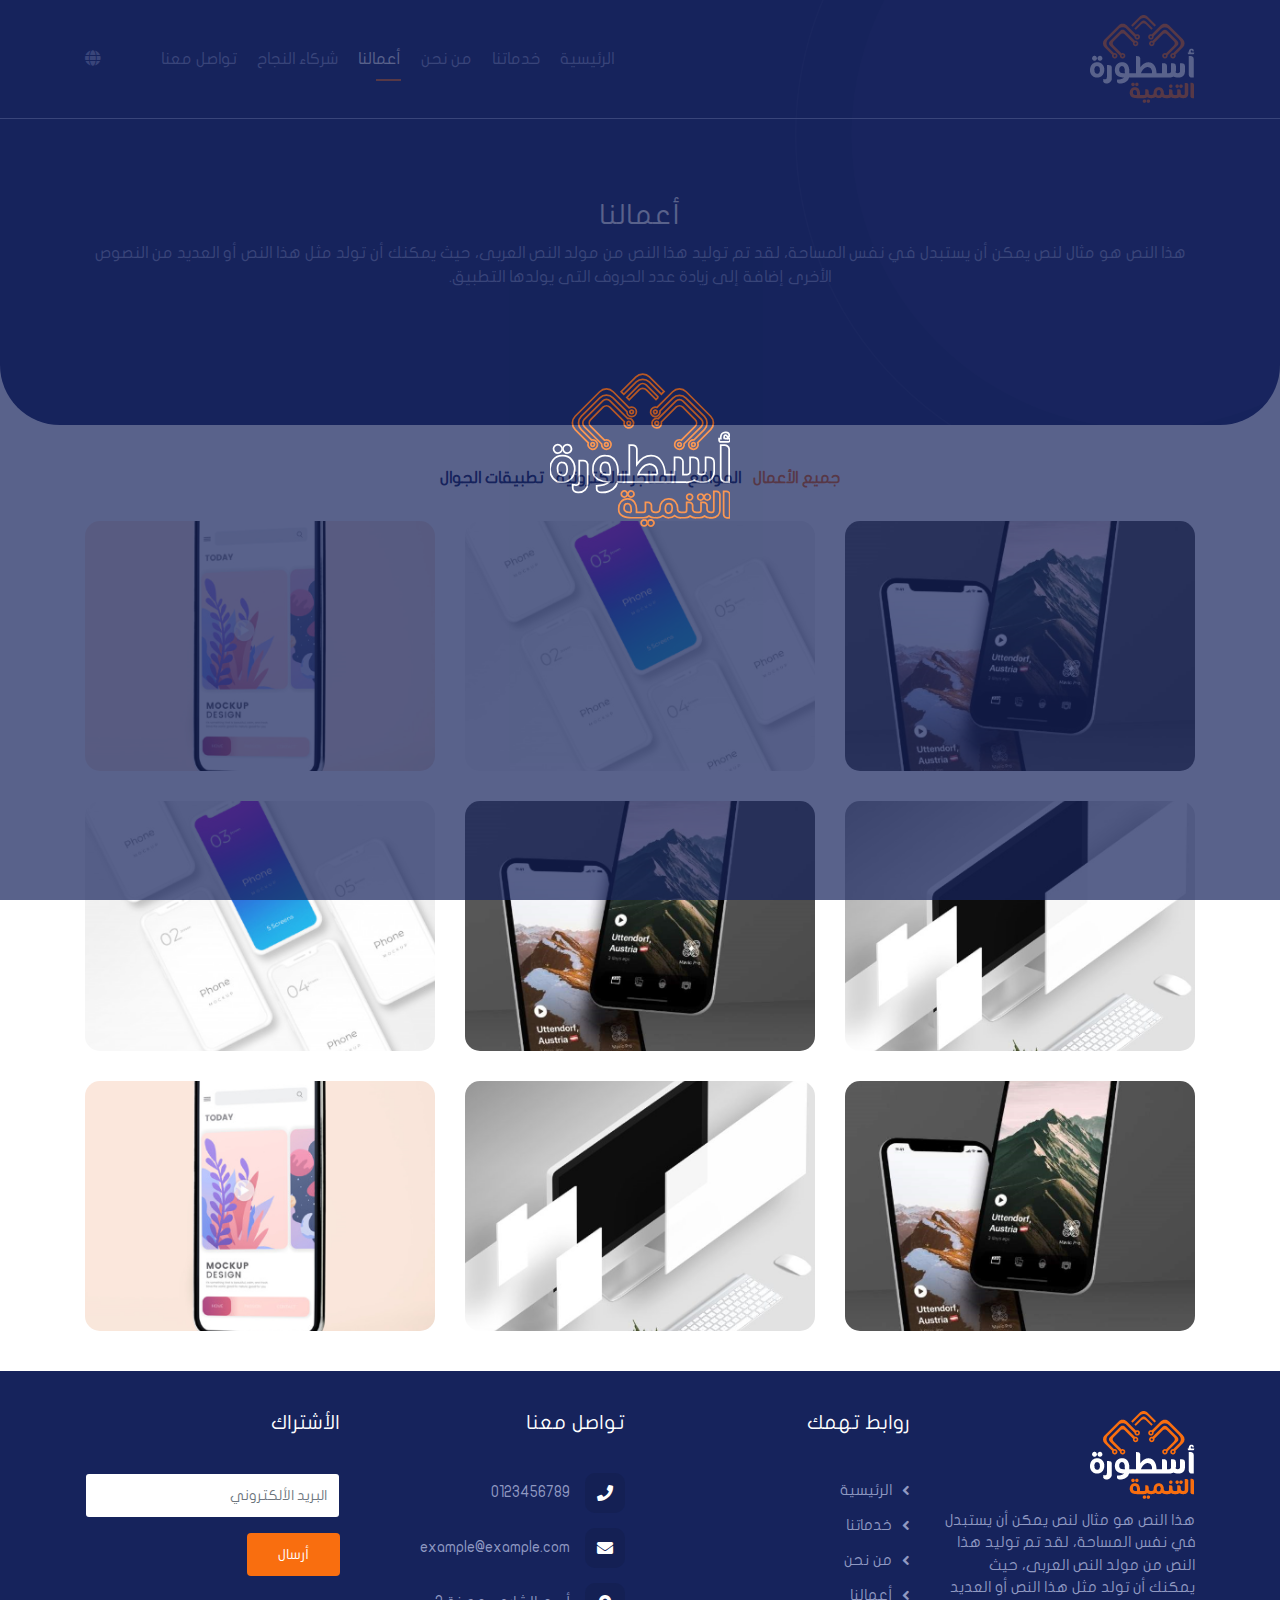
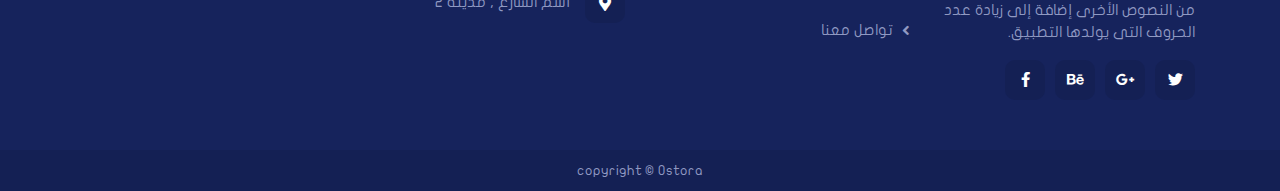
<file: work.html>
<!DOCTYPE html>
<html>

<head>
    <meta charset="UTF-8">
    <meta name="viewport" content="width=device-width, initial-scale=1.0">
    <meta http-equiv="X-UA-Compatible" content="ie=edge">
    <title>OStora</title>
    <link rel="shortcut icon" type="image/png" href="img/logo.png" />
    <link rel="stylesheet" href="css/bootstrap.min.css">
    <link rel="stylesheet" href="css/font-awesome.min.css">
    <link rel="stylesheet" href="css/swiper.min.css">
    <link rel="stylesheet" href="css/style.css">
</head>

<body>
    <!-- loader -->
    <div class="loader">
        <svg xmlns="http://www.w3.org/2000/svg" width="104.135" height="87.898" viewBox="0 0 104.135 87.898">
            <g id="logo" transform="translate(-149.195 -24.649)">
                <g id="Icon" transform="translate(162.159 24.649)">
                    <path class="orange-svg" id="Path_97" data-name="Path 97"
                        d="M285.841,120.661a2.736,2.736,0,0,0-.594.067l-10.275-10.274a2.939,2.939,0,0,0-4.158,0l-10.74,10.738a2.938,2.938,0,0,0,0,4.157l10.06,10.06a2.83,2.83,0,0,0-.02.322,2.743,2.743,0,1,0,1.641-2.51l-7.984-7.984a2.782,2.782,0,0,1,0-3.932l7.156-7.154a2.78,2.78,0,0,1,3.931,0l8.385,8.385a2.739,2.739,0,1,0,2.6-1.875Zm-12.987,14.015a1.055,1.055,0,1,1-1.056,1.055A1.055,1.055,0,0,1,272.854,134.675Zm12.987-10.22a1.055,1.055,0,1,1,1.054-1.054A1.055,1.055,0,0,1,285.841,124.455Z"
                        transform="translate(-253.21 -94.949)" />
                    <path class="orange-svg" id="Path_98" data-name="Path 98"
                        d="M258.671,85.269a2.724,2.724,0,0,0-1.418.4l-9.281-9.281a5.507,5.507,0,0,0-7.787,0L226.011,90.561a5.506,5.506,0,0,0,0,7.789l7.582,7.583a2.738,2.738,0,1,0,2.556-1.758,2.754,2.754,0,0,0-.654.082l-5.978-5.978a5.4,5.4,0,0,1,0-7.644l10.738-10.74a5.407,5.407,0,0,1,7.646,0l8.033,8.034c0,.027,0,.054,0,.082a2.74,2.74,0,1,0,2.74-2.741ZM237.2,106.914a1.055,1.055,0,1,1-1.054-1.055A1.054,1.054,0,0,1,237.2,106.914Zm21.468-17.852a1.055,1.055,0,1,1,1.054-1.054A1.055,1.055,0,0,1,258.671,89.063Z"
                        transform="translate(-224.397 -66.133)" />
                    <path class="orange-svg" id="Path_99" data-name="Path 99"
                        d="M396.659,29.223a5.277,5.277,0,0,1,7.454,0l7.071,7.071,1.565-1.563-8.468-8.468a5.509,5.509,0,0,0-7.789,0L387.9,34.857l1.563,1.563Z"
                        transform="translate(-359.713 -24.649)" />
                    <path class="orange-svg" id="Path_100" data-name="Path 100"
                        d="M425.321,64.433l-7.07-7.071a2.811,2.811,0,0,0-3.968,0l-7.2,7.2,1.361,1.361,5.7-5.7a3,3,0,0,1,4.245,0l5.571,5.571Z"
                        transform="translate(-375.593 -51.044)" />
                    <path class="orange-svg" id="Path_101" data-name="Path 101"
                        d="M521.517,90.561,507.343,76.386a5.509,5.509,0,0,0-7.789,0l-9.063,9.065a2.738,2.738,0,1,0,1.762,2.558,2.766,2.766,0,0,0-.05-.517l7.453-7.453a5.366,5.366,0,0,1,7.585,0l10.635,10.633a5.372,5.372,0,0,1,0,7.587l-5.945,5.945a2.739,2.739,0,1,0,2.12,1.61l7.466-7.465A5.509,5.509,0,0,0,521.517,90.561Zm-32-1.5a1.055,1.055,0,1,1,1.053-1.054A1.054,1.054,0,0,1,489.515,89.063Zm22.029,18.905a1.055,1.055,0,1,1,1.054-1.054A1.054,1.054,0,0,1,511.543,107.968Z"
                        transform="translate(-441.544 -66.133)" />
                    <path class="orange-svg" id="Path_102" data-name="Path 102"
                        d="M520.078,126.1a2.9,2.9,0,0,0,0-4.1l-10.633-10.633a2.9,2.9,0,0,0-4.1,0l-10.2,10.2a2.752,2.752,0,1,0,1.774,1.862l8.511-8.512a2.781,2.781,0,0,1,3.932,0l7.155,7.154a2.782,2.782,0,0,1,0,3.932l-7.984,7.983a2.768,2.768,0,1,0,1.6,2.058Zm-25.8-.876a1.055,1.055,0,1,1,1.054-1.054A1.054,1.054,0,0,1,494.282,125.221Zm13.152,12.33a1.055,1.055,0,1,1,1.054-1.054A1.054,1.054,0,0,1,507.434,137.55Z"
                        transform="translate(-445.49 -95.715)" />
                </g>
                <g id="Text" transform="translate(149.195 58.373)">
                    <g id="Group_83" data-name="Group 83">
                        <path class="white-svg" id="Path_103" data-name="Path 103"
                            d="M195.095,266.2a2.466,2.466,0,0,0,1.756-.717,2.508,2.508,0,0,0-1.756-4.263,2.254,2.254,0,0,0-1.685.753,2.422,2.422,0,0,0,0,3.51A2.3,2.3,0,0,0,195.095,266.2Z"
                            transform="translate(-185.165 -254.16)" />
                        <path class="white-svg" id="Path_104" data-name="Path 104"
                            d="M163.521,266.2a2.424,2.424,0,0,0,1.721-.717,2.506,2.506,0,0,0,0-3.51,2.369,2.369,0,0,0-1.721-.753,2.291,2.291,0,0,0-1.72.753,2.422,2.422,0,0,0,0,3.51A2.344,2.344,0,0,0,163.521,266.2Z"
                            transform="translate(-159.005 -254.16)" />
                        <path class="white-svg" id="Path_105" data-name="Path 105"
                            d="M161.67,300.88a6.635,6.635,0,0,0-5.2-2.257,6.716,6.716,0,0,0-5.413,2.329,8.223,8.223,0,0,0-1.864,5.588,7.577,7.577,0,0,0,1.828,5.194,6.46,6.46,0,0,0,5.162,2.257,6.871,6.871,0,0,0,5.449-2.293,8.364,8.364,0,0,0,1.864-5.624A7.665,7.665,0,0,0,161.67,300.88Zm-5.2,9.278q-2.94,0-2.939-4.084a4.394,4.394,0,0,1,.681-2.579,2.236,2.236,0,0,1,1.972-1q2.939,0,2.94,4.048Q159.125,310.159,156.472,310.158Z"
                            transform="translate(-149.195 -285.118)" />
                        <path class="white-svg" id="Path_106" data-name="Path 106"
                            d="M231.211,315.247h-1.936V326.89a3.621,3.621,0,0,1-.323,1.863,1.748,1.748,0,0,1-1.613.645h-.179l-.43-.072a9.533,9.533,0,0,1-1.219-.143v1.934a2.211,2.211,0,0,0,.9,1.862,3.811,3.811,0,0,0,2.366.681,5.332,5.332,0,0,0,3.871-1.541,4.849,4.849,0,0,0,1.506-3.547V318.4a3.63,3.63,0,0,0-.645-2.436A3,3,0,0,0,231.211,315.247Z"
                            transform="translate(-212.355 -298.876)" />
                        <path class="white-svg" id="Path_107" data-name="Path 107"
                            d="M360.228,270.252h-1.757v7.881q0,1.9-2.115,2.042-1.686,0-2.151-.573a27.23,27.23,0,0,0,.179-3.439V273.4q0-3.152-3.119-3.153h-1.757v7.881a1.773,1.773,0,0,1-1.756,2.042h-2.366v-7.487a2.272,2.272,0,0,0-.86-1.755,2.761,2.761,0,0,0-1.793-.681h-2.223v9.923h-5.628a1.814,1.814,0,0,1,.036-.215v-.25a12.749,12.749,0,0,0-1.828-6.878,6.97,6.97,0,0,0-6.237-3.582q-4.553,0-8.138,5.015V266.1a3.2,3.2,0,0,0-.717-2.328,3.438,3.438,0,0,0-2.4-.681h-1.254v8.025q0,7.38.036,9.063h-6.632l.036-2.4a10.382,10.382,0,0,0-1.075-4.836,6.6,6.6,0,0,0-3.441-3.3,7.97,7.97,0,0,0-2.653-.466,6.822,6.822,0,0,0-5.449,2.329,8.361,8.361,0,0,0-1.864,5.624,6.352,6.352,0,0,0,3.011,5.875,13.372,13.372,0,0,0,6.166,1.54q-2.043,1.97-7.026,2.078v1.756a1.838,1.838,0,0,0,.789,1.5,3.311,3.311,0,0,0,2.079.609,10.249,10.249,0,0,0,6.6-2.006,7.09,7.09,0,0,0,2.581-3.9h39.539a9.176,9.176,0,0,0,4.911-1.11,7.88,7.88,0,0,0,3.047.967,10.548,10.548,0,0,0,1.219.143h.932a6.389,6.389,0,0,0,4.7-1.9,6.056,6.056,0,0,0,1.577-4.371V273.4Q363.418,270.252,360.228,270.252Zm-56.889,9.923h-1.506a5.829,5.829,0,0,1-2.832-.537,3.217,3.217,0,0,1-1.326-2.973,4.393,4.393,0,0,1,.681-2.579,2.213,2.213,0,0,1,1.972-1.039,2.561,2.561,0,0,1,2.581,2.078,10.252,10.252,0,0,1,.359,2.042l.036,1.111.036,1.11Zm27.208,0H319.434a11.038,11.038,0,0,1,2.33-3.9,6.07,6.07,0,0,1,4.194-2.221,4.457,4.457,0,0,1,3.692,1.9,6.312,6.312,0,0,1,.9,3.583Z"
                            transform="translate(-268.459 -255.708)" />
                        <path class="white-svg" id="Path_108" data-name="Path 108"
                            d="M726.107,263.768a2.625,2.625,0,0,0-1.756-.681h-2.258V281.5a3,3,0,0,0,.9,2.328,2.744,2.744,0,0,0,1.971.752h2.008V265.523A2.2,2.2,0,0,0,726.107,263.768Z"
                            transform="translate(-623.333 -255.708)" />
                        <path class="white-svg" id="Path_109" data-name="Path 109"
                            d="M719.8,223.97a1.461,1.461,0,0,1-.215-.967q0-1.074.609-1.075h.323a3.379,3.379,0,0,1,.43.179,2.983,2.983,0,0,1,.9,1.541,2.948,2.948,0,0,0,.753-1.72,2.017,2.017,0,0,0-2.295-1.648,2.545,2.545,0,0,0-1.971.824,2.874,2.874,0,0,0-.681,2.006,5.5,5.5,0,0,0,.036.86h-1v.86a1.01,1.01,0,0,0,.287.681.882.882,0,0,0,.681.322h4.3a.961.961,0,0,0,.753-.322.93.93,0,0,0,.287-.681v-.86Z"
                            transform="translate(-618.859 -220.28)" />
                    </g>
                    <g id="Group_84" data-name="Group 84" transform="translate(39.758 33.9)">
                        <path class="orange-svg" id="Path_110" data-name="Path 110"
                            d="M412.628,420.48a1.753,1.753,0,0,0,1.25-.51,1.785,1.785,0,0,0-1.25-3.035,1.6,1.6,0,0,0-1.2.535,1.725,1.725,0,0,0,0,2.5A1.638,1.638,0,0,0,412.628,420.48Z"
                            transform="translate(-405.539 -416.935)" />
                        <path class="orange-svg" id="Path_111" data-name="Path 111"
                            d="M390.168,420.48a1.724,1.724,0,0,0,1.224-.51,1.786,1.786,0,0,0,0-2.5,1.686,1.686,0,0,0-1.224-.535,1.632,1.632,0,0,0-1.224.535,1.726,1.726,0,0,0,0,2.5A1.668,1.668,0,0,0,390.168,420.48Z"
                            transform="translate(-386.929 -416.935)" />
                        <path class="orange-svg" id="Path_112" data-name="Path 112"
                            d="M456.737,514.281a1.753,1.753,0,0,0-1.249.51,1.669,1.669,0,0,0-.51,1.224,1.646,1.646,0,0,0,.51,1.25,1.7,1.7,0,0,0,1.249.51,1.672,1.672,0,0,0,1.224-.51,1.649,1.649,0,0,0,.51-1.25,1.741,1.741,0,0,0-1.734-1.734Z"
                            transform="translate(-442.023 -497.5)" />
                        <path class="orange-svg" id="Path_113" data-name="Path 113"
                            d="M479.346,514.281a1.741,1.741,0,0,0-1.734,1.734,1.647,1.647,0,0,0,.51,1.25,1.74,1.74,0,1,0,2.448-2.474A1.725,1.725,0,0,0,479.346,514.281Z"
                            transform="translate(-460.756 -497.5)" />
                        <path class="orange-svg" id="Path_114" data-name="Path 114"
                            d="M609.524,430.933a1.749,1.749,0,0,0,1.224-2.984,1.726,1.726,0,0,0-1.224-.51,1.7,1.7,0,0,0-1.734,1.734,1.754,1.754,0,0,0,.51,1.25A1.669,1.669,0,0,0,609.524,430.933Z"
                            transform="translate(-568.493 -425.628)" />
                        <path class="orange-svg" id="Path_115" data-name="Path 115"
                            d="M668.843,430.835a1.755,1.755,0,0,0,1.25-.51,1.785,1.785,0,0,0-1.25-3.035,1.6,1.6,0,0,0-1.2.535,1.726,1.726,0,0,0,0,2.5A1.639,1.639,0,0,0,668.843,430.835Z"
                            transform="translate(-617.586 -425.505)" />
                        <path class="orange-svg" id="Path_116" data-name="Path 116"
                            d="M646.384,430.835a1.724,1.724,0,0,0,1.224-.51,1.786,1.786,0,0,0,0-2.5,1.685,1.685,0,0,0-1.224-.535,1.631,1.631,0,0,0-1.224.535,1.727,1.727,0,0,0,0,2.5A1.669,1.669,0,0,0,646.384,430.835Z"
                            transform="translate(-598.978 -425.505)" />
                        <path class="orange-svg" id="Path_117" data-name="Path 117"
                            d="M436.084,418.413h-1.249v10.711q0,1.352-1.2,1.428h-.229a2.981,2.981,0,0,1-1.887-.51,2.068,2.068,0,0,1-.612-1.581v-1.428a1.984,1.984,0,0,0-2.244-2.244h-1.224v4.336q0,1.352-1.224,1.428h-1.122a2.981,2.981,0,0,1-1.887-.51,2.067,2.067,0,0,1-.612-1.581v-1.428a1.984,1.984,0,0,0-2.244-2.244h-1.224v4.336q0,1.352-1.224,1.428h-1.581a2.889,2.889,0,0,1-1.887-.485,2.1,2.1,0,0,1-.561-1.658,5.86,5.86,0,0,0-1.326-3.978,4.777,4.777,0,0,0-3.851-1.657,4.724,4.724,0,0,0-3.672,1.581,5.36,5.36,0,0,0-1.326,3.672,3.065,3.065,0,0,1-.51,1.964,2.672,2.672,0,0,1-1.951.561,2.88,2.88,0,0,1-1.9-.51,2.126,2.126,0,0,1-.587-1.581v-1.428a1.984,1.984,0,0,0-2.244-2.244h-1.224v4.336q0,1.352-1.224,1.428h-3.953q0-.331.025-.842v-.842a7.141,7.141,0,0,0-1.173-4.183,4.529,4.529,0,0,0-3.927-1.938,4.851,4.851,0,0,0-3.876,1.658,5.954,5.954,0,0,0-1.326,4,4.458,4.458,0,0,0,2.448,4.336,7.449,7.449,0,0,0,2.321.74,15.943,15.943,0,0,0,2.423.2h7.268a4.958,4.958,0,0,0,3.034-1.02,5.181,5.181,0,0,0,3.29,1.014v.006h.995a5.663,5.663,0,0,0,3.825-1.25,5.082,5.082,0,0,0,3.468,1.25,5,5,0,0,0,3.264-1.2,5.28,5.28,0,0,0,3.749,1.2h2.218a4.96,4.96,0,0,0,3.035-1.02,5.315,5.315,0,0,0,3.494,1.02h1.785a4.96,4.96,0,0,0,3.035-1.02,5.092,5.092,0,0,0,3.162,1.011v.01h1.224a4.631,4.631,0,0,0,3.366-1.326,4.314,4.314,0,0,0,1.122-3.112v-8.594A2,2,0,0,0,436.084,418.413Zm-49.063,12.14h-.841l-.663-.051a4.138,4.138,0,0,1-1.249-.255,2.105,2.105,0,0,1-1.326-2.168q0-2.575,1.862-2.576a1.862,1.862,0,0,1,1.862,1.147,6.771,6.771,0,0,1,.357,2.55Zm21.676.408q-1.912,0-1.913-2.551,0-2.881,2.117-2.882,1.861,0,1.861,2.55Q410.762,430.961,408.7,430.961Z"
                            transform="translate(-379.829 -418.158)" />
                        <path class="orange-svg" id="Path_118" data-name="Path 118"
                            d="M734.758,418.75a1.965,1.965,0,0,0-1.275-.484H731.9v13.083a2.275,2.275,0,0,0,.612,1.683,1.952,1.952,0,0,0,1.4.535h1.454V420A1.618,1.618,0,0,0,734.758,418.75Z"
                            transform="translate(-671.21 -418.037)" />
                    </g>
                </g>
            </g>
        </svg>
    </div>
    <!-- end loader -->
    <!-- header-slider -->
    <div class="overlay"></div>
    <section class="header-slider bg-blue">
        <!-- header -->
        <header class="sticky">
            <div class="container">
                <div class="d-flex justify-content-between align-items-center">
                    <div class="logo">
                        <a href="index.html">
                            <img src="img/logo.png" alt="">
                        </a>
                    </div>
                    <div class="mob-collaps">
                        <span></span>
                        <span></span>
                        <span></span>
                    </div>
                    <nav class="d-flex align-items-center site-nav">
                        <ul class="d-flex">
                            <li><a href="index.html">الرئيسية</a></li>
                            <li><a href="services.html">خدماتنا</a></li>
                            <li><a href="about.html">من نحن</a></li>
                            <li class="active"><a href="work.html">أعمالنا</a></liclass="active">
                            <li><a href="index.html#partner">شركاء النجاح</a></li>
                            <li><a href="contact.html">تواصل معنا</a></li>
                        </ul>
                        <a href="#" class="lang-change">
                            <i class="fas fa-globe"></i>
                        </a>
                    </nav>
                </div>
            </div>
        </header>
        <!-- end header -->
        <!-- slider -->
        <div class="container">
            <div class="slider">
                <div class="page-title text-center caption ">
                    <h3>أعمالنا</h3>
                    <p>
                        هذا النص هو مثال لنص يمكن أن يستبدل في نفس المساحة، لقد تم توليد هذا النص من مولد
                        النص العربى، حيث يمكنك أن تولد مثل هذا النص أو العديد من النصوص الأخرى إضافة إلى
                        زيادة عدد الحروف التى يولدها التطبيق.
                    </p>
                </div>
            </div>
            <!-- end slider -->
        </div>
    </section>
    <!-- end header-slider -->
    <!-- wrap -->
    <div class="wrap">
        <section class="mix-it sec-padd">
            <div class="container">
                <div class="controls">
                    <button type="button" class="control" data-filter="all">جميع الأعمال</button>
                    <button type="button" class="control" data-filter=".web">المواقع</button>
                    <button type="button" class="control" data-filter=".store">المتاجر الالكترونية</button>
                    <button type="button" class="control" data-filter=".apps">تطبيقات الجوال</button>
                </div>
                <div class="mix-container">
                    <div class="row justify-content-center">
                        <div class="col-lg-4 col-md-6 col-12 mix web">
                            <div class="portfil-item">
                                <img src="img/pic2.png" alt="">
                                <div class="over-link">
                                    <div class="d-flex align-items-center justify-content-between w-100">
                                        <div class="link">
                                            <span class="txt-orange">تطبيقات الجوال</span>
                                            <span>أسم التطبيق</span>
                                        </div>
                                        <a href="app.html">
                                            <i class="fas fa-chevron-left"></i>
                                        </a>
                                    </div>
                                </div>
                            </div>
                        </div>
                        <div class="col-lg-4 col-md-6 col-12 mix store">
                            <div class="portfil-item">
                                <img src="img/pic1.png" alt="">
                                <div class="over-link">
                                    <div class="d-flex align-items-center justify-content-between w-100">
                                        <div class="link">
                                            <span class="txt-orange">تطبيقات الجوال</span>
                                            <span>أسم التطبيق</span>
                                        </div>
                                        <a href="app.html">
                                            <i class="fas fa-chevron-left"></i>
                                        </a>
                                    </div>
                                </div>
                            </div>
                        </div>
                        <div class="col-lg-4 col-md-6 col-12 mix apps">
                            <div class="portfil-item">
                                <img src="img/pic4.png" alt="">
                                <div class="over-link">
                                    <div class="d-flex align-items-center justify-content-between w-100">
                                        <div class="link">
                                            <span class="txt-orange">تطبيقات الجوال</span>
                                            <span>أسم التطبيق</span>
                                        </div>
                                        <a href="app.html">
                                            <i class="fas fa-chevron-left"></i>
                                        </a>
                                    </div>
                                </div>
                            </div>
                        </div>
                        <div class="col-lg-4 col-md-6 col-12 mix web">
                            <div class="portfil-item">
                                <img src="img/pic3.png" alt="">
                                <div class="over-link">
                                    <div class="d-flex align-items-center justify-content-between w-100">
                                        <div class="link">
                                            <span class="txt-orange">تطبيقات الجوال</span>
                                            <span>أسم التطبيق</span>
                                        </div>
                                        <a href="app.html">
                                            <i class="fas fa-chevron-left"></i>
                                        </a>
                                    </div>
                                </div>
                            </div>
                        </div>
                        <div class="col-lg-4 col-md-6 col-12 mix store">
                            <div class="portfil-item">
                                <img src="img/pic2.png" alt="">
                                <div class="over-link">
                                    <div class="d-flex align-items-center justify-content-between w-100">
                                        <div class="link">
                                            <span class="txt-orange">تطبيقات الجوال</span>
                                            <span>أسم التطبيق</span>
                                        </div>
                                        <a href="app.html">
                                            <i class="fas fa-chevron-left"></i>
                                        </a>
                                    </div>
                                </div>
                            </div>
                        </div>
                        <div class="col-lg-4 col-md-6 col-12 mix apps">
                            <div class="portfil-item">
                                <img src="img/pic1.png" alt="">
                                <div class="over-link">
                                    <div class="d-flex align-items-center justify-content-between w-100">
                                        <div class="link">
                                            <span class="txt-orange">تطبيقات الجوال</span>
                                            <span>أسم التطبيق</span>
                                        </div>
                                        <a href="app.html">
                                            <i class="fas fa-chevron-left"></i>
                                        </a>
                                    </div>
                                </div>
                            </div>
                        </div>
                        <div class="col-lg-4 col-md-6 col-12 mix web">
                            <div class="portfil-item">
                                <img src="img/pic2.png" alt="">
                                <div class="over-link">
                                    <div class="d-flex align-items-center justify-content-between w-100">
                                        <div class="link">
                                            <span class="txt-orange">تطبيقات الجوال</span>
                                            <span>أسم التطبيق</span>
                                        </div>
                                        <a href="app.html">
                                            <i class="fas fa-chevron-left"></i>
                                        </a>
                                    </div>
                                </div>
                            </div>
                        </div>
                        <div class="col-lg-4 col-md-6 col-12 mix store">
                            <div class="portfil-item">
                                <img src="img/pic3.png" alt="">
                                <div class="over-link">
                                    <div class="d-flex align-items-center justify-content-between w-100">
                                        <div class="link">
                                            <span class="txt-orange">تطبيقات الجوال</span>
                                            <span>أسم التطبيق</span>
                                        </div>
                                        <a href="app.html">
                                            <i class="fas fa-chevron-left"></i>
                                        </a>
                                    </div>
                                </div>
                            </div>
                        </div>
                        <div class="col-lg-4 col-md-6 col-12 mix apps">
                            <div class="portfil-item">
                                <img src="img/pic4.png" alt="">
                                <div class="over-link">
                                    <div class="d-flex align-items-center justify-content-between w-100">
                                        <div class="link">
                                            <span class="txt-orange">تطبيقات الجوال</span>
                                            <span>أسم التطبيق</span>
                                        </div>
                                        <a href="app.html">
                                            <i class="fas fa-chevron-left"></i>
                                        </a>
                                    </div>
                                </div>
                            </div>
                        </div>
                    </div>
                </div>
            </div>
        </section>
    </div>
    <!-- end wrap -->
    <!-- footer -->
    <footer>
        <div class="container">
            <div class="row">
                <div class="col-lg-3 col-md-6 col-12">
                    <div class="footer-item">
                        <img src="img/logo.png" alt="">
                        <p>
                            هذا النص هو مثال لنص يمكن أن يستبدل في نفس المساحة، لقد تم توليد هذا النص من مولد النص
                            العربى،
                            حيث يمكنك أن تولد مثل هذا النص أو العديد من النصوص الأخرى إضافة إلى زيادة عدد الحروف التى
                            يولدها
                            التطبيق.
                        </p>
                        <ul class="social">
                            <li>
                                <a href="">
                                    <i class="fab fa-twitter"></i>
                                </a>
                            </li>
                            <li>
                                <a href="">
                                    <i class="fab fa-google-plus-g"></i>
                                </a>
                            </li>
                            <li>
                                <a href="">
                                    <i class="fab fa-behance"></i>
                                </a>
                            </li>
                            <li>
                                <a href="">
                                    <i class="fab fa-facebook-f"></i>
                                </a>
                            </li>
                        </ul>
                    </div>
                </div>
                <div class="col-lg-3 col-md-6 col-12">
                    <div class="footer-item">
                        <h4>روابط تهمك</h4>
                        <ul class="link">
                            <li>
                                <a href="index.html">
                                    <i class="fas fa-angle-left"></i>
                                    <span>الرئيسية</span>
                                </a>
                            </li>
                            <li>
                                <a href="services.html">
                                    <i class="fas fa-angle-left"></i>
                                    <span>خدماتنا</span>
                                </a>
                            </li>
                            <li>
                                <a href="about.html">
                                    <i class="fas fa-angle-left"></i>
                                    <span>من نحن</span>
                                </a>
                            </li>
                            <li>
                                <a href="work.html">
                                    <i class="fas fa-angle-left"></i>
                                    <span>أعمالنا</span>
                                </a>
                            </li>
                            <li>
                                <a href="contact.html">
                                    <i class="fas fa-angle-left"></i>
                                    <span>تواصل معنا</span>
                                </a>
                            </li>
                        </ul>
                    </div>
                </div>
                <div class="col-lg-3 col-md-6 col-12">
                    <div class="footer-item">
                        <h4>تواصل معنا</h4>
                        <ul class="contact-link">
                            <li>
                                <i class="fas fa-phone"></i>
                                <a href="tel:0123456789">
                                    0123456789
                                </a>
                            </li>
                            <li>
                                <i class="far fa-envelope"></i>
                                <a href="mailto:example@example.com">
                                    example@example.com
                                </a>
                            </li>
                            <li>
                                <i class="fas fa-map-marker-alt"></i>
                                <span>
                                    أسم الشارع , مدينة 2
                                </span>
                            </li>
                        </ul>
                    </div>
                </div>
                <div class="col-lg-3 col-md-6 col-12">
                    <div class="footer-item">
                        <h4>الأشتراك</h4>
                        <form action="">
                            <input type="email" class="form-control" placeholder="البريد الألكتروني">
                            <button class="btn">أرسال</button>
                        </form>
                    </div>
                </div>
            </div>
        </div>
        <div class="bottom-footer text-center">
            <p>
                copyright &copy; <a href="index.html">Ostora</a>
            </p>
        </div>
    </footer>
    <!-- fixed-footer -->
    <ul class="fixed-footer">
        <li>
            <a href="index.html" class="active">
                <i class="fas fa-home"></i>
                <span>الرئيسية</span>
            </a>
        </li>
        <li>
            <a href="about.html">
                <i class="fas fa-info"></i>
                <span>من نحن</span>
            </a>
        </li>
        <li>
            <a href="work.html">
                <i class="fas fa-briefcase"></i>
                <span>أعمالنا</span>
            </a>
        </li>
        <li>
            <a href="contact.html">
                <i class="fas fa-phone"></i>
                <span>تواصل معنا</span>
            </a>
        </li>
        <li>
            <a href="#" class="lang-change">
                <i class="fas fa-globe"></i>
                <span>اللغة</span>
            </a>
        </li>
    </ul>
    <!-- end fixed-footer -->
    <script src="js/jquery-3.2.1.min.js"></script>
    <script src="js/bootstrap.min.js"></script>
    <script src="js/popper.min.js"></script>
    <script src="js/swiper.min.js"></script>
    <script src="js/mixitup.min.js"></script>
    <script src="js/wow.min.js"></script>
    <script>
        new WOW().init();
    </script>
    <script src="js/main.js"></script>
    <script>
        //mix
        var containerEl = document.querySelector('.mix-container');
        var mixer = mixitup(containerEl);
    </script>
</body>

</html>
</file>
<file: css/style.css>
/* @import url('https://fonts.googleapis.com/css?family=Cairo&display=swap'); */
@font-face {
    font-family: 'JF';
    src:
        url(../fonts/JF-Flat-regular.eot),
        url('../fonts/JF-Flat-regular.eot?#iefix') format('embedded-opentype'),
        url('../fonts/JF-Flat-regular.svg#JF-Flat-regular') format('svg'),
        url(../fonts/JF-Flat-regular.ttf) format('truetype'),
        url(../fonts/JF-Flat-regular.woff) format('woff');
    font-weight: 400;
    font-style: normal
}

@font-face {
    font-family: 'Font Awesome 5 Free';
    src: url(../fonts/fa-solid-900.woff);
}

/*end loader*/
.loader {
    position: fixed;
    width: 100%;
    height: 100%;
    z-index: 999;
    overflow: hidden;
    background: #16235c;
}

.loader svg {
    position: absolute;
    top: 50%;
    transform: translateY(-50%);
    left: 0;
    right: 0;
    margin: auto;
    width: 180px;
    height: 180px;
}

.orange-svg {
    fill: transparent;
    stroke-dasharray: 195;
    stroke: #f96e0f;
    stroke-width: 1;
    opacity: 1;
    stroke-miterlimit: 10;
    animation: animate 2.5s cubic-bezier(0, 0.23, 1, 0.1);
}

.white-svg {
    fill: transparent;
    stroke-dasharray: 270;
    stroke-width: 1;
    stroke: #fff;
    stroke-miterlimit: 10;
    opacity: 1;
    animation: animate1 3s cubic-bezier(0, 0.23, 1, 0.1);
}

@keyframes animate {
    0% {
        opacity: 0;
        fill: none;
        stroke-dasharray: 0;
    }

    30% {
        opacity: 0.5;
        fill: none;
        stroke-dasharray: 195;
    }

    90% {
        opacity: 0.8;
        fill: rgba(249, 110, 15, 0)
    }

    100% {
        opacity: 1;
        fill: rgba(249, 110, 15, 1);
        stroke-dashoffset: 0;
    }
}

@keyframes animate1 {
    0% {
        opacity: 0;
        fill: none;
        stroke-dasharray: 0;
    }

    30% {
        opacity: 0.5;
        fill: none;
        stroke-dasharray: 270;
    }

    90% {
        opacity: 0.8;
        fill: rgba(255, 255, 225, 0)
    }

    100% {
        opacity: 1;
        fill: rgba(255, 255, 225, 1);
        stroke-dashoffset: 0;
    }
}

/*end loader*/

body {
    direction: rtl;
    text-align: right;
    font-family: 'JF', sans-serif;
}

html[lang='en'] body {
    direction: ltr;
    text-align: left;
}

ul {
    list-style: none;
    padding-right: 0;
    margin: 0;
}

html[lang='en'] ul {
    padding-left: 0;
}

.sec-padd {
    padding: 40px 0;
}

a,
a:hover {
    text-decoration: none;
    transition: all 0.5s ease-in-out;
}

.bg-blue {
    background: #16235c;
    color: #fff;
}

.txt-blue {
    color: #16235c
}

.txt-orange {
    color: #f96e0f
}

.txt-gray {
    color: #8a8a8a;
}

button:focus {
    outline: none;
}

.btn.focus,
.btn:focus,
.form-control:focus {
    outline: 0;
    box-shadow: none;
}

/* header-slider */
.header-slider {
    padding: 15px 0 40px;
    border-radius: 0 0 60px 60px;
    max-height: 100vh;
    overflow: hidden;
    position: relative;
    min-height: auto;
}

.header-slider::after {
    content: '';
    position: absolute;
    right: -215px;
    top: -215px;
    width: 700px;
    height: 700px;
    background-image: url(../img/header-circle.png);
    background-repeat: no-repeat;
    background-size: cover;
}

html[lang='en'] .header-slider::after {
    left: -215px;
    right: unset;
}

/* end header-slider */
/* header */
header {
    padding-bottom: 15px;
    border-bottom: 1px solid #9099c2;
    margin-bottom: 20px;
    position: relative;
    z-index: 9;
}

/* end header */
/* nav */
nav ul li a,
.lang-change {
    color: #9099c2;
    transition: all 0.5s ease-in-out;
}

nav ul li {
    padding: 10px;
    position: relative;
    transition: all 0.5s ease-in-out;
}

.lang-change {
    margin-right: 50px;
}

html[lang='en'] .lang-change {
    margin-left: 50px;
    margin-right: unset;
}

nav ul li:hover a,
nav ul li.active a,
.lang-change:hover {
    color: #ffff;
}

nav ul li::after,
nav ul li.active::after {
    content: '';
    position: absolute;
    bottom: 0;
    right: 10px;
    transition: all 0.5s ease-in-out;
    width: 0;
    height: 2px;
    background: #f96e0f;
}

html[lang='en'] nav ul li::after {
    right: unset;
    left: 10px;
}

nav ul li:hover::after,
nav ul li.active::after {
    width: 40%;
}

/* end nav */
/*slider*/
.slider .swiper-container {
    width: 100%;
    height: 100%;
}

html[lang="en"] .slider .swiper-container {
    direction: rtl;
}

.slider .swiper-slide {
    display: flex;
    -webkit-box-pack: center;
    -ms-flex-pack: center;
    -webkit-justify-content: center;
    justify-content: center;
    -webkit-box-align: center;
    -ms-flex-align: center;
    -webkit-align-items: center;
    align-items: center;
}

html[lang="en"] .slider .swiper-slide {
    flex-direction: row-reverse;
}

.slider .caption h2 {
    font-size: 30px;
}

.slider .caption p {
    color: #9099c2
}

.slider .caption a {
    color: #fff;
    background: #f96e0f;
    padding: 10px 20px;
    border-radius: 10px;
    display: block;
    width: fit-content;
    width: -moz-fit-content;
    transition: all 0.5s ease-in-out;
}

.slider .caption a:hover {
    background: #fff;
    color: #f96e0f
}

html[lang="en"] .slider .caption a {
    float: left;
}

.slider .swiper-container-horizontal>.swiper-pagination-bullets {
    text-align: right;
    bottom: 30px;
}

html[lang='en'] .slider .swiper-container-horizontal>.swiper-pagination-bullets {
    text-align: left;
}

.slider .swiper-pagination-bullet {
    background: #fff;
    transition: all 0.5s ease-in-out;
}

.slider .swiper-pagination-bullet-active {
    opacity: 1;
    width: 25px;
    border-radius: 20px;
}

/* end slider */
/*service*/
.title-content p {
    max-width: 500px;
    margin: auto;
    font-size: 14px;
}

.title-section h3 {
    font-weight: bold;
    margin-bottom: 20px;
}

.serv-item {
    border-radius: 5px;
    box-shadow: 1px 1px 10px #e2dbdb;
    padding: 15px;
    transition: all 0.5s ease-in-out;
    position: relative;
    margin: 40px 0;
}

.serv-item h5 {
    font-weight: bold;
    font-size: 16px;
}

.serv-item img {
    width: 75px;
    height: 75px;
    margin-bottom: 15px;
}

.serv-item::after {
    content: '';
    top: 0;
    position: absolute;
    right: 0;
    width: 0;
    height: 5px;
    border-radius: 5px;
    background: #f96e0f;
    opacity: 0;
    transition: all 0.5s ease-in-out;
}

html[lang='en'] .serv-item::after {
    right: unset;
    left: 0;
}

.serv-item:hover::after {
    width: 100%;
    opacity: 1;
}

.serv-item p {
    height: 70px;
    overflow: hidden;
    font-size: 15px;
}

.serv-item a {
    color: #f96e0f;
}

.serv-item a i {
    margin-right: 20px;
    transition: all 0.5s ease-in-out;
}

.serv-item:hover a i {
    margin-right: 50px;
}

html[lang='en'] .serv-item a i {
    margin-left: 20px;
    margin-right: unset;
    transform: rotate(-180deg);
}

html[lang='en'] .serv-item:hover a i {
    margin-left: 50px;
    margin-right: unset;
}

/* end service */
/* about */
.light-bg {
    background: #f3f6ff;
}

.about-ul {
    display: flex;
    -webkit-flex-flow: row wrap;
    flex-flow: row wrap;
}

.about-ul li {
    flex: 46%;
    background: #f4e3dd;
    padding: 5px;
    border-radius: 10px;
    margin: 5px 0;
}

.about-ul li i {
    background: #f96e0f;
    color: #fff;
    border-radius: 10px;
    padding: 7px;
    font-size: 14px;
    margin-left: 5px;
}

.about-txt p {
    margin-bottom: 50px;
}

html[lang='en'] .about-ul li i {
    margin-right: 5px;
}

.about-ul li span {
    color: #16235c;
    font-size: 14px;
}

.about-ul li:nth-of-type(odd) {
    margin-left: 10px;
}

html[lang='en'] .about-ul li:nth-of-type(odd) {
    margin-right: 10px;
    margin-left: unset;
}

/* end about */
/* testimonial */
.testimonial {
    position: relative;
    overflow: hidden;
}

.testimonial .title-content {
    color: #Fff
}

.testimonial::after {
    content: '';
    position: absolute;
    width: 100%;
    height: 70%;
    background: #16235c;
    top: 0;
    z-index: -1;
}

.testimonial::before {
    content: '';
    position: absolute;
    left: -215px;
    top: -125px;
    width: 550px;
    height: 550px;
    background-image: url(../img/header-circle.png);
    background-repeat: no-repeat;
    background-size: cover;
}

html[lang='en'] .testimonial::before {
    left: unset;
    right: -215px;
}

.testimonial .swiper-slide {
    background: #fff;
    padding: 15px;
    border-radius: 10px;
    box-shadow: 0 0 10px #e2dbdb;
}

.testimonial .swiper-slide p {
    font-size: 14px;
}

.testimonial .swiper-container {
    padding: 60px 0;
}

.client-info {
    padding-top: 15px;
}

.client-info img {
    margin-left: 10px;
    width: 60px;
    height: 60px;
    border-radius: 50%;
}

html[lang='en'] .client-info img {
    margin-top: unset;
    margin-right: 10px;
}

.client-info h6 {
    margin-bottom: 0px;
    font-size: 16px;
}

.client-info span {
    font-size: 14px;
}

.testimonial .swiper-pagination-bullet,
.our-team .swiper-pagination-bullet-active {
    background: #8a8a8a;
    opacity: 1;
    transition: all 0.5s ease-in-out;
}

.testimonial .swiper-pagination-bullet-active,
.our-team .swiper-pagination-bullet-active {
    opacity: 1;
    width: 25px;
    background: #f96e0f;
    border-radius: 20px;
}

/* end testimonial */
/* work */
.portfil-item {
    margin: 30px 0 0;
    position: relative;
    height: 440px;
    overflow: hidden;
    border-radius: 15px;
    transition: all 0.3s ease-in-out;
}

.portfil-item:hover .over-link {
    width: 100%;
    right: 0;
    opacity: 1;
}

.over-link {
    position: absolute;
    top: 0;
    display: flex;
    right: -100%;
    align-items: flex-end;
    padding: 20px;
    width: 0;
    opacity: 0;
    transition: all 0.5s ease-in-out;
    height: 100%;
    background: rgba(32, 50, 132, 0.5);
}

.over-link .link span {
    display: block;
    font-size: 14px;
}

.over-link .link span:last-of-type {
    color: #fff;
    font-size: 17px;
}

.over-link a {
    background: #a1a6bc;
    color: #fff;
    border: 1px solid #fff;
    border-radius: 50%;
    width: 35px;
    height: 35px;
    text-align: center;
    line-height: 34px;
}

html[lang='en'] .over-link a {
    transform: rotate(-180deg);
}

.portfil-item img {
    width: 100%;
    object-fit: cover;
    height: 100%;
}

.work .row .col-12:nth-of-type(2) .portfil-item,
.work .row .col-12:nth-of-type(2) .portfil-item {
    height: 205px;
}

.work .show-all {
    background: #f96e0f;
    color: #fff;
    border-radius: 10px;
    text-align: center;
    display: flex;
    align-items: center;
    padding: 10px 15px;
    border: 1px solid #f96e0f;
    margin: 20px auto 0;
    transition: all 0.5s ease-in-out;
    justify-content: center;
    width: 140px;
}

.work .show-all:hover {
    color: #f96e0f;
    background: #fff;
}

/* end work */
/* partner */
.partner ul {
    display: flex;
    align-items: center;
    justify-content: space-between;
    flex-wrap: wrap;
    margin-top: 30px;
}

.partner ul li {
    height: 100px;
    width: 100px;
}

.partner ul li:not(:last-of-type) {
    margin-left: 15px;
}

html[lang='en'] .partner ul li:not(:last-of-type) {
    margin-right: 15px;
    margin-left: unset;
}

/* end partner */
/* footer */
footer {
    background: #16235c;
    color: #fff;
}

.footer-item {
    margin-bottom: 15px;
}

.footer-item img {
    margin-bottom: 10px;
}

.footer-item .social {
    display: flex;
    align-items: center;
}

.footer-item .social li:not(:last-of-type) {
    margin-left: 10px;
}

html[lang='en'] .footer-item .social li:not(:last-of-type) {
    margin-right: 10px;
    margin-left: unset;
}

.footer-item .social li a,
.footer-item .contact-link li i {
    color: #fff;
    background: #142054;
    display: block;
    width: 40px;
    height: 40px;
    line-height: 40px;
    text-align: center;
    border-radius: 10px;
    transition: all 0.5s ease-in-out;
}

.footer-item .social li a:hover {
    background: #f96e0f;
    color: #142054;
    transform: rotateY(360deg);
}

.footer-item p,
.footer-item a,
.footer-item span {
    font-size: 15px;
    color: #9099c2;
    transition: all 0.5s ease-in-out;
}

.footer-item ul.link {
    padding-top: 30px;
    line-height: 35px;
}

.footer-item ul.link li a {
    display: flex;
    align-items: center;
}

.footer-item ul.link li a i {
    padding-left: 10px;
}

html[lang='en'] .footer-item ul.link li a i {
    transform: rotateZ(180deg);
}

.footer-item ul.link li a:hover,
.footer-item ul.link li a:hover span {
    color: #f96e0f;
}

.footer-item .contact-link,
.footer-item form {
    padding-top: 30px;
}

.footer-item .contact-link li {
    display: flex;
    align-items: center;
}

.footer-item .contact-link li:hover i {
    background: #f96e0f;
    color: #142054;
    transform: rotateY(360deg);
}

.footer-item .contact-link li i {
    margin-left: 15px;
}

html[lang='en'] .footer-item .contact-link li i {
    margin-right: 15px;
}

.footer-item .contact-link li:not(:last-of-type) {
    margin-bottom: 15px;
}

.footer-item form input {
    border-radius: 4px;
    border: 1px solid transparent;
    margin-bottom: 15px;
    height: 45px;
    font-size: 14px;
}

.footer-item form input:focus {
    outline: none;
    border: 2px solid #f96e0f;
}

.footer-item h4 {
    font-size: 20px;
}

.footer-item form button {
    background: #f96e0f;
    color: #fff;
    padding: 10px 30px;
    font-size: 14px;
    transition: all 0.5s ease-in-out;
}

.footer-item form button:hover {
    background: #fff;
    color: #f96e0f;
}

.bottom-footer {
    padding: 10px 0;
    background: #142054;
    margin-top: 35px;
}

.bottom-footer p,
.bottom-footer a {
    color: #9099c2;
    font-size: 14px;
    margin-bottom: 0;
    transition: all 0.5s ease-in-out;
}

.bottom-footer p:hover a {
    color: #f96e0f;
}

footer {
    padding: 40px 0 0;
}

/* page-title  */
.page-title {
    padding: 60px 0 80px;
}

/* end page-title  */
/* mobile nav */
.overlay {
    position: fixed;
    width: 100%;
    height: 100%;
    background-color: rgba(0, 0, 0, 0.6);
    top: 0;
    left: 0;
    right: 0;
    margin: auto;
    z-index: 99;
}

.mob-collaps {
    width: 25px;
    height: 60px;
    z-index: 999;
    color: #f96e0f;
    display: none;
    position: absolute;
    top: 50%;
    transform: translateY(-50%);
    left: 15px;
}

.mob-collaps span {
    display: block;
    width: 20px;
    height: 3px;
    background-color: #f96e0f;
    border-radius: 30px;
    margin: 4px 0;
}

.mob-collaps span:first-child {
    position: absolute;
    top: 20px;
    left: 0;
    right: 0;
    margin: auto;
    -webkit-transition: all .25s ease-in-out;
    -ms-transition: all .25s ease-in-out;
    -moz-transition: all .25s ease-in-out;
    transition: all .25s ease-in-out;
}

.mob-collaps span:nth-child(2) {
    position: absolute;
    left: 0;
    right: 0;
    margin: auto;
    top: 27px;
    opacity: 1;
    -webkit-transition: all .25s ease-in-out;
    -ms-transition: all .25s ease-in-out;
    -moz-transition: all .25s ease-in-out;
    transition: all .25s ease-in-out;
}

.mob-collaps span:nth-child(3) {
    position: absolute;
    top: 34px;
    left: 0;
    right: 0;
    margin: auto;
    -webkit-transition: all .25s ease-in-out;
    -ms-transition: all .25s ease-in-out;
    -moz-transition: all .25s ease-in-out;
    transition: all .25s ease-in-out;
}

.mob-collaps span:first-child.rotate {
    width: 24px;
    -webkit-transform: rotate(-45deg) rotateY(360deg);
    -ms-transform: rotate(-45deg) rotateY(360deg);
    -moz-transform: rotate(-45deg) rotateY(360deg);
    transform: rotate(-45deg) rotateY(360deg);
    background-color: #f96e0f;
    -webkit-transition: all .25s ease-in-out;
    -ms-transition: all .25s ease-in-out;
    -moz-transition: all .25s ease-in-out;
    transition: all .25s ease-in-out;
}

.mob-collaps span:nth-child(2).none {
    left: -100px;
    opacity: 0;
    -webkit-transition: all .25s ease-in-out;
    -ms-transition: all .25s ease-in-out;
    -moz-transition: all .25s ease-in-out;
    transition: all .25s ease-in-out;
}

.mob-collaps span:nth-child(3).rotate2 {
    width: 24px;
    -webkit-transform: rotate(45deg) rotateY(360deg);
    -ms-transform: rotate(45deg) rotateY(360deg);
    -moz-transform: rotate(45deg) rotateY(360deg);
    transform: rotate(45deg) rotateY(360deg);
    top: 20px;
    background-color: #f96e0f;
    -webkit-transition: all .25s ease-in-out;
    -ms-transition: all .25s ease-in-out;
    -moz-transition: all .25s ease-in-out;
    transition: all .25s ease-in-out;
}

.nav-open {
    transform: translateX(0) !important;
}

.fixed {
    position: fixed;
    top: 0;
    left: 0;
    width: 100%;
    padding: 5px 15px;
    background: #1d2a61;
}

.fixed .logo img {
    height: 60px;
}

.team-img {
    width: 180px;
    height: 180px;
    position: relative;
    margin: 10px auto 15px;
}

.team-img img {
    width: 100%;
    height: 100%;
    border-radius: 50%;
}

.team-info {
    text-align: center;
}

.team-img a {
    position: absolute;
    left: 0;
    bottom: 30px;
    border-radius: 50%;
    background: #fff;
    color: #0073b1;
    transition: all 0.5s ease-in-out;
    display: block;
    width: 40px;
    height: 40px;
    line-height: 40px;
    text-align: center;
}

.team-info:hover a {
    background: #0073b1;
    color: #fff;
}

.team-info h6 {
    margin-bottom: 0;
    font-weight: bold;
    font-size: 17px;
}

.team-info span {
    font-size: 14px;
}

.our-team .swiper-container {
    padding: 25px 0 45px;
}

/* end moblie nav */
/* mix */
.mix-it .controls {
    display: flex;
    justify-content: center;
    flex-wrap: wrap;
}

.mix-it .controls button {
    background: transparent;
    border: none;
    color: #16235c;
    text-align: center;
    font-weight: bold;
}

.mix-it .control.mixitup-control-active {
    color: #f96e0f
}

.mix-it .portfil-item {
    height: 250px;
}

.img-vedio {
    position: relative;
    border-radius: 15px;
    overflow: hidden;
}

.img-vedio img {
    width: 100%;
    height: 350px;
}

.img-vedio a {
    position: absolute;
    top: 50%;
    transform: translateY(-50%);
    left: 0;
    right: 0;
    margin: auto;
    text-align: center;
    background: #fff;
    border: 3px solid rgba(32, 50, 132, 0.5);
    width: 50px;
    height: 50px;
    line-height: 50px;
    border-radius: 50%;
    z-index: 1;
}

.img-vedio::before {
    content: '';
    position: absolute;
    top: 0;
    width: 100%;
    height: 100%;
    background: rgba(0, 0, 0, 0.4);
}

.img-vedio::after {
    content: '';
    position: absolute;
    left: 0;
    right: 0;
    margin: auto;
    top: 50%;
    transform: translateY(-50%);
    width: 55px;
    height: 55px;
    background: rgba(32, 50, 132, 0.8);
    border-radius: 50%;
    z-index: 0;
}

.video-modal .modal-body {
    padding: 0;
    background: #16235c;
}

.serv-ul li:not(:last-of-type) {
    margin-bottom: 15px;
}

.serv-ul i {
    background: #f96e0f;
    color: #fff;
    border-radius: 10px;
    padding: 7px;
    font-size: 14px;
    margin-left: 5px;
}

.method-info {
    display: flex;
    justify-content: space-between;
    width: 100%;
    flex-flow: wrap;
}

.method-info li:nth-of-type(odd) {
    margin-left: 15px;
    transform: translateY(-15px);
}

html[lang='en'] .method-info li:nth-last-of-type(odd) {
    margin-right: 15px;
    margin-left: unset;
}

.method-info li {
    flex: 45%;
    margin-bottom: 15px;
    padding: 10px;
    border-right: 3px solid #f96e0f;
    box-shadow: 0 0 10px #dadada;
}

.method-info h6 {
    font-weight: bold;
    font-size: 14px;
}

.method-info p {
    margin-bottom: 0;
    font-size: 14px;
}

.any-project-txt .links a {
    padding: 10px 25px;
    border-radius: 10px;
    font-size: 14px;
    transition: all 0.5s ease-in-out;
    width: 135px;
    display: inline-block;
    text-align: center;
}

.any-project-txt .links a:not(:last-of-type) {
    margin-left: 15px;
}

html[lang='en'] .any-project-txt .links a:not(:last-of-type) {
    margin-left: unset;
    margin-right: 15px;
}

.any-project-txt .contact-link {
    color: #fff;
    background: #f96e0f;
    border: 1px solid #f96e0f;
}

.any-project-txt.bout-txt p {
    margin-bottom: 15px;
}

.any-project-txt .contact-link:hover {
    background: #fff;
    color: #f96e0f;
}

.any-project-txt .work-link {
    color: #16235c;
    background: transparent;
    border: 1px solid #16235c;
}

.any-project-txt .work-link:hover {
    background: #16235c;
    color: #fff;
}

.contact {
    margin-top: -150px;
}

.contact .contact-item {
    text-align: center;
    box-shadow: 1px 1px 10px #e2dbdb;
    padding: 15px;
    border-radius: 5px;
    min-height: 190px;
    transition: all 0.5s ease-in-out;
    margin: 15px 0;
    background: #fff;
}

.contact .contact-item h5 {
    font-weight: bold;
    font-size: 16px;
    margin: 10px 0;
}

.contact .contact-item a {
    display: block;
}

.contact .contact-item:hover {
    box-shadow: 0 0 10px #1d2a61;
}

.contact .contact-item img {
    transition: all 0.5s ease-in-out;
}

.contact .contact-item:hover img {
    transform: rotateY(360deg);
}

.contact .contact-item a:hover {
    color: #f96e0f
}

.contact-form .d-flex input:not(:last-of-type) {
    margin-left: 15px;
}

.contact-form h5 {
    font-size: 30px;
    padding: 40px 0;
}

.contact-form button {
    background: #f96e0f;
    color: #fff;
    border-radius: 10px;
    margin: auto;
    display: block;
    text-align: center;
    width: 150px;
    border: 1px solid #f96e0f;
    transition: all 0.5s ease-in-out;
}

.contact-form button:hover {
    border: 1px solid #f96e0f;
    background: #fff;
    color: #f96e0f
}

html[lang='en'] .contact-form .d-flex input:not(:last-of-type) {
    margin-right: 15px;
    margin-left: unset;
}

.app-img img {
    width: 100%;
    height: 300px;
    border-radius: 30px;
}

.app-info li {
    display: flex;
    align-items: center;
    padding: 20px;
    box-shadow: 0 0 10px #e2dbdb;
}

.app-info li:not(:last-of-type) {
    margin-bottom: 15px;
}

.app-info li i {
    font-size: 35px;
    color: #f96e0f;
    margin-left: 10px;
}

html[lang='en'] .app-info li i {
    margin-left: unset;
    margin-right: 10px;
}

.app-info li p {
    font-weight: bold;
    font-size: 15px;
    margin-bottom: 0;
}

.app-info li p:last-of-type,
.app-info li p:last-of-type a {
    font-size: 13px;
    font-weight: normal;
}

.app-content h5 {
    font-weight: bold;
    margin-bottom: 20px;
}

.package-item {
    background: #fff;
    padding: 30px 20px;
    border-radius: 15px;
    margin-top: 25px;
    transition: all 0.5s ease-in-out;
}

.package-item h5 {
    font-size: 17px;
    margin-bottom: 15px;
    font-weight: bold;
}

.package-item .price {
    font-weight: bold;
    font-size: 45px;
    color: #f96e0f;
    margin: 15px 0;
}

.package-item ul li i {
    margin-left: 10px;
}

html[lang='en'] .package-item ul li i {
    margin-left: unset;
    margin-right: 10px;
}

.package-item ul li {
    display: flex;
    align-items: center;
    color: #8a8a8a;
    font-size: 14px;
    margin-bottom: 15px;
    justify-content: center;
}

.package-item img {
    transition: all 0.5s ease-in-out;
}

.package-item:hover img {
    transform: rotateY(-360deg);
}

.package-item .btn {
    padding: 5px 15px;
    width: 112px;
    text-align: center;
    display: block;
    transition: all 0.5s ease-in-out;
    margin: auto;
    font-size: 14px;
    margin-top: 30px;
}

.package-item .btn-blue {
    background: transparent;
    border: 1px solid #16235c;
    color: #16235c;
}

.package-item:hover {
    box-shadow: 0 0 10px #e2dbdb;
}

.package-item:hover .btn-blue {
    background: #16235c;
    color: #fff;
    border-color: #16235c
}

.package-item:hover .btn-orange {
    background: #fff;
    color: #f96e0f;
    border-color: #f96e0f
}

.package-item .btn-orange {
    background: #f96e0f;
    color: #fff;
    border: 1px solid #f96e0f;
}

.form-control:focus {
    border-color: #f96e0f;
    outline: none;
}

.fixed-footer {
    display: none;
    padding: 10px 0;
    justify-content: space-around;
    background: #16235c;
    position: fixed;
    bottom: 0;
    z-index: 9;
    width: 100%;
}

.fixed-footer li {
    text-align: center;
}

.fixed-footer li a i {
    padding: 10px;
}

.fixed-footer li a.active i {
    background: #fff;
    border-radius: 50%;
}

.fixed-footer li a {
    text-align: center;
    margin: 0;
    color: #9099c2;
}

.fixed-footer li a.active {
    color: #f96e0f
}

.fixed-footer li a.lang-change {
    line-height: unset !important;
    padding-right: unset !important;
}

.fixed-footer li span {
    display: block;
    text-align: center;
    font-size: 14px;

}

.services .about-txt h3 {
    font-weight: bold;
    font-size: 23px;
}

/*end mix */
/* end footer */

/*media*/
@media(max-width:991px) {
    .serv-item {
        margin: 15px 0;
    }

    .about-ul li span {
        font-size: 13px;
    }

    .overlay {
        position: fixed;
        width: 100%;
        height: 100%;
        background-color: rgba(0, 0, 0, 0.6);
        top: 0;
        left: 0;
        right: 0;
        margin: auto;
        z-index: 9;
    }
}

@media(max-width:767px) {
    .app-img {
        margin-bottom: 15px;
    }

    .contact-form h5 {
        padding: 20px 0;
    }

    header .logo img {
        height: 60px;
    }

    .img-vedio {
        margin-top: 15px;
    }

    .services .about-txt h3 {
        font-size: 20px;
    }

    .wrap {
        padding-bottom: 77px;
    }

    .slider svg {
        height: 300px;
        width: 300px;
    }

    .slider .caption h2 {
        font-size: 20px;
    }

    .slider .caption p {
        font-size: 13px;
    }

    .slider .swiper-slide {
        padding-bottom: 20px;
    }

    .slider .swiper-container-horizontal>.swiper-pagination-bullets {
        bottom: 0;
    }

    footer {
        display: none;
    }

    .fixed-footer {
        display: flex;
    }

    header nav.site-nav {
        position: fixed;
        top: 0px;
        background-color: #16235c;
        width: 260px;
        right: 0px;
        height: 100%;
        padding-top: 40px;
        align-items: flex-start !important;
        transform-origin: right;
        transform: translateX(100%);
        overflow: hidden;
        overflow-y: auto;
        flex-direction: column;
        transition: all 0.3s ease-in-out;
    }

    header nav ul {
        flex-direction: column;
    }

    header nav ul li,
    .lang-change {
        display: block;
        line-height: 45px !important;
        margin: 0;
        text-align: right;
        padding-right: 20px;
        font-size: 14px;
    }

    .mob-collaps {
        display: block;
    }

    .portfil-item {
        height: 205px;
    }

    .partner ul {
        justify-content: center;
    }

    .about-txt p {
        margin-bottom: 30px;
        font-size: 14px;
    }

    .about-svg svg {
        height: 300px;
    }
}

@media(max-width:525px) {
    .slider .caption a {
        font-size: 13px;
        padding: 10px;
    }

    .contact-form .d-flex {
        flex-direction: column;
    }

    .contact-form .d-flex input:not(:last-of-type) {
        margin: 0 0 15px;
    }

    .about-svg {
        margin-top: 20px;
    }

    .slider svg {
        height: 245px;
        width: 160px;
    }

    .about-svg svg {
        height: 245px;
    }

    .header-slider::after {
        width: 320px;
        height: 320px;
        top: 0;
        right: -119px;
    }
}

@media(max-width:451px) {
    .about-ul li {
        flex: 100%
    }

    .about-ul li:nth-of-type(odd) {
        margin-left: 0;
    }

    html[lang='en'] .about-ul li:nth-of-type(odd) {
        margin-right: 0;
    }

    .partner ul li:not(:last-of-type) {
        margin-left: 0;
    }

    html[lang='en'] .partner ul li:not(:last-of-type) {
        margin-right: 0;
    }

    .partner ul li {
        margin: 10px;
    }

    .slider .swiper-slide {
        flex-direction: column;
    }

    .slider .swiper-container-horizontal>.swiper-pagination-bullets {
        text-align: center;
    }
}

#Group_35 {
    transform: translate(-200px, 249.932px);
    animation: dev-move 2s linear 1s forwards alternate;
}

.screen {
    transform: scale(0, 0);
    opacity: 0;
}

#Group_47 {
    transform: translate(65.109px, 124.077px);
    animation: screen-scale 2s linear 3s infinite alternate;
}

#Group_48 {
    transform: translate(162.034px, 303.586px);
    animation: screen-scale1 2s linear 3s infinite alternate;
}

#Group_63 {
    transform: translate(516.222px, 367.776px);
    animation: screen-scale2 2s linear 3.3s infinite alternate;
}

#Group_65 {
    transform: translate(475.42px, 81.555px);
    animation: screen-scale3 2s linear 3.3s infinite alternate;
}

#Group_37 {
    transform: translate(515.562px, -422.463px);
    animation: cup 2s linear 1.5s forwards alternate;
}

#Group_1 rect {
    width: 0;
    animation: lines 3s linear 2s infinite alternate-reverse;
}

#Group_136 {
    animation: icons1 3s linear 1s infinite alternate;
    transform-origin: 17px 17px;
}

#Group_139 {
    animation: icons2 3s linear 1s infinite alternate;
    transform-origin: 80px 25px;
}

#Group_142 {
    animation: icons3 3s linear 1s infinite alternate;
    transform-origin: 180px 34px;
}

#Group_145 {
    animation: icons4 3s linear 1s infinite alternate;
    transform-origin: 20px 34px;
}

#Group_148 {
    animation: icons5 3s linear 1s infinite alternate;
    transform-origin: 460px 34px;
}

#Group_182 {
    animation: icons6 3s linear 1s infinite alternate;
    transform-origin: 370px 34px;
}

#Group_185 {
    animation: icons7 3s linear 1s infinite alternate;
    transform-origin: 470px 34px;
}

#Path_338 {
    animation: chang-color1 4s linear 1s infinite alternate;
}

#Path_339 {
    animation: chang-color2 4s linear 1s infinite alternate;
}

#Path_340 {
    animation: chang-color3 4s linear 1s infinite alternate;
}

#Path_342 {
    animation: chang-color4 4s linear 1s infinite alternate;
}

.opactiy-line {
    opacity: 0;
    animation: opactiy-line 2s linear infinite alternate;
}

@keyframes opactiy-line {
    0% {
        opacity: 0;
    }

    30% {
        opacity: 0.3;
    }

    50% {
        opacity: 0.5;
    }

    70% {
        opacity: 0.7;
    }

    100% {
        opacity: 1;
    }
}

@keyframes chang-color4 {
    0% {
        fill: rgb(29, 42, 97);
    }

    50% {
        fill: rgba(97, 97, 97, 0.5);
    }

    100% {
        fill: rgba(60, 90, 255, 1);
    }
}

@keyframes chang-color1 {
    0% {
        fill: rgba(255, 255, 255, 1);
    }

    50% {
        fill: rgba(180, 20, 28, 0.5);
    }

    100% {
        fill: rgba(180, 20, 28, 1);
    }
}

@keyframes chang-color2 {
    0% {
        fill: rgba(255, 255, 255, 1);
    }

    50% {
        fill: rgba(15, 182, 51, 0.5);
    }

    100% {
        fill: rgb(15, 182, 51);
    }
}

@keyframes chang-color3 {
    0% {
        fill: rgba(255, 255, 255, 1);
    }

    50% {
        fill: rgba(186, 199, 12, 0.5);
    }

    100% {
        fill: rgba(186, 199, 12, 1);
    }
}


@keyframes icons1 {
    0% {
        transform: rotateY(0deg) translate(-10.541px, -1.016px);

    }

    50% {
        transform: rotateY(180deg) translate(-10.541px, 15.016px);
    }

    100% {
        transform: rotateY(360deg) translate(-10.541px, 0.016px);
    }
}

@keyframes icons2 {
    0% {
        transform: rotateY(0deg) translate(50px, 0px);

    }

    50% {
        transform: rotateY(180deg) translate(50px, 60px);
    }

    100% {
        transform: rotateY(360deg) translate(50px, 37px);
    }
}

@keyframes icons3 {
    0% {
        transform: rotateY(0deg) translate(163.964px, -3px);

    }

    50% {
        transform: rotateY(180deg) translate(163.964px, 20px);
    }

    100% {
        transform: rotateY(360deg) translate(163.964px, 0px);
    }
}

@keyframes icons4 {
    0% {
        transform: rotateY(0deg) translate(1.232px, 450.019px);

    }

    50% {
        transform: rotateY(180deg) translate(1.232px, 504.019px);
    }

    100% {
        transform: rotateY(360deg) translate(1.232px, 504.019px);
    }
}

@keyframes icons5 {
    0% {
        transform: rotateY(0deg) translate(430.359px, 80.069px);

    }

    50% {
        transform: rotateY(180deg) translate(430.359px, 160.069px);
    }

    100% {
        transform: rotateY(360deg) translate(430.359px, 133.069px);
    }
}

@keyframes icons6 {
    0% {
        transform: rotateY(0deg) translate(349.296px, 380.8px);

    }

    50% {
        transform: rotateY(180deg) translate(349.296px, 480.8px);
    }

    100% {
        transform: rotateY(360deg) translate(349.296px, 429.8px);
    }
}

@keyframes icons7 {
    0% {
        transform: rotateY(0deg) translate(430.573px, 300.176px);

    }

    50% {
        transform: rotateY(180deg) translate(430.573px, 370.176px);
    }

    100% {
        transform: rotateY(360deg) translate(430.573px, 336.176px);
    }
}

@keyframes lines {
    0% {
        width: 0;
    }

    50% {
        width: 40px;
    }

    100% {
        width: 80px;
    }
}

@keyframes cup {
    0% {
        transform: translate(515.562px, 0);
        opacity: 0;
    }

    100% {
        transform: translate(515.562px, 422.463px);
        opacity: 1;
    }
}

@keyframes screen-scale2 {
    0% {
        transform: translate(516.222px, 367.776px) scale(0.4, 0.4);
        opacity: 0;
    }

    50% {
        transform: translate(516.222px, 367.776px) scale(0.6, 0.6);
        opacity: 0.5;
    }

    100% {
        transform: translate(516.222px, 367.776px) scale(1, 1);
        opacity: 1;
    }
}

@keyframes screen-scale3 {
    0% {
        transform: translate(475.42px, 81.555px) scale(0.4, 0.4);
        opacity: 0;
    }

    50% {
        transform: translate(475.42px, 81.555px) scale(0.6, 0.6);
        opacity: 0.5;
    }

    100% {
        transform: translate(475.42px, 81.555px) scale(1, 1);
        opacity: 1;
    }
}

@keyframes screen-scale1 {
    0% {
        transform: translate(162.034px, 303.586px) scale(0.4, 0.4);
        opacity: 0;
    }

    50% {
        transform: translate(162.034px, 303.586px) scale(0.6, 0.6);
        opacity: 0.5;
    }

    100% {
        transform: translate(162.034px, 303.586px) scale(1, 1);
        opacity: 1;
    }
}

@keyframes screen-scale {
    0% {
        transform: translate(65.109px, 124.077px) scale(0.4, 0.4);
        opacity: 0;
    }

    50% {
        transform: translate(65.109px, 124.077px) scale(0.6, 0.6);
        opacity: 0.5;
    }

    100% {
        transform: translate(65.109px, 124.077px) scale(1, 1);
        opacity: 1;
    }
}

@keyframes dev-move {
    0% {
        transform: translate(0, 249.932px);
        opacity: 0;
    }

    50% {
        transform: translate(50px, 249.932px);
        opacity: 0.5;
    }

    100% {
        transform: translate(287.859px, 249.932px);
        opacity: 1;
    }
}


#Path_1086 {
    d: path("M 305.436 132.857 V 175.88 l -14.341 -8.78 V 124.077 Z");
    transform: translate(-288.45px, -60.536px);
    fill: rgb(122, 184, 255);
}

#Path_1082 {
    d: path("M 308.891 131.844 v 43.023 l -3.455 1.423 l -10.886 -10.2 l -3.455 -41.6 l 3.455 -1.423 Z");
    transform: translate(-288.45px, -60.945px);
    fill: rgb(60, 90, 225);
}



#Path_1083 {
    d: path("M 335.339 121.723 v 79.964 l -3.455 1.423 L 321 192.907 l -3.455 -78.542 L 321 112.943 Z");
    transform: translate(-277.762px, -65.035px);
    fill: rgb(60, 90, 225);
    animation: move-col 2s linear infinite alternate;
}

#Path_1087 {
    d: path("M 331.884 122.736 V 202.7 l -14.341 -8.78 V 113.956 Z");
    transform: translate(-277.762px, -64.626px);
    fill: rgb(122, 184, 255);
    animation: move-col2 2s linear infinite alternate;
}

@keyframes move-col {
    from {
        d: path("M 335.339 121.723 v 0.964 l -3.455 1.423 L 321 192.907 l -3.455 -78.542 L 321 112.943 Z");
    }

    to {
        d: path("M 335.339 121.723 v 79.964 l -3.455 1.423 L 321 192.907 l -3.455 -78.542 L 321 112.943 Z");
    }
}

@keyframes move-col2 {
    form {
        d: path("M 331.884 -1.736 V 202.7 l -14.341 -8.78 V 0.956 Z");
    }

    to {
        d: path("M 331.884 100.736 V 202.7 l -14.341 -8.78 V 90.956 Z");
    }
}

#Path_1088 {
    d: path("M 345.293 140.639 V 207.01 l -14.341 -8.78 V 131.858 Z");
    transform: translate(-272.343px, -57.391px);
    fill: rgb(122, 184, 255);
    animation: move-col3 2s linear infinite alternate;
}

#Path_1084 {
    d: path("M 348.748 139.625 V 206 l -3.455 1.423 l -10.886 -10.2 l -3.455 -64.949 l 3.455 -1.423 Z");
    transform: translate(-272.343px, -57.8px);
    fill: rgb(60, 90, 225);
    animation: move-col1 2s linear infinite alternate;
}


@keyframes move-col1 {
    from {
        d: path("M 348.748 115.625 V 180 l -3.455 1.423 l -10.886 -10.2 l -3.455 -64.949 l 3.455 -1.423 Z");
    }

    to {
        d: path("M 348.748 139.625 V 206 l -3.455 1.423 l -10.886 -10.2 l -3.455 -64.949 l 3.455 -1.423 Z");
    }
}

@keyframes move-col3 {
    form {
        d: path("M 345.293 -1.639 V 207.01 l -14.341 -8.78 V 0.858 Z");
    }

    to {
        d: path("M 345.293 119.639 V 207.01 l -14.341 -8.78 V 120.858 Z");
    }
}

#Path_1089 {
    d: path("M 318.521 151.292 v 28.389 L 304.18 170.9 V 142.512 Z");
    transform: translate(-283.162px, -53.085px);
    fill: rgb(122, 184, 255);
    animation: move-col4 2s linear infinite alternate;
}

#Path_1085 {
    animation: move-col6 2s linear infinite alternate;
    d: path("M 321.976 150.279 v 28.389 l -3.455 1.423 L 304.18 169.444 V 142.921 l 3.455 -1.423 Z");
    transform: translate(-283.162px, -53.495px);
    fill: rgb(60, 90, 225);
}

@keyframes move-col4 {
    from {
        d: path("M 318.521 151.292 v 28.389 L 304.18 170.9 V 142.512 Z");
    }

    to {
        d: path("M 318.521 151.292 v 28.389 L 304.18 170.9 V 142.512 Z");
    }
}

@keyframes move-col6 {
    form {
        d: path("M 321.976 150.279 v 28.389 l -3.455 1.423 L 304.18 169.444 V 142.921 l 3.455 -1.423 Z");
    }

    to {
        d: path("M 321.976 150.279 v 28.389 l -3.455 1.423 L 304.18 169.444 V 142.921 l 3.455 -1.423 Z");
    }
}

#Path_1079 {
    transform: translate(-168.726px, -88.419px);
    animation: cloud 2s linear infinite alternate;
}

@keyframes cloud {
    from {
        transform: translate(-168.726px, -88.419px);
    }

    to {
        transform: translate(-160.726px, -88.419px);
    }
}

#Path_1053 {
    /* d: path("M 166.372 156.512 l 67.188 -41.137 v -3.123 l -67.188 41.137 Z"); */
    animation: line0 2s ease-in-out infinite alternate;
}

@keyframes line0 {
    form {
        d: path("M 166.372 156.512 l 0.188 -0.137 v -3 l -0.188 0.137 Z");
    }

    to {
        d: path("M 166.372 156.512 l 67.188 -41.137 v -3.123  l -67.188 41.137 Z");
    }
}

#Path_1054 {
    animation: line1 2s ease-in-out 0.4s infinite alternate;
}

@keyframes line1 {
    form {
        d: path("M 166.372 162.943 l 0.188 -0.137 v -3.123 L 0.372 0.82 Z");

    }

    to {
        d: path("M 166.372 162.943 l 67.188 -41.137 v -3.123 L 166.372 159.82 Z");

    }
}

#Path_1055 {
    animation: line2 2s ease-in-out 0.6s infinite alternate;
}

@keyframes line2 {
    form {
        d: path("M 166.372 169.375 l 0.188 -0.137 v -3.123 l -0.188 0.137 Z");

    }

    to {
        d: path("M 166.372 169.375 l 67.188 -41.137 v -3.123 l -67.188 41.137 Z");

    }
}

#Path_1056 {
    animation: line3 2s ease-in-out 0.8s infinite alternate;
}

@keyframes line3 {
    form {
        d: path("M 166.372 169.375 l 0.188 -0.137 v -3.123 l -0.188 0.137 Z");

    }

    to {
        d: path("M 166.372 169.375 l 67.188 -41.137 v -3.123 l -67.188 41.137 Z");

    }
}

#Path_1056 {
    animation: line4 2s ease-in-out 1s infinite alternate;
}

@keyframes line4 {
    form {
        d: path("M 166.372 175.806 l 0.188 -0.137 v -3.123 l -0.188 0.137 Z");

    }

    to {
        d: path("M 166.372 175.806 l 67.188 -41.137 v -3.123 l -67.188 41.137 Z");

    }
}

#Path_1057 {
    animation: line5 2s ease-in-out 1.2s infinite alternate;
}

@keyframes line5 {
    form {
        d: path("M 166.372 182.238 L 0.56 0.1 v -3.123 l -0.188 0.137 Z");

    }

    to {
        d: path("M 166.372 182.238 L 233.56 141.1 v -3.123 l -67.188 41.137 Z");

    }
}

#Path_1058 {
    animation: line6 2s ease-in-out 1.4s infinite alternate;
}

@keyframes line6 {
    form {
        d: path("M 166.372 188.67 l 0.188 -0.137 v -3.123 l -0.188 0.137 Z");

    }

    to {
        d: path("M 166.372 188.67 l 67.188 -41.137 v -3.123 l -67.188 41.137 Z");

    }
}

#Path_1059 {
    animation: line7 2s ease-in-out 1.6s infinite alternate;
}

@keyframes line7 {
    form {
        d: path("M 166.372 195.1 l 0.188 -0.137 v -3.123 l -0.188 0.137 Z");

    }

    to {
        d: path("M 166.372 195.1 l 67.188 -41.137 v -3.123 l -67.188 41.137 Z");

    }
}

#Path_1060 {
    animation: line8 2s ease-in-out 1.8s infinite alternate;
}

@keyframes line8 {
    form {
        d: path("M 166.372 201.533 L 0.56 0.4 v -3.123 L 0.372 0.41 Z");

    }

    to {
        d: path("M 166.372 201.533 L 233.56 160.4 v -3.123 L 166.372 198.41 Z");

    }
}

#Path_1091 {
    animation: line9 2s ease-in-out infinite alternate;

}

@keyframes line9 {
    form {
        d: path("M 431.118 164.576 v 5.236 l -0.379 -0.145 v -5.235 Z");

    }

    to {
        d: path("M 431.118 164.576 v 5.236 l -75.379 -46.145 v -5.235 Z");

    }
}

#Path_1092 {
    animation: line91 2s ease-in-out 0.4s infinite alternate;

}

@keyframes line91 {
    form {
        d: path("M 420.614 167.781 v 5.236 l -0.875 -0.738 v -5.236 Z");

    }

    to {
        d: path("M 420.614 167.781 v 5.236 l -64.875 -39.738 v -5.236 Z");

    }
}

#Path_1093 {
    animation: line92 2s ease-in-out 0.4s infinite alternate;

}

@keyframes line92 {
    form {
        d: path("M 426.89 181.23 V 186.5 l -0.152 -0.576 v -5.268 Z");

    }

    to {
        d: path("M 426.89 181.23 V 186.5 l -71.152 -43.576 v -5.268 Z");

    }
}

#Path_1094 {
    animation: line93 2s ease-in-out 0.6s infinite alternate;

}

@keyframes line93 {
    form {
        d: path("M 393.363 170.312 v 5.236 l -0.625 -0.023 v -5.236 Z");

    }

    to {
        d: path("M 393.363 170.312 v 5.236 l -37.625 -23.023 v -5.236 Z");

    }
}

#Path_1095 {
    animation: line94 2s ease-in-out 0.8s infinite alternate;

}

@keyframes line94 {
    form {
        d: path("M 431.118 213.929 V 219.2 l -0.379 -0.145 v -5.268 Z");

    }

    to {
        d: path("M 431.118 213.929 V 219.2 l -75.379 -46.145 v -5.268 Z");

    }
}

#Path_1096 {
    animation: line95 2s ease-in-out 1s infinite alternate;

}

@keyframes line95 {
    form {
        d: path("M 420.614 217.125 v 5.268 l -0.875 -0.738 v -5.236 Z");

    }

    to {
        d: path("M 420.614 217.125 v 5.268 l -64.875 -39.738 v -5.236 Z");

    }
}

#Path_1097 {
    animation: line96 2s ease-in-out 1.2s infinite alternate;

}

@keyframes line96 {
    form {
        d: path("M 426.89 230.606 v 5.236 L 0.739 0.3 V 187.03 Z");

    }

    to {
        d: path("M 426.89 230.606 v 5.236 L 355.739 192.3 V 187.03 Z");

    }
}

#Path_1098 {
    animation: line97 2s ease-in-out 1.4s infinite alternate;

}

@keyframes line97 {
    form {
        d: path("M 393.363 219.7 v 5.236 L 0.739 0.91 v -5.268 Z");

    }

    to {
        d: path("M 393.363 219.7 v 5.236 L 355.739 201.91 v -5.268 Z");

    }
}

#Path_1052 {
    animation: line555 2s ease-in-out 0.4s infinite alternate;
}

@keyframes line555 {
    form {
        d: path("M 98.143 157.433 l 0.2 -0.184 V 121.73 l -0.2 0.184 Z");
    }

    to {
        d: path("M 98.143 157.433 l 54.2 -33.184 V 121.73 l -54.2 33.184 Z");
    }
}

#Path_1061 {
    animation: line551 2s ease-in-out 0.8s infinite alternate;
}

@keyframes line551 {
    form {
        d: path("M 101.729 158.966 l 0.163 -0.1 v -2.519 l -0.163 0.1 Z");
    }

    to {
        d: path("M 101.729 158.966 l 49.163 -30.1 v -2.519 l -49.163 30.1 Z");
    }
}

#Path_1062 {
    animation: line552 2s ease-in-out 1s infinite alternate;
}

@keyframes line552 {
    form {
        d: path("M 111.742 152.456 v 2.512 l 0.1 -0.481 v -2.527 Z");
    }

    to {
        d: path("M 111.742 152.456 v 2.512 l 35.1 -21.481 v -2.527 Z");
    }
}

#Path_1063 {
    animation: line552 2s ease-in-out 1.2s infinite alternate;
}

@keyframes line552 {
    form {
        d: path("M 125.263 145.44 v 2.512 l 0.115 -0.859 v -2.512 Z");
    }

    to {
        d: path("M 125.263 145.44 v 2.512 l 16.115 -9.859 v -2.512 Z");
    }
}

#Path_1064 {
    animation: line57 2s ease-in-out 0.4s infinite alternate;
}

@keyframes line57 {
    form {
        d: path("M 98.143 181.116 l 0.2 -0.184 v -2.519 L 0.143 0.6 Z");
    }

    to {
        d: path("M 98.143 181.116 l 54.2 -33.184 v -2.519 L 98.143 178.6 Z");
    }
}

#Path_1065 {
    animation: line58 2s ease-in-out 1s infinite alternate;
}

@keyframes line58 {
    form {
        d: path("M 101.729 182.648 l 0.163 -0.1 v -2.519 l -0.163 0.1 Z");
    }

    to {
        d: path("M 101.729 182.648 l 49.163 -30.1 v -2.519 l -49.163 30.1 Z");
    }
}

#Path_1066 {
    animation: line59 2s ease-in-out 1.2s infinite alternate;
}

@keyframes line59 {
    form {
        d: path("M 99.585 189.107 l 0.174 -0.945 v -2.519 L 0.585 0.588 Z");
    }

    to {
        d: path("M 99.585 189.107 l 52.174 -31.945 v -2.519 L 99.585 186.588 Z");
    }
}

#Path_1067 {
    animation: line60 2s ease-in-out 1.4s infinite alternate;
}

@keyframes line60 {
    form {
        d: path("M 111.046 183.869 l 0.081 -0.091 v -2.519 L 0.046 0.35 Z");
    }

    to {
        d: path("M 111.046 183.869 l 36.081 -22.091 v -2.519 L 111.046 181.35 Z");
    }
}

#Path_1068 {
    animation: line61 2s ease-in-out 1.4s infinite alternate;
}

@keyframes line61 {
    form {
        d: path("M 98.143 199.1 v 2.512 L 0.3 0.477 v -2.512 Z");
    }

    to {
        d: path("M 98.143 199.1 v 2.512 L 134.3 179.477 v -2.512 Z");
    }
}

#Path_1069 {
    animation: line61 2s ease-in-out 1.4s infinite alternate;
}

@keyframes line61 {
    form {
        d: path("M 98.143 199.1 v 2.512 L 0.3 0.477 v -2.512 Z");
    }

    to {
        d: path("M 98.143 199.1 v 2.512 L 134.3 179.477 v -2.512 Z");
    }
}

#Path_1068 {
    animation: line62 2s ease-in-out 0.4s infinite alternate;
}

@keyframes line62 {
    form {
        d: path("M 98.143 199.1 v 2.512 L 0.3 0.477 v -2.512 Z");
    }

    to {
        d: path("M 98.143 199.1 v 2.512 L 134.3 179.477 v -2.512 Z");
    }
}

#Path_1069 {
    animation: line63 2s ease-in-out 0.8s infinite alternate;
}

@keyframes line63 {
    form {
        d: path("M 98.143 199.1 v 2.512 L 0.3 0.477 v -2.512 Z");
    }

    to {
        d: path("M 98.143 199.1 v 2.512 L 134.3 179.477 v -2.512 Z");
    }
}

#Path_1070 {
    animation: line64 2s ease-in-out 1s infinite alternate;
}

@keyframes line64 {
    form {
        d: path("M 99.588 207.091 v 2.527 l 0.133 -0.9 v -2.527 Z");
    }

    to {
        d: path("M 99.588 207.091 v 2.527 l 34.133 -20.9 v -2.527 Z");
    }
}

#Path_1071 {
    animation: line65 2s ease-in-out 1.2s infinite alternate;
}

@keyframes line65 {
    form {
        d: path("M 111.042 201.854 v 2.512 l 0.049 -0.045 v -2.512 Z");
    }

    to {
        d: path("M 111.042 201.854 v 2.512 l 18.049 -11.045 v -2.512 Z");
    }
}

#Path_1072 {
    animation: line66 2s ease-in-out 0.4s infinite alternate;
}

@keyframes line66 {
    form {
        d: path("M 99.588 230.778 v 2.512 L 0.721 0.4 v -2.527 Z");
    }

    to {
        d: path("M 99.588 230.778 v 2.512 L 133.721 212.4 v -2.527 Z");
    }
}

#Path_1073 {
    animation: line67 2s ease-in-out 0.8s infinite alternate;
}

@keyframes line67 {
    form {
        d: path("M 101.732 224.311 v 2.527 l 0.122 -0.063 v -2.512 Z");
    }

    to {
        d: path("M 101.732 224.311 v 2.527 l 31.122 -19.063 v -2.512 Z");
    }
}

#Path_1074 {
    animation: line67 2s ease-in-out 1s infinite alternate;
}

@keyframes line67 {
    form {
        d: path("M 99.588 230.778 v 2.512 L 0.721 0.4 v -2.527 Z");
    }

    to {
        d: path("M 99.588 230.778 v 2.512 L 133.721 212.4 v -2.527 Z");
    }
}

#Path_1075 {
    animation: line67 2s ease-in-out 1.2s infinite alternate;
}

@keyframes line67 {
    form {
        d: path("M 111.042 225.545 v 2.512 l 0.049 -0.045 v -2.527 Z");
    }

    to {
        d: path("M 111.042 225.545 v 2.512 l 18.049 -11.045 v -2.527 Z");
    }
}

#Path_1284,
#Path_1285,
#Path_1286,
#Path_1287,
#Path_1288 {
    stroke-dasharray: 270;
    stroke-width: 1;
    stroke: #fff;
    stroke-miterlimit: 10;
    opacity: 1;
    animation: animate2 3s 0.5s infinite cubic-bezier(0, 0.23, 1, 0.1);
}

@keyframes animate2 {
    from {
        fill: rgba(255, 255, 225, 0);
        stroke-dasharray: 0;
    }

    to {
        fill: rgba(255, 255, 225, 1);
        stroke-dashoffset: 0;
    }
}

#Path_1283 {
    stroke-dasharray: 270;
    stroke-width: 1;
    stroke: #fff;
    stroke-miterlimit: 10;
    opacity: 1;
    animation: animate2 3s 1.5s cubic-bezier(0, 0.23, 1, 0.1);
}

#Path_10521 {
    animation: line5551 2s ease-in-out 0.4s infinite alternate;
}

@keyframes line5551 {
    form {
        d: path("M 156.459 160.145 l -0.315 -0.7 v -2.71 l 0.315 0.7 Z");
    }

    to {
        d: path("M 156.459 160.145 l -58.315 -35.7 v -2.71 l 58.315 35.7 Z");
    }
}

#Path_10532 {
    animation: line5552 2s ease-in-out 0.8s infinite alternate;
}

@keyframes line5552 {
    form {
        d: path("M 238.664 159.874 l -0.292 -0.262 v -3.36 l 0.292 0.262 Z");
    }

    to {
        d: path("M 238.664 159.874 l -72.292 -44.262 v -3.36 l 72.292 44.262 Z");
    }
}

#Path_10543 {
    animation: line5553 2s ease-in-out 1s infinite alternate;
}

@keyframes line5553 {
    form {
        d: path("M 238.664 166.305 l -0.292 -0.262 v -3.36 l 0.292 0.262 Z");
    }

    to {
        d: path("M 238.664 166.305 l -72.292 -44.262 v -3.36 l 72.292 44.262 Z");
    }
}

#Path_10554 {
    animation: line5555 2s ease-in-out 1.2s infinite alternate;
}

@keyframes line5555 {
    form {
        d: path("M 238.664 172.737 l -0.292 -0.262 v -3.36 l 0.292 0.262 Z");
    }

    to {
        d: path("M 238.664 172.737 l -72.292 -44.262 v -3.36 l 72.292 44.262 Z");
    }
}

#Path_10565 {
    animation: line5556 2s ease-in-out 1.4s infinite alternate;
}

@keyframes line5556 {
    form {
        d: path("M 238.664 179.169 l -0.292 -0.262 v -3.36 l 0.292 0.262 Z");
    }

    to {
        d: path("M 238.664 179.169 l -72.292 -44.262 v -3.36 l 72.292 44.262 Z");
    }
}

#Path_10576 {
    animation: line5557 2s ease-in-out 1.8s infinite alternate;
}

@keyframes line5557 {
    form {
        d: path("M 238.664 185.6 l -0.292 -44.262 v -3.36 l 0.292 0.262 Z")
    }

    to {
        d: path("M 238.664 185.6 l -72.292 -44.262 v -3.36 l 72.292 44.262 Z")
    }
}

#Path_10587 {
    animation: line5558 2s ease-in-out 2s infinite alternate;
}

@keyframes line5558 {
    form {
        d: path("M 238.664 192.032 l -0.292 -0.262 v -3.36 l 0.292 0.262 Z");
    }

    to {
        d: path("M 238.664 192.032 l -72.292 -44.262 v -3.36 l 72.292 44.262 Z");
    }
}

#Path_10598 {
    animation: line5560 2s ease-in-out 2.1s infinite alternate;
}

@keyframes line5560 {
    form {
        d: path("M 238.664 198.463 L 0.372 0.2 v -3.36 L 0.664 0.1 Z");
    }

    to {
        d: path("M 238.664 198.463 L 166.372 154.2 v -3.36 L 238.664 195.1 Z");
    }
}

#Path_10609 {
    animation: line5559 2s ease-in-out 2.2s infinite alternate;
}

@keyframes line5559 {
    form {
        d: path("M 238.664 204.895 l -0.292 -0.262 v -3.36 l 0.292 0.262 Z");
    }

    to {
        d: path("M 238.664 204.895 l -72.292 -44.262 v -3.36 l 72.292 44.262 Z");
    }
}

#Path_10611 {
    animation: line5561 2s ease-in-out 0.8s infinite alternate;
}

@keyframes line5561 {
    form {
        d: path("M 154.627 161.443 l -0.9 -0.388 v -2.71 l 0.9 0.388 Z");
    }

    to {
        d: path("M 154.627 161.443 l -52.9 -32.388 v -2.71 l 52.9 32.388 Z");
    }
}

#Path_10622 {
    animation: line5562 2s ease-in-out 1s infinite alternate;
}

@keyframes line5562 {
    form {
        d: path("M 149.508 154.089 v 2.7 l -0.766 -0.113 v -2.719 Z");
    }

    to {
        d: path("M 149.508 154.089 v 2.7 l -37.766 -23.113 v -2.719 Z");
    }
}

#Path_10643 {
    animation: line55623 2s ease-in-out 0.4s infinite alternate;
}

@keyframes line55623 {
    form {
        d: path("M 156.459 183.828 l -0.315 -0.7 v -2.71 l 0.315 0.7 Z");
    }

    to {
        d: path("M 156.459 183.828 l -58.315 -35.7 v -2.71 l 58.315 35.7 Z");
    }
}

#Path_10654 {
    animation: line55624 2s ease-in-out 0.8s infinite alternate;
}

@keyframes line55624 {
    form {
        d: path("M 154.627 185.126 l -0.9 -0.388 v -2.71 l 0.9 0.388 Z");
    }

    to {
        d: path("M 154.627 185.126 l -52.9 -32.388 v -2.71 l 52.9 32.388 Z");
    }
}

#Path_10665 {
    animation: line55625 2s ease-in-out 1s infinite alternate;
}

@keyframes line55625 {
    form {
        d: path("M 155.722 191.725 L 0.585 0.354 v -2.71 l 0.137 0.371 Z");
    }

    to {
        d: path("M 155.722 191.725 L 99.585 157.354 v -2.71 l 56.137 34.371 Z");
    }
}

#Path_10687 {
    animation: line55626 2s ease-in-out 0.4s infinite alternate;
}

@keyframes line55626 {
    form {
        d: path("M 137.051 200.784 v 2.7 L 0.143 0.668 v -2.7 Z");
    }

    to {
        d: path("M 137.051 200.784 v 2.7 L 98.143 179.668 v -2.7 Z");
    }
}

#Path_10698 {
    animation: line55627 2s ease-in-out 0.8s infinite alternate;
}

@keyframes line55627 {
    form {
        d: path("M 135.218 202.088 v 2.7 l -0.486 -0.511 v -2.7 Z");
    }

    to {
        d: path("M 135.218 202.088 v 2.7 l -33.486 -20.511 v -2.7 Z");
    }
}

#Path_10709 {
    animation: line55628 2s ease-in-out 1s infinite alternate;
}

@keyframes line55628 {
    form {
        d: path("M 136.313 208.679 V 211.4 L 0.588 0.906 v -2.719 Z");
    }

    to {
        d: path("M 136.313 208.679 V 211.4 L 99.588 188.906 v -2.719 Z");
    }
}
 #Path_10721 {
    animation: line55629 2s ease-in-out 0.4s infinite alternate;
}

@keyframes line55629 {
    form {
       d: path("M 137.051 224.459 v 2.719 L 0.143 0.361 v -2.719 Z");
    }

    to {
       d: path("M 137.051 224.459 v 2.719 L 98.143 203.361 v -2.719 Z");
    }
} 
#Path_10732 {
    animation: line55630 2s ease-in-out 0.8s infinite alternate;
}

@keyframes line55630 {
    form {
        d: path("M 135.218 225.758 v 2.719 l -0.486 -0.511 v -2.7 Z");
    }

    to {
        d: path("M 135.218 225.758 v 2.719 l -33.486 -20.511 v -2.7 Z");
    }
} 
#Path_10743 {
    animation: line55631 2s ease-in-out 1s infinite alternate;
}

@keyframes line55631 {
    form {
        d: path("M 136.313 232.366 v 2.7 L 0.588 0.593 v -2.719 Z");
    }

    to {
        d: path("M 136.313 232.366 v 2.7 L 99.588 212.593 v -2.719 Z");
    }
} 
#Path_10754 {
    animation: line55632 2s ease-in-out 1s infinite alternate;
}

@keyframes line55632 {
    form {
        d: path("M 130.463 226.385 v 2.7 L 0.042 0.2 v -2.719 Z");
    }

    to {
        d: path("M 130.463 226.385 v 2.7 L 111.042 217.2 v -2.719 Z");
    }
}
</file>
